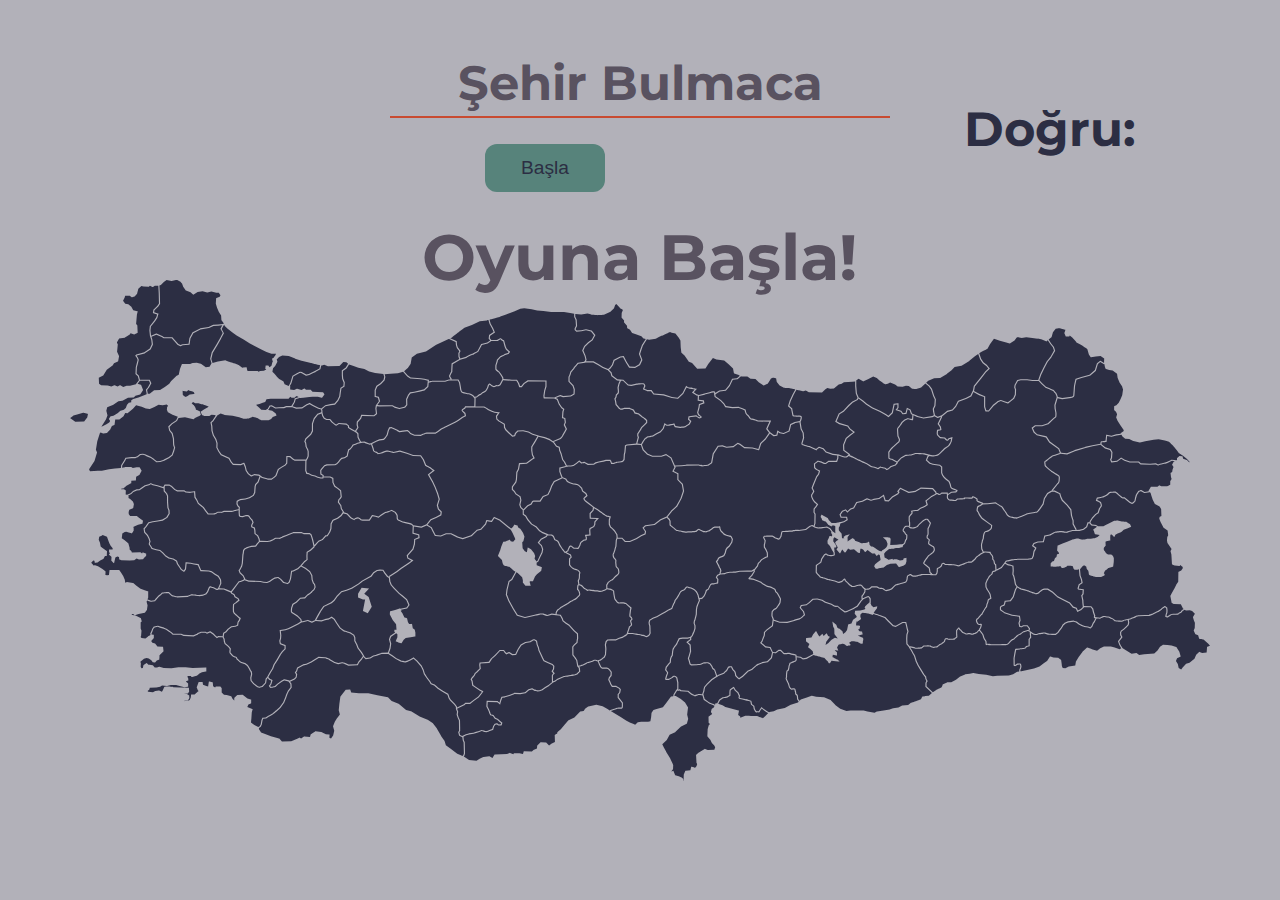
<file: index.html>
<!DOCTYPE html>
<html lang="en">

<head>
    <meta charset="UTF-8">
    <meta name="viewport" content="width=device-width, initial-scale=1.0">
    <link rel="preconnect" href="https://fonts.gstatic.com">
    <link href="https://fonts.googleapis.com/css2?family=Montserrat&display=swap" rel="stylesheet">
    <link href="https://fonts.googleapis.com/css2?family=Montserrat:wght@100&display=swap" rel="stylesheet">
    <link rel="stylesheet" href="style.css">
    <title>Şehir Bulmaca</title>
</head>

<body>



    <div class="header">
        <h1>Şehir Bulmaca</h1>
        <div class="start" id="start">
            <button id="startBtn" onclick="startGame()">Başla</button>
            <h2 id="city"></h2>
        </div>
        <div class="score">
            <h2 id="counter">Oyuna Başla!</h2>

        </div>

    </div>
    <div id="trueCounter">
        <h2>Doğru: <span id="dogruSayisi"></span></h2>


    </div>

    <div class="il-isimleri"></div>
    <div class="svg-turkiye-haritasi">
        <svg version="1.1" id="svg-turkiye-haritasi" xmlns="http://www.w3.org/2000/svg"
            xmlns:xlink="http://www.w3.org/1999/xlink" viewBox="0 0 1007.478 527.323" xml:space="preserve">
            <g id="turkiye">
                <g id="adana" data-plakakodu="01" data-alankodu="322" data-iladi="Adana">
                    <path
                        d="M545.408,271.835c-0.276,0-0.514,0.209-0.812,0.594c-0.298,0.385-0.571,0.883-0.97,1.28 c-0.469,0.469-1.273,0.823-2.063,1.218c-0.395,0.197-0.768,0.397-1.062,0.561c-0.294,0.165-0.525,0.346-0.5,0.312 c-0.047,0.062-0.208,0.342-0.375,0.656s-0.356,0.697-0.563,1.094c-0.414,0.794-0.824,1.587-1.22,2.061 c-0.519,0.623-0.954,1.969-2.096,2.968c-0.41,0.358-0.525,0.729-0.626,1.156s-0.125,0.904-0.407,1.375 c-0.162,0.269-0.705,1.3-1.189,2.311c-0.242,0.506-0.461,1.02-0.626,1.438s-0.25,0.786-0.25,0.781c0,0.289-0.146,0.497-0.281,0.656 s-0.285,0.299-0.469,0.438c-0.368,0.276-0.827,0.538-1.281,0.78c-0.877,0.47-1.691,0.817-1.75,0.843 c-0.002,0.001-0.062,0.031-0.062,0.031l-2.845,1.717v0.031h-0.033l-2.876,1.498l-4.189,2.404h-0.031l-0.031,0.031l-2.97,1.092 l-0.062,0.031l-3.032,1.748l-0.439,1.688v0.031l0.124,1.312v0.031l0.499,1.531v0.062v0.062l0.123,2.781c0,0,0.016,0.717,0.03,1.469 c0.008,0.376,0.014,0.74,0.03,1.062c0.017,0.322,0.057,0.635,0.062,0.656c0.084,0.336-0.003,0.562-0.094,0.812 s-0.219,0.485-0.344,0.719c-0.25,0.468-0.531,0.875-0.531,0.875v0.031l-0.062,0.031c0,0-0.343,0.381-0.812,0.75 c-0.469,0.369-1.003,0.811-1.688,0.811c-0.545,0-1.063-0.237-1.5-0.439c-0.351-0.162-0.495-0.286-0.594-0.344c0,0-0.06,0-0.062,0 c-0.054-0.01-0.672-0.128-1.406-0.282c-0.383-0.08-0.783-0.164-1.125-0.251c-0.342-0.086-0.582-0.166-0.812-0.281 c0.015,0.008-0.275-0.076-0.594-0.125s-0.708-0.078-1.125-0.126c-0.834-0.094-1.702-0.188-2.25-0.345 c-0.755-0.216-3.191-0.613-3.281-0.627v0.031l-4-0.002c-0.016,0.032-0.127,0.263-0.344,0.562c-0.231,0.319-0.514,0.712-1,0.905 c-0.177,0.071-0.953,0.53-1.563,0.937c-0.609,0.407-1.125,0.78-1.125,0.78l-0.062,0.031l-0.062,0.031l-3.095,0.967l-0.062,0.031 l-2.845,1.373l-0.125,0.031h-0.094l-4.406-0.002l-2.719,0.155l-1.126,1.218l-0.595,2.469v0.031c0.004,0.027,0.109,0.84,0.218,1.781 c0.111,0.958,0.237,1.972,0.155,2.625c-0.115,0.924-0.252,4.125-0.252,4.125v0.094l-0.031,0.062c0,0-0.22,0.625-0.532,1.281 c-0.156,0.328-0.338,0.676-0.532,0.969c-0.193,0.293-0.376,0.538-0.75,0.688c-0.14,0.056-0.476,0.367-0.906,0.781 s-0.968,0.93-1.657,1.343c-0.97,0.581-1.526,0.626-2.031,0.749l1.061,2.751l0.031,0.031v0.031l0.968,1.813l0.031,0.031 c0.02,0.033,0.153,0.27,0.375,0.531c0.237,0.279,0.58,0.469,0.562,0.469c0.282,0,1.048-0.046,1.844-0.061s1.597-0.012,2.125,0.063 c0.943,0.136,1.735,0.455,2.437,1.157c0.726,0.726,1.937,2.439,1.937,2.439l0.125,0.156l-0.031,0.156l-0.127,3.156v0.188 l-0.094,0.125l-1.47,1.718l-0.407,1.562l0.78,1.594l0.031,0.031v0.031l0.843,2.156l1.093,1.689l3.156,0.002h0.125l0.125,0.062 l2.655,1.501l0.031,0.031l0.062,0.062l0.999,1.001l0.188,0.188l-0.033,0.229l-0.126,1.156v0.031l-0.407,1.906v0.125l-0.094,0.094 l-1.157,1.28l-0.001,2.5l1.687,2.157l1.874,2.376l0.125,0.156v0.156l-0.002,2.781c0,0-0.018,0.526-0.126,1.062 c-0.054,0.268-0.124,0.551-0.281,0.812c-0.157,0.261-0.477,0.531-0.875,0.531c-0.379,0-1.217-0.017-2.031-0.001 c-0.407,0.008-0.803,0.045-1.125,0.061c-0.322,0.017-0.599,0.025-0.625,0.031c-0.315,0.079-1.176,0.629-2.281,0.905 c-0.934,0.233-3.099,0.937-3.189,0.967l-0.062,0.031l-0.189,0.098l2.155,1.313l6.248,3.753l5.498,3.378l0.031,0.031l3.343,1.752 h0.031l2.437,1.063l1.844,0.782l2.095-2.093l0.125-0.125l0.156-0.031l2.875-0.342h0.031h0.031l6.125,0.003l2-0.468l0.658-3.562 v-0.031l0.346-3.719l0.031-0.125l0.062-0.094l1.439-2.155l0.062-0.125l0.156-0.062l2.689-1.061h0.031l0.031-0.031l5.563-1.372 l3.252-4.31l3.753-4.998l0.125-0.156l0.219-0.031l1.781-0.28l0.251-1.531l0.031-0.094l0.031-0.094l1.783-3.03l0.031-0.031v-0.031 l1.407-1.749c0-0.248,0.002-3.016,0.002-3.5c0-0.505,0.001-2.125,0.001-2.125c-0.034-0.14-0.734-2.996-0.873-3.969 c-0.034-0.237-0.168-0.372-0.5-0.531s-0.802-0.276-1.25-0.501c-0.016-0.008-0.085-0.031-0.25,0.031s-0.364,0.195-0.562,0.344 c-0.396,0.297-0.75,0.656-0.75,0.656l-0.029,0.061l-0.094,0.031l-2.782,1.529l-0.094,0.031l-0.094,0.031 c0,0-1.74,0.124-2.438,0.124c-0.274,0-0.563-0.145-0.719-0.344s-0.207-0.393-0.219-0.562c-0.024-0.339,0.062-0.625,0.062-0.625 l0.657-2.375v-0.031v-0.031l0.939-2.311l-0.25-0.5l-0.031-0.062l-1.343-1.845l-0.123-0.157l0.031-0.219l0.501-2.406l0.031-0.125 l0.062-0.094l2.158-2.749l0.031-0.062h0.031c0,0,0.357-0.358,0.719-0.75c0.181-0.196,0.379-0.391,0.5-0.562 c0.091-0.128,0.118-0.246,0.125-0.25c0.003-0.614,0.126-2.531,0.126-2.531v-0.062l0.031-0.062l0.626-1.906l0.031-0.062l0.031-0.062 l0.813-1.125l0.377-3.562v-0.031c0,0,0.073-0.43,0.189-0.969s0.231-1.144,0.501-1.594c0.374-0.623,1.239-2.143,2.096-2.999 c0.62-0.62,1.157-1.968,1.157-1.968v-0.031l0.031-0.031l1.877-3.78l0.125-0.25l0.281-0.031l2.906-0.373h0.031h0.031l4.375,0.002 h0.031l2.156-0.655v-0.219l0.656-0.031c0.105-0.118,0.263-0.275,0.531-0.625c0.348-0.454,0.697-1.08,0.72-1.219 c0.088-0.53,0.382-1.137,0.657-1.688s0.532-1,0.532-1l0.813-2.781v-0.035l0.001-2.281l-0.718-2.062l-0.031-0.125v-0.094 l0.251-2.031v-0.062l0.031-0.062c0,0,0.533-1.191,0.626-1.562c0.131-0.524,0.501-1.906,0.501-1.906l0.501-2.25l0.127-3.719v-0.031 l0.376-2.656v-0.062l0.031-0.031l0.626-1.906v-0.031l1.596-3.624l-0.842-3.25c0,0-0.252-1.139-0.374-1.625 c-0.002-0.007-0.138-0.276-0.281-0.562s-0.32-0.64-0.5-0.969c-0.342-0.624-0.624-1.133-0.655-1.188c0,0-1.022-1.23-1.905-1.782 c-0.985-0.616-1.907-1.102-3.624-1.471c-0.916-0.197-1.31-0.39-1.531-0.501S545.871,271.835,545.408,271.835z" />
                </g>
                <g id="adiyaman" data-plakakodu="02" data-alankodu="416" data-iladi="Adıyaman">
                    <path
                        d="M705.466,280.329c-0.12,0.034-0.464,0.146-0.875,0.312 c-0.429,0.173-0.949,0.382-1.438,0.593c-0.911,0.393-1.64,0.7-1.75,0.749l-1.72,1.687l-0.031,0.062l-3.534,4.936l-0.062,0.094 l-0.094,0.062l-3.751,2.123l-0.031,0.031l-5.001,2.309l-0.062,0.031h-0.031l-2.157,0.562l-0.219,0.031l-0.188-0.125l-3.218-2.314 v-0.031h-0.031l-3.03-2.565c-0.14,0.01-0.503,0.031-1.094,0.03c-0.692,0-1.419,0.039-2-0.251c-0.796-0.398-2.291-1.492-2.437-1.595 l-0.062-0.031l-5.311-1.753l-0.062-0.031l-0.031-0.031l-2.811-1.752l-4.155-1.033h-0.031l-3.438,0.186l-3.44,3.092l-0.031,0.031 l-2.157,1.593l-0.094,0.062l-0.125,0.031l-4.375,0.686l-0.658,1.437l2.654,3.126l0.094,0.094v0.093l0.904,3.031l0.094,0.312 l-0.219,0.188c0,0-0.783,0.731-1.689,1.499c-0.452,0.384-0.924,0.794-1.376,1.124s-0.86,0.589-1.25,0.718 c-1.087,0.361-5.001,1.591-5.001,1.591l-6.251,1.809h-0.094h-0.062l-6.438-0.191h-0.062h-0.062l-5.343-1.784l-0.627,4.562 l-0.031,0.219l-0.156,0.125l-4.783,3.528l-0.062,0.031l-1.939,1.968c-0.001,0.159,0.007,0.54-0.032,1.156 c-0.023,0.366-0.071,0.768-0.126,1.125c-0.054,0.357-0.109,0.655-0.251,0.938c-0.134,0.268-0.6,1.463-1.001,2.53 c-0.402,1.068-0.751,2.062-0.751,2.062l-0.031,0.062l-0.031,0.062l-0.813,1.062l3.654,3.19l3.938,0.502l0.281,0.031l0.125,0.25 l1.967,4.095l-0.156,0.062l2.375,0.22l2.626-1.999l0.156-0.125h0.156l1.781,0.001h0.188l0.156,0.156l2.155,2.157l0.094,0.094 l0.031,0.125c0.007,0.013,0.023,0.041,0.094,0.094c0.141,0.105,0.5,0.281,1.312,0.282c0.836,0,1.511-0.12,2.188-0.187 c0.677-0.067,1.375-0.064,2.156,0.22c0.632,0.23,1.651,0.469,2.594,0.657c0.943,0.189,1.748,0.313,2.219,0.501 c0.15,0.06,0.246,0.09,0.375,0.156s0.305,0.219,0.375,0.406c0.14,0.374,0.062,0.547,0.061,1.031c0,0.092,0.022,0.313,0.031,0.438 l0.062-0.438l3.375,0.346l0.125,0.031l0.094,0.062l2.03,1.313l2.719-0.343l6.314-3.466l-0.437-2.438l-2.374-2.063l-1.53-1.251 l-0.281-0.25l0.156-0.344l1.095-2.311l-2.843-2.408l-0.188-0.156v-0.219l0.001-2.031v-0.438l0.438-0.062l4.406-0.592l1.282-2.405 l0.031-0.062l0.031-0.031l2.251-2.655l0.469-0.562l0.375,0.625l1.717,3.095l0.031,0.062l0.874,1.156l2.126-2.03l0.469-0.438 l0.312,0.562l0.811,1.438l2.063-2.03l0.5-0.5l0.312,0.594l1.061,2.001l0.969,0.439l0.562,0.25l-0.375,0.5l-2.814,3.873v0.031 l-0.627,2.719v0.031l2.563-1.749c0,0,0.06-0.06,0.062-0.062c0.094-0.094,1.735-1.753,2.157-2.28 c0.197-0.247,0.49-0.458,0.812-0.688s0.678-0.471,1.031-0.687c0.706-0.433,1.344-0.78,1.344-0.78l0.188-0.094l0.188,0.031 l2.406,0.595l-0.78-1.062l-2.029-2.782l-0.091-0.122v-0.156l-0.123-4.438l-0.937-1.782l-0.062-0.062v-0.094l-0.498-3.281 l-0.218-1.312l1.031,0.845l2.405,2.032l0.094,0.094l0.031,0.125c0,0,0.187,0.529,0.405,1.125c0.219,0.596,0.504,1.291,0.593,1.469 c-0.041-0.082,0.074,0.094,0.281,0.219c0.207,0.125,0.477,0.254,0.75,0.375c0.546,0.243,1.094,0.407,1.094,0.407l0.094,0.062 l0.062,0.062l2.03,1.876l0.125,0.125l0.031,0.156l0.468,2.156l2.095-1.53l1.407-1.999l0.972-4.687l0.062-0.281l0.281-0.094 l2.562-0.811l1.314-2.968l0.031-0.094l0.125-0.094l2.376-1.749l0.938-0.78l-0.624-1.281l-0.062-0.094l-1.061-1.157l-0.156-0.188 l0.031-0.219l0.251-2.031l0.062-0.406l0.406-0.031l4.156-0.248l3.625-0.842l1-0.843c-0.074-0.051-0.082-0.032-0.156-0.094 c-0.19-0.16-0.401-0.379-0.5-0.688s-0.024-0.709,0.219-1c0.38-0.456,1.38-1.394,2.313-2.28c0.917-0.869,1.721-1.628,1.751-1.655 l0.002-2.812c-0.043-0.085-0.232-0.477-0.531-0.906c-0.165-0.238-0.352-0.465-0.5-0.594 C705.549,280.358,705.489,280.341,705.466,280.329z" />
                </g>
                <g id="afyonkarahisar" data-plakakodu="03" data-alankodu="272" data-iladi="Afyonkarahisar">
                    <path
                        d="M284.288,204.223c-0.181,0.067-1.091,0.432-2.281,0.843 c-0.651,0.224-1.343,0.453-1.906,0.624c-0.282,0.085-0.535,0.135-0.75,0.188c-0.192,0.047-0.334,0.086-0.5,0.094 c0.005,0.012-0.137,0.049-0.281,0.125c-0.193,0.101-0.456,0.249-0.75,0.438c-0.589,0.376-1.322,0.895-2.032,1.405 c-1.422,1.02-2.751,2.029-2.751,2.029l-0.219,0.156l-0.219-0.062l-2.688-0.72l-2.5-0.595l-2.471,3.78l-0.156,0.219h-0.281 c0,0-1.598-0.001-2.312-0.001c-0.357,0-1.264,0.022-2.188-0.001c-0.924-0.023-1.828-0.079-2.375-0.189 c-0.654-0.131-1.024-0.578-1.405-0.939c-0.382-0.361-0.778-0.69-1.469-0.845c-0.585-0.13-1.436,0.154-2.125,0.53 c-0.689,0.376-1.188,0.811-1.188,0.811l-0.219,0.156l-0.25-0.094c0,0-0.726-0.207-1.562-0.626s-1.811-1.01-2.437-1.845 c-0.999-1.334-2.491-2.656-2.561-2.72l-2.906-0.721l-1.407,2.155l-0.031,0.062l-0.062,0.062l-3.22,2.498l-0.062,0.031l-0.062,0.031 l-3.907,1.717l-1.502,2.78l-0.19,4.156v0.062v0.094l-1.097,3.035v0.062l-0.062,0.031l-2.127,3.218l-0.125,0.188l-0.219,0.031 l-1.25,0.155l-2.752,3.092l-0.062,0.062l-0.094,0.031l-3.314,1.593l-3.658,4.029l-0.188-0.156l-0.062,0.75v0.188l-0.156,0.125 l-3.127,2.873l-0.031,0.031h-0.031l-2.626,1.655l-0.19,2.844v0.031l0.092,3.344v0.25l-0.188,0.156l-2.345,1.811l-0.031,0.031 l-0.031,0.031l-2.596,3.03l3.405,1.846l0.031,0.031l0.031,0.031l3.936,3.033l0.094,0.062l0.031,0.094l1.81,3.313l0.031,0.094v0.094 l0.342,3.781l0.031,0.062l0.999,2.72l0.905,1l0.094,0.094l0.031,0.125l0.53,2.406l0.031,0.156l-0.062,0.156l-0.97,2.311 l-0.031,0.125l-0.094,0.062c0,0-0.605,0.545-1.251,1.155c-0.322,0.306-0.634,0.638-0.906,0.905 c-0.272,0.268-0.518,0.506-0.562,0.562c-0.183,0.229-0.407,0.365-0.719,0.594s-0.671,0.508-1.031,0.749 c-0.71,0.477-1.354,0.892-1.375,0.905h-0.031l-2.22,2.405l-0.125,0.156h-0.188l-3.844,0.342l-3.44,3.436l-0.062,0.062l-0.062,0.031 l-2.782,1.592l-1.064,3.187v0.031c-0.002,0.028-0.05,0.58-0.095,1.188c-0.045,0.623-0.095,1.342-0.095,1.438 c0-0.03,0.088,0.238,0.188,0.438c0.071,0.142,0.09,0.191,0.125,0.25l3.124,2.002l1.968,1.345l0.062,0.031l0.031,0.031l2.655,2.689 l0.094,0.094l0.062,0.125l0.468,1.844l0.781-0.062l4.376-1.154l0.156-0.031l0.156,0.062l3.405,1.408l2.907-1.404l-0.156-0.094 l1.908-3.53l2.283-4.03v-0.031l0.031-0.031l3.158-4.529l0.062-0.125l0.125-0.031l6.564-3.215l2.532-2.155l2.721-3.811v-0.031 l0.031-0.031l3.533-3.529l0.094-0.094l0.125-0.031l4.532-1.404l4.439-1.717l5.877-3.622l0.062-0.031l3.251-2.623l0.031-0.031h0.031 l7.752-4.277l2.19-3.03l0.062-0.094l0.094-0.031l3.157-1.904l0.062-0.062h0.094l2.531-0.374h0.062h0.037l2.656,0.126h0.25 l0.156,0.219l1.624,2.501v0.031l2.279,2.876l1.469,0.813l-0.5-0.812l6.533-4.277h0.031l4.002-3.029h0.031l6.283-4.278l2.907-2.06 l-3.343-1.908l-0.188-0.094l-0.062-0.219l-0.499-2.031l-0.062-0.25l0.156-0.188l5.003-5.747l1.19-4.311l0.283-4.031v-0.312 l0.312-0.125l3.439-1.373l-0.187-1.812l-4.749-1.409l-0.344-0.125v-0.375l0.253-6.281l-1.311-1.157 c-0.168-0.049-4.211-1.228-6.061-1.565c-1.061-0.194-2.202-0.643-3.218-1.096c-1.017-0.453-1.95-0.911-2.405-1.063 c-0.426-0.142-0.704-0.484-0.875-0.844s-0.264-0.757-0.311-1.156c-0.097-0.799-0.03-1.649-0.03-2.062 c0-0.073-0.082-0.328-0.219-0.625s-0.337-0.625-0.53-0.938c-0.376-0.606-0.726-1.094-0.749-1.125l-0.031-0.031L284.288,204.223z" />
                </g>
                <g id="agri" data-plakakodu="04" data-alankodu="472" data-iladi="Ağrı">
                    <path
                        d="M910.727,145.691l-6.97,1.34l-6.22,1.403h-0.031l-9.377,2.839l-0.062,0.031l-6.721,2.808 l-0.125,0.062h-0.125l-5.688-0.534c-0.007,0.002-0.024-0.003-0.031,0c-0.554,0.206-1.048,0.423-2.219,0.843 c-1.677,0.6-3.456,1.22-4.22,1.373c-0.121,0.024-0.678,0.277-1.281,0.687c-0.603,0.411-1.294,0.949-2.001,1.499 c-0.707,0.55-1.408,1.135-2.001,1.593s-1.049,0.789-1.407,0.968c-0.111,0.055-0.172,0.13-0.219,0.312 c-0.047,0.182-0.029,0.463,0,0.781c0.058,0.637,0.249,1.37,0.249,2c0.015,0.045,0.061,0.128,0.125,0.219 c0.128,0.181,0.343,0.426,0.594,0.688c0.501,0.524,1.186,1.157,1.874,1.751c1.358,1.175,2.684,2.194,2.718,2.22l0.031,0.031 c0.054,0.033,4.492,2.727,6.029,3.753c0.902,0.601,1.187,1.538,1.187,2.407s-0.189,1.75-0.189,2.562 c-0.001,1.835-1.162,2.694-1.377,2.843l-0.031,0.031c-0.011,0.008-0.094,0.094-0.094,0.094l-4.534,5.748l1.469,0.001h0.125 l0.094,0.062l4.687,2.253l0.188,0.125l0.062,0.188l0.749,2.594l0.031,0.062l1.279,2.97l4.123,4.158h0.031v0.031l3.404,4.158 l0.094,0.125l0.031,0.156l0.622,5.219v0.062c0.016,0.053,0.258,0.806,0.53,1.688c0.141,0.456,0.278,0.928,0.405,1.312 c0.128,0.384,0.259,0.706,0.281,0.75c0.156,0.313,0.162,0.575,0.187,0.938s0.031,0.786,0.03,1.188c0,0.737-0.028,1.3-0.032,1.406 l2.716,5.063l-0.531,0.281l2.812-0.06h0.031l3.626-1.029l0.031-0.031l2.345-1.843l1.127-3.437l0.094-0.344h0.375l1.344,0.001 c0.03-0.156,0.051-0.32,0.094-0.469c0.132-0.456,0.312-0.844,0.312-0.844v-0.062l0.031-0.031l1.626-2.405v-0.031l0.031-0.031 l3.033-3.404l0.031-0.031l0.062-0.031l1.97-1.311l1.221-3.624l0.031-0.062l0.031-0.062c0,0,0.313-0.428,0.657-0.938 c0.343-0.51,0.751-1.124,0.845-1.312c-0.035,0.07,0.002-0.109-0.031-0.344s-0.102-0.543-0.188-0.844s-0.198-0.595-0.281-0.844 c-0.069-0.207-0.087-0.336-0.125-0.469c-0.011-0.009-0.016,0.012-0.031,0c-0.078-0.059-0.214-0.155-0.375-0.25 c-0.321-0.19-0.752-0.436-1.188-0.657c-0.871-0.441-1.75-0.813-1.75-0.813l-0.406-0.188l0.156-0.438l0.626-1.969l0.094-0.281 l0.281-0.062l3.125-0.529v0.031c0.027-0.008,0.689-0.21,1.438-0.437c0.382-0.116,0.772-0.234,1.094-0.343 c0.322-0.11,0.589-0.247,0.594-0.25c0.455-0.273,2.212-1.232,2.407-1.343c0,0,0.113-0.082,0.125-0.094 c0.087-0.087,0.365-0.385,0.781-0.781c0.237-0.226,0.501-0.465,0.719-0.656c0.218-0.191,0.332-0.322,0.562-0.438 c0.216-0.108,0.294-0.099,0.469-0.125s0.378-0.068,0.625-0.094c0.494-0.051,1.113-0.079,1.719-0.124 c1.211-0.089,2.375-0.155,2.375-0.155l0.188-0.031l0.125,0.094l1.53,1.001l0.031,0.031l0.031,0.031l1.655,1.657l0.031,0.031 c0.032,0.025,0.645,0.475,1.311,1.001c0.343,0.27,0.682,0.541,0.969,0.782c0.247,0.207,0.416,0.327,0.562,0.5 c0.018,0.008,0.078,0.053,0.156,0.062c0.157,0.019,0.401,0.01,0.625,0c0.448-0.021,0.875-0.062,0.875-0.062l0.219-0.031 l0.188,0.125l2.749,2.314l1.811,1.501l0.062,0.031c0.052,0.031,0.426,0.255,0.875,0.5c0.24,0.131,0.488,0.251,0.688,0.344 c0.1,0.046,0.19,0.073,0.25,0.094c0.063-0.039,0.146-0.109,0.25-0.188c0.225-0.171,0.507-0.415,0.781-0.656 c0.481-0.423,0.834-0.746,0.938-0.843l0.501-2.438v-0.031c0,0,0.608-2.26,0.814-2.875c0.079-0.237,0.207-0.474,0.375-0.75 s0.392-0.567,0.594-0.875s0.405-0.626,0.562-0.875s0.275-0.484,0.281-0.5c0.16-0.4,0.395-0.463,0.656-0.594 s0.584-0.245,0.875-0.344c0.582-0.198,1.125-0.343,1.125-0.343l0.188-0.031l0.188,0.094l2.874,1.596l3.75-0.592l-0.281-0.25 l0.188-0.344l1.783-3.03l0.156-0.25h0.281l5.5,0.003l1.376-1.155l0.219-0.188l0.281,0.125l1.531,0.595l5.031,0.003h0.062 l1.281-0.437l0.094-0.031l1.406-0.843l0.002-3v-0.125l0.094-0.125l1.126-1.843l-0.53-1.531l-0.031-0.031v-0.062l-0.373-3.281 l-0.062-0.312l0.281-0.156l1.188-0.78l0.345-2.062l0.031-0.031v-0.031l0.813-2.312l-1.124-1.689l-0.188-0.25l0.156-0.25l1.251-2.28 l0.094-0.125l0.125-0.062l0.812-0.438l-2.5-0.345l-4.313,2.092h-0.031l-0.031,0.031c0,0-1.133,0.31-2.344,0.624 c-0.606,0.157-1.222,0.317-1.75,0.437s-0.894,0.188-1.219,0.187c-0.149,0-0.826,0.191-1.344,0.405 c-0.518,0.215-0.938,0.437-0.938,0.437l-0.219,0.125l-0.219-0.125l-1.999-1.001l-4.906,0.341h-0.031h-0.027l-8.375-0.349 l-0.188-0.031l-0.125-0.094l-1.655-1.501l-7.469-0.004h-0.094l-0.094-0.031l-4.624-1.597l-0.062-0.031h-0.031l-2.749-1.626 l-3.313,2.467l-0.094,0.094h-0.125l-4.812,0.716l-0.406,0.062l-0.126-0.378l-0.905-2.126l-0.094-0.219l0.125-0.188l0.657-1.406 l0.347-4.688l-1.249-2.22l-4.468-1.346l-0.094-0.031l-0.062-0.062L910.727,145.691z" />
                </g>
                <g id="amasya" data-plakakodu="05" data-alankodu="358" data-iladi="Amasya">
                    <path
                        d="M486.914,88.991l-1.157,2.655l-0.031,0.062c-0.017,0.06-0.196,0.75-0.407,1.562 c-0.11,0.423-0.232,0.861-0.313,1.219c-0.08,0.358-0.125,0.707-0.125,0.688c0,0.043,0.052,0.381,0.094,0.781 s0.084,0.901,0.124,1.406s0.068,1.025,0.061,1.469s0.003,0.786-0.22,1.156c-0.247,0.412-0.658,0.814-1.032,1.187 c-0.305,0.305-0.473,0.481-0.562,0.562l-0.376,1.969v0.094l-0.062,0.094l-0.751,1.219l0.437,1.531v0.031v0.031l0.498,3.156 l2.433,2.908c0.043,0.039,0.265,0.254,0.594,0.5c0.179,0.134,0.373,0.255,0.531,0.344c0.158,0.089,0.311,0.125,0.25,0.125 c0.001,0,0.26-0.026,0.531-0.094s0.595-0.188,0.906-0.281c0.623-0.187,1.188-0.343,1.188-0.343l0.062-0.031h0.094 c0,0,3.9,0.002,4.531,0.002c0.358,0,0.642,0.102,1.031,0.251s0.826,0.339,1.25,0.532c0.847,0.384,1.625,0.782,1.625,0.782 l0.125,0.062l0.094,0.125l1.374,2.439c0.281,0.053,1.846,0.383,2.438,0.501c0.205,0.041,0.347,0.092,0.5,0.188 s0.293,0.24,0.469,0.375c0.351,0.27,0.76,0.597,1.155,0.939c0.396,0.341,0.799,0.671,1.124,0.939 c0.326,0.267,0.627,0.47,0.625,0.469c0.318,0.127,0.575,0.353,0.969,0.657c0.394,0.303,0.875,0.666,1.311,1.032 c0.874,0.731,1.655,1.439,1.655,1.439l0.156,0.156v0.219l-0.001,1.906v0.188l-0.125,0.156l-1.782,1.78l-2.72,2.687l-0.72,1.469 v0.031l-0.031,0.031l-2.44,3.655l-0.001,1.656l0.468,1.156l0.062,0.156l-0.031,0.156l-0.782,2.906l-0.626,2.562l3.281,0.314 l1.501-2.624v-0.031l0.031-0.031l1.876-2.499l0.062-0.062l0.062-0.062c0,0,0.511-0.363,1.094-0.718 c0.291-0.178,0.593-0.359,0.875-0.5s0.488-0.25,0.844-0.25c0.001,0,0.354-0.055,0.75-0.125s0.872-0.156,1.344-0.249 c0.894-0.179,1.665-0.325,1.75-0.343l3.22-1.998h0.031l3.439-1.748l2.157-2.499l1.502-4.061l0.219-0.625l0.531,0.375 c0,0,0.38,0.261,0.875,0.531s1.116,0.501,1.344,0.501c0.114,0,0.603-0.051,1.156-0.155c0.553-0.105,1.208-0.233,1.844-0.374 c1.273-0.282,2.438-0.561,2.438-0.561l0.406-0.125l0.188,0.406l0.905,2l4.094,0.721c0.082-0.008,0.973-0.1,2.031-0.249 c0.553-0.078,1.14-0.178,1.625-0.28s0.898-0.223,1-0.28c0.79-0.451,2.764-1.768,2.97-1.904l1.063-2.218l-1.593-1.376l-0.219-0.188 l0.062-0.312l0.501-2.25l0.062-0.344l0.375-0.062l6.312-0.747l0.188-0.031l0.188,0.125c0,0,0.526,0.445,1.125,0.876 c0.3,0.215,0.61,0.443,0.875,0.594s0.513,0.188,0.438,0.188c0.216,0,0.678-0.069,0.938-0.187c0.025-0.011,0.011-0.019,0.031-0.031 c-0.183-0.185-0.589-0.558-1.031-0.907c-0.513-0.404-0.969-0.751-0.969-0.751l-0.125-0.062l-0.062-0.156l-0.749-1.875l-0.062-0.156 l0.031-0.156l1.253-4.874l0.282-2.125l0.031-0.312l0.281-0.094l3.501-1.373l-0.218-1l-4.188-0.596l-0.438-0.062v-0.438l0.127-3.781 h0.281L553.562,102h-0.094l-0.062-0.062l-3.217-2.132l-0.5-0.344l0.406-0.438l2.063-2.187c-0.435-0.085-0.69-0.142-1.469-0.282 c-1.244-0.223-2.697-0.439-3.094-0.44c-0.758,0-1.484-0.407-2.094-0.782c-0.325-0.2-0.368-0.263-0.562-0.406l-1.189,2.343 l-1.596,3.061l-0.031,0.062l-0.062,0.062l-4.658,4.466l-0.156,0.156l-0.25-0.031l-5.188-0.722h-0.031l-0.031-0.031l-7.218-2.285 h-0.031l-8.719-0.724l-0.25-0.031l-0.125-0.188l-1.967-2.813l-3.344-0.002h-0.094l-0.094-0.062l-3.216-1.407l-0.438-0.188 l0.188-0.469l0.97-2.499c-0.036-0.121-0.083-0.383-0.25-0.75c-0.101-0.223-0.239-0.435-0.344-0.562 c-0.052-0.064-0.077-0.11-0.094-0.125c-0.274,0-1.756,0.066-3.094,0.154c-1.306,0.086-2.473,0.182-2.531,0.187 c-0.001,0-0.062,0-0.062,0l-4.939,1.059h-0.062h-0.094l-2.875-0.346l-0.156-0.031l-0.125-0.125l-4.154-3.971L486.914,88.991z" />
                </g>
                <g id="ankara" data-plakakodu="06" data-alankodu="312" data-iladi="Ankara">
                    <path
                        d="M349.776,112.635l-0.47,0.969l-0.062,0.125l-0.125,0.062l-1.939,1.187 c-0.027,0.051-0.064,0.094-0.094,0.188c-0.017,0.052-0.029,0.072-0.031,0.094c0.143,0.115,0.289,0.261,0.5,0.469 c0.238,0.234,0.543,0.507,0.812,0.781c0.538,0.55,1.03,1.063,1.03,1.063l0.094,0.125l0.031,0.125l0.437,2.156l0.062,0.375 l-0.344,0.156l-2.439,1.218l-0.062,0.031l-3.939,2.748h-0.031l-2.689,1.624h-0.031l-6.314,3.028c0,0-0.03,0.031-0.031,0.031 c-0.034,0.019-0.626,0.327-1.281,0.687c-0.337,0.185-0.677,0.381-0.969,0.53c-0.146,0.075-0.262,0.135-0.375,0.188 s-0.182,0.092-0.312,0.125c0.058-0.015-0.245,0.115-0.531,0.25s-0.656,0.297-1,0.468c-0.688,0.344-1.312,0.687-1.312,0.687 l-3.157,2.342v0.031h-0.031l-1.876,1.249l-0.125,0.094h-0.125c0,0-6.978-0.004-7.781-0.004c-0.198,0-1.069,0.195-1.781,0.437 c-0.678,0.229-1.226,0.446-1.281,0.468l-0.062,0.031l-1.813,0.968l-0.125,0.031h-0.125l-5.719-0.065h-0.094l-0.094-0.062 l-3.561-1.596l-0.125-0.062l-0.062-0.062l-1.343-1.532l-1.094-0.782l-3.625,0.404h-0.031l-3,0.529l-0.156,0.031l-0.159-0.066 l-2.03-1.157l-0.031-0.031l-2.843-1.314l-2.03-1.001l-1.344,0.124l-0.907,1.874l-0.031,0.062v0.031l-1.064,4.03v0.094l-0.062,0.062 l-1.501,2.218l-0.031,0.031l-0.031,0.031l-1.532,1.624l-0.094,0.125l-0.188,0.031l-3.531,0.404l-0.125,0.031l-2.345,1.03h-0.031 l-2.657,1.311l-1.625,0.843l1.248,3.563v0.031h0.031l0.499,2.031c0.063,0.07,0.213,0.233,0.5,0.469 c0.342,0.282,0.787,0.531,1,0.532c0.713,0,1.241,0.454,1.656,0.845c0.285,0.268,0.387,0.39,0.5,0.531 c0.169-0.003,1.266-0.005,2.5-0.468c1.386-0.519,1.703-0.886,2.532-1.093c0.319-0.08,0.889-0.246,1.438-0.405 c0.549-0.16,1.08-0.311,1.562-0.311c0.324,0,0.706,0.1,1.25,0.22c0.544,0.119,1.185,0.282,1.812,0.439 c1.206,0.302,2.225,0.571,2.312,0.595l5.595-1.216l0.125-0.031l0.125,0.031l6.249,1.972l5.405,1.941h0.031l6.562,0.192h0.25 l0.156,0.219l2.31,3.376l0.031,0.031l0.031,0.062l2.059,5.001c0.125,0.063,0.818,0.409,1.75,0.907 c1.011,0.54,2.082,1.13,2.624,1.563c0.861,0.689,2.655,1.97,2.655,1.97l0.562,0.375l-0.531,0.406l-4.314,3.467l3.372,5.908v0.031 l2.154,4.47v0.031l2.309,5.876l0.031,0.031v0.031l1.435,5.001l0.031,0.125l-0.031,0.156l-1.597,5.218l0.842,3.125l2.405,2.407 l0.156,0.156l-0.031,0.25l-0.345,2.688l-0.031,0.25l-0.216,0.127l-4.313,2.31v0.031h-0.031l-4.532,1.936l-3.128,3.905l3.593,2.252 l0.125,0.062l0.062,0.125l1.748,3.532l1.623,3.063l4.438,0.471l4.657-1.966l0.094-0.062h0.094l4.312,0.002h0.125l0.094,0.062 l5.467,2.753l0.094,0.031l4.593,1.441l7.282-2.434l4.972-4.716l0.094-0.094l0.125-0.031l3.345-0.936l3.908-4.342l1.002-2.968 l0.125-0.438l0.438,0.094l3.969,0.69l2.096-3.249l0.219-0.375l0.406,0.188l5.311,2.534l0.031,0.031l0.062,0.031l9.371,7.693 l1.563-1.405v-0.031l1.063-1.749l0.188-0.344l0.375,0.125l2.344,0.72l0.281,0.094l0.062,0.312l0.155,1.031l1.937,1.313l0.094,0.031 l0.062,0.094l2.498,3.751l0.031,0.062v0.031l1.092,2.876l0.031,0.125l-0.031,0.156l-0.877,3.75l-0.031,0.125l-0.125,0.125 l-0.906,0.906l0.341,5.281l1.968,2.532l1.812,0.876l0.596-3.438l0.125-0.688l0.594,0.344l2.311,1.251l0.094,0.031l0.062,0.094 l2.498,3.22l0.062,0.062l0.031,0.062l0.874,2.312l0.062,0.156l-0.031,0.125l-0.501,2.312l1.655,2.313l0.062,0.062l0.75-0.469 l1.752-3.624l1.94-4.093v-0.031l0.47-2.625l-0.937-2.719l-2.624-2.657l-0.312-0.312l0.25-0.344l2.346-3.03l0.063-0.086l0.094-0.062 l4.563-2.467l0.625-0.938l-4.249-1.752l-0.062-0.031h-0.031l-2.155-1.439l-0.031-0.031l-0.062-0.062l-3.092-3.471h-0.031 l-3.874-2.314l-0.094-0.062l-0.031-0.062l-3.217-3.752l-0.031-0.031l-0.031-0.031l-1.904-3.282l-2.061-1.563l-0.219-0.156v-0.25 l0.002-3.719l-1.968-1.813l-0.094-0.062l-0.033-0.129l-0.905-2.5l-0.031-0.125l0.031-0.156l0.846-3.969l-0.655-2.781l-3.561-2.377 l-0.094-0.062l-0.062-0.094l-0.999-1.689l-0.062-0.094l-1.874-1.876l-0.156-0.156v-0.188l0.001-2.312v-0.188l0.094-0.125 l2.971-4.186l0.501-2.156l0.378-6.25v-0.094l0.031-0.094l1.439-2.687l0.847-4.844l0.062-0.406l0.406-0.031l6.094-0.341l4.158-3.123 h0.031h0.031l1.907-1.187l-1.218-2.47l-0.031-0.062v-0.094l-0.529-3.562l-0.031-0.031v-0.031l0.002-3.594v-0.125l0.094-0.125 l2.658-4.28l2.722-4.624l-4.407-1.438h-0.031l-0.031-0.031l-3.624-1.908l-4.624-1.066h-0.031l-4.344,0.186l-1.876,1.905 l-0.689,2.031l-0.094,0.281l-0.281,0.062l-1.969,0.343l-0.25,0.031l-0.188-0.156l-3.217-3.033v-0.031l-2.687-2.657l-0.062-0.062 l-0.031-0.062l-1.061-1.97l-0.062-0.094v-0.094l-0.155-2.625l-4.779-2.878l-0.031-0.031l-0.031-0.031l-1.624-1.439l-0.125-0.125 l-0.031-0.188l-0.343-2.656l-0.031-0.219l0.094-0.156l1.657-2.343l-2.906-0.346h-0.062l-0.031-0.031l-2.5-0.876l-0.031-0.031 h-0.031l-2.843-1.346h-0.031l-0.031-0.031l-1.655-1.126l-0.062-0.031l-2.218-1.157L349.776,112.635z" />
                </g>
                <g id="antalya" data-plakakodu="07" data-alankodu="242" data-iladi="Antalya">
                    <path
                        d="M280.969,330.315l-5.625,0.216h-0.031l-4.157,1.498h-0.031l-2.75,0.779h-0.031 l-2.907,1.717l-0.094,0.031l-0.094,0.031l-3.781,0.498l-0.25,0.031l-0.188-0.188l-1.655-1.689l-1.22,1.78v0.031l-0.031,0.031 l-2.533,2.937l-0.031,0.062l-0.031,0.031l-1.095,2.124l-0.125,0.281h-0.281l-7.781,0.34l-0.125,0.031l-0.094-0.062l-3.499-1.564 l-0.094-0.031l-1.938-0.501l-3.344,0.873l-0.156,0.033l-0.125-0.031l-3.218-1.096h-0.031l-0.062-0.031l-3.03-1.69l-0.031-0.031 c0,0-0.565-0.381-1.188-0.782c-0.311-0.2-0.642-0.397-0.906-0.562s-0.502-0.298-0.531-0.312c0.008,0.004-0.231-0.106-0.5-0.188 s-0.616-0.161-0.938-0.25c-0.593-0.163-1.042-0.292-1.125-0.313l-5.531-0.284l-3.189,2.06l-0.031,0.031l-3.126,1.779h-0.032 l-4.282,2.06l-0.062,0.031h-0.062l-2.72,0.592l-2.939,1.592l-1.876,1.03l-0.751,2.594l-0.031,0.125l-0.062,0.062l-0.751,0.906 l0.811,1.375l0.094,0.156l-0.031,0.188l-0.376,2.406v0.156l-0.125,0.094l-1.501,1.687l-0.062,0.094l-0.094,0.031l-4.095,1.936 l1.155,1.626l0.094,0.094v0.156l0.186,3.031v0.188l-0.125,0.125l-2.44,3.311v0.031l-0.062,0.062l-1.157,2.53l-0.031,0.062 l-0.971,2.811v0.031l-1.783,4.374l-0.031,0.031l-0.031,0.062l-3.315,4.654l-0.031,0.031l-0.031,0.031l-3.036,2.783h-0.031 c0,0-0.643,0.526-1.345,1.093c-0.701,0.568-1.505,1.222-1.657,1.374c-0.235,0.235-0.529,0.396-0.969,0.655 c-0.44,0.26-0.978,0.557-1.5,0.843c-1.012,0.554-1.913,1.032-1.97,1.061c-0.002,0.001-0.062,0.031-0.062,0.031l-2.001,1.405 l-0.094,0.063h-0.125l-2.438,0.249l-0.595,1.594l-0.533,3.281l-0.031,0.094l-0.031,0.062l-1.063,2.061l-0.062,0.125l-0.125,0.062 l-1.219,0.78l-0.125,0.812l1.966,3.128l3.561,1.346l5.155,1.972h0.031l7.093,1.973l0.156,0.031l0.094,0.094l2.343,2.689 l8.219-0.339l5.782-2.435l0.031-0.031l1.219-0.687l0.25-0.125l0.25,0.156l1.156,0.72l2.595-1.78l0.156-0.125l0.156,0.031 l4.969,0.503l0.595-2.094l0.031-0.188l0.156-0.094l3.751-2.498l0.156-0.125l0.188,0.031l5,0.534l0.094,0.031l0.094,0.031 l3.968,2.096l2.75,0.002h0.531l-0.031,0.531l-0.157,2.344l1.469,0.72l1.845-2.655l0.031-0.031l0.971-4.155l-1.029-3.813 l-0.031-0.156l0.062-0.156l1.596-3.937l0.031-0.031v-0.031l1.626-2.687v-0.031h0.031l2.69-3.405l-0.998-3.845l-0.031-0.094 l0.031-0.094l0.534-5.344v-0.031l0.878-6.25l0.031-0.125l0.062-0.094l4.472-5.904l0.156-0.188h0.219l3.406-0.186h0.375l0.125,0.344 l0.749,2.188l6.812,0.692h0.031l8.188,0.004h0.031h0.062l8.03,1.785l9.28,1.817l0.156,0.031l0.094,0.094l3.06,3.096l0.062,0.031 l5.999,2.472l0.062,0.031l0.062,0.062l6.559,5.473l4.311,1.033l0.062,0.031l0.094,0.031l7.935,4.785l0.094,0.031l6.53,2.66h0.031 l0.062,0.031l4.279,2.877l0.062,0.031l0.062,0.062l3.747,4.814v0.031l0.031,0.031l3.715,6.596l0.031,0.031l2.842,4.064l0.031,0.062 l0.031,0.062l1.217,3.782l3.936,2.94h0.031l6.122,4.753l3.218,1.252v0.031l1.312,0.563l0.719-0.531l0.595-1.594l-0.245-9.75 l-0.718-1.719l-0.031-0.062l-0.031-0.062l-0.342-2.75l-2.655-1.282l-0.188-0.094l-0.062-0.219l-0.748-2.781l-0.062-0.219 l0.094-0.156l0.689-1.125l0.002-2.906l-0.122-6l-1.093-2.407v-0.031l-0.905-2.656l-0.031-0.125l0.031-0.125l0.345-2.375 l-0.937-2.407l-0.062-0.094v-0.094l0.001-1.75l-1.624-2.063l-0.031-0.031l-3.748-3.877l-0.031-0.062l-0.031-0.031l-0.999-1.657 l-0.031-0.031l-0.031-0.062l-0.936-2.969l-4.53-2.69l-3.78-2.408l-0.031-0.031l-0.031-0.031l-3.498-2.971l-0.031-0.031 l-2.778-1.187l-0.156-0.062l-0.094-0.156l-1.093-1.845l-0.031-0.031l-2.498-3.251V351.8l-2.279-3.407l-0.031-0.062l-0.031-0.062 l-0.967-3.345l-0.031-0.062l-1.56-3.251l-0.062-0.094l-3.936-4.533l-0.031-0.031l-2.468-2.22l-3.22,1.81l-0.031,0.031 c0,0-0.82,0.366-1.75,0.718c-0.465,0.176-0.949,0.332-1.406,0.468s-0.852,0.25-1.219,0.249c-0.651,0-1.573-0.245-2.406-0.47 s-1.531-0.439-1.531-0.439l-0.031-0.031h-0.062l-4.03-2.033h-0.034l-0.031-0.031l-3.124-2.252l-0.031-0.031l-3.78-2.377 L280.969,330.315z" />
                </g>
                <g id="artvin" data-plakakodu="08" data-alankodu="466" data-iladi="Artvin">
                    <path
                        d="M837.06,50.525c-0.012,0.005-0.01,0.015-0.031,0.031c-0.07,0.056-0.193,0.15-0.312,0.281 c-0.24,0.262-0.534,0.628-0.812,1c-0.558,0.743-1.063,1.499-1.063,1.499l-0.062,0.094l-0.062,0.062l-3.782,2.498l-0.188,0.125 l-0.219-0.031l-3.937-1.033l-4.811-1.378v-0.031l-5.218-1.659l-2.283,3.124c0,0-0.749,1.075-1.47,2.218 c-0.36,0.572-0.706,1.149-0.97,1.624c-0.132,0.238-0.243,0.438-0.312,0.594c-0.044,0.097-0.081,0.159-0.094,0.188 c0,0.028-0.003,0.031,0,0.031c-0.008,0.207-0.085,0.345-0.156,0.438c-0.075,0.098-0.156,0.17-0.25,0.25 c-0.188,0.161-0.441,0.324-0.719,0.5c-0.555,0.352-1.252,0.75-1.97,1.124c-1.39,0.725-2.699,1.335-2.782,1.373l-2.032,1.374 l1.716,4.876l2.06,3.063l3.124,2.44l0.062,0.031l0.031,0.062l2.124,2.657l0.312,0.375l-0.344,0.312l-2.813,2.623l-0.062,0.062 l-4.565,5.998h-0.031l-5.473,6.716l-0.658,3.781l-0.031,0.062l-0.034,0.064l-0.094,0.219l4.999,2.659l0.062,0.031l4.593,1.784 l0.312,0.125v0.344l-0.005,8.875v0.031l0.967,3.126l1.875,0.095l3.784-4.592l0.031-0.031l0.031-0.031l3.94-3.217l0.031-0.062 l0.062-0.031l2.876-1.248l0.188-0.062l0.156,0.062l3.749,1.252h0.031l2.25,0.813l1.907-1.468v0.031l2.907-2.404l1.377-3.061 l0.158-4.25l-0.655-1.875l-0.062-0.125l0.031-0.125l0.345-2.125l0.031-0.094l0.031-0.094l2.158-3.905l0.091-0.19l0.219-0.062 l2.844-0.717h0.062h0.062l5.531,0.003h0.031h0.031l4.75,0.691l5.031,0.003l1.847-5.187V83.1v-0.031l2.691-5.53l3.034-5.717 l0.031-0.062l0.031-0.031l3.158-3.842l0.062-0.094l3.065-5.436l-0.967-2.939l-2.28-2.751v-0.031l-0.031-0.031l-2.186-3.282 l-0.969,0.78l-0.219,0.188l-0.281-0.125l-4.311-1.846l-0.125-0.031l-3-0.502v0.031l-4.812-0.534l-5.188-0.628h-0.125l-4.156,0.498 l-0.094,0.031l-0.062-0.031c0,0-0.838-0.155-1.75-0.313c-0.456-0.079-0.928-0.161-1.312-0.22c-0.322-0.049-0.525-0.084-0.625-0.094 C837.091,50.525,837.065,50.525,837.06,50.525z" />
                </g>
                <g id="aydin" data-plakakodu="09" data-alankodu="256" data-iladi="Aydın">
                    <path
                        d="M124.064,271.699l-0.594,0.562l-1.502,3.593v0.062l-0.062,0.062l-1.501,1.905l-0.094,0.094 l-0.125,0.031l-2.281,0.905h-0.062l-0.031,0.031l-3.688,0.498h-0.062H114c0,0-0.49-0.077-1.062-0.157 c-0.572-0.079-1.171-0.169-1.5-0.251c0.007,0.002-0.4-0.033-0.844-0.062c-0.444-0.029-0.997-0.071-1.531-0.095 c-1.037-0.047-1.974-0.062-2.031-0.063l-2.751,1.217l-0.062,0.031h-0.094l-9.094,0.495h-0.062h-0.062c0,0-0.986-0.186-2.062-0.407 s-2.175-0.465-2.656-0.626c-0.355-0.118-0.627-0.348-0.938-0.625c-0.311-0.277-0.645-0.614-0.968-0.939 c-0.324-0.324-0.646-0.613-0.906-0.844s-0.535-0.361-0.441-0.342c0.011,0.002-0.106-0.033-0.281-0.031s-0.429,0.017-0.688,0.031 c-0.517,0.029-1.13,0.1-1.75,0.155c-1.177,0.103-2.17,0.206-2.281,0.218c-0.106,0.093-0.466,0.425-1,0.874 c-0.303,0.255-0.626,0.499-0.906,0.719s-0.496,0.388-0.719,0.5c0.09-0.045-0.05,0.053-0.188,0.188 c-0.138,0.135-0.328,0.341-0.531,0.562c-0.407,0.442-0.92,0.996-1.407,1.561c-0.976,1.131-1.876,2.249-1.876,2.249l-0.125,0.125 l-0.188,0.031l-3.281,0.498l-0.125,0.031l-0.125-0.031l-1.75-0.626l-1.625-0.563l-0.407,1.094l0.842,3.031l0.031,0.094 l-0.031,0.094l-0.533,3.938v0.125l-0.094,0.094l-1.595,2.155l-0.125,0.155l-0.188,0.031l-5.313,1.059h-0.031l-3.345,1.06 l-0.312,0.094l-0.188-0.219l-0.968-0.939l-1.406-0.001v0.312l0.781,0.531l2.562,0.501h0.062l0.062,0.031l4.468,2.158l0.188,0.094 l0.062,0.219l0.718,2.5l0.094,0.375l-0.312,0.188l-0.656,0.375l-0.003,5.688l0.687,1.719l0.031,0.094v0.125l-0.346,4.469 l-0.031,0.094l-0.031,0.094l-0.375,0.75l0.875,0.875l3.406,0.471l2.313-1.811v-0.031h0.031l2.157-1.311l-0.219-0.812l-0.062-0.188 l0.062-0.156l0.971-2.188l0.031-0.031l0.782-2.219l0.031-0.062l0.062-0.062l1.251-1.624l0.094-0.125l0.188-0.031l3.125-0.623 l0.125-0.031l0.156,0.031l2.094,0.813h0.031l3.188,0.877h0.031l0.031,0.031l2.125,0.876l0.062,0.031l0.031,0.031l2.218,1.595 l2.155,1.439l0.031,0.031h0.031l1.468,1.313l6.844,0.004h0.125l0.094,0.031l2.218,1.032h0.062l8.406,0.38l2.626-1.061 c0,0,0.03-0.03,0.031-0.031c0.029-0.025,0.31-0.253,0.688-0.531c0.198-0.146,0.409-0.279,0.625-0.406s0.425-0.237,0.688-0.281 c0.103-0.017,0.659-0.231,1.094-0.437c0.435-0.207,0.812-0.406,0.812-0.406l0.094-0.062h0.125l3.844,0.002h0.125l0.125,0.062 l1.125,0.689l2.626-1.061l0.25-0.125l0.219,0.156l2.78,1.877l0.031,0.031l0.031,0.031l1.843,1.939l0.031,0.031l1.093,0.97 l0.844-0.594l0.156-0.062h0.156l3.845,0.002l0.376-2.719l0.031-0.25l0.219-0.094l1.751-0.968l0.031-0.031l2.095-2.468l0.062-0.062 l0.031-0.031l2.876-2.029l0.094-0.094h0.125l3.312-0.467l1.719-0.718l0.439-2.5v-0.125l0.094-0.094l0.782-1.094l0.782-1.781 c-0.19-0.144-0.401-0.271-0.812-0.594c-0.287-0.225-0.566-0.48-0.812-0.688c-0.246-0.208-0.412-0.33-0.562-0.531 c-0.017-0.023-0.179-0.186-0.375-0.375s-0.441-0.406-0.688-0.625c-0.247-0.219-0.514-0.459-0.719-0.625 c-0.205-0.166-0.398-0.293-0.375-0.281c-0.305-0.153-0.39-0.325-0.531-0.531s-0.279-0.456-0.406-0.688 c-0.254-0.463-0.438-0.875-0.438-0.875l-0.062-0.094v-0.125l-0.092-3.125v-0.031l0.19-3.406v-0.219l0.219-0.156l2.47-1.749 l0.031-0.031l1.876-1.561l-0.469-0.906l-2.718-1.689l-0.156-0.094l-0.062-0.188l-0.468-1.344c-0.073-0.056-0.321-0.239-0.688-0.5 c-0.208-0.148-0.415-0.293-0.594-0.406s-0.39-0.207-0.312-0.188c-0.337-0.084-0.421-0.24-0.562-0.406 c-0.141-0.166-0.288-0.379-0.406-0.562c-0.165-0.255-0.211-0.373-0.281-0.5l-3.187-1.314l-2.907-1.222l-4.688-0.097 c-0.121,0.11-0.092,0.159-0.281,0.25c-0.534,0.256-1.352,0.29-2.281-0.282c-1.565-0.965-2.874-1.221-2.874-1.221h-0.031h-0.031 L124.064,271.699z" />
                </g>
                <g id="balikesir" data-plakakodu="10" data-alankodu="266" data-iladi="Balıkesir">
                    <path
                        d="M104.629,97.282l0.312,0.156c0,0,1.312,0.699,2.688,0.813c0.907,0.076,1.528,0.579,1.843,1.032 c0.316,0.453,0.375,0.906,0.375,0.906l0.094,0.5l-0.5,0.062l-3.5,0.529c-0.002,0.001-0.029-0.001-0.031,0 c-0.142,0.086-0.645,0.424-1.344,0.843c-0.791,0.475-1.58,0.96-1.907,1.124c-0.22,0.11-0.432,0.072-0.594,0.031 s-0.296-0.109-0.438-0.188c-0.284-0.156-0.578-0.347-0.844-0.562c-0.531-0.431-1-0.907-1-0.907l-0.125-0.125v-0.188l-0.123-2.781 l-0.031-0.625l0.594,0.094l3.094,0.471l1.189-0.999L104.629,97.282z M108.435,108.127l-0.781,0.875c0,0-0.058,0.094-0.094,0.188c-0.012,0.033-0.03,0.051-0.031,0.062 c0.128,0.114,0.618,0.436,1.031,0.72c0.206,0.141,0.403,0.281,0.562,0.406c0.08,0.063,0.12,0.118,0.188,0.188 c0.034,0.035,0.087,0.067,0.125,0.125c0.02,0.03,0.042,0.105,0.062,0.156c0.006,0.009,0.025,0.019,0.062,0.062 c0.075,0.088,0.189,0.212,0.312,0.344c0.123,0.132,0.26,0.298,0.375,0.438c0.115,0.14,0.211,0.223,0.281,0.469 c0.023,0.081,0.22,0.564,0.374,0.969c0.155,0.405,0.281,0.781,0.281,0.781l0.094,0.219l-0.125,0.188c0,0-0.003,0.066,0,0.125 c0.003,0.058-0.052,0.098,0.219,0.219c0.758,0.337,2.999,1.19,2.999,1.19l0.219,0.094l0.094,0.219l0.843,2.562l0.094,0.281 l-0.219,0.219l-0.938,0.905l-0.312-0.344l0.156,0.375c-0.646,0.299-1.601,0.68-2.532,1.124s-1.812,0.973-2.282,1.53l-0.188,0.25 l-0.312-0.094l-7.374-1.754l-5.562,0.747l-0.031-0.219l-1.376,2.718l-0.062,0.125l-0.094,0.094l-3.97,2.56l-0.094,0.062 l-2.501,2.53l0.654,2.906l2.093,2.563l0.062,0.094l0.031,0.094l1.122,4.689l0.031,0.031v0.062l0.123,3.906l0.124,1.719v0.031 l0.718,2.031l0.062,0.125l-0.031,0.156l-0.907,3.283v0.031v0.031l-1.252,3.28l-0.062,0.125l-0.094,0.094l-3.032,2.373 l-0.062,0.031l-0.031,0.031l-4.157,2.154h-0.064l-0.031,0.031l-3.407,1.123l-0.062,0.031h-0.062l-3,0.248h-0.219l-0.125-0.094 l-2.53-1.907l-2.405-1.751l-3.437-1.471h-0.031l-1.905-0.97l-1.595-0.374l-2.125,0.218l-2.439,1.811l-0.031,0.031l-0.062,0.031 l-1.782,0.75l-0.094,0.062H57.82l-3.469-0.002h-0.062l-4.625,0.591l-0.751,1.406v0.031l-1.658,2.78l-1.095,1.718l-0.157,2 l2.531-0.561l0.062-0.031h0.031l5.188-0.153h0.156l0.125,0.062l1.405,0.939l3.375-0.81l0.094-0.031h0.062l2.344,0.189l0.25,0.031 l0.125,0.219l1.437,2.501l0.125,0.25l-0.125,0.25l-1.783,3.374l-0.062,0.156l-0.156,0.062l-2.751,1.467l-0.19,2.938l-0.031,0.438 l-0.438,0.031l-3.625,0.154l-0.001,1.844v0.281l-0.281,0.156l-1.939,1.061l-2.407,1.374l-0.031,0.031l-0.062,0.031l-2.063,1.905 l-0.156,0.125h-0.188l-1.375-0.001l-0.531,0.594l2.281,0.001h0.125l0.125,0.094l1.438,0.876l0.25,0.156l-0.031,0.312l-0.127,3.188 l1.281,0.376l3.095-1.467l1.907-1.749l0.031-0.062l0.093-0.032l3.282-1.529l0.094-0.031h0.094l2-0.124l2.157-1.437l2.907-1.998 l0.062-0.062l0.094-0.031l3.188-0.842l0.094-0.031l1.656-0.843l0.219-0.125l0.219,0.125l1.812,0.845l0.094,0.031l3.812,0.846 h0.031v0.031l4.937,1.628l1.189-1.937l0.156-0.219h0.281l3.906,0.002h0.125l0.094,0.031l1.656,0.907l0.062,0.031l0.031,0.031 l3.154,3.033l2.03,1.001l5.97,0.003h0.156l0.125,0.094l1.28,0.939l3.688,0.252h0.094l3.688-0.498l0.531-0.094l0.031,0.531 l0.372,4.781l1.437,2.313l0.031,0.031v0.031l1.31,2.782l1.968,1.595l2.374,1.876l0.062,0.062l0.062,0.062l2.092,3.126l0.031,0.031 l2.093,2.563l4.312,0.002c0,0,0.593-0.146,1.25-0.374c0.657-0.229,1.412-0.598,1.562-0.749c0.305-0.305,0.69-0.377,1.094-0.437 c0.404-0.061,0.847-0.071,1.281-0.061c0.434,0.009,0.843,0.037,1.188,0.063c0.345,0.025,0.655,0.031,0.719,0.031 c-0.02,0,0.158-0.018,0.375-0.094c0.217-0.076,0.504-0.174,0.75-0.281c0.491-0.215,0.906-0.438,0.906-0.438l0.125-0.062h0.094 c0,0,5.804,0.003,6.688,0.004c0.251,0,1.299-0.25,2.156-0.499c0.857-0.249,1.625-0.468,1.625-0.468l0.031-0.031h0.031l2.406-0.437 l0.095-1.5l-0.969-0.876l-0.094-0.062l-0.031-0.094l-0.874-1.875l-0.062-0.125v-0.125l0.126-2.281l0.031-0.25l0.219-0.156 l1.5-0.874h0.032l1.125-0.624l0.094-0.062h0.094l4.469-0.498l3.532-1.092l3.407-2.06l1.032-2.311l0.378-5.312v-0.062l0.031-0.031 l0.501-1.781l0.031-0.125l0.094-0.094l1.939-1.937l1.784-4.811l-0.875-0.594l-3.844-0.377l-2.345,1.093l-0.281,0.094l-0.219-0.156 l-2.53-1.782l-0.062-0.031l-0.062-0.094l-2.029-3.032l-0.031-0.062l-0.031-0.094l-0.717-3.188l-0.031-0.062v-0.031l-1.061-2.501 l-2.313,0.968l-0.094,0.031h-0.125l-6.688-0.254l-0.219-0.031l-0.125-0.156l-1.655-1.876l-0.031-0.062l-0.031-0.031l-1.904-3.376 l-6.81-2.973l-0.125-0.062l-0.094-0.125l-1.998-2.907l-0.031-0.031v-0.031l-1.779-3.407l-0.062-0.094v-0.156l0.127-3.938 l-1.06-3.22l-2.123-3.532l-0.031-0.062l-0.031-0.062l-1.123-3.782l-0.036-0.065v-0.062l-0.248-4.344v-0.062l-0.623-2.844 l-0.062-0.25l0.188-0.219l1.845-1.811l0.062-0.062l2.658-3.999l-1.094-0.595l-2.719-0.033l-1.562,0.874l-0.125,0.062h-0.125 l-4.625-0.003h-0.094l-0.094-0.062l-1.438-0.563l-0.188-0.062l-0.062-0.188l-1.187-2.376l-0.188-0.375l0.375-0.25l1.657-1.155 l1.344-0.905l0.031-0.031l2.313-1.155l0.062-0.031l1.312-0.905l-0.031-0.156l-2.312-0.876v-0.031c0,0-0.571-0.226-1.156-0.47 c-0.293-0.121-0.576-0.256-0.812-0.344c-0.118-0.044-0.241-0.072-0.312-0.094c-0.036-0.011-0.08-0.026-0.094-0.031 c-0.256-0.009-0.528-0.072-0.844-0.125c-0.34-0.057-0.656-0.094-0.656-0.094h-0.031l-0.031-0.031l-2.594-0.907h-0.03l-2.812-0.033 l-0.156-0.031l-0.125-0.062c0,0-0.24-0.174-0.5-0.344c-0.13-0.085-0.272-0.194-0.375-0.25c-0.051-0.028-0.104-0.023-0.125-0.031 C109.18,108.127,108.667,108.127,108.435,108.127z" />
                </g>
                <g id="bilecik" data-plakakodu="11" data-alankodu="228" data-iladi="Bilecik">
                    <path
                        d="M222.273,117.908l-3.095,1.123l-2.94,3.779l-0.031,0.031l-1.44,4.28l-0.003,6.281v0.125 l-0.031,0.125l-1.533,2.874l-0.031,0.095l-0.062,0.062l-4.314,4.092l-0.657,2.031l0.5,0.812l0.062,0.094v0.094l0.529,3.469v0.062 l1.187,2.251l0.031,0.031v0.062l0.53,1.781v0.062v0.062l-0.002,4.034v0.094l-0.031,0.094l-0.751,1.906v0.031h-0.031l-0.876,1.656 l-0.156,0.25h-0.156l-0.13,8.656l0.749,2.125l1.469,0.22l0.062,0.031l0.094,0.031l2.53,1.345l2.906,0.627l0.031,0.031h0.062 l2.311,1.126l0.094,0.031l2.562,0.595l1.344,0.001l0.157-1.406l-1.78-1.095l-0.219-0.156v-0.25l-0.123-3.281v-0.188l0.094-0.125 l1.126-1.53h0.031l2.157-2.53l0.062-0.094l0.125-0.062l2.125-0.874l0.094-0.031H227l6.938-0.121l1.625-0.811l0.062-0.031 l1.22-1.249l1.657-2.124v-0.031l0.031-0.031l1.126-1.124l0.125-0.125l0.156-0.031l2.406-0.468l2.157-1.343l0.439-2.188v-0.032 l0.846-3.156l0.062-0.219l0.188-0.094l1.281-0.749l0.031-0.031l1.095-1.343l0.031-0.031l1.22-1.968l0.125-0.188l0.156-0.031 l2.094-0.593v-0.031l1.906-0.874l0.031-0.031h0.062l1.875-0.405l-0.031-0.312l0.219-0.031l-0.749-1.281v-0.031h-0.031l-0.624-1.25 v-0.031l-0.624-1.375l-0.031-0.094l-0.031-0.094l-0.123-2.875l-0.999-1.126h-0.031l-2.093-1.157h-0.031l-2.155-1.282l-2.749-1.626 l-0.25-0.156v-0.281l0.001-1.281l-1.624-1.251l-6.219-0.503l-2.126,1.311l-0.25,0.156l-0.25-0.125l-1.25-0.626l-0.062-0.031 l-0.031-0.031l-2.781-2.285l-0.031-0.031l-0.031-0.031l-1.499-1.845l-2.688-0.001h-0.125l-0.094-0.062l-2.155-1.127l-0.125-0.062 l-0.062-0.125l-1.249-2.032l-0.031-0.062l-0.031-0.062L222.273,117.908z" />
                </g>
                <g id="bingol" data-plakakodu="12" data-alankodu="426" data-iladi="Bingöl">
                    <path
                        d="M770.579,188.896c0.009,0-0.074-0.001-0.219,0.094s-0.344,0.247-0.562,0.406 c-0.437,0.319-1.019,0.709-1.781,0.624c-0.716-0.08-1.111-0.49-1.375-0.689c-0.165-0.124-0.476-0.1-0.719-0.125l0.031,0.219 l-0.281,0.156l-4.47,2.498l-4.127,3.31l0.967,3.063l0.094,0.344l-0.312,0.219l-2.313,1.593l-0.031,0.031l-0.062,0.031 c0,0-2.501,1.077-3.532,1.592c-0.446,0.223-1.017,0.692-1.563,1.124c-0.273,0.216-0.543,0.43-0.812,0.594s-0.53,0.281-0.875,0.281 c-0.619,0-3.029,0.179-3.125,0.186c-0.002,0-0.062,0-0.062,0l-1,0.218c0.071,0.184,0.11,0.202,0.156,0.469 c0.106,0.609,0.044,1.478-0.657,2.062c-0.914,0.761-1.718,2.139-1.782,2.249l-0.002,3.438l0.343,1.5v0.062v0.031l-0.002,3.031 h-0.562c0.026,0.025,0.073,0.035,0.094,0.062c0.244,0.326,0.129,0.32,0.406,0.562c0.295,0.258,0.522,0.361,0.875,0.438 s0.818,0.111,1.406,0.157c0.421,0.032,1.139-0.177,1.781-0.405c0.321-0.114,0.632-0.217,0.906-0.311 c0.252-0.088,0.438-0.174,0.688-0.188c-0.01-0.006,0.121-0.035,0.25-0.156c0.171-0.162,0.382-0.432,0.625-0.719 c0.485-0.573,1.058-1.28,1.657-1.78c1.026-0.853,1.902-1.908,2.782-2.592c0.457-0.356,0.967-0.598,1.406-0.811 s0.798-0.423,0.844-0.469c0.244-0.244,0.536-0.291,0.781-0.312s0.488,0.007,0.719,0.031c0.462,0.049,0.844,0.125,0.844,0.125 l0.188,0.062l0.094,0.125l2.498,3.126l0.182,0.22l-0.094,0.25c0,0-0.65,1.804-0.813,2.375c-0.128,0.449-0.409,0.946-0.689,1.438 c-0.14,0.246-0.275,0.494-0.375,0.688s-0.158,0.355-0.156,0.344c-0.001,0.005-0.027,0.28-0.031,0.594s-0.006,0.708-0.001,1.125 c0.01,0.833,0.03,1.732,0.03,2.281c-0.001,1.099-0.159,1.627-0.626,2.281c-0.133,0.186-0.209,0.462-0.219,0.781 c-0.009,0.285,0.024,0.541,0.031,0.781c0.011,0.026,0.044,0.097,0.094,0.156c0.099,0.118,0.263,0.247,0.438,0.406 c0.35,0.318,0.774,0.663,1,0.845c0.183,0.146,0.304,0.37,0.344,0.594s-0.011,0.402-0.062,0.562 c-0.102,0.321-0.241,0.589-0.312,0.875c-0.142,0.57-0.155,1.313-0.157,1.781c0.009,0.011,0.014,0.013,0.031,0.031 c0.071,0.073,0.182,0.187,0.344,0.312c0.324,0.252,0.772,0.567,1.25,0.876c0.478,0.308,0.99,0.603,1.406,0.845 s0.782,0.429,0.875,0.469c0.379,0.163,0.53,0.477,0.656,0.781s0.185,0.662,0.249,1c0.13,0.676,0.187,1.301,0.187,1.562 c0,0.339-0.101,0.435-0.219,0.656s-0.275,0.475-0.438,0.719c-0.325,0.487-0.655,0.935-0.907,1.188 c-0.17,0.17-0.44,0.346-0.812,0.625s-0.802,0.644-1.25,0.968c-0.895,0.649-1.751,1.249-1.751,1.249 c-0.077,0.108-0.418,0.63-0.907,1.312c-0.536,0.749-1.099,1.513-1.313,1.78c-0.203,0.254-1.589,2.662-1.752,2.999 c0.01,0.015,0.017,0.012,0.031,0.031c0.087,0.113,0.231,0.288,0.406,0.438c0.351,0.299,0.75,0.562,0.75,0.562h0.031l3.404,2.783 l0.125,0.094l0.031,0.156c0,0,0.561,2.029,0.56,3.344c0,0.298,0.333,0.812,0.78,1.188s0.906,0.625,0.906,0.625l-0.25,0.469 c0.395,0.027,0.858,0.07,1.312,0.095c0.52,0.028,1.034,0.036,1.406,0.032c0.172-0.002,0.288,0.01,0.375,0 c0.003-0.005,0.028,0.005,0.031,0c0.208-0.347,0.464-0.733,0.689-1.031c-0.033,0.044,0.041-0.143,0.094-0.344 s0.113-0.458,0.156-0.719c0.086-0.521,0.126-1.079,0.126-1.188c0-0.127-0.031-0.55-0.03-0.969c0-0.209,0.017-0.442,0.062-0.656 s0.123-0.432,0.344-0.625c0.307-0.269,0.626-0.373,0.969-0.499s0.697-0.266,0.938-0.437c0.595-0.425,0.885-0.648,1.188-0.905 c-0.003-0.017,0.07-0.146,0.125-0.281c0.073-0.18,0.158-0.407,0.25-0.656c0.092-0.249,0.188-0.516,0.312-0.75 s0.241-0.479,0.562-0.625c0.189-0.086,0.281-0.191,0.562-0.281s0.598-0.063,1.094,0.032c0.592,0.113,0.929,0.465,1.125,0.657 s0.187,0.219,0.5,0.219c0.893,0,0.204,0.005,2.656,0.095c2.464,0.091,3.092,0.171,4.312,0.127c0.767-0.027,1.652,0.233,2.469,0.47 c0.408,0.118,0.782,0.231,1.094,0.313c0.312,0.081,0.598,0.127,0.625,0.125c0.34-0.023,0.316-0.01,0.375-0.031 c0.059-0.021,0.287-0.138,0.812-0.344c1.043-0.407,1.061-0.338,1.844-0.687c0.846-0.376,1.675-0.621,2.094-0.811 c0.304-0.138,1.098-0.453,1.875-0.749c0.777-0.296,1.5-0.561,1.5-0.561l0.094-0.031h0.125c0,0,1.695,0.056,2.438-0.093 c0.021-0.004,0.422-0.183,0.812-0.469s0.823-0.651,1.251-1.03c0.427-0.38,0.837-0.767,1.126-1.061 c0.144-0.148,0.273-0.259,0.344-0.344c0.035-0.042,0.057-0.086,0.062-0.094c0.019-0.046,0.042-0.118,0.062-0.156 c0.044-0.082,0.067-0.168,0.125-0.25c0.115-0.164,0.276-0.346,0.438-0.531c0.323-0.371,0.682-0.738,1.001-0.968 c0.281-0.204,0.7-0.448,1.125-0.718c0.425-0.271,0.871-0.575,1.031-0.718c0.538-0.484,1.532-1.093,1.532-1.093h0.031l1.469-0.749 l-1.374-2.72l-0.031-0.094v-0.094c0,0-0.249-2.258-0.248-3.469c0-0.661,0.153-1.252,0.313-1.781s0.313-0.979,0.313-1.219 c0-0.601,0.279-1.225,0.532-1.875c0.127-0.325,0.255-0.646,0.344-0.906c0.089-0.26,0.125-0.507,0.125-0.531 c0-0.698,0.126-2.343,0.658-3.938c0.271-0.813,0.641-1.415,1.157-1.811c0.516-0.397,1.146-0.53,1.844-0.53 c0.348,0,1.246-0.458,1.97-1.03c0.362-0.286,0.685-0.587,0.938-0.843c0.253-0.257,0.445-0.515,0.438-0.5 c0.007-0.014,0.081-0.246,0.125-0.5s0.094-0.551,0.125-0.844c0.046-0.439,0.051-0.668,0.062-0.844l-4.309-3.125l-3.81-2.783 l-0.031-0.031l-0.062-0.062c0,0-1.881-2.38-2.56-3.47c-0.339-0.542-0.468-0.923-0.593-1.25s-0.213-0.598-0.499-1 c-0.646-0.906-0.937-1.439-0.937-1.439l-0.062-0.125v-0.125c0,0,0.131-1.77,0.408-2.875c0.194-0.776,0.876-1.16,1.439-1.405 c0.465-0.204,0.77-0.251,0.906-0.281l2.22-1.499c0.01,0,0.038,0.021-0.094-0.031c-0.535-0.214-1.506-0.35-3.437-1.252 c-0.499-0.233-0.846-0.458-1.094-0.689c-0.248-0.23-0.409-0.511-0.438-0.781s0.061-0.481,0.094-0.625s0.046-0.223,0.031-0.312 c-0.006-0.038-0.054-0.129-0.188-0.25s-0.351-0.258-0.625-0.406c-0.548-0.296-1.316-0.612-2.093-1.001 c-0.209-0.105-0.189-0.078-0.25-0.094c-0.006,0.088-0.006,0.151-0.031,0.281c-0.044,0.23-0.221,0.582-0.562,0.719 c-0.318,0.127-0.626,0.144-1.062,0.155c-0.436,0.012-0.959-0.016-1.531-0.032c-1.144-0.033-2.478-0.095-3.531-0.096 c-0.111,0-0.097,0-0.188,0c-0.058,0.097-0.091,0.233-0.156,0.281c-0.3,0.225-0.568,0.274-0.969,0.343 c-0.401,0.07-0.907,0.115-1.438,0.155c-1.061,0.079-2.292,0.093-3.312,0.092c-0.489,0-0.784,0.03-0.938,0.061 c-0.154,0.032-0.147,0.053-0.156,0.062c-0.018,0.02-0.182,0.438-0.781,0.812c-0.743,0.465-1.746,0.392-2.75,0.311 c-1.004-0.082-2.014-0.22-2.562-0.22c-0.748,0-1.33-0.293-1.719-0.626s-0.632-0.681-0.875-0.875 c-0.328-0.262-0.406-0.618-0.469-0.969s-0.102-0.742-0.093-1.094c0.015-0.637,0.11-1.085,0.126-1.188v-0.062 c0-0.003,0-0.062,0-0.062l-0.187-1.312C774.204,188.898,771.151,188.896,770.579,188.896z" />
                </g>
                <g id="bitlis" data-plakakodu="13" data-alankodu="434" data-iladi="Bitlis">
                    <path
                        d="M899.97,215.091l-1.002,3.187l-0.062,0.156l-0.094,0.094l-2.532,1.999l-0.094,0.062 l-0.094,0.031l-3.907,1.154h-0.062h-0.062l-5.938,0.122c0,0-1.131,0.309-2.344,0.655c-0.607,0.173-1.238,0.346-1.75,0.499 s-0.932,0.303-1.031,0.343c-0.353,0.141-0.655,0.09-1.062,0.061c-0.407-0.028-0.878-0.084-1.344-0.157 c-0.932-0.146-1.878-0.345-2.188-0.407c0.015,0.003-0.433,0-0.938,0.03c-0.505,0.031-1.115,0.093-1.75,0.155 c-1.271,0.125-2.608,0.288-2.938,0.342c-0.021,0.003-0.463,0.149-0.938,0.374s-1.045,0.521-1.594,0.811 c-1.098,0.579-2.095,1.155-2.095,1.155l-0.062,0.031h-0.062l-4.126,0.967l-1.19,4.593l-0.094,0.375h-0.375l-4.781,0.278 l-3.345,1.404l-0.72,1.312l2.405,1.657l0.312,0.219l-0.123,0.377c0,0-0.146,0.446-0.376,0.969s-0.491,1.084-0.876,1.469 c-0.001,0.001-0.122,0.211-0.219,0.5s-0.205,0.682-0.282,1.062c-0.152,0.762-0.251,1.579-0.251,1.875 c-0.001,0.98-0.538,2.112-1.064,3.03c-0.316,0.553-0.823,0.829-1.313,0.937c-0.489,0.109-1.011,0.136-1.656,0.311 c-0.844,0.23-2.209,0.234-3.781,0.217s-3.282-0.064-4.656-0.065c-2.717-0.001-5.075,0.489-6.406,0.621 c-0.559,0.056-2.022,0.325-3.312,0.592c-1.192,0.246-2.096,0.465-2.25,0.499l-0.656,0.906c0.169,0.113,0.475,0.335,1.031,0.657 c0.345,0.2,0.709,0.389,1.031,0.532c0.322,0.142,0.621,0.219,0.688,0.219c0.632,0,1.495,0.276,2.312,0.532s1.531,0.501,1.531,0.501 l0.312,0.125l0.031,0.312c0,0,0.062,0.863,0.124,1.812c0.062,0.949,0.124,1.972,0.124,2.406c0,0.49-0.127,1.282-0.189,2.062 c-0.031,0.39-0.051,0.765-0.032,1.031c0.02,0.266,0.13,0.379,0,0.281c0.284,0.213,0.407,0.477,0.531,0.781s0.215,0.665,0.311,1.031 c0.195,0.733,0.379,1.519,0.499,2c0.267,1.072,0.857,4.442,0.872,4.531c0.043,0.081,0.273,0.483,0.593,1 c0.176,0.283,0.352,0.579,0.531,0.812s0.37,0.416,0.406,0.438c0.337,0.202,1.121,0.679,1.937,1.126 c0.408,0.223,0.826,0.445,1.188,0.595c0.362,0.149,0.664,0.219,0.781,0.219c0.388,0,0.864,0.124,1.469,0.282 c0.605,0.157,1.302,0.357,1.969,0.563c1.334,0.414,2.531,0.813,2.531,0.813l0.031,0.031h0.031c0,0,0.831,0.376,1.781,0.751 c0.475,0.187,0.98,0.364,1.406,0.501s0.797,0.219,0.875,0.219c0.585,0,1.013,0.268,1.281,0.47s0.384,0.281,0.5,0.281 c0.149,0,0.846-0.122,1.438-0.343c0.296-0.111,0.565-0.248,0.781-0.375s0.362-0.26,0.375-0.281c0.17-0.284,0.42-0.499,0.75-0.781 s0.743-0.614,1.156-0.905c0.413-0.292,0.838-0.565,1.219-0.78c0.381-0.216,0.689-0.38,1.031-0.437 c0.459-0.076,1.362-0.108,2.219-0.155s1.625-0.093,1.625-0.093h0.156l0.125,0.062l4.155,2.533l0.031,0.031l0.062,0.031l4.436,4.096 l0.062,0.031l0.031,0.031l4.561,2.346l6.186,3.284l0.094,0.031l0.064,0.099l2.81,3.408l2.78,0.971l0.219,0.094l0.062,0.188 l0.937,2.157l2.563-1.311l1.782-1.655l-0.031-0.375l-0.373-3.188v-0.032v-0.031l-0.093-2.219l-0.873-4.188l-0.062-0.219 l0.156-0.188l0.97-1.311l0.158-3.156c-0.255-0.039-0.5-0.077-1.094-0.157c-0.831-0.111-1.803-0.22-2.219-0.22 c-0.359,0-0.716-0.159-0.906-0.407c-0.19-0.247-0.242-0.522-0.25-0.75c-0.015-0.457,0.125-0.812,0.125-0.812l0.813-2.781 l0.062-0.156l0.125-0.094l2.251-1.561l-0.374-2.156l-0.029-0.095l-1.31-3.657l-0.031-0.062v-0.062l-0.497-5.5 c-0.143,0.019-0.325,0.063-0.656,0.125c-0.426,0.08-0.951,0.165-1.469,0.218c-0.518,0.053-1.023,0.078-1.5-0.032 c-0.477-0.11-0.981-0.428-1.124-0.97c-0.336-1.264-0.668-1.901-0.874-2.188c-0.013-0.004-0.016,0.004-0.031,0 c-0.127-0.031-0.328-0.062-0.562-0.094c-0.47-0.064-1.105-0.113-1.719-0.157c-1.116-0.081-1.999-0.15-2.188-0.157 c-0.071,0.077-0.08,0.119-0.219,0.25c-0.23,0.218-0.513,0.48-0.875,0.625c-0.133,0.053-0.576,0.312-0.938,0.53 s-0.688,0.406-0.688,0.406l-0.062,0.031l-0.094,0.031c0,0-0.481,0.127-1,0.187c-0.259,0.03-0.522,0.029-0.781,0 c-0.13-0.014-0.26-0.019-0.406-0.094s-0.329-0.24-0.375-0.469c0.007,0.036-0.058-0.131-0.156-0.281 c-0.098-0.15-0.21-0.335-0.344-0.5c-0.17-0.211-0.245-0.265-0.344-0.375l-1.375,0.374h-0.062h-0.031c0,0-0.444,0.049-0.938,0.093 c-0.494,0.045-0.988,0.093-1.25,0.093c-0.22,0-1.294-0.01-2.344-0.032c-1.05-0.023-2.031-0.063-2.031-0.063h-0.5v-0.5l0.001-2.062 v-0.156l0.094-0.156l1.188-1.408l0.094-0.125l0.125-0.031l1.375-0.468l0.907-2.375l0.031-0.125l0.094-0.062l1.22-1.093l0.407-1.938 l0.062-0.312l0.344-0.094l1.5-0.311l-0.437-1.375l-1.187-1.439l-0.125-0.156l0.031-0.188l0.346-3.844l0.031-0.312l0.281-0.094 l4.095-1.717h0.031l4.095-1.592l4.282-1.873l0.031-0.031h0.031c0,0,1.143-0.272,2.344-0.53c0.6-0.129,1.219-0.253,1.719-0.343 c0.25-0.045,0.474-0.071,0.656-0.094s0.27-0.046,0.5,0c0.324,0.065,1.25,0.307,2.219,0.563c0.484,0.128,0.966,0.253,1.344,0.345 c0.189,0.046,0.348,0.1,0.469,0.125s0.226,0.031,0.156,0.031c-0.036,0,0.22-0.043,0.5-0.094s0.638-0.115,1-0.187 c0.724-0.145,1.482-0.291,1.844-0.343c0.219-0.031,0.706-0.07,1.406-0.124s1.552-0.125,2.406-0.187 c1.693-0.121,3.283-0.246,3.312-0.248h0.031l2.532-1.155l0.062-0.031l1.876-1.843l-3.875-0.502l-0.281-0.062l-0.125-0.281 l-0.78-2.312l-0.53-1.312l-0.156-0.375l0.344-0.25l3.063-2.092c-0.13-0.082-0.134-0.098-0.281-0.188 c-0.251-0.153-0.511-0.298-0.719-0.406c-0.104-0.054-0.189-0.101-0.25-0.125s-0.132,0-0.031,0c-0.152,0-0.354-0.036-0.656-0.062 s-0.66-0.054-1.031-0.095c-0.371-0.04-0.759-0.087-1.062-0.126c-0.303-0.038-0.486-0.051-0.656-0.094 c-0.303-0.076-0.426-0.22-0.594-0.375c-0.168-0.155-0.331-0.339-0.5-0.531c-0.337-0.384-0.671-0.811-0.811-1 c-0.009-0.012,0.008-0.02,0-0.031L899.97,215.091L899.97,215.091z" />
                </g>
                <g id="bolu" data-plakakodu="14" data-alankodu="374" data-iladi="Bolu">
                    <path
                        d="M334.945,88.877l-3.439,1.029l-0.062,0.031h-0.094l-10.938-0.006c0,0-0.753,0.154-1.594,0.374 c-0.741,0.195-1.468,0.458-1.812,0.593l-0.314,3.344v0.188l-0.156,0.125l-3.033,2.904l-0.094,0.094l-0.125,0.031l-4.407,1.123 h-0.031l-4.532,1.029h-0.031l-3.344,0.467c-0.095,0.127-0.419,0.553-0.845,1.156c-0.242,0.343-0.468,0.704-0.657,1 c-0.188,0.296-0.328,0.595-0.312,0.531c-0.101,0.405-0.386,0.988-0.657,1.562c-0.255,0.54-0.442,0.945-0.47,1l0.122,4.875v0.219 l-0.126,0.125l-1.876,2.155l-0.125,0.125l-0.156,0.031l-4.657,1.122l-0.125,0.031l-0.156-0.031l-4.155-1.252l-0.062-0.031 l-0.062-0.031l-1.905-1.189l-11.188,0.119h-0.031h-0.031l-2.094-0.251h-0.062h-0.156l-0.313,2.094v0.062v0.062l0.529,4.562 l0.031,0.281l-0.25,0.156l-2.282,1.655l-0.125,0.094h-0.156l-10.5-0.256l-0.782,2.312l-0.031,0.094l-0.066,0.065l-2.783,3.029 l-0.126,2.312v0.031l0.624,2.25l0.062,0.219l-0.125,0.188l-0.782,1.125v0.031l-1.282,1.843l0.594,0.312l0.094,0.062l0.062,0.062 l1.249,1.376l0.125,0.125v0.188l0.123,2.906l0.593,1.312l0.624,1.25v0.031l0.999,1.657l2.781-0.217h0.125l0.125,0.031l1.562,0.72 h0.031l2.624,1.032l1.5-0.187l2.157-1.093l2.689-1.343l2.501-1.093l0.094-0.031h0.062l3.469-0.404l1.345-1.437l0.062-0.062 l1.439-2.093l1.033-4.03v-0.031l0.031-0.031l1.063-2.249l0.125-0.25l0.281-0.031l1.781-0.187h0.156l0.125,0.062l2.124,1.063 l2.874,1.346h0.031l1.874,1.095l2.875-0.498h0.031l3.844-0.467h0.188l0.156,0.094l1.343,1.001l0.031,0.031l0.031,0.031l1.249,1.439 l3.437,1.533l5.469,0.065l1.75-0.905l0.031-0.031c0,0,0.636-0.25,1.375-0.499c0.739-0.25,1.52-0.499,2.125-0.499 c0.784,0,7.274,0.004,7.594,0.004l1.751-1.155l0.031-0.031l3.189-2.373l0.031-0.031l0.031-0.031c0,0,0.648-0.34,1.344-0.687 c0.348-0.174,0.701-0.328,1-0.468c0.299-0.141,0.482-0.253,0.719-0.312c-0.041,0.01,0.033-0.02,0.125-0.062 c0.092-0.042,0.205-0.085,0.344-0.156c0.277-0.143,0.636-0.348,0.969-0.53c0.665-0.366,1.281-0.718,1.281-0.718h0.031l6.314-3.028 h0.031l2.626-1.593l4.001-2.748l0.031-0.031h0.031l2.157-1.093l-0.343-1.625c-0.079-0.082-0.422-0.443-0.905-0.938 c-0.267-0.272-0.551-0.555-0.781-0.781s-0.449-0.423-0.469-0.438c-0.215-0.161-0.327-0.421-0.344-0.625s0.048-0.388,0.094-0.531 c0.091-0.287,0.219-0.5,0.219-0.5l0.062-0.094l0.094-0.062l1.939-1.187l0.563-1.094l0.125-0.281h0.312l7.812,0.035l0.192-6.844 c-0.052-0.077-0.321-0.483-0.718-1c-0.217-0.282-0.439-0.58-0.656-0.812c-0.217-0.232-0.441-0.408-0.5-0.438 c-0.432-0.216-0.993-0.595-1.594-0.939s-1.221-0.626-1.562-0.626c-0.675,0-1.662-0.231-2.719-0.501 c-1.057-0.271-2.159-0.578-2.938-0.752c-0.572-0.127-0.996-0.548-1.28-1.001c-0.285-0.453-0.462-0.97-0.593-1.469 c-0.26-0.998-0.311-1.938-0.311-1.938h0.031l-0.903-4.688l-1.03-1.782l-7.719-0.004h-0.029L334.945,88.877L334.945,88.877z" />
                </g>
                <g id="burdur" data-plakakodu="15" data-alankodu="248" data-iladi="Burdur">
                    <path
                        d="M231.206,298.632l-2.22,1.28l-0.062,0.031l-0.062,0.031l-3.438,0.686l-3.126,1.06 l-0.094,0.031h-0.125l-4.969-0.441l-3.157,1.56l-0.188,0.094l-0.219-0.094l-3.405-1.471l-4.219,1.125l-0.031,0.031h-0.062 l-1.281,0.093l-2.876,1.717h-0.031l-4.813,2.497l-3.657,1.779l-0.031,0.031h-0.031l-2.689,0.905h-0.031h-0.062l-4,0.56l0.404,3.906 v0.031v0.031l-0.157,2.688l-0.031,0.062v0.062l-0.595,2.031l0.374,2.094l3.937,1.596l0.312,0.125v0.344l-0.002,2.938v0.219 l-0.156,0.156l-2.157,2.155l-0.062,0.062l-1.97,2.655l-0.031,0.062l-2.659,4.593v0.031l-2.627,3.999l-1.44,3.749l-0.031,0.031 l-0.031,0.062l-2.033,3.28l-2.064,3.718c0.07,0.101,0.21,0.287,0.438,0.594c0.142,0.191,0.273,0.371,0.406,0.531 c0.133,0.16,0.275,0.308,0.281,0.312c0.031,0.023,0.241,0.155,0.469,0.281s0.484,0.268,0.75,0.406 c0.531,0.277,1.031,0.501,1.031,0.501l0.375,0.188l-0.125,0.406l-0.971,3.311l-0.031,0.094l-0.062,0.062l-0.97,1.249 c0.069,0.122,0.1,0.197,0.219,0.375c0.103,0.155,0.228,0.284,0.312,0.375c0.026,0.028,0.047,0.022,0.062,0.031 c0.033-0.005,0.022,0.007,0.062,0c0.124-0.021,0.31-0.057,0.5-0.094c0.38-0.074,0.845-0.181,1.312-0.28 c0.84-0.18,1.502-0.308,1.656-0.343l2.439-2.249l0.031-0.031h0.031l3.563-2.498l0.031-0.031h0.031l1.97-1.061l0.156-0.094 l0.188,0.031l3.999,0.908l0.188,0.031l0.125,0.156l0.156,0.219l4.157-1.967l1.345-1.468l0.282-2.125l-0.874-1.531l-0.188-0.312 l0.219-0.25l0.876-1v-0.031l0.813-2.719l0.062-0.188l0.188-0.125l2.032-1.155h0.031l2.939-1.592l0.062-0.031l0.062-0.031 l2.75-0.592h0.031l4.22-2.029h0.031l3.063-1.779h0.031l3.282-2.123l0.125-0.094h0.188l5.688,0.284h0.062h0.062 c0,0,0.598,0.164,1.25,0.345c0.326,0.09,0.654,0.195,0.938,0.281s0.47,0.126,0.656,0.219c0.149,0.074,0.354,0.206,0.625,0.375 s0.593,0.361,0.906,0.563c0.616,0.396,1.167,0.769,1.188,0.782h0.031l2.905,1.658l0.094,0.031l2.999,1.002l3.312-0.873l0.125-0.031 l0.125,0.031l2.156,0.532l0.031,0.031h0.062l3.405,1.564l7.406-0.34l1.032-1.968l0.031-0.031l0.031-0.062l2.564-2.999l0.031-0.031 l1.47-2.187l-1.779-2.813v-0.031l-2.936-3.908l-0.031-0.062l-0.031-0.062l-1.217-3.251l-0.031-0.031l-1.592-3.001l-0.031-0.094 v-0.125l0.001-2.594l-0.843-2.094l-3.124-1.94c-0.111-0.034-1.135-0.328-2.312-0.689c-0.62-0.19-1.242-0.404-1.75-0.563 s-0.85-0.24-1.031-0.313c-0.136-0.054-0.238-0.133-0.375-0.219s-0.288-0.189-0.469-0.312c-0.362-0.247-0.798-0.541-1.219-0.845 c-0.841-0.605-1.624-1.189-1.624-1.189l-0.062-0.062l-0.062-0.062l-3.122-4.564l-2.123-3.345L231.206,298.632z" />
                </g>
                <g id="bursa" data-plakakodu="16" data-alankodu="224" data-iladi="Bursa">
                    <path
                        d="M211.747,109.715l-2.22,0.999l-4.063,2.654l-0.094,0.062l-0.156,0.031l-5.156,0.247h-0.125 l-0.094-0.031l-3.53-1.283l0.25-0.688l-0.281,0.469l-0.125,0.25h-0.281l-4.562-0.002l-2.094,0.843l-0.062,0.031l-0.094,0.031 l-4.406,0.123l-2.906,0.123h-0.156l-0.125-0.062l-3.155-1.721l-1.344,0.093l-1.376,2.437l-0.062,0.125l-0.125,0.062l-0.378,0.219 l0.344,0.188l1.125,0.157h0.031h0.031l2.188,0.501l0.094,0.031l0.094,0.062l1.249,1.001l1.593,1.22l0.125,0.094l0.062,0.156 l0.405,1.188l0.125,0.438l-0.406,0.188l-2.907,1.217l-1.251,1.561l-0.062,0.094l-0.094,0.062l-2.282,1.061l-0.094,0.062h-0.125 c0,0-5.135,0.028-5.656,0.028c-0.252,0-0.444-0.075-0.656-0.156s-0.428-0.181-0.625-0.281c-0.394-0.2-0.719-0.375-0.719-0.375 s-0.464-0.294-0.969-0.595c-0.505-0.3-1.114-0.642-1.219-0.689c0.003,0.001-0.337-0.111-0.719-0.219 c-0.382-0.108-0.871-0.219-1.344-0.345c-0.473-0.125-0.919-0.251-1.281-0.345c-0.31-0.079-0.499-0.11-0.562-0.125 c-0.003-0.001-0.029,0.001-0.031,0c-0.087,0.03-0.221,0.061-0.375,0.125c-0.308,0.128-0.723,0.317-1.125,0.499 c-0.402,0.183-0.81,0.356-1.125,0.499c-0.157,0.072-0.27,0.141-0.375,0.188c-0.052,0.023-0.117,0.046-0.156,0.062 s-0.038,0.041-0.125,0.062c-0.078,0.019-0.081-0.006-0.125,0s-0.123,0.024-0.188,0.031c-0.129,0.014-0.299,0.012-0.5,0.031 c-0.402,0.038-0.912,0.086-1.438,0.124c-0.526,0.039-1.042,0.077-1.469,0.093c-0.213,0.008-0.408,0.003-0.562,0 c-0.077-0.002-0.151,0.007-0.219,0s-0.125-0.009-0.25-0.062c0.029,0.012-0.299-0.1-0.688-0.219s-0.893-0.264-1.375-0.407 c-0.964-0.285-1.875-0.563-1.875-0.563l-5.811-1.503l-7.219-0.66h-0.062l-0.062-0.031l-3.311-1.127l-2.97,1.717l-0.094,0.125 l-3.033,4.529l-0.031,0.031l-0.031,0.062l-1.72,1.687l0.561,2.625l0.031,0.062v0.031l0.248,4.406l1.123,3.657v0.031l2.092,3.407 l0.031,0.062v0.031l1.123,3.439l0.031,0.062v0.094l-0.127,3.938l1.686,3.22l0.03,0.065l1.905,2.72l6.81,2.973l0.156,0.062 l0.094,0.156l1.998,3.532l1.468,1.657l6.344,0.253l2.689-1.093l0.469-0.188l0.188,0.438l1.248,3.032l0.031,0.031v0.062l0.717,3.188 l1.936,2.876l2.185,1.565l2.282-1.03l0.125-0.062l0.125,0.031l4.062,0.377h0.125l0.094,0.094l2.999,2.096l0.031,0.031l4.78,1.315 l3.126,0.002l2.001-1.437v0.031l1.626-1.53l2.003-5.343l0.062-0.125l0.125-0.094l2.657-1.78l3.345-1.967l1.22-1.437l0.128-5.781 l0.031-0.5h0.5l2.906,0.127l0.156,0.031l0.156,0.094l2.561,2.22l0.062,0.062l1.062,0.626l9.969,0.005l0.689-1.312l0.031-0.062 l0.689-1.75l0.002-3.906v-0.031l-0.437-1.531l-0.031-0.094l-1.218-2.313l-0.062-0.062v-0.094l-0.467-3.406l-0.593-0.938 l-0.125-0.219l0.062-0.219l0.751-2.375l0.062-0.125l0.097-0.094l4.377-4.154l0.031-0.031l1.345-2.624l0.003-6.344v-0.094 l0.031-0.062l1.533-4.437l0.031-0.062l0.031-0.062l3.033-3.904l0.094-0.125l0.125-0.062l3.345-1.217v-0.031l0.125-0.031l-0.03-1.25 l-0.249-1.094l-2.375-0.72h-0.062l-0.031-0.031l-4.937-2.534L211.747,109.715z" />
                </g>
                <g id="canakkale" data-plakakodu="17" data-alankodu="286" data-iladi="Çanakkale">
                    <path
                        d="M90.617,119.149l4.655,1.815l-1.44,2.937l-3.939,2.592l-0.062,0.031l-0.031,0.031l-2.783,2.779 l-0.186,0.191l0.062,0.281l0.748,3.282l0.031,0.094l0.062,0.094l2.093,2.563l1.091,4.562l0.123,3.813v0.031l0.124,1.75v0.094 l0.031,0.062l0.718,2l-0.846,3.062l-1.189,3.155l-2.877,2.279l-0.064,0.031l-4.032,2.06l-0.062,0.031l-3.219,1.092h-0.031 l-2.813,0.218l-2.374-1.752v-0.031l-2.405-1.751l-0.033-0.032l-0.062-0.031l-3.499-1.502h-0.031l-1.999-1.001l-0.062-0.031 l-0.062-0.031l-1.75-0.376h-0.093h-0.094l-2.25,0.249h-0.156l-0.094,0.094l-2.439,1.842h-0.031l-0.062,0.062l-1.595,0.655 l-3.406-0.002h-0.031h-0.031l-4.938,0.623l-0.25,0.031l-0.125,0.218l-0.876,1.656l-1.626,2.749l-1.126,1.75l-0.062,0.124 l-0.032,0.094l-0.22,2.375l-5.25,0.591h-0.031l-5.156,0.623h-0.031l-0.001,0.031l-6.375,1.246h-0.062l-3.344,0.123l-7.094,0.246 l-0.781-1.625l4.785-7.341l0.032-0.062l0.031-0.062l2.128-7.187l0.063-0.188l-0.062-0.156l-0.937-2.22l1.223-7.593l2.348-7.28 l0.625-0.437l2.156,0.907l0.125,0.031h0.156l3.031-0.529h0.156l0.125-0.125l2.502-2.655l0.062-0.062l0.031-0.062l1.595-3.155 l2.094-1.031l0.25-0.125l0.031-0.281l0.565-4.343l3.344,0.001l0.188,0.001l0.125-0.125l3.689-2.904l0.062-0.062l0.062-0.094 l1.346-2.594l1.969,0.095l0.188,0.001l0.156-0.125l4.285-3.53l0.031-0.031h0.031l2.97-3.217l4.906,1.19l0.094,0.031l3.593,1.596 l0.062,0.031l0.062,0.031l3.156,0.377h0.157l0.125-0.062l4.032-1.747h0.031l3.626-1.842l3.53,0.376h0.064l0.062,0.001l3.563-0.624 l1.155,1.002l-0.813,1.406l-0.031,0.094l-0.031,0.094l-0.126,1.906v0.125l0.062,0.094l0.749,1.781l0.062,0.156l0.125,0.094 l3.937,2.252l0.031,0.031H90.617z M69.789,89.138l0.999,2.125l-1.846,3.374l-0.031,0.062l-1.72,2.061l-0.156,0.188l0.061,0.252l0.592,2.907 v0.812l-7.19,2.996l-0.062,0.031l-4.501,1.247l-0.062,0.031l-0.062,0.031l-1.531,0.999l-0.25,0.156l0.031,0.313l0.093,1.219 l-2.125,0.53l-0.157,0.031l-0.094,0.125l-1.376,1.655l-0.062,0.062l-0.031,0.094l-1.002,2.781l-1.72,1.468l-2.906,0.842 l-0.095,0.031l-0.062,0.062l-2.47,2.124l-0.062,0.031l-3.627,2.279l-2.312,0.248l-0.219,0.031l-0.125,0.219l-1.282,2l-0.156,0.28 l0.188,0.282l1.061,1.5l-0.907,1.406l-2.407,1.436v-0.031l-3.47,1.873h-0.031l-0.031,0.031l-0.969,0.375l4.16-6.748l0.031-0.031 l0.031-0.062l1.126-3.155l0.063-0.125l-0.031-0.156l-0.998-3.907l0.783-3.062l4.939-1.904l0.063-0.031l0.063-0.033l4.845-3.247 l3.407-0.592h0.062l0.094-0.031l4.907-2.466l4.719-0.248l0.188-0.031l0.156-0.124l1.532-1.562l4.063-1.091l0.188-0.062 l0.094-0.156l2.283-3.53l0.125-0.219l-0.094-0.25l-1.654-4.032l-0.094-0.219l-0.219-0.062l-2.811-0.814l2.032-2.624L69.789,89.138 z M15.429,118.295l0.438,0.125l-0.094,0.469l-0.501,2.5l-0.032,0.125l-0.062,0.094l-2.532,3.28l-0.125,0.188 l-0.25-0.001l-7.313,0.246l-0.188,0.031l-0.125-0.094l-4.029-2.783l-0.562-0.406l0.531-0.406l2.282-1.78l0.062-0.031l0.093-0.033 l3.282-1.029l5.313-1.497l0.126-0.031l0.156,0.031L15.429,118.295z" />
                </g>
                <g id="cankiri" data-plakakodu="18" data-alankodu="376" data-iladi="Çankırı">
                    <path
                        d="M382.759,88.527l-1.126,2.311v0.031l-1.095,1.905l-0.062,0.125l-0.125,0.094 c0,0-0.393,0.185-0.812,0.406c-0.21,0.111-0.403,0.253-0.594,0.344c-0.191,0.091-0.287,0.147-0.531,0.188 c-0.169,0.028-0.312,0.033-0.5,0.031s-0.384-0.023-0.594-0.031c-0.354-0.014-0.595-0.026-0.688-0.031 c-0.1,0.052-0.369,0.205-0.781,0.406c-0.239,0.116-0.48,0.224-0.688,0.312c-0.104,0.044-0.222,0.096-0.312,0.125 c-0.045,0.015-0.07,0.021-0.125,0.031s-0.123,0.04-0.281,0c-0.173-0.043-0.219-0.088-0.375-0.156s-0.341-0.163-0.531-0.25 c-0.38-0.173-0.844-0.365-0.875-0.375c-0.233-0.078-0.306-0.17-0.438-0.281c-0.131-0.111-0.275-0.25-0.406-0.375 s-0.246-0.221-0.344-0.312c-0.043-0.04-0.09-0.097-0.125-0.125c-0.01-0.005-0.022,0.005-0.031,0c-0.017-0.014-0.001-0.029,0-0.031 c-0.193-0.104-0.318-0.202-0.469-0.281c-0.081-0.043-0.127-0.055-0.156-0.062c-0.008,0.011-0.121,0.091-0.219,0.281 c-0.104,0.204-0.213,0.463-0.312,0.688c-0.054,0.121-0.204,0.615-0.345,1.062c-0.07,0.224-0.157,0.441-0.219,0.625 c-0.062,0.184-0.086,0.299-0.188,0.469c0.009-0.016-0.072,0.163-0.156,0.344s-0.185,0.407-0.312,0.656 c-0.255,0.499-0.556,1.055-0.97,1.468c-0.717,0.717-1.466,1.157-1.813,1.374c-0.294,0.184-0.561,0.225-0.781,0.281 s-0.365,0.095-0.469,0.188c-0.174,0.155-0.529,0.526-0.875,0.844c-0.173,0.159-0.367,0.313-0.531,0.438s-0.255,0.237-0.562,0.281 c-0.22,0.031-0.792,0.198-1.062,0.468c-0.26,0.26-0.761,0.675-1.251,1.061s-0.938,0.718-0.938,0.718l-0.094,0.094l-0.156,0.031 l-1.312,0.124c0.059,0.085,0.25,0.344,0.25,0.344l0.094,0.125v0.156l-0.194,7.061l7.531,0.035h0.125l0.125,0.031l2.405,1.251 l0.031,0.031l1.624,1.126l0.094,0.062l2.78,1.283v0.031l2.344,0.813l3.75,0.471l0.844,0.094l-0.5,0.688l-2.033,2.905l0.311,2.281 l1.405,1.22l0.062,0.062l4.936,2.972l0.219,0.156v0.25l0.186,2.75l0.937,1.751l2.655,2.689l3.029,2.846l1.438-0.249l0.595-1.875 l0.062-0.094l0.062-0.094l2.157-2.155l0.125-0.125h0.219l4.625-0.185h0.062h0.062l4.655,1.097h0.062l0.062,0.031l3.655,1.94 l0.094,0.031l4.905,1.565l0.594,0.188l-0.091,0.158l4.999,1.097h0.031h0.031l4.655,1.784l0.031,0.031l0.062,0.031l2.937,2.033 l-0.188-0.469l6.189-2.653c0.072-0.073,0.332-0.368,0.719-0.812c0.434-0.499,0.911-1.135,1.032-1.437 c0.206-0.516,0.608-1.202,0.97-1.811c0.35-0.59,0.638-1.063,0.657-1.094l0.031-0.031l1.44-2.78l-1.654-3.345l-0.094-0.188 l0.062-0.188l0.845-2.219l-0.467-2.969l-1.656-0.595l-0.375-0.156l0.031-0.375l0.347-5.156l0.031-0.062v-0.062l0.595-1.969 l-1.468-1.032l-0.062-0.062l-0.062-0.062l-2.31-3.407l-0.032-0.032l-0.031-0.062l-1.498-3.907l-2.437-0.97l-8.812-0.162 l-0.469-0.031l-0.031-0.438l-0.187-1.781v-0.062v-0.062l0.722-4.812V97.43l0.031-0.031l1.033-3.437V93.9l0.002-4.094l-15.219-0.164 l-3.157,2.123l-0.031,0.031l-2.314,2.811l-0.125,0.188h-0.25l-1.594-0.001h-0.375l-0.125-0.312l-1.06-3.063l-1.437-2.345 l-3.969-0.002h-0.031L382.759,88.527z" />
                </g>
                <g id="corum" data-plakakodu="19" data-alankodu="364" data-iladi="Çorum">
                    <path
                        d="M455.548,72.849l-0.062,0.125l-0.281,0.062l-5.907,1.028 c-0.106,0.112-0.839,0.892-1.689,1.843c-0.454,0.51-0.901,1.03-1.251,1.468c-0.175,0.22-0.335,0.441-0.438,0.594 s-0.138,0.27-0.125,0.219c-0.101,0.402-0.336,0.656-0.626,1c-0.289,0.344-0.656,0.716-1.001,1.093s-0.671,0.757-0.907,1.062 c-0.118,0.153-0.227,0.278-0.281,0.375c-0.054,0.097-0.031,0.161-0.031,0.094c0,0.345-0.111,0.676-0.251,1.094 s-0.319,0.892-0.501,1.344c-0.323,0.807-0.624,1.353-0.689,1.5v0.062l-0.002,3.688l3.436,3.596l0.062,0.062l0.031,0.125 l1.092,3.376l0.031,0.094l-0.031,0.094l-0.158,3.938l-0.031,0.25l-0.219,0.156l-3.032,1.779l-0.094,0.062h-0.125l-6.625,0.527 l-0.094,0.031l-0.094-0.062l-2.344-0.813l-1.406,0.437l-0.031,0.031l-2.532,1.155l1.469,0.595l0.218,0.061l0.062,0.219l1.623,4.095 l2.123,3.157l0.031,0.031l1.749,1.22l0.312,0.219l-0.094,0.344l-0.72,2.344l-0.315,4.688l1.594,0.563l0.281,0.125l0.062,0.281 l0.529,3.406v0.125l-0.031,0.125l-0.813,2.094l1.686,3.376l0.125,0.25l-0.125,0.219l-1.627,3.03v0.031c0,0-0.335,0.499-0.689,1.094 c-0.353,0.595-0.725,1.31-0.876,1.688c-0.236,0.59-0.761,1.191-1.22,1.718c-0.459,0.528-0.876,0.938-0.876,0.938l-0.062,0.094 l-0.094,0.031l-5.907,2.559l0.031,0.062l2.404,3.282l2.405,1.032l0.25,0.094l0.031,0.281l0.343,2.562l0.031,0.062v0.062 l1.217,2.907v0.031v0.031l1.372,5.032l0.031,0.031l1.561,2.095l0.031,0.031v0.031l1.779,3.407v-0.125c0,0,2.115-0.124,2.812-0.123 c0.216,0,0.922-0.093,1.531-0.187c0.577-0.089,1.042-0.177,1.094-0.187l2.595-1.78l0.031-0.031l2.376-1.999l0.281-0.219 l0.312,0.188c0,0,0.353,0.234,0.75,0.531c0.356,0.267,0.722,0.543,0.968,0.939c0.029,0.008,0.097,0.031,0.219,0.031 c0.243,0,0.621-0.064,0.969-0.124c0.696-0.121,1.375-0.28,1.375-0.28l0.188-0.062l0.188,0.094l3.03,1.721l4.594-0.122l1.813-1.187 l0.062-0.062h0.094l2.625-0.749l0.031-0.031h0.031l4-0.748h0.031l2.25-0.624l0.062-0.031h0.062c0,0,3.151,0.002,3.656,0.002 c0.282,0,0.448,0.161,0.562,0.281c0.114,0.12,0.198,0.261,0.281,0.406c0.166,0.29,0.306,0.624,0.437,0.969 c0.191,0.501,0.274,0.767,0.343,1c0.323,0.021,1.206,0.118,1.719,0.032c0.268-0.045,0.793-0.271,1.219-0.468 c0.426-0.198,0.75-0.375,0.75-0.375l0.094-0.031l0.062-0.031c0,0,1.142-0.184,2.344-0.374c0.601-0.095,1.217-0.177,1.719-0.249 c0.473-0.068,0.757-0.119,1-0.124c-0.008-0.011,0.131-0.052,0.25-0.156c0.158-0.139,0.351-0.352,0.531-0.562 c0.308-0.36,0.491-0.62,0.562-0.719l0.252-4.406v-0.062l0.031-0.031l0.47-1.938l0.503-5.688l0.031-0.281l0.25-0.125l1.281-0.624 l0.062-0.062h0.094l8.25-0.714l0.658-2.812l0.72-2.719l-0.437-1.156l-0.031-0.062v-0.125l0.001-1.875v-0.156l0.094-0.125 l2.471-3.718l0.031-0.062l0.751-1.469l0.031-0.062l0.062-0.062l2.783-2.779l1.595-1.624l0.001-1.469 c-0.149-0.13-0.703-0.61-1.468-1.251c-0.431-0.361-0.875-0.743-1.249-1.032s-0.752-0.501-0.75-0.5 c-0.318-0.127-0.561-0.343-0.906-0.625s-0.732-0.631-1.124-0.97s-0.774-0.66-1.093-0.907c-0.16-0.123-0.298-0.214-0.406-0.281 s-0.203-0.103-0.156-0.094c-0.619-0.124-2.656-0.501-2.656-0.501l-0.219-0.062l-0.125-0.188l-1.437-2.532 c-0.125-0.062-0.691-0.318-1.438-0.657c-0.413-0.187-0.831-0.395-1.188-0.532c-0.357-0.136-0.73-0.188-0.688-0.188 c-0.623,0-4.364-0.002-4.469-0.002c-0.004,0.001-0.056-0.002-0.062,0c-0.118,0.039-0.502,0.176-1.062,0.343 c-0.32,0.096-0.641,0.207-0.938,0.28c-0.297,0.074-0.53,0.125-0.781,0.125c-0.314,0-0.498-0.126-0.719-0.25 s-0.456-0.256-0.656-0.406c-0.4-0.3-0.719-0.625-0.719-0.625h-0.031l-0.031-0.031l-2.529-3.032l-0.062-0.125l-0.031-0.125 l-0.498-3.219v-0.062l-0.499-1.719l-0.062-0.219l0.125-0.188l0.845-1.312l0.345-2.031l0.031-0.156l0.125-0.125 c0,0,0.303-0.272,0.656-0.625s0.775-0.812,0.907-1.031c-0.033,0.054,0.057-0.268,0.062-0.656s-0.024-0.886-0.061-1.375 c-0.038-0.489-0.083-0.974-0.124-1.375s-0.094-0.665-0.094-0.875c0-0.272,0.071-0.53,0.157-0.906 c0.085-0.376,0.201-0.821,0.313-1.25c0.222-0.858,0.439-1.656,0.439-1.656V91.34l0.031-0.031l1.032-2.374l-2.367-0.162h-0.156 l-0.125-0.094l-4.623-3.597l-0.156-0.094l-0.031-0.156l-0.686-2.75l-2.218-2.032l0.156-0.156l-0.188-0.094l-4.624-1.972h-0.062 l-0.031-0.031l-4.249-2.658l-0.031-0.031l-4.124-2.252L455.548,72.849L455.548,72.849z" />
                </g>
                <g id="denizli" data-plakakodu="20" data-alankodu="258" data-iladi="Denizli">
                    <path
                        d="M204.138,253.211l-2.532,2.311l-0.031,0.062l-0.064,0.032l-4.032,2.06l-0.062,0.031h-0.062 l-1.094,0.218l-0.753,5.094v0.031l-0.376,1.594v0.031v0.031l-1.001,2.687l-0.031,0.125l-0.126,0.094l-1.439,1.093l-0.188,0.125 l-0.219-0.062l-3.5-0.877l-0.125-0.062l-0.125-0.094l-2.748-3.033l-1.905-1.251l-2.844,0.498l-1.469,0.905l-0.031,0.031 l-2.813,2.029l-0.062,0.031h-0.062l-2.219,0.905l-0.125,0.031h-0.125l-2.938-0.252l-0.031-0.031h-0.031l-2.75-0.689l-10.188-0.287 h-0.062l-0.093-0.031l-3.749-1.221l-0.25,0.281l-0.094,0.094l-0.094,0.031l-2.876,1.154l-0.031,0.031h-0.062l-1.156,0.249 l-2.19,2.874l-2.221,3.03h-0.031l-2.158,2.78c0.049,0.083,0.036,0.098,0.094,0.188c0.105,0.162,0.219,0.328,0.312,0.438 s0.221,0.133,0.062,0.094c0.256,0.064,0.388,0.151,0.594,0.281s0.44,0.315,0.656,0.469c0.433,0.308,0.812,0.594,0.812,0.594 l0.125,0.094l0.031,0.125l0.468,1.375l2.718,1.689l0.125,0.062l0.062,0.125l0.718,1.344l0.188,0.344l-0.312,0.25l-2.251,1.874 v0.031h-0.031l-2.282,1.624l-0.19,3.125v0.031v0.031l0.092,2.938c0.026,0.055,0.156,0.383,0.375,0.781 c0.118,0.215,0.265,0.432,0.375,0.594s0.252,0.282,0.125,0.219c0.201,0.101,0.372,0.195,0.594,0.375s0.463,0.429,0.719,0.656 c0.256,0.227,0.51,0.454,0.719,0.656s0.352,0.344,0.469,0.5c-0.017-0.023,0.207,0.181,0.438,0.375s0.499,0.435,0.781,0.656 c0.564,0.442,1.094,0.845,1.094,0.845l0.312,0.219l-0.156,0.375l-0.97,2.218l-0.031,0.062l-0.033,0.031l-0.751,1l-0.407,2.625 l-0.031,0.281l-0.282,0.094l-2.126,0.905l-0.062,0.031h-0.062l-3.156,0.404l-2.689,1.937l-2.251,2.593l-0.062,0.062l-0.062,0.031 l-1.562,0.874l-0.408,2.875l-0.031,0.25l0.749,1.406l0.062,0.062v0.094l0.28,2.156l0.53,1.812l2.843,2.314l0.062,0.062l0.031,0.031 l1.687,2.251l0.156,0.156l-0.062,0.25c0,0-0.164,0.81-0.251,1.656c-0.043,0.423-0.06,0.84-0.032,1.156 c0.021,0.237,0.095,0.374,0.094,0.406c0.495,0.316,0.909,0.86,1.311,1.376c0.204,0.261,0.376,0.523,0.531,0.719 c0.155,0.196,0.33,0.357,0.312,0.344c0.004,0.003,0.222,0.101,0.469,0.219c0.247,0.118,0.536,0.274,0.844,0.406 c0.308,0.132,0.625,0.246,0.875,0.344s0.456,0.184,0.469,0.188c0.379,0.095,0.462,0.281,0.594,0.469 c0.132,0.188,0.269,0.418,0.375,0.625c0.18,0.349,0.272,0.591,0.312,0.688c0.062,0.055,0.795,0.714,1.655,1.439 c0.448,0.376,0.914,0.758,1.28,1.032c0.183,0.137,0.356,0.243,0.469,0.312c0.056,0.035,0.106,0.054,0.125,0.062 c0.1,0.009,0.178,0.038,0.281,0.062c0.136,0.033,0.298,0.073,0.469,0.125c0.342,0.104,0.736,0.24,1.125,0.376 c0.777,0.27,1.5,0.532,1.5,0.532l0.062,0.031l0.062,0.062l2.061,1.595l0.062,0.062l0.062,0.062l1.779,2.876l0.031,0.031v0.031 c0,0,0.21,0.493,0.468,1c0.129,0.254,0.29,0.509,0.406,0.688c0.058,0.089,0.095,0.155,0.125,0.188 c0.223,0.086,0.315,0.233,0.375,0.344c0.068,0.127,0.113,0.265,0.156,0.406c0.086,0.283,0.13,0.609,0.187,0.938 c0.115,0.658,0.187,1.312,0.187,1.312l0.031,0.062l-0.031,0.094l-0.721,3.25l0.249,2.156l2.249,2.657l0.031,0.031l0.062,0.062 l3.155,2.408l0.062,0.031l1.219,0.407l2.312-0.655l2.752-2.936l0.502-3.406l0.034-0.118l0.094-0.125l1.376-1.53l-0.094-0.062 l2.221-4.03h0.031l2.033-3.311l1.408-3.655v-0.062l0.031-0.031l2.658-4.093l0.031-0.031l2.659-4.624l0.031-0.031l2.064-2.78 l0.031-0.031v-0.031l2.095-2.061l0.001-2.406l-3.874-1.564l-0.25-0.125l-0.062-0.25l-0.437-2.5l-0.029-0.13l0.031-0.125 l0.626-2.125l0.157-2.5v-0.094l-0.436-4.281l-0.031-0.469l0.469-0.062l4.375-0.623l2.625-0.843v-0.031l3.626-1.748l4.813-2.497 h0.031l2.72-1.593l-0.468-1.781l-2.499-2.47l-0.062-0.062l-1.874-1.282l-3.218-2.064l-0.094-0.062l-0.062-0.094 c0,0-0.126-0.19-0.25-0.438s-0.281-0.488-0.281-0.875c0-0.262,0.049-0.905,0.095-1.531c0.045-0.626,0.095-1.188,0.095-1.188v-0.062 l0.031-0.062l1.158-3.499l0.062-0.156l0.156-0.094l2.939-1.717l3.471-3.467l0.156-0.156h0.156l3.875-0.373l2.157-2.311l0.031-0.062 l0.062-0.031c0,0,0.668-0.431,1.375-0.905c0.354-0.238,0.709-0.473,1-0.687s0.536-0.443,0.531-0.438 c0.134-0.167,0.345-0.38,0.625-0.656s0.613-0.598,0.938-0.905c0.633-0.601,1.19-1.128,1.22-1.155l0.031-0.031l0.813-1.969 l-0.468-2.125l-0.905-1l-0.062-0.062l-0.031-0.094l-1.06-2.845l-0.031-0.062v-0.094l-0.373-3.812l-1.686-3.157l-3.748-2.908 l-0.062-0.031L204.138,253.211z" />
                </g>
                <g id="diyarbakir" data-plakakodu="21" data-alankodu="412" data-iladi="Diyarbakır">
                    <path
                        d="M808.925,240.917l-0.906,0.125h-0.031l-2.251,1.187h-0.031 c-0.031,0.019-1.026,0.653-1.375,0.968c-0.286,0.258-0.691,0.536-1.125,0.811c-0.434,0.276-0.883,0.534-1.094,0.687 c-0.173,0.126-0.553,0.48-0.844,0.812c-0.145,0.166-0.26,0.349-0.344,0.469c-0.042,0.06-0.082,0.102-0.094,0.125s0,0.03,0-0.125 c0,0.297-0.085,0.316-0.125,0.375s-0.076,0.098-0.125,0.156c-0.099,0.117-0.22,0.248-0.375,0.406 c-0.309,0.317-0.713,0.73-1.157,1.124c-0.443,0.395-0.914,0.777-1.345,1.093c-0.43,0.316-0.762,0.571-1.188,0.655 c-0.996,0.198-2.452,0.102-2.594,0.093c-0.059,0.022-0.666,0.249-1.406,0.53c-0.774,0.295-1.656,0.633-1.844,0.718 c-0.564,0.256-1.333,0.473-2.094,0.811c-0.824,0.366-0.896,0.323-1.906,0.718c-0.501,0.196-0.626,0.276-0.812,0.344 c-0.186,0.068-0.327,0.072-0.656,0.094c-0.308,0.021-0.595-0.067-0.938-0.157c-0.343-0.089-0.724-0.196-1.125-0.313 c-0.801-0.232-1.673-0.456-2.156-0.439c-1.28,0.045-1.929-0.037-4.375-0.127c-2.459-0.09-1.732-0.095-2.625-0.095 c-0.58,0-0.971-0.322-1.188-0.532s-0.279-0.309-0.625-0.375c-0.442-0.084-0.563-0.041-0.594-0.031s-0.167,0.082-0.469,0.219 c-0.014,0.025-0.042,0.09-0.094,0.188c-0.082,0.155-0.163,0.389-0.25,0.625s-0.161,0.467-0.25,0.688s-0.13,0.415-0.375,0.625 c-0.312,0.268-0.675,0.544-1.313,0.999c-0.385,0.275-0.807,0.433-1.156,0.561c-0.349,0.129-0.606,0.269-0.656,0.312 c0.042-0.036-0.009-0.01-0.031,0.094s-0.031,0.266-0.031,0.436c0,0.34,0.031,0.694,0.03,0.969c0,0.293-0.032,0.813-0.126,1.375 c-0.046,0.281-0.123,0.534-0.188,0.781s-0.083,0.465-0.25,0.688c-0.268,0.357-0.707,0.914-0.782,1.062 c-0.123,0.245-0.256,0.283-0.344,0.312c-0.088,0.029-0.171,0.021-0.25,0.031c-0.158,0.021-0.324,0.029-0.531,0.031 c-0.415,0.004-0.939-0.004-1.469-0.032c-0.53-0.028-1.073-0.065-1.5-0.095s-0.786-0.062-0.812-0.062 c-0.439,0-2.159-0.032-4.25-0.033c-2.091-0.001-2.916,0.029-3.438,0.029c0.052,0-0.063,0.028-0.219,0.062s-0.387,0.094-0.625,0.156 c-0.477,0.124-1.051,0.269-1.656,0.437s-1.223,0.34-1.719,0.468c-0.248,0.064-0.474,0.117-0.656,0.156s-0.298,0.062-0.469,0.062 c-0.536,0-1.397-0.001-2.469-0.001c-0.702,0-1.226-0.336-1.625-0.657s-0.72-0.612-0.844-0.656 c-0.011-0.004-0.067-0.009-0.188,0.031s-0.291,0.115-0.469,0.219c-0.343,0.199-0.684,0.508-1.219,0.53 c-0.003,0.004-0.028,0.014-0.062,0.062c-0.07,0.096-0.147,0.269-0.219,0.469s-0.118,0.414-0.156,0.594s-0.062,0.361-0.062,0.344 c0,0.455-0.124,1.846-0.627,3c-0.245,0.564-0.529,0.974-0.907,1.219s-0.787,0.337-1.25,0.468c-0.944,0.27-1.757,0.481-3.219,0.967 c-0.767,0.256-1.831,0.52-2.719,0.749c-0.444,0.114-0.822,0.228-1.125,0.311c-0.152,0.042-0.287,0.064-0.375,0.094 s-0.168,0.081-0.094,0.031c-0.016,0.011-0.215,0.163-0.438,0.344c-0.223,0.181-0.49,0.404-0.781,0.656 c-0.582,0.505-1.213,1.107-1.47,1.437c-0.714,0.918-1.62,1.272-2.345,1.655c-0.918,0.485-2.741,0.936-3.782,0.936 c-0.652,0-1.169-0.366-1.656-0.72s-0.955-0.721-1.281-0.876c-0.663-0.314-1.789-0.275-2.906-0.471 c-0.647-0.112-1.143-0.449-1.562-0.72s-0.73-0.454-1.031-0.47c-0.894-0.043-2.558-0.001-3.688-0.002 c-0.491,0-0.587,0.076-0.719,0.188s-0.327,0.374-0.719,0.688c-0.34,0.272-0.683,0.539-1.031,0.749 c-0.348,0.211-0.713,0.375-1.125,0.374c-0.17,0-0.805,0.069-1.406,0.124c-0.481,0.045-0.835,0.046-1.125,0.061 c-0.003,0.206,0.002,0.409,0,0.656c-0.003,0.306-0.005,0.634-0.031,0.906c-0.013,0.136-0.032,0.251-0.062,0.375 s-0.058,0.245-0.219,0.406c-0.003,0.003-0.117,0.157-0.219,0.312s-0.202,0.34-0.312,0.531s-0.237,0.382-0.312,0.531 c-0.075,0.149-0.117,0.336-0.094,0.219c-0.041,0.207-0.104,0.239-0.156,0.312s-0.121,0.14-0.188,0.219 c-0.132,0.158-0.28,0.347-0.438,0.531s-0.301,0.377-0.406,0.531s-0.163,0.288-0.156,0.219c-0.011,0.124,0.024,0.786,0.061,1.344 c0.018,0.262,0.016,0.31,0.031,0.5l0.219-0.219l0.062-0.094l0.094-0.031c0,0,0.889-0.387,1.875-0.811 c0.493-0.213,1.027-0.446,1.469-0.624c0.442-0.178,0.777-0.311,1.031-0.374c0.435-0.109,0.777,0.121,1.031,0.345 c0.254,0.223,0.465,0.506,0.656,0.781c0.383,0.551,0.655,1.094,0.655,1.094l0.062,0.125v0.125l-0.002,3.75h-0.375 c-0.01,0.009-0.159,0.161-0.188,0.188l0.562-0.156l0.468,1.906l1.937,1.813l2.625-0.78l0.719-0.219l-0.062,0.75 c0,0-0.032,0.368-0.156,0.812s-0.311,0.992-0.845,1.312c0.021-0.012-0.277,0.28-0.531,0.625s-0.54,0.759-0.813,1.188 c-0.417,0.655-0.63,1.021-0.782,1.281c0.585,0.164,1.584,0.478,2.781,0.846c1.385,0.425,2.688,0.845,2.688,0.845h0.031l4.655,1.784 l0.094,0.062l0.094,0.062l3.186,3.377l3.998,3.846l2.031,0.47l5.877-3.309l0.125-0.062h0.125l2.688,0.001h0.375l0.094,0.375 l0.718,2.688v0.031l0.53,2.469v0.031l0.718,2.625l0.031,0.156l-0.031,0.125l-0.876,2.75v0.031l-0.19,3.5v0.031l0.186,4.469 l2.093,2.532l0.188-0.156l0.219-0.188l0.25,0.062l3.031,0.721h0.031c0,0,0.379,0.151,0.812,0.281s0.993,0.251,1.094,0.251 c0.078,0,0.463-0.029,0.938-0.061c0.475-0.033,1.057-0.079,1.625-0.124c1.057-0.082,1.928-0.175,2.062-0.187l1.813-1.561 l0.156-0.125h0.188l2.5,0.001c0.121-0.05,0.245-0.049,0.406-0.062c0.323-0.027,0.852-0.028,1.938,0.063 c0.536,0.045,0.813,0.064,1,0.095c0.093,0.015,0.184,0.016,0.312,0.094c0.113,0.068,0.161,0.204,0.188,0.25 c0.007,0.007,0.042,0.054,0.031,0.031c0.01,0.008,0.023-0.024,0.062,0c0.131,0.08,0.454,0.251,1.062,0.47 c0.613,0.219,0.983,0.312,1.188,0.345s0.169,0.023,0.219,0s0.205-0.157,0.469-0.25s0.627-0.125,1.156-0.124 c0.476,0,0.762-0.033,0.906-0.062c0.144-0.029,0.103-0.042,0.094-0.031c-0.019,0.022,0.167-0.419,0.719-0.75 c0.817-0.49,1.095-0.905,1.095-0.905l0.062-0.125l0.125-0.062c0,0,0.711-0.353,1.625-0.718c0.414-0.166,0.384-0.165,0.562-0.344 c0.178-0.179,0.488-0.481,1.313-1.03c0.391-0.261,0.601-0.443,0.688-0.531c0.043-0.044,0.058-0.038,0.062-0.031 c0.005-0.052-0.051-0.617,0.345-1.406c0.18-0.361,0.287-0.593,0.406-0.781c0.119-0.188,0.285-0.345,0.5-0.438 s0.359-0.065,0.469-0.062s0.227,0.005,0.406-0.031c0.534-0.107,0.966,0.054,1.188,0.22c0.222,0.166,0.248,0.243,0.594,0.312 c0.428,0.086,0.465,0.084,0.719,0.062c0.254-0.022,0.69-0.094,1.688-0.093c1.964,0.001,0.967,0.028,2.25-0.155 c0.284-0.041,0.464-0.094,0.531-0.125s0.041-0.032,0.062-0.062c0.044-0.061,0.226-0.426,0.688-0.656 c0.512-0.256,0.886-0.743,0.969-0.843l-0.155-2.25v-0.031c0,0,0.001-1.616,0.001-2.688c0-0.282-0.001-0.48,0.062-0.688 s0.203-0.373,0.312-0.469c0.219-0.191,0.428-0.329,0.939-1.093c0.296-0.444,0.55-0.727,1-0.78c0.225-0.027,0.455,0.042,0.594,0.156 s0.21,0.254,0.281,0.375c0.143,0.243,0.242,0.492,0.344,0.688s0.219,0.313,0.219,0.312c0.164,0.082,0.238,0.107,0.344,0.156 s0.269,0.144,0.375,0.25c0.213,0.212,0.343,0.447,0.874,1.156c0.506,0.674,0.825,0.901,1.249,1.095 c0.425,0.193,1.015,0.351,1.938,0.72c0.43,0.172,0.695,0.227,0.844,0.25s0.177,0.032,0.281,0c0.208-0.064,0.676-0.312,1.719-0.311 c0.491,0,0.721,0.024,0.875,0.031c0.077,0.003,0.156-0.011,0.281,0.031c0.062,0.021,0.126,0.093,0.188,0.156 c-0.006-0.006,0.005-0.028,0-0.031c0.095,0.032,0.352,0.1,0.875,0.188c0.521,0.087,0.847,0.127,1.031,0.126 c0.184-0.002,0.221-0.015,0.25-0.031c0.058-0.032,0.352-0.336,1.062-0.437c0.284-0.041,0.427-0.082,0.469-0.094 c0.003-0.001,0.03,0.001,0.031,0c0.053-0.062,0.121-0.166,0.25-0.25c0.17-0.11,0.405-0.203,0.781-0.344 c0.629-0.236,0.858-0.497,1.094-0.811s0.442-0.746,0.907-1.094c0.29-0.218,0.553-0.098,0.844-0.094l-0.312-0.156 c0,0,0.1-0.245,0.219-0.5s0.239-0.513,0.344-0.688c0.087-0.145,0.251-0.373,0.406-0.625c0.078-0.126,0.141-0.255,0.188-0.344 c0.023-0.044,0.025-0.079,0.031-0.094c0.008-0.053,0.019-0.11,0.031-0.156c0.019-0.073,0.066-0.157,0.094-0.25 c0.056-0.186,0.116-0.418,0.188-0.656c0.124-0.414,0.224-0.831,0.251-1.031c-0.222,0.01-0.601,0.053-1.188,0.03 c-0.711-0.026-1.24-0.3-1.594-0.626c-0.354-0.326-0.552-0.686-0.656-0.875c-0.148-0.267-0.356-0.71-0.53-1.219 c-0.175-0.509-0.322-0.984-0.28-1.469c0.067-0.806,0.618-1.451,1.22-1.811c0.08-0.048,0.492-0.448,0.906-0.906 s0.884-1.013,1.282-1.499c0.812-0.992,0.927-0.964,1.376-1.249c0.041-0.026,0.206-0.312,0.344-0.656s0.236-0.694,0.532-1.031 c-0.004,0.005,0.185-0.275,0.375-0.594s0.419-0.71,0.657-1.125c0.474-0.83,0.931-1.675,1.189-2.061 c0.264-0.397,0.612-0.747,0.845-1.062s0.359-0.562,0.344-0.875c-0.03-0.623,0.186-1.255,0.407-1.812s0.468-1.099,0.501-1.219 c0.064-0.236,0.177-0.711,0.282-1.156c0.052-0.223,0.091-0.424,0.125-0.594c0.034-0.17,0.062-0.325,0.062-0.281 c0-0.19,0.049-0.278,0.094-0.344c0.045-0.066,0.112-0.112,0.156-0.156c0.089-0.089,0.167-0.194,0.281-0.281 c0.229-0.174,0.528-0.349,0.812-0.531c0.431-0.276,0.661-0.424,0.844-0.531l-0.499-2.688v-0.031l-0.843-1.812l-1.687-2.563 l-0.031-0.031c0,0-0.29-0.54-0.561-1.125c-0.136-0.292-0.268-0.606-0.375-0.875s-0.188-0.427-0.188-0.75 c0-0.145-0.06-0.793-0.093-1.406c-0.034-0.613-0.061-1.179-0.061-1.406c0-0.158,0.033-0.21,0.062-0.312 c0.029-0.102,0.08-0.219,0.125-0.344c0.089-0.25,0.195-0.549,0.312-0.844c0.117-0.295,0.249-0.604,0.344-0.844 s0.155-0.431,0.156-0.438c0.093-0.374,0.303-0.656,0.501-0.969c0.185-0.294,0.323-0.533,0.344-0.562c0,0,0.031-0.03,0.031-0.031 c0.019-0.034,0.361-0.629,0.751-1.281c0.2-0.336,0.409-0.656,0.594-0.938c0.093-0.141,0.17-0.27,0.25-0.375 s0.133-0.175,0.281-0.281c0.206-0.147,0.734-0.718,1.439-1.28c0.437-0.349,0.457-1.106,0.626-1.781 c0.093-0.373,0.381-0.561,0.625-0.688c0.244-0.127,0.509-0.207,0.781-0.281c0.544-0.149,1.156-0.243,1.281-0.28 c-0.045,0.013,0.179-0.161,0.312-0.375c0.095-0.153,0.123-0.241,0.156-0.312c-0.014-0.203-0.267-3.739-0.31-4.344 c-0.004-0.061,0.003-0.059,0-0.062s-0.027-0.004-0.094-0.031c-0.067-0.027-0.162-0.052-0.281-0.094 c-0.119-0.042-0.281-0.086-0.438-0.281c-0.204-0.254-0.235-0.527-0.281-0.844s-0.088-0.752-0.218-1.406 c-0.128-0.642-0.258-0.879-0.343-1s-0.22-0.215-0.5-0.469c-0.444-0.403-0.424-0.958-0.405-1.406 c0.019-0.448,0.053-0.888,0.032-1.031c-0.059-0.382-0.561-1.53-1.468-2.439c-0.537-0.537-0.78-0.98-0.874-1.344 c-0.006-0.024,0.005-0.039,0-0.062l-3.656-0.314h-0.093v-0.002L808.925,240.917L808.925,240.917z" />
                </g>
                <g id="edirne" data-plakakodu="22" data-alankodu="284" data-iladi="Edirne">
                    <path
                        d="M70.647,5.013l-0.781,0.75L69.71,5.919h-0.219l-4.406-0.127h-0.062L64.961,5.76 l-1.876-0.532l-2.72,2.593l-1.096,4.28l-0.031,0.125l-0.094,0.094l-1.876,2.124l-0.094,0.125L57.017,14.6l-2.125,0.624l-0.25,0.094 l-0.188-0.156l-1.655-1.157l-4.031-0.002l-0.5,1.53v0.031l-0.031,0.062L46.86,18.28l1.968,2.689l2.719,0.501h0.125l0.094,0.094 l2.155,1.782l0.062,0.031l0.062,0.094l1.873,3.313l3.468,0.753l0.531,0.094l-0.156,0.531l-0.626,2.25l-0.724,8.406l0.999,1.251 l0.094,0.125v0.188l0.278,5.906v0.344l-0.281,0.125l-2.407,1.28l-0.156,0.094l-0.219-0.062L53.5,47.161l-0.907,1.125l-0.062,0.062 l-0.062,0.031l-3.908,2.529l-0.094,0.062h-0.125l-4.938,0.747l-2.002,3.593l0.749,1.5l0.062,0.156v0.125l-0.251,2.656l-0.377,3.688 l1.717,3.751l0.062,0.156l-0.031,0.156l-0.752,4.156l-0.062,0.25l-0.218,0.126l-3.439,1.592l-1.157,1.874l-0.062,0.094 l-0.062,0.062l-5.096,3.591l-2.972,4.967l-0.094,0.094l-0.094,0.062l-3.907,2.123l0.247,5.281l1.811,1.251l5.781,0.128h0.031 l0.062,0.031l3.156,0.846l2.626-0.968l0.188-0.062l0.156,0.094l2.593,1.032l1.907-1.03l0.25-0.125l0.219,0.125l2.594,1.438 l2.97-0.967h0.062h0.062l2.907-0.154l5.189-1.372l0.25-0.312l2.408-3.093l-0.967-3.563l-1.905-1.751l-0.156-0.156v-0.25 l0.253-5.938v-0.031l0.031-0.062l0.752-2.781l0.846-3.5l-0.624-1.625l-0.031-0.031l-1.249-1.751l-0.219-0.312l0.25-0.281l0.5-0.625 l0.094-0.156l0.156-0.031l7.001-1.84l4.877-3.309l1.752-3.78l-0.467-4.031l-1.123-3.313v-0.031l-0.031-0.062l-0.497-4.688v-0.031 v-0.062l0.377-3.781l0.031-0.156l0.094-0.125l3.627-4.498l0.031-0.031l1.971-3.061l0.031-0.062l0.689-2.531l-3.311-1.002 l-0.438-0.125l0.062-0.438l0.407-2.531v-0.156l0.156-0.125l3.19-2.936v-0.038l1.563-2.218l-0.245-9.312l-0.339-6.469h-0.031 L74.93,5.047l-1.595,1.061l-0.251,0.126l-0.25-0.125L70.647,5.013z" />
                </g>
                <g id="elazig" data-plakakodu="23" data-alankodu="424" data-iladi="Elazığ">
                    <path
                        d="M756.378,211.981c-0.311,0.311-0.693,0.446-1.125,0.655c-0.432,0.21-0.904,0.45-1.25,0.718 c-0.727,0.565-1.633,1.661-2.751,2.592c-0.472,0.393-1.035,1.068-1.532,1.655c-0.249,0.294-0.457,0.564-0.688,0.781 s-0.449,0.438-0.875,0.438c0.019,0-0.19,0.039-0.438,0.125s-0.569,0.224-0.906,0.343c-0.675,0.24-1.417,0.493-2.156,0.437 c-0.573-0.044-1.059-0.086-1.531-0.189s-0.956-0.29-1.375-0.657c-0.404-0.354-0.519-0.681-0.5-0.688c-0.009,0-0.007,0.006-0.031,0 c-0.097-0.024-0.32-0.072-0.688-0.094c-0.724-0.043-1.26,0.004-1.656,0.124s-0.638,0.288-0.844,0.562 c-0.488,0.65-1.032,1.718-1.032,1.718v0.031c0,0-0.137,0.221-0.188,0.5c-0.051,0.279-0.031,0.492,0.156,0.656 c0.705,0.617,1.15,0.96,1.468,1.595c0.164,0.327,0.19,0.586,0.219,0.688s0.021,0.086,0.188,0.219 c0.207,0.166,0.415,0.317,0.625,0.5s0.446,0.41,0.531,0.75c0.033,0.133,0.025,0.216,0.031,0.344c0.006,0.128,0.001,0.265,0,0.438 c-0.001,0.344-0.003,0.763-0.032,1.188s-0.094,0.859-0.157,1.219c-0.031,0.18-0.047,0.351-0.094,0.5s-0.088,0.275-0.25,0.438 c-0.208,0.208-0.305,0.25-0.406,0.406s-0.22,0.491-0.439,1.188c-0.222,0.711-0.337,1.097-0.501,1.438s-0.398,0.585-0.719,0.906 c-0.325,0.325-0.677,0.467-1,0.593v0.031l-0.626,1.75l-0.094,0.25l-0.25,0.062c0,0-2.387,0.655-4.156,0.654 c-1.513-0.001-3.233,0.605-4.375,0.748c-0.984,0.122-3.168,0.321-3.375,0.342l-2.97,2.498l-0.031,0.031l-0.062,0.062l-1.032,1.499 l0.436,3.312c0.203,0.081,0.605,0.228,1.25,0.532c0.396,0.186,0.806,0.415,1.156,0.626c0.35,0.21,0.638,0.376,0.844,0.719 c0.004,0.007,0.012,0.007,0.125,0.031s0.288,0.02,0.469,0c0.362-0.04,0.719-0.125,0.719-0.125l1.875-0.655l0.312-0.094l0.219,0.25 l0.656,0.75l0.5-0.531l0.156-0.125h0.219l2,0.001h0.094l0.094,0.031l2.905,1.064l2.781-0.436l0.501-1.25l0.094-0.25l0.281-0.031 l1.531-0.249l0.562-0.125v0.594l-0.001,2.531v0.062l-0.031,0.094l-0.626,2.125l-0.031,0.188l-0.156,0.094l-1.907,1.28l-0.031,0.031 h-0.062l-3.407,1.279l-0.344,0.125l-0.219-0.312l-1.655-2.126l-0.688-0.938l-5,0.247l-3.189,1.155l-2.532,1.999l-0.094,0.094 h-0.156l-4.469,0.779l-0.625,0.406l-0.125,0.094h-0.156l-1.375-0.001h-0.281l-0.156-0.219l-1.124-1.782l-0.156-0.219l0.125-0.25 l0.626-1.406l0.031-0.094l0.094-0.062l2.407-2.03h0.03l2.407-1.843c-0.03-0.213-0.116-0.768-0.249-1.625 c-0.156-1.005-0.355-2.193-0.437-2.438c-0.06-0.181-0.306-0.372-0.562-0.5c-0.205-0.102-0.308-0.108-0.375-0.125 c-0.101,0.031-0.244,0.07-0.5,0.188c-0.336,0.154-0.635,0.415-0.656,0.469c-0.039,0.098-0.115,0.22-0.25,0.312 s-0.336,0.123-0.469,0.094c-0.266-0.058-0.337-0.199-0.438-0.312c-0.201-0.226-0.366-0.506-0.531-0.812 c-0.25-0.463-0.373-0.752-0.469-0.969l-2.468-0.001h-0.188l-0.125-0.125l-1.78-1.376l-2.03-1.501l-1.595,1.593l-0.281,0.25 l-0.344-0.188c0,0-0.778-0.459-1.093-1.407c-0.01-0.031-0.118-0.201-0.312-0.375c-0.194-0.174-0.464-0.366-0.719-0.531 c-0.466-0.302-0.834-0.495-0.906-0.531l-1.062,0.093l-0.44,3.281l-0.062,0.5l-0.531-0.094l-0.75-0.125h-0.125l-0.125-0.094 l-3.623-3.158l-3.031,0.467l-0.188,0.031l-0.125-0.062l-1.874-1.063c-0.332,0.51-1.69,2.637-2.002,3.155 c-0.119,0.199-0.425,0.353-0.656,0.344s-0.389-0.092-0.531-0.188c-0.285-0.191-0.523-0.473-0.781-0.781 c-0.444-0.529-0.818-1.121-1.093-1.532c-0.195,0.205-0.49,0.604-0.751,1.031c-0.519,0.855-0.97,1.843-0.97,1.843l-0.344,0.688 l-0.5-0.594l-2.404-2.907l-0.219-0.281l0.188-0.312l0.97-1.374l-0.718-1.25l-1.53-2.657l-0.156-0.281l0.188-0.25 c0,0,1.046-1.639,2.782-2.217c0.023-0.008,0.014,0.007,0.031,0c-0.043-0.055-0.088-0.15-0.25-0.281 c-0.438-0.356-1.125-0.689-1.125-0.689v-0.031h-0.031l-2.155-1.407l-0.876,1.094l-0.22,2.625l1.749,2.251l0.062,0.062v0.062 c0,0,0.198,0.395,0.406,0.875s0.441,0.987,0.53,1.344c0.033,0.132,0.043,0.299-0.031,0.469c-0.074,0.17-0.22,0.29-0.344,0.344 c-0.247,0.107-0.445,0.103-0.625,0.094c-0.311-0.016-0.586-0.044-0.781-0.031c-0.012,0.043-0.022,0.053-0.031,0.125 c-0.034,0.254-0.023,0.645-0.001,1.031c0.045,0.772,0.155,1.562,0.155,1.562l0.156,0.844l-0.438-0.188l0.469,0.875l0.062,0.094 v0.125l0.093,1.906l0.031,0.281l-0.219,0.156c0,0-1.159,0.843-2.688,0.843c-1.406-0.001-2.839-0.266-3.281-0.377 c-0.227-0.057-0.351-0.148-0.5-0.25s-0.289-0.206-0.438-0.312c-0.297-0.212-0.621-0.344-0.625-0.344 c-0.101,0-0.406,0.089-0.656,0.219c-0.209,0.109-0.343,0.194-0.5,0.281c-0.002,0.002-0.011,0.005-0.031,0.031 c-0.04,0.052-0.12,0.148-0.188,0.25c-0.136,0.203-0.303,0.479-0.469,0.75c-0.331,0.541-0.626,1.062-0.626,1.062l-0.031,0.031 l-0.97,1.343c-0.018,0.085-0.124,0.64-0.282,1.281c-0.085,0.345-0.197,0.689-0.282,0.969c-0.042,0.14-0.082,0.268-0.125,0.375 c-0.022,0.054-0.029,0.099-0.062,0.156s-0.039,0.145-0.25,0.25c0.052-0.026-0.075,0.042-0.188,0.125s-0.259,0.199-0.406,0.312 c-0.294,0.227-0.599,0.464-0.781,0.594c-0.296,0.211-1.973,1.396-2.251,1.593l-0.128,5.625c0.04,0.073,0.145,0.255,0.312,0.531 c0.099,0.163,0.187,0.337,0.281,0.469s0.22,0.211,0.188,0.188c0.112,0.08,0.158,0.154,0.25,0.25s0.192,0.21,0.312,0.344 c0.241,0.268,0.555,0.609,0.844,0.938s0.583,0.662,0.812,0.906c0.115,0.122,0.209,0.213,0.281,0.281s0.157,0.117,0.031,0.062 c0.159,0.068,0.642,0.279,1.156,0.47c0.514,0.19,1.128,0.345,1.25,0.345c0.467,0,0.93,0.171,1.406,0.345s0.92,0.357,1.125,0.439 c0.025,0.01,0.37,0.122,0.75,0.219s0.836,0.198,1.312,0.313c0.952,0.229,1.895,0.452,2.188,0.532 c0.196,0.053,0.883,0.187,1.594,0.345s1.436,0.342,1.844,0.47c0.406,0.127,1.161,0.41,1.875,0.689 c0.357,0.139,0.703,0.275,0.969,0.376c0.133,0.05,0.26,0.096,0.344,0.125s0.148,0.04,0.094,0.031 c0.161,0.027,0.137,0.043,0.219,0.031s0.288-0.065,0.75-0.219c0.498-0.166,1.067-0.299,1.5-0.437 c0.216-0.069,0.379-0.158,0.5-0.219c0.061-0.031,0.105-0.048,0.125-0.062c0.159-0.286,0.495-0.69,0.876-1.094 c0.19-0.202,0.379-0.406,0.594-0.562c0.215-0.156,0.446-0.312,0.781-0.312c0.321,0,0.598,0.234,0.719,0.438 c0.121,0.204,0.172,0.414,0.219,0.594c0.094,0.359,0.231,0.624,0.188,0.594c0.34,0.238,0.818,0.729,1.311,1.22 s0.938,0.939,0.938,0.939s0.453,0.449,0.938,0.907c0.242,0.229,0.475,0.456,0.688,0.625c0.146,0.116,0.294,0.215,0.344,0.25 c0.03,0.006,0.041,0.009,0.031,0c0.492,0.101,0.713,0.441,0.938,0.657c0.23,0.219,0.403,0.331,0.625,0.344 c0.688,0.038,1.69-0.142,2.281-0.311s1.422-0.479,1.906-0.624c0.47-0.141,1.248-0.343,2.375-0.343c0.536,0,0.888-0.022,1.25,0.095 c0.362,0.116,0.652,0.385,0.938,0.719c0.297,0.347,0.578,0.754,0.874,1.125s0.613,0.666,0.844,0.781 c0.38,0.19,0.657,0.367,0.875,0.594c0.109,0.114,0.204,0.256,0.25,0.438c0.232-0.018,0.523-0.021,0.969-0.061 c0.604-0.056,1.179-0.124,1.5-0.124c0.079,0,0.317-0.051,0.594-0.219s0.608-0.424,0.938-0.687c0.278-0.222,0.395-0.441,0.688-0.688 c0.293-0.247,0.75-0.406,1.375-0.405c1.103,0.001,2.738-0.046,3.719,0.002c0.637,0.03,1.134,0.35,1.562,0.626 c0.428,0.276,0.807,0.528,1.188,0.595c0.936,0.163,2.123,0.043,3.156,0.533c0.522,0.247,0.988,0.643,1.437,0.97 s0.866,0.531,1.062,0.532c0.655,0,2.713-0.493,3.312-0.81c0.793-0.42,1.495-0.716,2.032-1.405c0.368-0.474,0.994-1.04,1.595-1.561 c0.301-0.261,0.581-0.5,0.812-0.688s0.382-0.328,0.5-0.406c0.141-0.094,0.228-0.087,0.344-0.125 c0.116-0.038,0.246-0.08,0.406-0.125c0.32-0.09,0.713-0.198,1.156-0.311c0.887-0.229,1.95-0.482,2.656-0.718 c1.485-0.494,2.319-0.733,3.251-0.998c0.475-0.136,0.777-0.22,0.969-0.343c0.192-0.124,0.361-0.288,0.562-0.75 c0.391-0.9,0.532-2.455,0.532-2.625c0-0.173,0.016-0.313,0.062-0.531c0.046-0.218,0.128-0.497,0.219-0.75s0.183-0.496,0.344-0.719 s0.43-0.469,0.812-0.469c0.008,0,0.389-0.178,0.781-0.406c0.196-0.114,0.415-0.231,0.656-0.312s0.543-0.108,0.844,0 c0.501,0.179,0.788,0.542,1.125,0.813c0.337,0.27,0.631,0.438,1,0.439c1.071,0.001,1.933,0.001,2.469,0.001 c-0.037,0,0.091,0.003,0.25-0.031s0.384-0.094,0.625-0.156c0.482-0.124,1.082-0.3,1.688-0.468s1.198-0.309,1.688-0.437 c0.245-0.064,0.479-0.117,0.656-0.156s0.262-0.094,0.438-0.094c0.461,0,1.332-0.03,3.438-0.029s3.885,0.033,4.25,0.033 c0.037,0,0.14-0.002,0.188,0c-0.173-0.117-0.203-0.11-0.406-0.281c-0.535-0.45-1.155-1.076-1.155-1.939 c0-0.946-0.443-2.68-0.498-2.906l-3.218-2.658l-0.031-0.031c-0.033-0.022-0.421-0.26-0.812-0.594 c-0.204-0.174-0.399-0.35-0.562-0.562c-0.082-0.107-0.165-0.231-0.219-0.375s-0.083-0.355,0-0.562 c0.277-0.692,1.466-2.712,1.971-3.343c0.143-0.179,0.747-1.003,1.282-1.749s1.001-1.437,1.001-1.437l0.062-0.062l0.062-0.031 c0,0,0.86-0.604,1.751-1.249c0.445-0.323,0.886-0.664,1.25-0.937c0.364-0.274,0.679-0.523,0.688-0.531 c0.105-0.105,0.481-0.612,0.782-1.062c0.15-0.225,0.312-0.45,0.406-0.625c0.041-0.077,0.081-0.139,0.094-0.188 c0-0.095-0.041-0.779-0.155-1.375c-0.058-0.298-0.136-0.581-0.219-0.781s-0.192-0.279-0.125-0.25 c-0.22-0.094-0.539-0.282-0.969-0.532c-0.43-0.249-0.945-0.559-1.438-0.876s-0.978-0.654-1.344-0.939 c-0.183-0.142-0.31-0.244-0.438-0.375c-0.064-0.065-0.134-0.137-0.188-0.219s-0.125-0.18-0.125-0.375 c0-0.446-0.014-1.378,0.189-2.188c0.107-0.428,0.289-0.736,0.344-0.906c0.021-0.065,0.03-0.089,0.031-0.094 c-0.22-0.176-0.676-0.523-1.062-0.876c-0.193-0.176-0.351-0.353-0.5-0.531c-0.149-0.178-0.344-0.307-0.344-0.688 c0-0.095-0.044-0.488-0.031-0.906s0.094-0.905,0.407-1.344c0.425-0.596,0.438-0.644,0.439-1.688c0-0.522-0.019-1.44-0.03-2.281 c-0.006-0.421-0.004-0.794,0.001-1.125s-0.012-0.563,0.031-0.781c0.047-0.234,0.136-0.405,0.25-0.625s0.267-0.474,0.406-0.719 c0.279-0.49,0.576-1.011,0.626-1.188c0.172-0.601,0.606-1.831,0.72-2.156l-2.248-2.813c-0.118-0.025-0.273-0.063-0.562-0.094 c-0.193-0.02-0.391-0.012-0.531,0S756.313,212.047,756.378,211.981z" />
                </g>
                <g id="erzincan" data-plakakodu="24" data-alankodu="446" data-iladi="Erzincan">
                    <path
                        d="M747.285,153.883c0,0-0.861,0.261-1.812,0.561s-1.939,0.635-2.438,0.718 c-0.472,0.079-1.465,0.108-2.469,0.187c-0.502,0.039-0.987,0.108-1.375,0.155s-0.748,0.124-0.688,0.094 c-0.416,0.208-3.151,1.786-3.845,2.248c-0.096,0.064-0.416,0.361-0.75,0.719s-0.734,0.796-1.095,1.218 c-0.72,0.845-1.345,1.624-1.345,1.624l-0.062,0.094l0.188,0.156c0,0-0.422,0.56-0.939,1.155c-0.258,0.298-0.558,0.627-0.812,0.875 c-0.127,0.124-0.254,0.219-0.375,0.312s-0.205,0.168-0.406,0.219c-0.205,0.051-1.088,0.315-1.938,0.624 c-0.425,0.155-0.84,0.337-1.188,0.499c-0.348,0.163-0.624,0.343-0.688,0.406c-0.339,0.339-0.987,0.883-1.626,1.374 c-0.319,0.245-0.612,0.49-0.906,0.656c-0.147,0.083-0.289,0.138-0.438,0.188s-0.309,0.118-0.531,0.062 c-0.307-0.077-0.48-0.245-0.656-0.406s-0.352-0.342-0.531-0.5c-0.359-0.315-0.675-0.54-1.031-0.501 c-0.76,0.084-1.529-0.188-2.188-0.407c-0.329-0.11-0.622-0.208-0.844-0.25s-0.338-0.016-0.312-0.031 c-0.253,0.152-0.565,0.432-0.906,0.688s-0.734,0.531-1.25,0.53c-0.341,0-0.577-0.114-0.906-0.25s-0.699-0.33-1.094-0.501 c-0.79-0.341-1.676-0.657-2.281-0.657c-1.793-0.001-3.368-1.383-4.061-1.846c-0.662-0.441-2.599-1.363-3.624-1.877 c-0.951-0.476-1.918-0.65-2.593-1.157c-0.167-0.125-0.678-0.393-1.188-0.626c-0.51-0.232-1.033-0.471-1.344-0.595 c-0.412-0.165-1.179-0.575-2.03-1.032c-0.852-0.457-1.77-0.96-2.155-1.126c-0.797-0.342-3.816-1.66-4.593-2.003 c-0.468,0.467-0.957,0.977-1.439,1.218c-0.305,0.153-0.619,0.169-0.969,0.187c-0.35,0.019-0.715,0.023-1.062-0.001 c-0.695-0.046-1.312-0.157-1.312-0.157h-0.031l-0.062-0.031l-3.624-1.377l-0.125-0.031l-0.469-0.031l-0.001,2.156v0.062 l-0.031,0.094l-1.002,2.937l-0.094,0.344h-0.375l-7.062-0.004l-2.47,1.78l-0.125,0.094h-0.188l-1.25-0.095h-0.094l-0.094-0.062 l-2.249-1.157l-2.875-0.69l-2.72,1.999l0.154,3.094l1.187,1.063l0.062,0.031l0.031,0.031l2.749,1.44l0.375,0.188l-0.125,0.406 l-0.814,2.75l-0.031,0.094l-0.03,0.09l-1.689,2.187l-0.031,0.031l-2.597,6.311l-1.283,3.374l0.438,0.844l0.905,1.812l0.125,0.219 l-0.125,0.219c0,0-0.274,0.613-0.626,1.281c-0.175,0.334-0.383,0.668-0.563,0.969c-0.179,0.301-0.306,0.525-0.5,0.719 c0.012-0.012-0.065,0.088-0.094,0.25s-0.036,0.386-0.031,0.594c0.01,0.399,0.058,0.722,0.062,0.75c0,0.001,0,0.031,0,0.031 l0.905,2.126l0.062,0.094l1.124,1.689l2.843,2.502l0.344,0.281l-0.25,0.375l-1.626,2.405v0.031l-0.031,0.031l-1.22,1.437 l-0.095,2.719l0.811,1.312l0.094,0.125v0.156l-0.097,5.531l-0.002,2.75v0.094l-0.031,0.062l-0.782,2.438 c0.148,0.087,0.314,0.183,0.438,0.25c0.223,0.122,0.449,0.198,0.375,0.188c0.336,0.048,0.834,0.195,1.375,0.345 c0.271,0.075,0.535,0.136,0.75,0.188s0.405,0.094,0.375,0.094c-0.036,0,0.163-0.011,0.375-0.031s0.478-0.058,0.812-0.094 c0.668-0.071,1.542-0.154,2.406-0.249s1.727-0.209,2.406-0.28c0.34-0.036,0.62-0.041,0.844-0.062s0.373-0.062,0.5-0.062 c0.301,0,0.481,0.114,0.75,0.219s0.545,0.234,0.844,0.375c0.597,0.282,1.162,0.561,1.375,0.689c0.151,0.091,0.192,0.155,0.281,0.25 s0.172,0.214,0.281,0.344c0.218,0.26,0.476,0.592,0.719,0.906c0.486,0.629,0.937,1.22,0.937,1.22l2.499,1.782 c0-0.48,0-0.813,0.001-1.156c0-0.601,0.003-4.539,0.003-4.938c-0.189-0.167-0.905-0.751-1.906-0.751c-0.604,0-0.856,0.135-1,0.249 c-0.144,0.115-0.156,0.156-0.156,0.156l-0.188,0.531l-0.5-0.25l-2.155-1.001l-0.094-0.031l-0.062-0.094l-2.436-2.907 c-0.1-0.033-0.492-0.175-1.062-0.376c-0.636-0.222-1.314-0.455-1.656-0.626c-0.491-0.246-0.611-0.717-0.687-1.062 c-0.055-0.246-0.058-0.361-0.062-0.469l-1.187-1.813l0.531-0.375l-0.281-0.188l0.625-0.875l0.281-0.406l0.406,0.281l1.468,0.97 l0.062,0.031l3.218,1.752l0.125,0.062l0.094,0.125l0.937,1.689l0.031,0.031l0.031,0.062l2.311,2.376l3.562,0.002l2.031-0.343 c0,0,0.03,0,0.031,0c0.026-0.007,0.47-0.125,1-0.249c0.545-0.128,1.081-0.28,1.5-0.28v0.125l2.531-0.843l0.094-0.031l2.439-1.405 l-0.343-1.562l-4.436-0.002h-0.344l-0.125-0.312l-0.905-2.344l-0.094-0.219l0.156-0.219l1.971-2.874l0.094-0.125l0.125-0.031 l2.845-1.248l0.344-0.156l0.25,0.281l1.249,1.407l2.501-2.343l0.062-0.062l0.125-0.031l2.469-0.843l2.597-4.655l0.125-0.188 l0.219-0.062l4.876-1.028l4.095-2.123l0.188-0.094l0.219,0.062l3.405,1.19l2.156-0.655h0.031l0.031-0.031l4.688-0.841l3.876-2.623 l0.562-0.406l0.188,0.656l0.904,2.875l0.437,1.438l2.438,0.157l3.064-3.217l0.062-0.062l0.062-0.031l4.908-2.809l0.563-0.938 l-0.531-0.438l-0.406-0.312l0.312-0.375l2.157-2.687l0.25-0.312l0.344,0.156l3.03,1.44l4.311,2.064l5.625-0.809l4.596-2.809 l0.125-0.094h0.156l10.531,0.381h0.219l0.156,0.156l2.842,3.221l0.094,0.125l0.031,0.156l0.094,0.75 c0.562,0.031,1.135,0.11,1.406,0.313c0.367,0.275,0.454,0.422,0.875,0.469c0.374,0.042,0.741-0.126,1.125-0.405 c0.192-0.14,0.384-0.3,0.594-0.438s0.425-0.281,0.75-0.281c0.631,0,4.688,0.003,4.688,0.003h0.438l0.062,0.438l0.094,0.688 l2.939-1.81l0.094-0.062h0.125l3.75-0.373c0.091-0.078,0.257-0.225,0.438-0.438c0.038-0.044,0.034-0.053,0.062-0.094 c-0.913-0.362-3.905-1.564-3.905-1.564h-0.031l-0.031-0.031c0,0-0.359-0.22-0.719-0.562s-0.781-0.82-0.78-1.5 c0-0.114-0.077-0.505-0.188-0.938s-0.236-0.944-0.405-1.438s-0.363-0.949-0.53-1.312c-0.084-0.182-0.154-0.362-0.219-0.469 s-0.139-0.159-0.094-0.125c-0.274-0.205-1.02-0.789-1.78-1.407c-0.761-0.618-1.5-1.221-1.811-1.532s-0.805-0.928-1.249-1.501 s-0.811-1.094-0.811-1.094l-0.062-0.062l-0.031-0.062l-0.749-2.156l-0.031-0.062v-0.094l0.003-4.844l-1.374-1.251l-6-0.878h-0.062 h-0.031l-2.656-0.907l-0.094-0.031l-0.094-0.062l-3.029-2.783l-0.25-0.219l0.125-0.344l1.408-3.405l0.062-0.156l0.125-0.094 l0.531-0.312c-0.424-0.099-0.595-0.133-1.25-0.282c-1.181-0.269-2.506-0.573-2.875-0.627c-0.148-0.021-0.745-0.033-1.469-0.063 s-1.61-0.071-2.469-0.095C748.805,153.932,747.427,153.886,747.285,153.883z" />
                </g>
                <g id="erzurum" data-plakakodu="25" data-alankodu="442" data-iladi="Erzurum">
                    <path
                        d="M845.821,88.593v0.031l-5.531-0.003l-2.5,0.624l-2.002,3.593V92.9l-0.345,1.906 l0.655,1.875l0.062,0.094l-0.031,0.094l-0.158,4.469v0.094l-0.062,0.094l-1.408,3.218l-0.062,0.094l-0.094,0.094l-3.032,2.498 h-0.031l-2.126,1.624l-0.219,0.156l-0.25-0.094l-2.5-0.907l-3.53-1.19l-2.595,1.124l-0.032,0.031l-3.814,3.092l-3.941,4.81 l-0.156,0.219l-0.281-0.031l-2.5-0.157l-0.344-0.031l-0.094-0.344l-1.06-3.563l-0.031-0.062v-0.094l0.005-8.564l-4.311-1.69h-0.031 h-0.031l-5.03-2.691l-1.783,3.687l-0.062,0.156l-0.188,0.094l-4.439,2.123l-0.031,0.031h-0.031l-6.439,2.434l-2.221,4.28 l-0.033,0.063l-0.031,0.031l-2.846,3.217l-0.125,0.125l-0.125,0.031l-4.532,1.217l-4.564,3.873l-0.062,0.031l-0.094,0.031 l-0.344,0.125l0.375,0.156l-1.252,2.905l-0.031,0.031l-1.627,3.405l1.593,2.282l0.062,0.062l0.031,0.125 c0,0,0.382,1.783,0.499,2.25c0.037,0.149-0.004,0.32-0.062,0.438s-0.148,0.191-0.219,0.25c-0.142,0.118-0.278,0.186-0.438,0.25 c-0.319,0.127-0.709,0.199-1.094,0.28c-0.567,0.121-0.865,0.183-1.125,0.218c-0.047,0.394-0.22,1.785-0.221,2.719 c0,0.099,0.1,0.395,0.312,0.719c0.212,0.324,0.509,0.673,0.811,1c0.552,0.594,0.996,1.011,1.093,1.095l3.781,0.346l0.188,0.031 l0.125,0.125c0,0,0.355,0.416,0.812,0.844c0.457,0.428,1.085,0.852,1.25,0.907c0.039,0.013,0.044,0.046,0.125,0 s0.21-0.154,0.312-0.281c0.204-0.255,0.344-0.562,0.344-0.562l0.094-0.219l0.188-0.062l2.781-0.873l0.781-0.25l-0.125,0.812 c0,0-0.122,0.766-0.282,1.594c-0.08,0.414-0.165,0.821-0.251,1.188s-0.159,0.629-0.281,0.875c-0.126,0.253-0.43,0.907-0.782,1.562 c-0.351,0.655-0.719,1.296-1.032,1.687c-0.194,0.242-0.481,0.467-0.812,0.719s-0.695,0.502-1.062,0.749 c-0.698,0.47-1.281,0.834-1.344,0.874c0,0-0.061,0.061-0.062,0.062c-0.09,0.085-2.214,2.087-3.064,2.936 c-0.85,0.85-1.543,1.79-3.001,2.717c-1.545,0.982-3.539,1.107-4.595,1.341c-0.74,0.165-1.606,0.007-2.344-0.157 c-0.615-0.137-0.94-0.264-1.094-0.313l-1.188,0.687l-1.19,2.937l2.718,2.47l2.531,0.845l6.094,0.878l0.156,0.031l0.125,0.094 l1.624,1.532l0.156,0.125v0.219l-0.003,5l0.749,2.031c0.074,0.098,0.331,0.439,0.719,0.938c0.439,0.564,0.993,1.214,1.187,1.407 c0.194,0.194,0.964,0.857,1.718,1.47c0.755,0.613,1.518,1.234,1.749,1.407c0.171,0.128,0.249,0.25,0.344,0.406 s0.187,0.326,0.281,0.531c0.188,0.41,0.385,0.921,0.561,1.438c0.177,0.517,0.318,1.033,0.437,1.5s0.219,0.859,0.218,1.188 c0,0.204,0.198,0.524,0.469,0.781c0.244,0.232,0.422,0.377,0.469,0.406c0,0,0.061,0.031,0.062,0.031 c0.106,0.042,3.492,1.343,4.124,1.596c0.168,0.067,0.327,0.212,0.406,0.406s0.072,0.392,0.031,0.531 c-0.081,0.279-0.251,0.474-0.406,0.656c-0.31,0.365-0.688,0.656-0.688,0.656l-0.094,0.094h-0.156l-3.812,0.373l-3.189,1.967v0.125 v0.094v0.062c0,0-0.11,0.565-0.126,1.188c-0.007,0.311,0.019,0.633,0.062,0.875s0.137,0.385,0.125,0.375 c0.389,0.311,0.632,0.64,0.906,0.875s0.548,0.406,1.062,0.407c0.715,0,1.703,0.143,2.656,0.22c0.953,0.078,1.858,0.012,2.125-0.155 c0.411-0.257,0.296-0.329,0.594-0.656c0.149-0.164,0.376-0.285,0.656-0.344c0.28-0.059,0.636-0.094,1.156-0.093 c1,0.001,2.228-0.015,3.25-0.092c0.511-0.039,0.964-0.095,1.312-0.155v-0.25c0,0,0.125-0.187,0.125-0.188s0.065-0.076,0.094-0.094 c0.116-0.071,0.156-0.056,0.188-0.062c0.064-0.012,0.086-0.029,0.125-0.031c0.158-0.008,0.432,0,0.969,0.001 c1.093,0.001,2.434,0.063,3.562,0.096c0.564,0.016,1.068,0.044,1.469,0.032c0.366-0.01,0.609-0.086,0.656-0.094 c0.012-0.083,0.029-0.236,0.062-0.438c0.018-0.108,0.028-0.233,0.125-0.375s0.286-0.276,0.469-0.312 c0.366-0.072,0.678,0.073,1.094,0.282c0.738,0.369,1.473,0.666,2.093,1.001c0.31,0.168,0.58,0.352,0.812,0.562 c0.232,0.21,0.443,0.472,0.5,0.812c0.048,0.289,0.007,0.519-0.031,0.688s-0.066,0.282-0.062,0.312 c0.004,0.03,0.002,0.043,0.125,0.156s0.365,0.291,0.812,0.5c1.857,0.867,2.679,0.96,3.405,1.252 c0.348,0.139,0.461,0.424,0.562,0.688l4-0.092h0.034l7.031-0.746l0.188-0.031l0.156,0.094c0,0,0.869,0.605,1.905,1.282 c1.037,0.677,2.24,1.434,2.811,1.721c0.846,0.423,1.468,1.367,2.03,2.251c0.281,0.442,0.53,0.877,0.749,1.219 s0.43,0.594,0.469,0.625c0.487,0.39,0.879,1.076,1.311,1.813c0.432,0.736,0.841,1.513,1.061,1.845 c0.16,0.24,0.697,0.688,1.249,1.032c0.553,0.343,1.192,0.627,1.344,0.657c0.309,0.062,1.445,0.265,2.562,0.47 c0.558,0.102,1.12,0.21,1.562,0.282s0.811,0.125,0.812,0.125c-0.04,0,0.279-0.063,0.594-0.156s0.702-0.211,1.094-0.343 c0.784-0.266,1.518-0.535,1.875-0.624c-0.02,0.005,0.145-0.046,0.344-0.125s0.45-0.186,0.75-0.312 c0.6-0.253,1.353-0.582,2.094-0.905c1.482-0.645,2.907-1.279,2.907-1.279l0.062-0.031h0.062c0,0,1.822-0.339,3.75-0.686 c0.964-0.173,1.952-0.368,2.75-0.499c0.399-0.065,0.752-0.117,1.031-0.155c0.266-0.037,0.431-0.06,0.594-0.062 c0.021-0.008,0.077-0.032,0.125-0.062c0.095-0.061,0.229-0.146,0.375-0.281c0.293-0.271,0.645-0.677,0.97-1.061 c0.648-0.771,1.189-1.53,1.189-1.53l2.752-3.967l1.097-4.811l0.031-0.094l0.031-0.062l2.783-4.436l0.062-0.094l0.094-0.062 l3.657-2.154l0.125-0.062h0.156h0.656l-0.562-0.438l4.815-6.059l0.062-0.062l0.062-0.062c0,0,1.031-0.563,1.032-2.093 c0.001-0.955,0.189-1.853,0.189-2.562s-0.104-1.153-0.718-1.562c-1.482-0.99-6.06-3.784-6.06-3.784h-0.031v-0.031 c0,0-1.409-1.071-2.811-2.283c-0.701-0.605-1.396-1.248-1.937-1.813c-0.27-0.283-0.512-0.534-0.688-0.781s-0.312-0.457-0.312-0.812 c0-0.38-0.181-1.155-0.249-1.906c-0.034-0.376-0.064-0.755,0.032-1.125c0.095-0.37,0.356-0.772,0.751-0.969 c0.148-0.074,0.636-0.425,1.219-0.874c0.583-0.45,1.287-1.007,2.001-1.561s1.427-1.097,2.063-1.53s1.146-0.772,1.656-0.874 c0.499-0.1,2.394-0.713,4.063-1.31c1.028-0.368,1.376-0.498,1.969-0.718l-1.373-3.501l-8.091-5.785l-0.062-0.062l-0.062-0.094 l-2.717-4.282l-8.061-1.942h-0.094l-0.094-0.094l-2.499-2.157l-0.094-0.062l-0.062-0.094l-1.592-3.751l-0.156-0.375l0.312-0.25 l2.689-1.937l0.125-0.125h0.156l5.844,0.003h0.067l5.095-1.716c0.088-0.086,1.402-1.352,2.877-2.717 c0.762-0.706,1.543-1.416,2.189-1.968c0.323-0.276,0.604-0.508,0.844-0.688c0.209-0.157,0.333-0.266,0.562-0.344 c0.027-0.049,0.089-0.16,0.125-0.312c0.071-0.306,0.103-0.746,0.126-1.188c0.044-0.883,0.001-1.781,0.001-1.781h0.031l-0.717-3.844 v-0.031l-0.031-0.031l-0.154-3.031v-0.094v-0.103l2.035-6.905c-0.069-0.264-0.166-0.686-0.405-1.406 c-0.152-0.457-0.331-0.929-0.499-1.281c-0.169-0.352-0.395-0.572-0.312-0.531c-0.596-0.298-0.927-0.868-1.28-1.376 c-0.177-0.254-0.32-0.491-0.469-0.656s-0.305-0.248-0.312-0.25c-0.49-0.123-1.248-0.476-1.969-0.813 c-0.708-0.332-1.289-0.646-1.312-0.657h-0.031l-3.343-1.408l-0.094-0.031l-0.062-0.062l-3.404-3.221V91.85l-2.499-2.501V89.32 l-5.375-0.003h-0.031h-0.031L845.821,88.593z" />
                </g>
                <g id="eskisehir" data-plakakodu="26" data-alankodu="222" data-iladi="Eskişehir">
                    <path
                        d="M260.04,143.742l-2.219,0.187l0.031,0.062l-0.656,0.156l-2.812,0.592l-0.094,0.031 l-1.812,0.843l-0.031,0.031h-0.031l-1.906,0.561l-1.22,1.874v0.031l-0.031,0.031l-1.282,1.53l-0.031,0.062l-0.094,0.031 l-1.156,0.687l-0.783,2.906v0.031l-0.47,2.344l-0.031,0.219l-0.188,0.125l-2.407,1.499l-0.064,0.064h-0.094l-2.406,0.499 l-0.97,0.968l-0.031,0.062l-1.595,2.093l-0.031,0.031h-0.031l-1.376,1.405l-0.062,0.062l-0.062,0.031l-1.781,0.874l-0.094,0.062 h-0.125l-6.938,0.121l-2,0.811l-2.032,2.374l-0.031,0.031l-1.001,1.374l0.123,2.844l1.779,1.097l0.281,0.188l-0.062,0.312 l-0.094,0.75l1.438,0.001l4.281,0.002h0.125l0.094,0.062l2.405,1.126l0.281,0.125v0.312l0.186,3.656l1.404,3.032l2.561,1.813v0.031 h0.031l2.53,2.095l0.156,0.125v0.188l0.591,5.438v0.188l-0.094,0.156c0,0-0.347,0.499-0.751,1.031 c-0.202,0.266-0.427,0.557-0.625,0.781c-0.099,0.112-0.185,0.194-0.281,0.281c-0.063,0.057-0.167,0.107-0.25,0.156 c-0.02,0.033-0.056,0.115-0.094,0.219c-0.076,0.207-0.15,0.516-0.219,0.812c-0.115,0.5-0.164,0.856-0.189,1l1.999,2.72l0.094,0.094 v0.125l0.467,2.781l1.81,2.845l0.188,0.281l-0.156,0.25l2.719,0.689l0.125,0.031l0.062,0.094c0,0,1.63,1.415,2.748,2.908 c0.446,0.594,1.354,1.178,2.124,1.563c0.65,0.325,1.03,0.446,1.188,0.501c0.174-0.138,0.471-0.379,1.094-0.718 c0.784-0.428,1.791-0.851,2.812-0.623c0.917,0.204,1.516,0.697,1.937,1.095s0.667,0.64,0.906,0.689 c0.346,0.069,1.311,0.135,2.219,0.157s1.799,0.001,2.156,0.001c0.637,0,1.779,0.001,2.062,0.001l2.502-3.874l0.219-0.281 l0.344,0.062l2.844,0.721l2.469,0.657c0.185-0.142,1.238-0.953,2.563-1.905c0.718-0.516,1.478-1.042,2.095-1.437 c0.308-0.197,0.576-0.345,0.812-0.469c0.236-0.124,0.359-0.25,0.688-0.25c-0.015,0,0.158-0.017,0.344-0.062 s0.417-0.105,0.688-0.188c0.542-0.164,1.2-0.371,1.844-0.593c1.288-0.443,2.5-0.905,2.5-0.905l0.219-0.062l0.188,0.094l3.218,1.783 l0.094,0.062l0.062,0.094c0,0,0.428,0.55,0.843,1.219c0.208,0.335,0.398,0.675,0.561,1.031c0.164,0.356,0.312,0.689,0.311,1.062 c0,0.48-0.051,1.264,0.03,1.938c0.041,0.337,0.122,0.639,0.219,0.844c0.097,0.205,0.172,0.307,0.281,0.344 c0.615,0.205,1.508,0.623,2.499,1.063c0.992,0.441,2.065,0.899,2.968,1.064c2.04,0.372,6.311,1.597,6.311,1.597l0.094,0.031 l0.094,0.094l1.311,1.191l6.905,1.254l4.689-1.966l-0.062-0.062l3.408-4.279l0.062-0.094l0.125-0.062l4.595-1.936l0.031-0.031 h0.031l4.001-2.154l0.313-2.188l-2.343-2.345l-0.094-0.094l-0.031-0.125l-0.904-3.375l-0.031-0.156l0.062-0.125l1.565-5.218 l-1.403-4.845l-2.278-5.845l-0.031-0.031l-2.091-4.375l-0.031-0.031l-3.528-6.221l-0.219-0.375l0.312-0.281l4.158-3.342 c-0.483-0.34-1.445-1.002-2.187-1.595c-0.351-0.281-1.47-0.938-2.468-1.47c-0.998-0.533-1.905-0.97-1.905-0.97l-0.156-0.094 l-0.062-0.156l-2.153-5.189l-2.123-3.063l-6.344-0.191h-0.094l-0.062-0.031l-5.53-1.972l-6.093-1.909l-5.595,1.216l-0.125,0.031 l-0.125-0.031c0,0-1.162-0.315-2.406-0.626c-0.622-0.156-1.254-0.323-1.781-0.439s-0.999-0.189-1.031-0.189 c-0.232,0-0.789,0.129-1.312,0.28s-1.042,0.338-1.438,0.437c-0.6,0.15-0.966,0.479-2.439,1.03c-1.531,0.573-3.031,0.56-3.031,0.56 h-0.25l-0.156-0.188c0,0-0.25-0.333-0.594-0.656c-0.344-0.323-0.789-0.562-0.969-0.563c-0.68,0-1.208-0.408-1.625-0.751 s-0.719-0.688-0.719-0.688l-0.062-0.094l-0.031-0.094l-0.561-2.156l-1.186-3.47l-1.562,0.187h-0.125l-0.094-0.031l-2.78-1.064 v-0.031h-0.031L260.04,143.742z" />
                </g>
                <g id="gaziantep" data-plakakodu="27" data-alankodu="342" data-iladi="Gaziantep">
                    <path
                        d="M626.503,327.817l-2.657,2.061l-0.156,0.125l-0.188-0.031l-2.219-0.22l-0.908,4.249 l-0.031,0.156l-0.125,0.094l-3.533,3.529l-0.125,0.125h-0.157l-4.438,0.748c0,0-0.09,0.03-0.094,0.031 c-0.133,0.054-2.717,1.105-3.563,1.467c-0.32,0.137-1.021,0.644-1.595,1.093s-1.031,0.843-1.031,0.843l-2.907,2.529l-0.062,0.031 l-0.062,0.031l-3.47,1.623l-0.062,0.031l-4.533,4.436l-0.031,0.031l-0.033,0.032l-2.907,2.029l-0.312,0.188l-0.282-0.219 l-1.125-0.876l-0.031-0.031l-0.031-0.031l-1.905-2.001l-0.125-0.156v-0.156c0,0-0.07-0.893-0.28-1.844 c-0.106-0.475-0.26-0.964-0.437-1.344s-0.383-0.613-0.531-0.688c-0.846-0.423-1.297-1.329-1.655-2.095 c-0.179-0.383-0.31-0.74-0.437-1c-0.08-0.163-0.183-0.262-0.219-0.312c0.018-0.003,0.054-0.02,0.031-0.031 c-0.044-0.022-0.073,0.013-0.062,0.031c-0.065,0.001-0.162-0.01-0.281,0c-0.239,0.021-0.556,0.064-0.844,0.125 c-0.46,0.097-0.722,0.175-0.875,0.219l-1.564,2.843l-0.062,0.094l-0.094,0.094l-0.719,0.5h-0.031l-1.563,1.687l-0.062,0.062 l-0.094,0.062l-5.128,2.09l-0.062,0.031l-2.189,1.343l-2.97,1.967l-0.062,0.062l-3.94,3.81l-0.031,0.031l-2.313,2.687 c-0.028,0.097-0.143,0.491-0.282,1.031c-0.155,0.606-0.282,1.351-0.282,1.5c0,0.291-0.087,0.545-0.188,0.906 s-0.24,0.774-0.376,1.188c-0.226,0.691-0.405,1.26-0.501,1.594h0.062l0.094,0.344l1.06,3.845l3.843,2.658 c0,0,0.06,0.03,0.062,0.031c0.055,0.028,0.659,0.344,1.406,0.689c0.39,0.18,0.801,0.357,1.156,0.501s0.69,0.235,0.781,0.25 c0.503,0.084,0.972,0.344,1.344,0.563c0.303,0.179,0.422,0.287,0.5,0.344l0.532-1.125l0.188-0.406l0.406,0.125l0.719,0.25 l1.721-3.28l0.062-0.094l0.094-0.094l3.032-1.998l0.094-0.062l0.125-0.031c0,0,0.811-0.125,1.688-0.28 c0.438-0.078,0.882-0.17,1.25-0.249c0.368-0.08,0.695-0.191,0.688-0.188c0.371-0.185,1.787-0.985,2.126-1.187 c-0.006-0.228-0.027-1.005,0.001-2.062c0.016-0.601,0.063-1.241,0.126-1.75c0.031-0.254,0.069-0.455,0.125-0.656 c0.056-0.201,0.085-0.399,0.344-0.594c0.558-0.419,2.907-2.029,2.907-2.029l0.438-0.312l0.281,0.469l1.405,2.407l0.031,0.031 l2.249,2.001l0.094,0.062l0.031,0.094l1.373,3.032l0.125,0.219l-0.125,0.219c0,0-0.221,0.411-0.281,0.781 c-0.03,0.185-0.01,0.349,0.031,0.438s0.075,0.154,0.312,0.219c1.347,0.368,2.984,0.615,4.53,1.002 c0.729,0.182,2.034,0.447,3.156,0.721c0.561,0.136,1.096,0.257,1.5,0.407c0.202,0.075,0.374,0.149,0.531,0.25 s0.375,0.26,0.375,0.625c0,0.128,0.093,0.62,0.187,1.094c0.088,0.44,0.174,0.859,0.187,1.219c0.029,0.038,0.094,0.106,0.188,0.188 c0.186,0.164,0.464,0.379,0.75,0.594s0.599,0.423,0.844,0.656s0.5,0.448,0.5,0.906c0,0.249,0.07,0.829,0.187,1.344 s0.346,1.003,0.437,1.094c0.415,0.415,0.492,0.913,0.687,1.219c0.196,0.306,0.331,0.457,0.938,0.407 c0.795-0.066,1.255,0.019,1.406,0.032c0.013-0.02,0.006-0.012,0.062-0.125c0.234-0.468,0.758-1.238,1.251-1.937 c0.493-0.7,0.939-1.311,0.939-1.311l0.344-0.469l0.406,0.406c0,0,1.285,1.243,2.311,1.813c1.18,0.656,2.931,1.983,2.999,2.033 c0.001,0.001,0.062,0.031,0.062,0.031l0.875,0.438l0.125-0.125l0.125-0.031l3.812-0.717h0.031l3.126-1.498l0.062-0.031h0.062 l6.501-1.277l5.221-2.966l0.031-0.031h0.062l6.282-1.997l0.719-0.719l-1.311-1.813l-0.094-0.125l-0.031-0.156 c0,0-0.127-1.77-0.248-2.75c-0.053-0.424-0.123-0.509-0.281-0.656s-0.45-0.325-0.812-0.688c-0.193-0.193-0.341-0.372-0.406-0.594 s-0.049-0.446-0.031-0.594c0.035-0.295,0.072-0.478-0.093-1.031c-0.384-1.282-0.382-1.805-0.593-2.344 c-0.054-0.014-0.233-0.021-0.438,0c-0.409,0.042-0.983,0.155-1.625,0.155c-0.846,0-1.474-0.58-1.937-1.095 c-0.464-0.515-0.78-1.031-0.78-1.031l-0.031-0.064v-0.062l-0.842-3c0,0-0.06-0.152-0.062-0.156 c-0.049-0.076-0.499-0.788-1.467-2.97c-0.262-0.589-0.408-0.997-0.468-1.344c-0.061-0.347-0.022-0.657,0.062-0.875 c0.169-0.436,0.27-0.304,0.219-0.812c-0.136-1.371,0.128-3.042,0.252-4.281c0.067-0.667,0.163-1.071,0.47-1.344 c0.154-0.136,0.327-0.183,0.438-0.219s0.168-0.053,0.25-0.094c-0.142,0.071,0.053-0.068,0.156-0.312 c0.103-0.244,0.19-0.582,0.281-0.938c0.182-0.711,0.313-1.536,0.313-1.719c0-0.516,0.217-1.007,0.407-1.531 c0.095-0.262,0.184-0.513,0.25-0.719s0.094-0.405,0.094-0.406c0-0.355,0.22-0.566,0.406-0.719c0.186-0.153,0.397-0.286,0.594-0.375 c0.378-0.172,0.692-0.243,0.719-0.25h0.031c0.025-0.01,0.783-0.305,1.656-0.687c0.444-0.195,0.901-0.426,1.281-0.624 s0.718-0.405,0.781-0.469c0.034-0.034,0.091-0.187,0.125-0.438s0.054-0.584,0.031-0.938c-0.045-0.708-0.187-1.474-0.187-2.062 c0-0.43-0.018-0.549,0-0.562c-0.052-0.022-0.075-0.049-0.188-0.094c-0.161-0.064-1.08-0.28-2.031-0.47s-1.993-0.413-2.75-0.69 c-0.608-0.221-1.101-0.217-1.719-0.157s-1.35,0.187-2.281,0.187c-0.955-0.001-1.542-0.196-1.906-0.47 c-0.182-0.137-0.303-0.277-0.375-0.406c-0.032-0.058-0.046-0.074-0.062-0.125l-1.937-1.907L626.503,327.817L626.503,327.817z" />
                </g>
                <g id="giresun" data-plakakodu="28" data-alankodu="454" data-iladi="Giresun">
                    <path
                        d="M693.883,89.541l-0.062,0.031l-0.125,0.031l-2.25,0.374h-0.031h-0.031l-7.438,0.371 l-1.657,1.155l-0.062,0.062l-0.094,0.031l-2.781,0.717l-3.971,3.342l-0.125,0.094l-0.125,0.031l-3.031,0.373h-0.094h-0.094 l-2.594-0.626l-1.719,0.937l-2.783,2.81l-0.156,0.156h-0.219l-11.25-0.256h-0.094l-0.125-0.062l-2.718-1.407l-2.188,0.687 l-0.156,0.031l-0.125-0.031l-3.53-1.002h-0.031c-0.028-0.006-1.058-0.256-2.219-0.501l-2.346,4.374L637,106.887l-0.031,0.062 l-1.283,4.28l2.405,2.095l0.156,0.125l0.031,0.188c0,0,0.201,1.286,0.468,2.688c0.133,0.701,0.304,1.428,0.437,2.031 c0.129,0.589,0.255,1.07,0.311,1.219c0.003,0.007-0.007,0.014,0,0.031c0.013,0.008,0.032-0.013,0.062,0 c0.101,0.044,0.269,0.088,0.5,0.125c0.462,0.073,1.118,0.115,1.812,0.126c1.39,0.023,2.92-0.054,3.875,0.158 c0.31,0.069,0.585,0.258,0.75,0.5s0.224,0.508,0.25,0.781c0.053,0.547-0.067,1.122-0.22,1.688 c-0.307,1.131-0.813,2.188-0.813,2.188l-0.062,0.125l0.654,4.219l0.311,2v0.031l1.779,3.376l0.031,0.094l0.031,0.094l0.342,4.281 v0.094v0.094l-1.096,3.749v0.031l-0.031,0.062c0,0-0.229,0.439-0.281,0.875c-0.026,0.218-0.006,0.421,0.062,0.562 c0.068,0.141,0.17,0.244,0.469,0.344c1.576,0.526,6.937,2.16,6.937,2.16h0.031h0.031l4.499,2.002 c0.164-0.202,0.355-0.453,0.812-0.875c0.309-0.286,0.65-0.581,1.031-0.78c0.381-0.2,0.851-0.341,1.312-0.187 c1.071,0.358,3.187,1.096,3.187,1.096l0.156,0.031l0.062,0.094l2.373,2.751l5.905,2.097l5.531,0.722h0.062l0.062,0.031l3.749,1.408 c0.098,0.015,0.515,0.086,1.094,0.126c0.322,0.021,0.651,0.015,0.938,0.001c0.287-0.015,0.542-0.068,0.594-0.094 c0.193-0.097,0.801-0.613,1.282-1.093c0.215-0.215,0.253-0.244,0.406-0.406c0.041-0.044,0.06-0.088,0.094-0.125l-4.529-3.221 l-0.188-0.156l-0.031-0.25l-0.154-4.625l-0.031-0.125l0.062-0.094l2.315-5.874l0.031-0.125l0.094-0.094l3.596-3.029l0.031-0.031 l2.845-2.092l-3.03-2.283l-0.059-0.031l-0.031-0.062l-1.874-2.532l-7.155-2.098l-0.062-0.031l-0.062-0.031l-3.218-1.971 l-0.375-0.219l0.188-0.406l2.848-6.592l0.062-0.156l0.125-0.062l4.032-2.623l4.628-4.997h0.031v-0.031l3.221-2.842l0.062-0.031 l0.031-0.031l3.97-2.092l0.532-1.25l-1.498-3.72l-0.031-0.062v-0.094l-0.558-6.406v-0.031v-0.031L693.883,89.541L693.883,89.541z" />
                </g>
                <g id="gumushane" data-plakakodu="29" data-alankodu="456" data-iladi="Gümüşhane">
                    <path
                        d="M696.781,104.824l-0.501,1.094l-0.094,0.156l-0.125,0.062l-4.032,2.092l-0.031,0.031 l-0.062,0.031l-3.064,2.748l-4.659,4.997l-0.031,0.062l-0.062,0.031l-3.97,2.56l-2.628,6.093l2.718,1.689h0.031l7.28,2.16 l0.156,0.031l0.094,0.125l1.874,2.595l0.062,0.031l0.031,0.062l3.468,2.564l0.562,0.406l-0.562,0.406l-3.345,2.467l-0.031,0.031 l-3.471,2.936l-2.222,5.624l0.154,4.344l4.81,3.441l0.438,0.312l-0.375,0.438c0,0-0.19,0.215-0.25,0.281 c1.091,0.482,3.513,1.544,4.218,1.846c0.497,0.213,1.366,0.668,2.218,1.126c0.853,0.458,1.717,0.944,1.937,1.032 c0.321,0.128,0.843,0.321,1.375,0.563c0.532,0.241,1.037,0.498,1.375,0.751c0.334,0.251,1.399,0.56,2.468,1.095 c0.995,0.499,2.833,1.339,3.687,1.908c0.822,0.548,2.293,1.689,3.53,1.69c0.91,0.001,1.836,0.397,2.656,0.751 c0.41,0.177,0.795,0.345,1.094,0.47s0.557,0.188,0.531,0.188c0.116,0,0.366-0.126,0.656-0.344c0.29-0.218,0.621-0.492,1-0.718 c0.341-0.204,0.678-0.186,1-0.124c0.322,0.061,0.635,0.17,0.969,0.282c0.667,0.222,1.374,0.449,1.75,0.407 c0.78-0.087,1.382,0.341,1.812,0.72c0.215,0.19,0.419,0.369,0.562,0.5c0.122,0.111,0.191,0.15,0.188,0.156 c0.055-0.018,0.138-0.062,0.25-0.125c0.223-0.126,0.516-0.334,0.812-0.562c0.593-0.456,1.209-1.019,1.501-1.311 c0.252-0.252,0.578-0.41,0.969-0.593c0.391-0.184,0.838-0.37,1.281-0.53c0.886-0.322,1.731-0.58,2.031-0.655 c-0.075,0.019-0.01,0.024,0.062-0.031c0.072-0.055,0.172-0.143,0.281-0.25c0.219-0.214,0.471-0.527,0.719-0.812 c0.345-0.398,0.496-0.58,0.656-0.781l-4.436-2.471c-0.006-0.001-0.054-0.03-0.062-0.031c-0.15-0.024-0.577-0.076-1.156-0.251 c-0.338-0.101-0.669-0.226-0.969-0.407c-0.3-0.18-0.656-0.439-0.656-0.906c0-0.702-0.122-5.156-0.122-5.156v-0.156l0.094-0.156 c0,0,0.471-0.731,1.095-1.593c0.623-0.863,1.389-1.834,2.032-2.405c1.123-0.996,5.618-5.029,5.722-5.122 c0.027-0.051,0.151-0.261,0.281-0.625c0.143-0.401,0.206-0.882,0.157-1.031c-0.216-0.647-1.248-2.876-1.248-2.876l-0.031-0.062 v-0.094c0,0-0.062-0.833-0.124-1.719s-0.124-1.789-0.124-2.125c0-0.064-0.038-0.336-0.062-0.656s-0.031-0.694-0.03-1.094 c0-0.4,0.009-0.811,0.095-1.188c0.085-0.377,0.228-0.756,0.595-1c0.024-0.016,0.411-0.421,0.782-0.906 c0.37-0.485,0.781-1.092,1.189-1.687c0.816-1.192,1.563-2.311,1.563-2.311l0.031-0.062l0.062-0.062l2.282-1.874l0.031-0.062 l0.062-0.031l2.532-1.124l0.156-0.062l0.156,0.031c0,0,2.238,0.49,2.781,0.627c0.236,0.059,0.603,0.08,0.938,0.095l0.314-3.688 l-1-0.439l-0.188-0.094l-0.062-0.188l-1.185-3.191l-1.781-0.907l-0.908,3.688l-0.094,0.312l-0.344,0.062l-2.844,0.342l-0.281,0.031 l-0.188-0.219l-1.468-2.001l-3.999-1.408l-0.687-0.218l0.469-0.562l1.313-1.655l0.001-2.656l-2.469,0.28l-0.658,3.031l-0.908,4.094 l-0.031,0.156l-0.094,0.094l-3.408,3.404l-0.281,0.281l-0.344-0.25l-2.468-1.751l-0.031-0.031l-5.092-2.815h-0.031l-6.404-3.034 h-0.031l-0.031-0.031l-5.154-3.222h-0.031l-0.031-0.031l-3.373-2.846h-0.031L696.781,104.824z" />
                </g>
                <g id="hakkari" data-plakakodu="30" data-alankodu="438" data-iladi="Hakkari">
                    <path
                        d="M967.742,289.222c-0.202,0.118-0.589,0.343-1.188,0.718 c-0.369,0.231-0.759,0.459-1.031,0.655c-0.136,0.099-0.246,0.19-0.312,0.25c-0.053,0.168-0.144,0.261-0.219,0.344 c-0.085,0.093-0.173,0.159-0.281,0.25c-0.216,0.182-0.477,0.4-0.75,0.594c-0.546,0.387-1.15,0.775-1.312,0.905 c-0.363,0.29-0.934,0.521-1.469,0.749c-0.5,0.213-0.882,0.354-0.938,0.374c0,0-0.061,0.03-0.062,0.031 c-0.088,0.049-2.164,1.221-2.907,1.592c-0.454,0.227-1.325,0.511-2.156,0.78s-1.594,0.499-1.594,0.499h-0.062h-0.062l-3.281-0.002 h-0.031l-5.158,0.278h-0.031c0,0-1.042,0.023-1.719,0.249c-0.333,0.111-0.911,0.393-1.531,0.687s-1.266,0.597-1.875,0.749 c-0.932,0.232-2.563,1.093-2.563,1.093l-0.062,0.031l-0.094,0.031c0,0-0.718,0.156-1.312,0.28l0.374,2.281l0.031,0.094 l-0.031,0.094l-0.439,2.125l-0.031,0.156l-0.094,0.094l-1.876,1.968h-0.031v0.031l-2.157,1.937l-0.031,0.031l-0.031,0.031 l-1.845,1.28l-0.595,1.156l0.093,1.938l0.905,1.75l0.156,0.281l-0.188,0.25l-1.689,2.311v0.031h-0.031l-0.97,1.28l0.655,1.938 h0.031l0.749,1.562l0.031,0.031l1.405,2.189l-0.094,0.062l2.749,1.814l5.404,3.315l4.219-0.717l0.219-0.062l0.188,0.156 l2.093,1.626l4.438-0.717h0.031h0.031l8.812-0.526l2.876-2.748l2.064-3.061l0.062-0.094l0.062-0.062l2.407-1.624l0.125-0.094h0.156 l3.94,0.002h0.031h0.031l3.406,0.502l0.031,0.031h0.062l4.155,1.377l0.156,0.062l0.125,0.156l2.498,4.032l0.062,0.062v0.094 l0.998,3.532l0.125,0.375l-0.375,0.188l-2.845,1.436l-0.97,2.499l1.624,2.563l0.031,0.062l0.031,0.094l0.717,3.344l2.218,1.407 l1.47-2.03l0.031-0.031v-0.031l2.658-2.874l0.094-0.125l0.125-0.031l2.969-0.842l4.377-3.592l1.439-3.374l0.031-0.094l0.094-0.062 l2.532-2.405l0.219-0.219l0.281,0.125l2.188,0.845l4-0.342l0.347-4.75l0.031-0.312l0.312-0.125l2.312-0.749l-1.749-1.939 l-0.031-0.031l-3.998-3.658c-0.106-0.019-0.631-0.119-1.313-0.22c-0.373-0.054-0.747-0.097-1.062-0.126 c-0.316-0.028-0.617,0.014-0.563,0c-0.167,0.042-0.356-0.001-0.469-0.062s-0.19-0.148-0.25-0.219 c-0.121-0.142-0.2-0.296-0.281-0.469c-0.162-0.345-0.308-0.757-0.436-1.188c-0.218-0.723-0.325-1.255-0.374-1.469l-2.281-0.782 l-0.188-0.094l-0.094-0.188l-1.279-2.907l-0.062-0.188l0.062-0.188l0.845-2.094v-0.031l0.128-4.531l-0.687-1.406l-0.031-0.031 v-0.031l-0.998-3.282l-0.062-0.219l0.094-0.188l1.69-2.811l-2.468-2.282l-0.031-0.031l-2-0.813l-3.406,0.248h-0.188l-0.156-0.094 l-0.781-0.594c-0.128,0.097-0.153,0.114-0.344,0.25c-0.401,0.286-0.876,0.608-1.281,0.78c-0.18,0.077-0.295,0.244-0.469,0.5 s-0.392,0.579-0.719,0.906c-0.376,0.376-0.807,0.556-1.188,0.718c-0.381,0.163-0.693,0.301-0.812,0.469 c-0.272,0.38-0.635,0.687-1.094,0.811c-0.459,0.125-0.994,0.124-1.719,0.124c-1.429-0.001-1.612-0.001-2.594-0.001 c-0.922,0-1.184,0.126-1.969,0.561c-0.809,0.449-1.126,0.608-2.095,1.311c-0.543,0.395-1.006,0.541-1.406,0.468 s-0.594-0.25-0.812-0.312c-0.273-0.078-0.554-0.332-0.625-0.594s-0.018-0.449,0.031-0.625c0.099-0.352,0.219-0.698,0.219-0.688 c0-0.567,0.154-1.257,0.532-1.781c0.004-0.015,0.022-0.058,0.031-0.094c0.018-0.071,0.045-0.155,0.062-0.281 c0.034-0.252,0.046-0.591,0.062-0.906c0.031-0.599,0.032-1.1,0.032-1.156v-0.062l-0.218-1.688L967.742,289.222z" />
                </g>
                <g id="hatay" data-plakakodu="31" data-alankodu="326" data-iladi="Hatay">
                    <path
                        d="M536.859,362.674l-0.782,0.969l-1.752,2.937l-0.157,1.156l0.906-0.124h0.156l0.156,0.062 l4.093,2.346h0.031l0.031,0.031l3.748,3.033l0.094,0.062l0.031,0.062l2.686,4.47l0.094,0.156l-0.031,0.188l-0.345,2.656 l-0.377,3.406v0.031l0.873,3.531l0.031,0.125l-0.031,0.125l-1.064,3.937l-0.062,0.219L545,392.147l-4.939,2.466l-0.062,0.031 l-5.065,4.903l-0.064,0.063l-0.062,0.031l-4.876,2.247l-2.409,4.499l-0.031,0.062l-0.062,0.062l-4.002,3.842l1.405,2.72l1.967,3.72 v0.031l3.685,6.158v0.031l0.031,0.031l1.998,4.282l0.031,0.031l0.499,1.25l0.031,0.094v0.125l-0.127,3.281v0.125l-0.095,0.127 l-1.47,2.061l1.375-0.53l0.469-0.188l0.188,0.469l1.404,3.439l3.218,1.064l2.406,0.907l0.094,0.031l0.094,0.062l1.124,1.157 l0.125,0.125l0.031,0.156l0.218,1.688l0.156,0.031l0.128-5.719v-0.094l0.031-0.062l1.283-3.03l0.125-0.281l0.281-0.031l4.156-0.342 l0.595-2.688l0.094-0.5l0.5,0.125l1.906,0.501l0.031,0.031l1.062,0.376l1.313-1.687v-0.062l0.47-1.594l-0.531-0.844l-0.062-0.122 v-0.125l-0.371-6.688l-0.031-0.219l0.188-0.156l1.876-1.78l0.062-0.031l0.031-0.031l2.157-1.249l3.282-2.029l0.188-0.125 l0.25,0.094l2.281,0.845l5.875-0.122l0.72-2.219l-0.718-1.375l-0.062-0.094l-1.937-2.032l-0.062-0.062l-0.031-0.062l-1.467-2.939 l-0.031-0.064l-0.031-0.031l-2.436-2.939l-0.125-0.156v-0.188l0.253-5.812v-0.031v-0.062l0.908-3.406l0.031-0.125l0.094-0.094 l1.032-1.061l-1.03-1.032l-0.156-0.125v-0.219l-0.122-4.781v-0.25l0.188-0.156l3.063-2.373l-0.999-1.501l-0.125-0.189l0.031-0.219 l0.657-2.406l0.031-0.156l0.156-0.125l1.657-1.187l0.782-1.656l-0.188,0.25c0,0-0.209-0.184-0.531-0.375s-0.746-0.364-1-0.407 c-0.287-0.048-0.621-0.191-1-0.345c-0.379-0.153-0.789-0.316-1.188-0.501c-0.798-0.367-1.5-0.72-1.5-0.72l-0.031-0.031 l-0.031-0.031l-4.029-2.752l-0.156-0.125l-0.062-0.156l-1.029-3.72c-0.238-0.027-0.67-0.081-1.375-0.157 c-0.441-0.047-0.875-0.09-1.25-0.126c-0.375-0.035-0.717-0.063-0.78-0.063c0.061,0-0.244,0.054-0.562,0.156 c-0.318,0.102-0.719,0.235-1.094,0.374c-0.749,0.281-1.438,0.561-1.438,0.561l-0.188,0.094l-0.188-0.094 c0,0-0.687-0.289-1.469-0.657s-1.637-0.787-2.155-1.157c-0.913-0.653-2.435-2.042-2.593-2.189l-6.125-0.378h-0.156l-0.125-0.125 l-0.812-0.688l-1.625,0.53L536.859,362.674z" />
                </g>
                <g id="isparta" data-plakakodu="32" data-alankodu="246" data-iladi="Isparta">
                    <path
                        d="M273.917,256.936l-2.312,0.343l-2.97,1.779l-2.252,3.093l-0.062,0.094l-0.094,0.031 l-7.752,4.246l-0.031,0.031l-0.062,0.031l-3.189,2.592l-0.031,0.031h-0.031l-5.94,3.653l-0.031,0.031l-0.062,0.031l-4.532,1.748 l-0.031,0.031l-4.439,1.342l-3.377,3.373l-0.062,0.062l-2.723,3.876l-0.031,0.031l-0.062,0.031l-2.532,2.155l-0.031,0.031 l-0.064,0.032l-6.564,3.215l-3.064,4.404l-0.031,0.062l-2.252,3.968l-1.658,3.093l4.469,0.377l3.001-1.029l0.031-0.031h0.031 l3.406-0.717l2.407-1.374l0.312-0.156l0.25,0.188l2.218,1.72l0.094,0.031l0.031,0.094l2.123,3.376l3.029,4.44h0.031 c0.019,0.014,0.74,0.595,1.561,1.189c0.417,0.3,0.869,0.605,1.219,0.845c0.175,0.119,0.318,0.206,0.438,0.281 c0.12,0.075,0.243,0.135,0.219,0.125c0.042,0.017,0.433,0.154,0.938,0.313s1.131,0.343,1.75,0.532 c1.238,0.38,2.438,0.751,2.438,0.751h0.062l0.062,0.062l3.28,2.033l0.156,0.094l0.062,0.156l0.905,2.312l0.031,0.094v0.094 l-0.001,2.562l1.529,2.939h0.031v0.031l1.186,3.189l0.031,0.031l2.904,3.908l0.031,0.031l1.967,3.126l0.156,0.281l-0.094,0.156 l1.624,1.626l3.469-0.467l2.939-1.717l0.062-0.031h0.062l2.719-0.749l0.062-0.031l4.251-1.498l0.062-0.031h0.062l5.719-0.247 l1.408-4.187l0.471-3.562l-0.967-3.72l-0.027-0.156l0.031-0.156l1.033-2.78l0.031-0.156l0.156-0.094l4.283-2.936l-0.531-0.406 l-0.188-0.156v-0.25l0.001-1.125v-0.5h0.5l1.375,0.001l-0.372-4.781l-3.029-3.877l-0.031-0.062l-0.031-0.031l-1.623-3.157h-0.031 v-0.033l-0.749-1.625l-0.062-0.125l0.031-0.125l0.126-2.125v-0.375l0.375-0.094l4.126-0.998h0.031l4.001-1.373l0.375-0.125 l0.219,0.312l0.031,0.062l5.407-1.122l1.657-2.249l-0.905-2.156l-0.968-2.189l-3.685-3.188l-2.655-2.126l-0.031-0.031l-4.81-4.816 v-0.031l-2.405-2.782l-0.062-0.062l-0.031-0.062l-1.248-3.032l-0.032-0.064v-0.062l-0.373-3.281l-1.406-0.751l-0.094-0.062 l-0.062-0.094l-2.404-3.032v-0.031l-1.499-2.282l-2.312-0.126h-0.095L273.917,256.936L273.917,256.936z M257.689,271.897 l6.625,0.785l-4.284,4.686l3.905,2.721l2.745,8.626l-3.534,5.842l-4.28-1.971l1.944-10.124l-1.938-0.001l-4.311-1.971l0.002-3.125 L257.689,271.897z" />
                </g>
                <g id="mersin" data-plakakodu="33" data-alankodu="324" data-iladi="Mersin">
                    <path
                        d="M463.592,336.54c-0.3,0.1-0.747,0.358-1.156,0.593c-0.409,0.236-0.752,0.461-1.156,0.561 c-0.417,0.104-4.194,1.157-4.407,1.217c0,0-1.744,1.12-2.813,1.654c-0.609,0.305-1.605,0.557-2.5,0.78 c-0.879,0.22-1.63,0.4-1.656,0.405l0.562,0.625l0.125,0.125v0.156l0.31,3.219l0.031,0.25l-0.188,0.156l-2.626,2.53l-0.094,0.094 l-0.125,0.033c0,0-0.646,0.161-1.344,0.343c-0.698,0.183-1.375,0.358-1.75,0.405c-0.23,0.029-1.26,0.193-2.219,0.343 c-0.479,0.075-0.95,0.153-1.312,0.218c-0.181,0.032-0.328,0.039-0.438,0.062s-0.239,0.088-0.125,0.031 c-0.199,0.1-0.21,0.069-0.344,0.094s-0.31,0.067-0.5,0.094c-0.38,0.054-0.876,0.101-1.344,0.155 c-0.87,0.103-1.574,0.174-1.688,0.187l-0.125,0.031l-2.939,1.279l-3.032,1.404l-0.062,0.031l-1.939,1.405l-0.062,0.031 l-0.062,0.031l-1.687,0.656v0.125l-0.188,0.156l-3.282,2.654h-0.031l-0.031,0.031l-3.001,1.873l-3.157,2.155l-0.062,0.031 l-0.062,0.031c0,0-0.641,0.214-1.344,0.437c-0.351,0.112-0.711,0.226-1.031,0.311c-0.32,0.086-0.54,0.156-0.812,0.156 c-0.251,0-0.5-0.052-0.875-0.125s-0.821-0.155-1.25-0.251c-0.857-0.191-1.656-0.407-1.656-0.407h-0.094l-0.062-0.031l-1.687-1.032 l-2.625,0.78l-3.063,2.592l-0.094,0.094h-0.127l-4.438,0.779h-0.031h-0.062l-5.031-0.253l-0.75,0.438h-0.031l-0.062,0.031 l-3.532,1.373l-0.033,0.031l-3.907,1.123h-0.031l-0.062,0.031l-2.344,0.343l-1.032,2.624l-0.751,2.719l-0.188,0.719l-0.594-0.469 l-1.124-0.876l-0.031-0.031h-0.031l-0.719-0.75l-8.438-0.255l-0.221,3.812l1.343,2.657v0.031l0.905,2.156v0.031v0.031 c0,0,0.168,0.608,0.405,1.219c0.119,0.305,0.241,0.607,0.375,0.812c0.134,0.205,0.285,0.261,0.219,0.25 c0.838,0.14,1.969,0.532,1.969,0.532l0.156,0.062l0.094,0.125l1.561,2.282l1.875,0.813l0.094,0.031l0.062,0.062l1.999,1.751 l1.874,1.532l0.281,0.188l-0.094,0.344l-0.532,1.625l-0.094,0.344l-0.344,0.031l-2.281,0.124h-0.156l-0.125-0.094l-1.344-0.876 l-1.375,0.374l-0.97,1.499l-0.029,0.066l-0.845,2.719l-0.062,0.219l-0.25,0.094l-3.22,1.092v0.031c0,0-0.411,0.177-0.906,0.374 c-0.495,0.198-1.048,0.437-1.594,0.437c-0.301,0-0.636-0.09-1.062-0.189c-0.426-0.098-0.913-0.216-1.375-0.345 c-0.859-0.237-1.52-0.437-1.625-0.47l-2.689,1.093h-0.031h-0.031l-2,0.499h-0.031l-2.375,0.749l-0.031,0.031h-0.031l-3.969,0.623 l-2.469,0.718l-0.062,0.031l-2.47,1.155l0.031,0.188l0.342,2.906l0.031,0.062v0.062l0.718,1.625l0.062,0.094v0.094l0.245,9.969 v0.094l-0.031,0.094l-0.626,1.781l-0.062,0.125l-0.125,0.094l-0.408,0.312l0.125,0.062h0.031l0.031,0.031l4.592,3.003l6.625,0.816 l2.72-1.843l0.031-0.031l3.22-1.592l0.094-0.062h0.094l5-0.528l0.156-0.031l0.125,0.094l2.624,1.376l1.721-2.811l0.125-0.219 l0.281-0.031l10.75-0.338l2.282-1.03l0.188-0.094l0.188,0.094l2.968,1.252l0.344-0.656l0.125-0.281h0.312l4.469,0.002h0.031h0.062 l3.125,0.627l0.595-2.031l0.094-0.375h0.375l6.781,0.192l1.282-1.124l0.062-0.062l0.062-0.031l3.126-1.31l0.157-2.375v-0.188 l0.156-0.125l2.846-2.842l0.156-0.188l0.25,0.031l4.438,0.346l0.188,0.031l0.125,0.125l2.374,2.376l2.345-1.718l0.031-0.031h0.062 l2.751-1.311l-0.185-5.906v-0.312l0.25-0.125l1.939-1.124l0.126-1.031l0.031-0.188l0.156-0.125l2.626-2.249l0.062-0.062l3.502-4.06 l3.408-3.904l0.062-0.094l0.094-0.062l5.126-2.278l4.909-5.278l0.125-0.125l0.188-0.031l2.969-0.31l1.126-1.937l0.031-0.094 l0.094-0.062l2.689-1.937l0.094-0.094h0.094l6.97-1.434l0.094-0.031l0.125,0.031l5.343,1.253l0.062,0.031l0.062,0.031l4.655,2.691 l1.499,0.907l0.812-0.406h0.031l0.031-0.031c0,0,2.245-0.732,3.313-0.998c0.915-0.229,1.586-0.731,2.281-0.905 c0.226-0.057,0.471-0.044,0.812-0.062s0.743-0.055,1.156-0.061c0.827-0.016,1.684,0.001,2.062,0.001 c-0.019,0-0.025,0.031,0.031-0.062c0.056-0.093,0.115-0.295,0.156-0.5c0.082-0.411,0.094-0.844,0.094-0.844l0.001-2.594 l-1.811-2.251v-0.031l-1.749-2.251l-0.125-0.156v-0.156l0.002-2.906v-0.188l0.156-0.156l1.157-1.249l0.345-1.75v-0.037l0.094-0.875 l-0.84-0.813l-2.405-1.376l-3.281-0.002h-0.281l-0.156-0.219l-1.249-1.907l-0.031-0.031l-0.031-0.062l-0.843-2.219l-0.031-0.062 l-0.874-1.719l-0.062-0.156l0.031-0.188l0.501-1.906l0.031-0.094l0.094-0.094l1.376-1.655l0.127-2.781 c-0.124-0.171-1.24-1.711-1.749-2.22c-0.561-0.561-1.019-0.758-1.844-0.876c-0.356-0.051-1.186-0.048-1.969-0.032 s-1.526,0.061-1.875,0.061c-0.649,0-1.013-0.461-1.312-0.813s-0.5-0.719-0.5-0.719h-0.031l-0.999-1.907v-0.031l-0.031-0.031 l-1.092-2.813l-0.125-0.062c0,0-0.551-0.193-1.188-0.376c-0.318-0.091-0.652-0.177-0.938-0.22S463.627,336.529,463.592,336.54z" />
                </g>

                <g id="istanbul" data-plakakodu="34" data-alankodu="216" data-iladi="İstanbul">
                    <path
                        d="M187.613,66.733l-2.876,1.342l-2.063,2.218l0.561,1.719l0.062,0.188l-0.125,0.188l-2.002,3.78 l-0.031,0.062l-0.062,0.062l-1.657,1.78l-0.564,3l1.593,1.595l0.031,0.031l2.093,2.47l0.031,0.031l2.249,2.282l0.062,0.031 l3.499,1.877l0.156,0.094l0.062,0.156l1.03,2.439l3.593,1.533l1.376-2.53l0.031-0.094l1.221-3.937l0.657-2.156l0.031-0.188 l0.188-0.094l3.657-2.154h0.031l2.626-1.405l0.188-0.062l0.188,0.031l1.625,0.376l0.094,0.031l0.062,0.031l3.593,2.158 l2.219-0.53l3.032-1.529h0.031l2.595-1.249h0.031l3.689-2.123l0.627-2.875c-0.638-0.155-3.737-0.913-4.593-1.159 c-0.842-0.24-4.405-1.127-4.405-1.127l-7.437-1.629l-0.031-0.031h-0.031l-5.561-1.878v-0.031h-0.031l-5.624-2.347L187.613,66.733z M136.272,39.497l-0.25,0.25l0.031,0.344l-0.344,0.031l-1.658,3.155l1.873,3.532l0.125,0.219l-0.125,0.25 l-2.408,4.53v0.031l-3.284,5.904v0.031l-4.098,6.686v0.031l-1.253,5.249l1.092,3.563l4.689-1.372h0.031h0.031l6.594-0.902h0.125 l0.125,0.031l2.874,1.158v-0.031c0,0,1.118,0.405,2.312,0.782c0.597,0.189,1.23,0.361,1.719,0.501 c0.245,0.07,0.433,0.118,0.594,0.156c0.161,0.039,0.312,0.062,0.25,0.062c0.178,0,0.291,0.05,0.438,0.094s0.321,0.088,0.5,0.156 c0.358,0.136,0.757,0.324,1.156,0.501c0.798,0.351,1.531,0.689,1.531,0.689l0.062,0.031l0.031,0.031l3.499,2.596v-0.062v-0.469 l0.469-0.031l2.656-0.124h0.406l0.094,0.406c0,0,0.122,0.564,0.249,1.219c0.105,0.539,0.182,1.038,0.218,1.469 c0.028,0.008,0.025,0.023,0.062,0.031c0.213,0.045,0.573,0.093,1,0.126c0.854,0.063,1.994,0.087,3.156,0.096 c2.325,0.017,4.656-0.059,4.656-0.059h0.219l0.125,0.125l0.781,0.656l1.312-0.718l0.094-0.031l0.094-0.031l3.188-0.248 l2.157-1.124l-0.594-0.344l-0.312-0.156l0.031-0.312l0.251-2.281l0.062-0.438h0.438l1.656,0.001h0.281l0.125,0.219l0.874,1.344 l1.782-1.249l0.626-2.719v-0.094l0.062-0.094l0.5-0.688l-0.687-2.281l-0.125-0.344l0.344-0.219l1.219-0.749l0.031-0.031 l1.439-2.03l0.062-0.094l0.532-1.219l-3.906-0.002h-0.094l-0.062-0.031l-4.311-1.502l-0.031-0.031h-0.031l-4.53-2.283 l-4.687-2.409l-5.436-2.784h-0.031l-5.529-3.534l-5.81-3.409l-0.031-0.031l-3.405-2.408h-0.031l-4.529-3.408l-0.031-0.031 l-0.031-0.031l-2.779-2.783L136.71,40.5l-0.031-0.062L136.272,39.497z" />
                </g>
                <g id="izmir" data-plakakodu="35" data-alankodu="232" data-iladi="İzmir">
                    <path
                        d="M71.427,180.607l-1.531,0.78h-0.031l-0.062,0.031l-3.188,0.842l-2.845,1.998l-2.282,1.499 l-0.125,0.094h-0.126l-2.094,0.124l-3.095,1.436l-0.062,0.031l-1.751,1.687l-0.062,0.031l-0.062,0.031l-2.845,1.373l0.438,0.531 l0.125,0.188l-0.031,0.188l-0.157,1.281l1.125,0.563h0.062l0.062,0.062l2.655,2.313l0.125,0.094l0.031,0.125l0.718,2.156 l0.031,0.125v0.094l-0.564,3.062l-0.031,0.25l-0.25,0.125l-3.189,1.31l-0.439,1.314l-0.189,1.312v0.062v0.062l0.187,1.346 l1.155,1.47l5.844,0.003h0.188l0.125,0.125l1.937,1.595h0.031l2.999,2.127l0.25,0.188l-0.031,0.312l-0.376,2.125l-0.031,0.344 l-0.344,0.062l-3.5,0.873l-0.062,0.031l-2.94,1.218h-0.031l-1.312,0.655l0.312,0.625l0.062,0.125v0.094l-0.001,2.344v0.125 l-0.062,0.125l-1.251,1.968l-0.219,0.312l-0.344-0.094l-2.5-0.72h-0.031l-2.188-0.689l-1.25,0.343h-0.031l-2.157,1.249 l-0.471,4.094l2.249,1.626h0.031l3.404,2.877l0.125,0.094l0.031,0.156l1.06,3.751l0.031,0.062v0.062l-0.001,1.375l1.437,1.282 l0.094,0.095l0.031,0.125l0.437,1.25l7.281-0.34h0.188l0.125,0.094l1.374,0.97l0.438-0.656l0.219-0.344l0.375,0.156l2.312,0.876 l0.312,0.125v0.344l-0.001,1.438v0.219l-0.125,0.125l-1.407,1.405l-0.031,0.031l-1.032,1.218l-0.156,0.156l-0.219,0.031 l-3.562,0.186h-0.125l-0.094-0.062l-1.75-0.782l-2.063,1.468l-0.094,0.062h-0.125l-3.75,0.373h-0.064H52.67l-7.125-0.379h-0.094 h-0.062l-1.594-0.563l-0.312-0.094l-0.031-0.312l-0.155-1.844l-1.469-0.532l-1.75,0.874l-1.002,4.405l-0.188,0.875l-0.656-0.625 l-1.593-1.595l-0.156-0.156v-0.25l0.19-3l-0.531-0.656l-1.405-1.095l-0.375-0.281l0.25-0.375l0.782-1.219l-0.656-0.406 l-0.219-0.156v-0.281l0.001-1.594v-0.5h0.5l2.594,0.001l0.095-1.156l-1.624-1.97l-0.031-0.031l-0.031-0.031l-1.249-2.345 l-0.031-0.031v-0.031l-1.06-2.845l-1.029-2.845l-3.843-1.596l-0.812,0.562l-0.062,0.031l-0.031,0.031l-2.094,0.811l-0.44,2.75 l1.03,2.376v0.062l0.031,0.031l0.654,3.562l1.624,1.313l0.031,0.031l3.718,2.658l0.219,0.156v0.281l-0.19,3.375l-0.031,0.469 h-0.469l-1.094-0.001l-1.313,2.593l-0.062,0.156l-0.188,0.062l-2.22,1.03l-0.094,0.062l-2.407,1.718l-0.094,0.062l-0.125,0.031 l-1.969,0.343l-0.471,0.097l-0.094-0.469l-0.311-1.469l-1-0.22l-1.813,1.937l2.405,2.72l0.531-0.438l0.219-0.156l0.281,0.094 l2.5,0.876l0.031,0.031l0.031,0.031l3.593,2.127l0.031,0.031l0.031,0.031l2.843,2.314l0.188,0.156v0.25l-0.158,2.906l1.562,0.157 h0.094l1.5-0.155l0.471-4.062l0.062-0.436h0.438l2.656,0.001l5.188,0.003h0.25l0.156,0.219l1.249,1.782h0.031l1.936,3.063 l0.031,0.031l0.031,0.031l1.404,3.22l0.031,0.062l0.031,0.062l0.436,2.875l1.156-0.561l0.125-0.094L50.254,267l5.375,0.722h0.125 l0.125,0.094l2.843,2.314l3.592,2.783l0.062,0.031l4.218,1.408l2.156,0.72l0.344,0.094v0.377l-0.003,5.188v0.094l-0.062,0.094 l-0.563,1.438l1.562,0.501l1.656,0.595l2.938-0.436c0.09-0.108,0.883-1.044,1.813-2.124c0.491-0.57,1.017-1.135,1.439-1.593 c0.211-0.229,0.372-0.438,0.531-0.594s0.253-0.236,0.469-0.344c0.029-0.015,0.267-0.199,0.531-0.406s0.578-0.468,0.875-0.719 c0.594-0.501,1.126-0.968,1.126-0.968l0.125-0.094l0.156-0.031c0,0,1.185-0.107,2.438-0.218c0.626-0.056,1.276-0.125,1.812-0.155 c0.268-0.015,0.487-0.029,0.688-0.031c0.201-0.002,0.363-0.002,0.531,0.031c0.409,0.082,0.61,0.331,0.906,0.594 s0.614,0.583,0.938,0.907s0.629,0.627,0.906,0.875s0.57,0.43,0.594,0.438c0.276,0.092,1.493,0.375,2.562,0.595 c1.003,0.208,1.796,0.355,1.906,0.376l9.062-0.495h0.031l2.751-1.217l0.094-0.031H107c0,0,1.016,0.016,2.094,0.063 c0.539,0.024,1.106,0.065,1.562,0.095s0.741,0.029,1,0.095c0.176,0.044,0.842,0.172,1.406,0.251 c0.499,0.069,0.84,0.113,0.938,0.126c0.013,0.002,0.125,0,0.125,0l3.5-0.498h0.031l2.062-0.811l1.376-1.749l0.031-0.031l1.44-3.53 l0.062-0.094l0.062-0.094l0.875-0.875l0.219-0.219l0.281,0.094l1.844,0.626h0.062v0.031c0.058,0.011,1.443,0.247,3.124,1.283 c0.712,0.438,1.088,0.374,1.344,0.251s0.375-0.312,0.375-0.312l0.72-1.719l1.221-2.874l-0.249-2.75l-1.748-2.907l-2.937-1.846 h-0.031l-2.624-1.939h-0.062l-2.469-0.751l-7.062-0.379l-0.312-0.031l-0.125-0.281l-0.624-1.375l-1.529-3.657l-3.5-0.471h-0.031 l-0.031-0.031l-2.812-0.721l-3.563-0.222l-0.472,4.938v0.125l-0.094,0.125l-1.376,1.874l-0.281,0.375l-0.375-0.219l-2.28-1.407 l-0.094-0.062l-0.062-0.094l-1.249-1.876l-2.154-3.032l-0.031-0.062l-0.031-0.062l-0.811-2.469l-2.749-1.627h-0.033l-3.75-0.877 l-0.094-0.031l-0.062-0.031l-3.03-2.033l-0.063-0.034l-0.031-0.062l-2.529-2.751l-2.03-1.657l-3.25-0.721l-0.031-0.031h-0.031 l-3.78-1.127l-0.188-0.062l-0.094-0.188c0,0-0.317-0.617-0.718-1.312c-0.402-0.695-0.955-1.495-1.187-1.689 c-0.351-0.293-0.454-0.738-0.468-1.125c-0.015-0.387,0.071-0.76,0.157-1.125c0.143-0.615,0.313-1,0.376-1.156l-0.687-2.312 l-0.031-0.094l-1.343-2.626l-0.031-0.062l-2.437-2.657l-0.094-0.125l-0.031-0.125l-0.498-3.156l-0.03-0.252l0.156-0.188 l1.595-1.718l0.031-0.031l2.377-3.499l0.094-0.156l0.188-0.031l3.656-0.904h0.031h0.031l4.281-0.623l4.094-0.748l3.563-2.154 l2.033-3.311l-0.123-2.626l-0.843-2.094l-0.031-0.062l-0.031-0.094l-0.372-5.156v-0.031v-0.031l0.003-5.375v-0.031l-0.718-1.563 v-0.031l-2.061-2.376l-0.094-0.156l-0.031-0.156l-0.093-2.344l-0.312-0.125l-5.249-1.753h-0.062l-3.844-0.877h-0.062l-0.062-0.031 L71.427,180.607z" />
                </g>
                <g id="kars" data-plakakodu="36" data-alankodu="474" data-iladi="Kars">
                    <path
                        d="M910.517,72.503l-2.095,1.811l-1.753,5.749l-0.031,0.156l-0.125,0.094l-5.002,4.278 l-0.094,0.062l-0.094,0.031l-7.313,1.965h-0.031l-4.501,1.498c-0.093,0.436-1.025,4.798-1.191,5.624 c-0.026,0.129-0.095,0.791-0.157,1.594s-0.122,1.788-0.19,2.781s-0.158,1.993-0.221,2.781c-0.031,0.394-0.066,0.728-0.095,1 c-0.028,0.272-0.021,0.46-0.062,0.625c-0.093,0.374-0.369,0.597-0.625,0.781s-0.536,0.317-0.812,0.438 c-0.553,0.241-1.062,0.374-1.062,0.374h-0.032l-0.031,0.03l-8.032,1.246h-0.094l-0.094-0.031l-3.968-0.971l-1.847,6.187v0.031 l0.154,2.938v0.062l0.717,3.875v0.031v0.031c0,0,0.046,0.897-0.001,1.844c-0.023,0.474-0.061,0.961-0.157,1.375 c-0.048,0.207-0.119,0.382-0.219,0.562c-0.1,0.18-0.249,0.398-0.531,0.469c-0.05,0.031-0.176,0.116-0.312,0.219 c-0.21,0.157-0.468,0.388-0.781,0.656c-0.627,0.536-1.401,1.236-2.157,1.937c-1.514,1.4-2.94,2.779-2.94,2.779l-0.094,0.062 l-0.125,0.031l-5.345,1.809h-0.062h-0.094l-5.719-0.003l-2.251,1.655l1.404,3.251l2.311,2.001l8.124,1.942l0.188,0.062l0.094,0.156 l2.842,4.408l8.122,5.816l0.094,0.094l0.062,0.125l1.436,3.626c0.022-0.008,0.281-0.094,0.281-0.094l0.125,0.344l4.906,0.472 l6.721-2.808v-0.031h0.031l9.471-2.839v-0.031h0.031l6.251-1.403v-0.031h0.031l7.095-1.34c-0.009-0.219-0.029-0.336,0-0.688 c0.025-0.295,0.067-0.618,0.188-0.906c0.06-0.144,0.143-0.278,0.281-0.406s0.348-0.219,0.562-0.219 c0.274,0,1.298-0.098,2.188-0.187c0.676-0.068,1.02-0.095,1.281-0.124l0.503-4.969l0.031-0.531l0.562,0.094l4.125,0.877 l4.189-1.217h0.062h0.031l4.062-0.467l-0.062-0.125l-0.25-0.406l0.375-0.25l2.501-1.718l-0.249-1.156l-2.748-3.876v-0.031 l-2.654-4.313l-0.031-0.031v-0.029l-1.03-2.407l-0.062-0.156l0.062-0.156l0.813-2.719l-0.999-2.032l-0.031-0.062l-1.437-1.407 l-0.156-0.125v-0.219l0.002-2.906v-0.344l0.344-0.125l1.625-0.561l2.095-2.343l1.533-2.999l0.031-0.031l1.471-3.499l0.031-0.125 l0.722-5l-0.749-2.562v-0.062l-2.06-3.16l-0.031-0.031l-0.031-0.031l-1.873-4.313l-0.031-0.062V86.51l-0.498-3.688l-3.904-2.877 l-3.031-0.471h-0.031l-2.781-0.752l-0.25-0.062l-0.094-0.25l-0.624-1.625l-0.031-0.062v-0.031l-0.563-2.657l-0.25,0.438 L910.517,72.503z" />
                </g>
                <g id="kastamonu" data-plakakodu="37" data-alankodu="366" data-iladi="Kastamonu">
                    <path
                        d="M401.449,24.913l-3.438,0.467l-0.031,0.031l-5.532,2.497h-0.031l-6.563,2.402 c0,0-1.743,0.678-3.595,1.373c-0.926,0.347-1.897,0.705-2.657,0.968c-0.38,0.132-0.703,0.233-0.969,0.311 c-0.266,0.079-0.394,0.156-0.656,0.156c0.048,0-0.036-0.017-0.125,0s-0.195,0.058-0.344,0.094c-0.297,0.071-0.694,0.158-1.156,0.28 c-0.924,0.246-2.123,0.605-3.282,0.936c-1.181,0.336-1.458,0.405-2.312,0.655l0.904,3.25v0.031l0.031,0.062l2.092,3.813 l0.031,0.031v0.031l1.592,3.751l0.188,0.375l-0.375,0.25l-3.909,2.531l-0.282,2.25l1.28,1.532c0.013-0.001,0.051,0.002,0.062,0 c0.035-0.005,0.062-0.029,0.094-0.031c0.063-0.005,0.134,0.002,0.219,0c0.169-0.004,0.396,0,0.656,0 c0.521,0.001,1.171-0.002,1.844,0.001s1.37,0.017,1.875,0.001c0.253-0.008,0.456-0.048,0.594-0.062c0.052-0.005,0.07,0.004,0.094,0 c0.021-0.017,0.038-0.043,0.062-0.062c0.082-0.065,0.201-0.139,0.312-0.219c0.224-0.159,0.49-0.357,0.781-0.531 c0.291-0.174,0.596-0.348,0.875-0.469c0.14-0.06,0.268-0.092,0.406-0.125s0.291-0.063,0.5,0c0.288,0.086,0.409,0.212,0.594,0.375 s0.402,0.353,0.594,0.531c0.192,0.178,0.369,0.355,0.531,0.469c0.162,0.114,0.308,0.156,0.312,0.156 c0.277,0.018,0.54,0.139,0.719,0.312s0.264,0.392,0.344,0.594c0.16,0.404,0.229,0.833,0.311,1.188 c0.166,0.705,0.923,3.361,0.936,3.407v0.031l0.843,2.062c0.051,0.055,0.307,0.328,0.656,0.688c0.191,0.196,0.394,0.398,0.562,0.562 s0.335,0.306,0.344,0.312c0.213,0.152,0.495,0.392,0.75,0.625s0.469,0.438,0.469,0.438l0.312,0.312l-0.281,0.375l-1.063,1.374 l-0.094,0.125l-0.156,0.031l-3.157,0.998c-0.075,0.047-0.266,0.162-0.562,0.344c-0.174,0.106-0.351,0.223-0.5,0.312 s-0.247,0.139-0.344,0.188c-0.112,0.056-0.222,0.114-0.406,0.188c-0.184,0.074-0.398,0.159-0.625,0.25s-0.45,0.174-0.625,0.25 c-0.088,0.038-0.166,0.069-0.219,0.094s-0.113,0.07-0.062,0.031c0.066-0.049-0.04,0.042-0.125,0.125s-0.18,0.178-0.312,0.312 c-0.266,0.268-0.603,0.626-0.939,0.968c-0.621,0.637-1.138,1.164-1.22,1.249l-0.282,1.344l-0.031,0.031l-1.033,3.249 c0,0,0,0.06,0,0.062c-0.002,0.057-0.021,0.787-0.032,1.594c-0.006,0.419-0.004,0.85-0.001,1.188c0.002,0.169-0.006,0.3,0,0.406 c0.003,0.053-0.002,0.035,0,0.062c0.007,0.007,0.011,0.037,0.031,0.062c0.04,0.052,0.105,0.131,0.188,0.219 c0.166,0.175,0.382,0.406,0.625,0.625c0.487,0.438,1.099,0.91,1.218,0.97c0.3,0.15,0.465,0.362,0.688,0.625 s0.466,0.568,0.688,0.875s0.431,0.611,0.594,0.844c0.081,0.117,0.135,0.209,0.188,0.281c0.053,0.072,0.106,0.138,0.062,0.094 c0.114,0.114,0.126,0.156,0.188,0.25c0.062,0.094,0.138,0.209,0.219,0.344c0.162,0.269,0.372,0.607,0.561,0.938 c0.381,0.662,0.749,1.312,0.749,1.312l0.031,0.094l0.031,0.094l0.093,1.219l7.438,0.504h0.031l4.25,0.002h0.278l0.156,0.25 l1.593,2.689l0.031,0.031v0.062l0.968,2.689l1.031,0.001l2.157-2.655l0.031-0.062l0.062-0.031l3.407-2.342l0.125-0.062h0.156 l15.906,0.165h0.469v0.5l-0.003,4.656v0.062v0.062l-1.064,3.499l-0.03,0.094l-0.691,4.688v0.062l0.155,1.219l8.562,0.161 l3.439-1.56h0.031h0.031l1.594-0.53l0.156-0.062l0.188,0.062l2.375,0.845l6.375-0.528l2.72-1.593l0.158-3.562v-0.062l-0.998-3.126 l-3.498-3.658l-0.125-0.156v-0.188l0.002-3.94v-0.094l0.031-0.094c0,0,0.366-0.805,0.72-1.688c0.176-0.441,0.34-0.895,0.47-1.281 c0.129-0.386,0.219-0.769,0.219-0.781c0-0.246,0.063-0.393,0.156-0.562c0.093-0.169,0.208-0.355,0.344-0.531 c0.272-0.353,0.621-0.712,0.97-1.093s0.705-0.78,0.97-1.093c0.264-0.314,0.417-0.639,0.406-0.594 c0.057-0.23,0.185-0.342,0.312-0.531c0.127-0.189,0.284-0.424,0.469-0.656c0.37-0.465,0.821-0.983,1.282-1.499 c0.923-1.035,1.813-1.999,1.813-1.999l0.125-0.094l0.156-0.031l5.439-0.966v-0.312h0.469l0.626-1.5l-0.81-3.312l-0.031-0.094 l-1.936-4.376l-0.094-0.219l0.094-0.188l1.596-3.561l0.031-0.094l0.094-0.062l3.564-3.56l0.031-0.031l0.032-0.033l3.095-2.217 l1.94-3.749l-2.686-3.345l-4.405-1.033l-3.969,0.873h-0.031h-0.031l-4.281,0.373h-0.219l-0.156-0.125c0,0-0.348-0.299-0.688-0.688 s-0.75-0.82-0.749-1.469c0-0.324,0.124-0.613,0.25-0.938s0.277-0.679,0.439-1c0.288-0.575,0.507-0.965,0.563-1.062l-0.341-5.062 l-1.218-2.625l-0.031-0.094v-0.125l0.001-2.719l-3.5-0.721h-0.031l-5.438-0.878h-0.094l-11.281-0.006h-0.031h-0.031l-6.781-0.879 h-0.031l-5.406-0.378h-0.031l-0.031-0.031l-4.905-1.003L401.449,24.913z" />
                </g>
                <g id="kayseri" data-plakakodu="38" data-alankodu="352" data-iladi="Kayseri">
                    <path
                        d="M527.348,210.013l-5.563,2.591l-0.062,0.031l-0.031,0.031l-4.908,3.872l-0.125,0.094 h-0.125l-7.72,1.058l-1.689,1.405l1.904,2.845l0.094,0.156l-0.031,0.188l-0.345,2.156l-0.031,0.25l-0.25,0.125l-3.157,1.404 l-0.062,0.031l-4.596,2.809l-0.031,0.031h-0.031l-5.72,2.497l-0.094,0.031h-0.094l-3.938-0.002h-0.188l-0.156-0.125l-2.717-2.718 l-3.906-0.002l-0.47,1.25l-0.378,5.344v0.062l-0.031,0.062c0,0-0.189,0.535-0.376,1.125c-0.093,0.295-0.183,0.616-0.25,0.875 s-0.125,0.499-0.125,0.5c0,0.293-0.058,0.511-0.156,0.844s-0.247,0.726-0.376,1.094c-0.255,0.735-0.501,1.375-0.501,1.375 l-0.031,0.062l-0.031,0.062c0,0-0.531,0.823-0.532,1.469c0,0.789,0.33,2.143,0.749,2.562c0.327,0.327,0.71,0.733,1.03,1.157 c0.321,0.423,0.625,0.8,0.624,1.344c0,0.336-0.064,0.737-0.095,1.219c-0.03,0.482-0.043,1.018,0.061,1.438 c0.149,0.595,0.109,1.108,0.124,1.531c0.015,0.423,0.07,0.723,0.311,1.062c0.275,0.385,0.668,0.777,1.03,1.157 s0.718,0.774,0.811,1.344c0.057,0.343,0.228,1.065,0.311,1.812s0.119,1.541-0.251,2.188c-0.335,0.587-0.956,1.081-1.563,1.593 s-1.212,1.044-1.376,1.249c-0.283,0.354-0.92,1.013-1.563,1.655c-0.322,0.322-0.621,0.632-0.906,0.875 c-0.143,0.122-0.28,0.225-0.406,0.312s-0.251,0.172-0.438,0.219c0.045-0.011-0.235,0.104-0.531,0.281 c-0.296,0.177-0.656,0.43-1,0.655c-0.657,0.433-1.198,0.807-1.25,0.843l-1.376,2.405l0.124,2.531l3.375,0.627l0.062,0.031h0.062 c0,0,0.624,0.267,1.25,0.657c0.313,0.195,0.618,0.416,0.875,0.688s0.502,0.64,0.437,1.094c-0.015,0.102-0.02,0.504,0.03,0.969 c0.051,0.465,0.132,1.039,0.218,1.562c0.171,1.047,0.374,1.969,0.374,1.969v0.031c0,0,0.067,0.473,0.187,1s0.342,1.124,0.468,1.281 c0.487,0.609,1.4,1.76,1.468,1.845c0,0,0.03,0.03,0.031,0.031s0.031,0.031,0.031,0.031c0.046,0.044,0.215,0.208,0.5,0.406 c0.324,0.225,0.749,0.406,1,0.407c0.789,0,2.578-0.265,3.844-0.123c1.245,0.139,2.406,0.689,2.406,0.689l0.062,0.031l0.062,0.031 l1.53,1.407l2.905,2.502l0.219,0.219l-0.094,0.312c0,0-0.095,0.458-0.22,1c-0.124,0.542-0.251,1.193-0.251,1.375 c0,0.291-0.078,0.65-0.157,1.156c-0.078,0.506-0.158,1.096-0.22,1.688c-0.062,0.592-0.104,1.169-0.063,1.562 c0.02,0.197,0.064,0.343,0.094,0.406c0.739,0.198,1.13,0.882,1.374,1.407c0.248,0.532,0.343,1,0.343,1l0.062,0.25l-0.156,0.188 l-1.125,1.316l0.561,1.969l0.031,0.062c0.021,0.053,0.12,0.315,0.188,0.719c0.073,0.441,0.114,1.072-0.345,1.531 c-0.311,0.311-0.736,0.608-1.094,0.905c-0.179,0.149-0.345,0.297-0.438,0.406c-0.037,0.044-0.055,0.07-0.062,0.094 c0,0.041-0.004,0.051,0,0.031c-0.007,0.298-0.112,0.532-0.219,0.875c-0.11,0.356-0.263,0.758-0.407,1.156 c-0.28,0.778-0.519,1.465-0.532,1.5l-0.376,1.25l3.656,0.002h0.062h0.031c0,0,2.47,0.341,3.469,0.627 c0.336,0.096,1.224,0.219,2.062,0.313c0.419,0.047,0.839,0.103,1.188,0.157c0.349,0.053,0.607,0.085,0.875,0.219 c0.022,0.011,0.304,0.107,0.625,0.188s0.719,0.172,1.094,0.251c0.75,0.156,1.438,0.282,1.438,0.282h0.094l0.062,0.062 c0,0,0.304,0.167,0.688,0.344s0.85,0.344,1.062,0.345c0.073,0,0.648-0.268,1.062-0.593c0.378-0.297,0.636-0.543,0.688-0.594 c0,0,0.058-0.056,0.062-0.062c0.039-0.059,0.204-0.342,0.406-0.719c0.112-0.208,0.218-0.418,0.281-0.594s0.042-0.333,0.062-0.25 c-0.058-0.231-0.076-0.472-0.094-0.812s-0.023-0.743-0.03-1.125c-0.016-0.748-0.03-1.409-0.03-1.438c0-0.001,0-0.031,0-0.031 l-0.121-2.717v-0.031l-0.468-1.5l-0.031-0.062v-0.062l-0.124-1.5v-0.094l0.031-0.094l0.501-1.875l0.062-0.219l0.156-0.094 l3.282-1.904h0.062l0.031-0.031l2.939-1.092l0.094-0.031l4.095-2.373l2.876-1.498l0.031-0.031l2.876-1.748h0.031l0.031-0.031 c0,0,0.891-0.352,1.75-0.811c0.43-0.23,0.83-0.498,1.125-0.718c0.147-0.111,0.286-0.213,0.344-0.281 c0.029-0.034,0.031-0.059,0.031-0.062c0.013-0.357,0.143-0.664,0.313-1.094c0.179-0.454,0.409-0.98,0.657-1.5 c0.497-1.039,1.034-2.012,1.251-2.374c0.096-0.16,0.129-0.574,0.251-1.094s0.369-1.162,0.97-1.687 c0.879-0.769,1.226-1.951,1.971-2.843c0.235-0.282,0.718-1.122,1.126-1.905c0.204-0.392,0.39-0.768,0.563-1.094 c0.172-0.326,0.295-0.591,0.438-0.781c0.215-0.286,0.483-0.408,0.812-0.594s0.73-0.365,1.125-0.561 c0.789-0.395,1.62-0.868,1.782-1.03c0.233-0.233,0.511-0.751,0.876-1.219c0.364-0.468,0.892-0.969,1.626-0.968 c0.547,0,0.842,0.139,1.062,0.251s0.46,0.224,1.312,0.407c1.819,0.391,2.901,0.949,3.937,1.596 c1.137,0.712,2.155,2.001,2.155,2.001l0.031,0.031v0.031c0,0,0.352,0.581,0.718,1.25c0.183,0.335,0.379,0.695,0.53,1 c0.152,0.305,0.282,0.536,0.344,0.781c0.131,0.524,0.374,1.625,0.374,1.625l0.343,1.281l2.031-0.218l1.657-1.749l1.063-2.155 c0,0,0.031-0.03,0.031-0.031c0.012-0.034,0.163-0.468,0.345-1c0.188-0.552,0.382-1.223,0.407-1.375 c0.065-0.389,0.28-0.555,0.5-0.75s0.467-0.367,0.719-0.531c0.425-0.277,0.725-0.437,0.844-0.5c0.053-0.127,0.308-0.731,0.689-1.562 c0.417-0.913,0.878-1.885,1.282-2.405c0.435-0.56,1.105-0.731,1.688-0.78s1.127,0.007,1.5-0.03c0.359-0.036,1.2-0.249,1.906-0.437 c0.537-0.143,0.803-0.193,1-0.249l0.126-2.688l-1.124-1.439l-0.188-0.25l0.125-0.281l0.439-0.969l0.031-0.094l0.062-0.062 c0,0-0.014,0.032,0.031-0.031c0.045-0.063,0.121-0.191,0.25-0.406c0.374-0.623,1.031-0.905,1.031-0.905h0.031 c0,0,0.964-0.424,1.312-0.593c-0.006,0.003-0.011,0.004,0-0.031c0.023-0.07,0.047-0.194,0.062-0.344 c0.03-0.3,0.011-0.607,0.094-0.938c0.068-0.274,0.217-0.567,0.344-0.844c0.086-0.187,0.113-0.256,0.156-0.344l-0.468-1.688 l-0.625-0.812l-0.062-0.062l-0.031-0.094c0,0-0.168-0.434-0.374-0.969c-0.207-0.535-0.474-1.165-0.624-1.375 c-0.533-0.746-0.593-1.406-1.343-2.407c-0.249-0.332-0.396-0.682-0.311-1.031s0.364-0.563,0.562-0.688s0.371-0.194,0.469-0.25 c0.029-0.017,0.023-0.025,0.031-0.031c0.023-0.161,0.032-0.328,0.094-0.5c0.084-0.236,0.212-0.492,0.344-0.75 c0.264-0.516,0.546-1.009,1.001-1.311c0.632-0.421,1.696-0.846,2.532-1.124c0.62-0.207,1.602-0.859,1.719-0.937l1.095-2.218 c0.024-0.123,0.101-0.512,0.22-1.062c0.068-0.316,0.149-0.66,0.219-0.938s0.083-0.448,0.188-0.656 c0.208-0.417,0.813-1.482,1.563-2.124c0.589-0.505,1.657-1.593,1.657-1.593l1.877-2.968l0.47-2.344l-1.061-1.97 c-0.118-0.046-0.451-0.144-0.938-0.313c-0.285-0.099-0.56-0.21-0.812-0.281s-0.491-0.094-0.5-0.094 c-0.178,0-0.283-0.049-0.438-0.094c-0.155-0.045-0.34-0.087-0.531-0.156c-0.382-0.139-0.822-0.32-1.25-0.501 c-0.857-0.361-1.656-0.72-1.656-0.72l-0.094-0.062l-0.094-0.094c0,0-0.38-0.47-0.874-1.031s-1.108-1.214-1.437-1.47 c-0.594-0.462-0.868-1.244-1.093-2.001c-0.198-0.668-0.287-1.223-0.311-1.656c-0.253,0.062-0.602,0.188-1.25,0.187 c-1.408-0.001-2.879,0.093-3.188,0.154c0.046-0.009-0.144,0.047-0.312,0.156s-0.374,0.261-0.562,0.406 c-0.377,0.291-0.688,0.594-0.688,0.594h-0.031l-0.031,0.031c0,0-1.749,1.102-2.189,1.468c-0.402,0.335-0.884,0.459-1.344,0.593 c-0.46,0.135-0.897,0.297-1.094,0.437c-0.569,0.406-1.251,0.308-1.875,0.249c-0.312-0.029-0.607-0.09-0.844-0.125 s-0.452-0.031-0.438-0.031c-0.318,0-0.429-0.119-0.656-0.219s-0.479-0.218-0.719-0.344c-0.468-0.245-0.853-0.487-0.875-0.5h-0.031 c-0.023-0.012-0.483-0.247-1-0.47c-0.265-0.114-0.529-0.21-0.75-0.281c-0.166-0.053-0.326-0.08-0.344-0.094 c-0.012,0.017-0.142,0.098-0.312,0.219c-0.213,0.151-0.473,0.36-0.719,0.562c-0.492,0.404-0.938,0.811-0.938,0.811l-0.125,0.094 l-0.156,0.031c0,0-0.994,0.106-2.125,0.218c-1.131,0.111-2.387,0.218-3.031,0.217c-1.109-0.001-2.89,0.186-4.188,0.186 c-0.72,0-1.697-0.204-2.625-0.407s-1.777-0.414-2.125-0.501c-0.314-0.079-0.968-0.194-1.562-0.282s-1.228-0.157-1.281-0.157 c-0.295,0-0.346-0.083-0.469-0.156c-0.123-0.073-0.264-0.175-0.406-0.281c-0.284-0.213-0.589-0.478-0.906-0.751 c-0.617-0.529-1.156-1.036-1.187-1.063c-0.001-0.001-0.031-0.031-0.031-0.031c-0.032-0.025-0.685-0.526-1.405-1.095 c-0.369-0.291-0.75-0.59-1.062-0.845c-0.312-0.254-0.547-0.422-0.688-0.562c-0.159-0.159-0.207-0.322-0.25-0.469 c-0.043-0.147-0.071-0.299-0.094-0.469c-0.046-0.339-0.051-0.73-0.061-1.125c-0.023-0.79,0.001-1.591,0.001-1.781 c0,0.022-0.035-0.146-0.094-0.312s-0.133-0.344-0.219-0.531c-0.132-0.289-0.196-0.46-0.25-0.562c0,0-0.03-0.03-0.031-0.031 c-0.029-0.027-0.486-0.446-0.999-0.939c-0.265-0.254-0.52-0.512-0.75-0.75C527.417,210.111,527.397,210.065,527.348,210.013z" />
                </g>
                <g id="kirklareli" data-plakakodu="39" data-alankodu="288" data-iladi="Kırklareli">
                    <path
                        d="M94.432-0.224l-4.595,1.216l-0.094,0.031l-0.125-0.031l-4.249-0.971l-2.47,1.718 l-2.407,2.53l-0.094,0.094l-0.125,0.031l-1.281,0.374l0.371,6.688v0.031l0.245,9.469v0.156l-0.094,0.125l-1.626,2.405l-0.031,0.031 l-0.062,0.062l-3.158,2.904l-0.283,1.907l3.374,1.033l0.469,0.125l-0.125,0.469l-0.877,3.156l-0.031,0.094l-0.031,0.062L75.1,36.64 l-0.032,0.032l-3.564,4.436l-0.377,3.531v0.031v0.062l0.498,4.469v0.062h0.031l4.47-1.873l0.188-0.094l0.188,0.094l4.935,2.16 h0.031h0.031l1.655,0.97l6.907,0.004h0.25l0.125,0.156l5.341,5.972l1.875,0.876l1.688-0.78l0.062-0.031h0.094l5.312-0.466 l0.691-4.906v-0.094l0.062-0.094l2.628-4.78l0.094-0.156l0.125-0.062l6.564-3.402l0.062-0.031l0.094-0.031l7.313-1.215l0.031-0.031 l4.001-1.842l0.094-0.062h0.125l4.125-0.123h0.031l4.438-0.436l0.625-0.625l-0.031-0.031l-1.998-2.782l-0.094-0.125v-0.125 l-0.248-4l-1.811-2.722l-0.031-0.031l-0.031-0.031l-1.623-3.782l-0.031-0.031V24.67l-1.123-3.657l-0.031-0.094v-0.095l0.252-4.406 l0.031-0.344l0.312-0.094l2.845-1.092l0.657-1.344l-1.468-2.282l-2.125-0.001h-0.062l-0.031-0.031l-4.311-0.971l-3.562,0.842 l-0.125,0.031l-0.125-0.031l-3.937-1.096l-4.438,0.686l-3.47,2.123l-0.312,0.188l-0.281-0.25l-2.218-1.939l-4.061-1.502 l-0.156-0.062l-0.094-0.125l-1.998-2.907l-0.031-0.031l-0.031-0.062l-1.123-3.063c-0.051-0.058-0.401-0.464-0.874-0.938 c-0.253-0.253-0.518-0.53-0.75-0.719s-0.456-0.291-0.406-0.281c-0.268-0.054-0.53-0.168-0.812-0.312s-0.562-0.331-0.844-0.5 C94.844,0.03,94.564-0.137,94.432-0.224z" />
                </g>
                <g id="kirsehir" data-plakakodu="40" data-alankodu="386" data-iladi="Kırşehir">
                    <path
                        d="M435.336,175.275l-0.062,0.031l-7.002,3.152l-2.221,3.874l-0.031,0.094l-1.564,4.187 v0.031l-0.031,0.031l-1.596,3.218l-0.094,0.156l-0.156,0.062l-4.157,1.748l-2.596,3.811l-0.156,0.219h-0.25 c0,0-4.647-0.003-5.719-0.003c-0.073,0-0.222,0.035-0.406,0.219c-0.184,0.184-0.397,0.492-0.562,0.781 c-0.33,0.578-0.532,1.156-0.532,1.156l-0.062,0.188l-0.188,0.094l-3.157,1.56l-3.502,3.529l-0.219-0.219l-0.002,3.533l1.968,1.47 l0.062,0.062l0.062,0.062l1.967,3.407l3.029,3.564l0.031,0.031l3.905,2.314l0.062,0.031l0.031,0.062l3.123,3.471h0.031l2.03,1.376 l4.811,1.972l0.562,0.25l-0.031,0.031c0.387,0.001,0.742-0.01,1.219,0.001c0.367,0.008,0.725,0.013,1.031,0.032 c0.306,0.018,0.538,0.041,0.75,0.094c0.367,0.092,0.765,0.309,1.156,0.595c0.391,0.285,0.778,0.618,0.968,1.095 c0.222,0.556,0.918,2.213,1.03,2.47c0.122,0.054,0.443,0.19,0.938,0.439c0.581,0.291,1.177,0.585,1.561,0.97 c0.37,0.37,0.677,0.931,0.968,1.532c0.292,0.6,0.556,1.205,0.687,1.531c0.018,0.046,0.201,0.449,0.469,0.875 s0.606,0.942,0.937,1.439c0.647,0.972,1.257,1.843,1.28,1.876c0,0.001,0.031,0.031,0.031,0.031l1.843,2.407l2.001-1.218 c0.053-0.158,0.277-0.865,0.626-1.75c0.193-0.489,0.423-0.976,0.626-1.375c0.101-0.2,0.204-0.38,0.312-0.531s0.175-0.325,0.5-0.406 c0.186-0.046,0.501-0.176,0.906-0.218c0.405-0.043,0.934,0.09,1.344,0.501c0.655,0.655,1.209,1.345,2.53,1.345 c0.799,0,1.397,0.113,1.781,0.157c0.384,0.044,0.454,0.05,0.562-0.031c-0.002,0.001,0.19-0.19,0.344-0.438s0.315-0.575,0.469-0.875 c0.291-0.568,0.507-1.038,0.532-1.094c0,0,0.03-0.059,0.031-0.062c0.016-0.058,0.129-0.542,0.345-1.156 c0.114-0.325,0.266-0.662,0.407-0.969c0.14-0.307,0.278-0.59,0.5-0.812c0.311-0.311,0.707-0.57,1.125-0.843 c0.418-0.274,0.847-0.557,1.062-0.718c0.268-0.201,0.541-0.234,0.812-0.281c0.271-0.047,0.535-0.082,0.781-0.125 s0.473-0.105,0.562-0.156s0.031,0.011,0.031-0.031c0-0.848,0.001-1.42,0.001-1.469V227.6l-0.593-1.719l-0.188-0.594l0.625-0.062 l3.406-0.31l-0.217-3.719v-0.062V221.1l0.282-1.531l0.031-0.25l0.219-0.094l3.126-1.686l0.782-1.562l0.126-2.281v-0.156 l0.125-0.156l1.845-2.093l-5.531-0.222l-0.469-0.031l-0.031-0.438l-0.124-1.781v-0.031l0.001-2.5v-0.219l0.156-0.125l2.501-2.78 l0.22-2.25l-3.686-2.814l-3.155-2.408v-0.031l-0.031-0.031c0,0-0.453-0.411-0.843-0.938c-0.195-0.263-0.372-0.567-0.5-0.875 s-0.226-0.686,0.001-1.062c0.149-0.248,0.36-0.485,0.625-0.75s0.579-0.548,0.875-0.812c0.443-0.395,0.662-0.567,0.844-0.719 l-0.655-1.375l-2.843-2.252l-0.089-0.096l-0.062-0.156l-0.843-2.406l-2.124-2.032c0,0-0.06-0.029-0.062-0.031 c-0.072-0.051-0.986-0.684-1.562-0.876c-0.276-0.092-1.095-0.251-1.781-0.345s-1.283-0.158-1.283-0.158h-0.062l-0.062-0.031 l-3.28-1.127l-0.031-0.031l-2.155-1.001l-0.125-0.062l-0.094-0.125l-1.28-2.126L435.336,175.275z" />
                </g>
                <g id="kocaeli" data-plakakodu="41" data-alankodu="262" data-iladi="Kocaeli">
                    <path
                        d="M241.517,72.45l-3.346,3.498l-0.156,0.125l-0.219,0.031l-9.719,0.12h-0.094l-0.094-0.031 l-3.218-1.221l-2,0.593l-0.375,0.125l-0.188-0.594l-0.752,3.5l-0.031,0.219l-0.188,0.094l-3.939,2.279l-0.031,0.031l-2.626,1.249 l-3.032,1.498l-0.062,0.031l-0.062,0.031l-2.5,0.624l-0.219,0.031l-0.188-0.094l-3.718-2.252l-1.375-0.313l-2.47,1.311h-0.031 l-3.47,2.029l-0.563,1.969l-1.252,4.03l-0.031,0.062l-0.031,0.031l-1.22,2.28h0.281c0,0.443-0.001,2.546-0.002,3.125l3.438,0.408 l2.407-1.061l0.188-0.094l0.156,0.062l3.843,0.971l2.376-1.187l0.312-0.156l0.25,0.219l1,0.907l3.969,0.002h0.25l0.125,0.188 l1.374,1.689l9.25,0.505l0.281,0.031l0.125,0.219l0.749,1.281l0.188,0.281l-0.188,0.25l-1.782,2.405l-0.188,0.25l-0.312-0.062 L219,103.216l-4.562-0.002l-2.844,0.123h-0.062l-5.375,0.747h-0.031l-2.656,0.28h-0.156l-0.156-0.094l-0.188-0.125l-0.844,0.312 v0.031l-2.688,0.874l-0.689,2.656l-0.031,0.062l-0.031,0.062l-2.002,3.343l3.405,1.221l4.938-0.247l3.939-2.592h0.031l0.031-0.031 l2.532-1.124l0.219-0.125l0.25,0.125l2.874,1.658l4.843,2.472l0.062,0.031l2.219,0.657l3.313-2.717l0.094-0.094l0.125-0.031 l4.782-0.997h0.031l3.344-0.467l2.658-3.155l1.533-3.28l0.378-3.151h0.031l0.627-4.031l0.031-0.25l0.188-0.125l2.439-1.468 l0.252-3.062l-1.373-3.313l-0.031-0.062v-0.062l-0.248-3.156v-0.031v-0.031l0.002-3.781v-0.25l0.188-0.156l3.313-2.436l2.033-3.374 l-1.468-1.282L241.517,72.45z" />
                </g>
                <g id="konya" data-plakakodu="42" data-alankodu="332" data-iladi="Konya">
                    <path
                        d="M375.035,210.523l-2.033,3.187l-0.188,0.25l-0.312-0.031l-3.875-0.69l-0.876,2.625 l-0.031,0.094l-0.062,0.062l-4.065,4.56l-0.094,0.094l-0.126,0.032l-3.439,0.998l-4.941,4.716l-0.094,0.062l-0.094,0.031 l-7.595,2.527l-0.156,0.062l-0.156-0.062l-4.78-1.503l-0.031-0.031h-0.062l-5.467-2.753l-4-0.002l-4.751,1.997l-0.125,0.031h-0.125 l-4.781-0.503l-0.281-0.031l-0.125-0.25l-1.748-3.282h-0.031l-1.686-3.439l-3.687-2.283l-4.563,1.904l-0.156,0.062l-0.125-0.031 l-6.53-1.16l-0.222,5.594l4.687,1.409l0.344,0.094l0.031,0.344l0.249,2.531l0.031,0.375l-0.344,0.125l-3.532,1.404l-0.221,3.719 v0.062v0.062l-1.283,4.53l-0.031,0.125l-0.062,0.062l-4.878,5.591l0.374,1.594l3.874,2.158l0.688,0.375l-0.656,0.469l-3.532,2.529 l-6.314,4.278l-4.033,3.029l-0.031,0.031l-6.533,4.277l0.062,0.031l0.219,0.125l0.031,0.25l0.373,3.469v0.062l1.217,2.813 l2.342,2.72l4.716,4.753l0.031,0.031l2.624,2.126h0.031l3.779,3.283l0.062,0.062l0.062,0.125l0.999,2.251v0.036l1.03,2.376 l0.094,0.281l-0.156,0.219l-1.907,2.655l-0.094,0.156l-0.188,0.031l-5.251,1.059l0.125,0.188l0.5,0.781l-0.906-0.001h-0.062 l1.843,2.626l0.031,0.031l0.031,0.062c0,0,0.348,0.853,0.749,1.688c0.201,0.417,0.411,0.835,0.593,1.125 c0.091,0.145,0.169,0.258,0.219,0.312c0.412,0.03,0.802,0.164,1.188,0.313c0.426,0.164,0.781,0.344,0.781,0.344l0.219,0.094 l0.062,0.25l0.717,3.062l1.061,1.72l2.125-0.124l0.438-0.031l0.062,0.438l0.623,3.375l1.593,1.251l0.156,0.125l0.031,0.156 l0.499,2.281l0.031,0.062v0.031l-0.002,3.031v0.438l-0.438,0.062l-3.781,0.623l-4.312,0.623l-1.784,1.564l-0.031,0.031 l-1.751,2.749l-0.188,0.312l-0.344-0.094l-2.531-0.626l-0.062-0.031l-0.031-0.031l-1.781-0.876l-0.406-0.219l0.188-0.438 l1.346-3.093l0.001-2.625l-1.062-0.845l-4.471,3.06l-0.909,2.44l0.967,3.689l0.031,0.094v0.094l-0.533,3.781v0.031v0.062 l-1.471,4.343l3.405,2.158h0.031l3.155,2.283l3.874,1.94c0,0,0.088,0.03,0.094,0.031c0.079,0.025,0.649,0.202,1.406,0.407 c0.808,0.218,1.797,0.439,2.156,0.439c0.138,0,0.518-0.094,0.938-0.218c0.42-0.125,0.893-0.267,1.344-0.437 c0.867-0.329,1.569-0.631,1.625-0.655v-0.031l3.532-1.998l0.312-0.188l0.281,0.25l2.78,2.533h0.031v0.031l4.059,4.69l0.031,0.031 l0.031,0.062l1.623,3.407l0.031,0.031v0.062l0.967,3.251l0.031,0.031l2.217,3.376l2.529,3.282l0.031,0.031l1.03,1.751l2.78,1.221 l0.062,0.031l0.062,0.031l3.467,3.002l0.062,0.031l3.718,2.346l4.654,2.784l0.156,0.094l0.062,0.188l1.029,3.157l0.874,1.438 l0.062,0.094l3.717,3.846h0.031v0.031l1.78,2.282l0.094,0.125v0.188v0.531l2.313-1.124h0.031l3.595-1.623l0.062-0.031l1.126-1.155 l0.125-0.125h0.219l3.844,0.002l3.157-2.56h0.031l3.94-2.81l0.094-0.094l2.658-3.28l0.031-0.031l0.689-1.031l-1.781-0.876h-0.031 l-0.031-0.031l-3.78-2.533l-2.655-1.751l-0.188-0.125l-0.031-0.219l-0.592-3.656l-0.031-0.031l-0.718-1.625l-0.125-0.281 l0.188-0.219c0,0,1.515-1.885,2.157-2.655c0.256-0.307,0.615-0.946,0.876-1.469c0.261-0.523,0.439-0.938,0.439-0.938l0.062-0.125 l0.062-0.062l1.626-1.374l0.031-0.031l2.563-2.561l-0.342-3.062v-0.062v-0.062l0.251-1.625l0.062-0.406l0.406-0.031l7.688-0.59 l1.908-2.968l0.031-0.062l0.062-0.031l3.377-2.998l0.031-0.031l4.002-4.248l0.156-0.156h0.219l3.406,0.002h0.25l0.156,0.188 l1.187,1.689l1,0.907l1.97-0.968l0.25-0.125l0.25,0.156l2.811,1.814l2.406-0.124l2.284-4.655v-0.031l0.031-0.031l2.252-3.405 l0.094-0.094l0.094-0.062l4.032-2.279l0.094-0.031h0.062l4.062-0.748c0.054-0.032,0.684-0.381,1.438-0.78 c0.393-0.208,0.788-0.431,1.156-0.593c0.368-0.163,0.625-0.312,1-0.311c0.308,0,0.552,0.13,0.812,0.25s0.541,0.257,0.781,0.406 c0.48,0.298,0.875,0.594,0.875,0.594l0.156,0.125l0.031,0.188l0.592,3.188l0.031,0.062v0.031l0.968,2.282l0.031,0.062v0.031 l0.53,2.406l1.717,3.563l1.498,3.376l0.031,0.031l0.999,1.97l3.655,1.69l3.655,1.658l0.094,0.031l0.094,0.094l1.249,1.376 l0.156,0.156l-0.031,0.219l-0.251,2.656v0.156l-0.094,0.094c0,0-0.357,0.539-0.657,1.062c-0.141,0.247-0.258,0.47-0.312,0.625 c0.103,0.064,0.217,0.109,0.312,0.188c0.191,0.157,0.396,0.325,0.562,0.5c0.333,0.35,0.594,0.688,0.594,0.688l0.281,0.344 l-0.344,0.312c0,0-0.355,0.388-0.719,0.812c-0.182,0.212-0.346,0.44-0.469,0.625c-0.077,0.115-0.136,0.209-0.156,0.25 c0,0.211,0.03,1.736,0.06,3.188c0.02,0.973,0.019,1.389,0.03,1.906l1.25-0.468l0.125-0.062l1.907-1.374l0.031-0.031l0.031-0.031 l3.095-1.436h0.031l3.095-1.342l0.062-0.031h0.062c0,0,0.917-0.108,1.844-0.218c0.464-0.055,0.916-0.103,1.281-0.155 c0.183-0.026,0.358-0.042,0.469-0.062c0.111-0.02,0.23-0.099,0.094-0.031c0.177-0.088,0.213-0.066,0.344-0.094 c0.131-0.028,0.312-0.06,0.5-0.094c0.376-0.067,0.829-0.143,1.312-0.218c0.967-0.15,1.975-0.277,2.25-0.311 c0.13-0.016,0.934-0.225,1.625-0.405c0.641-0.167,1.137-0.289,1.219-0.311l2.376-2.28l-0.31-2.844l-1.187-1.282l-0.094-0.125 l-0.031-0.125l-0.903-5.001c-0.035-0.054-0.43-0.633-0.874-1.312c-0.233-0.355-0.465-0.743-0.655-1.031s-0.362-0.513-0.375-0.531 c-0.063-0.084-0.443-0.559-0.78-0.969s-0.656-0.781-0.656-0.781l-0.094-0.125v-0.188l-0.09-7.188v-0.188l0.125-0.156l1.407-1.687 v-0.031l0.031-0.031l2.157-1.905c0.018-0.168,0.067-0.666,0.157-1.344c0.052-0.395,0.098-0.79,0.157-1.125 c0.029-0.168,0.063-0.309,0.094-0.438c0.025-0.106,0.037-0.199,0.094-0.312c0.004-0.023,0.026-0.062,0.031-0.125 c0.01-0.125-0.001-0.317,0-0.531c0.003-0.428-0.011-0.987-0.03-1.531c-0.034-0.977-0.082-1.722-0.093-1.906l-2.749-2.408v-0.031 h-0.031l-4.341-4.908l-0.031-0.031l-2.718-1.751h-0.031l-0.017-0.039l-2.687-2.22l-0.125-0.062l-0.031-0.156l-0.687-1.875 l-0.031-0.062l-1.405-2.627l-7.249-0.973l-3.907,1.248l-0.156,0.031l-0.156-0.031c0,0-2.032-0.782-3.53-1.283 c-0.24-0.08-0.81-0.108-1.469-0.063s-1.409,0.156-2.125,0.28c-1.431,0.248-2.688,0.561-2.688,0.561l-9.595,2.276l-0.156,0.031 l-0.125-0.062l-6.811-2.004l-0.188-0.062l-0.094-0.156l-3.278-5.314l-4.058-7.346v-0.031v-0.031l-2.278-5.532l-0.062-0.125 l0.031-0.125l0.502-4.312v-0.031l1.785-7.343l0.031-0.188l0.156-0.094l2.439-1.718l3.535-6.592l-1-0.532l-0.062-0.031l-0.031-0.031 c0,0-2.895-2.719-3.717-3.377c-0.288-0.23-1.17-0.516-2.031-0.689c-0.861-0.173-1.745-0.282-2.125-0.282 c-0.407,0-0.741-0.178-1-0.407c-0.259-0.228-0.474-0.514-0.656-0.781c-0.364-0.534-0.593-1.062-0.593-1.062l-0.031-0.031v-0.062 l-0.686-3.094l-3.279-3.283l-0.219-0.219l0.094-0.312l1.783-4.405l0.031-0.062l1.033-3.53h0.031v-0.031l1.596-3.937l0.125-0.281 l0.312-0.031l1.844-0.155c0.079-0.046,0.512-0.282,1.094-0.593c0.634-0.34,1.303-0.715,1.812-0.843 c0.34-0.085,0.69,0.043,0.906,0.219s0.33,0.392,0.438,0.594c0.125,0.234,0.138,0.314,0.188,0.469l2.125,0.282l1.939-2.218 l-0.593-1.5v-0.031l-1.936-4.032v-0.031l-1.499-2.657l-9.59-7.911l-0.094-0.062L375.035,210.523z" />
                </g>
                <g id="kutahya" data-plakakodu="43" data-alankodu="274" data-iladi="Kütahya">
                    <path
                        d="M192.158,156.517l-0.128,5.438v0.156l-0.125,0.156l-1.376,1.624l-0.062,0.062l-0.062,0.062 l-3.407,1.998l-2.501,1.655l-1.972,5.28l-0.031,0.125l-0.094,0.094l-1.782,1.624v0.031h-0.031l-2.157,1.53l-0.125,0.094h-0.156 l-3.406-0.002h-0.062l-0.094-0.031l-4.905-1.378l-0.094-0.031l-0.062-0.062l-1.188-0.845l-1.722,4.655l-0.031,0.125l-0.094,0.062 l-1.907,1.937l-0.47,1.625l-0.378,5.344v0.094l-0.03,0.061l-1.157,2.53l-0.062,0.156l-0.125,0.062l-3.532,2.154l-0.062,0.031 h-0.062l-3.657,1.154h-0.031h-0.062l-4.438,0.529l-1.031,0.561l-1.281,0.749l-0.126,1.844l0.811,1.75l1.031,0.907l0.188,0.156v0.25 l-0.131,2.129v0.062h0.125l-0.095,2.438v0.031v0.031l0.187,2.375l0.531,0.656l1.781,0.095h0.062l2.406-0.78h0.062h0.031 c0,0,0.548-0.094,1.188-0.093c0.64,0,1.364,0.009,1.938,0.439c0.501,0.376,0.807,0.965,1.124,1.47s0.658,0.918,0.843,1 c0.392,0.174,0.617,0.461,0.844,0.812c0.227,0.351,0.415,0.764,0.593,1.156c0.358,0.785,0.624,1.531,0.624,1.531l0.062,0.188 l-0.093,0.219c0,0-0.308,0.523-0.595,1.094c-0.143,0.286-0.273,0.576-0.375,0.812c-0.051,0.118-0.1,0.209-0.125,0.281 c-0.009,0.025-0.027,0.043-0.031,0.062c0,0.045-0.005,0.049,0,0.031c0,0.257,0,0.607,0,0.875l2.124,0.97l0.25,0.094l0.031,0.281 l0.374,2.125v0.031v0.031l0.187,2.656l2.124,1.72l0.094,0.062l0.062,0.125l1.248,2.751v0.062l0.031,0.062l0.28,1.781l0.781-0.062 h0.031h0.031l5.688,0.191h0.031l2.469-0.499l0.063-0.029h0.031l2.251-0.999c0,0,0.03-0.031,0.031-0.031h0.031 c0.052-0.03,0.454-0.258,0.938-0.53c0.515-0.291,1.027-0.606,1.25-0.718c0.175-0.088,0.273-0.079,0.406-0.094 c0.133-0.015,0.301-0.027,0.469-0.031c0.335-0.009,0.719,0.02,1.125,0.032c0.813,0.023,1.694,0.063,1.906,0.063 c-0.061,0,0.169-0.049,0.406-0.156c0.237-0.107,0.51-0.254,0.781-0.406c0.543-0.304,1.031-0.624,1.031-0.624l0.062-0.031h0.031 l3.282-1.248l2.595-1.061l3.501-1.436l0.094-0.031h0.094l7.5,0.004h0.094l0.094,0.031l1.656,0.751l5.188,0.003h0.219l0.125,0.156 l1.155,1.063l0.094,0.094l0.062,0.094l0.78,2.344h0.031v0.031l0.718,2.5l0.53,2.25l0.468,2.125l3.314-3.592l0.062-0.094 l0.094-0.031l3.22-1.498l2.877-3.186l0.125-0.156l0.188-0.031l1.188-0.124l1.971-2.937l1.033-2.937l0.19-4.219v-0.125l0.062-0.094 l1.596-3.03l0.094-0.156l0.156-0.094l4.001-1.717l0.031-0.031l3.095-2.404l1.782-2.718l-1.687-2.626l-0.062-0.094v-0.094 l-0.467-2.781l-2.092-2.813l-0.125-0.156l0.031-0.219c0,0,0.103-0.613,0.251-1.25c0.074-0.319,0.148-0.659,0.251-0.938 c0.051-0.139,0.114-0.252,0.188-0.375s0.145-0.288,0.406-0.375c0.053-0.048,0.134-0.124,0.219-0.219 c0.169-0.19,0.37-0.464,0.562-0.719c0.337-0.445,0.553-0.772,0.625-0.875l-0.497-5.031l-2.374-1.939h-0.031l-2.624-1.876 l-0.094-0.094l-0.062-0.094l-1.498-3.22l-0.062-0.094v-0.094l-0.186-3.5l-2.029-0.966l-4.156-0.002l-1.563-0.001L223.966,175 l-0.031,0.469h-0.469l-1.875-0.001h-0.062l-0.062-0.031l-2.656-0.626l-0.031-0.031h-0.062l-2.28-1.095l-2.906-0.658h-0.062 l-0.062-0.031l-2.499-1.345h-0.062l-1.688-0.251l-0.312-0.031l-0.094-0.281l-0.905-2.531v-0.094v-0.094l0.13-8.719l-9.5-0.005 h-0.125l-0.125-0.062l-1.25-0.751l-0.031-0.031l-0.031-0.031l-2.566-2.159L192.158,156.517z" />
                </g>
                <g id="malatya" data-plakakodu="44" data-alankodu="422" data-iladi="Malatya">
                    <path
                        d="M655.875,217.614c0.03,0.007-0.137,0.006-0.344,0.062s-0.482,0.121-0.719,0.219 c-0.439,0.181-0.759,0.348-0.812,0.375c-0.004,0.002-0.062,0.031-0.062,0.031l-3.47,2.623l-0.094,0.062l-0.125,0.031l-6.125,0.809 h-0.031h-0.031c0,0-3.136,0.123-4.188,0.123c-0.422,0-0.713,0.122-0.906,0.218c-0.193,0.097-0.25,0.156-0.25,0.156l-0.125,0.125 l-0.219,0.031c0,0-2.01,0.076-4.094,0.154c-1.042,0.038-2.12,0.063-2.938,0.092c-0.783,0.028-1.252,0.059-1.438,0.061 c0.006,0.017-0.124,0.074-0.219,0.188c-0.103,0.124-0.161,0.207-0.188,0.25l-0.69,3.438v0.125l-0.094,0.094 c0,0-0.159,0.227-0.344,0.5s-0.376,0.663-0.375,0.656c-0.043,0.302-0.195,0.469-0.344,0.625s-0.308,0.289-0.469,0.406 c-0.322,0.235-0.625,0.406-0.625,0.406l-0.219,0.125l-0.219-0.094c0,0-0.545-0.226-1.188-0.47s-1.406-0.517-1.719-0.595 c-0.572-0.143-0.994-0.534-1.438-0.876s-0.882-0.626-1.188-0.689c-0.122-0.024-0.681-0.061-1.344-0.063s-1.46,0.007-2.25,0.03 s-1.559,0.063-2.156,0.093c-0.299,0.015-0.561,0.019-0.75,0.031c-0.171,0.011-0.273,0.031-0.281,0.031 c-0.044,0.052-0.135,0.148-0.188,0.25c-0.057,0.111-0.063,0.14-0.094,0.219l1.311,2.657l0.062,0.156l-0.031,0.156 c0,0-0.115,0.719-0.251,1.5c-0.068,0.39-0.148,0.799-0.22,1.125c-0.035,0.163-0.058,0.314-0.094,0.438 c-0.032,0.111-0.027,0.199-0.125,0.344c-0.01,0.059-0.024,0.165-0.031,0.281c-0.014,0.233-0.004,0.542,0,0.844 c0.007,0.57,0.027,1.036,0.03,1.094c0.136,0.213,0.927,1.422,1.124,1.751c0.086,0.144,0.172,0.329,0.312,0.625s0.307,0.648,0.468,1 c0.324,0.704,0.624,1.375,0.624,1.375l0.062,0.094V241c0,0,0.066,2.427,0.123,3.125c0.027,0.327-0.113,0.652-0.312,0.844 c-0.199,0.192-0.447,0.304-0.656,0.375s-0.406,0.119-0.562,0.156s-0.266,0.091-0.219,0.062c-0.341,0.205-2.916,1.704-3.376,1.967 c-0.096,0.055-0.453,0.361-0.719,0.656c-0.133,0.148-0.259,0.29-0.344,0.406c-0.036,0.049-0.076,0.09-0.094,0.125 c-0.016,0.064-0.017,0.064,0,0.031c-0.042,0.148-0.103,0.212-0.156,0.281c-0.058,0.075-0.116,0.145-0.188,0.219 c-0.142,0.147-0.32,0.305-0.5,0.469c-0.36,0.328-0.772,0.687-0.906,0.843c-0.016,0.018-0.126,0.186-0.219,0.406 s-0.166,0.494-0.25,0.75c-0.168,0.513-0.313,1-0.313,1v0.094l-0.062,0.062l-2.94,3.873l0.156,0.75l0.062,0.219l-0.125,0.188 l-2.314,3.655l-0.031,0.062l-0.062,0.031c0,0-0.315,0.294-0.656,0.625c-0.342,0.331-0.715,0.725-0.781,0.812 c-0.113,0.151-0.24,0.298-0.375,0.438c-0.053,0.055-0.075,0.102-0.125,0.156c0.903,0.018,1.561,0.061,2.75,0.22 c0.432,0.058,1.017,0.254,1.719,0.501c0.702,0.247,1.493,0.573,2.25,0.876c1.515,0.607,2.843,1.19,2.843,1.19h0.062l0.062,0.062 c0,0,0.626,0.47,1.312,0.97c0.343,0.249,0.716,0.497,1,0.689c0.142,0.095,0.252,0.196,0.344,0.25s0.189,0.055,0.094,0.031 c0.145,0.036,0.209,0.101,0.312,0.156s0.215,0.11,0.344,0.188c0.257,0.155,0.581,0.364,0.906,0.562 c0.651,0.397,1.395,0.81,1.75,0.907c0.933,0.254,3.191,0.672,4.499,1.377c0.593,0.319,1.191,0.677,1.687,1.032 c0.248,0.177,0.477,0.352,0.656,0.531c0.179,0.179,0.346,0.353,0.406,0.656c0.047,0.236,0.098,0.597,0.188,0.906 c0.045,0.155,0.112,0.289,0.156,0.375c0.022,0.043,0.027,0.053,0.031,0.062c0.227,0.119,0.335,0.264,0.5,0.438 c0.172,0.181,0.36,0.388,0.531,0.594c0.343,0.412,0.625,0.812,0.625,0.812l0.031,0.031v0.031l1.437,2.501h0.031l0.968,1.97 l0.062,0.125v0.156c0,0-0.086,0.758-0.189,1.594c-0.051,0.418-0.091,0.844-0.157,1.219s-0.113,0.664-0.25,0.938 c-0.164,0.327-0.528,0.939-0.876,1.5s-0.689,1.031-0.689,1.031v0.031c0,0-0.409,0.574-0.876,1.188 c-0.233,0.307-0.46,0.616-0.688,0.875c-0.114,0.129-0.238,0.245-0.344,0.344s-0.194,0.209-0.375,0.281 c-0.127,0.051-0.622,0.304-1.062,0.593c-0.44,0.29-0.892,0.654-0.969,0.749c-0.237,0.296-0.471,0.485-0.625,0.656 c-0.154,0.171-0.25,0.29-0.25,0.562c0,0.476-0.082,1.316-0.126,2.125c-0.022,0.404-0.016,0.8-0.001,1.094 c0.011,0.221,0.07,0.408,0.062,0.438c0.153,0.202,0.227,0.408,0.344,0.688c0.123,0.295,0.261,0.645,0.374,0.969 c0.227,0.647,0.405,1.219,0.405,1.219l-0.312,0.094l5.561,1.878h0.062l6.344,0.191h0.031l6.063-1.747c0,0,3.945-1.271,5.001-1.622 c0.145-0.048,0.55-0.256,0.969-0.561c0.419-0.306,0.872-0.688,1.313-1.061c0.749-0.637,1.227-1.081,1.407-1.249l-0.749-2.625 l-2.81-3.346l-0.188-0.219l0.125-0.312l0.907-1.938l0.094-0.25l0.281-0.062l4.5-0.686l2.032-1.499l0.031-0.031l3.533-3.186 l0.125-0.125h0.188l3.75-0.186h0.062l0.094,0.031l4.28,1.064l0.062,0.031l0.062,0.031l2.874,1.783l5.249,1.753h0.062l0.062,0.062 c0,0,1.841,1.266,2.437,1.563c0.134,0.067,0.915,0.157,1.562,0.157c0.647,0,1.219-0.03,1.219-0.03h0.188l0.156,0.125l3.187,2.658 h0.045l2.999,2.158l1.812-0.437l0.031-0.031h0.062l4.876-2.247l0.031-0.031l3.657-2.092l3.472-4.873l0.031-0.031l0.031-0.031 l0.938-0.937l-0.312,0.031c0,0-0.054-0.493-0.093-1.062c-0.04-0.569-0.095-1.165-0.061-1.531c0.029-0.315,0.17-0.479,0.312-0.688 c0.142-0.209,0.333-0.43,0.5-0.625s0.321-0.393,0.438-0.531c0.058-0.069,0.101-0.122,0.125-0.156 c0.042-0.172,0.11-0.254,0.188-0.406c0.087-0.173,0.194-0.358,0.312-0.562c0.118-0.204,0.227-0.416,0.344-0.594 c0.108-0.164,0.197-0.285,0.312-0.406c0.011-0.045,0.021-0.112,0.031-0.219c0.02-0.213,0.029-0.516,0.031-0.812 s-0.007-0.588,0-0.844c0.003-0.128,0.021-0.269,0.031-0.375c0.006-0.058,0.019-0.127,0.031-0.188 c-0.069-0.067-0.271-0.214-0.594-0.375c-0.484-0.242-0.828-0.652-1.155-1.063c-0.328-0.41-0.635-0.847-0.874-1.125 c-0.25-0.292-0.309-0.334-0.438-0.375c-0.129-0.041-0.433-0.062-0.969-0.063c-1.016-0.001-1.64,0.153-2.062,0.28 c-0.408,0.122-1.279,0.436-1.938,0.624c-0.658,0.188-1.706,0.425-2.625,0.374c-0.582-0.032-0.977-0.365-1.25-0.626 c-0.273-0.261-0.491-0.41-0.469-0.406c-0.367-0.067-0.53-0.238-0.781-0.438c-0.251-0.2-0.496-0.447-0.75-0.688 c-0.509-0.48-0.968-0.939-0.968-0.939s-0.419-0.425-0.906-0.906c-0.487-0.481-1.08-1.051-1.187-1.126 c-0.49-0.343-0.509-0.835-0.593-1.156c-0.03-0.114-0.071-0.16-0.094-0.219c-0.036,0.017-0.01,0.024-0.062,0.062 c-0.136,0.099-0.307,0.265-0.469,0.438c-0.324,0.344-0.655,0.759-0.719,0.875c-0.142,0.256-0.326,0.397-0.531,0.5 s-0.446,0.174-0.688,0.25c-0.482,0.153-1.029,0.29-1.469,0.437c-0.476,0.159-0.718,0.217-0.938,0.249s-0.393,0.018-0.5,0 c-0.121-0.02-0.182-0.059-0.281-0.094s-0.206-0.073-0.344-0.125c-0.275-0.104-0.612-0.235-0.969-0.376 c-0.714-0.279-1.505-0.592-1.812-0.689c-0.306-0.096-1.075-0.251-1.781-0.407s-1.361-0.296-1.656-0.376 c-0.199-0.054-1.169-0.303-2.125-0.532c-0.478-0.115-0.955-0.214-1.344-0.313s-0.677-0.171-0.875-0.25 c-0.242-0.097-0.655-0.277-1.094-0.439c-0.439-0.161-0.905-0.281-1.062-0.282c-0.503,0-1.047-0.206-1.594-0.407 s-1.034-0.435-1.188-0.501c-0.204-0.087-0.245-0.157-0.344-0.25s-0.221-0.182-0.344-0.312c-0.245-0.261-0.521-0.607-0.812-0.938 s-0.579-0.647-0.812-0.906c-0.117-0.13-0.234-0.262-0.312-0.344s-0.159-0.149-0.125-0.125c-0.189-0.135-0.287-0.272-0.406-0.438 s-0.236-0.354-0.344-0.531c-0.215-0.354-0.375-0.656-0.375-0.656l-0.062-0.125v-0.125l0.128-6.031l0.031-0.25l0.188-0.156 c0,0,2.165-1.5,2.47-1.718c0.131-0.093,0.452-0.363,0.75-0.594c0.149-0.115,0.283-0.221,0.406-0.312 c0.063-0.047,0.137-0.059,0.188-0.094c0.002-0.006-0.003-0.025,0-0.031c0.023-0.059,0.06-0.138,0.094-0.25 c0.075-0.248,0.136-0.602,0.219-0.938c0.165-0.672,0.313-1.344,0.313-1.344l0.031-0.094l0.062-0.062l1.001-1.405 c0,0,0.031-0.03,0.031-0.031c0.02-0.034,0.298-0.528,0.626-1.062c0.169-0.276,0.351-0.558,0.5-0.781 c0.075-0.112,0.125-0.199,0.188-0.281c0.031-0.041,0.058-0.086,0.094-0.125s0.05-0.087,0.188-0.156 c-0.015,0.008,0.286-0.184,0.594-0.344s0.69-0.312,1.125-0.311c0.532,0,0.859,0.297,1.188,0.532 c0.164,0.117,0.319,0.231,0.438,0.312s0.236,0.106,0.188,0.094c0.272,0.068,1.759,0.345,3.031,0.346 c0.947,0.001,1.626-0.372,1.875-0.53l-0.093-1.5l-0.968-1.72l0.062-0.031l-0.188-0.062l-0.094-0.188c0,0-0.37-0.724-0.78-1.531 s-0.843-1.641-0.999-2.032c-0.01-0.024-0.162-0.28-0.375-0.531s-0.487-0.541-0.75-0.812c-0.527-0.542-1.03-1.001-1.03-1.001 l-0.156-0.156v-0.188l-0.124-2.156v-0.125l0.062-0.125c0,0,0.312-0.639,0.657-1.406c0.344-0.767,0.711-1.674,0.813-2.031 c0.078-0.274,0.168-0.541,0.469-0.688c0.301-0.147,0.593-0.042,0.75,0.031c0.314,0.147,0.506,0.281,0.781,0.281 c0.054,0,0.119-0.021,0.219-0.125s0.193-0.279,0.281-0.469c0.141-0.303,0.19-0.51,0.219-0.625l-0.905-1.844l-0.062-0.125v-0.156 l0.126-1.031c-0.146-0.197-0.33-0.444-0.688-0.906c-0.239-0.309-0.485-0.601-0.688-0.844c-0.101-0.121-0.182-0.24-0.25-0.312 c-0.068-0.072-0.166-0.106-0.094-0.062c-0.103-0.062-0.679-0.386-1.25-0.657c-0.285-0.135-0.58-0.284-0.812-0.375 s-0.455-0.125-0.375-0.125c0.016,0-0.189,0.011-0.406,0.031s-0.506,0.058-0.844,0.094c-0.676,0.071-1.542,0.154-2.406,0.249 s-1.704,0.209-2.375,0.28c-0.336,0.036-0.626,0.073-0.844,0.094s-0.338,0.031-0.469,0.031c-0.22,0-0.388-0.068-0.625-0.125 s-0.507-0.112-0.781-0.188c-0.548-0.151-1.145-0.33-1.25-0.345c-0.295-0.042-0.468-0.144-0.719-0.281 c-0.251-0.137-0.529-0.299-0.812-0.469s-0.574-0.339-0.812-0.469C656.104,217.701,655.899,217.619,655.875,217.614z" />
                </g>
                <g id="manisa" data-plakakodu="45" data-alankodu="236" data-iladi="Manisa">
                    <path
                        d="M84.208,181.833l-0.689,1.125h0.156l0.123,3.312l2.03,2.439l0.062,0.062l0.031,0.062 l0.749,1.75l0.031,0.094v0.125l-0.003,5.375v0.031l0.372,5.062l0.843,2.094l0.064,0.064v0.094l0.123,2.906v0.156l-0.094,0.125 l-2.127,3.53l-0.062,0.094l-0.125,0.094l-3.782,2.248l-0.062,0.062h-0.094l-4.188,0.779l-4.25,0.623h-0.062l-3.438,0.842 l-2.283,3.343v0.031l-0.031,0.031L66,219.979l0.467,2.781l2.405,2.657l0.062,0.062l0.031,0.064l1.373,2.782l0.031,0.031v0.031 l0.78,2.531l0.031,0.156l-0.062,0.188c0,0-0.229,0.56-0.376,1.188c-0.073,0.314-0.134,0.634-0.125,0.875s0.066,0.352,0.094,0.375 c0.526,0.438,0.986,1.245,1.405,1.97c0.362,0.627,0.583,1.014,0.655,1.156l3.561,1.096v-0.031l3.406,0.783h0.094l0.094,0.094 l2.155,1.751l0.032,0.031l0.031,0.031l2.437,2.689l2.999,2.002l0.031,0.031l3.594,0.814l0.094,0.031l0.062,0.031l3.03,1.752 l0.156,0.094l0.062,0.188l0.843,2.594l0.031,0.062l2.092,2.907l1.218,1.813l1.78,1.095l1.001-1.405l0.534-5.312l0.031-0.469 l0.5,0.031l4.031,0.252h0.031h0.062l2.844,0.752l3.781,0.502l0.281,0.062l0.125,0.25l1.623,3.907l0.499,1.094l6.781,0.379h0.062 l0.031,0.031l2.656,0.751l0.094,0.031l0.062,0.031l2.749,2.001l0.031,0.031l2.999,1.877l0.094,0.062l0.062,0.094l1.904,3.157 l0.062,0.094v0.125l0.248,2.906l0.031,0.125l-0.062,0.125l-1.252,3.03l-0.563,1.281l4.094,0.096h0.094l0.094,0.031l2.937,1.252 l3.155,1.283l2.063-2.624l2.221-3.03l2.346-3.061l0.094-0.125l0.188-0.062l1.25-0.218l0.062-0.031h0.031l2.626-1.061l0.656-0.75 l-1.03-2.251l-0.031-0.031l-2.811-2.752l-0.094-0.062l-0.031-0.125l-0.811-2.125l-0.094-0.281l0.188-0.219l0.656-0.719 c0,0,0.059-0.088,0.062-0.094c0.082-0.164,1.172-2.404,1.346-2.749c-0.008,0.015,0.092-0.196,0.156-0.438 c0.064-0.242,0.121-0.557,0.188-0.844c0.125-0.543,0.24-0.978,0.251-1.031v-0.062l0.535-7.438v-0.031v-0.031l0.376-1.75h-0.031 l0.282-2.219v-0.125l0.094-0.125l0.782-1.156l0.062-0.094l0.094-0.031l1.782-1.093h0.062l0.031-0.031l2.25-0.811h0.031l2.062-0.53 l0.031-0.031h0.062l3.5-0.217l1.313-1.718v-0.031l1.845-2.155l-0.311-1.781v-0.031l-1.218-2.626l-2.187-1.782l-0.188-0.156v-0.219 l-0.186-2.812v-0.031l-0.311-1.812l-2.155-0.97l-0.312-0.156v-0.314c0,0,0-0.893,0.001-1.25c0-0.18,0.055-0.262,0.094-0.375 s0.099-0.242,0.156-0.375c0.115-0.266,0.259-0.549,0.406-0.844c0.231-0.463,0.38-0.741,0.469-0.906 c-0.045-0.128-0.202-0.629-0.499-1.281c-0.167-0.366-0.348-0.715-0.53-1c-0.183-0.285-0.397-0.465-0.406-0.469 c-0.618-0.275-0.951-0.853-1.28-1.376s-0.661-1.028-0.874-1.188c-0.141-0.106-0.778-0.25-1.344-0.251 c-0.516,0-0.894,0.053-0.969,0.061l-2.594,0.811h-0.094h-0.062l-2.062-0.095h-0.219l-0.156-0.156l-0.811-1l-0.094-0.125v-0.156 l-0.187-2.594v-0.031l0.063-1.969l-2.219,0.405h-0.062c-0.05,0.017-0.745,0.253-1.594,0.499c-0.879,0.256-1.805,0.53-2.438,0.53 c-0.872,0-6.435-0.004-6.594-0.004c-0.096,0.048-0.392,0.209-0.844,0.406c-0.26,0.114-0.525,0.223-0.781,0.312 s-0.447,0.156-0.719,0.156c-0.189,0-0.443-0.006-0.781-0.031c-0.338-0.025-0.754-0.055-1.156-0.063 c-0.402-0.007-0.783-0.015-1.094,0.03c-0.311,0.046-0.521,0.177-0.531,0.188c-0.481,0.481-1.238,0.724-1.939,0.968 c-0.7,0.244-1.337,0.407-1.337,0.407l-0.062,0.031h-0.062l-4.656-0.003h-0.25l-0.156-0.188l-2.248-2.782l-0.031-0.031l-2.154-3.157 l-2.28-1.782l-2.03-1.657l-0.094-0.062l-0.031-0.094l-1.373-2.876l-0.031-0.031l-1.468-2.345l-0.094-0.125v-0.125l-0.342-4.406 l-3.25,0.436l-0.062,0.031h-0.031l-3.938-0.252l-0.125-0.031l-0.125-0.094l-1.25-0.907l-5.906-0.003h-0.125l-0.094-0.031 l-2.28-1.157l-0.062-0.031l-0.062-0.062l-3.029-2.94l-0.062-0.031l-1.469-0.782l-3.535-0.002 C84.208,181.836,84.208,181.833,84.208,181.833z" />
                </g>
                <g id="kahramanmaras" data-plakakodu="46" data-alankodu="344" data-iladi="Kahramanmaraş">
                    <path
                        d="M604.073,256.898l-1.188,0.78l-0.125,0.094h-0.156l-4-0.002l-6.625,0.09 l-3.906,0.779h-0.062h-0.031c0,0-1.363,0.057-2.844,0.123c-1.481,0.066-3.14,0.151-3.5,0.217c-0.838,0.152-2.845,0.967-2.845,0.967 l-0.094,0.031h-0.062l-3.969,0.342c-0.052,0.049-0.05,0.119-0.125,0.156c-0.409,0.205-1.401,0.609-1.438,0.624 c-0.001,0-0.031,0-0.031,0c-0.025,0.015-0.406,0.238-0.562,0.5c-0.139,0.232-0.246,0.376-0.312,0.469 c-0.013,0.018-0.019,0.015-0.031,0.031l-0.031,0.062l-0.281,0.625l1.061,1.376l0.125,0.156l-0.031,0.188l-0.158,3.219l-0.031,0.344 l-0.344,0.094c0,0-0.59,0.183-1.312,0.374c-0.722,0.192-1.56,0.414-2.094,0.468c-0.52,0.052-1.065-0.009-1.531,0.03 s-0.779,0.162-0.969,0.405c-0.22,0.283-0.748,1.292-1.157,2.187c-0.409,0.896-0.751,1.688-0.751,1.688l-0.062,0.188l-0.156,0.062 c0,0-0.451,0.266-0.906,0.562c-0.228,0.148-0.468,0.298-0.625,0.438c-0.118,0.104-0.174,0.193-0.188,0.188 c-0.067,0.383-0.251,0.948-0.439,1.5c-0.192,0.564-0.376,1.062-0.376,1.062v0.031l-0.031,0.031l-1.157,2.311l-0.031,0.062 l-0.065,0.063l-1.782,1.874l-0.126,0.125l-0.188,0.031l-2.062,0.218l0.28,1.156l0.031,0.188l-0.062,0.156l-1.627,3.749v0.031 l-0.595,1.75l-0.031,0.094l-0.376,2.531h0.031l-0.127,3.781v0.031l-0.031,0.062l-0.501,2.25v0.031c0,0-0.379,1.389-0.501,1.875 c-0.154,0.614-0.591,1.612-0.626,1.688c-0.001,0.003-0.031,0.062-0.031,0.062l-0.22,1.75l0.718,2.031l0.031,0.094v0.062 l-0.001,2.406v0.062v0.094l-0.908,3.033v0.031l-0.031,0.062c0,0-0.239,0.446-0.501,0.969c-0.261,0.523-0.557,1.178-0.595,1.406 c-0.103,0.619-0.529,1.132-0.907,1.625s-0.719,0.906-0.719,0.906l-0.094,0.094l-0.094,0.031l0.061,1.656v0.25l-0.219,0.156 l-2.657,1.905l2.218,2.001l0.125,0.125l0.031,0.219l0.372,5.688v0.062l-0.031,0.094l-1.252,4.53v0.031l-0.031,0.031l-0.563,1.438 l0.718,2.125v0.031l0.687,2.594l0.906,0.594l4.312-0.123h0.031c0.028-0.004,0.744-0.111,1.562-0.218 c0.834-0.11,1.772-0.228,2.031-0.28c0.184-0.037,0.801-0.299,1.312-0.53c0.511-0.232,0.938-0.437,0.938-0.437l0.094-0.062h0.094 c0,0,0.864-0.062,1.781-0.124c0.917-0.062,1.852-0.124,2.188-0.124c0.293,0,0.481,0.082,0.719,0.188s0.489,0.244,0.719,0.375 c0.46,0.263,0.844,0.531,0.844,0.531l0.094,0.062l0.062,0.062l1.624,2.407l0.062,0.062v0.062c0,0,0.167,0.446,0.375,0.906 c0.104,0.23,0.208,0.468,0.312,0.625c0.052,0.078,0.098,0.133,0.125,0.156c0.446,0.121,0.762,0.435,1.031,0.689 c0.275,0.258,0.469,0.5,0.469,0.5l0.062,0.062l0.031,0.094l1.653,4.97l0.5-0.312l0.031-0.031h0.062l5.095-2.122l1.532-1.687 l0.031-0.031l0.062-0.031l0.656-0.438l1.596-2.905l0.094-0.188l0.188-0.062c0,0,0.564-0.181,1.188-0.311 c0.312-0.066,0.632-0.098,0.938-0.125c0.306-0.027,0.579-0.07,0.906,0.095c0.395,0.197,0.445,0.477,0.594,0.781 c0.149,0.304,0.301,0.641,0.468,1c0.336,0.718,0.77,1.417,1.187,1.626c0.483,0.241,0.774,0.672,0.999,1.157 c0.226,0.484,0.384,1.043,0.499,1.562c0.211,0.955,0.27,1.678,0.28,1.812l1.78,1.876l0.781,0.625l2.563-1.78l0.062-0.031 l4.596-4.497l0.062-0.062l0.062-0.031l3.532-1.623l0.031-0.031l2.782-2.436c0,0,0.468-0.409,1.062-0.874 c0.594-0.466,1.281-0.976,1.845-1.218c0.9-0.385,3.657-1.529,3.657-1.529l0.062-0.031h0.062l4.344-0.717l3.346-3.31l1.002-4.53 l0.031-0.125l-0.188,0.094l-1.842-3.845l-3.844-0.533h-0.15l-0.125-0.094l-4.092-3.596l-0.344-0.281l0.281-0.375l1.032-1.405 c0.001-0.002,0.03-0.029,0.031-0.031c0.041-0.113,0.311-0.931,0.689-1.938c0.404-1.074,0.84-2.178,1.063-2.624 c0.037-0.074,0.109-0.344,0.156-0.656s0.072-0.683,0.095-1.031c0.044-0.696,0.032-1.312,0.032-1.312v-0.188l0.156-0.156 l2.157-2.155v-0.031h0.031l4.658-3.435l0.691-5l0.062-0.469c-0.065-0.206-0.095-0.402-0.25-0.844 c-0.11-0.313-0.233-0.641-0.344-0.906s-0.242-0.49-0.25-0.5c-0.267-0.334-0.232-0.641-0.25-1s-0.023-0.766,0.001-1.188 c0.047-0.843,0.126-1.735,0.126-2.062c0-0.531,0.253-0.944,0.501-1.219s0.474-0.475,0.594-0.625c0.28-0.35,0.744-0.656,1.22-0.968 c0.475-0.313,0.9-0.56,1.219-0.687c-0.07,0.028-0.005,0,0.062-0.062s0.181-0.168,0.281-0.281c0.2-0.227,0.432-0.517,0.656-0.812 c0.449-0.592,0.845-1.156,0.845-1.156s0.281-0.476,0.626-1.031s0.741-1.198,0.845-1.406c-0.003,0.005,0.096-0.311,0.156-0.656 s0.107-0.78,0.157-1.188c0.087-0.717,0.144-1.224,0.157-1.375l-0.905-1.844v-0.031l-1.374-2.439c0,0-0.03-0.03-0.031-0.031 c-0.024-0.031-0.282-0.344-0.594-0.719c-0.163-0.196-0.322-0.408-0.469-0.562c-0.147-0.154-0.317-0.252-0.25-0.219 c-0.253-0.127-0.376-0.321-0.469-0.5s-0.163-0.371-0.219-0.562c-0.108-0.371-0.177-0.753-0.218-0.969 c-0.006,0.003-0.037-0.069-0.125-0.156c-0.117-0.117-0.28-0.28-0.5-0.438c-0.441-0.315-1.057-0.664-1.624-0.97 c-1.013-0.546-3.217-1.002-4.249-1.283c-0.627-0.171-1.365-0.626-2.03-1.032c-0.333-0.203-0.632-0.385-0.875-0.531 c-0.121-0.073-0.236-0.147-0.312-0.188s-0.149-0.045-0.094-0.031c-0.185-0.046-0.225-0.117-0.344-0.188 c-0.119-0.071-0.255-0.149-0.406-0.25c-0.302-0.203-0.683-0.466-1.031-0.72c-0.679-0.493-1.279-0.945-1.311-0.97 c-0.001,0-0.03-0.031-0.031-0.031c-0.113-0.049-1.288-0.554-2.718-1.126c-0.749-0.3-1.539-0.606-2.219-0.845 s-1.263-0.407-1.5-0.439c-1.341-0.18-1.925-0.251-2.969-0.252c-0.172,0-0.337-0.028-0.5-0.094s-0.345-0.232-0.406-0.438 c-0.061-0.206-0.019-0.376,0.031-0.5s0.12-0.22,0.188-0.312c0.136-0.186,0.296-0.354,0.438-0.5c0.142-0.146,0.26-0.285,0.281-0.312 c0.202-0.269,0.556-0.598,0.906-0.937c0.3-0.291,0.521-0.464,0.594-0.531v-0.031l2.221-3.468L604.073,256.898z" />
                </g>
                <g id="mardin" data-plakakodu="47" data-alankodu="482" data-iladi="Mardin">
                    <path
                        d="M785.451,308.247c0,0.016-0.037,0.008-0.219,0.281c-0.562,0.843-0.987,1.159-1.126,1.28 c-0.069,0.061-0.028,0.021-0.031,0.031s0,0.121,0,0.375c-0.001,1.059-0.001,2.62-0.001,2.656v0.031l0.155,2.469l0.031,0.188 l-0.125,0.125c0,0-0.574,0.787-1.439,1.218c-0.253,0.126-0.133,0.123-0.312,0.375c-0.09,0.126-0.262,0.278-0.469,0.375 s-0.441,0.17-0.781,0.219c-1.217,0.173-0.442,0.156-2.406,0.155c-0.967-0.001-1.312,0.069-1.594,0.093s-0.535-0.001-1-0.095 c-0.547-0.109-0.864-0.398-1-0.501c-0.136-0.102-0.048-0.103-0.406-0.031c-0.267,0.053-0.464,0.066-0.594,0.062 c-0.049-0.001-0.074,0.002-0.094,0c-0.004,0.004-0.039-0.002-0.031,0c-0.007,0.01,0.009,0.018,0,0.031 c-0.076,0.119-0.198,0.365-0.375,0.719c-0.32,0.64-0.179,0.637-0.22,1.031c-0.02,0.197-0.156,0.465-0.344,0.656 s-0.431,0.35-0.844,0.625c-0.782,0.521-1.009,0.758-1.189,0.937c-0.179,0.179-0.397,0.371-0.875,0.562 c-0.872,0.349-1.562,0.687-1.562,0.687c-0.102,0.136-0.377,0.558-1.22,1.061c-0.341,0.205-0.182,0.196-0.469,0.531 c-0.144,0.167-0.356,0.289-0.625,0.344s-0.619,0.094-1.125,0.093c-0.453,0-0.68,0.047-0.812,0.094s-0.18,0.099-0.375,0.188 s-0.487,0.114-0.812,0.062s-0.738-0.147-1.375-0.376c-0.641-0.229-1.013-0.389-1.25-0.532c-0.119-0.072-0.206-0.17-0.281-0.25 c-0.11-0.015-0.345-0.052-0.844-0.094c-0.93-0.078-1.338-0.075-1.594-0.063v0.063h-0.5l-2.531-0.001l-1.813,1.561l-0.094,0.125 h-0.188c0,0-1.048,0.097-2.188,0.187c-0.57,0.045-1.177,0.09-1.656,0.124s-0.811,0.062-1,0.061c-0.435,0-0.915-0.175-1.375-0.313 c-0.444-0.133-0.787-0.241-0.812-0.25h-0.031l-2.75-0.658l-0.188,0.188c0.165,0.268,0.489,0.817,0.999,1.657 c0.313,0.514,0.622,1.017,0.874,1.438s0.418,0.711,0.5,0.875c0.052,0.104,0.505,0.872,0.905,1.563 c0.401,0.69,0.78,1.344,0.78,1.344l0.031,0.062v0.031l1.591,5.032l0.031,0.062l1.623,3.47l0.031,0.031l1.936,3.095l2.841,4.69 l0.031,0.031l1.749,2.189l0.094,0.125v0.125l0.187,1.594v0.031l0.937,1.876l0.125,0.25l-0.156,0.219c0,0-0.221,0.37-0.438,0.781 c-0.108,0.206-0.206,0.421-0.281,0.594c-0.047,0.108-0.082,0.206-0.094,0.25c0,0.03-0.003,0.036,0,0.031 c0,0.366-0.001,2.393-0.001,2.719l5.559,5.315l3.001-2.06l0.031-0.031h0.031c0,0,0.892-0.493,1.907-0.999 c1.014-0.506,2.058-1.018,2.563-1.187c-0.036,0.012,0.16-0.1,0.312-0.344s0.302-0.575,0.438-0.906 c0.271-0.663,0.439-1.312,0.439-1.312l0.062-0.219l0.219-0.094l3.532-1.654l0.094-0.031h0.125l3.531,0.002l4.126-2.31l0.062-0.031 l3.596-2.873l0.031-0.031l0.094-0.031l4.282-1.748l0.062-0.031h0.062l4.031-0.529v0.031l3-0.654h0.094h0.094l4.781,0.753 l6.562,0.785h0.031h0.031l5.843,1.347l3.812-0.592h0.031h0.031l10.219-0.119l3.72-1.123h0.062l3.532-2.217l0.125-0.062h0.094 l1.781-0.187h-0.188c0,0,0.015-0.44,0.062-0.938c0.024-0.249,0.066-0.503,0.125-0.75s0.083-0.49,0.312-0.719 c-0.013,0.013,0.187-0.381,0.281-0.781s0.157-0.786,0.22-1.031c-0.013,0.053,0.014-0.126,0-0.312s-0.056-0.422-0.094-0.656 c-0.038-0.234-0.08-0.466-0.125-0.656c-0.03-0.127-0.042-0.187-0.062-0.25c-0.058,0-0.099,0.017-0.219,0.031 c-0.342,0.041-0.868,0.125-1.5,0.124c-0.529,0-0.599,0.043-0.75,0.156s-0.43,0.407-0.969,0.749 c-0.593,0.377-1.152,0.38-1.531,0.218c-0.379-0.162-0.562-0.469-0.562-0.469l-0.094-0.094v-0.156l-0.091-6.344v-0.031l0.031-0.062 l0.783-4.469l0.627-3.125l0.094-0.344l0.344-0.062l3.562-0.436c0,0,3.639-0.463,4.438-0.623c0.226-0.045,0.499-0.292,0.688-0.594 c0.189-0.302,0.281-0.594,0.281-0.594l0.094-0.25l0.25-0.062l2.125-0.53l0.003-5.344v-0.156l0.094-0.125l0.625-0.781v-0.034 l0.625-0.875l-0.279-2.781v-0.031v-0.031l0.001-1.531c-0.065-0.057-0.278-0.257-0.625-0.5c-0.396-0.277-0.919-0.501-1-0.501 c-0.033,0-0.407,0.074-0.812,0.188c-0.405,0.114-0.911,0.251-1.375,0.405c-0.859,0.286-1.513,0.52-1.625,0.561l-0.031,0.031 l-2.12,1.561l-0.031,0.031l-0.031,0.031c0,0-0.538,0.263-1.156,0.593c-0.618,0.331-1.332,0.748-1.625,0.968 c-0.282,0.212-1.134,0.967-1.845,1.655s-1.313,1.311-1.313,1.311l-0.094,0.094l-0.094,0.031c0,0-1.908,0.719-2.845,1.81 c-0.536,0.625-1.051,1.268-1.563,1.78c-0.512,0.512-0.966,0.92-1.532,1.061c-0.638,0.16-0.796,0.375-2.094,0.374 c-1.202-0.001-3.539,0.186-6.062,0.185c-2.5-0.001-4.638-0.003-5.531-0.003s-2.365-0.008-3.562-0.408 c-0.338-0.113-0.597,0.041-1,0.155c-0.101,0.029-0.22,0.07-0.375,0.062s-0.368-0.109-0.5-0.25c-0.265-0.282-0.25-0.57-0.249-0.969 c0.001-1.344-0.146-1.931-0.155-1.969l-1.374-2.032l-0.031-0.031v-0.062c0,0-0.567-1.274-0.937-2.75 c-0.173-0.691-0.283-0.932-0.405-1.125s-0.306-0.395-0.594-0.875c-0.473-0.788-1.68-2.176-1.718-2.22c0,0-0.027-0.028-0.031-0.031 c-0.026-0.023-0.105-0.096-0.25-0.156c-0.166-0.069-0.292-0.093-0.5,0.062c-0.25,0.188-0.388,0.475-0.688,0.875 s-0.763,0.856-1.563,1.155c-0.338,0.127-0.523,0.204-0.594,0.25s-0.021,0.007-0.062,0.062c-0.041,0.055-0.24,0.224-0.406,0.281 s-0.334,0.079-0.656,0.125c-0.539,0.077-0.406,0.153-0.75,0.344c-0.172,0.096-0.398,0.153-0.688,0.156s-0.669-0.033-1.219-0.126 c-0.548-0.091-0.83-0.182-1.031-0.251c-0.068-0.023-0.128-0.061-0.188-0.094c-0.004,0-0.027,0-0.031,0 c-0.104-0.004-0.34-0.031-0.812-0.031c-0.922,0-1.065,0.134-1.438,0.249c-0.186,0.057-0.438,0.106-0.719,0.062 c-0.281-0.044-0.6-0.159-1.062-0.345c-0.864-0.345-1.411-0.466-1.969-0.72s-1.059-0.653-1.624-1.407 c-0.54-0.72-0.756-1.007-0.811-1.062c-0.028-0.028-0.001-0.002-0.062-0.031c-0.061-0.029-0.182-0.091-0.375-0.188 c-0.357-0.179-0.523-0.462-0.656-0.719C785.606,308.63,785.529,308.388,785.451,308.247z" />
                </g>
                <g id="mugla" data-plakakodu="48" data-alankodu="252" data-iladi="Muğla">
                    <path
                        d="M77.545,306.517l-2.812,0.56l-1.126,1.468l-0.751,2.094v0.031l-0.907,2.094l0.156,0.5 l1.5,0.189l0.469,0.031v0.469l-0.001,2.312v0.188l-0.125,0.125l-2.22,2.561l1.061,1.345l2.375,0.845l0.125,0.062l0.094,0.125 l1.843,2.47l4.562,0.158l0.438,0.031l0.031,0.438l0.373,3.219l0.031,0.219l-0.188,0.188l-3.408,3.404l-0.001,1.594v0.031 l-0.189,1.969l-0.031,0.344l-0.344,0.094l-1.812,0.499l-1.313,1.655l-0.188,0.219l-0.25-0.031l-1.625-0.189l-0.219-0.031 l-0.125-0.188l-1.124-1.626l-0.031-0.031l-2.218-1.376l-1.938-0.47l-2.281,0.624l-3.189,2.592l0.405,1.281l0.031,0.094v0.094 l-0.19,2.906l0.687,1.344l1.25-0.124l0.47-2.281l0.031-0.219l0.188-0.094l2.313-1.624l0.344-0.219l0.281,0.281l1.28,1.282 l1.062,0.001h0.031h0.034l2.5,0.376h0.188l0.125,0.156l1.624,1.969l2.031,0.001l1.875-0.687l0.125-0.062l0.156,0.062l3.811,1.033 l6.719,0.192h0.062l6.188-0.872h0.031h0.031l6.25,0.003h0.031h0.031l6.156,0.722v-0.031l11.625-0.525h0.5v0.5l-0.001,2.687v0.438 l-0.406,0.062l-3.469,0.498l-2.563,1.53l-0.031,0.031l-1.907,1.561l-0.094,0.094h-0.093l-3.939,1.092l-0.281,0.062l-0.219-0.188 L106.74,350l-2.312-0.001l-0.875,0.656l0.719,0.844l0.094,0.094l0.031,0.156l0.187,1.812l0.031,0.375l-0.344,0.125l-1.938,0.749 l1.874,1.626l0.188,0.156v0.219l-0.001,2.156v0.438l-0.438,0.031l-2.688,0.374h-0.062h-0.094l-3.406-0.721l-3.999-1.064 l-4.625-0.003l-3.281,0.873l-0.094,0.031l-0.094-0.031l-4.25-0.502l-1.469,0.969l-0.094,0.062h-0.094l-3.375,0.717h-0.062h-0.031 l-5.719,0.185l-0.439,1.594l-0.031,0.188L69.89,362.2l-1.345,0.937l0.562,0.688l4.188,0.502l1.97-0.999l0.062-0.031l0.094-0.031 l3.031-0.529l0.156-0.031l0.156,0.062l2.437,1.22l0.813-1.312l0.031-0.062l1.221-2.811l0.094-0.25l0.281-0.031 c0,0,0.674-0.098,1.438-0.187c0.764-0.09,1.591-0.187,2.031-0.187c0.262,0,0.605,0.057,1.031,0.126 c0.426,0.068,0.903,0.16,1.375,0.251c0.893,0.171,1.635,0.327,1.719,0.345l13.375,0.382h0.469l0.031,0.469l0.186,2.844v0.156 l-0.094,0.156l-0.876,1.406l-0.156,0.219l-0.25,0.031l-3.25,0.279l2.719,0.158h0.125l0.094,0.062l1.438,0.907l0.219,0.125 l0.031,0.25l0.155,1.969l0.031,0.156l-0.094,0.124l-1.063,1.78l-0.156,0.25h-0.25l-2.75,0.154l-0.282,0.594l0.469-0.25l0.062-0.062 h0.125l2.625-0.187h0.031l1.625-0.749l0.97-2.28l0.157-2.031l0.062-0.469h0.438l2.656,0.001l2.72-2.53l0.062-0.062l0.031-0.031 l0.969-0.53l-0.5-0.156l-0.219-0.062l-0.094-0.219l-1.061-2.501l-0.094-0.188l0.062-0.188l0.907-2.312l0.72-1.969l0.125-0.312 h0.344l2.656,0.001h0.438l0.062,0.406l0.311,2.031l2.905,1.127l0.062,0.031l1.531,0.376l0.627-3.906l0.094-0.531l0.5,0.125 l2.5,0.532l0.375,0.062l0.031,0.375l0.31,3.125l1.749,1.095l0.625-0.75l0.156-0.188h0.219l3.406,0.002h0.254l0.156,0.219 l0.905,1.25l0.094,0.125v0.156l-0.002,3.75l2.03,1.845l2.312,0.157l0.062,0.031h0.062l3.905,1.252l0.219,0.062l0.094,0.219 l0.874,1.906l1.53,1.501l0.031,0.031l0.001-2.156v-0.219l0.156-0.156l2.501-2.311l0.156-0.125l0.156-0.031l4.125-0.154l0.188-0.031 l0.156,0.125l4.217,3.346l2.906,0.69l0.375,0.062v0.406l-0.001,2.688v0.312l-0.281,0.125l-2.157,0.999l-0.97,2.218l4.311,1.596 l0.438,0.156l-0.125,0.438l-0.689,2.562l-0.347,5.562h-0.031l-0.314,3.281l2.937,2.127l0.031,0.031l3.437,1.908l1.25-0.749 l0.97-1.811v-0.062l0.533-3.25v-0.031l0.031-0.031l0.72-1.969l0.094-0.312l0.312-0.031l2.594-0.218l2.001-1.374l0.031-0.031h0.031 c0,0,0.968-0.527,2.001-1.093c0.516-0.283,1.046-0.561,1.469-0.811c0.423-0.25,0.793-0.512,0.781-0.5 c0.294-0.294,1.013-0.897,1.72-1.468c0.688-0.557,1.282-1.036,1.313-1.061l0.031-0.031l2.939-2.654l0.031-0.031l3.221-4.498 l0.062-0.125l1.721-4.218v-0.031l0.971-2.843l0.031-0.031l1.251-2.687l0.031-0.062l0.031-0.031l2.408-3.218l-0.187-2.75 l-1.655-2.376l-3.656-0.846l-1.751,0.968l-0.062,0.031l-3.47,2.436l-0.062,0.031l-2.439,2.28l-0.094,0.094l-0.125,0.031 c0,0-0.903,0.204-1.844,0.405c-0.47,0.101-0.953,0.204-1.344,0.28c-0.195,0.038-0.36,0.07-0.5,0.094s-0.237,0.031-0.375,0.031 c-0.402,0-0.507-0.215-0.656-0.375s-0.286-0.351-0.406-0.531c-0.24-0.36-0.438-0.688-0.438-0.688l-0.156-0.312l0.188-0.25 l1.126-1.405l0.814-2.844c-0.192-0.097-0.319-0.168-0.656-0.344c-0.27-0.141-0.541-0.273-0.781-0.406s-0.415-0.233-0.562-0.344 c-0.172-0.129-0.286-0.286-0.438-0.469c-0.152-0.183-0.32-0.394-0.469-0.594c-0.096-0.13-0.108-0.139-0.188-0.25l-0.907,1 l-0.502,3.469l-0.031,0.125l-0.125,0.125l-2.936,3.121l-0.094,0.094l-0.125,0.062l-2.594,0.687l-0.156,0.062l-0.125-0.062 l-1.438-0.439l-0.094-0.031l-0.062-0.062l-3.374-2.564l-0.062-0.031l-0.031-0.062l-2.404-2.845l-0.094-0.125l-0.031-0.156 l-0.249-2.406l-0.031-0.094l0.031-0.062l0.721-3.25c-0.009-0.082-0.088-0.556-0.187-1.125c-0.054-0.307-0.123-0.602-0.188-0.812 c-0.027-0.087-0.042-0.149-0.062-0.188c-0.096-0.052-0.162-0.125-0.219-0.188c-0.087-0.096-0.174-0.197-0.25-0.312 c-0.151-0.232-0.299-0.51-0.438-0.781c-0.26-0.51-0.443-0.943-0.468-1l-0.031-0.062l-1.655-2.689l-0.031-0.031l-1.968-1.535 c-0.002-0.001-0.028-0.03-0.031-0.031c-0.11-0.041-0.649-0.227-1.344-0.47c-0.382-0.133-0.774-0.247-1.094-0.345 c-0.16-0.049-0.3-0.099-0.406-0.125s-0.2-0.031-0.156-0.031c-0.17,0-0.233-0.058-0.312-0.094c-0.079-0.036-0.171-0.077-0.25-0.125 c-0.158-0.097-0.334-0.196-0.531-0.344c-0.395-0.295-0.857-0.68-1.311-1.063c-0.912-0.766-1.78-1.532-1.78-1.532l-0.062-0.094 l-0.062-0.094c0,0-0.155-0.351-0.344-0.719c-0.094-0.184-0.195-0.378-0.281-0.5c-0.043-0.061-0.079-0.111-0.094-0.125 c-0.149-0.043-0.307-0.1-0.531-0.188c-0.263-0.103-0.558-0.239-0.875-0.375s-0.64-0.279-0.906-0.406s-0.45-0.213-0.625-0.344 c-0.196-0.147-0.332-0.289-0.5-0.5s-0.334-0.466-0.531-0.719c-0.395-0.505-0.882-1.024-1.093-1.157 c-0.445-0.278-0.493-0.728-0.53-1.156c-0.038-0.428-0.015-0.916,0.032-1.375c0.081-0.803,0.215-1.357,0.251-1.531l-1.499-1.97 l-0.031-0.031l-0.031-0.031l-2.874-2.346l-0.125-0.094l-0.031-0.156l-0.624-2.031l-0.035-0.062v-0.031l-0.218-1.969v-0.031 l-0.874-1.562l0.156-0.094l-3.75-0.002l-1.031,0.687l-0.344,0.25l-0.281-0.281l-1.437-1.251l-0.031-0.031l-1.78-1.876l-2.561-1.751 l-2.595,1.061l-0.25,0.094l-0.219-0.125l-1.219-0.72l-3.594-0.002c-0.091,0.048-0.328,0.19-0.719,0.375 c-0.458,0.217-0.911,0.427-1.344,0.499c-0.005,0.001-0.175,0.057-0.344,0.156s-0.35,0.242-0.531,0.375 c-0.362,0.266-0.656,0.531-0.656,0.531l-0.062,0.031l-0.094,0.031l-2.845,1.186l-0.094,0.031h-0.125l-8.562-0.38h-0.093 l-0.094-0.031l-2.343-1.033l-6.906-0.004h-0.219l-0.125-0.125l-1.561-1.407v0.031l-2.124-1.439h-0.031l-2.124-1.563H84.85 l-2.062-0.876l-0.062-0.031l-3.156-0.877h-0.031L77.545,306.517z" />
                </g>
                <g id="mus" data-plakakodu="49" data-alankodu="436" data-iladi="Muş">
                    <path
                        d="M867.736,187.042l-3.47,2.029l-2.69,4.249l-1.097,4.811l-0.031,0.094l-0.062,0.094 l-2.783,4.029c0,0-0.572,0.818-1.251,1.624c-0.339,0.404-0.685,0.804-1.032,1.124c-0.173,0.161-0.357,0.295-0.531,0.406 c-0.174,0.111-0.357,0.219-0.625,0.219c-0.018,0-0.234,0.025-0.5,0.062s-0.606,0.092-1,0.155c-0.788,0.129-1.757,0.294-2.719,0.468 c-1.873,0.337-3.566,0.637-3.656,0.654c0,0-0.091,0.03-0.094,0.031c-0.084,0.037-1.373,0.621-2.813,1.248 c-0.743,0.324-1.487,0.649-2.094,0.905c-0.304,0.128-0.572,0.229-0.781,0.312s-0.322,0.151-0.469,0.188 c-0.148,0.037-1.018,0.323-1.812,0.593c-0.397,0.135-0.785,0.275-1.125,0.374c-0.34,0.1-0.582,0.188-0.875,0.188 c-0.251,0-0.515-0.051-0.969-0.126c-0.454-0.074-1.032-0.179-1.594-0.282c-1.124-0.207-2.241-0.437-2.562-0.501 c-0.479-0.096-1.073-0.4-1.688-0.782s-1.186-0.796-1.53-1.313c-0.285-0.427-0.704-1.19-1.124-1.907 c-0.42-0.716-0.917-1.416-1.061-1.532c-0.277-0.221-0.453-0.511-0.688-0.875s-0.479-0.793-0.749-1.219 c-0.542-0.852-1.207-1.668-1.624-1.876c-0.691-0.345-1.859-1.101-2.905-1.783c-0.976-0.637-1.703-1.115-1.811-1.189l-6.875,0.746 h-0.031l-4.281,0.123l-2.284,1.562l-0.062,0.031l-0.125,0.031c0,0-0.427,0.085-0.875,0.281s-0.817,0.516-0.875,0.75 c-0.214,0.851-0.327,2.281-0.345,2.5c0.031,0.06,0.209,0.449,0.78,1.25c0.344,0.482,0.497,0.851,0.624,1.188 c0.128,0.337,0.238,0.625,0.53,1.094c0.562,0.902,2.26,3.138,2.373,3.282l0.062,0.031c0.001,0.001,0.031,0.062,0.031,0.062 l3.687,2.69l4.56,3.283l0.219,0.156L815,216.856c0,0-0.029,0.543-0.095,1.156c-0.032,0.307-0.075,0.616-0.125,0.906 s-0.068,0.543-0.188,0.781c-0.134,0.268-0.341,0.462-0.625,0.75s-0.635,0.624-1.031,0.937c-0.792,0.627-1.68,1.249-2.595,1.249 c-0.565,0-0.946,0.077-1.25,0.311s-0.547,0.641-0.782,1.344c-0.48,1.436-0.627,3.06-0.627,3.625c0,0.291-0.087,0.548-0.188,0.844 s-0.218,0.615-0.344,0.938c-0.252,0.645-0.47,1.375-0.47,1.531c0,0.518-0.189,0.987-0.345,1.5c-0.156,0.513-0.282,1.024-0.282,1.5 c-0.001,1.053,0.243,3.302,0.248,3.344v0.031l1.28,2.563l0.125-0.062l0.062-0.031l0.094-0.031l1.031-0.124h0.065h0.031l4.219,0.346 l0.656,0.062l-0.219,0.594c-0.001,0.01-0.02,0.05,0,0.125c0.039,0.15,0.179,0.461,0.625,0.906c1.056,1.058,1.629,2.223,1.748,3.001 c0.067,0.437-0.016,0.852-0.032,1.219c-0.015,0.367,0.046,0.582,0.094,0.625c0.211,0.192,0.441,0.29,0.656,0.594 s0.329,0.709,0.468,1.406c0.137,0.685,0.206,1.171,0.249,1.469c0.036,0.245,0.065,0.272,0.062,0.281 c0.067,0.024,0.173,0.068,0.312,0.125c0.139,0.057,0.32,0.15,0.469,0.312s0.232,0.405,0.25,0.656 c0.042,0.584,0.247,3.688,0.279,4.156l4.063-2.092l2.564-3.437l1.376-2.03l0.125-0.156l0.188-0.062c0,0,1.139-0.23,2.438-0.499 c1.299-0.268,2.734-0.553,3.438-0.623c1.194-0.118,3.661-0.623,6.5-0.621c1.404,0.001,3.135,0.049,4.688,0.065 s2.955-0.037,3.5-0.186c0.744-0.203,1.325-0.231,1.688-0.311s0.467-0.138,0.656-0.469c0.485-0.848,0.939-1.995,0.939-2.531 c0-0.462,0.119-1.277,0.282-2.094c0.082-0.408,0.165-0.806,0.282-1.156c0.116-0.35,0.217-0.624,0.469-0.875 c0.12-0.12,0.443-0.7,0.657-1.188c0.125-0.285,0.154-0.361,0.219-0.531l-2.437-1.689l-0.375-0.25l0.219-0.406l1.001-1.874 l0.094-0.188l0.156-0.062l3.689-1.498l0.062-0.031h0.094l4.438-0.217l1.159-4.593l0.094-0.312l0.281-0.062l4.376-0.998h0.031 c0.107-0.06,0.952-0.539,2.001-1.093c0.556-0.294,1.129-0.607,1.625-0.843c0.496-0.236,0.86-0.409,1.219-0.468 c0.428-0.071,1.683-0.216,2.969-0.342c0.643-0.064,1.287-0.123,1.812-0.155s0.888-0.066,1.219,0.001 c0.322,0.064,1.226,0.237,2.125,0.376c0.449,0.07,0.892,0.132,1.25,0.157c0.358,0.024,0.662-0.015,0.625,0 c0.217-0.087,0.607-0.189,1.125-0.343c0.518-0.155,1.141-0.356,1.75-0.53c1.218-0.347,2.344-0.655,2.344-0.655l0.062-0.031h0.062 l2.75-0.06l-2.653-5.001l-0.094-0.123l0.031-0.125c0,0,0.031-0.724,0.032-1.5c0-0.388-0.008-0.801-0.03-1.125 c-0.022-0.324-0.124-0.591-0.094-0.531c-0.104-0.208-0.18-0.51-0.312-0.906c-0.132-0.396-0.294-0.884-0.437-1.344 c-0.284-0.919-0.53-1.75-0.53-1.75l-0.031-0.062v-0.031l-0.591-5.156l-3.279-4.033l-0.031-0.031l-4.155-4.129l-0.062-0.062 l-0.031-0.094l-1.404-3.157v-0.031v-0.031l-0.718-2.438l-4.405-2.127L867.736,187.042L867.736,187.042z" />
                </g>
                <g id="nevsehir" data-plakakodu="50" data-alankodu="384" data-iladi="Nevşehir">
                    <path
                        d="M463.009,201.759l-0.157,1.656v0.156l-0.125,0.125l-2.533,2.78l-0.001,2.282v0.031 l0.093,1.312l6.125,0.222l1.062,0.032l-0.688,0.812l-2.408,2.749l-0.126,2.25l-0.031,0.094l-0.031,0.094l-0.876,1.75l-0.094,0.156 l-0.125,0.062l-3.063,1.654l-0.22,1.25v0.031l0.248,4.062l0.031,0.469l-0.469,0.062l-3.312,0.31l0.437,1.281l0.031,0.094v0.062 c0,0,0,0.647-0.001,1.531c0,0.4-0.25,0.745-0.532,0.906s-0.585,0.23-0.875,0.281c-0.29,0.051-0.587,0.086-0.812,0.125 s-0.39,0.105-0.375,0.094c-0.29,0.217-0.691,0.455-1.094,0.718c-0.403,0.264-0.806,0.556-1,0.749 c-0.031,0.031-0.161,0.238-0.281,0.5s-0.236,0.6-0.344,0.906c-0.215,0.613-0.376,1.156-0.376,1.156v0.031l-0.031,0.031 c0,0-0.239,0.588-0.563,1.219c-0.162,0.315-0.353,0.652-0.531,0.938c-0.178,0.286-0.308,0.497-0.562,0.688 c-0.397,0.297-0.876,0.3-1.312,0.249c-0.436-0.05-0.94-0.157-1.656-0.157c-1.71-0.001-2.641-1.049-3.249-1.658 c-0.221-0.221-0.337-0.208-0.531-0.188c-0.162,0.017-0.381,0.089-0.625,0.156c-0.002,0.004-0.034,0.022-0.062,0.062 c-0.058,0.081-0.162,0.202-0.25,0.375c-0.176,0.347-0.376,0.839-0.563,1.312c-0.374,0.947-0.689,1.875-0.689,1.875l-0.062,0.188 l-0.156,0.094l-1.375,0.811c0.178,0.13,0.311,0.265,0.719,0.469c0.643,0.322,0.812,0.431,0.969,0.532 c0.157,0.1,0.343,0.218,1.156,0.595c0.411,0.19,0.664,0.3,0.844,0.406c0.09,0.053,0.161,0.081,0.25,0.188s0.156,0.291,0.156,0.406 c0,0.23-0.034,0.223-0.031,0.281s0.019,0.195,0.156,0.469c0.182,0.363,0.273,0.684,0.249,1c-0.023,0.316-0.17,0.577-0.344,0.75 c-0.347,0.347-0.693,0.468-0.844,0.656c-0.194,0.243-0.169,0.267-0.156,0.5s0.07,0.654-0.001,1.281 c-0.119,1.064,0.03,2.162,0.029,3.094c0,0.221-0.006,0.352,0,0.406s-0.009,0.017,0,0.031c0.019,0.028,0.259,0.252,0.656,0.781 c0.765,1.021,0.384,0.639,2.03,1.907c0.756,0.581,1.311,0.739,1.938,0.876c0.627,0.137,1.352,0.264,2.188,0.751 c0.784,0.457,1.074,0.737,1.249,1.001c0.176,0.264,0.142,0.291,0.469,0.562c0.252,0.21,0.409,0.467,0.469,0.75 s0.022,0.549-0.031,0.781c-0.107,0.465-0.281,0.896-0.282,1.5c-0.001,1.389,0.009,2.189-0.127,3 c-0.126,0.758-0.182,0.897-0.689,1.781c-0.162,0.284-0.151,0.654-0.063,1.156c0.089,0.502,0.249,1.089,0.249,1.75 c0,0.507,0.088,0.679,0.062,0.656c0.037,0.004,0.079,0,0.188,0c0.336,0,0.64,0.079,0.875,0.188s0.435,0.23,0.719,0.344 c0.529,0.212,0.953,0.688,1.437,1.189c0.485,0.501,0.957,1.021,1.249,1.313c0.269,0.269,0.434,0.358,0.781,0.531 c0.347,0.173,0.843,0.414,1.561,0.939c0.325,0.236,0.528,0.344,0.625,0.375s0.059,0.033,0.062,0.031s0.065-0.058,0.219-0.156 s0.401-0.219,0.688-0.219c0.273,0,0.65,0.053,1.156,0.126s1.104,0.188,1.719,0.282c1.23,0.19,2.557,0.376,2.938,0.377 c1.01,0.001,1.35-0.004,2.625,0.251c1.219,0.245,2.023,0.242,2.719,0.126c0.254-0.042,0.894-0.283,1.531-0.561 c0.637-0.279,1.29-0.583,1.75-0.78c0.664-0.285,0.932-0.775,0.969-0.843l-0.124-2.719v-0.156l0.062-0.125l1.532-2.655l0.031-0.094 l0.094-0.062c0,0,0.642-0.444,1.344-0.905c0.351-0.231,0.712-0.466,1.031-0.655c0.319-0.19,0.546-0.332,0.844-0.406 c-0.061,0.015,0.011-0.006,0.094-0.062s0.187-0.143,0.312-0.25c0.252-0.215,0.565-0.503,0.875-0.812 c0.62-0.62,1.248-1.315,1.47-1.593c0.341-0.427,0.939-0.876,1.532-1.374c0.592-0.498,1.175-1.046,1.345-1.343 c0.135-0.237,0.17-0.921,0.095-1.594s-0.211-1.336-0.28-1.75c-0.031-0.188-0.231-0.466-0.562-0.812s-0.769-0.751-1.124-1.251 c-0.389-0.545-0.482-1.132-0.499-1.625s0.01-0.898-0.093-1.312c-0.148-0.591-0.126-1.222-0.093-1.75s0.095-0.987,0.095-1.156 c0,0.039-0.159-0.353-0.438-0.719s-0.634-0.759-0.937-1.063c-0.843-0.843-1.03-2.303-1.029-3.282 c0.001-1.012,0.542-1.779,0.657-1.938c0,0,0.058-0.114,0.062-0.125c0.041-0.108,0.212-0.601,0.439-1.25 c0.125-0.359,0.253-0.725,0.345-1.031c0.091-0.306,0.125-0.603,0.125-0.562c0-0.251,0.082-0.464,0.156-0.75s0.154-0.633,0.25-0.938 c0.172-0.544,0.34-0.901,0.376-1v-0.062l0.378-5.375V229.8l0.031-0.062l0.563-1.531v-0.436h0.156l-0.249-2.625 c-0.048-0.081-0.409-0.709-0.937-1.532c-0.562-0.874-1.255-1.882-1.687-2.313c-0.505-0.505-1.035-1.068-1.499-1.501 c-0.464-0.433-0.913-0.753-1.031-0.813c-0.395-0.197-0.468-0.467-0.625-0.781c-0.157-0.314-0.307-0.705-0.437-1.062 c-0.26-0.715-0.468-1.375-0.468-1.375v-0.062v-0.062l0.002-3.562v-0.062v-0.062l0.626-2.25c-0.533-0.1-1.57-0.292-2.031-0.407 c-0.269-0.067-0.49-0.188-0.844-0.375s-0.787-0.432-1.219-0.689c-0.863-0.512-1.709-1.067-2.155-1.439 c-0.703-0.586-2.093-1.47-2.093-1.47l-0.031-0.031l-2.593-2.001l-0.062-0.031L463.009,201.759z" />
                </g>
                <g id="nigde" data-plakakodu="51" data-alankodu="388" data-iladi="Niğde">
                    <path
                        d="M449.722,269.782c-0.127,0.055-0.337,0.081-0.406,0.562 c-0.108,0.758-0.203,2.504-0.221,2.781c0.095,0.087,0.148,0.138,0.312,0.312c0.272,0.289,0.575,0.655,0.749,1.094 c0.24,0.599,0.932,2.013,0.779,3.375c-0.086,0.772-0.598,1.347-1.095,1.843c-0.497,0.497-0.999,0.959-1.251,1.311 c-0.75,1.049-2.091,1.671-3.001,2.06c-0.82,0.352-1.155,0.702-1.751,0.999c-0.714,0.357-0.564-0.16-2.032,1.061 c-1.588,1.321-3.439,2.117-3.97,2.436c-0.631,0.379-2.526,1.526-3.157,1.904c-0.248,0.149-0.838,0.589-1.407,1.03 s-1.117,0.894-1.501,1.124c-0.053,0.032-0.248,0.175-0.438,0.406c-0.19,0.231-0.406,0.544-0.594,0.844s-0.353,0.588-0.469,0.844 c-0.116,0.256-0.156,0.509-0.156,0.5c0,0.537,0,0.914-0.001,1.062l3.344,0.471l0.25,0.031l0.125,0.219l1.592,2.907v0.031 l0.031,0.031l0.655,1.844l2.53,2.063l0.062,0.031l2.78,1.814l0.062,0.031l0.031,0.062l4.372,4.908l2.843,2.502l0.156,0.125 l0.031,0.219c0,0,0.053,1.052,0.093,2.156c0.02,0.552,0.033,1.108,0.03,1.562c-0.002,0.227-0.018,0.427-0.031,0.594 c-0.006,0.083,0.013,0.176,0,0.25s-0.012,0.114-0.094,0.25c0.049-0.082-0.009-0.001-0.031,0.094s-0.035,0.251-0.062,0.406 c-0.054,0.31-0.137,0.707-0.189,1.094c-0.102,0.774-0.157,1.5-0.157,1.5l-0.031,0.188l-0.156,0.125l-2.251,2.03l-1.251,1.53 l0.09,6.844c0.091,0.109,0.258,0.294,0.531,0.625c0.34,0.411,0.686,0.831,0.811,1c0.081,0.108,0.213,0.302,0.406,0.594 s0.423,0.644,0.655,1c0.466,0.711,0.905,1.406,0.905,1.406l0.062,0.062v0.094l0.903,4.812l0.469-0.094c0,0,0.752-0.157,1.625-0.374 s1.881-0.517,2.281-0.718c0.951-0.474,2.751-1.592,2.751-1.592l0.062-0.062h0.062c0,0,3.982-1.134,4.563-1.279 c0.1-0.025,0.495-0.231,0.906-0.469s0.886-0.504,1.344-0.655c0.344-0.115,0.646-0.084,1-0.03s0.749,0.152,1.094,0.251 c0.586,0.168,0.923,0.322,1.062,0.376c0.066-0.013,1.271-0.255,2.407-0.937c0.575-0.345,1.046-0.78,1.47-1.187 c0.423-0.407,0.758-0.772,1.251-0.968c-0.058,0.023,0.131-0.116,0.281-0.344s0.325-0.54,0.469-0.844 c0.272-0.574,0.448-1.067,0.47-1.125c0.005-0.132,0.118-3.053,0.252-4.125c0.045-0.358-0.046-1.47-0.155-2.406 s-0.218-1.75-0.218-1.75l-0.031-0.094l0.031-0.094l0.627-2.781l0.031-0.125l0.094-0.094l1.407-1.499l0.125-0.156h0.219l2.906-0.123 v-0.031l4.344,0.002l2.782-1.311l0.031-0.031h0.031l3.126-1.029h0.031c0.113-0.079,0.488-0.356,1.031-0.718 c0.622-0.415,1.264-0.848,1.72-1.03c0.145-0.058,0.383-0.282,0.562-0.531c0.158-0.218,0.258-0.362,0.281-0.406l0.031-0.062 l0.595-2.062v-0.031v-0.027c0,0,0.281-0.719,0.563-1.5c0.141-0.391,0.304-0.794,0.407-1.125s0.156-0.655,0.156-0.594 c0-0.335,0.152-0.56,0.312-0.75s0.363-0.365,0.562-0.531c0.4-0.333,0.838-0.65,1.031-0.843c0.046-0.046,0.084-0.308,0.031-0.625 s-0.156-0.594-0.156-0.594v-0.031v-0.031l-0.655-2.281l-0.062-0.25l0.188-0.188l1.063-1.311c-0.036-0.137-0.047-0.293-0.188-0.594 c-0.194-0.415-0.497-0.78-0.75-0.844c-0.302-0.076-0.517-0.302-0.625-0.531s-0.16-0.456-0.188-0.719 c-0.054-0.526-0.001-1.157,0.063-1.781s0.141-1.242,0.22-1.75s0.157-0.975,0.157-1c0-0.449,0.122-1.031,0.251-1.594 c0.09-0.396,0.142-0.574,0.188-0.75l-2.655-2.313h-0.031v-0.031l-1.374-1.282h-0.031c-0.029-0.013-1.08-0.482-2.094-0.595 c-1.007-0.113-2.74,0.124-3.719,0.123c-0.632,0-1.16-0.315-1.562-0.595s-0.688-0.562-0.688-0.562l-0.021-0.032 c0,0-1.025-1.276-1.53-1.907c-0.38-0.474-0.523-1.11-0.655-1.688s-0.218-1.094-0.218-1.094h0.031 c-0.006-0.028-0.202-0.917-0.374-1.969c-0.088-0.534-0.163-1.1-0.218-1.594s-0.11-0.91-0.061-1.25 c-0.002,0.012,0.001-0.084-0.156-0.25s-0.417-0.363-0.688-0.531c-0.53-0.329-1.069-0.553-1.094-0.563h-0.031l-3.5-0.627 c-0.245,0.293-0.605,0.639-1.156,0.874c-0.423,0.181-1.093,0.492-1.75,0.78s-1.278,0.54-1.781,0.624 c-0.82,0.137-1.756,0.135-3.062-0.127c-1.25-0.251-1.427-0.22-2.438-0.22c-0.63,0-1.861-0.218-3.094-0.408 c-0.616-0.095-1.192-0.181-1.688-0.251s-0.925-0.125-1.031-0.126c-0.092,0-0.101,0.027-0.156,0.062s-0.142,0.126-0.344,0.219 s-0.511,0.118-0.781,0.031c-0.27-0.087-0.537-0.263-0.906-0.531c-0.669-0.487-1.059-0.671-1.406-0.845 c-0.347-0.174-0.7-0.356-1.062-0.72c-0.339-0.339-0.788-0.866-1.249-1.345c-0.462-0.478-0.992-0.898-1.093-0.939 c-0.348-0.139-0.606-0.294-0.781-0.375c-0.175-0.081-0.268-0.094-0.438-0.094c-0.126,0-0.242-0.001-0.406-0.031 C449.853,269.866,449.786,269.809,449.722,269.782z" />
                </g>
                <g id="ordu" data-plakakodu="52" data-alankodu="452" data-iladi="Ordu">
                    <path
                        d="M593.01,84.986l-3.095,2.654l-0.125,0.094l-0.156,0.031l-3.844,0.498l-2.565,5.28v0.062 l-0.062,0.031l-3.377,4.123l-0.125,0.125l-0.188,0.031l-5.219,0.685l-3.751,2.404l-0.125,0.344l0.187,1.312l4.654,3.284 l0.031,0.031l0.031,0.031l3.029,3.221l0.031,0.031l0.031,0.062l1.311,2.095l5.75,0.878h0.094l5.438-0.185h0.125l0.094,0.031 l3.218,1.252l2.499,1.095l0.281,0.094l0.031,0.312c0,0,0.068,0.81,0.343,1.719c0.275,0.909,0.76,1.864,1.343,2.189 c0.981,0.546,1.524,1.562,2.03,2.376c0.253,0.407,0.496,0.773,0.718,1s0.403,0.312,0.594,0.312c0.902,0,2.249,0.407,3.469,0.814 c1.169,0.391,2.076,0.751,2.156,0.782l11,0.194h0.75l-0.312,0.688l-1.627,3.561l-1.283,2.937l2.03,2.72l0.062,0.031l0.031,0.062 l3.654,2.814l2.125-0.437l0.658-3.062l0.156-0.688l0.594,0.375l1.905,1.22l2.969,0.658l4.439-1.998l1.378-5.468l0.062-0.219 l0.219-0.125l3.751-1.779h0.031l0.062-0.031l4.407-0.998c0.086-0.185,0.412-0.912,0.657-1.812c0.137-0.506,0.188-1.02,0.157-1.344 c-0.016-0.162-0.059-0.261-0.094-0.312c-0.035-0.051-0.034-0.073-0.125-0.094c-0.652-0.145-2.265-0.103-3.688-0.127 c-0.711-0.011-1.378-0.037-1.938-0.126c-0.28-0.044-0.522-0.12-0.75-0.219s-0.477-0.238-0.594-0.531 c-0.125-0.311-0.239-0.788-0.374-1.406c-0.136-0.618-0.271-1.357-0.405-2.062c-0.249-1.314-0.44-2.37-0.468-2.531l-2.53-2.22 l-0.25-0.219l0.094-0.312l1.441-4.624v-0.031l0.031-0.031l2.659-5.718l0.031-0.031l2.19-4.093c-0.25-0.049-0.53-0.116-0.75-0.156 c-0.513-0.093-0.953-0.157-1.031-0.157c-0.545,0-1.177-0.217-1.812-0.407c-0.318-0.095-0.627-0.182-0.875-0.25 s-0.467-0.094-0.469-0.094c-0.21,0-0.57-0.046-1.094-0.095c-0.524-0.048-1.149-0.094-1.781-0.157 c-1.264-0.127-2.469-0.251-2.469-0.251l-0.125-0.031l-0.062-0.031l-3.405-1.908l-0.094-0.062l-0.062-0.062l-2.279-2.907 l-0.062-0.094l-0.031-0.125l-0.56-3.094c-0.311-0.09-1.877-0.532-2.875-0.533c-0.959-0.001-1.55,0.725-1.594,0.78 c-0.002,0.002-0.031,0.031-0.031,0.031l-2.877,4.498l-0.062,0.125l-0.156,0.062l-3.282,1.404l-0.25,0.094l-0.219-0.156 l-3.687-2.533h-0.031l-0.031-0.031l-3.154-3.033l-4.094-0.252h-0.126l-0.125-0.094l-2.811-1.94c-0.303,0-3.987-0.002-4.594-0.003 c-0.331,0-0.619-0.119-0.969-0.251L593.01,84.986L593.01,84.986z" />
                </g>
                <g id="rize" data-plakakodu="53" data-alankodu="464" data-iladi="Rize">
                    <path
                        d="M802.646,65.413l-2.626,1.78l-0.031,0.031l-5.158,4.247l-0.031,0.031l-0.031,0.031 l-6.814,4.152l-0.062,0.062h-0.094l-6.001,1.091l-2.94,3.186l-0.031,0.031h-0.031l-3.814,2.904v0.031h-0.031l-5.94,3.559 l-0.094,0.062h-0.125l-5.094,0.247l-5.189,2.185l-0.031,0.031l-1.845,1.718l2.905,2.408l0.031,0.062l0.062,0.031l2.123,2.876 l0.062,0.062l0.031,0.062l1.903,6.032h0.031l1.404,3.032l0.062,0.094v0.156l-0.378,5.531v0.094l-0.031,0.094l-1.345,2.687 l0.311,2.5v0.062l0.686,3.062l2.405,1.282l3.47-1.342l4.596-3.841l0.062-0.094l0.125-0.031l4.532-1.217l2.658-2.999l0.062-0.094 l2.252-4.343l0.094-0.188l0.188-0.062l6.563-2.465l0.031-0.031l4.251-2.029l2.253-4.655v-0.031l0.69-3.781l0.031-0.125l0.062-0.125 l5.535-6.747l4.659-6.091l0.031-0.031v-0.031l2.532-2.343l-1.78-2.251l-0.062-0.062l-3.124-2.44l-0.059-0.026l-0.062-0.094 l-2.123-3.189l-0.062-0.062v-0.062L802.646,65.413z" />
                </g>
                <g id="sakarya" data-plakakodu="54" data-alankodu="264" data-iladi="Sakarya">
                    <path
                        d="M246.578,74.578l-2.033,3.405l-0.062,0.094l-0.062,0.062l-3.22,2.373l-0.002,3.5v0.031 l0.248,3.031l1.342,3.345l0.062,0.125l-0.031,0.125l-0.252,3.406v0.25l-0.219,0.125l-2.47,1.53l-0.596,3.781l-0.377,3.156v0.094 l-0.031,0.062l-1.658,3.53l-0.031,0.062l-0.031,0.062l-2.783,3.279l-0.125,0.125l-0.188,0.031l-3.531,0.529v-0.031l-4.689,0.997 l-3.063,2.529l0.28,1.188v0.062l0.031,0.062l0.03,1.719v0.031l0.718,2.688l1.124,1.845l1.937,1.032l2.781,0.002h0.25l0.156,0.188 l1.561,1.939l0.031,0.031l0.031,0.031l2.624,2.157l0.031,0.031l0.062,0.031l0.938,0.439l2.032-1.249l0.125-0.062h0.156l6.562,0.504 l0.156,0.031l0.125,0.094l1.905,1.501l0.188,0.156v0.25l-0.001,1.219l2.53,1.501l2.124,1.251l0.656,0.344l1.345-1.937l0.626-0.969 l-0.561-2.031l-0.031-0.094v-0.062l0.126-2.656v-0.188l0.125-0.125l2.846-3.092l0.845-2.531l0.125-0.375l0.375,0.031l10.688,0.256 l1.907-1.405l-0.466-4.372l-0.031-0.031l0.031-0.062l0.376-2.656v-0.125l0.094-0.125l2.627-3.561l-0.842-3.031l-2.5-0.563 l-0.406-0.094v-0.406l0.003-5.531v-0.094l0.031-0.094l1.408-3.53l0.062-0.156l0.125-0.094l3.282-2.154l2.971-3.092l0.564-2.688 l-0.749-2.531l-7.25-0.879h-0.031h-0.031l-5.155-1.253l-0.062-0.031l-0.062-0.031l-4.155-2.127l-5.311-1.222l-0.031-0.031h-0.031 l-4.78-1.628L246.578,74.578z" />
                </g>
                <g id="samsun" data-plakakodu="55" data-alankodu="362" data-iladi="Samsun">
                    <path
                        d="M530.251,45.983c-0.191,0.094-1.617,0.82-3.345,1.623c-0.918,0.427-1.857,0.863-2.626,1.187 c-0.384,0.162-0.753,0.276-1.031,0.374c-0.278,0.099-0.405,0.188-0.688,0.188c0.044,0-0.117,0.002-0.281,0.062 s-0.354,0.167-0.594,0.281c-0.481,0.229-1.093,0.53-1.656,0.843c-1.126,0.625-2.157,1.249-2.157,1.249l-0.062,0.062l-0.125,0.031 l-5.781,0.872h-0.094h-0.094l-1.844-0.407l-3.597,5.654l-1.377,3.999l-1.033,3.374l1.903,5.063l0.062,0.188l-0.062,0.188 l-1.971,4.28l-0.062,0.156l-0.156,0.062l-3.907,2.31l-0.125,0.094h-0.156l-5-0.191h-0.281l-0.125-0.219l-2.498-3.939v-0.031h-0.031 l-2.685-5.063l-2.156,0.28h-0.031L481.24,71.3l-1.346,3.905l-0.031,0.094l-0.062,0.062l-1.97,2.655l-0.031,0.062l-0.031,0.031 l-1.47,1.311l2.187,2.063l0.125,0.094l0.031,0.125l0.686,2.719l4.404,3.346l5.156,0.347l0.188,0.031l0.125,0.125l4.186,4.002 l2.688,0.313l4.845-1.059h0.031h0.031c0,0,1.253-0.097,2.594-0.187c1.341-0.089,2.716-0.155,3.156-0.154 c0.408,0,0.678,0.228,0.875,0.469c0.197,0.241,0.347,0.513,0.469,0.781c0.244,0.537,0.374,1.062,0.374,1.062l0.062,0.156 l-0.062,0.156l-0.907,2.25l2.718,1.189l3.438,0.002h0.25l0.156,0.219l1.998,2.845l8.5,0.693h0.062l0.062,0.031l7.249,2.285 l4.906,0.691l4.44-4.217l1.564-2.968l1.44-2.874l0.25-0.531l0.5,0.375c0,0,0.418,0.348,0.969,0.689 c0.551,0.34,1.249,0.626,1.562,0.626c0.675,0,2.025,0.245,3.281,0.471s2.375,0.439,2.375,0.439l0.875,0.188l-0.625,0.656 l-2.282,2.405l2.561,1.751h0.031l2,0.501l4.876-1.185l5.313-1.435h0.031c0.028-0.011,0.894-0.365,1.844-0.53 c0.482-0.084,0.968-0.128,1.438,0.001c0.235,0.065,0.477,0.196,0.656,0.406s0.281,0.488,0.281,0.781c0,0.332,0,0.173,0,0.406 l3.501-2.248l0.094-0.062l0.125-0.031l5.125-0.653l3.252-3.873l0.062-0.094l2.597-5.437l0.125-0.25l0.281-0.031l3.969-0.498 l2.595-2.249c-0.041-0.018-0.085-0.013-0.125-0.031c-0.752-0.338-1.382-0.661-1.438-0.689c-0.002-0.001-0.062-0.031-0.062-0.031 l-3.343-1.221l-0.281-0.125l-0.031-0.281l-0.748-4l-3.907-3.655l-3.904-3.44l-6.812-0.879h-0.062h-0.031l-3.061-1.158l-3.784,4.717 l-0.065,0.062l-2.596,4.249l-0.156,0.219h-0.281l-6.812,0.121h-0.219l-0.156-0.156l-1.405-1.657l-2.936-3.283l-2.78-1.002 l-0.156-0.031l-0.094-0.156l-0.874-1.375l-2.779-4.033l-2.687-2.439l-0.156-0.125v-0.188l-0.529-4.562v-0.031l-0.247-5.844 l-1.779-2.845l-0.031-0.031l-2.623-3.47l-3.219-0.596l-0.062-0.031h-0.031L530.251,45.983z" />
                </g>
                <g id="siirt" data-plakakodu="56" data-alankodu="484" data-iladi="Siirt">
                    <path
                        d="M837.189,271.869l-1.126,1.937l-1.033,3.155l-0.877,3.031l-0.031,0.062l-0.031,0.094 l-2.658,3.655l-0.156,0.188h-0.219l-4.188,0.342c-0.055,0.257-0.134,0.74-0.345,1.5c-0.129,0.468-0.281,0.933-0.439,1.312 c-0.079,0.19-0.146,0.38-0.25,0.531s-0.26,0.375-0.625,0.375c0.04,0-0.226,0.028-0.5,0.125s-0.595,0.25-0.906,0.406 c-0.311,0.156-0.624,0.32-0.812,0.469c-0.142,0.112-0.179,0.21-0.188,0.188c0,0.58-0.001,1.686-0.001,1.969l3.249,2.346 l0.062,0.031l6.561,2.192l6.5,0.879l0.375,0.031l0.031,0.375l0.498,3.562l0.031,0.094l-0.031,0.125l-0.845,2.375l0.53,2.469 l1.031,0.282l1.594-0.811l0.125-0.062h0.125l3.406,0.002h0.219l0.156,0.219l1.905,2.376l0.156,0.188l-0.062,0.25l-0.376,1.625 l-0.469-0.094c0.188,0.111,0.424,0.131,0.594,0.25c0.45,0.315,0.812,0.625,0.812,0.625l-0.031,0.062l0.094,0.062l1.53,1.126 l0.062,0.031c0.055,0.028,0.475,0.253,1,0.501c0.279,0.131,0.575,0.25,0.812,0.344s0.495,0.125,0.406,0.125 c0.428,0,1.355,0.001,1.438,0.001l1.594-0.593h0.034h0.062c0,0,1.077-0.195,2.219-0.374c0.571-0.09,1.143-0.181,1.625-0.249 s0.817-0.125,1.062-0.124c0.301,0,0.557,0.085,0.969,0.189s0.903,0.24,1.375,0.376c0.944,0.27,1.812,0.532,1.812,0.532 c0.181,0.007,2.074,0.095,2.625,0.095c0.591,0,2.945,0.002,3.219,0.002c0.094-0.075,0.339-0.291,0.75-0.625 c0.477-0.388,1.044-0.854,1.22-1.03c0.105-0.105,0.561-0.753,1.001-1.405s0.884-1.346,1.345-1.749 c0.258-0.226,0.626-0.785,0.939-1.343c0.312-0.559,0.593-1.11,0.72-1.406c0.133-0.311,0.337-0.534,0.594-0.781 s0.552-0.484,0.844-0.719c0.583-0.469,1.125-0.843,1.125-0.843l0.062-0.062h0.062l2.406-0.999h0.062l0.062-0.031l4.906-0.622h0.094 l0.125,0.031l2.312,0.72l0.094,0.031l0.062,0.062c0,0,0.667,0.501,1.437,1.063c0.385,0.281,0.794,0.583,1.156,0.813 c0.362,0.229,0.699,0.404,0.812,0.438c0.52,0.156,0.851,0.406,1.031,0.563c0.09,0.078,0.141,0.116,0.156,0.125 c0.262,0,0.448,0.075,0.688,0.156s0.504,0.178,0.75,0.281c0.479,0.2,0.883,0.395,0.906,0.406h0.031l3.062,0.408h0.062l0.031,0.031 l1.844,0.689l1.063-1.03l1.032-2.499l0.031-0.062l0.031-0.031l1.095-1.53l0.062-0.094l1.251-2.593 c-0.247-0.031-0.563-0.094-0.594-0.094c-0.197,0-0.401-0.102-0.531-0.25s-0.194-0.298-0.219-0.438 c-0.049-0.279-0.013-0.53,0.031-0.781c0.068-0.388,0.139-0.602,0.188-0.75l-0.905-2.376v-0.031l-0.031-0.031l-0.748-3.344 l-1.311-1.626l-6.188-0.097l0.25,0.281l-2.157,1.999l-0.058,0.063l-0.062,0.031l-3.157,1.623l-0.469,0.25l-0.219-0.469l-1.03-2.439 l-2.718-0.97l-0.125-0.031l-0.094-0.125l-2.842-3.471l-6.092-3.222l-4.655-2.409l-0.062-0.031l-0.062-0.031l-4.467-4.127 l-0.062-0.031l-3.968-2.408c-0.128,0.005-0.672,0.02-1.438,0.061c-0.848,0.047-1.826,0.137-2.125,0.187 c-0.036,0.006-0.346,0.119-0.688,0.312s-0.765,0.474-1.156,0.749c-0.391,0.276-0.765,0.558-1.062,0.811 c-0.297,0.254-0.512,0.5-0.531,0.531c-0.177,0.294-0.43,0.487-0.719,0.656s-0.633,0.312-0.969,0.437 c-0.671,0.251-1.299,0.405-1.781,0.405c-0.516,0-0.857-0.291-1.094-0.47c-0.237-0.178-0.388-0.281-0.688-0.281 c-0.364,0-0.726-0.102-1.188-0.251s-0.981-0.34-1.469-0.532c-0.955-0.377-1.747-0.736-1.781-0.751c0,0-1.183-0.406-2.5-0.813 c-0.659-0.204-1.358-0.413-1.938-0.563s-1.102-0.251-1.219-0.251c-0.388,0-0.772-0.141-1.188-0.313 c-0.416-0.171-0.853-0.391-1.281-0.626C838.219,272.519,837.516,272.069,837.189,271.869z" />
                </g>
                <g id="sinop" data-plakakodu="57" data-alankodu="368" data-iladi="Sinop">
                    <path
                        d="M482.764,21.3l-0.969,0.718l-1.064,2.874l-0.031,0.094l-0.094,0.094l-3.283,3.154 l-0.062,0.062l-0.094,0.031l-5.282,2.278l-0.094,0.031h-0.062c0,0-1.297,0.123-2.656,0.249c-0.679,0.063-1.379,0.108-1.938,0.155 s-0.947,0.093-1.156,0.093c-0.251,0-0.596-0.054-1.156-0.126c-0.56-0.071-1.258-0.156-1.938-0.251 c-1.359-0.191-2.656-0.376-2.656-0.376l-0.031-0.031h-0.031l-2.812-0.846l-5.532,0.997h-0.062h-0.062l-4.812-0.378h-0.031 l-0.031-0.031l-0.281-0.062l-0.001,2.406l1.187,2.563l0.062,0.094v0.094l0.341,5.344l0.031,0.156l-0.099,0.125 c0,0-0.29,0.548-0.595,1.156c-0.152,0.304-0.329,0.628-0.438,0.906c-0.109,0.278-0.156,0.53-0.156,0.562 c0,0.065,0.215,0.486,0.5,0.812c0.21,0.24,0.34,0.35,0.438,0.438l4.062-0.342l4.031-0.873l0.125-0.031l0.094,0.031l4.655,1.097 l0.156,0.031l0.126,0.127l3.029,3.752l0.219,0.25l-0.156,0.312l-2.158,4.093l-0.062,0.094l-0.094,0.094l-3.189,2.31l-3.44,3.373 l-0.031,0.062l-1.471,3.311l1.873,4.251v0.031l0.031,0.031l0.873,3.594l0.062,0.156l-0.062,0.156l-0.532,1.25l6.5,0.004h0.125 l0.094,0.062l4.28,2.346h0.031l4.218,2.658l0.062,0.031l4.281,1.817l1.501-1.343l0.062-0.062l1.813-2.468l1.44-4.124l0.062-0.188 l0.188-0.094l5.533-2.841l0.062-0.031l0.094-0.031l2.688-0.343l0.344-0.031l0.156,0.281l2.841,5.346l0.031,0.031l2.342,3.657 l4.562,0.19l3.689-2.186l1.814-3.968l-1.903-4.97l-0.062-0.156l0.062-0.156l1.064-3.561v-0.031l1.44-4.093l0.031-0.062l0.031-0.062 l3.409-5.342l-1.812-0.407l-0.156-0.031l-0.094-0.094l-1.811-1.939l-4.28-1.596l-3.812-1.283l-0.156-0.031l-0.094-0.156 l-1.718-2.563l-2.28-1.313l-0.219-0.156l-0.031-0.25l-0.124-1.969l-2.529-2.782l-0.125-0.156V37.18l0.095-1.312l-2.124-2.501 l-0.125-0.125v-0.221l0.127-3.906l0.031-0.094l0.031-0.094l1.001-2.311c-0.129-0.124-0.242-0.22-0.531-0.469 c-0.426-0.365-0.983-0.776-1.188-0.845c-0.367-0.122-0.603-0.365-0.906-0.656s-0.616-0.63-0.905-0.969 c-0.542-0.633-0.941-1.143-0.999-1.22L482.764,21.3z" />
                </g>
                <g id="sivas" data-plakakodu="58" data-alankodu="346" data-iladi="Sivas">
                    <path
                        d="M644.675,125.608l-3.844,0.873l-0.094,0.031l-3.439,1.654l-1.378,5.499l-0.062,0.219 l-0.219,0.094l-4.813,2.153l-0.156,0.062l-0.156-0.031l-3.219-0.721l-0.094-0.031l-0.062-0.031l-1.375-0.876l-0.532,2.688 l-0.094,0.344l-0.312,0.062l-2.688,0.53l-0.219,0.031l-0.188-0.125l-3.155-2.471l-3.441,5.029l-0.031,0.031l-0.031,0.031 l-4.19,4.06l-1.753,5.374l-0.156,0.469l-0.438-0.125l-5.437-1.409l-7.156-0.379h-0.156l-0.125-0.094l-3.936-3.033l-1.562-0.563 l-3.533,2.686l-0.125,0.094l-0.125,0.031l-6.094,0.528h-0.094l-0.094-0.031l-3.624-1.221l-3.406,0.31l-4.097,6.404v0.064 l-1.442,7.811l-0.029,0.188l-0.188,0.125l-3.22,2.154L564,164.159h-0.125c0,0-1.014,0.146-2.156,0.28s-2.36,0.28-2.906,0.279 c-0.58,0-1.358-0.194-2.062-0.376c-0.621-0.16-1.007-0.309-1.125-0.345c-0.006-0.002-0.059,0.001-0.062,0l-10.781,0.15h-0.062 l-4.062,0.529v0.031h-0.031l-5.594,0.122l0.156,0.406l0.094,0.219l-0.125,0.219l-1.567,3.125l3.843,1.908l0.281,0.156v0.281 l-0.003,5.188l3.779,3.752l0.094,0.125l0.031,0.156l1.091,6.063v0.125l-0.031,0.125l-2.16,6.437v0.031l-0.031,0.031l-3.91,7.154 l-0.062,0.062l-0.062,0.062l-4.564,4.217v0.031l-0.062,0.031l-3.691,4.686c0.028,0.031,0.032,0.031,0.062,0.062 c0.214,0.222,0.491,0.47,0.75,0.719c0.519,0.497,1,0.939,1,0.939l0.062,0.062l0.031,0.062c0,0,0.189,0.343,0.375,0.75 c0.093,0.204,0.175,0.446,0.25,0.656s0.156,0.38,0.156,0.625c0,0.257-0.023,0.999-0.001,1.75c0.011,0.375,0.025,0.754,0.061,1.031 c0.019,0.139,0.042,0.242,0.062,0.312c0.004,0.014-0.005,0.021,0,0.031c0.038,0.038,0.287,0.251,0.594,0.5s0.695,0.554,1.062,0.845 c0.735,0.579,1.405,1.126,1.405,1.126h0.031v0.031c0,0,0.571,0.534,1.187,1.063c0.308,0.264,0.654,0.499,0.906,0.688 c0.126,0.094,0.209,0.175,0.281,0.219c0.036,0.022,0.085,0.029,0.094,0.031c0.306,0.012,0.734,0.075,1.281,0.157 c0.611,0.091,1.256,0.214,1.656,0.313c0.367,0.092,1.222,0.303,2.125,0.501s1.876,0.376,2.406,0.376 c1.202,0.001,2.976-0.186,4.188-0.186c0.516,0,1.814-0.107,2.938-0.217c1.038-0.102,1.805-0.172,1.938-0.187 c0.091-0.082,0.393-0.379,0.844-0.75c0.256-0.211,0.534-0.419,0.781-0.594c0.247-0.175,0.387-0.309,0.719-0.375 c0.354-0.071,0.571,0.037,0.844,0.125s0.562,0.192,0.844,0.312c0.563,0.241,1.062,0.501,1.062,0.501h0.031 c0,0,0.418,0.261,0.875,0.5c0.229,0.12,0.465,0.228,0.656,0.312c0.12,0.053,0.209,0.106,0.25,0.125c0.035,0,0.033,0.005,0.031,0 c0.181,0.003,0.34,0.03,0.562,0.062c0.235,0.035,0.502,0.067,0.781,0.094c0.559,0.053,1.163-0.022,1.219-0.061 c0.428-0.306,0.919-0.428,1.375-0.561c0.456-0.133,0.866-0.295,1-0.405c0.616-0.514,2.141-1.481,2.22-1.53 c0,0,0.059-0.028,0.062-0.031c0.044-0.038,0.312-0.273,0.688-0.562c0.202-0.156,0.417-0.304,0.625-0.438s0.356-0.259,0.625-0.312 c0.585-0.117,1.957-0.187,3.406-0.186c0.652,0,0.988-0.12,1.281-0.187c0.073-0.017,0.144-0.029,0.25-0.031s0.264,0.012,0.406,0.125 s0.226,0.266,0.25,0.375s0.031,0.217,0.031,0.312c0,0.193,0.081,0.921,0.28,1.594c0.2,0.673,0.539,1.337,0.749,1.5 c0.475,0.369,1.085,0.987,1.593,1.563c0.453,0.514,0.736,0.876,0.811,0.969c0.079,0.036,0.738,0.354,1.531,0.689 c0.42,0.177,0.864,0.371,1.219,0.501c0.177,0.064,0.319,0.091,0.438,0.125s0.232,0.062,0.188,0.062c0.259,0,0.466,0.045,0.75,0.125 s0.61,0.179,0.906,0.281c0.592,0.205,1.125,0.439,1.125,0.439l0.156,0.062l0.094,0.156l1.249,2.313l0.094,0.156l-0.062,0.188 l-0.532,2.601v0.094l-0.062,0.062l-1.971,3.124l-0.031,0.062l-0.031,0.031c0,0-1.059,1.058-1.72,1.624 c-0.5,0.429-1.165,1.514-1.313,1.811c0.015-0.03-0.06,0.21-0.125,0.469c-0.065,0.259-0.152,0.566-0.219,0.875 c-0.133,0.619-0.251,1.219-0.251,1.219v0.062l-0.031,0.062l-1.157,2.311l-0.062,0.125l-0.096,0.065c0,0-1.143,0.807-2.095,1.124 c-0.772,0.257-1.873,0.737-2.313,1.03c-0.081,0.054-0.429,0.493-0.656,0.938c-0.114,0.222-0.215,0.44-0.281,0.625 s-0.062,0.365-0.062,0.344c0,0.206-0.12,0.364-0.219,0.469s-0.192,0.167-0.281,0.219c-0.179,0.103-0.334,0.185-0.438,0.25 s-0.102,0.096-0.094,0.062s-0.028,0.015,0.125,0.219c0.856,1.143,0.983,1.903,1.343,2.407c0.297,0.415,0.532,1.034,0.749,1.594 c0.203,0.524,0.325,0.914,0.344,0.969l0.656,0.812l0.062,0.094l0.031,0.094l0.53,1.969l0.062,0.188l-0.094,0.156 c0,0-0.1,0.21-0.219,0.469s-0.26,0.604-0.281,0.688c-0.006,0.025-0.028,0.393-0.062,0.75l3.438-0.31h0.031 c0.144-0.06,1.825-0.771,2.907-0.967c0.622-0.113,2.168-0.182,3.656-0.248c1.488-0.066,2.844-0.123,2.844-0.123l3.938-0.779h0.031 h0.062l6.594-0.09h0.031l3.812,0.002l1.72-1.093l0.594-0.375l0.031,0.156l2.408-3.155c0.001-0.004,0.03-0.026,0.031-0.031 c0.032-0.119,0.068-0.416,0.219-0.875c0.089-0.272,0.204-0.553,0.312-0.812s0.201-0.485,0.375-0.688 c0.244-0.285,0.65-0.618,1.001-0.937c0.175-0.16,0.325-0.291,0.438-0.406c0.037-0.038,0.07-0.067,0.094-0.094 c0.063-0.253,0.169-0.316,0.281-0.469s0.255-0.332,0.406-0.5c0.303-0.336,0.592-0.646,0.938-0.843 c0.424-0.242,3.054-1.792,3.345-1.967c0.205-0.123,0.364-0.117,0.531-0.156s0.331-0.078,0.469-0.125s0.221-0.129,0.25-0.156 s0.036,0.021,0.031-0.031c-0.065-0.785-0.119-2.89-0.123-3.062c-0.026-0.058-0.286-0.614-0.593-1.281 c-0.161-0.35-0.331-0.71-0.468-1s-0.242-0.549-0.25-0.562c-0.164-0.274-1.218-1.876-1.218-1.876l-0.062-0.125v-0.125 c0,0-0.023-0.59-0.03-1.219c-0.004-0.314-0.016-0.63,0-0.906c0.008-0.138,0.012-0.258,0.031-0.375 c0.018-0.107,0.016-0.214,0.125-0.375c0.008-0.02,0.019-0.05,0.031-0.094c0.025-0.087,0.061-0.224,0.094-0.375 c0.065-0.301,0.152-0.68,0.22-1.062c0.122-0.701,0.172-1.265,0.189-1.375l-1.311-2.689l-0.094-0.188l0.094-0.188 c0,0,0.071-0.245,0.219-0.531c0.074-0.143,0.159-0.294,0.281-0.438s0.279-0.328,0.562-0.375c0.121-0.02,0.24-0.018,0.438-0.031 s0.448-0.016,0.75-0.031c0.604-0.03,1.391-0.069,2.188-0.093s1.6-0.032,2.281-0.03s1.179-0.007,1.531,0.063 c0.641,0.128,1.168,0.555,1.625,0.907s0.877,0.641,1.062,0.689c0.445,0.111,1.16,0.379,1.812,0.626 c0.519,0.196,0.803,0.309,0.969,0.376c0.099-0.059,0.175-0.096,0.344-0.219c0.131-0.096,0.262-0.195,0.344-0.281 c0.034-0.036,0.078-0.069,0.094-0.094c0.064-0.449,0.29-0.751,0.501-1.062c0.176-0.261,0.293-0.405,0.344-0.469l0.658-3.406 l0.031-0.094l0.031-0.062c0,0,0.123-0.21,0.312-0.438c0.189-0.227,0.415-0.562,0.938-0.561c0.025,0,0.652-0.033,1.469-0.061 c0.817-0.029,1.865-0.053,2.906-0.092c2.02-0.076,3.882-0.15,4-0.154c0.085-0.069,0.116-0.121,0.312-0.219 c0.312-0.156,0.755-0.312,1.344-0.311c0.968,0.001,4.156-0.123,4.156-0.123v0.028l5.938-0.809l3.439-2.592h0.031l0.031-0.031 c0,0,0.448-0.222,0.969-0.437c0.261-0.108,0.54-0.207,0.812-0.281c0.272-0.074,0.529-0.164,0.844-0.094 c0.261,0.058,0.484,0.199,0.75,0.344c0.096,0.052,0.211,0.098,0.312,0.156l0.689-2.062v-0.062l0.001-2.688v-0.031l0.097-5.344 l-0.811-1.344l-0.094-0.125v-0.156l0.096-3.031v-0.156l0.125-0.156l1.313-1.561l0.031-0.031l1.313-1.999l-2.53-2.22l-0.031-0.031 l-0.031-0.062l-1.249-1.876l-0.031-0.031l-0.031-0.062l-0.968-2.313l-0.031-0.062v-0.062c0,0-0.082-0.407-0.094-0.906 c-0.006-0.25,0.016-0.516,0.062-0.781s0.108-0.546,0.344-0.781c0.029-0.029,0.211-0.255,0.375-0.531s0.329-0.613,0.5-0.938 c0.283-0.539,0.456-0.876,0.532-1.031l-0.78-1.562l-0.53-1.094l-0.094-0.188l0.062-0.188l1.346-3.593l2.692-6.437l0.031-0.062 l0.031-0.031l1.595-2.093v-0.067l0.689-2.312l-2.468-1.313l-0.062-0.031l-0.031-0.031l-1.437-1.251l-0.156-0.156l-0.031-0.188 l-0.154-3.594l-0.031-0.25l0.219-0.156l3.126-2.342l0.188-0.125l0.25,0.062l3.188,0.783l0.062,0.031l0.062,0.031l2.124,1.095 l1,0.095l2.407-1.78l0.156-0.094h0.156l6.875,0.004l0.845-2.5l0.001-2.25l-3.938-0.502h-0.062l-0.063-0.031l-6.061-2.159 l-0.125-0.031l-0.094-0.094l-2.404-2.751c-0.153-0.051-2.032-0.689-3.061-1.033c-0.074-0.025-0.276-0.009-0.531,0.125 s-0.542,0.344-0.812,0.594c-0.542,0.5-0.97,1.061-0.97,1.061l-0.25,0.312l-0.344-0.156l-4.78-2.128l-0.062-0.031 c-0.099-0.03-5.282-1.587-6.905-2.129c-0.505-0.168-0.88-0.466-1.062-0.845c-0.182-0.378-0.197-0.785-0.155-1.125 c0.075-0.628,0.335-1.049,0.376-1.125h-0.031l1.064-3.624l-0.342-4.125l-1.748-3.313l-0.031-0.062v-0.094l-0.374-2.125v-0.031 L644.675,125.608z" />
                </g>
                <g id="tekirdag" data-plakakodu="59" data-alankodu="282" data-iladi="Tekirdağ">
                    <path
                        d="M134.566,40.079l-3.656,0.342h-0.031l-4.031,0.123l-3.97,1.842l-0.062,0.031l-0.062,0.031 l-7.407,1.246h-0.062l-6.283,3.278l-2.565,4.687l-0.722,5.125l-0.062,0.375l-0.375,0.031l-5.656,0.528h-0.031l-1.719,0.811 l-0.219,0.125l-0.219-0.125l-2.155-1.001l-0.094-0.031l-0.062-0.094l-5.247-5.878l-6.875-0.004h-0.125l-0.125-0.062l-1.718-1.001 l-0.031-0.031l-4.687-2.034l-4.345,1.81l0.78,2.406v0.062l0.031,0.031l0.498,4.188v0.125l-0.062,0.125l-1.879,4.06l-0.062,0.125 l-0.125,0.062l-5.033,3.403l-0.094,0.062h-0.062l-6.911,1.874l-0.156,0.219l1.03,1.439l0.031,0.062l0.031,0.031l0.749,1.906 l0.063,0.156l-0.062,0.156L59.86,74.35l-0.752,2.781l-0.253,5.594l1.874,1.751l0.094,0.094l0.031,0.125l0.936,3.439l8.312,0.005 h0.312l0.156,0.281l1.249,2.657l0.094,0.219l-0.125,0.219l-2.002,3.687l-0.031,0.031l-0.031,0.031l-1.595,1.968l0.56,2.781v0.062 v0.031v0.406l1.719,0.001l3.658-2.936l0.125-0.094h0.156l5.188-0.372l3.907-2.31l0.031-0.031l4.252-3.123l1.657-2.405l0.031-0.031 l0.031-0.031l4.314-4.186l0.031-0.031l0.062-0.031l2.22-1.28l1.065-4.843l0.031-0.031v-0.031l1.658-4.187l0.094-0.281l0.344-0.031 l6.844-0.121l2.219-0.843l0.062-0.031h0.094l3.406-0.123h0.062h0.062l3.531,0.783h0.094l0.094,0.062l4.248,3.158l3.344-0.56 l1.752-3.093l-1.154-3.751l-0.031-0.125l0.031-0.125l1.253-5.437l0.031-0.062l0.031-0.062l4.16-6.81l3.284-5.936l2.283-4.28 l-1.9-3.564l-0.125-0.25l0.125-0.219L134.566,40.079z" />
                </g>
                <g id="tokat" data-plakakodu="60" data-alankodu="356" data-iladi="Tokat">
                    <path
                        d="M568.628,99.316c-0.181,0.006-0.388,0.027-0.594,0.062c-0.821,0.144-1.656,0.468-1.656,0.468 h-0.031l-0.031,0.031l-5.376,1.403v0.031l-5.001,1.247h-0.094l-0.127,3.188l4.125,0.596l0.344,0.031l0.062,0.344l0.374,1.781 l0.094,0.406l-0.406,0.156l-3.626,1.436l-0.22,1.812v0.031v0.031l-1.222,4.749l0.624,1.625c0.075,0.055,0.425,0.308,0.906,0.688 c0.529,0.417,1.078,0.823,1.374,1.22c0.193,0.257,0.166,0.733-0.001,0.969s-0.376,0.339-0.594,0.438 c-0.435,0.198-0.928,0.28-1.344,0.28c-0.391,0-0.622-0.163-0.938-0.345s-0.653-0.398-0.969-0.626c-0.529-0.38-0.861-0.637-1-0.751 l-5.75,0.685l-0.376,1.625l1.655,1.439l0.312,0.25l-0.188,0.344l-1.251,2.655l-0.062,0.125l-0.123,0.062 c0,0-2.251,1.526-3.189,2.06c-0.34,0.194-0.76,0.296-1.281,0.405c-0.521,0.11-1.12,0.2-1.688,0.28 c-1.134,0.159-2.156,0.249-2.156,0.249h-0.062h-0.062l-4.406-0.752l-0.281-0.062l-0.094-0.25l-0.843-1.875 c-0.298,0.072-0.99,0.229-2.062,0.468c-0.642,0.143-1.304,0.297-1.875,0.405s-1.016,0.155-1.344,0.155 c-0.656,0-1.266-0.328-1.812-0.626c-0.237-0.129-0.27-0.145-0.438-0.25l-1.314,3.593l-0.031,0.094l-0.062,0.062l-2.251,2.655 l-0.094,0.062l-0.062,0.062l-3.501,1.717v0.031l-3.282,1.998l-0.094,0.062h-0.062c0,0-0.893,0.185-1.844,0.374 c-0.476,0.095-0.966,0.208-1.375,0.28s-0.686,0.125-0.938,0.124c0.103,0-0.136,0.037-0.375,0.156s-0.535,0.299-0.812,0.469 c-0.485,0.296-0.835,0.493-0.938,0.561l-0.031,0.031l-1.847,2.44l-0.031,0.062l-1.532,2.718l1.498,4.251l3.686,3.721l0.062,0.031 l4.155,1.721l7.656,0.004l4.189-1.404l0.25-0.062l0.188,0.125l4.279,2.846l0.125,0.094l0.062,0.125l2.996,6.846l5.938-0.153h0.062 l4.062-0.529l0.031-0.031h0.031l10.875-0.15h0.094h0.062c0,0,0.571,0.2,1.25,0.376c0.679,0.175,1.499,0.345,1.812,0.345 c0.346,0,1.647-0.147,2.781-0.279c1.052-0.123,1.866-0.2,2-0.218l2.97-1.967l1.41-7.655l0.031-0.094l0.031-0.094l4.285-6.779 l0.156-0.219l0.219-0.031l3.75-0.342h0.125l0.094,0.031l3.624,1.221l5.844-0.528l3.658-2.748l0.221-0.19l0.25,0.094l1.969,0.72 l0.062,0.031l0.062,0.031l3.779,2.94l7,0.379h0.062h0.031l5.093,1.315l1.628-5.093l0.062-0.094l0.094-0.094l4.283-4.123 l3.378-4.998l-0.031-0.031l-2.342-3.032l-0.156-0.25l0.125-0.281l1.408-3.187v-0.031l1.314-2.843l-10.312-0.194h-0.094 l-0.094-0.031c0,0-0.996-0.416-2.188-0.813c-1.192-0.398-2.629-0.751-3.156-0.752c-0.524,0-0.952-0.29-1.281-0.626 s-0.615-0.737-0.874-1.156c-0.521-0.838-1.029-1.684-1.655-2.032c-1.025-0.57-1.506-1.772-1.81-2.782 c-0.256-0.845-0.315-1.368-0.343-1.594l-2.247-0.97l-3.124-1.221l-5.438,0.185h-0.031h-0.062l-6.062-0.909l-0.219-0.031 l-0.125-0.188l-1.374-2.251l-0.063-0.094l-2.904-3.064l-0.062-0.062l-4.748-3.315l-0.156-0.125l-0.062-0.219l-0.218-1.469 l-0.125-0.031c0,0,0-0.628,0-0.812c0-0.262,0-0.212,0.001-1.156c0-0.108-0.015-0.137-0.031-0.156s-0.056-0.035-0.156-0.062 C568.967,99.324,568.809,99.311,568.628,99.316z" />
                </g>
                <g id="trabzon" data-plakakodu="61" data-alankodu="462" data-iladi="Trabzon">
                    <path
                        d="M709.853,85.363l-4.626,2.403l-0.031,0.031l-3.907,1.748l-0.25,0.125l-0.219-0.125 l-3.874-2.252l-2.22,1.624h0.156l-0.003,4.781v0.031l0.559,6.406l1.56,3.782l0.062,0.156l0.125-0.188l3.749,2.658v0.031h0.031 l3.31,2.814l0.062,0.031l5.092,3.159l0.031,0.031l6.373,3.003h0.031v0.031l5.186,2.847l0.031,0.031l2.155,1.532l3.002-2.998 l0.877-3.938l0.69-3.406l0.094-0.344l0.344-0.031l3.406-0.373l0.562-0.031v0.531l-0.002,3.406v0.156l-0.125,0.156l-1.001,1.218 l3.468,1.221l0.125,0.031l0.094,0.125l1.437,1.907l2.25-0.28l0.971-3.937l0.156-0.625l0.562,0.281l2.499,1.251l0.156,0.094 l0.094,0.188l1.186,3.22l4.874,2.191l0.094,0.031l5.249,1.378h0.031l7.657-1.246l1.438-0.687l-0.592-2.812h-0.031v-0.031 l-0.343-2.688l-0.031-0.156l0.062-0.125l1.377-2.718l0.378-5.344l-1.373-2.939l-0.031-0.031v-0.031l-1.903-5.907l-0.031-0.031 l-2.03-2.751l-2.968-2.502l-0.188,0.156l-3.314,3.154l-0.062,0.094l-0.123,0.036c0,0-1.019,0.323-2.094,0.655 s-2.14,0.636-2.469,0.718c-0.259,0.065-0.491,0.069-0.812,0.062s-0.71-0.038-1.062-0.063c-0.704-0.048-1.344-0.095-1.344-0.095 l-0.156-0.031l-0.094-0.094l-2.905-2.408l-2.562-0.251l-2.906,0.873h-0.094h-0.094l-4.156-0.252h-0.156l-0.125-0.094l-2.03-1.689 h-0.031l-4.311-1.721l-2.063,1.061l-0.031,0.031h-0.062l-1.906,0.499l-0.188,0.062l-0.188-0.094l-1.999-1.157h-0.031v-0.029 l-2.905-2.002l-0.031-0.031l-0.031-0.031l-2.374-2.282h-0.031L709.853,85.363z" />
                </g>
                <g id="tunceli" data-plakakodu="62" data-alankodu="428" data-iladi="Tunceli">
                    <path
                        d="M751.987,184.448l-4.532,2.779l-0.094,0.062h-0.094l-5.875,0.903l-0.156,0.031 l-0.156-0.062l-4.437-2.158l-2.687-1.251l-1.595,1.968l0.5,0.406l0.344,0.281l-0.218,0.376l-0.907,1.438l-0.062,0.094l-0.094,0.062 l-4.908,2.778l-0.032,0.031l-3.19,3.342l-0.156,0.188l-0.219-0.031l-3.031-0.19h-0.344l-0.125-0.344l-0.53-1.781l-0.687-2.219 l-3.376,2.31l-0.062,0.062h-0.125l-4.812,0.903l-2.281,0.687l-0.156,0.062l-0.156-0.062l-3.343-1.19l-3.939,2.06l-0.062,0.031 h-0.062l-4.782,1.028l-2.567,4.626l-0.094,0.156l-0.187,0.063l-2.562,0.874l-2.782,2.592l-0.376,0.343l-0.344-0.375l-1.343-1.501 l-2.438,1.062l-1.72,2.53l0.687,1.719l4.469,0.002h0.406l0.094,0.375l0.53,2.344l0.094,0.344l-0.344,0.188l-2.845,1.623h-0.031 l-0.062,0.031l-3.376,1.123c-0.025,0.189-0.098,0.653-0.251,1.344c-0.09,0.409-0.172,0.826-0.313,1.188 c-0.128,0.33-0.256,0.648-0.625,0.844c-0.013,0.009-0.042,0.042-0.094,0.062c0.035-0.014,0.063-0.015,0.094-0.031 c-0.022,0.05-0.071,0.167-0.094,0.312c-0.045,0.291-0.07,0.714-0.063,1.125c0.014,0.743,0.109,1.336,0.124,1.469l2.28,2.657 l0.094,0.125l0.031,0.156l0.342,3.719c0.245,0.001,0.408-0.01,0.875,0c0.435,0.01,0.775,0.037,1.156,0.063 c-0.221-0.304-0.5-0.625-0.5-0.625l-0.312-0.406l0.406-0.312l1.125-0.905l0.062-0.031l0.094-0.031l2.406-0.78l1.562-0.468 l-1.032,1.28l-0.907,1.125c-0.004,0.131-0.014,0.898-0.001,1.906c0.008,0.546,0.022,1.103,0.061,1.594 c0.032,0.39,0.077,0.644,0.125,0.844c0.018-0.02,0.013-0.009,0.031-0.031c0.25-0.316,0.5-0.812,0.5-0.812l0.062-0.125l0.125-0.062 l3.282-2.029l0.25-0.156l0.25,0.156c0,0,0.462,0.28,0.906,0.656c0.222,0.188,0.437,0.41,0.625,0.656s0.375,0.505,0.375,0.875 c0.043,0.025,0.185,0.101,0.406,0.156c0.472,0.118,1.249,0.255,2.188,0.657c1.784,0.765,2.431,1.119,2.937,1.221 c-0.006-0.001,0.451,0.049,0.969,0.032c0.518-0.018,1.161-0.053,1.781-0.093c1.177-0.074,2.17-0.178,2.281-0.187l1.125-0.78 l0.594-0.406l0.188,0.656c0,0,0.281,0.913,0.28,1.781c0,0.323-0.037,0.283,0.094,0.438s0.476,0.438,0.937,1.032 c0.218,0.28,0.34,0.436,0.406,0.5c0.033,0.032,0.045,0.031,0.031,0.031c0.052-0.02,0.408-0.093,1.031,0.032 c1.527,0.306,2.503,1.633,4.187,2.596c0.895,0.511,1.36,0.845,1.78,1.063s0.825,0.347,1.625,0.532 c0.354,0.082,0.525,0.063,0.625,0.031s0.158-0.068,0.219-0.156s0.101-0.231,0.188-0.406s0.21-0.417,0.5-0.562 c0.595-0.297,1.81-0.726,3.126-2.279c0.64-0.756,0.888-1.419,1.001-1.968s0.079-0.942,0.189-1.375 c-0.024,0.096-0.012,0.035-0.031-0.062s-0.073-0.246-0.125-0.406c-0.105-0.32-0.243-0.706-0.405-1.094 c-0.312-0.742-0.628-1.38-0.655-1.438l-1.937-1.813l-0.969-0.907l1.344,0.032c0,0,3.039,0.127,3.875,0.127 c0.656,0,1.121,0.449,1.344,0.813s0.281,0.719,0.281,0.719l0.031,0.094v0.062l-0.378,4.906l5.594-0.122h0.062l3.219-0.498 l0.031-0.031h0.062l1.688,0.001v-0.094c0,0,0.745-0.089,1.219-0.561c0.304-0.304,0.396-0.408,0.5-0.625s0.213-0.595,0.439-1.312 c0.229-0.732,0.406-1.116,0.595-1.406c0.177-0.272,0.327-0.422,0.469-0.562c0.006-0.007,0.018-0.022,0.031-0.062 c0.026-0.081,0.068-0.223,0.094-0.375c0.052-0.304,0.098-0.692,0.126-1.094c0.027-0.402,0.031-0.805,0.032-1.125 c0.001-0.16,0.005-0.303,0-0.406s-0.011-0.2,0-0.156c-0.004-0.017-0.071-0.09-0.219-0.219s-0.355-0.277-0.594-0.469 c-0.28-0.224-0.44-0.508-0.5-0.719s-0.083-0.323-0.188-0.531c-0.218-0.436-0.496-0.648-1.218-1.282 c-0.527-0.461-0.551-1.136-0.468-1.594s0.281-0.781,0.281-0.781s0.511-1.097,1.095-1.874c0.33-0.44,0.811-0.736,1.375-0.905 c0.564-0.17,1.206-0.233,2-0.187c0.391,0.023,0.656,0.071,0.875,0.125c0.014,0.004,0.017,0.027,0.031,0.031l0.002-2.781l-0.343-1.5 v-0.031v-0.062l0.002-3.562v-0.156l0.062-0.094c0,0,0.87-1.662,2.063-2.655c0.37-0.308,0.417-0.676,0.345-1.094 c-0.073-0.418-0.281-0.781-0.281-0.781l-0.312-0.562l0.656-0.156l1.594-0.343l0.031-0.031h0.062c0,0,2.452-0.187,3.25-0.186 c0.012,0,0.144-0.035,0.344-0.156s0.456-0.292,0.719-0.5c0.526-0.417,1.125-0.936,1.751-1.249c1.08-0.539,3.368-1.503,3.501-1.56 l0.094-0.062l1.907-1.311l-0.936-3.063l-0.125-0.312l0.281-0.219l4.471-3.592h0.031l0.031-0.031l4.189-2.342l-0.124-1.125 l-2.592-2.907L751.987,184.448z" />
                </g>
                <g id="sanliurfa" data-plakakodu="63" data-alankodu="414" data-iladi="Şanlıurfa">
                    <path
                        d="M700.708,294.139c-0.142-0.019-0.248,0.003-0.625,0.219 c-0.426,0.244-0.846,0.515-1.125,0.78c-0.279,0.266-0.406,0.472-0.406,0.656c0,0.869-0.191,1.572-0.032,1.969 c0.261,0.653,0.499,1.406,0.499,1.406l0.125,0.344l-0.281,0.219l-2.782,2.029l-0.438,0.312l-0.281-0.438 c0,0-0.008-0.016-0.031-0.031c-0.077,0.106-0.195,0.375-0.312,0.875c-0.249,1.052-0.355,1.884-0.282,2.344 c0.036,0.23,0.08,0.361,0.156,0.438s0.204,0.133,0.438,0.156c1.233,0.124,2.344,0.126,2.344,0.126h0.594l-0.094,0.594l-0.376,1.875 l-0.062,0.25l-0.219,0.125l-1.062,0.468l1.218,1.501l1.938,0.22l0.375,0.062l0.062,0.344l0.374,1.75l0.125,0.5l-0.469,0.094 l-3.939,0.998c-0.033,0.034-0.048,0.073-0.094,0.125c0.038,0.02,0.015,0.031,0.188,0.062c0.807,0.147,1.868,0.585,2.78,1.002 s1.656,0.813,1.656,0.813l0.156,0.062l0.062,0.156c0,0,0.15,0.285,0.188,0.719c0.038,0.434-0.006,1.053-0.282,1.812 c-0.211,0.579-0.144,0.978-0.126,1.406c0.009,0.214,0.017,0.523-0.219,0.781s-0.535,0.281-0.875,0.281 c-0.79,0-1.496-0.426-2.156-0.845c-0.66-0.419-1.322-0.855-1.656-0.939c-0.481-0.12-1.244-0.268-1.969-0.376 s-1.479-0.149-1.594-0.126c-0.429,0.086-0.861,0.051-1.219-0.001c-0.213-0.03-0.261-0.038-0.375-0.062l-1.751,1.249l-0.125,0.125 l-0.219-0.031c0,0-0.054-0.002-0.094,0c0.019,0.041-0.001,0.009,0.062,0.094c0.331,0.441,0.74,0.761,1.03,1.095 c0.073,0.083,0.16,0.161,0.219,0.312s0.035,0.485-0.125,0.656c-0.16,0.171-0.3,0.194-0.438,0.219s-0.294,0.031-0.469,0.031 c-0.565,0-0.946,0.111-1.281,0.218s-0.682,0.267-1.125,0.155c-0.462-0.115-0.671-0.452-0.875-0.688s-0.386-0.429-0.562-0.5 c-0.791-0.317-1.25-0.817-2.031-0.72c-0.421,0.053-1.404,0.295-2.25,0.53c-0.743,0.206-1.229,0.361-1.375,0.405l-1.314,2.534 l0.78,1.781l0.375,0.844l-0.906-0.156c0,0-0.724-0.127-1.438-0.189c-0.321-0.027-0.609-0.043-0.844-0.031 c0.17,0.217,0.451,0.49,0.719,0.75c0.535,0.52,1.094,1.001,1.094,1.001l0.156,0.156v0.219l-0.001,2.031v0.594l-0.562-0.125 l-3.062-0.533c-0.069,0.277-0.163,0.561-0.251,1.125c-0.06,0.392-0.08,0.8-0.063,1.031c0.007,0.094,0.028,0.111,0.031,0.125 c0.248,0.044,0.5,0.102,0.75,0.219c0.333,0.156,0.682,0.333,1.031,0.532c0.349,0.198,0.677,0.411,0.969,0.563 c0.292,0.151,0.56,0.239,0.625,0.25c0.534,0.089,0.967,0.398,1.312,0.657c0.345,0.259,0.594,0.5,0.594,0.5l0.968,0.97l-1.344-0.126 l-5.875-0.472c-0.109,0.203-0.27,0.508-0.594,1c-0.207,0.314-0.449,0.644-0.688,0.875c-0.119,0.115-0.231,0.214-0.438,0.281 c-0.103,0.034-0.229,0.039-0.375,0s-0.267-0.116-0.344-0.219c-0.261-0.349-0.362-0.71-0.499-1c-0.138-0.29-0.291-0.552-0.656-0.812 c-0.543-0.388-1.074-1.029-1.593-1.626c-0.519-0.597-1.069-1.13-1.249-1.22c-0.21-0.105-0.96-0.25-1.656-0.345 c-0.348-0.047-0.69-0.092-1-0.157c-0.31-0.064-0.581-0.116-0.844-0.312c0.044,0.033-0.27-0.142-0.656-0.25 s-0.876-0.211-1.344-0.313c-0.936-0.204-1.812-0.345-1.812-0.345l-0.031-0.031h-0.031l-2.094-0.626l-6.096,3.372l-0.094,0.062 h-0.094l-3.031,0.373h-0.188l-0.156-0.094l-1.999-1.345l-3.219-0.377c0.038,0.36,0.068,0.631,0.093,1.031 c0.025,0.388,0.049,0.795-0.001,1.156c-0.049,0.361-0.156,0.718-0.439,1c-0.252,0.252-0.587,0.44-1,0.655 c-0.413,0.216-0.888,0.424-1.344,0.624c-0.912,0.4-1.75,0.718-1.75,0.718h-0.031c0,0-0.323,0.113-0.625,0.25 c-0.151,0.069-0.301,0.127-0.375,0.188c-0.037,0.03-0.033,0.034-0.031,0.031c-0.008,0.22-0.055,0.407-0.125,0.625 c-0.076,0.24-0.187,0.522-0.281,0.781c-0.188,0.518-0.345,1.072-0.345,1.188c0,0.449-0.147,1.196-0.345,1.969 c-0.099,0.386-0.21,0.774-0.345,1.094s-0.199,0.584-0.594,0.781c-0.171,0.085-0.323,0.129-0.406,0.156s-0.074,0.041-0.062,0.031 c0.023-0.02-0.097,0.092-0.156,0.688c-0.13,1.286-0.367,2.908-0.252,4.062c0.075,0.754-0.231,1.18-0.282,1.312 c-0.026,0.066-0.069,0.13-0.031,0.344s0.163,0.546,0.405,1.094c1.001,2.255,1.467,2.97,1.467,2.97l0.031,0.062l0.031,0.094 l0.842,3.031c0,0,0.267,0.411,0.656,0.844c0.389,0.433,0.897,0.781,1.188,0.782c0.494,0,1.025-0.103,1.531-0.155 c0.253-0.026,0.515-0.038,0.781,0.031s0.537,0.295,0.656,0.594c0.287,0.717,0.287,1.21,0.655,2.438 c0.213,0.709,0.152,1.196,0.124,1.438c-0.014,0.121-0.005,0.138,0,0.156s0.003,0.096,0.125,0.219 c0.269,0.269,0.529,0.393,0.812,0.656s0.52,0.664,0.593,1.25c0.122,0.983,0.236,2.48,0.249,2.656l1.155,1.563l0.907-0.938 l0.062-0.094l0.125-0.031l5.313-1.903l4.282-1.529l0.156-0.031l0.125,0.031l3.719,0.877h0.062l6.75,0.504h0.094l0.062,0.031 l5.811,2.409l0.094,0.031l0.062,0.094l3.873,4.096l0.062,0.062l4.436,3.314l0.031,0.031l5.437,2.159l3.531-0.467h0.031h0.031 l11.5-0.119h0.062h0.062l3.375,0.877h0.031l6.218,1.253l2.001-1.187l0.094-0.031l0.094-0.031l5.781-0.747l5.344-0.872l3.032-1.123 h0.031l0.062-0.031l4.625-0.747h0.062l3.251-1.717l0.094-0.031l0.094-0.031l5.125-0.497l2.439-1.78l0.062-0.062l0.094-0.031 c0,0,1.13-0.37,2.344-0.78c1.214-0.409,2.531-0.867,2.782-0.967c0.595-0.238,3.267-1.273,3.595-1.404l1.095-2.124l0.125-0.25 l0.25-0.031l2.188-0.218l-0.031-0.156l3.344-0.342l2.72-2.311l-5.591-5.378l-0.156-0.156v-0.188c0,0,0.001-2.612,0.002-2.969 c0-0.298,0.095-0.413,0.188-0.625s0.198-0.438,0.312-0.656c0.163-0.31,0.263-0.455,0.344-0.594l-0.874-1.844l-0.058-0.061v-0.094 l-0.187-1.469l-1.655-2.094l-0.031-0.031l-0.031-0.031l-2.842-4.721l-1.967-3.126v-0.031l-0.031-0.031l-1.686-3.563v-0.031 l-0.031-0.031l-1.559-5.001c0,0-0.028-0.089-0.031-0.094c-0.043-0.073-0.373-0.6-0.749-1.25c-0.402-0.693-0.779-1.372-0.905-1.625 c-0.007-0.015-0.219-0.364-0.469-0.781s-0.562-0.956-0.874-1.469c-0.623-1.026-1.249-2.001-1.249-2.001l-0.219-0.344l0.094-0.094 l-2.248-2.72l-0.094-0.125v-0.188l-0.185-4.625v-0.031v-0.031l0.19-3.562v-0.062l0.031-0.062l0.846-2.719l-0.687-2.531v-0.031 l-0.53-2.469v-0.031l-0.624-2.281l-2.156-0.001l-5.971,3.341l-0.156,0.094l-0.188-0.062l-2.312-0.532l-0.156-0.031l-0.094-0.098 l-4.092-3.94h-0.031l-3.123-3.314l-4.499-1.752h-0.031c-0.027-0.008-1.288-0.394-2.656-0.813c-1.26-0.387-2.452-0.719-2.906-0.846 l-0.156,0.375l-0.188,0.438l-0.438-0.157l-3.593-1.096c0,0-0.868-0.124-1.812-0.251c-0.472-0.063-0.977-0.142-1.375-0.189 s-0.738-0.062-0.781-0.062C701.081,294.295,700.85,294.158,700.708,294.139z" />
                </g>
                <g id="usak" data-plakakodu="64" data-alankodu="276" data-iladi="Uşak">
                    <path
                        d="M197.404,223.802l-3.439,1.372l-2.563,1.061l-0.031,0.031l-3.313,1.248 c-0.079,0.05-0.447,0.302-0.969,0.593c-0.286,0.16-0.593,0.31-0.875,0.438s-0.484,0.25-0.812,0.25 c-0.323,0-1.112-0.041-1.906-0.063c-0.397-0.011-0.792-0.039-1.094-0.032c-0.151,0.004-0.287,0.022-0.375,0.031 c-0.026,0.003-0.044-0.004-0.062,0c-0.043,0.021-0.047,0.035-0.031,0.031c-0.157,0.08-0.722,0.375-1.219,0.655 c-0.512,0.289-0.969,0.561-0.969,0.561h-0.031l-2.439,1.093h-0.031l-0.062,0.031l-2.594,0.53h-0.031h-0.062l-5.781-0.191h-0.031 l-1.031,0.061l-1.782,2.061v0.034l-1.407,1.843l-0.156,0.188l-0.219,0.031l-3.656,0.248l-2,0.499l-0.062,0.031l-2.094,0.749 l-0.094,0.031l-1.563,0.968l-0.72,1l-0.251,2.094v0.031l-0.345,1.719v0.062l-0.535,7.438v0.031l-0.036,0.031 c0,0-0.115,0.538-0.251,1.125c-0.068,0.293-0.118,0.615-0.188,0.875s-0.122,0.431-0.219,0.625c-0.179,0.357-1.44,2.874-1.44,2.874 l-0.031,0.062l-0.031,0.031l-0.531,0.594l0.687,1.75l2.749,2.689l0.094,0.062l0.031,0.094l1.249,2.657l0.125,0.312l-0.156,0.188 l3.249,1.096h0.031l10.156,0.287h0.031h0.062l2.781,0.721h0.062l2.75,0.252l2.094-0.843h0.031l2.751-1.999h0.031v-0.031 l1.626-0.968l0.062-0.062h0.094l3.125-0.529l0.219-0.062l0.156,0.125l2.155,1.439l0.031,0.031l0.062,0.031l2.686,2.939l3.094,0.783 l1.062-0.811l0.939-2.499l0.031-0.062l0.345-1.5h-0.031l0.815-5.438l0.062-0.375l0.344-0.062l1.281-0.218l3.97-2.029l0.062-0.031 l2.657-2.499l0.188-0.188l-0.062-0.031l2.877-3.31l0.031-0.031l0.031-0.031l2.22-1.718l-0.092-3.156v-0.031l0.19-3.125v-0.25 l0.25-0.156l2.782-1.717l0.062-0.062l2.876-2.623l0.094-0.812l-0.593-2.625l-0.53-2.219l-0.718-2.469v-0.035l-0.78-2.219 l-0.906-0.812l-5.062-0.003h-0.125l-0.094-0.031l-1.656-0.751L197.404,223.802L197.404,223.802z" />
                </g>
                <g id="van" data-plakakodu="65" data-alankodu="432" data-iladi="Van">
                    <path
                        d="M946.486,186.648c-0.153,0.04-0.42,0.106-0.844,0.25c-0.267,0.091-0.528,0.217-0.719,0.312 c-0.143,0.072-0.243,0.155-0.25,0.125c-0.078,0.185-0.162,0.357-0.312,0.594c-0.166,0.262-0.394,0.569-0.594,0.875 s-0.375,0.619-0.531,0.875s-0.271,0.5-0.281,0.531c-0.151,0.452-0.801,2.734-0.814,2.781v0.032l-0.532,2.562l-0.031,0.156 l-0.094,0.094c0,0-0.526,0.5-1.095,0.999c-0.284,0.25-0.583,0.521-0.844,0.719c-0.13,0.099-0.257,0.18-0.375,0.25 s-0.195,0.156-0.469,0.156c-0.17,0-0.238-0.056-0.344-0.094s-0.226-0.071-0.344-0.125c-0.235-0.109-0.499-0.238-0.75-0.375 c-0.502-0.274-0.938-0.562-0.938-0.562h-0.031l-0.031-0.031l-1.874-1.532l-2.624-2.189c-0.155,0.021-0.366,0.045-0.75,0.062 c-0.256,0.012-0.497,0.031-0.75,0s-0.536-0.048-0.781-0.375c0.033,0.044-0.226-0.177-0.5-0.406s-0.599-0.515-0.938-0.782 c-0.676-0.532-1.343-1.032-1.343-1.032l-0.031-0.031l-1.624-1.626l-1.344-0.907c-0.113,0.007-1.082,0.071-2.219,0.155 c-0.6,0.044-1.211,0.075-1.688,0.124c-0.238,0.025-0.446,0.071-0.594,0.094c-0.074,0.011-0.143,0.026-0.188,0.031 c-0.007,0.005-0.031-0.002-0.031,0c0.007,0.007-0.131,0.121-0.312,0.281c-0.201,0.177-0.456,0.404-0.688,0.625 c-0.463,0.441-0.875,0.844-0.875,0.844l-0.062,0.062l-0.061,0.032c0,0-2.057,1.158-2.47,1.405 c-0.219,0.131-0.473,0.228-0.812,0.344s-0.737,0.226-1.125,0.343c-0.776,0.236-1.5,0.437-1.5,0.437l-0.031,0.031l-2.844,0.467 l-0.407,1.25c0.264,0.123,0.674,0.333,1.375,0.689c0.446,0.226,0.893,0.445,1.25,0.657c0.178,0.106,0.339,0.215,0.469,0.312 c0.065,0.049,0.128,0.095,0.188,0.156s0.141,0.126,0.188,0.312c0.007,0.027,0.072,0.247,0.156,0.5s0.189,0.55,0.281,0.875 s0.174,0.688,0.218,1c0.045,0.312,0.075,0.569-0.094,0.906c-0.174,0.347-0.527,0.92-0.876,1.438 c-0.336,0.499-0.604,0.906-0.626,0.938c-0.001,0.001-0.031,0.031-0.031,0.031l-1.19,3.593l-0.062,0.188l-0.156,0.094l-2.032,1.343 l-3.002,3.342l-0.031,0.031l-1.563,2.374c-0.03,0.074-0.12,0.313-0.219,0.656c-0.057,0.196-0.109,0.388-0.125,0.531 c-0.006,0.057-0.006,0.098,0,0.125c0.003,0.003,0.002,0.04,0,0.031c0.138,0.184,0.426,0.542,0.719,0.875 c0.155,0.176,0.312,0.322,0.438,0.438c0.094,0.087,0.199,0.144,0.188,0.156c0.054,0.006,0.239,0.03,0.5,0.062 c0.294,0.037,0.665,0.086,1.031,0.126s0.737,0.068,1.031,0.095c0.294,0.026,0.536,0.062,0.562,0.062 c0.19,0,0.265,0.019,0.375,0.062s0.222,0.124,0.344,0.188c0.244,0.126,0.519,0.278,0.781,0.438c0.474,0.289,0.828,0.51,0.906,0.562 l4.531-0.092l1.939-1.03l2.345-1.155l2.563-1.343h0.031l2.595-1.249l0.062-0.031l0.094-0.031c0,0,0.66-0.029,1.438-0.061 c0.778-0.033,1.658-0.05,2.219,0.001c0.575,0.052,1.412,0.246,2.125,0.439c0.644,0.174,1.058,0.315,1.156,0.345 c0.002,0.001,0.029-0.001,0.031,0c0.029,0.001,0.821,0.038,1.688,0.095c0.441,0.028,0.902,0.045,1.281,0.095 c0.189,0.024,0.35,0.06,0.5,0.094s0.25,0.047,0.438,0.188c0.093,0.07,0.863,0.557,1.53,0.97c0.668,0.412,1.281,0.782,1.281,0.782 l0.156,0.094l0.062,0.125l0.78,1.688l0.219,0.469l-0.438,0.219l-3.126,1.404l-0.031,0.031h-0.031l-3.001,1.029 c-0.072,0.092-0.285,0.349-0.656,0.75c-0.429,0.464-0.902,0.997-1.47,1.249c-0.845,0.375-3.507,1.382-3.563,1.404 c0,0-0.03,0.031-0.031,0.031c-0.035,0.018-0.457,0.224-0.906,0.499c-0.234,0.143-0.475,0.311-0.625,0.438 c-0.075,0.063-0.137,0.1-0.156,0.125c-0.04,0.377-0.19,0.686-0.345,0.938c-0.173,0.284-0.344,0.5-0.344,0.5l-0.375,0.5 l-0.406-0.469c0,0-0.42-0.472-0.875-0.938c-0.227-0.233-0.473-0.475-0.656-0.625c-0.075-0.061-0.114-0.098-0.156-0.125 c-0.588,0.11-1.055-0.007-1.219,0.593c-0.089,0.327-0.137,1.439-0.126,2.375c0.01,0.936,0.061,1.75,0.061,1.75l0.031,0.438 l-0.44,0.089l-3.031,0.623l-0.812,0.406l0.154,3.25v0.219l-0.125,0.156l-1.063,1.249l-0.062,0.062l-0.064,0.032 c0,0-0.019-0.001-0.094,0.094s-0.186,0.268-0.219,0.531c-0.039,0.314-0.062,0.862-0.032,1.312c0.015,0.225,0.06,0.406,0.094,0.531 s0.102,0.145-0.062,0.062c0.168,0.084,0.225,0.156,0.312,0.25c0.087,0.094,0.188,0.192,0.281,0.312 c0.187,0.241,0.401,0.529,0.594,0.812c0.341,0.502,0.559,0.894,0.624,1c0,0,0.03,0.03,0.031,0.031 c0.03,0.027,0.38,0.368,0.844,0.719c0.241,0.182,0.501,0.344,0.719,0.469s0.421,0.188,0.375,0.188c0.289,0,0.921-0.042,1.531-0.03 c0.61,0.012,1.17,0.008,1.656,0.251c0.417,0.208,0.675,0.556,0.875,0.844s0.312,0.531,0.312,0.531l0.031,0.031l0.624,1.531 l0.031,0.094v0.094c0,0,0.011,0.735-0.001,1.531c-0.011,0.797-0.035,1.613-0.095,2.031c-0.086,0.599-0.44,3.469-0.44,3.469 l-0.031,0.312l-0.312,0.094l-3.782,1.186c0,0-0.03,0.031-0.031,0.031c-0.032,0.024-0.641,0.48-1.313,0.999 c-0.345,0.267-0.679,0.519-0.969,0.749c-0.29,0.231-0.556,0.462-0.594,0.5c0.006-0.006-0.151,0.202-0.312,0.469 s-0.355,0.617-0.532,0.938c-0.253,0.459-0.358,0.664-0.469,0.875c0.096,0.078,0.109,0.078,0.219,0.188 c0.144,0.144,0.294,0.319,0.406,0.531s0.196,0.505,0.094,0.812c-0.072,0.215-0.162,0.329-0.281,0.438s-0.258,0.215-0.406,0.312 c-0.296,0.195-0.655,0.359-1,0.53c-0.69,0.345-1.344,0.624-1.344,0.624l-0.094,0.031h-0.094c0,0-3.571-0.002-4.375-0.002 c-0.587,0-1.202-0.242-1.781-0.47c-0.29-0.114-0.571-0.233-0.781-0.312s-0.432-0.094-0.312-0.094c-0.345,0-0.726-0.109-1.219-0.251 c-0.493-0.141-1-0.314-1.375-0.563c-0.215-0.143-0.412-0.144-0.656-0.438c-0.244-0.294-0.281-0.655-0.28-1.219 c0-0.988-0.307-2.377-0.967-2.907c-1.033-0.827-0.993-1.871-1.061-2.282c-0.055-0.33-0.053-0.503-0.062-0.531 c-0.009-0.028-0.028-0.084-0.344-0.281c-0.41-0.256-0.666-0.517-0.875-0.656s-0.345-0.222-0.688-0.188 c-0.802,0.08-0.945,0.195-1.5,0.593l-2.22,2.593l0.497,5.5v0.062l1.31,3.626l0.031,0.062v0.031l0.437,2.594l0.062,0.314 l-0.281,0.188l-2.345,1.561l-0.751,2.625c0,0-0.101,0.287-0.094,0.5c0.004,0.106,0.029,0.184,0.031,0.188s-0.007,0,0.125,0 c0.567,0,1.5,0.139,2.344,0.251s1.562,0.22,1.562,0.22l0.438,0.062v0.438l-0.19,3.75v0.156l-0.094,0.125l-0.939,1.25l0.842,3.969 v0.062v0.031l0.093,2.281v0.031l0.31,2.75l6.344,0.097h0.219l0.156,0.188l1.53,1.876l0.062,0.062l0.031,0.125l0.779,3.406 l0.968,2.501l0.062,0.188l-0.062,0.156c0,0-0.119,0.422-0.188,0.812c-0.027,0.154-0.034,0.259-0.031,0.344 c0.231,0.018,0.474,0.041,0.844,0.094c0.479,0.069,1.063,0.148,1.625,0.22s1.1,0.146,1.5,0.157c0.2,0.006,0.35-0.018,0.438-0.031 c0.044-0.007,0.073-0.037,0.062-0.031c0.134-0.154,0.285-0.256,0.469-0.375c0.241-0.157,0.519-0.328,0.812-0.469 c0.587-0.282,1.171-0.497,1.625-0.561c0.262-0.037,0.516-0.03,0.875,0s0.788,0.075,1.219,0.126c0.861,0.102,1.784,0.22,2.25,0.22 c0.73,0,1.379,0.389,1.938,0.72s1.074,0.606,1.25,0.626c0.379,0.042,0.676,0.223,1,0.439c0.324,0.215,0.633,0.491,0.938,0.751 c0.539,0.457,0.901,0.777,1,0.876c0.186,0.022,2.033,0.251,3.156,0.252c1.321,0.001,2.476,0.217,3.031-0.029 c0.813-0.361,1.849-0.826,2.626-0.937c0.243-0.035,1.361-0.256,2.375-0.468c0.934-0.194,1.681-0.346,1.812-0.374 c0,0,1.602-0.884,2.813-1.186c0.463-0.116,1.111-0.399,1.719-0.687s1.155-0.592,1.625-0.749c0.93-0.309,2.031-0.28,2.031-0.28 l5.156-0.278h0.031l3.25,0.002c0.003-0.001,0.058,0.001,0.062,0c0.122-0.037,0.665-0.228,1.406-0.468 c0.82-0.266,1.771-0.588,2.031-0.718c0.67-0.335,2.907-1.592,2.907-1.592l0.031-0.031h0.062c0,0,0.455-0.187,0.969-0.405 s1.135-0.526,1.219-0.593c0.284-0.227,0.819-0.566,1.344-0.937c0.263-0.186,0.513-0.384,0.688-0.531 c0.088-0.074,0.151-0.147,0.188-0.188c0.078-0.245,0.21-0.282,0.312-0.375c0.112-0.101,0.253-0.202,0.406-0.312 c0.306-0.221,0.684-0.481,1.062-0.718c0.758-0.475,1.5-0.905,1.5-0.905l0.281-0.156l0.281,0.188l1.437,1.189l0.156,0.125v0.188 l0.28,1.969v0.031v0.031c0,0,0.003,0.618-0.032,1.281c-0.017,0.332-0.053,0.668-0.095,0.969c-0.021,0.15-0.029,0.277-0.062,0.406 s-0.073,0.254-0.188,0.406c-0.14,0.186-0.344,0.906-0.345,1.219c0,0.457-0.192,0.732-0.25,0.938c-0.007,0.024,0.003,0.013,0,0.031 c0.309,0.105,0.515,0.236,0.594,0.25c0.091,0.017,0.217,0.038,0.656-0.281c0.997-0.724,1.389-0.931,2.189-1.374 c0.823-0.457,1.426-0.687,2.469-0.687c0.982,0.001,1.165,0.001,2.594,0.001c0.704,0,1.16-0.017,1.438-0.093 s0.388-0.162,0.562-0.406c0.327-0.457,0.818-0.672,1.219-0.843c0.401-0.172,0.746-0.309,0.906-0.468 c0.209-0.209,0.357-0.479,0.562-0.781s0.493-0.653,0.938-0.844c0.22-0.094,0.682-0.416,1.062-0.687 c0.039-0.028,0.025-0.036,0.062-0.062l-0.594-0.438l-0.125-0.062l-0.031-0.125l-1.779-3.626l-6.125-0.128h-0.125l-0.094-0.062 l-1.5-0.751l-0.219-0.094l-0.062-0.25l-1.122-5.813l-0.031-0.156l0.062-0.156l1.157-2.28v-0.031l2.127-3.624l0.031-0.031 l1.877-3.874v-0.031l0.031-0.031l1.689-2.405l0.13-8.438v-0.312l0.25-0.125l2.282-1.187l1.47-2.218 c-0.038-0.133-0.103-0.348-0.25-0.688c-0.093-0.215-0.219-0.409-0.312-0.531c-0.093-0.122-0.123-0.125-0.031-0.125 c-0.358,0-0.616-0.187-0.812-0.375s-0.368-0.383-0.5-0.594c-0.067-0.107-0.04-0.12-0.094-0.219l-0.781,0.688l-0.188,0.156 l-0.219-0.031l-4.031-0.377h-0.094l-0.094-0.062l-1.999-1.001l-0.25-0.125l-0.031-0.281l-0.495-8.25l-0.748-2.906l-0.031-0.188 l0.062-0.156l0.876-1.75l-1.218-1.782l-2.404-3.532l-0.031-0.094l-0.031-0.094l-0.374-1.906l-0.031-0.062l0.031-0.062l0.252-2.781 v-0.094l0.031-0.094l0.813-1.5l-0.56-4.312l-3.499-2.377l-0.094-0.094l-0.062-0.094l-2.528-4.939v-0.031l-1.149-2.786l-0.031-0.156 l0.031-0.156l0.251-1.125l0.031-0.25l0.25-0.094l1.344-0.624l-0.247-6.344l-1.374-2.063l-4.062-2.19l-0.125-0.094l-0.062-0.125 l-1.904-3.939v-0.031l-0.031-0.031l-1.249-3.782v-0.031l-0.499-1.781l-0.781-0.781l0.031,0.156l-4.562,0.717l-0.156,0.031 l-0.156-0.094L946.486,186.648z" />
                </g>
                <g id="yozgat" data-plakakodu="66" data-alankodu="354" data-iladi="Yozgat">
                    <path
                        d="M500.82,145.56l-8.5,0.745l-0.937,0.468l-0.472,5.406v0.031v0.031l-0.501,2.031 l-0.252,4.438v0.156l-0.094,0.125c0,0-0.322,0.443-0.719,0.906c-0.198,0.231-0.405,0.463-0.625,0.656 c-0.22,0.193-0.426,0.406-0.844,0.406c-0.001,0-0.413,0.023-0.906,0.094s-1.12,0.186-1.719,0.28 c-1.181,0.186-2.284,0.369-2.312,0.374c-0.003,0.002-0.027-0.002-0.031,0c-0.101,0.054-0.283,0.17-0.656,0.344 c-0.458,0.213-0.979,0.449-1.469,0.53c-0.909,0.151-2.281-0.001-2.281-0.001l-0.344-0.031l-0.094-0.312 c0,0-0.195-0.644-0.437-1.281c-0.121-0.318-0.257-0.637-0.375-0.844c-0.049-0.086-0.066-0.153-0.094-0.188 c-0.633,0-3.211-0.002-3.406-0.002l-2.281,0.624h-0.031l-4.031,0.779v-0.031l-2.594,0.78h-0.031l-1.751,1.187l-0.125,0.062 l-0.125,0.031l-4.938,0.122h-0.125l-0.125-0.062l-2.999-1.69c-0.169,0.045-0.608,0.17-1.25,0.28 c-0.378,0.066-0.776,0.125-1.125,0.124c-0.175,0-0.329-0.015-0.5-0.062s-0.407-0.157-0.531-0.406 c-0.014-0.029-0.389-0.417-0.75-0.688c-0.199-0.149-0.244-0.193-0.375-0.281l-2.126,1.78h-0.031v0.031l-2.782,1.873l-0.094,0.062 l-0.125,0.031c0,0-0.534,0.092-1.156,0.187c-0.622,0.096-1.272,0.187-1.688,0.187c-0.481,0-1.864,0.066-2.344,0.093l0.031,0.094 l-0.625,0.125l-5.689,1.341l-0.002,2.75l1.029,2.907v0.031l0.874,2.031l2.968,1.158l0.156,0.062l0.094,0.125l1.343,2.157 l1.937,0.939h0.031l3.125,1.098l0.125,0.031c0.102,0.011,0.552,0.038,1.188,0.126c0.703,0.096,1.487,0.215,1.969,0.376 c0.916,0.305,1.905,1.095,1.905,1.095h0.031v0.031l2.28,2.157l0.094,0.062l0.031,0.125l0.843,2.406l2.78,2.158l0.094,0.094 l0.062,0.094l0.874,1.906l0.156,0.344l-0.281,0.25c0,0-0.55,0.424-1.126,0.937c-0.288,0.257-0.569,0.538-0.812,0.781 c-0.243,0.243-0.46,0.495-0.5,0.562c0.036-0.061,0.02-0.021,0.094,0.156s0.207,0.43,0.375,0.656 c0.315,0.424,0.644,0.737,0.688,0.781l3.155,2.408l3.904,3.033l0.219,0.188l-0.031,0.156l3.155,1.752l0.031,0.031l0.031,0.031 l2.624,2.001h0.031c0.026,0.017,1.352,0.862,2.155,1.532c0.312,0.26,1.221,0.846,2.061,1.345c0.421,0.249,0.823,0.48,1.156,0.657 c0.333,0.176,0.641,0.317,0.625,0.312c0.429,0.107,2.5,0.501,2.5,0.501l0.531,0.094l-0.125,0.531l-0.751,2.625v0.031l-0.002,3.469 v0.062c0.036,0.122,0.189,0.589,0.405,1.188c0.123,0.337,0.248,0.652,0.375,0.906c0.127,0.254,0.33,0.415,0.188,0.344 c0.387,0.193,0.798,0.549,1.28,1.001c0.483,0.451,0.994,0.996,1.499,1.501c0.579,0.579,1.268,1.576,1.843,2.47 c0.574,0.894,1.03,1.657,1.03,1.657l0.062,0.125v0.094l0.248,2.844l3.844,0.002h0.188l0.156,0.156l2.687,2.689l3.688,0.002 l5.501-2.403l0.062-0.031l4.596-2.841h0.031l0.031-0.031l2.939-1.279l0.313-1.688l-2.029-3.063l-0.25-0.375l0.344-0.281 l2.126-1.811l0.125-0.094h0.125l7.72-1.027l4.908-3.872l0.063-0.03l0.031-0.031l5.971-2.809l3.847-4.904l0.031-0.031h0.031 l4.596-4.247l3.848-6.967l0.031-0.094l2.065-6.187l-0.997-5.813l-3.81-3.846l-0.156-0.156v-0.188l0.003-5.062l-3.999-2.002 l-0.469-0.219l0.219-0.438l1.69-3.343l-3.402-7.908l-3.999-2.627l-4.032,1.342l-0.062,0.031h-0.094l-7.844-0.004h-0.094 l-0.094-0.031l-4.28-1.783l-0.094-0.062l-0.094-0.062l-3.904-3.94l-0.094-0.062l-0.031-0.125l-1.498-4.313l-3.688-0.346h-0.032 L500.82,145.56L500.82,145.56z" />
                </g>
                <g id="zonguldak" data-plakakodu="67" data-alankodu="372" data-iladi="Zonguldak">
                    <path
                        d="M335.122,51.877l-2.407,1.124l-9.033,4.245l-0.062,0.031l-9.034,5.901l-0.062,0.031 l-0.062,0.031l-7.876,1.996l-4.564,3.342l-0.972,5.499l-0.031,0.094l-0.062,0.094l-2.411,3.405l-0.031,0.062l-0.031,0.031 l-3.252,2.904l3.092,3.502l2.749,1.94l8.844,0.63h0.031h0.031l3.156,0.533h0.031l3.656,0.877l0.438,0.094l-0.063,0.438 l-0.095,1.125c0.466-0.155,0.883-0.323,1.438-0.468c0.856-0.225,1.625-0.405,1.625-0.405h0.062h0.062l11.031,0.006h0.031 l3.439-1.06h0.062h0.094l1.469,0.001c-0.117-0.175-0.349-0.533-0.687-1.125c-0.207-0.362-0.415-0.738-0.561-1.094 c-0.147-0.356-0.314-0.652-0.187-1.094c0.074-0.258,0.218-0.534,0.406-0.906c0.188-0.372,0.431-0.809,0.657-1.219 c0.421-0.769,0.765-1.384,0.813-1.469l0.158-3.438l0.19-3.469l0.031-0.281l0.219-0.125l6.596-3.902l-0.718-1.812l-0.031-0.094 l-0.031-0.094l-0.06-3.031l-0.031-0.125l0.062-0.094l0.782-1.594l-2.154-2.813l-0.062-0.062v-0.094l-0.718-2.312l-0.03-0.063 v-0.031l-0.248-2.844l-5.78-2.565L335.122,51.877z" />
                </g>
                <g id="aksaray" data-plakakodu="68" data-alankodu="382" data-iladi="Aksaray">
                    <path
                        d="M422.059,225.83l-0.72,1.062l-0.062,0.125l-0.125,0.062l-4.563,2.467l-1.97,2.561 l2.374,2.376l0.094,0.094l0.031,0.094l1.06,3.032l0.062,0.125l-0.031,0.156l-0.533,2.844l-0.031,0.062l-0.031,0.062l-1.971,4.093 l-1.783,3.749l-0.062,0.125l-0.094,0.094l-1.344,0.874l0.093,2.25l4.155,1.533l0.406,0.125l-0.063,0.439l-0.532,2.656l-0.062,0.188 l-0.125,0.125l-3.313,2.592l-0.062,0.062l-0.031,0.031l-1.876,2.249l-1.721,3.811l-0.125,0.281h-0.344l-2.219-0.001l-0.406,0.75 l0.406,0.844l0.031,0.062v0.062l0.373,1.783l0.125,0.625l-0.656-0.031l-3.75-0.158l-0.219-0.031l-0.125-0.156l-1.968-2.313 l-0.125-0.156v-0.188l0.001-1.938l-0.654-2.781l-3.904-3.752l-1.156-0.626l-3.598,6.717l-0.062,0.094l-0.094,0.062l-2.345,1.687 l-1.723,7.061l-0.502,4.188l2.185,5.376l0.031,0.031l3.996,7.252l0.031,0.03l3.153,5.127l6.499,1.942l9.47-2.245 c0,0,1.277-0.337,2.75-0.592c0.737-0.128,1.536-0.231,2.25-0.28s1.327-0.046,1.844,0.126c1.439,0.481,3.123,1.139,3.343,1.221 l3.939-1.217l0.094-0.031h0.125l3.219,0.44c0-0.207,0-0.464,0-0.938c0-0.324,0.109-0.594,0.251-0.906 c0.141-0.312,0.324-0.637,0.532-0.969c0.207-0.332,0.431-0.663,0.657-0.938s0.425-0.499,0.688-0.656 c0.248-0.149,0.838-0.589,1.407-1.03s1.117-0.894,1.501-1.124c0.631-0.379,2.526-1.495,3.157-1.873 c0.732-0.439,2.401-1.14,3.845-2.342c1.565-1.302,1.955-1.07,2.251-1.218c0.416-0.208,0.865-0.625,1.813-1.03 c0.857-0.367,2.05-0.999,2.563-1.718c0.38-0.532,0.926-0.956,1.376-1.405s0.772-0.886,0.813-1.25 c0.102-0.91-0.484-2.274-0.748-2.938c-0.077-0.193-0.329-0.502-0.562-0.75s-0.438-0.438-0.438-0.438l-0.188-0.156l0.031-0.25 c0,0,0.115-2.113,0.252-3.062c0.116-0.809,0.587-1.158,0.907-1.344c-0.035-0.205-0.156-0.342-0.156-0.625 c0-0.476-0.148-0.992-0.249-1.562s-0.154-1.212,0.189-1.812c0.505-0.884,0.467-0.742,0.595-1.5 c0.117-0.704,0.095-1.424,0.096-2.812c0-0.785,0.231-1.363,0.313-1.719c0.041-0.178,0.043-0.288,0.031-0.344 s-0.03-0.113-0.156-0.219c-0.431-0.359-0.549-0.635-0.625-0.75s-0.206-0.292-0.938-0.72c-0.68-0.397-1.238-0.448-1.906-0.595 s-1.427-0.382-2.311-1.063c-1.635-1.259-1.499-1.127-2.249-2.126c-0.361-0.481-0.517-0.557-0.688-0.812 c-0.085-0.128-0.139-0.314-0.156-0.469s0-0.31,0-0.531c0-0.836-0.133-2.01,0.002-3.219c0.057-0.51-0.013-0.79-0.03-1.125 c-0.018-0.335,0.064-0.768,0.376-1.156c0.354-0.443,0.779-0.623,0.906-0.75c0.063-0.063,0.058-0.066,0.062-0.125 s0.009-0.201-0.125-0.469c-0.179-0.357-0.269-0.649-0.281-0.875c-0.004-0.067-0.003-0.04,0-0.094 c-0.11-0.059-0.266-0.147-0.625-0.312c-0.828-0.382-1.091-0.536-1.281-0.657s-0.256-0.19-0.875-0.5 c-0.631-0.315-0.98-0.571-1.219-0.782l-0.219,0.125l-0.375,0.25l-0.25-0.375l-2.155-2.751v-0.031h-0.031 c0,0-0.616-0.908-1.28-1.907c-0.333-0.499-0.691-1.03-0.968-1.47c-0.277-0.439-0.455-0.761-0.561-1.031 c-0.122-0.305-0.38-0.901-0.655-1.469s-0.614-1.115-0.749-1.25c-0.12-0.12-0.758-0.535-1.312-0.813 c-0.554-0.277-1.062-0.47-1.062-0.47l-0.188-0.094l-0.062-0.188c0,0-0.89-1.993-1.155-2.657c-0.062-0.156-0.321-0.435-0.625-0.656 s-0.643-0.403-0.781-0.438c-0.041-0.01-0.308-0.045-0.594-0.062c-0.286-0.017-0.609-0.023-0.969-0.032 C423.215,225.815,422.438,225.831,422.059,225.83z" />
                </g>
                <g id="bayburt" data-plakakodu="69" data-alankodu="458" data-iladi="Bayburt">
                    <path
                        d="M745.429,119.569l-0.314,3.812l-0.031,0.469h-0.469c0,0-0.968,0.007-1.625-0.157 c-0.441-0.11-2.395-0.543-2.625-0.595l-2.345,1.093h-0.031l-2.032,1.687l-0.031,0.031c-0.022,0.034-0.719,1.123-1.532,2.311 c-0.413,0.604-0.863,1.241-1.251,1.749s-0.646,0.857-1.001,1.093c-0.013,0.009-0.13,0.151-0.188,0.406s-0.062,0.611-0.063,0.969 s0.008,0.721,0.03,1.031c0.023,0.31,0.062,0.53,0.062,0.719c0,0.169,0.061,1.18,0.124,2.062s0.124,1.688,0.124,1.688 c0.095,0.199,0.944,1.96,1.217,2.782c0.203,0.608,0.015,1.204-0.157,1.688c-0.172,0.484-0.375,0.875-0.375,0.875l-0.031,0.062 l-0.062,0.062c0,0-4.676,4.173-5.815,5.185c-0.493,0.439-1.268,1.407-1.876,2.249c-0.572,0.792-0.95,1.389-1.001,1.468 c0.008,0.293,0.122,4.151,0.122,4.969c0.017,0.014,0.069,0.042,0.156,0.094c0.174,0.104,0.456,0.224,0.75,0.312 c0.587,0.176,1.188,0.251,1.188,0.251l0.094,0.031l0.094,0.031l4.437,2.471c0.183-0.227,0.505-0.652,1.095-1.343 c0.366-0.43,0.742-0.874,1.095-1.249c0.352-0.376,0.655-0.687,0.938-0.874c0.822-0.548,3.375-1.982,3.97-2.279 c0.313-0.156,0.583-0.168,1-0.218c0.417-0.051,0.898-0.085,1.406-0.124c1.016-0.078,2.121-0.17,2.406-0.218 c0.259-0.043,1.339-0.357,2.281-0.655s1.812-0.593,1.812-0.593l0.062-0.031h0.094c0,0,1.621,0.047,3.344,0.096 c0.861,0.024,1.737,0.065,2.469,0.095s1.269,0.053,1.562,0.095c0.515,0.074,1.783,0.357,2.969,0.627s2.281,0.501,2.281,0.501 l-0.031,0.094l0.188,0.062c0,0,0.536,0.161,1.219,0.313c0.683,0.151,1.542,0.276,1.938,0.189c1.217-0.269,3.017-0.432,4.251-1.217 c1.32-0.839,1.896-1.644,2.813-2.56c0.901-0.901,3.158-3.06,3.158-3.06l0.062-0.031l0.031-0.031c0,0,0.659-0.392,1.375-0.874 c0.358-0.241,0.724-0.517,1.031-0.749s0.566-0.458,0.625-0.531c0.192-0.239,0.595-0.892,0.939-1.531s0.656-1.279,0.782-1.531 c0.004-0.007,0.107-0.312,0.188-0.656c0.081-0.344,0.141-0.75,0.22-1.156c0.076-0.398,0.074-0.493,0.125-0.781l-1.781,0.593 c-0.067,0.134-0.126,0.29-0.344,0.562c-0.15,0.188-0.343,0.357-0.594,0.5s-0.598,0.238-0.938,0.124 c-0.592-0.197-1.136-0.701-1.624-1.157c-0.419-0.391-0.66-0.653-0.75-0.75l-3.719-0.346l-0.156-0.031l-0.125-0.094 c0,0-0.626-0.546-1.28-1.251c-0.328-0.352-0.676-0.757-0.937-1.157c-0.262-0.399-0.469-0.781-0.468-1.25 c0.001-1.21,0.252-3.219,0.252-3.219l0.062-0.375l0.375-0.062c0,0,0.755-0.098,1.469-0.249c0.357-0.076,0.692-0.164,0.906-0.25 c0.036-0.014,0.036-0.018,0.062-0.031c-0.153-0.655-0.411-1.818-0.437-1.938l-1.718-2.439l-0.156-0.219l0.125-0.281l1.752-3.655 l1.063-2.343l-2.657,0.999l-0.219,0.094l-0.188-0.125l-2.749-1.44l-1.625,0.749l-0.062,0.031h-0.062l-7.689,1.246l-0.094,0.031 l-0.125-0.031l-5.53-1.441h-0.031l-0.031-0.031L745.429,119.569z" />
                </g>
                <g id="karaman" data-plakakodu="70" data-alankodu="338" data-iladi="Karaman">
                    <path
                        d="M410.133,318.48c0.059,0-0.264,0.073-0.594,0.219s-0.713,0.361-1.094,0.561 c-0.761,0.404-1.438,0.811-1.438,0.811l-0.093,0.032l-0.094,0.031l-4.094,0.748l-3.845,2.154l-2.19,3.249l-0.031,0.062 l-2.347,4.874l-0.156,0.25l-0.281,0.031l-2.906,0.123h-0.156l-0.125-0.094l-2.687-1.72L386,330.809l-0.312,0.156l-0.25-0.25 l-1.249-1.126l-0.062-0.031l-0.031-0.062l-1.093-1.532l-3-0.002l-3.846,4.123l-0.031,0.031l-3.314,2.936v0.031l-2.033,3.124 l-0.125,0.188l-0.25,0.031l-7.562,0.59l-0.189,1.188v0.062l0.373,3.156l0.031,0.25l-0.188,0.156l-2.752,2.78h-0.031v0.031 l-1.595,1.311c-0.041,0.095-0.166,0.394-0.406,0.875c-0.275,0.551-0.595,1.206-0.97,1.655c-0.564,0.677-1.736,2.113-1.97,2.405 l0.624,1.375l0.031,0.031l0.031,0.094l0.592,3.562l2.468,1.657l3.718,2.502l0.062,0.031l2.218,1.095l0.5,0.25l-0.312,0.469 l-1.001,1.53h-0.031v0.031l-2.783,3.404l-0.031,0.062l-0.062,0.031l-4.033,2.904v-0.031l-3.282,2.654l-0.125,0.125h-0.188 l-3.844-0.002l-1.095,1.093l-0.062,0.062l-0.094,0.062l-3.657,1.623l-2.751,1.311v0.125l0.999,2.47l0.031,0.125v0.125l-0.376,2.375 l0.811,2.531h0.031l1.124,2.532l0.031,0.094v0.094l0.122,6.062l-0.002,3.031v0.156l-0.062,0.125l-0.626,1.062l0.624,2.344 l1.812,0.876l3.22-1.467l0.031-0.031h0.062l2.5-0.749h0.031l0.031-0.031l3.969-0.592l0.094-0.031l2.312-0.718l0.031-0.031 l1.969-0.468l0.062-0.031l2.845-1.123l0.156-0.062l0.156,0.062c0,0,0.812,0.25,1.719,0.501c0.453,0.125,0.942,0.253,1.344,0.345 s0.765,0.156,0.844,0.156c0.212,0,0.767-0.163,1.219-0.343c0.452-0.181,0.812-0.375,0.812-0.375h0.031l0.031-0.031l3.032-1.029 l0.845-2.562v-0.062l0.062-0.062l1.126-1.749l0.094-0.156l0.188-0.062l1.781-0.499l0.219-0.062l0.188,0.125l1.405,0.939 l1.719-0.093l0.313-1l-1.624-1.313h-0.031l-1.874-1.689l-0.031-0.031l-2-0.876l-0.124-0.028l-0.094-0.125l-1.53-2.251 c-0.167-0.054-1.036-0.335-1.656-0.439c-0.445-0.074-0.677-0.384-0.875-0.688s-0.367-0.658-0.499-1 c-0.254-0.651-0.39-1.222-0.405-1.281l-0.031-0.062l-0.843-2.062v-0.031l-1.374-2.72l-0.062-0.125v-0.156l0.252-4.406l0.031-0.469 h0.5l9.094,0.255h0.188l0.125,0.156l0.844,0.844l0.062,0.031l0.469,0.375l0.595-2.031v-0.031v-0.031l1.127-2.905l0.125-0.281 l0.281-0.031l2.594-0.374h0.062l3.813-1.123h0.031l3.439-1.342l0.031-0.031h0.031l0.812-0.469l0.125-0.062h0.156l5.062,0.253h0.094 l4.188-0.717l3.063-2.592l0.062-0.062l0.094-0.031l2.906-0.873l0.219-0.062l0.188,0.125l1.843,1.095 c0.083,0.02,0.764,0.166,1.562,0.345c0.424,0.094,0.86,0.212,1.219,0.282c0.359,0.069,0.686,0.094,0.688,0.094 c-0.02,0,0.267-0.045,0.562-0.125s0.626-0.172,0.969-0.28c0.686-0.218,1.312-0.437,1.312-0.437l3.063-2.092v-0.034l3.001-1.842 l0.031-0.031l3.063-2.467c-0.005-0.213-0.033-1.269-0.061-2.594c-0.031-1.452-0.06-2.925-0.06-3.219 c0-0.376,0.151-0.571,0.312-0.812s0.365-0.489,0.562-0.719c0.235-0.274,0.319-0.344,0.469-0.5 c-0.098-0.115-0.132-0.156-0.281-0.312c-0.149-0.156-0.297-0.291-0.438-0.406c-0.141-0.115-0.276-0.194-0.25-0.188 c-0.127-0.032-0.29-0.103-0.375-0.219s-0.115-0.246-0.125-0.344c-0.019-0.196,0.047-0.326,0.094-0.469 c0.093-0.286,0.24-0.585,0.406-0.875c0.293-0.513,0.55-0.893,0.626-1l0.22-2.312l-0.999-1.157l-3.593-1.596v-0.031l-3.78-1.752 l-0.156-0.062l-0.094-0.156l-1.124-2.157l-0.031-0.031l-1.498-3.376l-1.779-3.689v-0.031l-0.031-0.062l-0.468-2.312l-0.031-0.094 l-0.968-2.313l-0.031-0.031v-0.062l-0.623-3.094c-0.117-0.085-0.289-0.229-0.625-0.438c-0.218-0.135-0.455-0.251-0.656-0.344 C410.338,318.545,410.141,318.48,410.133,318.48z" />
                </g>
                <g id="kirikkale" data-plakakodu="71" data-alankodu="318" data-iladi="Kırıkkale">
                    <path
                        d="M413.981,138.638l-2.753,4.654v0.031l-2.627,4.187l-0.002,3.312v0.094l0.498,3.344v0.031 l1.436,2.813l0.188,0.406l-0.375,0.25l-2.282,1.405L408,159.198l-4.252,3.186l-0.094,0.094h-0.156l-5.844,0.309l-0.847,4.625v0.094 l-0.062,0.062l-1.345,2.593l-0.378,6.125v0.031v0.062l-0.532,2.312l-0.031,0.094l-0.062,0.094l-2.94,4.154l-0.001,1.969 l1.811,1.782l0.031,0.062l0.031,0.031l1.03,1.72l3.655,2.44l0.156,0.094l0.062,0.188l0.686,3.031l0.031,0.125l-0.031,0.094 l-0.846,4l0.811,2.219l1.874,1.751l3.408-3.404l0.062-0.062l0.062-0.031l3.063-1.56c0.062-0.166,0.21-0.532,0.532-1.094 c0.192-0.336,0.403-0.684,0.689-0.969c0.285-0.285,0.663-0.531,1.125-0.53c1.019,0.001,5.022,0.003,5.438,0.003l2.533-3.718 l0.094-0.125l0.125-0.062l4.126-1.717l1.502-2.999l0.031-0.031l1.564-4.249l0.031-0.031v-0.031l2.346-4.124l0.062-0.125 l0.156-0.062l6.721-3.027l-0.905-2.031v-0.031l-1.06-3.032l-0.031-0.094v-0.094l0.002-3.219v-0.375l0.375-0.094l5.439-1.278 l-1.623-3.126l-0.031-0.062l-1.561-2.063l-0.062-0.094l-0.031-0.094l-1.403-5.095l-1.248-3.063l-0.031-0.062v-0.062l-0.311-2.375 l-2.249-0.97l-0.125-0.062l-0.062-0.094l-2.436-3.313l-3.343-2.283l-4.468-1.721l-0.062-0.031L413.981,138.638z" />
                </g>
                <g id="batman" data-plakakodu="72" data-alankodu="488" data-iladi="Batman">
                    <path
                        d="M826.326,250.738l-0.062,0.094l-2.658,3.53l-0.062,0.094l-0.094,0.062l-4.563,2.404 l-0.188-0.344c-0.051,0.104-0.057,0.152-0.156,0.312c-0.179,0.288-0.384,0.634-0.875,0.781c-0.321,0.096-0.809,0.183-1.281,0.311 c-0.236,0.065-0.46,0.149-0.594,0.219c-0.067,0.035-0.084,0.058-0.094,0.062c-0.09,0.437-0.13,1.585-1.001,2.28 c-0.62,0.496-1.06,0.979-1.47,1.28c0.009-0.012,0.004,0.006-0.031,0.031c-0.012,0.015-0.013,0.039-0.031,0.062 c-0.058,0.076-0.133,0.183-0.219,0.312c-0.171,0.259-0.398,0.609-0.594,0.938c-0.392,0.657-0.751,1.281-0.751,1.281v0.031 c0,0-0.192,0.273-0.375,0.562c-0.183,0.29-0.379,0.673-0.375,0.656c-0.043,0.172-0.121,0.346-0.219,0.594s-0.196,0.553-0.312,0.844 s-0.232,0.586-0.312,0.812c-0.04,0.113-0.074,0.213-0.094,0.281c-0.006,0.021-0.027,0.018-0.031,0.031 c0,0.085,0.029,0.73,0.061,1.344c0.033,0.614,0.093,1.212,0.093,1.469c0-0.122,0.031,0.138,0.125,0.375s0.212,0.53,0.344,0.812 c0.248,0.532,0.471,0.977,0.499,1.031c0.002,0.003,0.031,0.062,0.031,0.062l1.655,2.501l0.031,0.031l0.031,0.031l0.874,1.906 l0.031,0.062v0.07l0.592,3.188l0.062,0.344l-0.312,0.156c0,0-0.548,0.338-1.094,0.687c-0.273,0.175-0.53,0.356-0.719,0.5 c-0.079,0.06-0.149,0.09-0.188,0.125c-0.012,0.101-0.006,0.187-0.031,0.312c-0.037,0.189-0.102,0.427-0.156,0.656 c-0.108,0.459-0.212,0.932-0.282,1.188c-0.101,0.372-0.328,0.799-0.532,1.312c-0.203,0.513-0.36,1.061-0.345,1.375 c0.03,0.624-0.27,1.132-0.563,1.531c-0.293,0.399-0.599,0.727-0.782,1c-0.189,0.284-0.713,1.198-1.189,2.03 c-0.238,0.416-0.46,0.795-0.657,1.125c-0.196,0.33-0.309,0.567-0.469,0.75c-0.017,0.02-0.191,0.369-0.344,0.75 s-0.3,0.839-0.751,1.125c-0.534,0.34-0.33,0.091-1.126,1.061c-0.405,0.495-0.88,1.052-1.313,1.53 c-0.433,0.479-0.79,0.843-1.157,1.061c-0.291,0.175-0.697,0.797-0.72,1.062c-0.004,0.051,0.09,0.569,0.249,1.031 c0.16,0.462,0.362,0.959,0.437,1.094c0.118,0.213,0.234,0.437,0.438,0.625s0.475,0.325,0.969,0.345 c0.557,0.021,0.926-0.03,1.281-0.03c0.178,0,0.407,0.009,0.625,0.188s0.281,0.441,0.281,0.656c0,0.457-0.166,0.974-0.313,1.469 c-0.074,0.247-0.166,0.481-0.219,0.656c-0.026,0.088-0.05,0.17-0.062,0.219c0,0.158-0.036,0.215-0.062,0.281 s-0.06,0.124-0.094,0.188c-0.067,0.127-0.135,0.27-0.219,0.406c-0.168,0.273-0.359,0.547-0.406,0.625 c-0.029,0.049-0.166,0.346-0.281,0.594c-0.047,0.1-0.058,0.109-0.094,0.188c0.278,0.147,0.531,0.344,0.531,0.344v0.031 c0,0,1.252,1.391,1.843,2.376c0.248,0.413,0.404,0.577,0.594,0.875s0.347,0.668,0.53,1.406c0.332,1.332,0.808,2.448,0.843,2.531 l1.405,2.157l0.062,0.062l0.031,0.094c0,0,0.188,0.78,0.187,2.25c0,0.189-0.005,0.156,0,0.188c0.27-0.093,0.776-0.346,1.438-0.124 c0.945,0.316,2.357,0.345,3.25,0.346s3.031,0.002,5.531,0.003c2.476,0.001,4.765-0.185,6.062-0.185 c1.202,0.001,1.053-0.145,1.844-0.343c0.148-0.037,0.593-0.343,1.062-0.811c0.469-0.469,0.997-1.093,1.532-1.718 c1.141-1.33,2.923-1.956,3.126-2.029c0.055-0.055,0.597-0.618,1.282-1.28c0.718-0.695,1.507-1.425,1.939-1.749 c0.421-0.316,1.118-0.692,1.751-1.03c0.579-0.31,1.014-0.521,1.094-0.561l0.094-0.062l2.063-1.561l0.062-0.031l0.062-0.031 c0,0,0.835-0.309,1.781-0.624c0.473-0.158,0.974-0.316,1.406-0.437s0.769-0.219,1.094-0.218c0.202,0,0.323,0.157,0.5,0.219 l0.282-1.312l-1.593-2.032l-3-0.002l-1.719,0.843l-0.156,0.091l-0.188-0.062l-1.5-0.376l-0.312-0.063l-0.062-0.312l-0.623-2.906 l-0.031-0.125l0.031-0.156l0.845-2.438l-0.404-3l-6.219-0.847h-0.032h-0.062l-6.687-2.285l-0.062-0.031l-0.062-0.031l-3.53-2.533 l-0.219-0.156v-0.25c0,0,0.001-1.65,0.001-2.281c0-0.475,0.286-0.688,0.562-0.906s0.617-0.418,0.969-0.593 c0.352-0.176,0.713-0.325,1.031-0.437c0.237-0.084,0.425-0.127,0.625-0.156c0.034-0.049,0.093-0.159,0.156-0.312 c0.127-0.307,0.283-0.74,0.407-1.188c0.247-0.895,0.439-1.812,0.439-1.812l0.062-0.375l0.375-0.031l4.344-0.342l2.408-3.311v-0.031 l0.908-3v-0.031l1.002-3.155l0.031-0.031l0.031-0.062l1.251-2.155l0.344,0.219c-0.109-0.114-0.238-0.206-0.344-0.344 c-0.211-0.275-0.438-0.574-0.625-0.875c-0.374-0.601-0.655-1.156-0.655-1.156l-0.031-0.062v-0.094c0,0-0.671-3.566-0.904-4.5 c-0.132-0.529-0.284-1.312-0.468-2c-0.092-0.344-0.185-0.67-0.281-0.906s-0.219-0.367-0.188-0.344 c-0.382-0.287-0.379-0.639-0.405-1c-0.027-0.361-0.001-0.773,0.032-1.188c0.065-0.829,0.189-1.732,0.189-2 c0-0.323-0.061-1.399-0.124-2.344c-0.052-0.779-0.076-1.241-0.093-1.469c-0.196-0.07-0.547-0.174-1.188-0.376 c-0.792-0.249-1.78-0.501-2.031-0.501c-0.376,0-0.687-0.116-1.062-0.282c-0.375-0.165-0.791-0.383-1.156-0.595 C826.826,251.082,826.497,250.853,826.326,250.738z" />
                </g>
                <g id="sirnak" data-plakakodu="73" data-alankodu="486" data-iladi="Şırnak">
                    <path
                        d="M913.363,297.943c-0.171,0.024-0.783,0.215-1.312,0.468 c-0.265,0.127-0.53,0.284-0.719,0.406c-0.189,0.122-0.306,0.261-0.281,0.219c-0.195,0.326-0.434,0.315-0.625,0.344 s-0.392,0.038-0.625,0.031c-0.465-0.013-1.017-0.084-1.594-0.157c-0.37-0.047-0.717-0.106-1.062-0.157l0.094,0.062l-1.44,2.968 v0.031l-0.031,0.031l-1.157,1.593l-1.032,2.499l-0.031,0.094l-0.062,0.062l-1.345,1.343l-0.25,0.219l-0.281-0.094l-2.031-0.782 l-0.125-0.031l-3.094-0.408l-0.094-0.031l-0.062-0.031c0,0-0.408-0.179-0.875-0.375c-0.234-0.098-0.484-0.212-0.688-0.281 s-0.413-0.094-0.375-0.094c-0.195,0-0.393-0.074-0.531-0.156s-0.204-0.152-0.281-0.219c-0.155-0.134-0.283-0.263-0.656-0.375 c-0.333-0.1-0.671-0.283-1.062-0.532c-0.391-0.248-0.823-0.555-1.219-0.845c-0.744-0.542-1.299-1.003-1.374-1.063l-2.125-0.657 l-4.688,0.591l-0.125,0.031l-2.188,0.905c0,0-0.539,0.366-1.094,0.811c-0.278,0.223-0.561,0.475-0.781,0.688 c-0.22,0.213-0.374,0.405-0.375,0.406c-0.141,0.328-0.415,0.93-0.751,1.531s-0.701,1.195-1.157,1.593 c-0.254,0.222-0.756,0.889-1.189,1.53c-0.432,0.642-0.785,1.253-1.126,1.593c-0.27,0.27-0.767,0.7-1.251,1.093 c-0.483,0.394-0.938,0.718-0.938,0.718l-0.125,0.125h-0.156c0,0-2.781-0.002-3.406-0.002c-0.673,0-2.781-0.096-2.781-0.096h-0.062 l-0.062-0.031c0,0-0.881-0.266-1.812-0.532c-0.466-0.133-0.951-0.278-1.344-0.376s-0.751-0.156-0.719-0.156 c-0.023,0-0.434,0.059-0.906,0.124c-0.472,0.066-1.057,0.16-1.625,0.249c-1.086,0.169-2.038,0.297-2.125,0.311l-0.094,0.031 l-1.594,0.593l-0.094,0.031h-0.094c0,0-1.054-0.001-1.5-0.001c-0.312,0-0.509-0.08-0.781-0.188s-0.553-0.238-0.844-0.375 c-0.581-0.273-1.125-0.563-1.125-0.563h-0.031l-0.031-0.031l-0.812-0.594v0.688v0.031l0.279,2.906v0.188l-0.097,0.122l-0.72,1.094 v0.031l-0.531,0.656l-0.003,5.531v0.406l-0.375,0.094l-2.281,0.561c-0.058,0.146-0.081,0.26-0.25,0.531 c-0.258,0.413-0.678,0.929-1.345,1.061c-0.987,0.196-4.5,0.623-4.5,0.623l-3.188,0.406l-0.564,2.75l-0.814,4.375v0.094l0.091,6 c0.018,0.017,0.012,0.041,0.062,0.062c0.09,0.039,0.204,0.092,0.594-0.156c0.443-0.282,0.61-0.466,0.906-0.688 s0.712-0.375,1.344-0.374c0.529,0,0.98-0.076,1.375-0.124c0.197-0.024,0.386-0.029,0.594,0s0.498,0.153,0.625,0.406 c0.089,0.179,0.104,0.34,0.156,0.562c0.052,0.222,0.115,0.494,0.156,0.75s0.077,0.524,0.094,0.75s0.027,0.362-0.031,0.594 c-0.028,0.112-0.113,0.583-0.22,1.031c-0.106,0.448-0.162,0.911-0.532,1.281c0.051-0.051-0.021,0.047-0.062,0.219 s-0.073,0.405-0.094,0.625c-0.037,0.392-0.062,0.674-0.062,0.75l0.906-0.094h0.031l5.126-1.122v-0.031l6.001-1.216l0.062-0.031 l4.813-1.872h0.031l3.439-2.592l3.501-2.498l0.031-0.031l2.158-3.374l0.188-0.312l0.375,0.094l2.625,0.751l4.219,0.377h0.125 l0.125,0.094l2.124,1.501l0.188,0.125l0.031,0.219c0,0,0.153,1.111,0.311,2.281c0.079,0.585,0.158,1.167,0.218,1.656 s0.094,0.832,0.093,1.062c0-0.04,0.036,0.213,0.125,0.469c0.089,0.256,0.22,0.55,0.344,0.844c0.186,0.441,0.293,0.667,0.375,0.844 l2.312,0.126l2.939-1.467l0.062-0.031l0.094-0.031l5.594-0.935l0.564-3.312v-0.094l0.062-0.094l2.533-4.155v-0.031h0.031 l3.158-4.31v-0.031l0.031-0.031l3.814-3.654l0.188-0.188l0.281,0.062l2.656,0.782h0.031l0.062,0.031l1.905,0.97l0.094,0.031 l3.844,0.908l2.345-1.749l0.031-0.031h0.031l3.689-1.779l0.094-0.062h0.125l5.781,0.003h0.062l0.031,0.031l2.656,0.501h0.031 l0.062,0.031l5.061,1.784l1.406-0.905l-1.187-1.876l-0.031-0.031l-0.811-1.625v-0.031l-0.031-0.031l-0.78-2.219l-0.094-0.25 l0.156-0.219l1.157-1.499l1.501-2.093l-0.843-1.594l-0.031-0.094v-0.125l-0.093-2.125v-0.125l0.031-0.125l0.72-1.438l0.062-0.094 l0.125-0.094l1.939-1.343v0.031l2.063-1.905l0.031-0.031l1.751-1.843l0.407-1.906l-0.374-2.156c-0.86,0.179-1.77,0.39-2.094,0.437 c-0.473,0.068-1.55,0.49-2.344,0.843c-1.052,0.466-2.259,0.124-3.438,0.123c-1.321-0.001-3.438-0.252-3.438-0.252l-0.188-0.031 l-0.125-0.125c0,0-0.458-0.482-1.031-0.97c-0.286-0.243-0.605-0.477-0.875-0.656c-0.27-0.179-0.539-0.279-0.562-0.281 c-0.628-0.07-1.121-0.466-1.656-0.782c-0.535-0.316-1.065-0.563-1.406-0.563c-0.605,0-1.517-0.119-2.375-0.22 c-0.429-0.05-0.821-0.097-1.156-0.126S913.413,297.935,913.363,297.943z" />
                </g>
                <g id="bartin" data-plakakodu="74" data-alankodu="378" data-iladi="Bartın">
                    <path
                        d="M369.788,35.364c-0.297,0.087-1.25,0.374-1.25,0.374h-0.062h-0.031l-6.281,0.778h-0.031 l-6.94,3.215v0.031h-0.031l-6.563,2.527c-0.215,0.161-4.978,3.771-5.533,4.216c-0.65,0.52-5.314,4.153-5.314,4.153l-0.065,0.032 l-0.031,0.031l-1.625,0.749l5.468,2.441l0.281,0.094v0.312l0.279,3.094v0.031l0.624,2.062l0.031,0.031l2.279,3.001l0.188,0.25 l-0.125,0.251l-0.845,1.75l0.06,2.844l0.718,1.75l4.97-1.497h0.031c0.109-0.062,1.117-0.64,2.313-1.28 c0.629-0.337,1.262-0.679,1.813-0.937c0.275-0.129,0.534-0.232,0.75-0.312c0.216-0.08,0.379-0.156,0.625-0.156 c-0.067,0,0.055-0.029,0.219-0.094s0.382-0.16,0.625-0.281c0.486-0.243,1.081-0.573,1.656-0.905 c1.101-0.634,2.039-1.195,2.126-1.249l3.128-5.936l0.125-0.219l0.219-0.062l5.126-1.216l2.626-1.78l-1.249-1.532l-0.125-0.188 l0.031-0.219l0.345-2.656l0.031-0.25l0.188-0.125l3.782-2.436l-1.436-3.313l-0.031-0.062l-2.092-3.876l-0.031-0.031l-0.03-0.064 L369.788,35.364z" />
                </g>
                <g id="ardahan" data-plakakodu="75" data-alankodu="478" data-iladi="Ardahan">
                    <path
                        d="M874.409,42.702c-0.127,0.005-0.306,0.011-0.5,0.031c-0.389,0.04-0.843,0.117-1.312,0.187 c-0.843,0.126-1.503,0.253-1.656,0.28l-2.252,2.968v0.031l-1.19,4.249l-0.062,0.156l-0.125,0.094l-2.407,1.968l2.217,3.345 l0.031,0.062l2.279,2.813l0.062,0.062l0.031,0.094l1.06,3.22l0.094,0.188l-0.125,0.219l-3.222,5.686v0.062l-0.031,0.031 l-3.158,3.842l-3.035,5.685l-2.659,5.499l-0.031,0.031l-1.878,5.343l0.188-0.188l2.468,2.501l3.342,3.127l3.311,1.408h0.031 c0,0,0.605,0.325,1.312,0.657c0.707,0.331,1.557,0.695,1.781,0.751c0.35,0.087,0.573,0.3,0.781,0.531s0.413,0.491,0.594,0.75 c0.361,0.519,0.755,1.003,0.874,1.062c0.439,0.22,0.582,0.583,0.781,1c0.199,0.417,0.37,0.926,0.53,1.406 c0.267,0.8,0.408,1.33,0.468,1.562l0.094,0.031l3.843,0.94l7.845-1.215c0,0,0.059,0.001,0.062,0 c0.051-0.014,0.43-0.119,0.875-0.312c0.237-0.103,0.494-0.227,0.656-0.344c0.162-0.117,0.223-0.235,0.219-0.219 c0.003-0.013,0.036-0.21,0.062-0.469s0.032-0.61,0.063-1c0.061-0.78,0.153-1.757,0.221-2.75s0.127-2.002,0.19-2.812 c0.062-0.81,0.094-1.37,0.157-1.688c0.185-0.918,1.253-5.905,1.253-5.905l0.062-0.281l0.281-0.094l4.813-1.591l0.031-0.031 l7.251-1.934l4.752-4.091l1.753-5.749l0.062-0.156l0.094-0.094l2.501-2.155l0.281-0.219l0.312,0.188l3.155,1.877l-0.031-0.188 v-0.062V73.03l0.127-3.625l-3.218-2.283l-4.188,0.498l-4.156,0.623l-0.312,0.031l-0.188-0.25l-1.499-2.282l-0.031-0.062 l-0.031-0.062l-1.123-4.001c0,0-0.028-0.056-0.031-0.062c-0.023-0.05-0.098-0.216-0.25-0.469c-0.172-0.286-0.456-0.572-0.5-0.594 c-0.216-0.108-0.531-0.335-1.031-0.657c-0.5-0.321-1.118-0.731-1.718-1.126c-1.171-0.772-2.226-1.465-2.28-1.501l-0.062-0.031 l-3.468-1.627l-0.125-0.031l-0.062-0.125l-1.093-1.47l-0.031-0.031l-3.06-3.314l-0.062-0.062l-1.968-1.47l-0.25,0.594l-0.125,0.281 h-0.344l-2.375-0.001h-0.342l-0.125-0.281l-1.124-2.532l-0.094-0.188l0.062-0.188l0.97-2.655c-0.81-0.217-4.749-1.277-5.155-1.378 C874.647,42.715,874.536,42.698,874.409,42.702z" />
                </g>
                <g id="igdir" data-plakakodu="76" data-alankodu="476" data-iladi="Iğdır">
                    <path
                        d="M929.263,136.794v0.062l-4.406,0.529h-0.062l-4.22,1.248l-0.125,0.031l-0.125-0.031 l-3.75-0.752l-0.472,4.781l-0.031,0.406l-0.406,0.031c0,0-0.791,0.098-1.688,0.187c-0.86,0.086-1.726,0.179-2.188,0.187 c-0.006,0.009-0.017-0.003-0.031,0.031c-0.047,0.113-0.074,0.322-0.094,0.562c-0.04,0.481-0.001,1-0.001,1v0.125l3.28,2.69 l4.561,1.408l0.188,0.062l0.094,0.156l1.437,2.501l0.062,0.125v0.156l-0.347,5l-0.031,0.094l-0.031,0.094l-0.626,1.219l0.655,1.562 l4.312-0.592l3.47-2.623l0.281-0.188l0.282,0.159l2.937,1.752l0.094,0.031l4.468,1.533l7.594,0.004h0.219l0.125,0.125l1.655,1.501 l8.156,0.348h0.062l4.938-0.341l0.125-0.031l0.125,0.062l1.937,1.001c0.142-0.069,0.347-0.194,0.781-0.375 c0.554-0.231,1.153-0.499,1.719-0.499c0.033,0,0.49-0.041,1-0.155s1.119-0.281,1.719-0.437c1.165-0.301,2.189-0.576,2.25-0.593 l0.062-0.031l4.376-2.123l0.156-0.062l0.125,0.031l4,0.533l0.438-0.25l0.001-1.344v-0.219l0.156-0.156l1.782-1.624l0.156-0.156 h0.219l2.156,0.126l0.344,0.031l0.094,0.344l0.561,1.875l3.155,1.064l0.125,0.062l0.094,0.094l1.093,1.345l1.688,0.907 l-2.779-3.096l-3.529-3.064l-3.405-2.033l-0.094-0.062l-0.062-0.062l-2.248-3.032c0,0-0.605-0.76-1.28-1.595 c-0.676-0.834-1.461-1.775-1.718-2.032c-0.597-0.597-3.489-3.341-3.592-3.44l-3.624-1.096h-0.031l-5.468-1.222l-4.406,0.592 l-7.439,1.277v-0.031l-4.657,1.028h-0.096h-0.125l-5.655-1.159h-0.094l-0.062-0.031l-3.437-1.846l-3.281-0.127h-0.188l-0.125-0.125 l-2.405-2.001l-0.062-0.062l-0.031-0.062L929.263,136.794z" />
                </g>
                <g id="yalova" data-plakakodu="77" data-alankodu="226" data-iladi="Yalova">
                    <path
                        d="M200.251,102.427l-0.906,0.781l-0.875,0.781l-0.156,0.125h-0.219l-2.25-0.126l-0.156-0.031 l-0.125-0.062l-0.906-0.656l-1.345,1.468l-0.125,0.156h-0.219l-15.594,0.116h-0.062l-3.688,0.467l-0.907,2l-0.094,0.188 l-0.219,0.094l-2.751,0.998l-2.156,0.873l-0.031,0.031h-0.062l-2.781,0.529l0.125,0.594l2.249,1.907l0.031,0.031l1.999,2.001 l3.875,0.127l1.876-1.124l1.439-2.53l0.156-0.219l0.25-0.031l1.781-0.124h0.125l0.156,0.062l3.155,1.721l2.75-0.123l4.312-0.123 l2.094-0.874l0.094-0.031h0.094l4.406,0.002l2.19-3.655v-0.031l0.752-2.875l0.062-0.25l0.25-0.094l2.939-0.998v0.031l0.219-0.094 l-0.812-0.531L200.251,102.427z" />
                </g>
                <g id="karabuk" data-plakakodu="78" data-alankodu="370" data-iladi="Karabük">
                    <path
                        d="M380.434,52.464c-0.053,0.013-0.144,0.048-0.25,0.094 c-0.212,0.091-0.514,0.246-0.781,0.406s-0.518,0.326-0.719,0.469c-0.1,0.071-0.191,0.14-0.25,0.188s-0.103,0.082-0.062,0.031 c-0.202,0.252-0.293,0.2-0.375,0.219s-0.159,0.022-0.25,0.031c-0.183,0.019-0.391,0.054-0.656,0.062 c-0.53,0.016-1.229,0.002-1.906-0.001s-1.33,0-1.844-0.001c-0.257,0-0.474-0.004-0.625,0c-0.076,0.002-0.154-0.003-0.188,0 c0.005-0.001-0.017,0.024,0.094-0.031l-0.031-0.094l-0.219,0.156l-3.22,2.123l-0.062,0.062l-0.094,0.031l-4.97,1.185l-3.097,5.873 l-0.062,0.125l-0.125,0.062c0,0-1.08,0.668-2.251,1.343c-0.585,0.338-1.169,0.677-1.689,0.937c-0.259,0.13-0.511,0.23-0.719,0.312 c-0.208,0.082-0.348,0.156-0.594,0.156c0.067,0-0.106,0.028-0.281,0.094c-0.175,0.066-0.396,0.159-0.656,0.281 c-0.521,0.244-1.161,0.573-1.781,0.905c-1.241,0.664-2.407,1.343-2.407,1.343l-0.031,0.031h-0.062l-5.376,1.591l-6.69,3.934 l-0.19,3.219l-0.158,3.562v0.125l-0.062,0.094c0,0-0.432,0.753-0.876,1.562c-0.222,0.405-0.445,0.801-0.626,1.156 c-0.171,0.338-0.285,0.64-0.312,0.719c0.021,0.028,0.035,0.221,0.125,0.438c0.12,0.289,0.305,0.659,0.499,1 c0.39,0.682,0.811,1.312,0.811,1.312l-0.469,0.312l6.031,0.003h0.281l0.156,0.25l1.249,2.126l0.031,0.094v0.062l0.903,4.844v0.031 v0.031c0,0,0.052,0.842,0.28,1.719c0.115,0.438,0.269,0.87,0.468,1.188c0.2,0.318,0.425,0.511,0.656,0.562 c0.828,0.184,1.928,0.485,2.969,0.752s2.072,0.47,2.469,0.47c0.73,0,1.413,0.38,2.062,0.751c0.649,0.371,1.249,0.766,1.531,0.907 c0.298,0.149,0.53,0.387,0.781,0.656s0.521,0.577,0.75,0.875v-0.125l1.625-0.155c0.073-0.056,0.377-0.311,0.812-0.656 c0.482-0.382,1.046-0.826,1.189-0.968c0.509-0.509,1.152-0.713,1.562-0.78c0.027-0.015,0.096-0.048,0.156-0.094 c0.12-0.091,0.276-0.227,0.438-0.375c0.323-0.296,0.679-0.642,0.906-0.844c0.298-0.265,0.616-0.34,0.875-0.406 s0.469-0.117,0.531-0.156c0.367-0.229,0.971-0.627,1.595-1.249c0.256-0.256,0.577-0.758,0.813-1.219 c0.118-0.231,0.198-0.446,0.281-0.625s0.142-0.279,0.219-0.406c-0.035,0.058,0.037-0.114,0.094-0.281s0.118-0.371,0.188-0.594 c0.139-0.446,0.281-0.907,0.407-1.188c0.079-0.177,0.171-0.443,0.312-0.719c0.141-0.276,0.323-0.568,0.688-0.75 c0.439-0.22,0.801-0.044,1.062,0.095c0.261,0.138,0.545,0.304,0.5,0.281c0.209,0.104,0.232,0.177,0.344,0.281 s0.218,0.223,0.344,0.344s0.275,0.259,0.375,0.344c0.042,0.035,0.068,0.076,0.094,0.094c0.05,0.017,0.055,0.017,0.031,0 c0.236,0.081,0.569,0.238,0.938,0.407c0.19,0.086,0.385,0.186,0.531,0.25c0.068,0.03,0.044,0.044,0.094,0.062 c0.013,0.005,0.022-0.004,0.031,0c0.044-0.015,0.081-0.031,0.156-0.062c0.177-0.075,0.426-0.2,0.656-0.312 c0.46-0.225,0.906-0.438,0.906-0.438l0.125-0.094l0.125,0.031c0,0,0.374,0.015,0.781,0.031c0.204,0.008,0.422,0.029,0.594,0.031 s0.348-0.037,0.312-0.031c-0.111,0.018,0.081-0.013,0.25-0.094s0.359-0.205,0.562-0.312c0.342-0.18,0.563-0.292,0.656-0.344 l1.001-1.78l0.031-0.031l1.313-2.624l-0.124-1.219c-0.048-0.086-0.338-0.582-0.687-1.188c-0.189-0.328-0.375-0.648-0.531-0.906 c-0.078-0.129-0.136-0.265-0.188-0.344s-0.132-0.132-0.062-0.062c-0.089-0.089-0.128-0.136-0.188-0.219s-0.105-0.195-0.188-0.312 c-0.164-0.236-0.38-0.517-0.594-0.812s-0.432-0.616-0.625-0.844s-0.408-0.391-0.375-0.375c-0.417-0.208-0.92-0.629-1.437-1.095 c-0.259-0.233-0.525-0.482-0.719-0.688c-0.097-0.103-0.178-0.189-0.25-0.281c-0.072-0.092-0.134-0.155-0.188-0.344 c-0.045-0.158-0.025-0.215-0.031-0.344c-0.006-0.129,0.002-0.292,0-0.469c-0.004-0.353-0.006-0.795,0.001-1.219 c0.011-0.847,0.032-1.625,0.032-1.625V75.3v-0.062l1.096-3.343h-0.031l0.313-1.469l0.031-0.156l0.094-0.094 c0,0,0.673-0.656,1.345-1.343c0.335-0.344,0.668-0.697,0.939-0.968c0.135-0.136,0.253-0.255,0.344-0.344 c0.091-0.089,0.108-0.136,0.219-0.219c0.096-0.072,0.146-0.059,0.219-0.094s0.155-0.084,0.25-0.125 c0.19-0.082,0.426-0.189,0.656-0.281c0.23-0.092,0.444-0.177,0.625-0.25s0.366-0.136,0.344-0.125 c-0.008,0.004,0.106-0.07,0.25-0.156s0.328-0.207,0.5-0.312c0.344-0.211,0.688-0.406,0.688-0.406l0.031-0.031l0.062-0.031 l3.032-0.904l0.688-0.906c-0.06-0.056-0.055-0.061-0.125-0.125c-0.247-0.225-0.557-0.491-0.656-0.562 c-0.148-0.106-0.258-0.231-0.438-0.406s-0.399-0.394-0.594-0.594c-0.389-0.4-0.719-0.75-0.719-0.75l-0.062-0.062l-0.062-0.094 l-0.874-2.188v-0.031l-0.026-0.029c0,0-0.746-2.693-0.936-3.501c-0.095-0.404-0.153-0.819-0.249-1.062 c-0.048-0.122-0.093-0.188-0.125-0.219c-0.032-0.031-0.036-0.027-0.094-0.031c-0.33-0.022-0.58-0.181-0.812-0.344 s-0.452-0.341-0.656-0.531s-0.408-0.396-0.562-0.531C380.491,52.505,380.431,52.471,380.434,52.464z" />
                </g>
                <g id="kilis" data-plakakodu="79" data-alankodu="348" data-iladi="Kilis">
                    <path
                        d="M586.36,360.857c-0.529,0.363-1.942,1.305-2.376,1.624c-0.005,0.013-0.014,0.065-0.031,0.125 c-0.034,0.12-0.097,0.306-0.125,0.531c-0.056,0.45-0.079,1.042-0.095,1.625c-0.032,1.166-0.001,2.312-0.001,2.312v0.281 l-0.25,0.156c0,0-1.813,1.108-2.407,1.405c-0.26,0.13-0.548,0.196-0.938,0.28c-0.39,0.085-0.836,0.17-1.281,0.249 c-0.86,0.154-1.601,0.272-1.656,0.28l-2.813,1.873l-1.533,2.999l3.718,1.221l0.031,0.031h0.062l2.53,1.47h0.031l11.592,3.037 l0.438,0.125l-0.094,0.469l-0.69,3.594l1.624,1.063l0.188,0.125l0.031,0.25l0.062,0.969l4.439-1.779l0.094-0.031h0.094 c0,0,2.366,0.063,4.812,0.128c2.446,0.064,5.032,0.128,5.281,0.128c0.212,0,0.327,0.065,0.531,0.125s0.45,0.122,0.719,0.219 c0.538,0.193,1.186,0.466,1.812,0.72c1.107,0.45,1.928,0.778,2.156,0.876l1.751-1.53l0.031-0.031l3.002-2.998l-0.625-0.344h-0.031 l-0.062-0.031c0,0-1.897-1.406-2.968-2.002c-1.028-0.572-1.729-1.303-2.061-1.626c-0.164,0.225-0.296,0.408-0.625,0.875 c-0.486,0.689-1.013,1.522-1.157,1.811c-0.105,0.209-0.186,0.381-0.375,0.531s-0.458,0.167-0.625,0.156 c-0.334-0.022-0.61-0.09-1.312-0.032c-0.909,0.076-1.534-0.392-1.844-0.876s-0.471-0.941-0.561-1.031 c-0.415-0.415-0.583-1.004-0.718-1.594c-0.129-0.564-0.182-1.117-0.187-1.5c-0.01,0.008-0.052-0.12-0.188-0.25 c-0.181-0.173-0.468-0.382-0.75-0.594s-0.572-0.414-0.812-0.625c-0.12-0.106-0.218-0.22-0.312-0.344s-0.219-0.249-0.219-0.5 c0-0.128-0.093-0.651-0.187-1.125c-0.079-0.393-0.129-0.731-0.155-1.062c-0.055-0.033-0.16-0.1-0.312-0.156 c-0.33-0.122-0.8-0.243-1.344-0.376c-1.088-0.265-2.37-0.523-3.156-0.721c-1.484-0.372-3.131-0.612-4.561-1.002 c-0.457-0.125-0.808-0.432-0.969-0.782c-0.161-0.349-0.174-0.696-0.124-1c0.073-0.454,0.225-0.644,0.312-0.812l-1.28-2.813 l-2.187-1.907l-0.062-0.062l-0.031-0.062L586.36,360.857z" />
                </g>
                <g id="osmaniye" data-plakakodu="80" data-alankodu="328" data-iladi="Osmaniye">
                    <path
                        d="M547.977,316.43l-2.062,0.593l-0.094,0.031h-0.062l-4.344-0.002h-0.062l-2.594,0.343 l-1.752,3.499l-0.031,0.031c-0.015,0.044-0.464,1.4-1.345,2.28c-0.659,0.659-1.555,2.172-1.94,2.811 c-0.109,0.181-0.3,0.779-0.407,1.281c-0.106,0.502-0.156,0.906-0.156,0.906l-0.377,3.688l-0.031,0.125l-0.062,0.094l-0.813,1.125 l-0.031,0.062l-0.031,0.062l-0.563,1.656v0.031c-0.003,0.05-0.126,2.052-0.126,2.469c0,0.376-0.149,0.55-0.312,0.781 s-0.364,0.473-0.562,0.688c-0.372,0.403-0.707,0.679-0.75,0.719l-0.031,0.062l-2.032,2.624l-0.439,2.094l1.249,1.689l0.031,0.031 l0.031,0.031l0.375,0.781l0.094,0.188l-0.094,0.219l-0.97,2.468l-0.031,0.062l-0.626,2.344c0,0-0.039,0.147-0.031,0.25 c0.578-0.006,2.021-0.113,2.188-0.124l2.626-1.437c0.003-0.004,0.057-0.025,0.062-0.031c0.084-0.089,0.298-0.341,0.719-0.656 c0.244-0.183,0.535-0.384,0.844-0.5s0.699-0.15,1.062,0.032c0.309,0.155,0.762,0.281,1.219,0.501s0.97,0.604,1.061,1.251 c0.11,0.772,0.873,4,0.873,4v0.062v0.062c0,0-0.001,1.62-0.001,2.125s-0.002,3.656-0.002,3.656v0.188l-0.097,0.127l-0.25,0.312 l1.344-0.468l0.25-0.062l0.219,0.188l0.906,0.75l6.125,0.378h0.188l0.125,0.125c0,0,1.786,1.675,2.593,2.251 c0.365,0.261,1.266,0.705,2.03,1.063c0.663,0.311,1.107,0.502,1.25,0.563c0.166-0.068,0.599-0.256,1.25-0.499 c0.383-0.144,0.78-0.295,1.125-0.405s0.561-0.188,0.875-0.188c0.189,0,0.492,0.027,0.875,0.062s0.838,0.078,1.281,0.126 c0.508,0.054,0.646,0.057,0.969,0.095c0.114-0.449,0.329-1.065,0.563-1.781c0.133-0.408,0.251-0.791,0.345-1.125 c0.093-0.334,0.156-0.632,0.156-0.656c0-0.482,0.153-1.124,0.313-1.75s0.345-1.188,0.345-1.188l0.031-0.094l0.062-0.094 l2.408-2.749v-0.031h0.031l4.033-3.936l0.031-0.031l0.031-0.031l3.032-1.998l0.031-0.031l0.875-0.531l-1.685-5.095 c-0.043-0.049-0.149-0.161-0.344-0.344c-0.23-0.216-0.55-0.427-0.594-0.438c-0.388-0.097-0.531-0.328-0.688-0.562 s-0.289-0.522-0.406-0.781c-0.204-0.451-0.308-0.771-0.344-0.875l-0.062-0.125l-1.53-2.189c-0.073-0.048-0.345-0.224-0.719-0.438 c-0.212-0.121-0.437-0.229-0.625-0.312s-0.353-0.125-0.312-0.125c-0.169,0-1.211,0.061-2.125,0.124 c-0.881,0.061-1.63,0.12-1.688,0.124c-0.094,0.047-0.412,0.196-0.875,0.406c-0.531,0.241-1.084,0.503-1.531,0.593 c-0.372,0.074-1.255,0.201-2.094,0.311s-1.594,0.187-1.594,0.187l-0.031,0.031h-0.031l-4.531,0.123h-0.156l-0.156-0.094 l-1.125-0.751l-0.156-0.125l-0.062-0.156l-0.749-2.75v-0.031l-0.749-2.25l-0.062-0.188l0.062-0.156l0.626-1.594l0.031-0.062 l1.221-4.374l-0.372-5.406l-2.499-2.282l-0.438-0.406l0.5-0.375l2.939-2.123L547.977,316.43z" />
                </g>
                <g id="duzce" data-plakakodu="81" data-alankodu="380" data-iladi="Düzce">
                    <path
                        d="M294.325,81.136l-4.501,1.279h-0.062l-0.031,0.031l-6.312,0.372l-5.376,0.466l0.624,2.156 l0.031,0.125v0.125l-0.658,2.907l-0.031,0.156l-0.094,0.094l-3.158,3.279l-0.031,0.031l-0.031,0.031l-3.157,2.06l-1.314,3.28 l-0.003,5.094l2.406,0.532l0.281,0.062l0.094,0.281l0.998,3.532l0.062,0.25l-0.156,0.188l-2.221,3.03l1.812,0.22h0.062 l11.312-0.119h0.157l0.125,0.062l1.874,1.22h0.062l3.999,1.221l4.376-1.06l1.657-1.874l-0.122-4.875v-0.094l0.062-0.125 c0,0,0.235-0.5,0.501-1.062c0.265-0.562,0.57-1.275,0.595-1.375c0.079-0.316,0.235-0.493,0.438-0.812s0.44-0.68,0.689-1.031 c0.495-0.702,0.97-1.343,0.97-1.343l0.125-0.188l0.219-0.031l3.531-0.498v0.031l4.501-1.029l4.282-1.092l2.813-2.686l0.441-4.938 l-3.188-0.783h-0.062l-3.062-0.502h-0.031l-8.938-0.63h-0.125l-0.125-0.094l-2.905-2.002l-0.031-0.062l-0.062-0.031L294.325,81.136 z" />
                </g>
            </g>


        </svg>
    </div>




    <script src="app.js"></script>

</body>

</html>
</file>
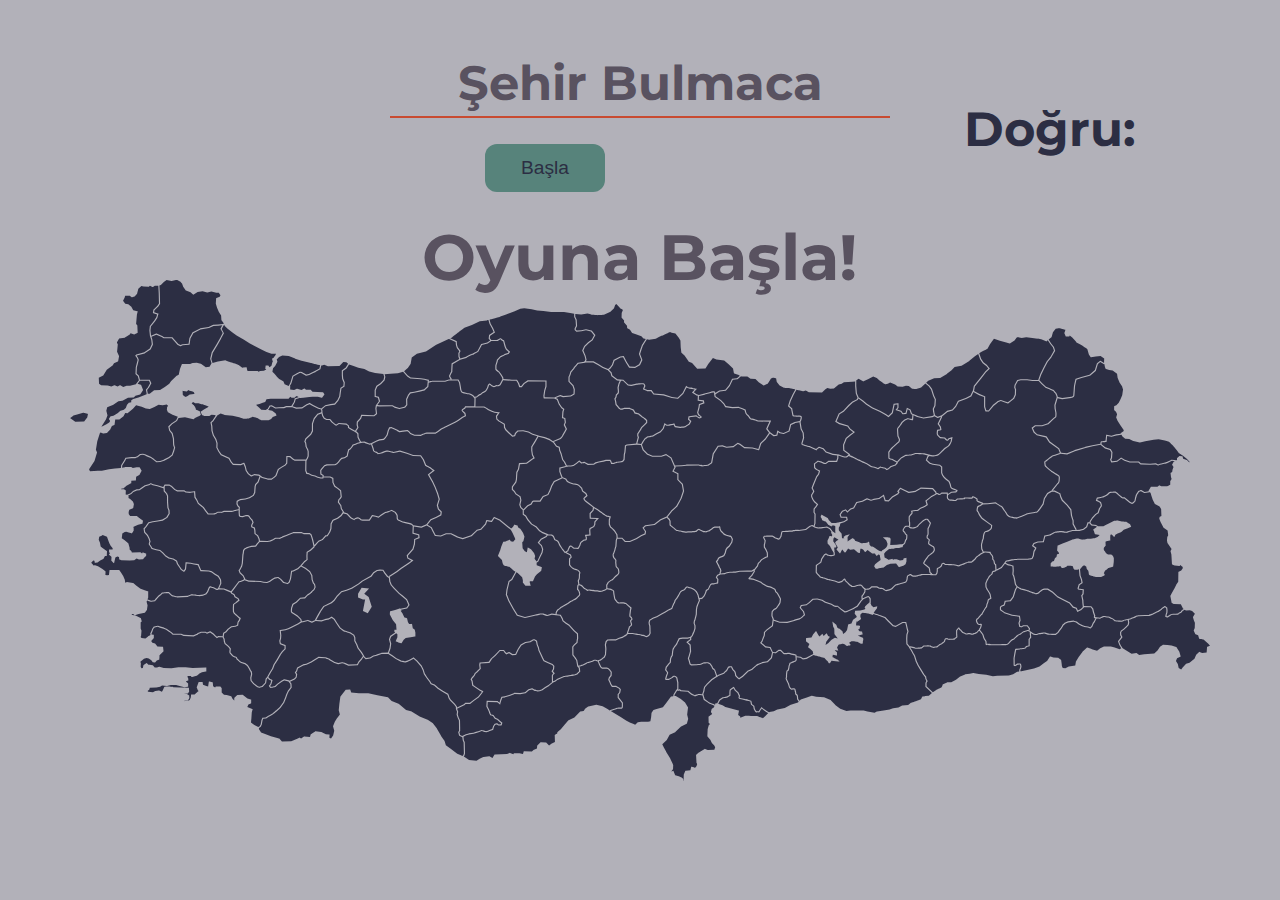
<file: docs/index.html>
<!DOCTYPE html>
<html lang="en">

<head>
    <meta charset="UTF-8">
    <meta name="viewport" content="width=device-width, initial-scale=1.0">
    <link rel="preconnect" href="https://fonts.gstatic.com">
    <link href="https://fonts.googleapis.com/css2?family=Montserrat&display=swap" rel="stylesheet">
    <link href="https://fonts.googleapis.com/css2?family=Montserrat:wght@100&display=swap" rel="stylesheet">
    <link rel="stylesheet" href="style.css">
    <title>Şehir Bulmaca</title>
</head>

<body>



    <div class="header">
        <h1>Şehir Bulmaca</h1>
        <div class="start" id="start">
            <button id="startBtn" onclick="startGame()">Başla</button>
            <h2 id="city"></h2>
        </div>
        <div class="score">
            <h2 id="counter">Oyuna Başla!</h2>

        </div>

    </div>
    <div id="trueCounter">
        <h2>Doğru: <span id="dogruSayisi"></span></h2>


    </div>

    <div class="il-isimleri"></div>
    <div class="svg-turkiye-haritasi">
        <svg version="1.1" id="svg-turkiye-haritasi" xmlns="http://www.w3.org/2000/svg"
            xmlns:xlink="http://www.w3.org/1999/xlink" viewBox="0 0 1007.478 527.323" xml:space="preserve">
            <g id="turkiye">
                <g id="adana" data-plakakodu="01" data-alankodu="322" data-iladi="Adana">
                    <path
                        d="M545.408,271.835c-0.276,0-0.514,0.209-0.812,0.594c-0.298,0.385-0.571,0.883-0.97,1.28 c-0.469,0.469-1.273,0.823-2.063,1.218c-0.395,0.197-0.768,0.397-1.062,0.561c-0.294,0.165-0.525,0.346-0.5,0.312 c-0.047,0.062-0.208,0.342-0.375,0.656s-0.356,0.697-0.563,1.094c-0.414,0.794-0.824,1.587-1.22,2.061 c-0.519,0.623-0.954,1.969-2.096,2.968c-0.41,0.358-0.525,0.729-0.626,1.156s-0.125,0.904-0.407,1.375 c-0.162,0.269-0.705,1.3-1.189,2.311c-0.242,0.506-0.461,1.02-0.626,1.438s-0.25,0.786-0.25,0.781c0,0.289-0.146,0.497-0.281,0.656 s-0.285,0.299-0.469,0.438c-0.368,0.276-0.827,0.538-1.281,0.78c-0.877,0.47-1.691,0.817-1.75,0.843 c-0.002,0.001-0.062,0.031-0.062,0.031l-2.845,1.717v0.031h-0.033l-2.876,1.498l-4.189,2.404h-0.031l-0.031,0.031l-2.97,1.092 l-0.062,0.031l-3.032,1.748l-0.439,1.688v0.031l0.124,1.312v0.031l0.499,1.531v0.062v0.062l0.123,2.781c0,0,0.016,0.717,0.03,1.469 c0.008,0.376,0.014,0.74,0.03,1.062c0.017,0.322,0.057,0.635,0.062,0.656c0.084,0.336-0.003,0.562-0.094,0.812 s-0.219,0.485-0.344,0.719c-0.25,0.468-0.531,0.875-0.531,0.875v0.031l-0.062,0.031c0,0-0.343,0.381-0.812,0.75 c-0.469,0.369-1.003,0.811-1.688,0.811c-0.545,0-1.063-0.237-1.5-0.439c-0.351-0.162-0.495-0.286-0.594-0.344c0,0-0.06,0-0.062,0 c-0.054-0.01-0.672-0.128-1.406-0.282c-0.383-0.08-0.783-0.164-1.125-0.251c-0.342-0.086-0.582-0.166-0.812-0.281 c0.015,0.008-0.275-0.076-0.594-0.125s-0.708-0.078-1.125-0.126c-0.834-0.094-1.702-0.188-2.25-0.345 c-0.755-0.216-3.191-0.613-3.281-0.627v0.031l-4-0.002c-0.016,0.032-0.127,0.263-0.344,0.562c-0.231,0.319-0.514,0.712-1,0.905 c-0.177,0.071-0.953,0.53-1.563,0.937c-0.609,0.407-1.125,0.78-1.125,0.78l-0.062,0.031l-0.062,0.031l-3.095,0.967l-0.062,0.031 l-2.845,1.373l-0.125,0.031h-0.094l-4.406-0.002l-2.719,0.155l-1.126,1.218l-0.595,2.469v0.031c0.004,0.027,0.109,0.84,0.218,1.781 c0.111,0.958,0.237,1.972,0.155,2.625c-0.115,0.924-0.252,4.125-0.252,4.125v0.094l-0.031,0.062c0,0-0.22,0.625-0.532,1.281 c-0.156,0.328-0.338,0.676-0.532,0.969c-0.193,0.293-0.376,0.538-0.75,0.688c-0.14,0.056-0.476,0.367-0.906,0.781 s-0.968,0.93-1.657,1.343c-0.97,0.581-1.526,0.626-2.031,0.749l1.061,2.751l0.031,0.031v0.031l0.968,1.813l0.031,0.031 c0.02,0.033,0.153,0.27,0.375,0.531c0.237,0.279,0.58,0.469,0.562,0.469c0.282,0,1.048-0.046,1.844-0.061s1.597-0.012,2.125,0.063 c0.943,0.136,1.735,0.455,2.437,1.157c0.726,0.726,1.937,2.439,1.937,2.439l0.125,0.156l-0.031,0.156l-0.127,3.156v0.188 l-0.094,0.125l-1.47,1.718l-0.407,1.562l0.78,1.594l0.031,0.031v0.031l0.843,2.156l1.093,1.689l3.156,0.002h0.125l0.125,0.062 l2.655,1.501l0.031,0.031l0.062,0.062l0.999,1.001l0.188,0.188l-0.033,0.229l-0.126,1.156v0.031l-0.407,1.906v0.125l-0.094,0.094 l-1.157,1.28l-0.001,2.5l1.687,2.157l1.874,2.376l0.125,0.156v0.156l-0.002,2.781c0,0-0.018,0.526-0.126,1.062 c-0.054,0.268-0.124,0.551-0.281,0.812c-0.157,0.261-0.477,0.531-0.875,0.531c-0.379,0-1.217-0.017-2.031-0.001 c-0.407,0.008-0.803,0.045-1.125,0.061c-0.322,0.017-0.599,0.025-0.625,0.031c-0.315,0.079-1.176,0.629-2.281,0.905 c-0.934,0.233-3.099,0.937-3.189,0.967l-0.062,0.031l-0.189,0.098l2.155,1.313l6.248,3.753l5.498,3.378l0.031,0.031l3.343,1.752 h0.031l2.437,1.063l1.844,0.782l2.095-2.093l0.125-0.125l0.156-0.031l2.875-0.342h0.031h0.031l6.125,0.003l2-0.468l0.658-3.562 v-0.031l0.346-3.719l0.031-0.125l0.062-0.094l1.439-2.155l0.062-0.125l0.156-0.062l2.689-1.061h0.031l0.031-0.031l5.563-1.372 l3.252-4.31l3.753-4.998l0.125-0.156l0.219-0.031l1.781-0.28l0.251-1.531l0.031-0.094l0.031-0.094l1.783-3.03l0.031-0.031v-0.031 l1.407-1.749c0-0.248,0.002-3.016,0.002-3.5c0-0.505,0.001-2.125,0.001-2.125c-0.034-0.14-0.734-2.996-0.873-3.969 c-0.034-0.237-0.168-0.372-0.5-0.531s-0.802-0.276-1.25-0.501c-0.016-0.008-0.085-0.031-0.25,0.031s-0.364,0.195-0.562,0.344 c-0.396,0.297-0.75,0.656-0.75,0.656l-0.029,0.061l-0.094,0.031l-2.782,1.529l-0.094,0.031l-0.094,0.031 c0,0-1.74,0.124-2.438,0.124c-0.274,0-0.563-0.145-0.719-0.344s-0.207-0.393-0.219-0.562c-0.024-0.339,0.062-0.625,0.062-0.625 l0.657-2.375v-0.031v-0.031l0.939-2.311l-0.25-0.5l-0.031-0.062l-1.343-1.845l-0.123-0.157l0.031-0.219l0.501-2.406l0.031-0.125 l0.062-0.094l2.158-2.749l0.031-0.062h0.031c0,0,0.357-0.358,0.719-0.75c0.181-0.196,0.379-0.391,0.5-0.562 c0.091-0.128,0.118-0.246,0.125-0.25c0.003-0.614,0.126-2.531,0.126-2.531v-0.062l0.031-0.062l0.626-1.906l0.031-0.062l0.031-0.062 l0.813-1.125l0.377-3.562v-0.031c0,0,0.073-0.43,0.189-0.969s0.231-1.144,0.501-1.594c0.374-0.623,1.239-2.143,2.096-2.999 c0.62-0.62,1.157-1.968,1.157-1.968v-0.031l0.031-0.031l1.877-3.78l0.125-0.25l0.281-0.031l2.906-0.373h0.031h0.031l4.375,0.002 h0.031l2.156-0.655v-0.219l0.656-0.031c0.105-0.118,0.263-0.275,0.531-0.625c0.348-0.454,0.697-1.08,0.72-1.219 c0.088-0.53,0.382-1.137,0.657-1.688s0.532-1,0.532-1l0.813-2.781v-0.035l0.001-2.281l-0.718-2.062l-0.031-0.125v-0.094 l0.251-2.031v-0.062l0.031-0.062c0,0,0.533-1.191,0.626-1.562c0.131-0.524,0.501-1.906,0.501-1.906l0.501-2.25l0.127-3.719v-0.031 l0.376-2.656v-0.062l0.031-0.031l0.626-1.906v-0.031l1.596-3.624l-0.842-3.25c0,0-0.252-1.139-0.374-1.625 c-0.002-0.007-0.138-0.276-0.281-0.562s-0.32-0.64-0.5-0.969c-0.342-0.624-0.624-1.133-0.655-1.188c0,0-1.022-1.23-1.905-1.782 c-0.985-0.616-1.907-1.102-3.624-1.471c-0.916-0.197-1.31-0.39-1.531-0.501S545.871,271.835,545.408,271.835z" />
                </g>
                <g id="adiyaman" data-plakakodu="02" data-alankodu="416" data-iladi="Adıyaman">
                    <path
                        d="M705.466,280.329c-0.12,0.034-0.464,0.146-0.875,0.312 c-0.429,0.173-0.949,0.382-1.438,0.593c-0.911,0.393-1.64,0.7-1.75,0.749l-1.72,1.687l-0.031,0.062l-3.534,4.936l-0.062,0.094 l-0.094,0.062l-3.751,2.123l-0.031,0.031l-5.001,2.309l-0.062,0.031h-0.031l-2.157,0.562l-0.219,0.031l-0.188-0.125l-3.218-2.314 v-0.031h-0.031l-3.03-2.565c-0.14,0.01-0.503,0.031-1.094,0.03c-0.692,0-1.419,0.039-2-0.251c-0.796-0.398-2.291-1.492-2.437-1.595 l-0.062-0.031l-5.311-1.753l-0.062-0.031l-0.031-0.031l-2.811-1.752l-4.155-1.033h-0.031l-3.438,0.186l-3.44,3.092l-0.031,0.031 l-2.157,1.593l-0.094,0.062l-0.125,0.031l-4.375,0.686l-0.658,1.437l2.654,3.126l0.094,0.094v0.093l0.904,3.031l0.094,0.312 l-0.219,0.188c0,0-0.783,0.731-1.689,1.499c-0.452,0.384-0.924,0.794-1.376,1.124s-0.86,0.589-1.25,0.718 c-1.087,0.361-5.001,1.591-5.001,1.591l-6.251,1.809h-0.094h-0.062l-6.438-0.191h-0.062h-0.062l-5.343-1.784l-0.627,4.562 l-0.031,0.219l-0.156,0.125l-4.783,3.528l-0.062,0.031l-1.939,1.968c-0.001,0.159,0.007,0.54-0.032,1.156 c-0.023,0.366-0.071,0.768-0.126,1.125c-0.054,0.357-0.109,0.655-0.251,0.938c-0.134,0.268-0.6,1.463-1.001,2.53 c-0.402,1.068-0.751,2.062-0.751,2.062l-0.031,0.062l-0.031,0.062l-0.813,1.062l3.654,3.19l3.938,0.502l0.281,0.031l0.125,0.25 l1.967,4.095l-0.156,0.062l2.375,0.22l2.626-1.999l0.156-0.125h0.156l1.781,0.001h0.188l0.156,0.156l2.155,2.157l0.094,0.094 l0.031,0.125c0.007,0.013,0.023,0.041,0.094,0.094c0.141,0.105,0.5,0.281,1.312,0.282c0.836,0,1.511-0.12,2.188-0.187 c0.677-0.067,1.375-0.064,2.156,0.22c0.632,0.23,1.651,0.469,2.594,0.657c0.943,0.189,1.748,0.313,2.219,0.501 c0.15,0.06,0.246,0.09,0.375,0.156s0.305,0.219,0.375,0.406c0.14,0.374,0.062,0.547,0.061,1.031c0,0.092,0.022,0.313,0.031,0.438 l0.062-0.438l3.375,0.346l0.125,0.031l0.094,0.062l2.03,1.313l2.719-0.343l6.314-3.466l-0.437-2.438l-2.374-2.063l-1.53-1.251 l-0.281-0.25l0.156-0.344l1.095-2.311l-2.843-2.408l-0.188-0.156v-0.219l0.001-2.031v-0.438l0.438-0.062l4.406-0.592l1.282-2.405 l0.031-0.062l0.031-0.031l2.251-2.655l0.469-0.562l0.375,0.625l1.717,3.095l0.031,0.062l0.874,1.156l2.126-2.03l0.469-0.438 l0.312,0.562l0.811,1.438l2.063-2.03l0.5-0.5l0.312,0.594l1.061,2.001l0.969,0.439l0.562,0.25l-0.375,0.5l-2.814,3.873v0.031 l-0.627,2.719v0.031l2.563-1.749c0,0,0.06-0.06,0.062-0.062c0.094-0.094,1.735-1.753,2.157-2.28 c0.197-0.247,0.49-0.458,0.812-0.688s0.678-0.471,1.031-0.687c0.706-0.433,1.344-0.78,1.344-0.78l0.188-0.094l0.188,0.031 l2.406,0.595l-0.78-1.062l-2.029-2.782l-0.091-0.122v-0.156l-0.123-4.438l-0.937-1.782l-0.062-0.062v-0.094l-0.498-3.281 l-0.218-1.312l1.031,0.845l2.405,2.032l0.094,0.094l0.031,0.125c0,0,0.187,0.529,0.405,1.125c0.219,0.596,0.504,1.291,0.593,1.469 c-0.041-0.082,0.074,0.094,0.281,0.219c0.207,0.125,0.477,0.254,0.75,0.375c0.546,0.243,1.094,0.407,1.094,0.407l0.094,0.062 l0.062,0.062l2.03,1.876l0.125,0.125l0.031,0.156l0.468,2.156l2.095-1.53l1.407-1.999l0.972-4.687l0.062-0.281l0.281-0.094 l2.562-0.811l1.314-2.968l0.031-0.094l0.125-0.094l2.376-1.749l0.938-0.78l-0.624-1.281l-0.062-0.094l-1.061-1.157l-0.156-0.188 l0.031-0.219l0.251-2.031l0.062-0.406l0.406-0.031l4.156-0.248l3.625-0.842l1-0.843c-0.074-0.051-0.082-0.032-0.156-0.094 c-0.19-0.16-0.401-0.379-0.5-0.688s-0.024-0.709,0.219-1c0.38-0.456,1.38-1.394,2.313-2.28c0.917-0.869,1.721-1.628,1.751-1.655 l0.002-2.812c-0.043-0.085-0.232-0.477-0.531-0.906c-0.165-0.238-0.352-0.465-0.5-0.594 C705.549,280.358,705.489,280.341,705.466,280.329z" />
                </g>
                <g id="afyonkarahisar" data-plakakodu="03" data-alankodu="272" data-iladi="Afyonkarahisar">
                    <path
                        d="M284.288,204.223c-0.181,0.067-1.091,0.432-2.281,0.843 c-0.651,0.224-1.343,0.453-1.906,0.624c-0.282,0.085-0.535,0.135-0.75,0.188c-0.192,0.047-0.334,0.086-0.5,0.094 c0.005,0.012-0.137,0.049-0.281,0.125c-0.193,0.101-0.456,0.249-0.75,0.438c-0.589,0.376-1.322,0.895-2.032,1.405 c-1.422,1.02-2.751,2.029-2.751,2.029l-0.219,0.156l-0.219-0.062l-2.688-0.72l-2.5-0.595l-2.471,3.78l-0.156,0.219h-0.281 c0,0-1.598-0.001-2.312-0.001c-0.357,0-1.264,0.022-2.188-0.001c-0.924-0.023-1.828-0.079-2.375-0.189 c-0.654-0.131-1.024-0.578-1.405-0.939c-0.382-0.361-0.778-0.69-1.469-0.845c-0.585-0.13-1.436,0.154-2.125,0.53 c-0.689,0.376-1.188,0.811-1.188,0.811l-0.219,0.156l-0.25-0.094c0,0-0.726-0.207-1.562-0.626s-1.811-1.01-2.437-1.845 c-0.999-1.334-2.491-2.656-2.561-2.72l-2.906-0.721l-1.407,2.155l-0.031,0.062l-0.062,0.062l-3.22,2.498l-0.062,0.031l-0.062,0.031 l-3.907,1.717l-1.502,2.78l-0.19,4.156v0.062v0.094l-1.097,3.035v0.062l-0.062,0.031l-2.127,3.218l-0.125,0.188l-0.219,0.031 l-1.25,0.155l-2.752,3.092l-0.062,0.062l-0.094,0.031l-3.314,1.593l-3.658,4.029l-0.188-0.156l-0.062,0.75v0.188l-0.156,0.125 l-3.127,2.873l-0.031,0.031h-0.031l-2.626,1.655l-0.19,2.844v0.031l0.092,3.344v0.25l-0.188,0.156l-2.345,1.811l-0.031,0.031 l-0.031,0.031l-2.596,3.03l3.405,1.846l0.031,0.031l0.031,0.031l3.936,3.033l0.094,0.062l0.031,0.094l1.81,3.313l0.031,0.094v0.094 l0.342,3.781l0.031,0.062l0.999,2.72l0.905,1l0.094,0.094l0.031,0.125l0.53,2.406l0.031,0.156l-0.062,0.156l-0.97,2.311 l-0.031,0.125l-0.094,0.062c0,0-0.605,0.545-1.251,1.155c-0.322,0.306-0.634,0.638-0.906,0.905 c-0.272,0.268-0.518,0.506-0.562,0.562c-0.183,0.229-0.407,0.365-0.719,0.594s-0.671,0.508-1.031,0.749 c-0.71,0.477-1.354,0.892-1.375,0.905h-0.031l-2.22,2.405l-0.125,0.156h-0.188l-3.844,0.342l-3.44,3.436l-0.062,0.062l-0.062,0.031 l-2.782,1.592l-1.064,3.187v0.031c-0.002,0.028-0.05,0.58-0.095,1.188c-0.045,0.623-0.095,1.342-0.095,1.438 c0-0.03,0.088,0.238,0.188,0.438c0.071,0.142,0.09,0.191,0.125,0.25l3.124,2.002l1.968,1.345l0.062,0.031l0.031,0.031l2.655,2.689 l0.094,0.094l0.062,0.125l0.468,1.844l0.781-0.062l4.376-1.154l0.156-0.031l0.156,0.062l3.405,1.408l2.907-1.404l-0.156-0.094 l1.908-3.53l2.283-4.03v-0.031l0.031-0.031l3.158-4.529l0.062-0.125l0.125-0.031l6.564-3.215l2.532-2.155l2.721-3.811v-0.031 l0.031-0.031l3.533-3.529l0.094-0.094l0.125-0.031l4.532-1.404l4.439-1.717l5.877-3.622l0.062-0.031l3.251-2.623l0.031-0.031h0.031 l7.752-4.277l2.19-3.03l0.062-0.094l0.094-0.031l3.157-1.904l0.062-0.062h0.094l2.531-0.374h0.062h0.037l2.656,0.126h0.25 l0.156,0.219l1.624,2.501v0.031l2.279,2.876l1.469,0.813l-0.5-0.812l6.533-4.277h0.031l4.002-3.029h0.031l6.283-4.278l2.907-2.06 l-3.343-1.908l-0.188-0.094l-0.062-0.219l-0.499-2.031l-0.062-0.25l0.156-0.188l5.003-5.747l1.19-4.311l0.283-4.031v-0.312 l0.312-0.125l3.439-1.373l-0.187-1.812l-4.749-1.409l-0.344-0.125v-0.375l0.253-6.281l-1.311-1.157 c-0.168-0.049-4.211-1.228-6.061-1.565c-1.061-0.194-2.202-0.643-3.218-1.096c-1.017-0.453-1.95-0.911-2.405-1.063 c-0.426-0.142-0.704-0.484-0.875-0.844s-0.264-0.757-0.311-1.156c-0.097-0.799-0.03-1.649-0.03-2.062 c0-0.073-0.082-0.328-0.219-0.625s-0.337-0.625-0.53-0.938c-0.376-0.606-0.726-1.094-0.749-1.125l-0.031-0.031L284.288,204.223z" />
                </g>
                <g id="agri" data-plakakodu="04" data-alankodu="472" data-iladi="Ağrı">
                    <path
                        d="M910.727,145.691l-6.97,1.34l-6.22,1.403h-0.031l-9.377,2.839l-0.062,0.031l-6.721,2.808 l-0.125,0.062h-0.125l-5.688-0.534c-0.007,0.002-0.024-0.003-0.031,0c-0.554,0.206-1.048,0.423-2.219,0.843 c-1.677,0.6-3.456,1.22-4.22,1.373c-0.121,0.024-0.678,0.277-1.281,0.687c-0.603,0.411-1.294,0.949-2.001,1.499 c-0.707,0.55-1.408,1.135-2.001,1.593s-1.049,0.789-1.407,0.968c-0.111,0.055-0.172,0.13-0.219,0.312 c-0.047,0.182-0.029,0.463,0,0.781c0.058,0.637,0.249,1.37,0.249,2c0.015,0.045,0.061,0.128,0.125,0.219 c0.128,0.181,0.343,0.426,0.594,0.688c0.501,0.524,1.186,1.157,1.874,1.751c1.358,1.175,2.684,2.194,2.718,2.22l0.031,0.031 c0.054,0.033,4.492,2.727,6.029,3.753c0.902,0.601,1.187,1.538,1.187,2.407s-0.189,1.75-0.189,2.562 c-0.001,1.835-1.162,2.694-1.377,2.843l-0.031,0.031c-0.011,0.008-0.094,0.094-0.094,0.094l-4.534,5.748l1.469,0.001h0.125 l0.094,0.062l4.687,2.253l0.188,0.125l0.062,0.188l0.749,2.594l0.031,0.062l1.279,2.97l4.123,4.158h0.031v0.031l3.404,4.158 l0.094,0.125l0.031,0.156l0.622,5.219v0.062c0.016,0.053,0.258,0.806,0.53,1.688c0.141,0.456,0.278,0.928,0.405,1.312 c0.128,0.384,0.259,0.706,0.281,0.75c0.156,0.313,0.162,0.575,0.187,0.938s0.031,0.786,0.03,1.188c0,0.737-0.028,1.3-0.032,1.406 l2.716,5.063l-0.531,0.281l2.812-0.06h0.031l3.626-1.029l0.031-0.031l2.345-1.843l1.127-3.437l0.094-0.344h0.375l1.344,0.001 c0.03-0.156,0.051-0.32,0.094-0.469c0.132-0.456,0.312-0.844,0.312-0.844v-0.062l0.031-0.031l1.626-2.405v-0.031l0.031-0.031 l3.033-3.404l0.031-0.031l0.062-0.031l1.97-1.311l1.221-3.624l0.031-0.062l0.031-0.062c0,0,0.313-0.428,0.657-0.938 c0.343-0.51,0.751-1.124,0.845-1.312c-0.035,0.07,0.002-0.109-0.031-0.344s-0.102-0.543-0.188-0.844s-0.198-0.595-0.281-0.844 c-0.069-0.207-0.087-0.336-0.125-0.469c-0.011-0.009-0.016,0.012-0.031,0c-0.078-0.059-0.214-0.155-0.375-0.25 c-0.321-0.19-0.752-0.436-1.188-0.657c-0.871-0.441-1.75-0.813-1.75-0.813l-0.406-0.188l0.156-0.438l0.626-1.969l0.094-0.281 l0.281-0.062l3.125-0.529v0.031c0.027-0.008,0.689-0.21,1.438-0.437c0.382-0.116,0.772-0.234,1.094-0.343 c0.322-0.11,0.589-0.247,0.594-0.25c0.455-0.273,2.212-1.232,2.407-1.343c0,0,0.113-0.082,0.125-0.094 c0.087-0.087,0.365-0.385,0.781-0.781c0.237-0.226,0.501-0.465,0.719-0.656c0.218-0.191,0.332-0.322,0.562-0.438 c0.216-0.108,0.294-0.099,0.469-0.125s0.378-0.068,0.625-0.094c0.494-0.051,1.113-0.079,1.719-0.124 c1.211-0.089,2.375-0.155,2.375-0.155l0.188-0.031l0.125,0.094l1.53,1.001l0.031,0.031l0.031,0.031l1.655,1.657l0.031,0.031 c0.032,0.025,0.645,0.475,1.311,1.001c0.343,0.27,0.682,0.541,0.969,0.782c0.247,0.207,0.416,0.327,0.562,0.5 c0.018,0.008,0.078,0.053,0.156,0.062c0.157,0.019,0.401,0.01,0.625,0c0.448-0.021,0.875-0.062,0.875-0.062l0.219-0.031 l0.188,0.125l2.749,2.314l1.811,1.501l0.062,0.031c0.052,0.031,0.426,0.255,0.875,0.5c0.24,0.131,0.488,0.251,0.688,0.344 c0.1,0.046,0.19,0.073,0.25,0.094c0.063-0.039,0.146-0.109,0.25-0.188c0.225-0.171,0.507-0.415,0.781-0.656 c0.481-0.423,0.834-0.746,0.938-0.843l0.501-2.438v-0.031c0,0,0.608-2.26,0.814-2.875c0.079-0.237,0.207-0.474,0.375-0.75 s0.392-0.567,0.594-0.875s0.405-0.626,0.562-0.875s0.275-0.484,0.281-0.5c0.16-0.4,0.395-0.463,0.656-0.594 s0.584-0.245,0.875-0.344c0.582-0.198,1.125-0.343,1.125-0.343l0.188-0.031l0.188,0.094l2.874,1.596l3.75-0.592l-0.281-0.25 l0.188-0.344l1.783-3.03l0.156-0.25h0.281l5.5,0.003l1.376-1.155l0.219-0.188l0.281,0.125l1.531,0.595l5.031,0.003h0.062 l1.281-0.437l0.094-0.031l1.406-0.843l0.002-3v-0.125l0.094-0.125l1.126-1.843l-0.53-1.531l-0.031-0.031v-0.062l-0.373-3.281 l-0.062-0.312l0.281-0.156l1.188-0.78l0.345-2.062l0.031-0.031v-0.031l0.813-2.312l-1.124-1.689l-0.188-0.25l0.156-0.25l1.251-2.28 l0.094-0.125l0.125-0.062l0.812-0.438l-2.5-0.345l-4.313,2.092h-0.031l-0.031,0.031c0,0-1.133,0.31-2.344,0.624 c-0.606,0.157-1.222,0.317-1.75,0.437s-0.894,0.188-1.219,0.187c-0.149,0-0.826,0.191-1.344,0.405 c-0.518,0.215-0.938,0.437-0.938,0.437l-0.219,0.125l-0.219-0.125l-1.999-1.001l-4.906,0.341h-0.031h-0.027l-8.375-0.349 l-0.188-0.031l-0.125-0.094l-1.655-1.501l-7.469-0.004h-0.094l-0.094-0.031l-4.624-1.597l-0.062-0.031h-0.031l-2.749-1.626 l-3.313,2.467l-0.094,0.094h-0.125l-4.812,0.716l-0.406,0.062l-0.126-0.378l-0.905-2.126l-0.094-0.219l0.125-0.188l0.657-1.406 l0.347-4.688l-1.249-2.22l-4.468-1.346l-0.094-0.031l-0.062-0.062L910.727,145.691z" />
                </g>
                <g id="amasya" data-plakakodu="05" data-alankodu="358" data-iladi="Amasya">
                    <path
                        d="M486.914,88.991l-1.157,2.655l-0.031,0.062c-0.017,0.06-0.196,0.75-0.407,1.562 c-0.11,0.423-0.232,0.861-0.313,1.219c-0.08,0.358-0.125,0.707-0.125,0.688c0,0.043,0.052,0.381,0.094,0.781 s0.084,0.901,0.124,1.406s0.068,1.025,0.061,1.469s0.003,0.786-0.22,1.156c-0.247,0.412-0.658,0.814-1.032,1.187 c-0.305,0.305-0.473,0.481-0.562,0.562l-0.376,1.969v0.094l-0.062,0.094l-0.751,1.219l0.437,1.531v0.031v0.031l0.498,3.156 l2.433,2.908c0.043,0.039,0.265,0.254,0.594,0.5c0.179,0.134,0.373,0.255,0.531,0.344c0.158,0.089,0.311,0.125,0.25,0.125 c0.001,0,0.26-0.026,0.531-0.094s0.595-0.188,0.906-0.281c0.623-0.187,1.188-0.343,1.188-0.343l0.062-0.031h0.094 c0,0,3.9,0.002,4.531,0.002c0.358,0,0.642,0.102,1.031,0.251s0.826,0.339,1.25,0.532c0.847,0.384,1.625,0.782,1.625,0.782 l0.125,0.062l0.094,0.125l1.374,2.439c0.281,0.053,1.846,0.383,2.438,0.501c0.205,0.041,0.347,0.092,0.5,0.188 s0.293,0.24,0.469,0.375c0.351,0.27,0.76,0.597,1.155,0.939c0.396,0.341,0.799,0.671,1.124,0.939 c0.326,0.267,0.627,0.47,0.625,0.469c0.318,0.127,0.575,0.353,0.969,0.657c0.394,0.303,0.875,0.666,1.311,1.032 c0.874,0.731,1.655,1.439,1.655,1.439l0.156,0.156v0.219l-0.001,1.906v0.188l-0.125,0.156l-1.782,1.78l-2.72,2.687l-0.72,1.469 v0.031l-0.031,0.031l-2.44,3.655l-0.001,1.656l0.468,1.156l0.062,0.156l-0.031,0.156l-0.782,2.906l-0.626,2.562l3.281,0.314 l1.501-2.624v-0.031l0.031-0.031l1.876-2.499l0.062-0.062l0.062-0.062c0,0,0.511-0.363,1.094-0.718 c0.291-0.178,0.593-0.359,0.875-0.5s0.488-0.25,0.844-0.25c0.001,0,0.354-0.055,0.75-0.125s0.872-0.156,1.344-0.249 c0.894-0.179,1.665-0.325,1.75-0.343l3.22-1.998h0.031l3.439-1.748l2.157-2.499l1.502-4.061l0.219-0.625l0.531,0.375 c0,0,0.38,0.261,0.875,0.531s1.116,0.501,1.344,0.501c0.114,0,0.603-0.051,1.156-0.155c0.553-0.105,1.208-0.233,1.844-0.374 c1.273-0.282,2.438-0.561,2.438-0.561l0.406-0.125l0.188,0.406l0.905,2l4.094,0.721c0.082-0.008,0.973-0.1,2.031-0.249 c0.553-0.078,1.14-0.178,1.625-0.28s0.898-0.223,1-0.28c0.79-0.451,2.764-1.768,2.97-1.904l1.063-2.218l-1.593-1.376l-0.219-0.188 l0.062-0.312l0.501-2.25l0.062-0.344l0.375-0.062l6.312-0.747l0.188-0.031l0.188,0.125c0,0,0.526,0.445,1.125,0.876 c0.3,0.215,0.61,0.443,0.875,0.594s0.513,0.188,0.438,0.188c0.216,0,0.678-0.069,0.938-0.187c0.025-0.011,0.011-0.019,0.031-0.031 c-0.183-0.185-0.589-0.558-1.031-0.907c-0.513-0.404-0.969-0.751-0.969-0.751l-0.125-0.062l-0.062-0.156l-0.749-1.875l-0.062-0.156 l0.031-0.156l1.253-4.874l0.282-2.125l0.031-0.312l0.281-0.094l3.501-1.373l-0.218-1l-4.188-0.596l-0.438-0.062v-0.438l0.127-3.781 h0.281L553.562,102h-0.094l-0.062-0.062l-3.217-2.132l-0.5-0.344l0.406-0.438l2.063-2.187c-0.435-0.085-0.69-0.142-1.469-0.282 c-1.244-0.223-2.697-0.439-3.094-0.44c-0.758,0-1.484-0.407-2.094-0.782c-0.325-0.2-0.368-0.263-0.562-0.406l-1.189,2.343 l-1.596,3.061l-0.031,0.062l-0.062,0.062l-4.658,4.466l-0.156,0.156l-0.25-0.031l-5.188-0.722h-0.031l-0.031-0.031l-7.218-2.285 h-0.031l-8.719-0.724l-0.25-0.031l-0.125-0.188l-1.967-2.813l-3.344-0.002h-0.094l-0.094-0.062l-3.216-1.407l-0.438-0.188 l0.188-0.469l0.97-2.499c-0.036-0.121-0.083-0.383-0.25-0.75c-0.101-0.223-0.239-0.435-0.344-0.562 c-0.052-0.064-0.077-0.11-0.094-0.125c-0.274,0-1.756,0.066-3.094,0.154c-1.306,0.086-2.473,0.182-2.531,0.187 c-0.001,0-0.062,0-0.062,0l-4.939,1.059h-0.062h-0.094l-2.875-0.346l-0.156-0.031l-0.125-0.125l-4.154-3.971L486.914,88.991z" />
                </g>
                <g id="ankara" data-plakakodu="06" data-alankodu="312" data-iladi="Ankara">
                    <path
                        d="M349.776,112.635l-0.47,0.969l-0.062,0.125l-0.125,0.062l-1.939,1.187 c-0.027,0.051-0.064,0.094-0.094,0.188c-0.017,0.052-0.029,0.072-0.031,0.094c0.143,0.115,0.289,0.261,0.5,0.469 c0.238,0.234,0.543,0.507,0.812,0.781c0.538,0.55,1.03,1.063,1.03,1.063l0.094,0.125l0.031,0.125l0.437,2.156l0.062,0.375 l-0.344,0.156l-2.439,1.218l-0.062,0.031l-3.939,2.748h-0.031l-2.689,1.624h-0.031l-6.314,3.028c0,0-0.03,0.031-0.031,0.031 c-0.034,0.019-0.626,0.327-1.281,0.687c-0.337,0.185-0.677,0.381-0.969,0.53c-0.146,0.075-0.262,0.135-0.375,0.188 s-0.182,0.092-0.312,0.125c0.058-0.015-0.245,0.115-0.531,0.25s-0.656,0.297-1,0.468c-0.688,0.344-1.312,0.687-1.312,0.687 l-3.157,2.342v0.031h-0.031l-1.876,1.249l-0.125,0.094h-0.125c0,0-6.978-0.004-7.781-0.004c-0.198,0-1.069,0.195-1.781,0.437 c-0.678,0.229-1.226,0.446-1.281,0.468l-0.062,0.031l-1.813,0.968l-0.125,0.031h-0.125l-5.719-0.065h-0.094l-0.094-0.062 l-3.561-1.596l-0.125-0.062l-0.062-0.062l-1.343-1.532l-1.094-0.782l-3.625,0.404h-0.031l-3,0.529l-0.156,0.031l-0.159-0.066 l-2.03-1.157l-0.031-0.031l-2.843-1.314l-2.03-1.001l-1.344,0.124l-0.907,1.874l-0.031,0.062v0.031l-1.064,4.03v0.094l-0.062,0.062 l-1.501,2.218l-0.031,0.031l-0.031,0.031l-1.532,1.624l-0.094,0.125l-0.188,0.031l-3.531,0.404l-0.125,0.031l-2.345,1.03h-0.031 l-2.657,1.311l-1.625,0.843l1.248,3.563v0.031h0.031l0.499,2.031c0.063,0.07,0.213,0.233,0.5,0.469 c0.342,0.282,0.787,0.531,1,0.532c0.713,0,1.241,0.454,1.656,0.845c0.285,0.268,0.387,0.39,0.5,0.531 c0.169-0.003,1.266-0.005,2.5-0.468c1.386-0.519,1.703-0.886,2.532-1.093c0.319-0.08,0.889-0.246,1.438-0.405 c0.549-0.16,1.08-0.311,1.562-0.311c0.324,0,0.706,0.1,1.25,0.22c0.544,0.119,1.185,0.282,1.812,0.439 c1.206,0.302,2.225,0.571,2.312,0.595l5.595-1.216l0.125-0.031l0.125,0.031l6.249,1.972l5.405,1.941h0.031l6.562,0.192h0.25 l0.156,0.219l2.31,3.376l0.031,0.031l0.031,0.062l2.059,5.001c0.125,0.063,0.818,0.409,1.75,0.907 c1.011,0.54,2.082,1.13,2.624,1.563c0.861,0.689,2.655,1.97,2.655,1.97l0.562,0.375l-0.531,0.406l-4.314,3.467l3.372,5.908v0.031 l2.154,4.47v0.031l2.309,5.876l0.031,0.031v0.031l1.435,5.001l0.031,0.125l-0.031,0.156l-1.597,5.218l0.842,3.125l2.405,2.407 l0.156,0.156l-0.031,0.25l-0.345,2.688l-0.031,0.25l-0.216,0.127l-4.313,2.31v0.031h-0.031l-4.532,1.936l-3.128,3.905l3.593,2.252 l0.125,0.062l0.062,0.125l1.748,3.532l1.623,3.063l4.438,0.471l4.657-1.966l0.094-0.062h0.094l4.312,0.002h0.125l0.094,0.062 l5.467,2.753l0.094,0.031l4.593,1.441l7.282-2.434l4.972-4.716l0.094-0.094l0.125-0.031l3.345-0.936l3.908-4.342l1.002-2.968 l0.125-0.438l0.438,0.094l3.969,0.69l2.096-3.249l0.219-0.375l0.406,0.188l5.311,2.534l0.031,0.031l0.062,0.031l9.371,7.693 l1.563-1.405v-0.031l1.063-1.749l0.188-0.344l0.375,0.125l2.344,0.72l0.281,0.094l0.062,0.312l0.155,1.031l1.937,1.313l0.094,0.031 l0.062,0.094l2.498,3.751l0.031,0.062v0.031l1.092,2.876l0.031,0.125l-0.031,0.156l-0.877,3.75l-0.031,0.125l-0.125,0.125 l-0.906,0.906l0.341,5.281l1.968,2.532l1.812,0.876l0.596-3.438l0.125-0.688l0.594,0.344l2.311,1.251l0.094,0.031l0.062,0.094 l2.498,3.22l0.062,0.062l0.031,0.062l0.874,2.312l0.062,0.156l-0.031,0.125l-0.501,2.312l1.655,2.313l0.062,0.062l0.75-0.469 l1.752-3.624l1.94-4.093v-0.031l0.47-2.625l-0.937-2.719l-2.624-2.657l-0.312-0.312l0.25-0.344l2.346-3.03l0.063-0.086l0.094-0.062 l4.563-2.467l0.625-0.938l-4.249-1.752l-0.062-0.031h-0.031l-2.155-1.439l-0.031-0.031l-0.062-0.062l-3.092-3.471h-0.031 l-3.874-2.314l-0.094-0.062l-0.031-0.062l-3.217-3.752l-0.031-0.031l-0.031-0.031l-1.904-3.282l-2.061-1.563l-0.219-0.156v-0.25 l0.002-3.719l-1.968-1.813l-0.094-0.062l-0.033-0.129l-0.905-2.5l-0.031-0.125l0.031-0.156l0.846-3.969l-0.655-2.781l-3.561-2.377 l-0.094-0.062l-0.062-0.094l-0.999-1.689l-0.062-0.094l-1.874-1.876l-0.156-0.156v-0.188l0.001-2.312v-0.188l0.094-0.125 l2.971-4.186l0.501-2.156l0.378-6.25v-0.094l0.031-0.094l1.439-2.687l0.847-4.844l0.062-0.406l0.406-0.031l6.094-0.341l4.158-3.123 h0.031h0.031l1.907-1.187l-1.218-2.47l-0.031-0.062v-0.094l-0.529-3.562l-0.031-0.031v-0.031l0.002-3.594v-0.125l0.094-0.125 l2.658-4.28l2.722-4.624l-4.407-1.438h-0.031l-0.031-0.031l-3.624-1.908l-4.624-1.066h-0.031l-4.344,0.186l-1.876,1.905 l-0.689,2.031l-0.094,0.281l-0.281,0.062l-1.969,0.343l-0.25,0.031l-0.188-0.156l-3.217-3.033v-0.031l-2.687-2.657l-0.062-0.062 l-0.031-0.062l-1.061-1.97l-0.062-0.094v-0.094l-0.155-2.625l-4.779-2.878l-0.031-0.031l-0.031-0.031l-1.624-1.439l-0.125-0.125 l-0.031-0.188l-0.343-2.656l-0.031-0.219l0.094-0.156l1.657-2.343l-2.906-0.346h-0.062l-0.031-0.031l-2.5-0.876l-0.031-0.031 h-0.031l-2.843-1.346h-0.031l-0.031-0.031l-1.655-1.126l-0.062-0.031l-2.218-1.157L349.776,112.635z" />
                </g>
                <g id="antalya" data-plakakodu="07" data-alankodu="242" data-iladi="Antalya">
                    <path
                        d="M280.969,330.315l-5.625,0.216h-0.031l-4.157,1.498h-0.031l-2.75,0.779h-0.031 l-2.907,1.717l-0.094,0.031l-0.094,0.031l-3.781,0.498l-0.25,0.031l-0.188-0.188l-1.655-1.689l-1.22,1.78v0.031l-0.031,0.031 l-2.533,2.937l-0.031,0.062l-0.031,0.031l-1.095,2.124l-0.125,0.281h-0.281l-7.781,0.34l-0.125,0.031l-0.094-0.062l-3.499-1.564 l-0.094-0.031l-1.938-0.501l-3.344,0.873l-0.156,0.033l-0.125-0.031l-3.218-1.096h-0.031l-0.062-0.031l-3.03-1.69l-0.031-0.031 c0,0-0.565-0.381-1.188-0.782c-0.311-0.2-0.642-0.397-0.906-0.562s-0.502-0.298-0.531-0.312c0.008,0.004-0.231-0.106-0.5-0.188 s-0.616-0.161-0.938-0.25c-0.593-0.163-1.042-0.292-1.125-0.313l-5.531-0.284l-3.189,2.06l-0.031,0.031l-3.126,1.779h-0.032 l-4.282,2.06l-0.062,0.031h-0.062l-2.72,0.592l-2.939,1.592l-1.876,1.03l-0.751,2.594l-0.031,0.125l-0.062,0.062l-0.751,0.906 l0.811,1.375l0.094,0.156l-0.031,0.188l-0.376,2.406v0.156l-0.125,0.094l-1.501,1.687l-0.062,0.094l-0.094,0.031l-4.095,1.936 l1.155,1.626l0.094,0.094v0.156l0.186,3.031v0.188l-0.125,0.125l-2.44,3.311v0.031l-0.062,0.062l-1.157,2.53l-0.031,0.062 l-0.971,2.811v0.031l-1.783,4.374l-0.031,0.031l-0.031,0.062l-3.315,4.654l-0.031,0.031l-0.031,0.031l-3.036,2.783h-0.031 c0,0-0.643,0.526-1.345,1.093c-0.701,0.568-1.505,1.222-1.657,1.374c-0.235,0.235-0.529,0.396-0.969,0.655 c-0.44,0.26-0.978,0.557-1.5,0.843c-1.012,0.554-1.913,1.032-1.97,1.061c-0.002,0.001-0.062,0.031-0.062,0.031l-2.001,1.405 l-0.094,0.063h-0.125l-2.438,0.249l-0.595,1.594l-0.533,3.281l-0.031,0.094l-0.031,0.062l-1.063,2.061l-0.062,0.125l-0.125,0.062 l-1.219,0.78l-0.125,0.812l1.966,3.128l3.561,1.346l5.155,1.972h0.031l7.093,1.973l0.156,0.031l0.094,0.094l2.343,2.689 l8.219-0.339l5.782-2.435l0.031-0.031l1.219-0.687l0.25-0.125l0.25,0.156l1.156,0.72l2.595-1.78l0.156-0.125l0.156,0.031 l4.969,0.503l0.595-2.094l0.031-0.188l0.156-0.094l3.751-2.498l0.156-0.125l0.188,0.031l5,0.534l0.094,0.031l0.094,0.031 l3.968,2.096l2.75,0.002h0.531l-0.031,0.531l-0.157,2.344l1.469,0.72l1.845-2.655l0.031-0.031l0.971-4.155l-1.029-3.813 l-0.031-0.156l0.062-0.156l1.596-3.937l0.031-0.031v-0.031l1.626-2.687v-0.031h0.031l2.69-3.405l-0.998-3.845l-0.031-0.094 l0.031-0.094l0.534-5.344v-0.031l0.878-6.25l0.031-0.125l0.062-0.094l4.472-5.904l0.156-0.188h0.219l3.406-0.186h0.375l0.125,0.344 l0.749,2.188l6.812,0.692h0.031l8.188,0.004h0.031h0.062l8.03,1.785l9.28,1.817l0.156,0.031l0.094,0.094l3.06,3.096l0.062,0.031 l5.999,2.472l0.062,0.031l0.062,0.062l6.559,5.473l4.311,1.033l0.062,0.031l0.094,0.031l7.935,4.785l0.094,0.031l6.53,2.66h0.031 l0.062,0.031l4.279,2.877l0.062,0.031l0.062,0.062l3.747,4.814v0.031l0.031,0.031l3.715,6.596l0.031,0.031l2.842,4.064l0.031,0.062 l0.031,0.062l1.217,3.782l3.936,2.94h0.031l6.122,4.753l3.218,1.252v0.031l1.312,0.563l0.719-0.531l0.595-1.594l-0.245-9.75 l-0.718-1.719l-0.031-0.062l-0.031-0.062l-0.342-2.75l-2.655-1.282l-0.188-0.094l-0.062-0.219l-0.748-2.781l-0.062-0.219 l0.094-0.156l0.689-1.125l0.002-2.906l-0.122-6l-1.093-2.407v-0.031l-0.905-2.656l-0.031-0.125l0.031-0.125l0.345-2.375 l-0.937-2.407l-0.062-0.094v-0.094l0.001-1.75l-1.624-2.063l-0.031-0.031l-3.748-3.877l-0.031-0.062l-0.031-0.031l-0.999-1.657 l-0.031-0.031l-0.031-0.062l-0.936-2.969l-4.53-2.69l-3.78-2.408l-0.031-0.031l-0.031-0.031l-3.498-2.971l-0.031-0.031 l-2.778-1.187l-0.156-0.062l-0.094-0.156l-1.093-1.845l-0.031-0.031l-2.498-3.251V351.8l-2.279-3.407l-0.031-0.062l-0.031-0.062 l-0.967-3.345l-0.031-0.062l-1.56-3.251l-0.062-0.094l-3.936-4.533l-0.031-0.031l-2.468-2.22l-3.22,1.81l-0.031,0.031 c0,0-0.82,0.366-1.75,0.718c-0.465,0.176-0.949,0.332-1.406,0.468s-0.852,0.25-1.219,0.249c-0.651,0-1.573-0.245-2.406-0.47 s-1.531-0.439-1.531-0.439l-0.031-0.031h-0.062l-4.03-2.033h-0.034l-0.031-0.031l-3.124-2.252l-0.031-0.031l-3.78-2.377 L280.969,330.315z" />
                </g>
                <g id="artvin" data-plakakodu="08" data-alankodu="466" data-iladi="Artvin">
                    <path
                        d="M837.06,50.525c-0.012,0.005-0.01,0.015-0.031,0.031c-0.07,0.056-0.193,0.15-0.312,0.281 c-0.24,0.262-0.534,0.628-0.812,1c-0.558,0.743-1.063,1.499-1.063,1.499l-0.062,0.094l-0.062,0.062l-3.782,2.498l-0.188,0.125 l-0.219-0.031l-3.937-1.033l-4.811-1.378v-0.031l-5.218-1.659l-2.283,3.124c0,0-0.749,1.075-1.47,2.218 c-0.36,0.572-0.706,1.149-0.97,1.624c-0.132,0.238-0.243,0.438-0.312,0.594c-0.044,0.097-0.081,0.159-0.094,0.188 c0,0.028-0.003,0.031,0,0.031c-0.008,0.207-0.085,0.345-0.156,0.438c-0.075,0.098-0.156,0.17-0.25,0.25 c-0.188,0.161-0.441,0.324-0.719,0.5c-0.555,0.352-1.252,0.75-1.97,1.124c-1.39,0.725-2.699,1.335-2.782,1.373l-2.032,1.374 l1.716,4.876l2.06,3.063l3.124,2.44l0.062,0.031l0.031,0.062l2.124,2.657l0.312,0.375l-0.344,0.312l-2.813,2.623l-0.062,0.062 l-4.565,5.998h-0.031l-5.473,6.716l-0.658,3.781l-0.031,0.062l-0.034,0.064l-0.094,0.219l4.999,2.659l0.062,0.031l4.593,1.784 l0.312,0.125v0.344l-0.005,8.875v0.031l0.967,3.126l1.875,0.095l3.784-4.592l0.031-0.031l0.031-0.031l3.94-3.217l0.031-0.062 l0.062-0.031l2.876-1.248l0.188-0.062l0.156,0.062l3.749,1.252h0.031l2.25,0.813l1.907-1.468v0.031l2.907-2.404l1.377-3.061 l0.158-4.25l-0.655-1.875l-0.062-0.125l0.031-0.125l0.345-2.125l0.031-0.094l0.031-0.094l2.158-3.905l0.091-0.19l0.219-0.062 l2.844-0.717h0.062h0.062l5.531,0.003h0.031h0.031l4.75,0.691l5.031,0.003l1.847-5.187V83.1v-0.031l2.691-5.53l3.034-5.717 l0.031-0.062l0.031-0.031l3.158-3.842l0.062-0.094l3.065-5.436l-0.967-2.939l-2.28-2.751v-0.031l-0.031-0.031l-2.186-3.282 l-0.969,0.78l-0.219,0.188l-0.281-0.125l-4.311-1.846l-0.125-0.031l-3-0.502v0.031l-4.812-0.534l-5.188-0.628h-0.125l-4.156,0.498 l-0.094,0.031l-0.062-0.031c0,0-0.838-0.155-1.75-0.313c-0.456-0.079-0.928-0.161-1.312-0.22c-0.322-0.049-0.525-0.084-0.625-0.094 C837.091,50.525,837.065,50.525,837.06,50.525z" />
                </g>
                <g id="aydin" data-plakakodu="09" data-alankodu="256" data-iladi="Aydın">
                    <path
                        d="M124.064,271.699l-0.594,0.562l-1.502,3.593v0.062l-0.062,0.062l-1.501,1.905l-0.094,0.094 l-0.125,0.031l-2.281,0.905h-0.062l-0.031,0.031l-3.688,0.498h-0.062H114c0,0-0.49-0.077-1.062-0.157 c-0.572-0.079-1.171-0.169-1.5-0.251c0.007,0.002-0.4-0.033-0.844-0.062c-0.444-0.029-0.997-0.071-1.531-0.095 c-1.037-0.047-1.974-0.062-2.031-0.063l-2.751,1.217l-0.062,0.031h-0.094l-9.094,0.495h-0.062h-0.062c0,0-0.986-0.186-2.062-0.407 s-2.175-0.465-2.656-0.626c-0.355-0.118-0.627-0.348-0.938-0.625c-0.311-0.277-0.645-0.614-0.968-0.939 c-0.324-0.324-0.646-0.613-0.906-0.844s-0.535-0.361-0.441-0.342c0.011,0.002-0.106-0.033-0.281-0.031s-0.429,0.017-0.688,0.031 c-0.517,0.029-1.13,0.1-1.75,0.155c-1.177,0.103-2.17,0.206-2.281,0.218c-0.106,0.093-0.466,0.425-1,0.874 c-0.303,0.255-0.626,0.499-0.906,0.719s-0.496,0.388-0.719,0.5c0.09-0.045-0.05,0.053-0.188,0.188 c-0.138,0.135-0.328,0.341-0.531,0.562c-0.407,0.442-0.92,0.996-1.407,1.561c-0.976,1.131-1.876,2.249-1.876,2.249l-0.125,0.125 l-0.188,0.031l-3.281,0.498l-0.125,0.031l-0.125-0.031l-1.75-0.626l-1.625-0.563l-0.407,1.094l0.842,3.031l0.031,0.094 l-0.031,0.094l-0.533,3.938v0.125l-0.094,0.094l-1.595,2.155l-0.125,0.155l-0.188,0.031l-5.313,1.059h-0.031l-3.345,1.06 l-0.312,0.094l-0.188-0.219l-0.968-0.939l-1.406-0.001v0.312l0.781,0.531l2.562,0.501h0.062l0.062,0.031l4.468,2.158l0.188,0.094 l0.062,0.219l0.718,2.5l0.094,0.375l-0.312,0.188l-0.656,0.375l-0.003,5.688l0.687,1.719l0.031,0.094v0.125l-0.346,4.469 l-0.031,0.094l-0.031,0.094l-0.375,0.75l0.875,0.875l3.406,0.471l2.313-1.811v-0.031h0.031l2.157-1.311l-0.219-0.812l-0.062-0.188 l0.062-0.156l0.971-2.188l0.031-0.031l0.782-2.219l0.031-0.062l0.062-0.062l1.251-1.624l0.094-0.125l0.188-0.031l3.125-0.623 l0.125-0.031l0.156,0.031l2.094,0.813h0.031l3.188,0.877h0.031l0.031,0.031l2.125,0.876l0.062,0.031l0.031,0.031l2.218,1.595 l2.155,1.439l0.031,0.031h0.031l1.468,1.313l6.844,0.004h0.125l0.094,0.031l2.218,1.032h0.062l8.406,0.38l2.626-1.061 c0,0,0.03-0.03,0.031-0.031c0.029-0.025,0.31-0.253,0.688-0.531c0.198-0.146,0.409-0.279,0.625-0.406s0.425-0.237,0.688-0.281 c0.103-0.017,0.659-0.231,1.094-0.437c0.435-0.207,0.812-0.406,0.812-0.406l0.094-0.062h0.125l3.844,0.002h0.125l0.125,0.062 l1.125,0.689l2.626-1.061l0.25-0.125l0.219,0.156l2.78,1.877l0.031,0.031l0.031,0.031l1.843,1.939l0.031,0.031l1.093,0.97 l0.844-0.594l0.156-0.062h0.156l3.845,0.002l0.376-2.719l0.031-0.25l0.219-0.094l1.751-0.968l0.031-0.031l2.095-2.468l0.062-0.062 l0.031-0.031l2.876-2.029l0.094-0.094h0.125l3.312-0.467l1.719-0.718l0.439-2.5v-0.125l0.094-0.094l0.782-1.094l0.782-1.781 c-0.19-0.144-0.401-0.271-0.812-0.594c-0.287-0.225-0.566-0.48-0.812-0.688c-0.246-0.208-0.412-0.33-0.562-0.531 c-0.017-0.023-0.179-0.186-0.375-0.375s-0.441-0.406-0.688-0.625c-0.247-0.219-0.514-0.459-0.719-0.625 c-0.205-0.166-0.398-0.293-0.375-0.281c-0.305-0.153-0.39-0.325-0.531-0.531s-0.279-0.456-0.406-0.688 c-0.254-0.463-0.438-0.875-0.438-0.875l-0.062-0.094v-0.125l-0.092-3.125v-0.031l0.19-3.406v-0.219l0.219-0.156l2.47-1.749 l0.031-0.031l1.876-1.561l-0.469-0.906l-2.718-1.689l-0.156-0.094l-0.062-0.188l-0.468-1.344c-0.073-0.056-0.321-0.239-0.688-0.5 c-0.208-0.148-0.415-0.293-0.594-0.406s-0.39-0.207-0.312-0.188c-0.337-0.084-0.421-0.24-0.562-0.406 c-0.141-0.166-0.288-0.379-0.406-0.562c-0.165-0.255-0.211-0.373-0.281-0.5l-3.187-1.314l-2.907-1.222l-4.688-0.097 c-0.121,0.11-0.092,0.159-0.281,0.25c-0.534,0.256-1.352,0.29-2.281-0.282c-1.565-0.965-2.874-1.221-2.874-1.221h-0.031h-0.031 L124.064,271.699z" />
                </g>
                <g id="balikesir" data-plakakodu="10" data-alankodu="266" data-iladi="Balıkesir">
                    <path
                        d="M104.629,97.282l0.312,0.156c0,0,1.312,0.699,2.688,0.813c0.907,0.076,1.528,0.579,1.843,1.032 c0.316,0.453,0.375,0.906,0.375,0.906l0.094,0.5l-0.5,0.062l-3.5,0.529c-0.002,0.001-0.029-0.001-0.031,0 c-0.142,0.086-0.645,0.424-1.344,0.843c-0.791,0.475-1.58,0.96-1.907,1.124c-0.22,0.11-0.432,0.072-0.594,0.031 s-0.296-0.109-0.438-0.188c-0.284-0.156-0.578-0.347-0.844-0.562c-0.531-0.431-1-0.907-1-0.907l-0.125-0.125v-0.188l-0.123-2.781 l-0.031-0.625l0.594,0.094l3.094,0.471l1.189-0.999L104.629,97.282z M108.435,108.127l-0.781,0.875c0,0-0.058,0.094-0.094,0.188c-0.012,0.033-0.03,0.051-0.031,0.062 c0.128,0.114,0.618,0.436,1.031,0.72c0.206,0.141,0.403,0.281,0.562,0.406c0.08,0.063,0.12,0.118,0.188,0.188 c0.034,0.035,0.087,0.067,0.125,0.125c0.02,0.03,0.042,0.105,0.062,0.156c0.006,0.009,0.025,0.019,0.062,0.062 c0.075,0.088,0.189,0.212,0.312,0.344c0.123,0.132,0.26,0.298,0.375,0.438c0.115,0.14,0.211,0.223,0.281,0.469 c0.023,0.081,0.22,0.564,0.374,0.969c0.155,0.405,0.281,0.781,0.281,0.781l0.094,0.219l-0.125,0.188c0,0-0.003,0.066,0,0.125 c0.003,0.058-0.052,0.098,0.219,0.219c0.758,0.337,2.999,1.19,2.999,1.19l0.219,0.094l0.094,0.219l0.843,2.562l0.094,0.281 l-0.219,0.219l-0.938,0.905l-0.312-0.344l0.156,0.375c-0.646,0.299-1.601,0.68-2.532,1.124s-1.812,0.973-2.282,1.53l-0.188,0.25 l-0.312-0.094l-7.374-1.754l-5.562,0.747l-0.031-0.219l-1.376,2.718l-0.062,0.125l-0.094,0.094l-3.97,2.56l-0.094,0.062 l-2.501,2.53l0.654,2.906l2.093,2.563l0.062,0.094l0.031,0.094l1.122,4.689l0.031,0.031v0.062l0.123,3.906l0.124,1.719v0.031 l0.718,2.031l0.062,0.125l-0.031,0.156l-0.907,3.283v0.031v0.031l-1.252,3.28l-0.062,0.125l-0.094,0.094l-3.032,2.373 l-0.062,0.031l-0.031,0.031l-4.157,2.154h-0.064l-0.031,0.031l-3.407,1.123l-0.062,0.031h-0.062l-3,0.248h-0.219l-0.125-0.094 l-2.53-1.907l-2.405-1.751l-3.437-1.471h-0.031l-1.905-0.97l-1.595-0.374l-2.125,0.218l-2.439,1.811l-0.031,0.031l-0.062,0.031 l-1.782,0.75l-0.094,0.062H57.82l-3.469-0.002h-0.062l-4.625,0.591l-0.751,1.406v0.031l-1.658,2.78l-1.095,1.718l-0.157,2 l2.531-0.561l0.062-0.031h0.031l5.188-0.153h0.156l0.125,0.062l1.405,0.939l3.375-0.81l0.094-0.031h0.062l2.344,0.189l0.25,0.031 l0.125,0.219l1.437,2.501l0.125,0.25l-0.125,0.25l-1.783,3.374l-0.062,0.156l-0.156,0.062l-2.751,1.467l-0.19,2.938l-0.031,0.438 l-0.438,0.031l-3.625,0.154l-0.001,1.844v0.281l-0.281,0.156l-1.939,1.061l-2.407,1.374l-0.031,0.031l-0.062,0.031l-2.063,1.905 l-0.156,0.125h-0.188l-1.375-0.001l-0.531,0.594l2.281,0.001h0.125l0.125,0.094l1.438,0.876l0.25,0.156l-0.031,0.312l-0.127,3.188 l1.281,0.376l3.095-1.467l1.907-1.749l0.031-0.062l0.093-0.032l3.282-1.529l0.094-0.031h0.094l2-0.124l2.157-1.437l2.907-1.998 l0.062-0.062l0.094-0.031l3.188-0.842l0.094-0.031l1.656-0.843l0.219-0.125l0.219,0.125l1.812,0.845l0.094,0.031l3.812,0.846 h0.031v0.031l4.937,1.628l1.189-1.937l0.156-0.219h0.281l3.906,0.002h0.125l0.094,0.031l1.656,0.907l0.062,0.031l0.031,0.031 l3.154,3.033l2.03,1.001l5.97,0.003h0.156l0.125,0.094l1.28,0.939l3.688,0.252h0.094l3.688-0.498l0.531-0.094l0.031,0.531 l0.372,4.781l1.437,2.313l0.031,0.031v0.031l1.31,2.782l1.968,1.595l2.374,1.876l0.062,0.062l0.062,0.062l2.092,3.126l0.031,0.031 l2.093,2.563l4.312,0.002c0,0,0.593-0.146,1.25-0.374c0.657-0.229,1.412-0.598,1.562-0.749c0.305-0.305,0.69-0.377,1.094-0.437 c0.404-0.061,0.847-0.071,1.281-0.061c0.434,0.009,0.843,0.037,1.188,0.063c0.345,0.025,0.655,0.031,0.719,0.031 c-0.02,0,0.158-0.018,0.375-0.094c0.217-0.076,0.504-0.174,0.75-0.281c0.491-0.215,0.906-0.438,0.906-0.438l0.125-0.062h0.094 c0,0,5.804,0.003,6.688,0.004c0.251,0,1.299-0.25,2.156-0.499c0.857-0.249,1.625-0.468,1.625-0.468l0.031-0.031h0.031l2.406-0.437 l0.095-1.5l-0.969-0.876l-0.094-0.062l-0.031-0.094l-0.874-1.875l-0.062-0.125v-0.125l0.126-2.281l0.031-0.25l0.219-0.156 l1.5-0.874h0.032l1.125-0.624l0.094-0.062h0.094l4.469-0.498l3.532-1.092l3.407-2.06l1.032-2.311l0.378-5.312v-0.062l0.031-0.031 l0.501-1.781l0.031-0.125l0.094-0.094l1.939-1.937l1.784-4.811l-0.875-0.594l-3.844-0.377l-2.345,1.093l-0.281,0.094l-0.219-0.156 l-2.53-1.782l-0.062-0.031l-0.062-0.094l-2.029-3.032l-0.031-0.062l-0.031-0.094l-0.717-3.188l-0.031-0.062v-0.031l-1.061-2.501 l-2.313,0.968l-0.094,0.031h-0.125l-6.688-0.254l-0.219-0.031l-0.125-0.156l-1.655-1.876l-0.031-0.062l-0.031-0.031l-1.904-3.376 l-6.81-2.973l-0.125-0.062l-0.094-0.125l-1.998-2.907l-0.031-0.031v-0.031l-1.779-3.407l-0.062-0.094v-0.156l0.127-3.938 l-1.06-3.22l-2.123-3.532l-0.031-0.062l-0.031-0.062l-1.123-3.782l-0.036-0.065v-0.062l-0.248-4.344v-0.062l-0.623-2.844 l-0.062-0.25l0.188-0.219l1.845-1.811l0.062-0.062l2.658-3.999l-1.094-0.595l-2.719-0.033l-1.562,0.874l-0.125,0.062h-0.125 l-4.625-0.003h-0.094l-0.094-0.062l-1.438-0.563l-0.188-0.062l-0.062-0.188l-1.187-2.376l-0.188-0.375l0.375-0.25l1.657-1.155 l1.344-0.905l0.031-0.031l2.313-1.155l0.062-0.031l1.312-0.905l-0.031-0.156l-2.312-0.876v-0.031c0,0-0.571-0.226-1.156-0.47 c-0.293-0.121-0.576-0.256-0.812-0.344c-0.118-0.044-0.241-0.072-0.312-0.094c-0.036-0.011-0.08-0.026-0.094-0.031 c-0.256-0.009-0.528-0.072-0.844-0.125c-0.34-0.057-0.656-0.094-0.656-0.094h-0.031l-0.031-0.031l-2.594-0.907h-0.03l-2.812-0.033 l-0.156-0.031l-0.125-0.062c0,0-0.24-0.174-0.5-0.344c-0.13-0.085-0.272-0.194-0.375-0.25c-0.051-0.028-0.104-0.023-0.125-0.031 C109.18,108.127,108.667,108.127,108.435,108.127z" />
                </g>
                <g id="bilecik" data-plakakodu="11" data-alankodu="228" data-iladi="Bilecik">
                    <path
                        d="M222.273,117.908l-3.095,1.123l-2.94,3.779l-0.031,0.031l-1.44,4.28l-0.003,6.281v0.125 l-0.031,0.125l-1.533,2.874l-0.031,0.095l-0.062,0.062l-4.314,4.092l-0.657,2.031l0.5,0.812l0.062,0.094v0.094l0.529,3.469v0.062 l1.187,2.251l0.031,0.031v0.062l0.53,1.781v0.062v0.062l-0.002,4.034v0.094l-0.031,0.094l-0.751,1.906v0.031h-0.031l-0.876,1.656 l-0.156,0.25h-0.156l-0.13,8.656l0.749,2.125l1.469,0.22l0.062,0.031l0.094,0.031l2.53,1.345l2.906,0.627l0.031,0.031h0.062 l2.311,1.126l0.094,0.031l2.562,0.595l1.344,0.001l0.157-1.406l-1.78-1.095l-0.219-0.156v-0.25l-0.123-3.281v-0.188l0.094-0.125 l1.126-1.53h0.031l2.157-2.53l0.062-0.094l0.125-0.062l2.125-0.874l0.094-0.031H227l6.938-0.121l1.625-0.811l0.062-0.031 l1.22-1.249l1.657-2.124v-0.031l0.031-0.031l1.126-1.124l0.125-0.125l0.156-0.031l2.406-0.468l2.157-1.343l0.439-2.188v-0.032 l0.846-3.156l0.062-0.219l0.188-0.094l1.281-0.749l0.031-0.031l1.095-1.343l0.031-0.031l1.22-1.968l0.125-0.188l0.156-0.031 l2.094-0.593v-0.031l1.906-0.874l0.031-0.031h0.062l1.875-0.405l-0.031-0.312l0.219-0.031l-0.749-1.281v-0.031h-0.031l-0.624-1.25 v-0.031l-0.624-1.375l-0.031-0.094l-0.031-0.094l-0.123-2.875l-0.999-1.126h-0.031l-2.093-1.157h-0.031l-2.155-1.282l-2.749-1.626 l-0.25-0.156v-0.281l0.001-1.281l-1.624-1.251l-6.219-0.503l-2.126,1.311l-0.25,0.156l-0.25-0.125l-1.25-0.626l-0.062-0.031 l-0.031-0.031l-2.781-2.285l-0.031-0.031l-0.031-0.031l-1.499-1.845l-2.688-0.001h-0.125l-0.094-0.062l-2.155-1.127l-0.125-0.062 l-0.062-0.125l-1.249-2.032l-0.031-0.062l-0.031-0.062L222.273,117.908z" />
                </g>
                <g id="bingol" data-plakakodu="12" data-alankodu="426" data-iladi="Bingöl">
                    <path
                        d="M770.579,188.896c0.009,0-0.074-0.001-0.219,0.094s-0.344,0.247-0.562,0.406 c-0.437,0.319-1.019,0.709-1.781,0.624c-0.716-0.08-1.111-0.49-1.375-0.689c-0.165-0.124-0.476-0.1-0.719-0.125l0.031,0.219 l-0.281,0.156l-4.47,2.498l-4.127,3.31l0.967,3.063l0.094,0.344l-0.312,0.219l-2.313,1.593l-0.031,0.031l-0.062,0.031 c0,0-2.501,1.077-3.532,1.592c-0.446,0.223-1.017,0.692-1.563,1.124c-0.273,0.216-0.543,0.43-0.812,0.594s-0.53,0.281-0.875,0.281 c-0.619,0-3.029,0.179-3.125,0.186c-0.002,0-0.062,0-0.062,0l-1,0.218c0.071,0.184,0.11,0.202,0.156,0.469 c0.106,0.609,0.044,1.478-0.657,2.062c-0.914,0.761-1.718,2.139-1.782,2.249l-0.002,3.438l0.343,1.5v0.062v0.031l-0.002,3.031 h-0.562c0.026,0.025,0.073,0.035,0.094,0.062c0.244,0.326,0.129,0.32,0.406,0.562c0.295,0.258,0.522,0.361,0.875,0.438 s0.818,0.111,1.406,0.157c0.421,0.032,1.139-0.177,1.781-0.405c0.321-0.114,0.632-0.217,0.906-0.311 c0.252-0.088,0.438-0.174,0.688-0.188c-0.01-0.006,0.121-0.035,0.25-0.156c0.171-0.162,0.382-0.432,0.625-0.719 c0.485-0.573,1.058-1.28,1.657-1.78c1.026-0.853,1.902-1.908,2.782-2.592c0.457-0.356,0.967-0.598,1.406-0.811 s0.798-0.423,0.844-0.469c0.244-0.244,0.536-0.291,0.781-0.312s0.488,0.007,0.719,0.031c0.462,0.049,0.844,0.125,0.844,0.125 l0.188,0.062l0.094,0.125l2.498,3.126l0.182,0.22l-0.094,0.25c0,0-0.65,1.804-0.813,2.375c-0.128,0.449-0.409,0.946-0.689,1.438 c-0.14,0.246-0.275,0.494-0.375,0.688s-0.158,0.355-0.156,0.344c-0.001,0.005-0.027,0.28-0.031,0.594s-0.006,0.708-0.001,1.125 c0.01,0.833,0.03,1.732,0.03,2.281c-0.001,1.099-0.159,1.627-0.626,2.281c-0.133,0.186-0.209,0.462-0.219,0.781 c-0.009,0.285,0.024,0.541,0.031,0.781c0.011,0.026,0.044,0.097,0.094,0.156c0.099,0.118,0.263,0.247,0.438,0.406 c0.35,0.318,0.774,0.663,1,0.845c0.183,0.146,0.304,0.37,0.344,0.594s-0.011,0.402-0.062,0.562 c-0.102,0.321-0.241,0.589-0.312,0.875c-0.142,0.57-0.155,1.313-0.157,1.781c0.009,0.011,0.014,0.013,0.031,0.031 c0.071,0.073,0.182,0.187,0.344,0.312c0.324,0.252,0.772,0.567,1.25,0.876c0.478,0.308,0.99,0.603,1.406,0.845 s0.782,0.429,0.875,0.469c0.379,0.163,0.53,0.477,0.656,0.781s0.185,0.662,0.249,1c0.13,0.676,0.187,1.301,0.187,1.562 c0,0.339-0.101,0.435-0.219,0.656s-0.275,0.475-0.438,0.719c-0.325,0.487-0.655,0.935-0.907,1.188 c-0.17,0.17-0.44,0.346-0.812,0.625s-0.802,0.644-1.25,0.968c-0.895,0.649-1.751,1.249-1.751,1.249 c-0.077,0.108-0.418,0.63-0.907,1.312c-0.536,0.749-1.099,1.513-1.313,1.78c-0.203,0.254-1.589,2.662-1.752,2.999 c0.01,0.015,0.017,0.012,0.031,0.031c0.087,0.113,0.231,0.288,0.406,0.438c0.351,0.299,0.75,0.562,0.75,0.562h0.031l3.404,2.783 l0.125,0.094l0.031,0.156c0,0,0.561,2.029,0.56,3.344c0,0.298,0.333,0.812,0.78,1.188s0.906,0.625,0.906,0.625l-0.25,0.469 c0.395,0.027,0.858,0.07,1.312,0.095c0.52,0.028,1.034,0.036,1.406,0.032c0.172-0.002,0.288,0.01,0.375,0 c0.003-0.005,0.028,0.005,0.031,0c0.208-0.347,0.464-0.733,0.689-1.031c-0.033,0.044,0.041-0.143,0.094-0.344 s0.113-0.458,0.156-0.719c0.086-0.521,0.126-1.079,0.126-1.188c0-0.127-0.031-0.55-0.03-0.969c0-0.209,0.017-0.442,0.062-0.656 s0.123-0.432,0.344-0.625c0.307-0.269,0.626-0.373,0.969-0.499s0.697-0.266,0.938-0.437c0.595-0.425,0.885-0.648,1.188-0.905 c-0.003-0.017,0.07-0.146,0.125-0.281c0.073-0.18,0.158-0.407,0.25-0.656c0.092-0.249,0.188-0.516,0.312-0.75 s0.241-0.479,0.562-0.625c0.189-0.086,0.281-0.191,0.562-0.281s0.598-0.063,1.094,0.032c0.592,0.113,0.929,0.465,1.125,0.657 s0.187,0.219,0.5,0.219c0.893,0,0.204,0.005,2.656,0.095c2.464,0.091,3.092,0.171,4.312,0.127c0.767-0.027,1.652,0.233,2.469,0.47 c0.408,0.118,0.782,0.231,1.094,0.313c0.312,0.081,0.598,0.127,0.625,0.125c0.34-0.023,0.316-0.01,0.375-0.031 c0.059-0.021,0.287-0.138,0.812-0.344c1.043-0.407,1.061-0.338,1.844-0.687c0.846-0.376,1.675-0.621,2.094-0.811 c0.304-0.138,1.098-0.453,1.875-0.749c0.777-0.296,1.5-0.561,1.5-0.561l0.094-0.031h0.125c0,0,1.695,0.056,2.438-0.093 c0.021-0.004,0.422-0.183,0.812-0.469s0.823-0.651,1.251-1.03c0.427-0.38,0.837-0.767,1.126-1.061 c0.144-0.148,0.273-0.259,0.344-0.344c0.035-0.042,0.057-0.086,0.062-0.094c0.019-0.046,0.042-0.118,0.062-0.156 c0.044-0.082,0.067-0.168,0.125-0.25c0.115-0.164,0.276-0.346,0.438-0.531c0.323-0.371,0.682-0.738,1.001-0.968 c0.281-0.204,0.7-0.448,1.125-0.718c0.425-0.271,0.871-0.575,1.031-0.718c0.538-0.484,1.532-1.093,1.532-1.093h0.031l1.469-0.749 l-1.374-2.72l-0.031-0.094v-0.094c0,0-0.249-2.258-0.248-3.469c0-0.661,0.153-1.252,0.313-1.781s0.313-0.979,0.313-1.219 c0-0.601,0.279-1.225,0.532-1.875c0.127-0.325,0.255-0.646,0.344-0.906c0.089-0.26,0.125-0.507,0.125-0.531 c0-0.698,0.126-2.343,0.658-3.938c0.271-0.813,0.641-1.415,1.157-1.811c0.516-0.397,1.146-0.53,1.844-0.53 c0.348,0,1.246-0.458,1.97-1.03c0.362-0.286,0.685-0.587,0.938-0.843c0.253-0.257,0.445-0.515,0.438-0.5 c0.007-0.014,0.081-0.246,0.125-0.5s0.094-0.551,0.125-0.844c0.046-0.439,0.051-0.668,0.062-0.844l-4.309-3.125l-3.81-2.783 l-0.031-0.031l-0.062-0.062c0,0-1.881-2.38-2.56-3.47c-0.339-0.542-0.468-0.923-0.593-1.25s-0.213-0.598-0.499-1 c-0.646-0.906-0.937-1.439-0.937-1.439l-0.062-0.125v-0.125c0,0,0.131-1.77,0.408-2.875c0.194-0.776,0.876-1.16,1.439-1.405 c0.465-0.204,0.77-0.251,0.906-0.281l2.22-1.499c0.01,0,0.038,0.021-0.094-0.031c-0.535-0.214-1.506-0.35-3.437-1.252 c-0.499-0.233-0.846-0.458-1.094-0.689c-0.248-0.23-0.409-0.511-0.438-0.781s0.061-0.481,0.094-0.625s0.046-0.223,0.031-0.312 c-0.006-0.038-0.054-0.129-0.188-0.25s-0.351-0.258-0.625-0.406c-0.548-0.296-1.316-0.612-2.093-1.001 c-0.209-0.105-0.189-0.078-0.25-0.094c-0.006,0.088-0.006,0.151-0.031,0.281c-0.044,0.23-0.221,0.582-0.562,0.719 c-0.318,0.127-0.626,0.144-1.062,0.155c-0.436,0.012-0.959-0.016-1.531-0.032c-1.144-0.033-2.478-0.095-3.531-0.096 c-0.111,0-0.097,0-0.188,0c-0.058,0.097-0.091,0.233-0.156,0.281c-0.3,0.225-0.568,0.274-0.969,0.343 c-0.401,0.07-0.907,0.115-1.438,0.155c-1.061,0.079-2.292,0.093-3.312,0.092c-0.489,0-0.784,0.03-0.938,0.061 c-0.154,0.032-0.147,0.053-0.156,0.062c-0.018,0.02-0.182,0.438-0.781,0.812c-0.743,0.465-1.746,0.392-2.75,0.311 c-1.004-0.082-2.014-0.22-2.562-0.22c-0.748,0-1.33-0.293-1.719-0.626s-0.632-0.681-0.875-0.875 c-0.328-0.262-0.406-0.618-0.469-0.969s-0.102-0.742-0.093-1.094c0.015-0.637,0.11-1.085,0.126-1.188v-0.062 c0-0.003,0-0.062,0-0.062l-0.187-1.312C774.204,188.898,771.151,188.896,770.579,188.896z" />
                </g>
                <g id="bitlis" data-plakakodu="13" data-alankodu="434" data-iladi="Bitlis">
                    <path
                        d="M899.97,215.091l-1.002,3.187l-0.062,0.156l-0.094,0.094l-2.532,1.999l-0.094,0.062 l-0.094,0.031l-3.907,1.154h-0.062h-0.062l-5.938,0.122c0,0-1.131,0.309-2.344,0.655c-0.607,0.173-1.238,0.346-1.75,0.499 s-0.932,0.303-1.031,0.343c-0.353,0.141-0.655,0.09-1.062,0.061c-0.407-0.028-0.878-0.084-1.344-0.157 c-0.932-0.146-1.878-0.345-2.188-0.407c0.015,0.003-0.433,0-0.938,0.03c-0.505,0.031-1.115,0.093-1.75,0.155 c-1.271,0.125-2.608,0.288-2.938,0.342c-0.021,0.003-0.463,0.149-0.938,0.374s-1.045,0.521-1.594,0.811 c-1.098,0.579-2.095,1.155-2.095,1.155l-0.062,0.031h-0.062l-4.126,0.967l-1.19,4.593l-0.094,0.375h-0.375l-4.781,0.278 l-3.345,1.404l-0.72,1.312l2.405,1.657l0.312,0.219l-0.123,0.377c0,0-0.146,0.446-0.376,0.969s-0.491,1.084-0.876,1.469 c-0.001,0.001-0.122,0.211-0.219,0.5s-0.205,0.682-0.282,1.062c-0.152,0.762-0.251,1.579-0.251,1.875 c-0.001,0.98-0.538,2.112-1.064,3.03c-0.316,0.553-0.823,0.829-1.313,0.937c-0.489,0.109-1.011,0.136-1.656,0.311 c-0.844,0.23-2.209,0.234-3.781,0.217s-3.282-0.064-4.656-0.065c-2.717-0.001-5.075,0.489-6.406,0.621 c-0.559,0.056-2.022,0.325-3.312,0.592c-1.192,0.246-2.096,0.465-2.25,0.499l-0.656,0.906c0.169,0.113,0.475,0.335,1.031,0.657 c0.345,0.2,0.709,0.389,1.031,0.532c0.322,0.142,0.621,0.219,0.688,0.219c0.632,0,1.495,0.276,2.312,0.532s1.531,0.501,1.531,0.501 l0.312,0.125l0.031,0.312c0,0,0.062,0.863,0.124,1.812c0.062,0.949,0.124,1.972,0.124,2.406c0,0.49-0.127,1.282-0.189,2.062 c-0.031,0.39-0.051,0.765-0.032,1.031c0.02,0.266,0.13,0.379,0,0.281c0.284,0.213,0.407,0.477,0.531,0.781s0.215,0.665,0.311,1.031 c0.195,0.733,0.379,1.519,0.499,2c0.267,1.072,0.857,4.442,0.872,4.531c0.043,0.081,0.273,0.483,0.593,1 c0.176,0.283,0.352,0.579,0.531,0.812s0.37,0.416,0.406,0.438c0.337,0.202,1.121,0.679,1.937,1.126 c0.408,0.223,0.826,0.445,1.188,0.595c0.362,0.149,0.664,0.219,0.781,0.219c0.388,0,0.864,0.124,1.469,0.282 c0.605,0.157,1.302,0.357,1.969,0.563c1.334,0.414,2.531,0.813,2.531,0.813l0.031,0.031h0.031c0,0,0.831,0.376,1.781,0.751 c0.475,0.187,0.98,0.364,1.406,0.501s0.797,0.219,0.875,0.219c0.585,0,1.013,0.268,1.281,0.47s0.384,0.281,0.5,0.281 c0.149,0,0.846-0.122,1.438-0.343c0.296-0.111,0.565-0.248,0.781-0.375s0.362-0.26,0.375-0.281c0.17-0.284,0.42-0.499,0.75-0.781 s0.743-0.614,1.156-0.905c0.413-0.292,0.838-0.565,1.219-0.78c0.381-0.216,0.689-0.38,1.031-0.437 c0.459-0.076,1.362-0.108,2.219-0.155s1.625-0.093,1.625-0.093h0.156l0.125,0.062l4.155,2.533l0.031,0.031l0.062,0.031l4.436,4.096 l0.062,0.031l0.031,0.031l4.561,2.346l6.186,3.284l0.094,0.031l0.064,0.099l2.81,3.408l2.78,0.971l0.219,0.094l0.062,0.188 l0.937,2.157l2.563-1.311l1.782-1.655l-0.031-0.375l-0.373-3.188v-0.032v-0.031l-0.093-2.219l-0.873-4.188l-0.062-0.219 l0.156-0.188l0.97-1.311l0.158-3.156c-0.255-0.039-0.5-0.077-1.094-0.157c-0.831-0.111-1.803-0.22-2.219-0.22 c-0.359,0-0.716-0.159-0.906-0.407c-0.19-0.247-0.242-0.522-0.25-0.75c-0.015-0.457,0.125-0.812,0.125-0.812l0.813-2.781 l0.062-0.156l0.125-0.094l2.251-1.561l-0.374-2.156l-0.029-0.095l-1.31-3.657l-0.031-0.062v-0.062l-0.497-5.5 c-0.143,0.019-0.325,0.063-0.656,0.125c-0.426,0.08-0.951,0.165-1.469,0.218c-0.518,0.053-1.023,0.078-1.5-0.032 c-0.477-0.11-0.981-0.428-1.124-0.97c-0.336-1.264-0.668-1.901-0.874-2.188c-0.013-0.004-0.016,0.004-0.031,0 c-0.127-0.031-0.328-0.062-0.562-0.094c-0.47-0.064-1.105-0.113-1.719-0.157c-1.116-0.081-1.999-0.15-2.188-0.157 c-0.071,0.077-0.08,0.119-0.219,0.25c-0.23,0.218-0.513,0.48-0.875,0.625c-0.133,0.053-0.576,0.312-0.938,0.53 s-0.688,0.406-0.688,0.406l-0.062,0.031l-0.094,0.031c0,0-0.481,0.127-1,0.187c-0.259,0.03-0.522,0.029-0.781,0 c-0.13-0.014-0.26-0.019-0.406-0.094s-0.329-0.24-0.375-0.469c0.007,0.036-0.058-0.131-0.156-0.281 c-0.098-0.15-0.21-0.335-0.344-0.5c-0.17-0.211-0.245-0.265-0.344-0.375l-1.375,0.374h-0.062h-0.031c0,0-0.444,0.049-0.938,0.093 c-0.494,0.045-0.988,0.093-1.25,0.093c-0.22,0-1.294-0.01-2.344-0.032c-1.05-0.023-2.031-0.063-2.031-0.063h-0.5v-0.5l0.001-2.062 v-0.156l0.094-0.156l1.188-1.408l0.094-0.125l0.125-0.031l1.375-0.468l0.907-2.375l0.031-0.125l0.094-0.062l1.22-1.093l0.407-1.938 l0.062-0.312l0.344-0.094l1.5-0.311l-0.437-1.375l-1.187-1.439l-0.125-0.156l0.031-0.188l0.346-3.844l0.031-0.312l0.281-0.094 l4.095-1.717h0.031l4.095-1.592l4.282-1.873l0.031-0.031h0.031c0,0,1.143-0.272,2.344-0.53c0.6-0.129,1.219-0.253,1.719-0.343 c0.25-0.045,0.474-0.071,0.656-0.094s0.27-0.046,0.5,0c0.324,0.065,1.25,0.307,2.219,0.563c0.484,0.128,0.966,0.253,1.344,0.345 c0.189,0.046,0.348,0.1,0.469,0.125s0.226,0.031,0.156,0.031c-0.036,0,0.22-0.043,0.5-0.094s0.638-0.115,1-0.187 c0.724-0.145,1.482-0.291,1.844-0.343c0.219-0.031,0.706-0.07,1.406-0.124s1.552-0.125,2.406-0.187 c1.693-0.121,3.283-0.246,3.312-0.248h0.031l2.532-1.155l0.062-0.031l1.876-1.843l-3.875-0.502l-0.281-0.062l-0.125-0.281 l-0.78-2.312l-0.53-1.312l-0.156-0.375l0.344-0.25l3.063-2.092c-0.13-0.082-0.134-0.098-0.281-0.188 c-0.251-0.153-0.511-0.298-0.719-0.406c-0.104-0.054-0.189-0.101-0.25-0.125s-0.132,0-0.031,0c-0.152,0-0.354-0.036-0.656-0.062 s-0.66-0.054-1.031-0.095c-0.371-0.04-0.759-0.087-1.062-0.126c-0.303-0.038-0.486-0.051-0.656-0.094 c-0.303-0.076-0.426-0.22-0.594-0.375c-0.168-0.155-0.331-0.339-0.5-0.531c-0.337-0.384-0.671-0.811-0.811-1 c-0.009-0.012,0.008-0.02,0-0.031L899.97,215.091L899.97,215.091z" />
                </g>
                <g id="bolu" data-plakakodu="14" data-alankodu="374" data-iladi="Bolu">
                    <path
                        d="M334.945,88.877l-3.439,1.029l-0.062,0.031h-0.094l-10.938-0.006c0,0-0.753,0.154-1.594,0.374 c-0.741,0.195-1.468,0.458-1.812,0.593l-0.314,3.344v0.188l-0.156,0.125l-3.033,2.904l-0.094,0.094l-0.125,0.031l-4.407,1.123 h-0.031l-4.532,1.029h-0.031l-3.344,0.467c-0.095,0.127-0.419,0.553-0.845,1.156c-0.242,0.343-0.468,0.704-0.657,1 c-0.188,0.296-0.328,0.595-0.312,0.531c-0.101,0.405-0.386,0.988-0.657,1.562c-0.255,0.54-0.442,0.945-0.47,1l0.122,4.875v0.219 l-0.126,0.125l-1.876,2.155l-0.125,0.125l-0.156,0.031l-4.657,1.122l-0.125,0.031l-0.156-0.031l-4.155-1.252l-0.062-0.031 l-0.062-0.031l-1.905-1.189l-11.188,0.119h-0.031h-0.031l-2.094-0.251h-0.062h-0.156l-0.313,2.094v0.062v0.062l0.529,4.562 l0.031,0.281l-0.25,0.156l-2.282,1.655l-0.125,0.094h-0.156l-10.5-0.256l-0.782,2.312l-0.031,0.094l-0.066,0.065l-2.783,3.029 l-0.126,2.312v0.031l0.624,2.25l0.062,0.219l-0.125,0.188l-0.782,1.125v0.031l-1.282,1.843l0.594,0.312l0.094,0.062l0.062,0.062 l1.249,1.376l0.125,0.125v0.188l0.123,2.906l0.593,1.312l0.624,1.25v0.031l0.999,1.657l2.781-0.217h0.125l0.125,0.031l1.562,0.72 h0.031l2.624,1.032l1.5-0.187l2.157-1.093l2.689-1.343l2.501-1.093l0.094-0.031h0.062l3.469-0.404l1.345-1.437l0.062-0.062 l1.439-2.093l1.033-4.03v-0.031l0.031-0.031l1.063-2.249l0.125-0.25l0.281-0.031l1.781-0.187h0.156l0.125,0.062l2.124,1.063 l2.874,1.346h0.031l1.874,1.095l2.875-0.498h0.031l3.844-0.467h0.188l0.156,0.094l1.343,1.001l0.031,0.031l0.031,0.031l1.249,1.439 l3.437,1.533l5.469,0.065l1.75-0.905l0.031-0.031c0,0,0.636-0.25,1.375-0.499c0.739-0.25,1.52-0.499,2.125-0.499 c0.784,0,7.274,0.004,7.594,0.004l1.751-1.155l0.031-0.031l3.189-2.373l0.031-0.031l0.031-0.031c0,0,0.648-0.34,1.344-0.687 c0.348-0.174,0.701-0.328,1-0.468c0.299-0.141,0.482-0.253,0.719-0.312c-0.041,0.01,0.033-0.02,0.125-0.062 c0.092-0.042,0.205-0.085,0.344-0.156c0.277-0.143,0.636-0.348,0.969-0.53c0.665-0.366,1.281-0.718,1.281-0.718h0.031l6.314-3.028 h0.031l2.626-1.593l4.001-2.748l0.031-0.031h0.031l2.157-1.093l-0.343-1.625c-0.079-0.082-0.422-0.443-0.905-0.938 c-0.267-0.272-0.551-0.555-0.781-0.781s-0.449-0.423-0.469-0.438c-0.215-0.161-0.327-0.421-0.344-0.625s0.048-0.388,0.094-0.531 c0.091-0.287,0.219-0.5,0.219-0.5l0.062-0.094l0.094-0.062l1.939-1.187l0.563-1.094l0.125-0.281h0.312l7.812,0.035l0.192-6.844 c-0.052-0.077-0.321-0.483-0.718-1c-0.217-0.282-0.439-0.58-0.656-0.812c-0.217-0.232-0.441-0.408-0.5-0.438 c-0.432-0.216-0.993-0.595-1.594-0.939s-1.221-0.626-1.562-0.626c-0.675,0-1.662-0.231-2.719-0.501 c-1.057-0.271-2.159-0.578-2.938-0.752c-0.572-0.127-0.996-0.548-1.28-1.001c-0.285-0.453-0.462-0.97-0.593-1.469 c-0.26-0.998-0.311-1.938-0.311-1.938h0.031l-0.903-4.688l-1.03-1.782l-7.719-0.004h-0.029L334.945,88.877L334.945,88.877z" />
                </g>
                <g id="burdur" data-plakakodu="15" data-alankodu="248" data-iladi="Burdur">
                    <path
                        d="M231.206,298.632l-2.22,1.28l-0.062,0.031l-0.062,0.031l-3.438,0.686l-3.126,1.06 l-0.094,0.031h-0.125l-4.969-0.441l-3.157,1.56l-0.188,0.094l-0.219-0.094l-3.405-1.471l-4.219,1.125l-0.031,0.031h-0.062 l-1.281,0.093l-2.876,1.717h-0.031l-4.813,2.497l-3.657,1.779l-0.031,0.031h-0.031l-2.689,0.905h-0.031h-0.062l-4,0.56l0.404,3.906 v0.031v0.031l-0.157,2.688l-0.031,0.062v0.062l-0.595,2.031l0.374,2.094l3.937,1.596l0.312,0.125v0.344l-0.002,2.938v0.219 l-0.156,0.156l-2.157,2.155l-0.062,0.062l-1.97,2.655l-0.031,0.062l-2.659,4.593v0.031l-2.627,3.999l-1.44,3.749l-0.031,0.031 l-0.031,0.062l-2.033,3.28l-2.064,3.718c0.07,0.101,0.21,0.287,0.438,0.594c0.142,0.191,0.273,0.371,0.406,0.531 c0.133,0.16,0.275,0.308,0.281,0.312c0.031,0.023,0.241,0.155,0.469,0.281s0.484,0.268,0.75,0.406 c0.531,0.277,1.031,0.501,1.031,0.501l0.375,0.188l-0.125,0.406l-0.971,3.311l-0.031,0.094l-0.062,0.062l-0.97,1.249 c0.069,0.122,0.1,0.197,0.219,0.375c0.103,0.155,0.228,0.284,0.312,0.375c0.026,0.028,0.047,0.022,0.062,0.031 c0.033-0.005,0.022,0.007,0.062,0c0.124-0.021,0.31-0.057,0.5-0.094c0.38-0.074,0.845-0.181,1.312-0.28 c0.84-0.18,1.502-0.308,1.656-0.343l2.439-2.249l0.031-0.031h0.031l3.563-2.498l0.031-0.031h0.031l1.97-1.061l0.156-0.094 l0.188,0.031l3.999,0.908l0.188,0.031l0.125,0.156l0.156,0.219l4.157-1.967l1.345-1.468l0.282-2.125l-0.874-1.531l-0.188-0.312 l0.219-0.25l0.876-1v-0.031l0.813-2.719l0.062-0.188l0.188-0.125l2.032-1.155h0.031l2.939-1.592l0.062-0.031l0.062-0.031 l2.75-0.592h0.031l4.22-2.029h0.031l3.063-1.779h0.031l3.282-2.123l0.125-0.094h0.188l5.688,0.284h0.062h0.062 c0,0,0.598,0.164,1.25,0.345c0.326,0.09,0.654,0.195,0.938,0.281s0.47,0.126,0.656,0.219c0.149,0.074,0.354,0.206,0.625,0.375 s0.593,0.361,0.906,0.563c0.616,0.396,1.167,0.769,1.188,0.782h0.031l2.905,1.658l0.094,0.031l2.999,1.002l3.312-0.873l0.125-0.031 l0.125,0.031l2.156,0.532l0.031,0.031h0.062l3.405,1.564l7.406-0.34l1.032-1.968l0.031-0.031l0.031-0.062l2.564-2.999l0.031-0.031 l1.47-2.187l-1.779-2.813v-0.031l-2.936-3.908l-0.031-0.062l-0.031-0.062l-1.217-3.251l-0.031-0.031l-1.592-3.001l-0.031-0.094 v-0.125l0.001-2.594l-0.843-2.094l-3.124-1.94c-0.111-0.034-1.135-0.328-2.312-0.689c-0.62-0.19-1.242-0.404-1.75-0.563 s-0.85-0.24-1.031-0.313c-0.136-0.054-0.238-0.133-0.375-0.219s-0.288-0.189-0.469-0.312c-0.362-0.247-0.798-0.541-1.219-0.845 c-0.841-0.605-1.624-1.189-1.624-1.189l-0.062-0.062l-0.062-0.062l-3.122-4.564l-2.123-3.345L231.206,298.632z" />
                </g>
                <g id="bursa" data-plakakodu="16" data-alankodu="224" data-iladi="Bursa">
                    <path
                        d="M211.747,109.715l-2.22,0.999l-4.063,2.654l-0.094,0.062l-0.156,0.031l-5.156,0.247h-0.125 l-0.094-0.031l-3.53-1.283l0.25-0.688l-0.281,0.469l-0.125,0.25h-0.281l-4.562-0.002l-2.094,0.843l-0.062,0.031l-0.094,0.031 l-4.406,0.123l-2.906,0.123h-0.156l-0.125-0.062l-3.155-1.721l-1.344,0.093l-1.376,2.437l-0.062,0.125l-0.125,0.062l-0.378,0.219 l0.344,0.188l1.125,0.157h0.031h0.031l2.188,0.501l0.094,0.031l0.094,0.062l1.249,1.001l1.593,1.22l0.125,0.094l0.062,0.156 l0.405,1.188l0.125,0.438l-0.406,0.188l-2.907,1.217l-1.251,1.561l-0.062,0.094l-0.094,0.062l-2.282,1.061l-0.094,0.062h-0.125 c0,0-5.135,0.028-5.656,0.028c-0.252,0-0.444-0.075-0.656-0.156s-0.428-0.181-0.625-0.281c-0.394-0.2-0.719-0.375-0.719-0.375 s-0.464-0.294-0.969-0.595c-0.505-0.3-1.114-0.642-1.219-0.689c0.003,0.001-0.337-0.111-0.719-0.219 c-0.382-0.108-0.871-0.219-1.344-0.345c-0.473-0.125-0.919-0.251-1.281-0.345c-0.31-0.079-0.499-0.11-0.562-0.125 c-0.003-0.001-0.029,0.001-0.031,0c-0.087,0.03-0.221,0.061-0.375,0.125c-0.308,0.128-0.723,0.317-1.125,0.499 c-0.402,0.183-0.81,0.356-1.125,0.499c-0.157,0.072-0.27,0.141-0.375,0.188c-0.052,0.023-0.117,0.046-0.156,0.062 s-0.038,0.041-0.125,0.062c-0.078,0.019-0.081-0.006-0.125,0s-0.123,0.024-0.188,0.031c-0.129,0.014-0.299,0.012-0.5,0.031 c-0.402,0.038-0.912,0.086-1.438,0.124c-0.526,0.039-1.042,0.077-1.469,0.093c-0.213,0.008-0.408,0.003-0.562,0 c-0.077-0.002-0.151,0.007-0.219,0s-0.125-0.009-0.25-0.062c0.029,0.012-0.299-0.1-0.688-0.219s-0.893-0.264-1.375-0.407 c-0.964-0.285-1.875-0.563-1.875-0.563l-5.811-1.503l-7.219-0.66h-0.062l-0.062-0.031l-3.311-1.127l-2.97,1.717l-0.094,0.125 l-3.033,4.529l-0.031,0.031l-0.031,0.062l-1.72,1.687l0.561,2.625l0.031,0.062v0.031l0.248,4.406l1.123,3.657v0.031l2.092,3.407 l0.031,0.062v0.031l1.123,3.439l0.031,0.062v0.094l-0.127,3.938l1.686,3.22l0.03,0.065l1.905,2.72l6.81,2.973l0.156,0.062 l0.094,0.156l1.998,3.532l1.468,1.657l6.344,0.253l2.689-1.093l0.469-0.188l0.188,0.438l1.248,3.032l0.031,0.031v0.062l0.717,3.188 l1.936,2.876l2.185,1.565l2.282-1.03l0.125-0.062l0.125,0.031l4.062,0.377h0.125l0.094,0.094l2.999,2.096l0.031,0.031l4.78,1.315 l3.126,0.002l2.001-1.437v0.031l1.626-1.53l2.003-5.343l0.062-0.125l0.125-0.094l2.657-1.78l3.345-1.967l1.22-1.437l0.128-5.781 l0.031-0.5h0.5l2.906,0.127l0.156,0.031l0.156,0.094l2.561,2.22l0.062,0.062l1.062,0.626l9.969,0.005l0.689-1.312l0.031-0.062 l0.689-1.75l0.002-3.906v-0.031l-0.437-1.531l-0.031-0.094l-1.218-2.313l-0.062-0.062v-0.094l-0.467-3.406l-0.593-0.938 l-0.125-0.219l0.062-0.219l0.751-2.375l0.062-0.125l0.097-0.094l4.377-4.154l0.031-0.031l1.345-2.624l0.003-6.344v-0.094 l0.031-0.062l1.533-4.437l0.031-0.062l0.031-0.062l3.033-3.904l0.094-0.125l0.125-0.062l3.345-1.217v-0.031l0.125-0.031l-0.03-1.25 l-0.249-1.094l-2.375-0.72h-0.062l-0.031-0.031l-4.937-2.534L211.747,109.715z" />
                </g>
                <g id="canakkale" data-plakakodu="17" data-alankodu="286" data-iladi="Çanakkale">
                    <path
                        d="M90.617,119.149l4.655,1.815l-1.44,2.937l-3.939,2.592l-0.062,0.031l-0.031,0.031l-2.783,2.779 l-0.186,0.191l0.062,0.281l0.748,3.282l0.031,0.094l0.062,0.094l2.093,2.563l1.091,4.562l0.123,3.813v0.031l0.124,1.75v0.094 l0.031,0.062l0.718,2l-0.846,3.062l-1.189,3.155l-2.877,2.279l-0.064,0.031l-4.032,2.06l-0.062,0.031l-3.219,1.092h-0.031 l-2.813,0.218l-2.374-1.752v-0.031l-2.405-1.751l-0.033-0.032l-0.062-0.031l-3.499-1.502h-0.031l-1.999-1.001l-0.062-0.031 l-0.062-0.031l-1.75-0.376h-0.093h-0.094l-2.25,0.249h-0.156l-0.094,0.094l-2.439,1.842h-0.031l-0.062,0.062l-1.595,0.655 l-3.406-0.002h-0.031h-0.031l-4.938,0.623l-0.25,0.031l-0.125,0.218l-0.876,1.656l-1.626,2.749l-1.126,1.75l-0.062,0.124 l-0.032,0.094l-0.22,2.375l-5.25,0.591h-0.031l-5.156,0.623h-0.031l-0.001,0.031l-6.375,1.246h-0.062l-3.344,0.123l-7.094,0.246 l-0.781-1.625l4.785-7.341l0.032-0.062l0.031-0.062l2.128-7.187l0.063-0.188l-0.062-0.156l-0.937-2.22l1.223-7.593l2.348-7.28 l0.625-0.437l2.156,0.907l0.125,0.031h0.156l3.031-0.529h0.156l0.125-0.125l2.502-2.655l0.062-0.062l0.031-0.062l1.595-3.155 l2.094-1.031l0.25-0.125l0.031-0.281l0.565-4.343l3.344,0.001l0.188,0.001l0.125-0.125l3.689-2.904l0.062-0.062l0.062-0.094 l1.346-2.594l1.969,0.095l0.188,0.001l0.156-0.125l4.285-3.53l0.031-0.031h0.031l2.97-3.217l4.906,1.19l0.094,0.031l3.593,1.596 l0.062,0.031l0.062,0.031l3.156,0.377h0.157l0.125-0.062l4.032-1.747h0.031l3.626-1.842l3.53,0.376h0.064l0.062,0.001l3.563-0.624 l1.155,1.002l-0.813,1.406l-0.031,0.094l-0.031,0.094l-0.126,1.906v0.125l0.062,0.094l0.749,1.781l0.062,0.156l0.125,0.094 l3.937,2.252l0.031,0.031H90.617z M69.789,89.138l0.999,2.125l-1.846,3.374l-0.031,0.062l-1.72,2.061l-0.156,0.188l0.061,0.252l0.592,2.907 v0.812l-7.19,2.996l-0.062,0.031l-4.501,1.247l-0.062,0.031l-0.062,0.031l-1.531,0.999l-0.25,0.156l0.031,0.313l0.093,1.219 l-2.125,0.53l-0.157,0.031l-0.094,0.125l-1.376,1.655l-0.062,0.062l-0.031,0.094l-1.002,2.781l-1.72,1.468l-2.906,0.842 l-0.095,0.031l-0.062,0.062l-2.47,2.124l-0.062,0.031l-3.627,2.279l-2.312,0.248l-0.219,0.031l-0.125,0.219l-1.282,2l-0.156,0.28 l0.188,0.282l1.061,1.5l-0.907,1.406l-2.407,1.436v-0.031l-3.47,1.873h-0.031l-0.031,0.031l-0.969,0.375l4.16-6.748l0.031-0.031 l0.031-0.062l1.126-3.155l0.063-0.125l-0.031-0.156l-0.998-3.907l0.783-3.062l4.939-1.904l0.063-0.031l0.063-0.033l4.845-3.247 l3.407-0.592h0.062l0.094-0.031l4.907-2.466l4.719-0.248l0.188-0.031l0.156-0.124l1.532-1.562l4.063-1.091l0.188-0.062 l0.094-0.156l2.283-3.53l0.125-0.219l-0.094-0.25l-1.654-4.032l-0.094-0.219l-0.219-0.062l-2.811-0.814l2.032-2.624L69.789,89.138 z M15.429,118.295l0.438,0.125l-0.094,0.469l-0.501,2.5l-0.032,0.125l-0.062,0.094l-2.532,3.28l-0.125,0.188 l-0.25-0.001l-7.313,0.246l-0.188,0.031l-0.125-0.094l-4.029-2.783l-0.562-0.406l0.531-0.406l2.282-1.78l0.062-0.031l0.093-0.033 l3.282-1.029l5.313-1.497l0.126-0.031l0.156,0.031L15.429,118.295z" />
                </g>
                <g id="cankiri" data-plakakodu="18" data-alankodu="376" data-iladi="Çankırı">
                    <path
                        d="M382.759,88.527l-1.126,2.311v0.031l-1.095,1.905l-0.062,0.125l-0.125,0.094 c0,0-0.393,0.185-0.812,0.406c-0.21,0.111-0.403,0.253-0.594,0.344c-0.191,0.091-0.287,0.147-0.531,0.188 c-0.169,0.028-0.312,0.033-0.5,0.031s-0.384-0.023-0.594-0.031c-0.354-0.014-0.595-0.026-0.688-0.031 c-0.1,0.052-0.369,0.205-0.781,0.406c-0.239,0.116-0.48,0.224-0.688,0.312c-0.104,0.044-0.222,0.096-0.312,0.125 c-0.045,0.015-0.07,0.021-0.125,0.031s-0.123,0.04-0.281,0c-0.173-0.043-0.219-0.088-0.375-0.156s-0.341-0.163-0.531-0.25 c-0.38-0.173-0.844-0.365-0.875-0.375c-0.233-0.078-0.306-0.17-0.438-0.281c-0.131-0.111-0.275-0.25-0.406-0.375 s-0.246-0.221-0.344-0.312c-0.043-0.04-0.09-0.097-0.125-0.125c-0.01-0.005-0.022,0.005-0.031,0c-0.017-0.014-0.001-0.029,0-0.031 c-0.193-0.104-0.318-0.202-0.469-0.281c-0.081-0.043-0.127-0.055-0.156-0.062c-0.008,0.011-0.121,0.091-0.219,0.281 c-0.104,0.204-0.213,0.463-0.312,0.688c-0.054,0.121-0.204,0.615-0.345,1.062c-0.07,0.224-0.157,0.441-0.219,0.625 c-0.062,0.184-0.086,0.299-0.188,0.469c0.009-0.016-0.072,0.163-0.156,0.344s-0.185,0.407-0.312,0.656 c-0.255,0.499-0.556,1.055-0.97,1.468c-0.717,0.717-1.466,1.157-1.813,1.374c-0.294,0.184-0.561,0.225-0.781,0.281 s-0.365,0.095-0.469,0.188c-0.174,0.155-0.529,0.526-0.875,0.844c-0.173,0.159-0.367,0.313-0.531,0.438s-0.255,0.237-0.562,0.281 c-0.22,0.031-0.792,0.198-1.062,0.468c-0.26,0.26-0.761,0.675-1.251,1.061s-0.938,0.718-0.938,0.718l-0.094,0.094l-0.156,0.031 l-1.312,0.124c0.059,0.085,0.25,0.344,0.25,0.344l0.094,0.125v0.156l-0.194,7.061l7.531,0.035h0.125l0.125,0.031l2.405,1.251 l0.031,0.031l1.624,1.126l0.094,0.062l2.78,1.283v0.031l2.344,0.813l3.75,0.471l0.844,0.094l-0.5,0.688l-2.033,2.905l0.311,2.281 l1.405,1.22l0.062,0.062l4.936,2.972l0.219,0.156v0.25l0.186,2.75l0.937,1.751l2.655,2.689l3.029,2.846l1.438-0.249l0.595-1.875 l0.062-0.094l0.062-0.094l2.157-2.155l0.125-0.125h0.219l4.625-0.185h0.062h0.062l4.655,1.097h0.062l0.062,0.031l3.655,1.94 l0.094,0.031l4.905,1.565l0.594,0.188l-0.091,0.158l4.999,1.097h0.031h0.031l4.655,1.784l0.031,0.031l0.062,0.031l2.937,2.033 l-0.188-0.469l6.189-2.653c0.072-0.073,0.332-0.368,0.719-0.812c0.434-0.499,0.911-1.135,1.032-1.437 c0.206-0.516,0.608-1.202,0.97-1.811c0.35-0.59,0.638-1.063,0.657-1.094l0.031-0.031l1.44-2.78l-1.654-3.345l-0.094-0.188 l0.062-0.188l0.845-2.219l-0.467-2.969l-1.656-0.595l-0.375-0.156l0.031-0.375l0.347-5.156l0.031-0.062v-0.062l0.595-1.969 l-1.468-1.032l-0.062-0.062l-0.062-0.062l-2.31-3.407l-0.032-0.032l-0.031-0.062l-1.498-3.907l-2.437-0.97l-8.812-0.162 l-0.469-0.031l-0.031-0.438l-0.187-1.781v-0.062v-0.062l0.722-4.812V97.43l0.031-0.031l1.033-3.437V93.9l0.002-4.094l-15.219-0.164 l-3.157,2.123l-0.031,0.031l-2.314,2.811l-0.125,0.188h-0.25l-1.594-0.001h-0.375l-0.125-0.312l-1.06-3.063l-1.437-2.345 l-3.969-0.002h-0.031L382.759,88.527z" />
                </g>
                <g id="corum" data-plakakodu="19" data-alankodu="364" data-iladi="Çorum">
                    <path
                        d="M455.548,72.849l-0.062,0.125l-0.281,0.062l-5.907,1.028 c-0.106,0.112-0.839,0.892-1.689,1.843c-0.454,0.51-0.901,1.03-1.251,1.468c-0.175,0.22-0.335,0.441-0.438,0.594 s-0.138,0.27-0.125,0.219c-0.101,0.402-0.336,0.656-0.626,1c-0.289,0.344-0.656,0.716-1.001,1.093s-0.671,0.757-0.907,1.062 c-0.118,0.153-0.227,0.278-0.281,0.375c-0.054,0.097-0.031,0.161-0.031,0.094c0,0.345-0.111,0.676-0.251,1.094 s-0.319,0.892-0.501,1.344c-0.323,0.807-0.624,1.353-0.689,1.5v0.062l-0.002,3.688l3.436,3.596l0.062,0.062l0.031,0.125 l1.092,3.376l0.031,0.094l-0.031,0.094l-0.158,3.938l-0.031,0.25l-0.219,0.156l-3.032,1.779l-0.094,0.062h-0.125l-6.625,0.527 l-0.094,0.031l-0.094-0.062l-2.344-0.813l-1.406,0.437l-0.031,0.031l-2.532,1.155l1.469,0.595l0.218,0.061l0.062,0.219l1.623,4.095 l2.123,3.157l0.031,0.031l1.749,1.22l0.312,0.219l-0.094,0.344l-0.72,2.344l-0.315,4.688l1.594,0.563l0.281,0.125l0.062,0.281 l0.529,3.406v0.125l-0.031,0.125l-0.813,2.094l1.686,3.376l0.125,0.25l-0.125,0.219l-1.627,3.03v0.031c0,0-0.335,0.499-0.689,1.094 c-0.353,0.595-0.725,1.31-0.876,1.688c-0.236,0.59-0.761,1.191-1.22,1.718c-0.459,0.528-0.876,0.938-0.876,0.938l-0.062,0.094 l-0.094,0.031l-5.907,2.559l0.031,0.062l2.404,3.282l2.405,1.032l0.25,0.094l0.031,0.281l0.343,2.562l0.031,0.062v0.062 l1.217,2.907v0.031v0.031l1.372,5.032l0.031,0.031l1.561,2.095l0.031,0.031v0.031l1.779,3.407v-0.125c0,0,2.115-0.124,2.812-0.123 c0.216,0,0.922-0.093,1.531-0.187c0.577-0.089,1.042-0.177,1.094-0.187l2.595-1.78l0.031-0.031l2.376-1.999l0.281-0.219 l0.312,0.188c0,0,0.353,0.234,0.75,0.531c0.356,0.267,0.722,0.543,0.968,0.939c0.029,0.008,0.097,0.031,0.219,0.031 c0.243,0,0.621-0.064,0.969-0.124c0.696-0.121,1.375-0.28,1.375-0.28l0.188-0.062l0.188,0.094l3.03,1.721l4.594-0.122l1.813-1.187 l0.062-0.062h0.094l2.625-0.749l0.031-0.031h0.031l4-0.748h0.031l2.25-0.624l0.062-0.031h0.062c0,0,3.151,0.002,3.656,0.002 c0.282,0,0.448,0.161,0.562,0.281c0.114,0.12,0.198,0.261,0.281,0.406c0.166,0.29,0.306,0.624,0.437,0.969 c0.191,0.501,0.274,0.767,0.343,1c0.323,0.021,1.206,0.118,1.719,0.032c0.268-0.045,0.793-0.271,1.219-0.468 c0.426-0.198,0.75-0.375,0.75-0.375l0.094-0.031l0.062-0.031c0,0,1.142-0.184,2.344-0.374c0.601-0.095,1.217-0.177,1.719-0.249 c0.473-0.068,0.757-0.119,1-0.124c-0.008-0.011,0.131-0.052,0.25-0.156c0.158-0.139,0.351-0.352,0.531-0.562 c0.308-0.36,0.491-0.62,0.562-0.719l0.252-4.406v-0.062l0.031-0.031l0.47-1.938l0.503-5.688l0.031-0.281l0.25-0.125l1.281-0.624 l0.062-0.062h0.094l8.25-0.714l0.658-2.812l0.72-2.719l-0.437-1.156l-0.031-0.062v-0.125l0.001-1.875v-0.156l0.094-0.125 l2.471-3.718l0.031-0.062l0.751-1.469l0.031-0.062l0.062-0.062l2.783-2.779l1.595-1.624l0.001-1.469 c-0.149-0.13-0.703-0.61-1.468-1.251c-0.431-0.361-0.875-0.743-1.249-1.032s-0.752-0.501-0.75-0.5 c-0.318-0.127-0.561-0.343-0.906-0.625s-0.732-0.631-1.124-0.97s-0.774-0.66-1.093-0.907c-0.16-0.123-0.298-0.214-0.406-0.281 s-0.203-0.103-0.156-0.094c-0.619-0.124-2.656-0.501-2.656-0.501l-0.219-0.062l-0.125-0.188l-1.437-2.532 c-0.125-0.062-0.691-0.318-1.438-0.657c-0.413-0.187-0.831-0.395-1.188-0.532c-0.357-0.136-0.73-0.188-0.688-0.188 c-0.623,0-4.364-0.002-4.469-0.002c-0.004,0.001-0.056-0.002-0.062,0c-0.118,0.039-0.502,0.176-1.062,0.343 c-0.32,0.096-0.641,0.207-0.938,0.28c-0.297,0.074-0.53,0.125-0.781,0.125c-0.314,0-0.498-0.126-0.719-0.25 s-0.456-0.256-0.656-0.406c-0.4-0.3-0.719-0.625-0.719-0.625h-0.031l-0.031-0.031l-2.529-3.032l-0.062-0.125l-0.031-0.125 l-0.498-3.219v-0.062l-0.499-1.719l-0.062-0.219l0.125-0.188l0.845-1.312l0.345-2.031l0.031-0.156l0.125-0.125 c0,0,0.303-0.272,0.656-0.625s0.775-0.812,0.907-1.031c-0.033,0.054,0.057-0.268,0.062-0.656s-0.024-0.886-0.061-1.375 c-0.038-0.489-0.083-0.974-0.124-1.375s-0.094-0.665-0.094-0.875c0-0.272,0.071-0.53,0.157-0.906 c0.085-0.376,0.201-0.821,0.313-1.25c0.222-0.858,0.439-1.656,0.439-1.656V91.34l0.031-0.031l1.032-2.374l-2.367-0.162h-0.156 l-0.125-0.094l-4.623-3.597l-0.156-0.094l-0.031-0.156l-0.686-2.75l-2.218-2.032l0.156-0.156l-0.188-0.094l-4.624-1.972h-0.062 l-0.031-0.031l-4.249-2.658l-0.031-0.031l-4.124-2.252L455.548,72.849L455.548,72.849z" />
                </g>
                <g id="denizli" data-plakakodu="20" data-alankodu="258" data-iladi="Denizli">
                    <path
                        d="M204.138,253.211l-2.532,2.311l-0.031,0.062l-0.064,0.032l-4.032,2.06l-0.062,0.031h-0.062 l-1.094,0.218l-0.753,5.094v0.031l-0.376,1.594v0.031v0.031l-1.001,2.687l-0.031,0.125l-0.126,0.094l-1.439,1.093l-0.188,0.125 l-0.219-0.062l-3.5-0.877l-0.125-0.062l-0.125-0.094l-2.748-3.033l-1.905-1.251l-2.844,0.498l-1.469,0.905l-0.031,0.031 l-2.813,2.029l-0.062,0.031h-0.062l-2.219,0.905l-0.125,0.031h-0.125l-2.938-0.252l-0.031-0.031h-0.031l-2.75-0.689l-10.188-0.287 h-0.062l-0.093-0.031l-3.749-1.221l-0.25,0.281l-0.094,0.094l-0.094,0.031l-2.876,1.154l-0.031,0.031h-0.062l-1.156,0.249 l-2.19,2.874l-2.221,3.03h-0.031l-2.158,2.78c0.049,0.083,0.036,0.098,0.094,0.188c0.105,0.162,0.219,0.328,0.312,0.438 s0.221,0.133,0.062,0.094c0.256,0.064,0.388,0.151,0.594,0.281s0.44,0.315,0.656,0.469c0.433,0.308,0.812,0.594,0.812,0.594 l0.125,0.094l0.031,0.125l0.468,1.375l2.718,1.689l0.125,0.062l0.062,0.125l0.718,1.344l0.188,0.344l-0.312,0.25l-2.251,1.874 v0.031h-0.031l-2.282,1.624l-0.19,3.125v0.031v0.031l0.092,2.938c0.026,0.055,0.156,0.383,0.375,0.781 c0.118,0.215,0.265,0.432,0.375,0.594s0.252,0.282,0.125,0.219c0.201,0.101,0.372,0.195,0.594,0.375s0.463,0.429,0.719,0.656 c0.256,0.227,0.51,0.454,0.719,0.656s0.352,0.344,0.469,0.5c-0.017-0.023,0.207,0.181,0.438,0.375s0.499,0.435,0.781,0.656 c0.564,0.442,1.094,0.845,1.094,0.845l0.312,0.219l-0.156,0.375l-0.97,2.218l-0.031,0.062l-0.033,0.031l-0.751,1l-0.407,2.625 l-0.031,0.281l-0.282,0.094l-2.126,0.905l-0.062,0.031h-0.062l-3.156,0.404l-2.689,1.937l-2.251,2.593l-0.062,0.062l-0.062,0.031 l-1.562,0.874l-0.408,2.875l-0.031,0.25l0.749,1.406l0.062,0.062v0.094l0.28,2.156l0.53,1.812l2.843,2.314l0.062,0.062l0.031,0.031 l1.687,2.251l0.156,0.156l-0.062,0.25c0,0-0.164,0.81-0.251,1.656c-0.043,0.423-0.06,0.84-0.032,1.156 c0.021,0.237,0.095,0.374,0.094,0.406c0.495,0.316,0.909,0.86,1.311,1.376c0.204,0.261,0.376,0.523,0.531,0.719 c0.155,0.196,0.33,0.357,0.312,0.344c0.004,0.003,0.222,0.101,0.469,0.219c0.247,0.118,0.536,0.274,0.844,0.406 c0.308,0.132,0.625,0.246,0.875,0.344s0.456,0.184,0.469,0.188c0.379,0.095,0.462,0.281,0.594,0.469 c0.132,0.188,0.269,0.418,0.375,0.625c0.18,0.349,0.272,0.591,0.312,0.688c0.062,0.055,0.795,0.714,1.655,1.439 c0.448,0.376,0.914,0.758,1.28,1.032c0.183,0.137,0.356,0.243,0.469,0.312c0.056,0.035,0.106,0.054,0.125,0.062 c0.1,0.009,0.178,0.038,0.281,0.062c0.136,0.033,0.298,0.073,0.469,0.125c0.342,0.104,0.736,0.24,1.125,0.376 c0.777,0.27,1.5,0.532,1.5,0.532l0.062,0.031l0.062,0.062l2.061,1.595l0.062,0.062l0.062,0.062l1.779,2.876l0.031,0.031v0.031 c0,0,0.21,0.493,0.468,1c0.129,0.254,0.29,0.509,0.406,0.688c0.058,0.089,0.095,0.155,0.125,0.188 c0.223,0.086,0.315,0.233,0.375,0.344c0.068,0.127,0.113,0.265,0.156,0.406c0.086,0.283,0.13,0.609,0.187,0.938 c0.115,0.658,0.187,1.312,0.187,1.312l0.031,0.062l-0.031,0.094l-0.721,3.25l0.249,2.156l2.249,2.657l0.031,0.031l0.062,0.062 l3.155,2.408l0.062,0.031l1.219,0.407l2.312-0.655l2.752-2.936l0.502-3.406l0.034-0.118l0.094-0.125l1.376-1.53l-0.094-0.062 l2.221-4.03h0.031l2.033-3.311l1.408-3.655v-0.062l0.031-0.031l2.658-4.093l0.031-0.031l2.659-4.624l0.031-0.031l2.064-2.78 l0.031-0.031v-0.031l2.095-2.061l0.001-2.406l-3.874-1.564l-0.25-0.125l-0.062-0.25l-0.437-2.5l-0.029-0.13l0.031-0.125 l0.626-2.125l0.157-2.5v-0.094l-0.436-4.281l-0.031-0.469l0.469-0.062l4.375-0.623l2.625-0.843v-0.031l3.626-1.748l4.813-2.497 h0.031l2.72-1.593l-0.468-1.781l-2.499-2.47l-0.062-0.062l-1.874-1.282l-3.218-2.064l-0.094-0.062l-0.062-0.094 c0,0-0.126-0.19-0.25-0.438s-0.281-0.488-0.281-0.875c0-0.262,0.049-0.905,0.095-1.531c0.045-0.626,0.095-1.188,0.095-1.188v-0.062 l0.031-0.062l1.158-3.499l0.062-0.156l0.156-0.094l2.939-1.717l3.471-3.467l0.156-0.156h0.156l3.875-0.373l2.157-2.311l0.031-0.062 l0.062-0.031c0,0,0.668-0.431,1.375-0.905c0.354-0.238,0.709-0.473,1-0.687s0.536-0.443,0.531-0.438 c0.134-0.167,0.345-0.38,0.625-0.656s0.613-0.598,0.938-0.905c0.633-0.601,1.19-1.128,1.22-1.155l0.031-0.031l0.813-1.969 l-0.468-2.125l-0.905-1l-0.062-0.062l-0.031-0.094l-1.06-2.845l-0.031-0.062v-0.094l-0.373-3.812l-1.686-3.157l-3.748-2.908 l-0.062-0.031L204.138,253.211z" />
                </g>
                <g id="diyarbakir" data-plakakodu="21" data-alankodu="412" data-iladi="Diyarbakır">
                    <path
                        d="M808.925,240.917l-0.906,0.125h-0.031l-2.251,1.187h-0.031 c-0.031,0.019-1.026,0.653-1.375,0.968c-0.286,0.258-0.691,0.536-1.125,0.811c-0.434,0.276-0.883,0.534-1.094,0.687 c-0.173,0.126-0.553,0.48-0.844,0.812c-0.145,0.166-0.26,0.349-0.344,0.469c-0.042,0.06-0.082,0.102-0.094,0.125s0,0.03,0-0.125 c0,0.297-0.085,0.316-0.125,0.375s-0.076,0.098-0.125,0.156c-0.099,0.117-0.22,0.248-0.375,0.406 c-0.309,0.317-0.713,0.73-1.157,1.124c-0.443,0.395-0.914,0.777-1.345,1.093c-0.43,0.316-0.762,0.571-1.188,0.655 c-0.996,0.198-2.452,0.102-2.594,0.093c-0.059,0.022-0.666,0.249-1.406,0.53c-0.774,0.295-1.656,0.633-1.844,0.718 c-0.564,0.256-1.333,0.473-2.094,0.811c-0.824,0.366-0.896,0.323-1.906,0.718c-0.501,0.196-0.626,0.276-0.812,0.344 c-0.186,0.068-0.327,0.072-0.656,0.094c-0.308,0.021-0.595-0.067-0.938-0.157c-0.343-0.089-0.724-0.196-1.125-0.313 c-0.801-0.232-1.673-0.456-2.156-0.439c-1.28,0.045-1.929-0.037-4.375-0.127c-2.459-0.09-1.732-0.095-2.625-0.095 c-0.58,0-0.971-0.322-1.188-0.532s-0.279-0.309-0.625-0.375c-0.442-0.084-0.563-0.041-0.594-0.031s-0.167,0.082-0.469,0.219 c-0.014,0.025-0.042,0.09-0.094,0.188c-0.082,0.155-0.163,0.389-0.25,0.625s-0.161,0.467-0.25,0.688s-0.13,0.415-0.375,0.625 c-0.312,0.268-0.675,0.544-1.313,0.999c-0.385,0.275-0.807,0.433-1.156,0.561c-0.349,0.129-0.606,0.269-0.656,0.312 c0.042-0.036-0.009-0.01-0.031,0.094s-0.031,0.266-0.031,0.436c0,0.34,0.031,0.694,0.03,0.969c0,0.293-0.032,0.813-0.126,1.375 c-0.046,0.281-0.123,0.534-0.188,0.781s-0.083,0.465-0.25,0.688c-0.268,0.357-0.707,0.914-0.782,1.062 c-0.123,0.245-0.256,0.283-0.344,0.312c-0.088,0.029-0.171,0.021-0.25,0.031c-0.158,0.021-0.324,0.029-0.531,0.031 c-0.415,0.004-0.939-0.004-1.469-0.032c-0.53-0.028-1.073-0.065-1.5-0.095s-0.786-0.062-0.812-0.062 c-0.439,0-2.159-0.032-4.25-0.033c-2.091-0.001-2.916,0.029-3.438,0.029c0.052,0-0.063,0.028-0.219,0.062s-0.387,0.094-0.625,0.156 c-0.477,0.124-1.051,0.269-1.656,0.437s-1.223,0.34-1.719,0.468c-0.248,0.064-0.474,0.117-0.656,0.156s-0.298,0.062-0.469,0.062 c-0.536,0-1.397-0.001-2.469-0.001c-0.702,0-1.226-0.336-1.625-0.657s-0.72-0.612-0.844-0.656 c-0.011-0.004-0.067-0.009-0.188,0.031s-0.291,0.115-0.469,0.219c-0.343,0.199-0.684,0.508-1.219,0.53 c-0.003,0.004-0.028,0.014-0.062,0.062c-0.07,0.096-0.147,0.269-0.219,0.469s-0.118,0.414-0.156,0.594s-0.062,0.361-0.062,0.344 c0,0.455-0.124,1.846-0.627,3c-0.245,0.564-0.529,0.974-0.907,1.219s-0.787,0.337-1.25,0.468c-0.944,0.27-1.757,0.481-3.219,0.967 c-0.767,0.256-1.831,0.52-2.719,0.749c-0.444,0.114-0.822,0.228-1.125,0.311c-0.152,0.042-0.287,0.064-0.375,0.094 s-0.168,0.081-0.094,0.031c-0.016,0.011-0.215,0.163-0.438,0.344c-0.223,0.181-0.49,0.404-0.781,0.656 c-0.582,0.505-1.213,1.107-1.47,1.437c-0.714,0.918-1.62,1.272-2.345,1.655c-0.918,0.485-2.741,0.936-3.782,0.936 c-0.652,0-1.169-0.366-1.656-0.72s-0.955-0.721-1.281-0.876c-0.663-0.314-1.789-0.275-2.906-0.471 c-0.647-0.112-1.143-0.449-1.562-0.72s-0.73-0.454-1.031-0.47c-0.894-0.043-2.558-0.001-3.688-0.002 c-0.491,0-0.587,0.076-0.719,0.188s-0.327,0.374-0.719,0.688c-0.34,0.272-0.683,0.539-1.031,0.749 c-0.348,0.211-0.713,0.375-1.125,0.374c-0.17,0-0.805,0.069-1.406,0.124c-0.481,0.045-0.835,0.046-1.125,0.061 c-0.003,0.206,0.002,0.409,0,0.656c-0.003,0.306-0.005,0.634-0.031,0.906c-0.013,0.136-0.032,0.251-0.062,0.375 s-0.058,0.245-0.219,0.406c-0.003,0.003-0.117,0.157-0.219,0.312s-0.202,0.34-0.312,0.531s-0.237,0.382-0.312,0.531 c-0.075,0.149-0.117,0.336-0.094,0.219c-0.041,0.207-0.104,0.239-0.156,0.312s-0.121,0.14-0.188,0.219 c-0.132,0.158-0.28,0.347-0.438,0.531s-0.301,0.377-0.406,0.531s-0.163,0.288-0.156,0.219c-0.011,0.124,0.024,0.786,0.061,1.344 c0.018,0.262,0.016,0.31,0.031,0.5l0.219-0.219l0.062-0.094l0.094-0.031c0,0,0.889-0.387,1.875-0.811 c0.493-0.213,1.027-0.446,1.469-0.624c0.442-0.178,0.777-0.311,1.031-0.374c0.435-0.109,0.777,0.121,1.031,0.345 c0.254,0.223,0.465,0.506,0.656,0.781c0.383,0.551,0.655,1.094,0.655,1.094l0.062,0.125v0.125l-0.002,3.75h-0.375 c-0.01,0.009-0.159,0.161-0.188,0.188l0.562-0.156l0.468,1.906l1.937,1.813l2.625-0.78l0.719-0.219l-0.062,0.75 c0,0-0.032,0.368-0.156,0.812s-0.311,0.992-0.845,1.312c0.021-0.012-0.277,0.28-0.531,0.625s-0.54,0.759-0.813,1.188 c-0.417,0.655-0.63,1.021-0.782,1.281c0.585,0.164,1.584,0.478,2.781,0.846c1.385,0.425,2.688,0.845,2.688,0.845h0.031l4.655,1.784 l0.094,0.062l0.094,0.062l3.186,3.377l3.998,3.846l2.031,0.47l5.877-3.309l0.125-0.062h0.125l2.688,0.001h0.375l0.094,0.375 l0.718,2.688v0.031l0.53,2.469v0.031l0.718,2.625l0.031,0.156l-0.031,0.125l-0.876,2.75v0.031l-0.19,3.5v0.031l0.186,4.469 l2.093,2.532l0.188-0.156l0.219-0.188l0.25,0.062l3.031,0.721h0.031c0,0,0.379,0.151,0.812,0.281s0.993,0.251,1.094,0.251 c0.078,0,0.463-0.029,0.938-0.061c0.475-0.033,1.057-0.079,1.625-0.124c1.057-0.082,1.928-0.175,2.062-0.187l1.813-1.561 l0.156-0.125h0.188l2.5,0.001c0.121-0.05,0.245-0.049,0.406-0.062c0.323-0.027,0.852-0.028,1.938,0.063 c0.536,0.045,0.813,0.064,1,0.095c0.093,0.015,0.184,0.016,0.312,0.094c0.113,0.068,0.161,0.204,0.188,0.25 c0.007,0.007,0.042,0.054,0.031,0.031c0.01,0.008,0.023-0.024,0.062,0c0.131,0.08,0.454,0.251,1.062,0.47 c0.613,0.219,0.983,0.312,1.188,0.345s0.169,0.023,0.219,0s0.205-0.157,0.469-0.25s0.627-0.125,1.156-0.124 c0.476,0,0.762-0.033,0.906-0.062c0.144-0.029,0.103-0.042,0.094-0.031c-0.019,0.022,0.167-0.419,0.719-0.75 c0.817-0.49,1.095-0.905,1.095-0.905l0.062-0.125l0.125-0.062c0,0,0.711-0.353,1.625-0.718c0.414-0.166,0.384-0.165,0.562-0.344 c0.178-0.179,0.488-0.481,1.313-1.03c0.391-0.261,0.601-0.443,0.688-0.531c0.043-0.044,0.058-0.038,0.062-0.031 c0.005-0.052-0.051-0.617,0.345-1.406c0.18-0.361,0.287-0.593,0.406-0.781c0.119-0.188,0.285-0.345,0.5-0.438 s0.359-0.065,0.469-0.062s0.227,0.005,0.406-0.031c0.534-0.107,0.966,0.054,1.188,0.22c0.222,0.166,0.248,0.243,0.594,0.312 c0.428,0.086,0.465,0.084,0.719,0.062c0.254-0.022,0.69-0.094,1.688-0.093c1.964,0.001,0.967,0.028,2.25-0.155 c0.284-0.041,0.464-0.094,0.531-0.125s0.041-0.032,0.062-0.062c0.044-0.061,0.226-0.426,0.688-0.656 c0.512-0.256,0.886-0.743,0.969-0.843l-0.155-2.25v-0.031c0,0,0.001-1.616,0.001-2.688c0-0.282-0.001-0.48,0.062-0.688 s0.203-0.373,0.312-0.469c0.219-0.191,0.428-0.329,0.939-1.093c0.296-0.444,0.55-0.727,1-0.78c0.225-0.027,0.455,0.042,0.594,0.156 s0.21,0.254,0.281,0.375c0.143,0.243,0.242,0.492,0.344,0.688s0.219,0.313,0.219,0.312c0.164,0.082,0.238,0.107,0.344,0.156 s0.269,0.144,0.375,0.25c0.213,0.212,0.343,0.447,0.874,1.156c0.506,0.674,0.825,0.901,1.249,1.095 c0.425,0.193,1.015,0.351,1.938,0.72c0.43,0.172,0.695,0.227,0.844,0.25s0.177,0.032,0.281,0c0.208-0.064,0.676-0.312,1.719-0.311 c0.491,0,0.721,0.024,0.875,0.031c0.077,0.003,0.156-0.011,0.281,0.031c0.062,0.021,0.126,0.093,0.188,0.156 c-0.006-0.006,0.005-0.028,0-0.031c0.095,0.032,0.352,0.1,0.875,0.188c0.521,0.087,0.847,0.127,1.031,0.126 c0.184-0.002,0.221-0.015,0.25-0.031c0.058-0.032,0.352-0.336,1.062-0.437c0.284-0.041,0.427-0.082,0.469-0.094 c0.003-0.001,0.03,0.001,0.031,0c0.053-0.062,0.121-0.166,0.25-0.25c0.17-0.11,0.405-0.203,0.781-0.344 c0.629-0.236,0.858-0.497,1.094-0.811s0.442-0.746,0.907-1.094c0.29-0.218,0.553-0.098,0.844-0.094l-0.312-0.156 c0,0,0.1-0.245,0.219-0.5s0.239-0.513,0.344-0.688c0.087-0.145,0.251-0.373,0.406-0.625c0.078-0.126,0.141-0.255,0.188-0.344 c0.023-0.044,0.025-0.079,0.031-0.094c0.008-0.053,0.019-0.11,0.031-0.156c0.019-0.073,0.066-0.157,0.094-0.25 c0.056-0.186,0.116-0.418,0.188-0.656c0.124-0.414,0.224-0.831,0.251-1.031c-0.222,0.01-0.601,0.053-1.188,0.03 c-0.711-0.026-1.24-0.3-1.594-0.626c-0.354-0.326-0.552-0.686-0.656-0.875c-0.148-0.267-0.356-0.71-0.53-1.219 c-0.175-0.509-0.322-0.984-0.28-1.469c0.067-0.806,0.618-1.451,1.22-1.811c0.08-0.048,0.492-0.448,0.906-0.906 s0.884-1.013,1.282-1.499c0.812-0.992,0.927-0.964,1.376-1.249c0.041-0.026,0.206-0.312,0.344-0.656s0.236-0.694,0.532-1.031 c-0.004,0.005,0.185-0.275,0.375-0.594s0.419-0.71,0.657-1.125c0.474-0.83,0.931-1.675,1.189-2.061 c0.264-0.397,0.612-0.747,0.845-1.062s0.359-0.562,0.344-0.875c-0.03-0.623,0.186-1.255,0.407-1.812s0.468-1.099,0.501-1.219 c0.064-0.236,0.177-0.711,0.282-1.156c0.052-0.223,0.091-0.424,0.125-0.594c0.034-0.17,0.062-0.325,0.062-0.281 c0-0.19,0.049-0.278,0.094-0.344c0.045-0.066,0.112-0.112,0.156-0.156c0.089-0.089,0.167-0.194,0.281-0.281 c0.229-0.174,0.528-0.349,0.812-0.531c0.431-0.276,0.661-0.424,0.844-0.531l-0.499-2.688v-0.031l-0.843-1.812l-1.687-2.563 l-0.031-0.031c0,0-0.29-0.54-0.561-1.125c-0.136-0.292-0.268-0.606-0.375-0.875s-0.188-0.427-0.188-0.75 c0-0.145-0.06-0.793-0.093-1.406c-0.034-0.613-0.061-1.179-0.061-1.406c0-0.158,0.033-0.21,0.062-0.312 c0.029-0.102,0.08-0.219,0.125-0.344c0.089-0.25,0.195-0.549,0.312-0.844c0.117-0.295,0.249-0.604,0.344-0.844 s0.155-0.431,0.156-0.438c0.093-0.374,0.303-0.656,0.501-0.969c0.185-0.294,0.323-0.533,0.344-0.562c0,0,0.031-0.03,0.031-0.031 c0.019-0.034,0.361-0.629,0.751-1.281c0.2-0.336,0.409-0.656,0.594-0.938c0.093-0.141,0.17-0.27,0.25-0.375 s0.133-0.175,0.281-0.281c0.206-0.147,0.734-0.718,1.439-1.28c0.437-0.349,0.457-1.106,0.626-1.781 c0.093-0.373,0.381-0.561,0.625-0.688c0.244-0.127,0.509-0.207,0.781-0.281c0.544-0.149,1.156-0.243,1.281-0.28 c-0.045,0.013,0.179-0.161,0.312-0.375c0.095-0.153,0.123-0.241,0.156-0.312c-0.014-0.203-0.267-3.739-0.31-4.344 c-0.004-0.061,0.003-0.059,0-0.062s-0.027-0.004-0.094-0.031c-0.067-0.027-0.162-0.052-0.281-0.094 c-0.119-0.042-0.281-0.086-0.438-0.281c-0.204-0.254-0.235-0.527-0.281-0.844s-0.088-0.752-0.218-1.406 c-0.128-0.642-0.258-0.879-0.343-1s-0.22-0.215-0.5-0.469c-0.444-0.403-0.424-0.958-0.405-1.406 c0.019-0.448,0.053-0.888,0.032-1.031c-0.059-0.382-0.561-1.53-1.468-2.439c-0.537-0.537-0.78-0.98-0.874-1.344 c-0.006-0.024,0.005-0.039,0-0.062l-3.656-0.314h-0.093v-0.002L808.925,240.917L808.925,240.917z" />
                </g>
                <g id="edirne" data-plakakodu="22" data-alankodu="284" data-iladi="Edirne">
                    <path
                        d="M70.647,5.013l-0.781,0.75L69.71,5.919h-0.219l-4.406-0.127h-0.062L64.961,5.76 l-1.876-0.532l-2.72,2.593l-1.096,4.28l-0.031,0.125l-0.094,0.094l-1.876,2.124l-0.094,0.125L57.017,14.6l-2.125,0.624l-0.25,0.094 l-0.188-0.156l-1.655-1.157l-4.031-0.002l-0.5,1.53v0.031l-0.031,0.062L46.86,18.28l1.968,2.689l2.719,0.501h0.125l0.094,0.094 l2.155,1.782l0.062,0.031l0.062,0.094l1.873,3.313l3.468,0.753l0.531,0.094l-0.156,0.531l-0.626,2.25l-0.724,8.406l0.999,1.251 l0.094,0.125v0.188l0.278,5.906v0.344l-0.281,0.125l-2.407,1.28l-0.156,0.094l-0.219-0.062L53.5,47.161l-0.907,1.125l-0.062,0.062 l-0.062,0.031l-3.908,2.529l-0.094,0.062h-0.125l-4.938,0.747l-2.002,3.593l0.749,1.5l0.062,0.156v0.125l-0.251,2.656l-0.377,3.688 l1.717,3.751l0.062,0.156l-0.031,0.156l-0.752,4.156l-0.062,0.25l-0.218,0.126l-3.439,1.592l-1.157,1.874l-0.062,0.094 l-0.062,0.062l-5.096,3.591l-2.972,4.967l-0.094,0.094l-0.094,0.062l-3.907,2.123l0.247,5.281l1.811,1.251l5.781,0.128h0.031 l0.062,0.031l3.156,0.846l2.626-0.968l0.188-0.062l0.156,0.094l2.593,1.032l1.907-1.03l0.25-0.125l0.219,0.125l2.594,1.438 l2.97-0.967h0.062h0.062l2.907-0.154l5.189-1.372l0.25-0.312l2.408-3.093l-0.967-3.563l-1.905-1.751l-0.156-0.156v-0.25 l0.253-5.938v-0.031l0.031-0.062l0.752-2.781l0.846-3.5l-0.624-1.625l-0.031-0.031l-1.249-1.751l-0.219-0.312l0.25-0.281l0.5-0.625 l0.094-0.156l0.156-0.031l7.001-1.84l4.877-3.309l1.752-3.78l-0.467-4.031l-1.123-3.313v-0.031l-0.031-0.062l-0.497-4.688v-0.031 v-0.062l0.377-3.781l0.031-0.156l0.094-0.125l3.627-4.498l0.031-0.031l1.971-3.061l0.031-0.062l0.689-2.531l-3.311-1.002 l-0.438-0.125l0.062-0.438l0.407-2.531v-0.156l0.156-0.125l3.19-2.936v-0.038l1.563-2.218l-0.245-9.312l-0.339-6.469h-0.031 L74.93,5.047l-1.595,1.061l-0.251,0.126l-0.25-0.125L70.647,5.013z" />
                </g>
                <g id="elazig" data-plakakodu="23" data-alankodu="424" data-iladi="Elazığ">
                    <path
                        d="M756.378,211.981c-0.311,0.311-0.693,0.446-1.125,0.655c-0.432,0.21-0.904,0.45-1.25,0.718 c-0.727,0.565-1.633,1.661-2.751,2.592c-0.472,0.393-1.035,1.068-1.532,1.655c-0.249,0.294-0.457,0.564-0.688,0.781 s-0.449,0.438-0.875,0.438c0.019,0-0.19,0.039-0.438,0.125s-0.569,0.224-0.906,0.343c-0.675,0.24-1.417,0.493-2.156,0.437 c-0.573-0.044-1.059-0.086-1.531-0.189s-0.956-0.29-1.375-0.657c-0.404-0.354-0.519-0.681-0.5-0.688c-0.009,0-0.007,0.006-0.031,0 c-0.097-0.024-0.32-0.072-0.688-0.094c-0.724-0.043-1.26,0.004-1.656,0.124s-0.638,0.288-0.844,0.562 c-0.488,0.65-1.032,1.718-1.032,1.718v0.031c0,0-0.137,0.221-0.188,0.5c-0.051,0.279-0.031,0.492,0.156,0.656 c0.705,0.617,1.15,0.96,1.468,1.595c0.164,0.327,0.19,0.586,0.219,0.688s0.021,0.086,0.188,0.219 c0.207,0.166,0.415,0.317,0.625,0.5s0.446,0.41,0.531,0.75c0.033,0.133,0.025,0.216,0.031,0.344c0.006,0.128,0.001,0.265,0,0.438 c-0.001,0.344-0.003,0.763-0.032,1.188s-0.094,0.859-0.157,1.219c-0.031,0.18-0.047,0.351-0.094,0.5s-0.088,0.275-0.25,0.438 c-0.208,0.208-0.305,0.25-0.406,0.406s-0.22,0.491-0.439,1.188c-0.222,0.711-0.337,1.097-0.501,1.438s-0.398,0.585-0.719,0.906 c-0.325,0.325-0.677,0.467-1,0.593v0.031l-0.626,1.75l-0.094,0.25l-0.25,0.062c0,0-2.387,0.655-4.156,0.654 c-1.513-0.001-3.233,0.605-4.375,0.748c-0.984,0.122-3.168,0.321-3.375,0.342l-2.97,2.498l-0.031,0.031l-0.062,0.062l-1.032,1.499 l0.436,3.312c0.203,0.081,0.605,0.228,1.25,0.532c0.396,0.186,0.806,0.415,1.156,0.626c0.35,0.21,0.638,0.376,0.844,0.719 c0.004,0.007,0.012,0.007,0.125,0.031s0.288,0.02,0.469,0c0.362-0.04,0.719-0.125,0.719-0.125l1.875-0.655l0.312-0.094l0.219,0.25 l0.656,0.75l0.5-0.531l0.156-0.125h0.219l2,0.001h0.094l0.094,0.031l2.905,1.064l2.781-0.436l0.501-1.25l0.094-0.25l0.281-0.031 l1.531-0.249l0.562-0.125v0.594l-0.001,2.531v0.062l-0.031,0.094l-0.626,2.125l-0.031,0.188l-0.156,0.094l-1.907,1.28l-0.031,0.031 h-0.062l-3.407,1.279l-0.344,0.125l-0.219-0.312l-1.655-2.126l-0.688-0.938l-5,0.247l-3.189,1.155l-2.532,1.999l-0.094,0.094 h-0.156l-4.469,0.779l-0.625,0.406l-0.125,0.094h-0.156l-1.375-0.001h-0.281l-0.156-0.219l-1.124-1.782l-0.156-0.219l0.125-0.25 l0.626-1.406l0.031-0.094l0.094-0.062l2.407-2.03h0.03l2.407-1.843c-0.03-0.213-0.116-0.768-0.249-1.625 c-0.156-1.005-0.355-2.193-0.437-2.438c-0.06-0.181-0.306-0.372-0.562-0.5c-0.205-0.102-0.308-0.108-0.375-0.125 c-0.101,0.031-0.244,0.07-0.5,0.188c-0.336,0.154-0.635,0.415-0.656,0.469c-0.039,0.098-0.115,0.22-0.25,0.312 s-0.336,0.123-0.469,0.094c-0.266-0.058-0.337-0.199-0.438-0.312c-0.201-0.226-0.366-0.506-0.531-0.812 c-0.25-0.463-0.373-0.752-0.469-0.969l-2.468-0.001h-0.188l-0.125-0.125l-1.78-1.376l-2.03-1.501l-1.595,1.593l-0.281,0.25 l-0.344-0.188c0,0-0.778-0.459-1.093-1.407c-0.01-0.031-0.118-0.201-0.312-0.375c-0.194-0.174-0.464-0.366-0.719-0.531 c-0.466-0.302-0.834-0.495-0.906-0.531l-1.062,0.093l-0.44,3.281l-0.062,0.5l-0.531-0.094l-0.75-0.125h-0.125l-0.125-0.094 l-3.623-3.158l-3.031,0.467l-0.188,0.031l-0.125-0.062l-1.874-1.063c-0.332,0.51-1.69,2.637-2.002,3.155 c-0.119,0.199-0.425,0.353-0.656,0.344s-0.389-0.092-0.531-0.188c-0.285-0.191-0.523-0.473-0.781-0.781 c-0.444-0.529-0.818-1.121-1.093-1.532c-0.195,0.205-0.49,0.604-0.751,1.031c-0.519,0.855-0.97,1.843-0.97,1.843l-0.344,0.688 l-0.5-0.594l-2.404-2.907l-0.219-0.281l0.188-0.312l0.97-1.374l-0.718-1.25l-1.53-2.657l-0.156-0.281l0.188-0.25 c0,0,1.046-1.639,2.782-2.217c0.023-0.008,0.014,0.007,0.031,0c-0.043-0.055-0.088-0.15-0.25-0.281 c-0.438-0.356-1.125-0.689-1.125-0.689v-0.031h-0.031l-2.155-1.407l-0.876,1.094l-0.22,2.625l1.749,2.251l0.062,0.062v0.062 c0,0,0.198,0.395,0.406,0.875s0.441,0.987,0.53,1.344c0.033,0.132,0.043,0.299-0.031,0.469c-0.074,0.17-0.22,0.29-0.344,0.344 c-0.247,0.107-0.445,0.103-0.625,0.094c-0.311-0.016-0.586-0.044-0.781-0.031c-0.012,0.043-0.022,0.053-0.031,0.125 c-0.034,0.254-0.023,0.645-0.001,1.031c0.045,0.772,0.155,1.562,0.155,1.562l0.156,0.844l-0.438-0.188l0.469,0.875l0.062,0.094 v0.125l0.093,1.906l0.031,0.281l-0.219,0.156c0,0-1.159,0.843-2.688,0.843c-1.406-0.001-2.839-0.266-3.281-0.377 c-0.227-0.057-0.351-0.148-0.5-0.25s-0.289-0.206-0.438-0.312c-0.297-0.212-0.621-0.344-0.625-0.344 c-0.101,0-0.406,0.089-0.656,0.219c-0.209,0.109-0.343,0.194-0.5,0.281c-0.002,0.002-0.011,0.005-0.031,0.031 c-0.04,0.052-0.12,0.148-0.188,0.25c-0.136,0.203-0.303,0.479-0.469,0.75c-0.331,0.541-0.626,1.062-0.626,1.062l-0.031,0.031 l-0.97,1.343c-0.018,0.085-0.124,0.64-0.282,1.281c-0.085,0.345-0.197,0.689-0.282,0.969c-0.042,0.14-0.082,0.268-0.125,0.375 c-0.022,0.054-0.029,0.099-0.062,0.156s-0.039,0.145-0.25,0.25c0.052-0.026-0.075,0.042-0.188,0.125s-0.259,0.199-0.406,0.312 c-0.294,0.227-0.599,0.464-0.781,0.594c-0.296,0.211-1.973,1.396-2.251,1.593l-0.128,5.625c0.04,0.073,0.145,0.255,0.312,0.531 c0.099,0.163,0.187,0.337,0.281,0.469s0.22,0.211,0.188,0.188c0.112,0.08,0.158,0.154,0.25,0.25s0.192,0.21,0.312,0.344 c0.241,0.268,0.555,0.609,0.844,0.938s0.583,0.662,0.812,0.906c0.115,0.122,0.209,0.213,0.281,0.281s0.157,0.117,0.031,0.062 c0.159,0.068,0.642,0.279,1.156,0.47c0.514,0.19,1.128,0.345,1.25,0.345c0.467,0,0.93,0.171,1.406,0.345s0.92,0.357,1.125,0.439 c0.025,0.01,0.37,0.122,0.75,0.219s0.836,0.198,1.312,0.313c0.952,0.229,1.895,0.452,2.188,0.532 c0.196,0.053,0.883,0.187,1.594,0.345s1.436,0.342,1.844,0.47c0.406,0.127,1.161,0.41,1.875,0.689 c0.357,0.139,0.703,0.275,0.969,0.376c0.133,0.05,0.26,0.096,0.344,0.125s0.148,0.04,0.094,0.031 c0.161,0.027,0.137,0.043,0.219,0.031s0.288-0.065,0.75-0.219c0.498-0.166,1.067-0.299,1.5-0.437 c0.216-0.069,0.379-0.158,0.5-0.219c0.061-0.031,0.105-0.048,0.125-0.062c0.159-0.286,0.495-0.69,0.876-1.094 c0.19-0.202,0.379-0.406,0.594-0.562c0.215-0.156,0.446-0.312,0.781-0.312c0.321,0,0.598,0.234,0.719,0.438 c0.121,0.204,0.172,0.414,0.219,0.594c0.094,0.359,0.231,0.624,0.188,0.594c0.34,0.238,0.818,0.729,1.311,1.22 s0.938,0.939,0.938,0.939s0.453,0.449,0.938,0.907c0.242,0.229,0.475,0.456,0.688,0.625c0.146,0.116,0.294,0.215,0.344,0.25 c0.03,0.006,0.041,0.009,0.031,0c0.492,0.101,0.713,0.441,0.938,0.657c0.23,0.219,0.403,0.331,0.625,0.344 c0.688,0.038,1.69-0.142,2.281-0.311s1.422-0.479,1.906-0.624c0.47-0.141,1.248-0.343,2.375-0.343c0.536,0,0.888-0.022,1.25,0.095 c0.362,0.116,0.652,0.385,0.938,0.719c0.297,0.347,0.578,0.754,0.874,1.125s0.613,0.666,0.844,0.781 c0.38,0.19,0.657,0.367,0.875,0.594c0.109,0.114,0.204,0.256,0.25,0.438c0.232-0.018,0.523-0.021,0.969-0.061 c0.604-0.056,1.179-0.124,1.5-0.124c0.079,0,0.317-0.051,0.594-0.219s0.608-0.424,0.938-0.687c0.278-0.222,0.395-0.441,0.688-0.688 c0.293-0.247,0.75-0.406,1.375-0.405c1.103,0.001,2.738-0.046,3.719,0.002c0.637,0.03,1.134,0.35,1.562,0.626 c0.428,0.276,0.807,0.528,1.188,0.595c0.936,0.163,2.123,0.043,3.156,0.533c0.522,0.247,0.988,0.643,1.437,0.97 s0.866,0.531,1.062,0.532c0.655,0,2.713-0.493,3.312-0.81c0.793-0.42,1.495-0.716,2.032-1.405c0.368-0.474,0.994-1.04,1.595-1.561 c0.301-0.261,0.581-0.5,0.812-0.688s0.382-0.328,0.5-0.406c0.141-0.094,0.228-0.087,0.344-0.125 c0.116-0.038,0.246-0.08,0.406-0.125c0.32-0.09,0.713-0.198,1.156-0.311c0.887-0.229,1.95-0.482,2.656-0.718 c1.485-0.494,2.319-0.733,3.251-0.998c0.475-0.136,0.777-0.22,0.969-0.343c0.192-0.124,0.361-0.288,0.562-0.75 c0.391-0.9,0.532-2.455,0.532-2.625c0-0.173,0.016-0.313,0.062-0.531c0.046-0.218,0.128-0.497,0.219-0.75s0.183-0.496,0.344-0.719 s0.43-0.469,0.812-0.469c0.008,0,0.389-0.178,0.781-0.406c0.196-0.114,0.415-0.231,0.656-0.312s0.543-0.108,0.844,0 c0.501,0.179,0.788,0.542,1.125,0.813c0.337,0.27,0.631,0.438,1,0.439c1.071,0.001,1.933,0.001,2.469,0.001 c-0.037,0,0.091,0.003,0.25-0.031s0.384-0.094,0.625-0.156c0.482-0.124,1.082-0.3,1.688-0.468s1.198-0.309,1.688-0.437 c0.245-0.064,0.479-0.117,0.656-0.156s0.262-0.094,0.438-0.094c0.461,0,1.332-0.03,3.438-0.029s3.885,0.033,4.25,0.033 c0.037,0,0.14-0.002,0.188,0c-0.173-0.117-0.203-0.11-0.406-0.281c-0.535-0.45-1.155-1.076-1.155-1.939 c0-0.946-0.443-2.68-0.498-2.906l-3.218-2.658l-0.031-0.031c-0.033-0.022-0.421-0.26-0.812-0.594 c-0.204-0.174-0.399-0.35-0.562-0.562c-0.082-0.107-0.165-0.231-0.219-0.375s-0.083-0.355,0-0.562 c0.277-0.692,1.466-2.712,1.971-3.343c0.143-0.179,0.747-1.003,1.282-1.749s1.001-1.437,1.001-1.437l0.062-0.062l0.062-0.031 c0,0,0.86-0.604,1.751-1.249c0.445-0.323,0.886-0.664,1.25-0.937c0.364-0.274,0.679-0.523,0.688-0.531 c0.105-0.105,0.481-0.612,0.782-1.062c0.15-0.225,0.312-0.45,0.406-0.625c0.041-0.077,0.081-0.139,0.094-0.188 c0-0.095-0.041-0.779-0.155-1.375c-0.058-0.298-0.136-0.581-0.219-0.781s-0.192-0.279-0.125-0.25 c-0.22-0.094-0.539-0.282-0.969-0.532c-0.43-0.249-0.945-0.559-1.438-0.876s-0.978-0.654-1.344-0.939 c-0.183-0.142-0.31-0.244-0.438-0.375c-0.064-0.065-0.134-0.137-0.188-0.219s-0.125-0.18-0.125-0.375 c0-0.446-0.014-1.378,0.189-2.188c0.107-0.428,0.289-0.736,0.344-0.906c0.021-0.065,0.03-0.089,0.031-0.094 c-0.22-0.176-0.676-0.523-1.062-0.876c-0.193-0.176-0.351-0.353-0.5-0.531c-0.149-0.178-0.344-0.307-0.344-0.688 c0-0.095-0.044-0.488-0.031-0.906s0.094-0.905,0.407-1.344c0.425-0.596,0.438-0.644,0.439-1.688c0-0.522-0.019-1.44-0.03-2.281 c-0.006-0.421-0.004-0.794,0.001-1.125s-0.012-0.563,0.031-0.781c0.047-0.234,0.136-0.405,0.25-0.625s0.267-0.474,0.406-0.719 c0.279-0.49,0.576-1.011,0.626-1.188c0.172-0.601,0.606-1.831,0.72-2.156l-2.248-2.813c-0.118-0.025-0.273-0.063-0.562-0.094 c-0.193-0.02-0.391-0.012-0.531,0S756.313,212.047,756.378,211.981z" />
                </g>
                <g id="erzincan" data-plakakodu="24" data-alankodu="446" data-iladi="Erzincan">
                    <path
                        d="M747.285,153.883c0,0-0.861,0.261-1.812,0.561s-1.939,0.635-2.438,0.718 c-0.472,0.079-1.465,0.108-2.469,0.187c-0.502,0.039-0.987,0.108-1.375,0.155s-0.748,0.124-0.688,0.094 c-0.416,0.208-3.151,1.786-3.845,2.248c-0.096,0.064-0.416,0.361-0.75,0.719s-0.734,0.796-1.095,1.218 c-0.72,0.845-1.345,1.624-1.345,1.624l-0.062,0.094l0.188,0.156c0,0-0.422,0.56-0.939,1.155c-0.258,0.298-0.558,0.627-0.812,0.875 c-0.127,0.124-0.254,0.219-0.375,0.312s-0.205,0.168-0.406,0.219c-0.205,0.051-1.088,0.315-1.938,0.624 c-0.425,0.155-0.84,0.337-1.188,0.499c-0.348,0.163-0.624,0.343-0.688,0.406c-0.339,0.339-0.987,0.883-1.626,1.374 c-0.319,0.245-0.612,0.49-0.906,0.656c-0.147,0.083-0.289,0.138-0.438,0.188s-0.309,0.118-0.531,0.062 c-0.307-0.077-0.48-0.245-0.656-0.406s-0.352-0.342-0.531-0.5c-0.359-0.315-0.675-0.54-1.031-0.501 c-0.76,0.084-1.529-0.188-2.188-0.407c-0.329-0.11-0.622-0.208-0.844-0.25s-0.338-0.016-0.312-0.031 c-0.253,0.152-0.565,0.432-0.906,0.688s-0.734,0.531-1.25,0.53c-0.341,0-0.577-0.114-0.906-0.25s-0.699-0.33-1.094-0.501 c-0.79-0.341-1.676-0.657-2.281-0.657c-1.793-0.001-3.368-1.383-4.061-1.846c-0.662-0.441-2.599-1.363-3.624-1.877 c-0.951-0.476-1.918-0.65-2.593-1.157c-0.167-0.125-0.678-0.393-1.188-0.626c-0.51-0.232-1.033-0.471-1.344-0.595 c-0.412-0.165-1.179-0.575-2.03-1.032c-0.852-0.457-1.77-0.96-2.155-1.126c-0.797-0.342-3.816-1.66-4.593-2.003 c-0.468,0.467-0.957,0.977-1.439,1.218c-0.305,0.153-0.619,0.169-0.969,0.187c-0.35,0.019-0.715,0.023-1.062-0.001 c-0.695-0.046-1.312-0.157-1.312-0.157h-0.031l-0.062-0.031l-3.624-1.377l-0.125-0.031l-0.469-0.031l-0.001,2.156v0.062 l-0.031,0.094l-1.002,2.937l-0.094,0.344h-0.375l-7.062-0.004l-2.47,1.78l-0.125,0.094h-0.188l-1.25-0.095h-0.094l-0.094-0.062 l-2.249-1.157l-2.875-0.69l-2.72,1.999l0.154,3.094l1.187,1.063l0.062,0.031l0.031,0.031l2.749,1.44l0.375,0.188l-0.125,0.406 l-0.814,2.75l-0.031,0.094l-0.03,0.09l-1.689,2.187l-0.031,0.031l-2.597,6.311l-1.283,3.374l0.438,0.844l0.905,1.812l0.125,0.219 l-0.125,0.219c0,0-0.274,0.613-0.626,1.281c-0.175,0.334-0.383,0.668-0.563,0.969c-0.179,0.301-0.306,0.525-0.5,0.719 c0.012-0.012-0.065,0.088-0.094,0.25s-0.036,0.386-0.031,0.594c0.01,0.399,0.058,0.722,0.062,0.75c0,0.001,0,0.031,0,0.031 l0.905,2.126l0.062,0.094l1.124,1.689l2.843,2.502l0.344,0.281l-0.25,0.375l-1.626,2.405v0.031l-0.031,0.031l-1.22,1.437 l-0.095,2.719l0.811,1.312l0.094,0.125v0.156l-0.097,5.531l-0.002,2.75v0.094l-0.031,0.062l-0.782,2.438 c0.148,0.087,0.314,0.183,0.438,0.25c0.223,0.122,0.449,0.198,0.375,0.188c0.336,0.048,0.834,0.195,1.375,0.345 c0.271,0.075,0.535,0.136,0.75,0.188s0.405,0.094,0.375,0.094c-0.036,0,0.163-0.011,0.375-0.031s0.478-0.058,0.812-0.094 c0.668-0.071,1.542-0.154,2.406-0.249s1.727-0.209,2.406-0.28c0.34-0.036,0.62-0.041,0.844-0.062s0.373-0.062,0.5-0.062 c0.301,0,0.481,0.114,0.75,0.219s0.545,0.234,0.844,0.375c0.597,0.282,1.162,0.561,1.375,0.689c0.151,0.091,0.192,0.155,0.281,0.25 s0.172,0.214,0.281,0.344c0.218,0.26,0.476,0.592,0.719,0.906c0.486,0.629,0.937,1.22,0.937,1.22l2.499,1.782 c0-0.48,0-0.813,0.001-1.156c0-0.601,0.003-4.539,0.003-4.938c-0.189-0.167-0.905-0.751-1.906-0.751c-0.604,0-0.856,0.135-1,0.249 c-0.144,0.115-0.156,0.156-0.156,0.156l-0.188,0.531l-0.5-0.25l-2.155-1.001l-0.094-0.031l-0.062-0.094l-2.436-2.907 c-0.1-0.033-0.492-0.175-1.062-0.376c-0.636-0.222-1.314-0.455-1.656-0.626c-0.491-0.246-0.611-0.717-0.687-1.062 c-0.055-0.246-0.058-0.361-0.062-0.469l-1.187-1.813l0.531-0.375l-0.281-0.188l0.625-0.875l0.281-0.406l0.406,0.281l1.468,0.97 l0.062,0.031l3.218,1.752l0.125,0.062l0.094,0.125l0.937,1.689l0.031,0.031l0.031,0.062l2.311,2.376l3.562,0.002l2.031-0.343 c0,0,0.03,0,0.031,0c0.026-0.007,0.47-0.125,1-0.249c0.545-0.128,1.081-0.28,1.5-0.28v0.125l2.531-0.843l0.094-0.031l2.439-1.405 l-0.343-1.562l-4.436-0.002h-0.344l-0.125-0.312l-0.905-2.344l-0.094-0.219l0.156-0.219l1.971-2.874l0.094-0.125l0.125-0.031 l2.845-1.248l0.344-0.156l0.25,0.281l1.249,1.407l2.501-2.343l0.062-0.062l0.125-0.031l2.469-0.843l2.597-4.655l0.125-0.188 l0.219-0.062l4.876-1.028l4.095-2.123l0.188-0.094l0.219,0.062l3.405,1.19l2.156-0.655h0.031l0.031-0.031l4.688-0.841l3.876-2.623 l0.562-0.406l0.188,0.656l0.904,2.875l0.437,1.438l2.438,0.157l3.064-3.217l0.062-0.062l0.062-0.031l4.908-2.809l0.563-0.938 l-0.531-0.438l-0.406-0.312l0.312-0.375l2.157-2.687l0.25-0.312l0.344,0.156l3.03,1.44l4.311,2.064l5.625-0.809l4.596-2.809 l0.125-0.094h0.156l10.531,0.381h0.219l0.156,0.156l2.842,3.221l0.094,0.125l0.031,0.156l0.094,0.75 c0.562,0.031,1.135,0.11,1.406,0.313c0.367,0.275,0.454,0.422,0.875,0.469c0.374,0.042,0.741-0.126,1.125-0.405 c0.192-0.14,0.384-0.3,0.594-0.438s0.425-0.281,0.75-0.281c0.631,0,4.688,0.003,4.688,0.003h0.438l0.062,0.438l0.094,0.688 l2.939-1.81l0.094-0.062h0.125l3.75-0.373c0.091-0.078,0.257-0.225,0.438-0.438c0.038-0.044,0.034-0.053,0.062-0.094 c-0.913-0.362-3.905-1.564-3.905-1.564h-0.031l-0.031-0.031c0,0-0.359-0.22-0.719-0.562s-0.781-0.82-0.78-1.5 c0-0.114-0.077-0.505-0.188-0.938s-0.236-0.944-0.405-1.438s-0.363-0.949-0.53-1.312c-0.084-0.182-0.154-0.362-0.219-0.469 s-0.139-0.159-0.094-0.125c-0.274-0.205-1.02-0.789-1.78-1.407c-0.761-0.618-1.5-1.221-1.811-1.532s-0.805-0.928-1.249-1.501 s-0.811-1.094-0.811-1.094l-0.062-0.062l-0.031-0.062l-0.749-2.156l-0.031-0.062v-0.094l0.003-4.844l-1.374-1.251l-6-0.878h-0.062 h-0.031l-2.656-0.907l-0.094-0.031l-0.094-0.062l-3.029-2.783l-0.25-0.219l0.125-0.344l1.408-3.405l0.062-0.156l0.125-0.094 l0.531-0.312c-0.424-0.099-0.595-0.133-1.25-0.282c-1.181-0.269-2.506-0.573-2.875-0.627c-0.148-0.021-0.745-0.033-1.469-0.063 s-1.61-0.071-2.469-0.095C748.805,153.932,747.427,153.886,747.285,153.883z" />
                </g>
                <g id="erzurum" data-plakakodu="25" data-alankodu="442" data-iladi="Erzurum">
                    <path
                        d="M845.821,88.593v0.031l-5.531-0.003l-2.5,0.624l-2.002,3.593V92.9l-0.345,1.906 l0.655,1.875l0.062,0.094l-0.031,0.094l-0.158,4.469v0.094l-0.062,0.094l-1.408,3.218l-0.062,0.094l-0.094,0.094l-3.032,2.498 h-0.031l-2.126,1.624l-0.219,0.156l-0.25-0.094l-2.5-0.907l-3.53-1.19l-2.595,1.124l-0.032,0.031l-3.814,3.092l-3.941,4.81 l-0.156,0.219l-0.281-0.031l-2.5-0.157l-0.344-0.031l-0.094-0.344l-1.06-3.563l-0.031-0.062v-0.094l0.005-8.564l-4.311-1.69h-0.031 h-0.031l-5.03-2.691l-1.783,3.687l-0.062,0.156l-0.188,0.094l-4.439,2.123l-0.031,0.031h-0.031l-6.439,2.434l-2.221,4.28 l-0.033,0.063l-0.031,0.031l-2.846,3.217l-0.125,0.125l-0.125,0.031l-4.532,1.217l-4.564,3.873l-0.062,0.031l-0.094,0.031 l-0.344,0.125l0.375,0.156l-1.252,2.905l-0.031,0.031l-1.627,3.405l1.593,2.282l0.062,0.062l0.031,0.125 c0,0,0.382,1.783,0.499,2.25c0.037,0.149-0.004,0.32-0.062,0.438s-0.148,0.191-0.219,0.25c-0.142,0.118-0.278,0.186-0.438,0.25 c-0.319,0.127-0.709,0.199-1.094,0.28c-0.567,0.121-0.865,0.183-1.125,0.218c-0.047,0.394-0.22,1.785-0.221,2.719 c0,0.099,0.1,0.395,0.312,0.719c0.212,0.324,0.509,0.673,0.811,1c0.552,0.594,0.996,1.011,1.093,1.095l3.781,0.346l0.188,0.031 l0.125,0.125c0,0,0.355,0.416,0.812,0.844c0.457,0.428,1.085,0.852,1.25,0.907c0.039,0.013,0.044,0.046,0.125,0 s0.21-0.154,0.312-0.281c0.204-0.255,0.344-0.562,0.344-0.562l0.094-0.219l0.188-0.062l2.781-0.873l0.781-0.25l-0.125,0.812 c0,0-0.122,0.766-0.282,1.594c-0.08,0.414-0.165,0.821-0.251,1.188s-0.159,0.629-0.281,0.875c-0.126,0.253-0.43,0.907-0.782,1.562 c-0.351,0.655-0.719,1.296-1.032,1.687c-0.194,0.242-0.481,0.467-0.812,0.719s-0.695,0.502-1.062,0.749 c-0.698,0.47-1.281,0.834-1.344,0.874c0,0-0.061,0.061-0.062,0.062c-0.09,0.085-2.214,2.087-3.064,2.936 c-0.85,0.85-1.543,1.79-3.001,2.717c-1.545,0.982-3.539,1.107-4.595,1.341c-0.74,0.165-1.606,0.007-2.344-0.157 c-0.615-0.137-0.94-0.264-1.094-0.313l-1.188,0.687l-1.19,2.937l2.718,2.47l2.531,0.845l6.094,0.878l0.156,0.031l0.125,0.094 l1.624,1.532l0.156,0.125v0.219l-0.003,5l0.749,2.031c0.074,0.098,0.331,0.439,0.719,0.938c0.439,0.564,0.993,1.214,1.187,1.407 c0.194,0.194,0.964,0.857,1.718,1.47c0.755,0.613,1.518,1.234,1.749,1.407c0.171,0.128,0.249,0.25,0.344,0.406 s0.187,0.326,0.281,0.531c0.188,0.41,0.385,0.921,0.561,1.438c0.177,0.517,0.318,1.033,0.437,1.5s0.219,0.859,0.218,1.188 c0,0.204,0.198,0.524,0.469,0.781c0.244,0.232,0.422,0.377,0.469,0.406c0,0,0.061,0.031,0.062,0.031 c0.106,0.042,3.492,1.343,4.124,1.596c0.168,0.067,0.327,0.212,0.406,0.406s0.072,0.392,0.031,0.531 c-0.081,0.279-0.251,0.474-0.406,0.656c-0.31,0.365-0.688,0.656-0.688,0.656l-0.094,0.094h-0.156l-3.812,0.373l-3.189,1.967v0.125 v0.094v0.062c0,0-0.11,0.565-0.126,1.188c-0.007,0.311,0.019,0.633,0.062,0.875s0.137,0.385,0.125,0.375 c0.389,0.311,0.632,0.64,0.906,0.875s0.548,0.406,1.062,0.407c0.715,0,1.703,0.143,2.656,0.22c0.953,0.078,1.858,0.012,2.125-0.155 c0.411-0.257,0.296-0.329,0.594-0.656c0.149-0.164,0.376-0.285,0.656-0.344c0.28-0.059,0.636-0.094,1.156-0.093 c1,0.001,2.228-0.015,3.25-0.092c0.511-0.039,0.964-0.095,1.312-0.155v-0.25c0,0,0.125-0.187,0.125-0.188s0.065-0.076,0.094-0.094 c0.116-0.071,0.156-0.056,0.188-0.062c0.064-0.012,0.086-0.029,0.125-0.031c0.158-0.008,0.432,0,0.969,0.001 c1.093,0.001,2.434,0.063,3.562,0.096c0.564,0.016,1.068,0.044,1.469,0.032c0.366-0.01,0.609-0.086,0.656-0.094 c0.012-0.083,0.029-0.236,0.062-0.438c0.018-0.108,0.028-0.233,0.125-0.375s0.286-0.276,0.469-0.312 c0.366-0.072,0.678,0.073,1.094,0.282c0.738,0.369,1.473,0.666,2.093,1.001c0.31,0.168,0.58,0.352,0.812,0.562 c0.232,0.21,0.443,0.472,0.5,0.812c0.048,0.289,0.007,0.519-0.031,0.688s-0.066,0.282-0.062,0.312 c0.004,0.03,0.002,0.043,0.125,0.156s0.365,0.291,0.812,0.5c1.857,0.867,2.679,0.96,3.405,1.252 c0.348,0.139,0.461,0.424,0.562,0.688l4-0.092h0.034l7.031-0.746l0.188-0.031l0.156,0.094c0,0,0.869,0.605,1.905,1.282 c1.037,0.677,2.24,1.434,2.811,1.721c0.846,0.423,1.468,1.367,2.03,2.251c0.281,0.442,0.53,0.877,0.749,1.219 s0.43,0.594,0.469,0.625c0.487,0.39,0.879,1.076,1.311,1.813c0.432,0.736,0.841,1.513,1.061,1.845 c0.16,0.24,0.697,0.688,1.249,1.032c0.553,0.343,1.192,0.627,1.344,0.657c0.309,0.062,1.445,0.265,2.562,0.47 c0.558,0.102,1.12,0.21,1.562,0.282s0.811,0.125,0.812,0.125c-0.04,0,0.279-0.063,0.594-0.156s0.702-0.211,1.094-0.343 c0.784-0.266,1.518-0.535,1.875-0.624c-0.02,0.005,0.145-0.046,0.344-0.125s0.45-0.186,0.75-0.312 c0.6-0.253,1.353-0.582,2.094-0.905c1.482-0.645,2.907-1.279,2.907-1.279l0.062-0.031h0.062c0,0,1.822-0.339,3.75-0.686 c0.964-0.173,1.952-0.368,2.75-0.499c0.399-0.065,0.752-0.117,1.031-0.155c0.266-0.037,0.431-0.06,0.594-0.062 c0.021-0.008,0.077-0.032,0.125-0.062c0.095-0.061,0.229-0.146,0.375-0.281c0.293-0.271,0.645-0.677,0.97-1.061 c0.648-0.771,1.189-1.53,1.189-1.53l2.752-3.967l1.097-4.811l0.031-0.094l0.031-0.062l2.783-4.436l0.062-0.094l0.094-0.062 l3.657-2.154l0.125-0.062h0.156h0.656l-0.562-0.438l4.815-6.059l0.062-0.062l0.062-0.062c0,0,1.031-0.563,1.032-2.093 c0.001-0.955,0.189-1.853,0.189-2.562s-0.104-1.153-0.718-1.562c-1.482-0.99-6.06-3.784-6.06-3.784h-0.031v-0.031 c0,0-1.409-1.071-2.811-2.283c-0.701-0.605-1.396-1.248-1.937-1.813c-0.27-0.283-0.512-0.534-0.688-0.781s-0.312-0.457-0.312-0.812 c0-0.38-0.181-1.155-0.249-1.906c-0.034-0.376-0.064-0.755,0.032-1.125c0.095-0.37,0.356-0.772,0.751-0.969 c0.148-0.074,0.636-0.425,1.219-0.874c0.583-0.45,1.287-1.007,2.001-1.561s1.427-1.097,2.063-1.53s1.146-0.772,1.656-0.874 c0.499-0.1,2.394-0.713,4.063-1.31c1.028-0.368,1.376-0.498,1.969-0.718l-1.373-3.501l-8.091-5.785l-0.062-0.062l-0.062-0.094 l-2.717-4.282l-8.061-1.942h-0.094l-0.094-0.094l-2.499-2.157l-0.094-0.062l-0.062-0.094l-1.592-3.751l-0.156-0.375l0.312-0.25 l2.689-1.937l0.125-0.125h0.156l5.844,0.003h0.067l5.095-1.716c0.088-0.086,1.402-1.352,2.877-2.717 c0.762-0.706,1.543-1.416,2.189-1.968c0.323-0.276,0.604-0.508,0.844-0.688c0.209-0.157,0.333-0.266,0.562-0.344 c0.027-0.049,0.089-0.16,0.125-0.312c0.071-0.306,0.103-0.746,0.126-1.188c0.044-0.883,0.001-1.781,0.001-1.781h0.031l-0.717-3.844 v-0.031l-0.031-0.031l-0.154-3.031v-0.094v-0.103l2.035-6.905c-0.069-0.264-0.166-0.686-0.405-1.406 c-0.152-0.457-0.331-0.929-0.499-1.281c-0.169-0.352-0.395-0.572-0.312-0.531c-0.596-0.298-0.927-0.868-1.28-1.376 c-0.177-0.254-0.32-0.491-0.469-0.656s-0.305-0.248-0.312-0.25c-0.49-0.123-1.248-0.476-1.969-0.813 c-0.708-0.332-1.289-0.646-1.312-0.657h-0.031l-3.343-1.408l-0.094-0.031l-0.062-0.062l-3.404-3.221V91.85l-2.499-2.501V89.32 l-5.375-0.003h-0.031h-0.031L845.821,88.593z" />
                </g>
                <g id="eskisehir" data-plakakodu="26" data-alankodu="222" data-iladi="Eskişehir">
                    <path
                        d="M260.04,143.742l-2.219,0.187l0.031,0.062l-0.656,0.156l-2.812,0.592l-0.094,0.031 l-1.812,0.843l-0.031,0.031h-0.031l-1.906,0.561l-1.22,1.874v0.031l-0.031,0.031l-1.282,1.53l-0.031,0.062l-0.094,0.031 l-1.156,0.687l-0.783,2.906v0.031l-0.47,2.344l-0.031,0.219l-0.188,0.125l-2.407,1.499l-0.064,0.064h-0.094l-2.406,0.499 l-0.97,0.968l-0.031,0.062l-1.595,2.093l-0.031,0.031h-0.031l-1.376,1.405l-0.062,0.062l-0.062,0.031l-1.781,0.874l-0.094,0.062 h-0.125l-6.938,0.121l-2,0.811l-2.032,2.374l-0.031,0.031l-1.001,1.374l0.123,2.844l1.779,1.097l0.281,0.188l-0.062,0.312 l-0.094,0.75l1.438,0.001l4.281,0.002h0.125l0.094,0.062l2.405,1.126l0.281,0.125v0.312l0.186,3.656l1.404,3.032l2.561,1.813v0.031 h0.031l2.53,2.095l0.156,0.125v0.188l0.591,5.438v0.188l-0.094,0.156c0,0-0.347,0.499-0.751,1.031 c-0.202,0.266-0.427,0.557-0.625,0.781c-0.099,0.112-0.185,0.194-0.281,0.281c-0.063,0.057-0.167,0.107-0.25,0.156 c-0.02,0.033-0.056,0.115-0.094,0.219c-0.076,0.207-0.15,0.516-0.219,0.812c-0.115,0.5-0.164,0.856-0.189,1l1.999,2.72l0.094,0.094 v0.125l0.467,2.781l1.81,2.845l0.188,0.281l-0.156,0.25l2.719,0.689l0.125,0.031l0.062,0.094c0,0,1.63,1.415,2.748,2.908 c0.446,0.594,1.354,1.178,2.124,1.563c0.65,0.325,1.03,0.446,1.188,0.501c0.174-0.138,0.471-0.379,1.094-0.718 c0.784-0.428,1.791-0.851,2.812-0.623c0.917,0.204,1.516,0.697,1.937,1.095s0.667,0.64,0.906,0.689 c0.346,0.069,1.311,0.135,2.219,0.157s1.799,0.001,2.156,0.001c0.637,0,1.779,0.001,2.062,0.001l2.502-3.874l0.219-0.281 l0.344,0.062l2.844,0.721l2.469,0.657c0.185-0.142,1.238-0.953,2.563-1.905c0.718-0.516,1.478-1.042,2.095-1.437 c0.308-0.197,0.576-0.345,0.812-0.469c0.236-0.124,0.359-0.25,0.688-0.25c-0.015,0,0.158-0.017,0.344-0.062 s0.417-0.105,0.688-0.188c0.542-0.164,1.2-0.371,1.844-0.593c1.288-0.443,2.5-0.905,2.5-0.905l0.219-0.062l0.188,0.094l3.218,1.783 l0.094,0.062l0.062,0.094c0,0,0.428,0.55,0.843,1.219c0.208,0.335,0.398,0.675,0.561,1.031c0.164,0.356,0.312,0.689,0.311,1.062 c0,0.48-0.051,1.264,0.03,1.938c0.041,0.337,0.122,0.639,0.219,0.844c0.097,0.205,0.172,0.307,0.281,0.344 c0.615,0.205,1.508,0.623,2.499,1.063c0.992,0.441,2.065,0.899,2.968,1.064c2.04,0.372,6.311,1.597,6.311,1.597l0.094,0.031 l0.094,0.094l1.311,1.191l6.905,1.254l4.689-1.966l-0.062-0.062l3.408-4.279l0.062-0.094l0.125-0.062l4.595-1.936l0.031-0.031 h0.031l4.001-2.154l0.313-2.188l-2.343-2.345l-0.094-0.094l-0.031-0.125l-0.904-3.375l-0.031-0.156l0.062-0.125l1.565-5.218 l-1.403-4.845l-2.278-5.845l-0.031-0.031l-2.091-4.375l-0.031-0.031l-3.528-6.221l-0.219-0.375l0.312-0.281l4.158-3.342 c-0.483-0.34-1.445-1.002-2.187-1.595c-0.351-0.281-1.47-0.938-2.468-1.47c-0.998-0.533-1.905-0.97-1.905-0.97l-0.156-0.094 l-0.062-0.156l-2.153-5.189l-2.123-3.063l-6.344-0.191h-0.094l-0.062-0.031l-5.53-1.972l-6.093-1.909l-5.595,1.216l-0.125,0.031 l-0.125-0.031c0,0-1.162-0.315-2.406-0.626c-0.622-0.156-1.254-0.323-1.781-0.439s-0.999-0.189-1.031-0.189 c-0.232,0-0.789,0.129-1.312,0.28s-1.042,0.338-1.438,0.437c-0.6,0.15-0.966,0.479-2.439,1.03c-1.531,0.573-3.031,0.56-3.031,0.56 h-0.25l-0.156-0.188c0,0-0.25-0.333-0.594-0.656c-0.344-0.323-0.789-0.562-0.969-0.563c-0.68,0-1.208-0.408-1.625-0.751 s-0.719-0.688-0.719-0.688l-0.062-0.094l-0.031-0.094l-0.561-2.156l-1.186-3.47l-1.562,0.187h-0.125l-0.094-0.031l-2.78-1.064 v-0.031h-0.031L260.04,143.742z" />
                </g>
                <g id="gaziantep" data-plakakodu="27" data-alankodu="342" data-iladi="Gaziantep">
                    <path
                        d="M626.503,327.817l-2.657,2.061l-0.156,0.125l-0.188-0.031l-2.219-0.22l-0.908,4.249 l-0.031,0.156l-0.125,0.094l-3.533,3.529l-0.125,0.125h-0.157l-4.438,0.748c0,0-0.09,0.03-0.094,0.031 c-0.133,0.054-2.717,1.105-3.563,1.467c-0.32,0.137-1.021,0.644-1.595,1.093s-1.031,0.843-1.031,0.843l-2.907,2.529l-0.062,0.031 l-0.062,0.031l-3.47,1.623l-0.062,0.031l-4.533,4.436l-0.031,0.031l-0.033,0.032l-2.907,2.029l-0.312,0.188l-0.282-0.219 l-1.125-0.876l-0.031-0.031l-0.031-0.031l-1.905-2.001l-0.125-0.156v-0.156c0,0-0.07-0.893-0.28-1.844 c-0.106-0.475-0.26-0.964-0.437-1.344s-0.383-0.613-0.531-0.688c-0.846-0.423-1.297-1.329-1.655-2.095 c-0.179-0.383-0.31-0.74-0.437-1c-0.08-0.163-0.183-0.262-0.219-0.312c0.018-0.003,0.054-0.02,0.031-0.031 c-0.044-0.022-0.073,0.013-0.062,0.031c-0.065,0.001-0.162-0.01-0.281,0c-0.239,0.021-0.556,0.064-0.844,0.125 c-0.46,0.097-0.722,0.175-0.875,0.219l-1.564,2.843l-0.062,0.094l-0.094,0.094l-0.719,0.5h-0.031l-1.563,1.687l-0.062,0.062 l-0.094,0.062l-5.128,2.09l-0.062,0.031l-2.189,1.343l-2.97,1.967l-0.062,0.062l-3.94,3.81l-0.031,0.031l-2.313,2.687 c-0.028,0.097-0.143,0.491-0.282,1.031c-0.155,0.606-0.282,1.351-0.282,1.5c0,0.291-0.087,0.545-0.188,0.906 s-0.24,0.774-0.376,1.188c-0.226,0.691-0.405,1.26-0.501,1.594h0.062l0.094,0.344l1.06,3.845l3.843,2.658 c0,0,0.06,0.03,0.062,0.031c0.055,0.028,0.659,0.344,1.406,0.689c0.39,0.18,0.801,0.357,1.156,0.501s0.69,0.235,0.781,0.25 c0.503,0.084,0.972,0.344,1.344,0.563c0.303,0.179,0.422,0.287,0.5,0.344l0.532-1.125l0.188-0.406l0.406,0.125l0.719,0.25 l1.721-3.28l0.062-0.094l0.094-0.094l3.032-1.998l0.094-0.062l0.125-0.031c0,0,0.811-0.125,1.688-0.28 c0.438-0.078,0.882-0.17,1.25-0.249c0.368-0.08,0.695-0.191,0.688-0.188c0.371-0.185,1.787-0.985,2.126-1.187 c-0.006-0.228-0.027-1.005,0.001-2.062c0.016-0.601,0.063-1.241,0.126-1.75c0.031-0.254,0.069-0.455,0.125-0.656 c0.056-0.201,0.085-0.399,0.344-0.594c0.558-0.419,2.907-2.029,2.907-2.029l0.438-0.312l0.281,0.469l1.405,2.407l0.031,0.031 l2.249,2.001l0.094,0.062l0.031,0.094l1.373,3.032l0.125,0.219l-0.125,0.219c0,0-0.221,0.411-0.281,0.781 c-0.03,0.185-0.01,0.349,0.031,0.438s0.075,0.154,0.312,0.219c1.347,0.368,2.984,0.615,4.53,1.002 c0.729,0.182,2.034,0.447,3.156,0.721c0.561,0.136,1.096,0.257,1.5,0.407c0.202,0.075,0.374,0.149,0.531,0.25 s0.375,0.26,0.375,0.625c0,0.128,0.093,0.62,0.187,1.094c0.088,0.44,0.174,0.859,0.187,1.219c0.029,0.038,0.094,0.106,0.188,0.188 c0.186,0.164,0.464,0.379,0.75,0.594s0.599,0.423,0.844,0.656s0.5,0.448,0.5,0.906c0,0.249,0.07,0.829,0.187,1.344 s0.346,1.003,0.437,1.094c0.415,0.415,0.492,0.913,0.687,1.219c0.196,0.306,0.331,0.457,0.938,0.407 c0.795-0.066,1.255,0.019,1.406,0.032c0.013-0.02,0.006-0.012,0.062-0.125c0.234-0.468,0.758-1.238,1.251-1.937 c0.493-0.7,0.939-1.311,0.939-1.311l0.344-0.469l0.406,0.406c0,0,1.285,1.243,2.311,1.813c1.18,0.656,2.931,1.983,2.999,2.033 c0.001,0.001,0.062,0.031,0.062,0.031l0.875,0.438l0.125-0.125l0.125-0.031l3.812-0.717h0.031l3.126-1.498l0.062-0.031h0.062 l6.501-1.277l5.221-2.966l0.031-0.031h0.062l6.282-1.997l0.719-0.719l-1.311-1.813l-0.094-0.125l-0.031-0.156 c0,0-0.127-1.77-0.248-2.75c-0.053-0.424-0.123-0.509-0.281-0.656s-0.45-0.325-0.812-0.688c-0.193-0.193-0.341-0.372-0.406-0.594 s-0.049-0.446-0.031-0.594c0.035-0.295,0.072-0.478-0.093-1.031c-0.384-1.282-0.382-1.805-0.593-2.344 c-0.054-0.014-0.233-0.021-0.438,0c-0.409,0.042-0.983,0.155-1.625,0.155c-0.846,0-1.474-0.58-1.937-1.095 c-0.464-0.515-0.78-1.031-0.78-1.031l-0.031-0.064v-0.062l-0.842-3c0,0-0.06-0.152-0.062-0.156 c-0.049-0.076-0.499-0.788-1.467-2.97c-0.262-0.589-0.408-0.997-0.468-1.344c-0.061-0.347-0.022-0.657,0.062-0.875 c0.169-0.436,0.27-0.304,0.219-0.812c-0.136-1.371,0.128-3.042,0.252-4.281c0.067-0.667,0.163-1.071,0.47-1.344 c0.154-0.136,0.327-0.183,0.438-0.219s0.168-0.053,0.25-0.094c-0.142,0.071,0.053-0.068,0.156-0.312 c0.103-0.244,0.19-0.582,0.281-0.938c0.182-0.711,0.313-1.536,0.313-1.719c0-0.516,0.217-1.007,0.407-1.531 c0.095-0.262,0.184-0.513,0.25-0.719s0.094-0.405,0.094-0.406c0-0.355,0.22-0.566,0.406-0.719c0.186-0.153,0.397-0.286,0.594-0.375 c0.378-0.172,0.692-0.243,0.719-0.25h0.031c0.025-0.01,0.783-0.305,1.656-0.687c0.444-0.195,0.901-0.426,1.281-0.624 s0.718-0.405,0.781-0.469c0.034-0.034,0.091-0.187,0.125-0.438s0.054-0.584,0.031-0.938c-0.045-0.708-0.187-1.474-0.187-2.062 c0-0.43-0.018-0.549,0-0.562c-0.052-0.022-0.075-0.049-0.188-0.094c-0.161-0.064-1.08-0.28-2.031-0.47s-1.993-0.413-2.75-0.69 c-0.608-0.221-1.101-0.217-1.719-0.157s-1.35,0.187-2.281,0.187c-0.955-0.001-1.542-0.196-1.906-0.47 c-0.182-0.137-0.303-0.277-0.375-0.406c-0.032-0.058-0.046-0.074-0.062-0.125l-1.937-1.907L626.503,327.817L626.503,327.817z" />
                </g>
                <g id="giresun" data-plakakodu="28" data-alankodu="454" data-iladi="Giresun">
                    <path
                        d="M693.883,89.541l-0.062,0.031l-0.125,0.031l-2.25,0.374h-0.031h-0.031l-7.438,0.371 l-1.657,1.155l-0.062,0.062l-0.094,0.031l-2.781,0.717l-3.971,3.342l-0.125,0.094l-0.125,0.031l-3.031,0.373h-0.094h-0.094 l-2.594-0.626l-1.719,0.937l-2.783,2.81l-0.156,0.156h-0.219l-11.25-0.256h-0.094l-0.125-0.062l-2.718-1.407l-2.188,0.687 l-0.156,0.031l-0.125-0.031l-3.53-1.002h-0.031c-0.028-0.006-1.058-0.256-2.219-0.501l-2.346,4.374L637,106.887l-0.031,0.062 l-1.283,4.28l2.405,2.095l0.156,0.125l0.031,0.188c0,0,0.201,1.286,0.468,2.688c0.133,0.701,0.304,1.428,0.437,2.031 c0.129,0.589,0.255,1.07,0.311,1.219c0.003,0.007-0.007,0.014,0,0.031c0.013,0.008,0.032-0.013,0.062,0 c0.101,0.044,0.269,0.088,0.5,0.125c0.462,0.073,1.118,0.115,1.812,0.126c1.39,0.023,2.92-0.054,3.875,0.158 c0.31,0.069,0.585,0.258,0.75,0.5s0.224,0.508,0.25,0.781c0.053,0.547-0.067,1.122-0.22,1.688 c-0.307,1.131-0.813,2.188-0.813,2.188l-0.062,0.125l0.654,4.219l0.311,2v0.031l1.779,3.376l0.031,0.094l0.031,0.094l0.342,4.281 v0.094v0.094l-1.096,3.749v0.031l-0.031,0.062c0,0-0.229,0.439-0.281,0.875c-0.026,0.218-0.006,0.421,0.062,0.562 c0.068,0.141,0.17,0.244,0.469,0.344c1.576,0.526,6.937,2.16,6.937,2.16h0.031h0.031l4.499,2.002 c0.164-0.202,0.355-0.453,0.812-0.875c0.309-0.286,0.65-0.581,1.031-0.78c0.381-0.2,0.851-0.341,1.312-0.187 c1.071,0.358,3.187,1.096,3.187,1.096l0.156,0.031l0.062,0.094l2.373,2.751l5.905,2.097l5.531,0.722h0.062l0.062,0.031l3.749,1.408 c0.098,0.015,0.515,0.086,1.094,0.126c0.322,0.021,0.651,0.015,0.938,0.001c0.287-0.015,0.542-0.068,0.594-0.094 c0.193-0.097,0.801-0.613,1.282-1.093c0.215-0.215,0.253-0.244,0.406-0.406c0.041-0.044,0.06-0.088,0.094-0.125l-4.529-3.221 l-0.188-0.156l-0.031-0.25l-0.154-4.625l-0.031-0.125l0.062-0.094l2.315-5.874l0.031-0.125l0.094-0.094l3.596-3.029l0.031-0.031 l2.845-2.092l-3.03-2.283l-0.059-0.031l-0.031-0.062l-1.874-2.532l-7.155-2.098l-0.062-0.031l-0.062-0.031l-3.218-1.971 l-0.375-0.219l0.188-0.406l2.848-6.592l0.062-0.156l0.125-0.062l4.032-2.623l4.628-4.997h0.031v-0.031l3.221-2.842l0.062-0.031 l0.031-0.031l3.97-2.092l0.532-1.25l-1.498-3.72l-0.031-0.062v-0.094l-0.558-6.406v-0.031v-0.031L693.883,89.541L693.883,89.541z" />
                </g>
                <g id="gumushane" data-plakakodu="29" data-alankodu="456" data-iladi="Gümüşhane">
                    <path
                        d="M696.781,104.824l-0.501,1.094l-0.094,0.156l-0.125,0.062l-4.032,2.092l-0.031,0.031 l-0.062,0.031l-3.064,2.748l-4.659,4.997l-0.031,0.062l-0.062,0.031l-3.97,2.56l-2.628,6.093l2.718,1.689h0.031l7.28,2.16 l0.156,0.031l0.094,0.125l1.874,2.595l0.062,0.031l0.031,0.062l3.468,2.564l0.562,0.406l-0.562,0.406l-3.345,2.467l-0.031,0.031 l-3.471,2.936l-2.222,5.624l0.154,4.344l4.81,3.441l0.438,0.312l-0.375,0.438c0,0-0.19,0.215-0.25,0.281 c1.091,0.482,3.513,1.544,4.218,1.846c0.497,0.213,1.366,0.668,2.218,1.126c0.853,0.458,1.717,0.944,1.937,1.032 c0.321,0.128,0.843,0.321,1.375,0.563c0.532,0.241,1.037,0.498,1.375,0.751c0.334,0.251,1.399,0.56,2.468,1.095 c0.995,0.499,2.833,1.339,3.687,1.908c0.822,0.548,2.293,1.689,3.53,1.69c0.91,0.001,1.836,0.397,2.656,0.751 c0.41,0.177,0.795,0.345,1.094,0.47s0.557,0.188,0.531,0.188c0.116,0,0.366-0.126,0.656-0.344c0.29-0.218,0.621-0.492,1-0.718 c0.341-0.204,0.678-0.186,1-0.124c0.322,0.061,0.635,0.17,0.969,0.282c0.667,0.222,1.374,0.449,1.75,0.407 c0.78-0.087,1.382,0.341,1.812,0.72c0.215,0.19,0.419,0.369,0.562,0.5c0.122,0.111,0.191,0.15,0.188,0.156 c0.055-0.018,0.138-0.062,0.25-0.125c0.223-0.126,0.516-0.334,0.812-0.562c0.593-0.456,1.209-1.019,1.501-1.311 c0.252-0.252,0.578-0.41,0.969-0.593c0.391-0.184,0.838-0.37,1.281-0.53c0.886-0.322,1.731-0.58,2.031-0.655 c-0.075,0.019-0.01,0.024,0.062-0.031c0.072-0.055,0.172-0.143,0.281-0.25c0.219-0.214,0.471-0.527,0.719-0.812 c0.345-0.398,0.496-0.58,0.656-0.781l-4.436-2.471c-0.006-0.001-0.054-0.03-0.062-0.031c-0.15-0.024-0.577-0.076-1.156-0.251 c-0.338-0.101-0.669-0.226-0.969-0.407c-0.3-0.18-0.656-0.439-0.656-0.906c0-0.702-0.122-5.156-0.122-5.156v-0.156l0.094-0.156 c0,0,0.471-0.731,1.095-1.593c0.623-0.863,1.389-1.834,2.032-2.405c1.123-0.996,5.618-5.029,5.722-5.122 c0.027-0.051,0.151-0.261,0.281-0.625c0.143-0.401,0.206-0.882,0.157-1.031c-0.216-0.647-1.248-2.876-1.248-2.876l-0.031-0.062 v-0.094c0,0-0.062-0.833-0.124-1.719s-0.124-1.789-0.124-2.125c0-0.064-0.038-0.336-0.062-0.656s-0.031-0.694-0.03-1.094 c0-0.4,0.009-0.811,0.095-1.188c0.085-0.377,0.228-0.756,0.595-1c0.024-0.016,0.411-0.421,0.782-0.906 c0.37-0.485,0.781-1.092,1.189-1.687c0.816-1.192,1.563-2.311,1.563-2.311l0.031-0.062l0.062-0.062l2.282-1.874l0.031-0.062 l0.062-0.031l2.532-1.124l0.156-0.062l0.156,0.031c0,0,2.238,0.49,2.781,0.627c0.236,0.059,0.603,0.08,0.938,0.095l0.314-3.688 l-1-0.439l-0.188-0.094l-0.062-0.188l-1.185-3.191l-1.781-0.907l-0.908,3.688l-0.094,0.312l-0.344,0.062l-2.844,0.342l-0.281,0.031 l-0.188-0.219l-1.468-2.001l-3.999-1.408l-0.687-0.218l0.469-0.562l1.313-1.655l0.001-2.656l-2.469,0.28l-0.658,3.031l-0.908,4.094 l-0.031,0.156l-0.094,0.094l-3.408,3.404l-0.281,0.281l-0.344-0.25l-2.468-1.751l-0.031-0.031l-5.092-2.815h-0.031l-6.404-3.034 h-0.031l-0.031-0.031l-5.154-3.222h-0.031l-0.031-0.031l-3.373-2.846h-0.031L696.781,104.824z" />
                </g>
                <g id="hakkari" data-plakakodu="30" data-alankodu="438" data-iladi="Hakkari">
                    <path
                        d="M967.742,289.222c-0.202,0.118-0.589,0.343-1.188,0.718 c-0.369,0.231-0.759,0.459-1.031,0.655c-0.136,0.099-0.246,0.19-0.312,0.25c-0.053,0.168-0.144,0.261-0.219,0.344 c-0.085,0.093-0.173,0.159-0.281,0.25c-0.216,0.182-0.477,0.4-0.75,0.594c-0.546,0.387-1.15,0.775-1.312,0.905 c-0.363,0.29-0.934,0.521-1.469,0.749c-0.5,0.213-0.882,0.354-0.938,0.374c0,0-0.061,0.03-0.062,0.031 c-0.088,0.049-2.164,1.221-2.907,1.592c-0.454,0.227-1.325,0.511-2.156,0.78s-1.594,0.499-1.594,0.499h-0.062h-0.062l-3.281-0.002 h-0.031l-5.158,0.278h-0.031c0,0-1.042,0.023-1.719,0.249c-0.333,0.111-0.911,0.393-1.531,0.687s-1.266,0.597-1.875,0.749 c-0.932,0.232-2.563,1.093-2.563,1.093l-0.062,0.031l-0.094,0.031c0,0-0.718,0.156-1.312,0.28l0.374,2.281l0.031,0.094 l-0.031,0.094l-0.439,2.125l-0.031,0.156l-0.094,0.094l-1.876,1.968h-0.031v0.031l-2.157,1.937l-0.031,0.031l-0.031,0.031 l-1.845,1.28l-0.595,1.156l0.093,1.938l0.905,1.75l0.156,0.281l-0.188,0.25l-1.689,2.311v0.031h-0.031l-0.97,1.28l0.655,1.938 h0.031l0.749,1.562l0.031,0.031l1.405,2.189l-0.094,0.062l2.749,1.814l5.404,3.315l4.219-0.717l0.219-0.062l0.188,0.156 l2.093,1.626l4.438-0.717h0.031h0.031l8.812-0.526l2.876-2.748l2.064-3.061l0.062-0.094l0.062-0.062l2.407-1.624l0.125-0.094h0.156 l3.94,0.002h0.031h0.031l3.406,0.502l0.031,0.031h0.062l4.155,1.377l0.156,0.062l0.125,0.156l2.498,4.032l0.062,0.062v0.094 l0.998,3.532l0.125,0.375l-0.375,0.188l-2.845,1.436l-0.97,2.499l1.624,2.563l0.031,0.062l0.031,0.094l0.717,3.344l2.218,1.407 l1.47-2.03l0.031-0.031v-0.031l2.658-2.874l0.094-0.125l0.125-0.031l2.969-0.842l4.377-3.592l1.439-3.374l0.031-0.094l0.094-0.062 l2.532-2.405l0.219-0.219l0.281,0.125l2.188,0.845l4-0.342l0.347-4.75l0.031-0.312l0.312-0.125l2.312-0.749l-1.749-1.939 l-0.031-0.031l-3.998-3.658c-0.106-0.019-0.631-0.119-1.313-0.22c-0.373-0.054-0.747-0.097-1.062-0.126 c-0.316-0.028-0.617,0.014-0.563,0c-0.167,0.042-0.356-0.001-0.469-0.062s-0.19-0.148-0.25-0.219 c-0.121-0.142-0.2-0.296-0.281-0.469c-0.162-0.345-0.308-0.757-0.436-1.188c-0.218-0.723-0.325-1.255-0.374-1.469l-2.281-0.782 l-0.188-0.094l-0.094-0.188l-1.279-2.907l-0.062-0.188l0.062-0.188l0.845-2.094v-0.031l0.128-4.531l-0.687-1.406l-0.031-0.031 v-0.031l-0.998-3.282l-0.062-0.219l0.094-0.188l1.69-2.811l-2.468-2.282l-0.031-0.031l-2-0.813l-3.406,0.248h-0.188l-0.156-0.094 l-0.781-0.594c-0.128,0.097-0.153,0.114-0.344,0.25c-0.401,0.286-0.876,0.608-1.281,0.78c-0.18,0.077-0.295,0.244-0.469,0.5 s-0.392,0.579-0.719,0.906c-0.376,0.376-0.807,0.556-1.188,0.718c-0.381,0.163-0.693,0.301-0.812,0.469 c-0.272,0.38-0.635,0.687-1.094,0.811c-0.459,0.125-0.994,0.124-1.719,0.124c-1.429-0.001-1.612-0.001-2.594-0.001 c-0.922,0-1.184,0.126-1.969,0.561c-0.809,0.449-1.126,0.608-2.095,1.311c-0.543,0.395-1.006,0.541-1.406,0.468 s-0.594-0.25-0.812-0.312c-0.273-0.078-0.554-0.332-0.625-0.594s-0.018-0.449,0.031-0.625c0.099-0.352,0.219-0.698,0.219-0.688 c0-0.567,0.154-1.257,0.532-1.781c0.004-0.015,0.022-0.058,0.031-0.094c0.018-0.071,0.045-0.155,0.062-0.281 c0.034-0.252,0.046-0.591,0.062-0.906c0.031-0.599,0.032-1.1,0.032-1.156v-0.062l-0.218-1.688L967.742,289.222z" />
                </g>
                <g id="hatay" data-plakakodu="31" data-alankodu="326" data-iladi="Hatay">
                    <path
                        d="M536.859,362.674l-0.782,0.969l-1.752,2.937l-0.157,1.156l0.906-0.124h0.156l0.156,0.062 l4.093,2.346h0.031l0.031,0.031l3.748,3.033l0.094,0.062l0.031,0.062l2.686,4.47l0.094,0.156l-0.031,0.188l-0.345,2.656 l-0.377,3.406v0.031l0.873,3.531l0.031,0.125l-0.031,0.125l-1.064,3.937l-0.062,0.219L545,392.147l-4.939,2.466l-0.062,0.031 l-5.065,4.903l-0.064,0.063l-0.062,0.031l-4.876,2.247l-2.409,4.499l-0.031,0.062l-0.062,0.062l-4.002,3.842l1.405,2.72l1.967,3.72 v0.031l3.685,6.158v0.031l0.031,0.031l1.998,4.282l0.031,0.031l0.499,1.25l0.031,0.094v0.125l-0.127,3.281v0.125l-0.095,0.127 l-1.47,2.061l1.375-0.53l0.469-0.188l0.188,0.469l1.404,3.439l3.218,1.064l2.406,0.907l0.094,0.031l0.094,0.062l1.124,1.157 l0.125,0.125l0.031,0.156l0.218,1.688l0.156,0.031l0.128-5.719v-0.094l0.031-0.062l1.283-3.03l0.125-0.281l0.281-0.031l4.156-0.342 l0.595-2.688l0.094-0.5l0.5,0.125l1.906,0.501l0.031,0.031l1.062,0.376l1.313-1.687v-0.062l0.47-1.594l-0.531-0.844l-0.062-0.122 v-0.125l-0.371-6.688l-0.031-0.219l0.188-0.156l1.876-1.78l0.062-0.031l0.031-0.031l2.157-1.249l3.282-2.029l0.188-0.125 l0.25,0.094l2.281,0.845l5.875-0.122l0.72-2.219l-0.718-1.375l-0.062-0.094l-1.937-2.032l-0.062-0.062l-0.031-0.062l-1.467-2.939 l-0.031-0.064l-0.031-0.031l-2.436-2.939l-0.125-0.156v-0.188l0.253-5.812v-0.031v-0.062l0.908-3.406l0.031-0.125l0.094-0.094 l1.032-1.061l-1.03-1.032l-0.156-0.125v-0.219l-0.122-4.781v-0.25l0.188-0.156l3.063-2.373l-0.999-1.501l-0.125-0.189l0.031-0.219 l0.657-2.406l0.031-0.156l0.156-0.125l1.657-1.187l0.782-1.656l-0.188,0.25c0,0-0.209-0.184-0.531-0.375s-0.746-0.364-1-0.407 c-0.287-0.048-0.621-0.191-1-0.345c-0.379-0.153-0.789-0.316-1.188-0.501c-0.798-0.367-1.5-0.72-1.5-0.72l-0.031-0.031 l-0.031-0.031l-4.029-2.752l-0.156-0.125l-0.062-0.156l-1.029-3.72c-0.238-0.027-0.67-0.081-1.375-0.157 c-0.441-0.047-0.875-0.09-1.25-0.126c-0.375-0.035-0.717-0.063-0.78-0.063c0.061,0-0.244,0.054-0.562,0.156 c-0.318,0.102-0.719,0.235-1.094,0.374c-0.749,0.281-1.438,0.561-1.438,0.561l-0.188,0.094l-0.188-0.094 c0,0-0.687-0.289-1.469-0.657s-1.637-0.787-2.155-1.157c-0.913-0.653-2.435-2.042-2.593-2.189l-6.125-0.378h-0.156l-0.125-0.125 l-0.812-0.688l-1.625,0.53L536.859,362.674z" />
                </g>
                <g id="isparta" data-plakakodu="32" data-alankodu="246" data-iladi="Isparta">
                    <path
                        d="M273.917,256.936l-2.312,0.343l-2.97,1.779l-2.252,3.093l-0.062,0.094l-0.094,0.031 l-7.752,4.246l-0.031,0.031l-0.062,0.031l-3.189,2.592l-0.031,0.031h-0.031l-5.94,3.653l-0.031,0.031l-0.062,0.031l-4.532,1.748 l-0.031,0.031l-4.439,1.342l-3.377,3.373l-0.062,0.062l-2.723,3.876l-0.031,0.031l-0.062,0.031l-2.532,2.155l-0.031,0.031 l-0.064,0.032l-6.564,3.215l-3.064,4.404l-0.031,0.062l-2.252,3.968l-1.658,3.093l4.469,0.377l3.001-1.029l0.031-0.031h0.031 l3.406-0.717l2.407-1.374l0.312-0.156l0.25,0.188l2.218,1.72l0.094,0.031l0.031,0.094l2.123,3.376l3.029,4.44h0.031 c0.019,0.014,0.74,0.595,1.561,1.189c0.417,0.3,0.869,0.605,1.219,0.845c0.175,0.119,0.318,0.206,0.438,0.281 c0.12,0.075,0.243,0.135,0.219,0.125c0.042,0.017,0.433,0.154,0.938,0.313s1.131,0.343,1.75,0.532 c1.238,0.38,2.438,0.751,2.438,0.751h0.062l0.062,0.062l3.28,2.033l0.156,0.094l0.062,0.156l0.905,2.312l0.031,0.094v0.094 l-0.001,2.562l1.529,2.939h0.031v0.031l1.186,3.189l0.031,0.031l2.904,3.908l0.031,0.031l1.967,3.126l0.156,0.281l-0.094,0.156 l1.624,1.626l3.469-0.467l2.939-1.717l0.062-0.031h0.062l2.719-0.749l0.062-0.031l4.251-1.498l0.062-0.031h0.062l5.719-0.247 l1.408-4.187l0.471-3.562l-0.967-3.72l-0.027-0.156l0.031-0.156l1.033-2.78l0.031-0.156l0.156-0.094l4.283-2.936l-0.531-0.406 l-0.188-0.156v-0.25l0.001-1.125v-0.5h0.5l1.375,0.001l-0.372-4.781l-3.029-3.877l-0.031-0.062l-0.031-0.031l-1.623-3.157h-0.031 v-0.033l-0.749-1.625l-0.062-0.125l0.031-0.125l0.126-2.125v-0.375l0.375-0.094l4.126-0.998h0.031l4.001-1.373l0.375-0.125 l0.219,0.312l0.031,0.062l5.407-1.122l1.657-2.249l-0.905-2.156l-0.968-2.189l-3.685-3.188l-2.655-2.126l-0.031-0.031l-4.81-4.816 v-0.031l-2.405-2.782l-0.062-0.062l-0.031-0.062l-1.248-3.032l-0.032-0.064v-0.062l-0.373-3.281l-1.406-0.751l-0.094-0.062 l-0.062-0.094l-2.404-3.032v-0.031l-1.499-2.282l-2.312-0.126h-0.095L273.917,256.936L273.917,256.936z M257.689,271.897 l6.625,0.785l-4.284,4.686l3.905,2.721l2.745,8.626l-3.534,5.842l-4.28-1.971l1.944-10.124l-1.938-0.001l-4.311-1.971l0.002-3.125 L257.689,271.897z" />
                </g>
                <g id="mersin" data-plakakodu="33" data-alankodu="324" data-iladi="Mersin">
                    <path
                        d="M463.592,336.54c-0.3,0.1-0.747,0.358-1.156,0.593c-0.409,0.236-0.752,0.461-1.156,0.561 c-0.417,0.104-4.194,1.157-4.407,1.217c0,0-1.744,1.12-2.813,1.654c-0.609,0.305-1.605,0.557-2.5,0.78 c-0.879,0.22-1.63,0.4-1.656,0.405l0.562,0.625l0.125,0.125v0.156l0.31,3.219l0.031,0.25l-0.188,0.156l-2.626,2.53l-0.094,0.094 l-0.125,0.033c0,0-0.646,0.161-1.344,0.343c-0.698,0.183-1.375,0.358-1.75,0.405c-0.23,0.029-1.26,0.193-2.219,0.343 c-0.479,0.075-0.95,0.153-1.312,0.218c-0.181,0.032-0.328,0.039-0.438,0.062s-0.239,0.088-0.125,0.031 c-0.199,0.1-0.21,0.069-0.344,0.094s-0.31,0.067-0.5,0.094c-0.38,0.054-0.876,0.101-1.344,0.155 c-0.87,0.103-1.574,0.174-1.688,0.187l-0.125,0.031l-2.939,1.279l-3.032,1.404l-0.062,0.031l-1.939,1.405l-0.062,0.031 l-0.062,0.031l-1.687,0.656v0.125l-0.188,0.156l-3.282,2.654h-0.031l-0.031,0.031l-3.001,1.873l-3.157,2.155l-0.062,0.031 l-0.062,0.031c0,0-0.641,0.214-1.344,0.437c-0.351,0.112-0.711,0.226-1.031,0.311c-0.32,0.086-0.54,0.156-0.812,0.156 c-0.251,0-0.5-0.052-0.875-0.125s-0.821-0.155-1.25-0.251c-0.857-0.191-1.656-0.407-1.656-0.407h-0.094l-0.062-0.031l-1.687-1.032 l-2.625,0.78l-3.063,2.592l-0.094,0.094h-0.127l-4.438,0.779h-0.031h-0.062l-5.031-0.253l-0.75,0.438h-0.031l-0.062,0.031 l-3.532,1.373l-0.033,0.031l-3.907,1.123h-0.031l-0.062,0.031l-2.344,0.343l-1.032,2.624l-0.751,2.719l-0.188,0.719l-0.594-0.469 l-1.124-0.876l-0.031-0.031h-0.031l-0.719-0.75l-8.438-0.255l-0.221,3.812l1.343,2.657v0.031l0.905,2.156v0.031v0.031 c0,0,0.168,0.608,0.405,1.219c0.119,0.305,0.241,0.607,0.375,0.812c0.134,0.205,0.285,0.261,0.219,0.25 c0.838,0.14,1.969,0.532,1.969,0.532l0.156,0.062l0.094,0.125l1.561,2.282l1.875,0.813l0.094,0.031l0.062,0.062l1.999,1.751 l1.874,1.532l0.281,0.188l-0.094,0.344l-0.532,1.625l-0.094,0.344l-0.344,0.031l-2.281,0.124h-0.156l-0.125-0.094l-1.344-0.876 l-1.375,0.374l-0.97,1.499l-0.029,0.066l-0.845,2.719l-0.062,0.219l-0.25,0.094l-3.22,1.092v0.031c0,0-0.411,0.177-0.906,0.374 c-0.495,0.198-1.048,0.437-1.594,0.437c-0.301,0-0.636-0.09-1.062-0.189c-0.426-0.098-0.913-0.216-1.375-0.345 c-0.859-0.237-1.52-0.437-1.625-0.47l-2.689,1.093h-0.031h-0.031l-2,0.499h-0.031l-2.375,0.749l-0.031,0.031h-0.031l-3.969,0.623 l-2.469,0.718l-0.062,0.031l-2.47,1.155l0.031,0.188l0.342,2.906l0.031,0.062v0.062l0.718,1.625l0.062,0.094v0.094l0.245,9.969 v0.094l-0.031,0.094l-0.626,1.781l-0.062,0.125l-0.125,0.094l-0.408,0.312l0.125,0.062h0.031l0.031,0.031l4.592,3.003l6.625,0.816 l2.72-1.843l0.031-0.031l3.22-1.592l0.094-0.062h0.094l5-0.528l0.156-0.031l0.125,0.094l2.624,1.376l1.721-2.811l0.125-0.219 l0.281-0.031l10.75-0.338l2.282-1.03l0.188-0.094l0.188,0.094l2.968,1.252l0.344-0.656l0.125-0.281h0.312l4.469,0.002h0.031h0.062 l3.125,0.627l0.595-2.031l0.094-0.375h0.375l6.781,0.192l1.282-1.124l0.062-0.062l0.062-0.031l3.126-1.31l0.157-2.375v-0.188 l0.156-0.125l2.846-2.842l0.156-0.188l0.25,0.031l4.438,0.346l0.188,0.031l0.125,0.125l2.374,2.376l2.345-1.718l0.031-0.031h0.062 l2.751-1.311l-0.185-5.906v-0.312l0.25-0.125l1.939-1.124l0.126-1.031l0.031-0.188l0.156-0.125l2.626-2.249l0.062-0.062l3.502-4.06 l3.408-3.904l0.062-0.094l0.094-0.062l5.126-2.278l4.909-5.278l0.125-0.125l0.188-0.031l2.969-0.31l1.126-1.937l0.031-0.094 l0.094-0.062l2.689-1.937l0.094-0.094h0.094l6.97-1.434l0.094-0.031l0.125,0.031l5.343,1.253l0.062,0.031l0.062,0.031l4.655,2.691 l1.499,0.907l0.812-0.406h0.031l0.031-0.031c0,0,2.245-0.732,3.313-0.998c0.915-0.229,1.586-0.731,2.281-0.905 c0.226-0.057,0.471-0.044,0.812-0.062s0.743-0.055,1.156-0.061c0.827-0.016,1.684,0.001,2.062,0.001 c-0.019,0-0.025,0.031,0.031-0.062c0.056-0.093,0.115-0.295,0.156-0.5c0.082-0.411,0.094-0.844,0.094-0.844l0.001-2.594 l-1.811-2.251v-0.031l-1.749-2.251l-0.125-0.156v-0.156l0.002-2.906v-0.188l0.156-0.156l1.157-1.249l0.345-1.75v-0.037l0.094-0.875 l-0.84-0.813l-2.405-1.376l-3.281-0.002h-0.281l-0.156-0.219l-1.249-1.907l-0.031-0.031l-0.031-0.062l-0.843-2.219l-0.031-0.062 l-0.874-1.719l-0.062-0.156l0.031-0.188l0.501-1.906l0.031-0.094l0.094-0.094l1.376-1.655l0.127-2.781 c-0.124-0.171-1.24-1.711-1.749-2.22c-0.561-0.561-1.019-0.758-1.844-0.876c-0.356-0.051-1.186-0.048-1.969-0.032 s-1.526,0.061-1.875,0.061c-0.649,0-1.013-0.461-1.312-0.813s-0.5-0.719-0.5-0.719h-0.031l-0.999-1.907v-0.031l-0.031-0.031 l-1.092-2.813l-0.125-0.062c0,0-0.551-0.193-1.188-0.376c-0.318-0.091-0.652-0.177-0.938-0.22S463.627,336.529,463.592,336.54z" />
                </g>

                <g id="istanbul" data-plakakodu="34" data-alankodu="216" data-iladi="İstanbul">
                    <path
                        d="M187.613,66.733l-2.876,1.342l-2.063,2.218l0.561,1.719l0.062,0.188l-0.125,0.188l-2.002,3.78 l-0.031,0.062l-0.062,0.062l-1.657,1.78l-0.564,3l1.593,1.595l0.031,0.031l2.093,2.47l0.031,0.031l2.249,2.282l0.062,0.031 l3.499,1.877l0.156,0.094l0.062,0.156l1.03,2.439l3.593,1.533l1.376-2.53l0.031-0.094l1.221-3.937l0.657-2.156l0.031-0.188 l0.188-0.094l3.657-2.154h0.031l2.626-1.405l0.188-0.062l0.188,0.031l1.625,0.376l0.094,0.031l0.062,0.031l3.593,2.158 l2.219-0.53l3.032-1.529h0.031l2.595-1.249h0.031l3.689-2.123l0.627-2.875c-0.638-0.155-3.737-0.913-4.593-1.159 c-0.842-0.24-4.405-1.127-4.405-1.127l-7.437-1.629l-0.031-0.031h-0.031l-5.561-1.878v-0.031h-0.031l-5.624-2.347L187.613,66.733z M136.272,39.497l-0.25,0.25l0.031,0.344l-0.344,0.031l-1.658,3.155l1.873,3.532l0.125,0.219l-0.125,0.25 l-2.408,4.53v0.031l-3.284,5.904v0.031l-4.098,6.686v0.031l-1.253,5.249l1.092,3.563l4.689-1.372h0.031h0.031l6.594-0.902h0.125 l0.125,0.031l2.874,1.158v-0.031c0,0,1.118,0.405,2.312,0.782c0.597,0.189,1.23,0.361,1.719,0.501 c0.245,0.07,0.433,0.118,0.594,0.156c0.161,0.039,0.312,0.062,0.25,0.062c0.178,0,0.291,0.05,0.438,0.094s0.321,0.088,0.5,0.156 c0.358,0.136,0.757,0.324,1.156,0.501c0.798,0.351,1.531,0.689,1.531,0.689l0.062,0.031l0.031,0.031l3.499,2.596v-0.062v-0.469 l0.469-0.031l2.656-0.124h0.406l0.094,0.406c0,0,0.122,0.564,0.249,1.219c0.105,0.539,0.182,1.038,0.218,1.469 c0.028,0.008,0.025,0.023,0.062,0.031c0.213,0.045,0.573,0.093,1,0.126c0.854,0.063,1.994,0.087,3.156,0.096 c2.325,0.017,4.656-0.059,4.656-0.059h0.219l0.125,0.125l0.781,0.656l1.312-0.718l0.094-0.031l0.094-0.031l3.188-0.248 l2.157-1.124l-0.594-0.344l-0.312-0.156l0.031-0.312l0.251-2.281l0.062-0.438h0.438l1.656,0.001h0.281l0.125,0.219l0.874,1.344 l1.782-1.249l0.626-2.719v-0.094l0.062-0.094l0.5-0.688l-0.687-2.281l-0.125-0.344l0.344-0.219l1.219-0.749l0.031-0.031 l1.439-2.03l0.062-0.094l0.532-1.219l-3.906-0.002h-0.094l-0.062-0.031l-4.311-1.502l-0.031-0.031h-0.031l-4.53-2.283 l-4.687-2.409l-5.436-2.784h-0.031l-5.529-3.534l-5.81-3.409l-0.031-0.031l-3.405-2.408h-0.031l-4.529-3.408l-0.031-0.031 l-0.031-0.031l-2.779-2.783L136.71,40.5l-0.031-0.062L136.272,39.497z" />
                </g>
                <g id="izmir" data-plakakodu="35" data-alankodu="232" data-iladi="İzmir">
                    <path
                        d="M71.427,180.607l-1.531,0.78h-0.031l-0.062,0.031l-3.188,0.842l-2.845,1.998l-2.282,1.499 l-0.125,0.094h-0.126l-2.094,0.124l-3.095,1.436l-0.062,0.031l-1.751,1.687l-0.062,0.031l-0.062,0.031l-2.845,1.373l0.438,0.531 l0.125,0.188l-0.031,0.188l-0.157,1.281l1.125,0.563h0.062l0.062,0.062l2.655,2.313l0.125,0.094l0.031,0.125l0.718,2.156 l0.031,0.125v0.094l-0.564,3.062l-0.031,0.25l-0.25,0.125l-3.189,1.31l-0.439,1.314l-0.189,1.312v0.062v0.062l0.187,1.346 l1.155,1.47l5.844,0.003h0.188l0.125,0.125l1.937,1.595h0.031l2.999,2.127l0.25,0.188l-0.031,0.312l-0.376,2.125l-0.031,0.344 l-0.344,0.062l-3.5,0.873l-0.062,0.031l-2.94,1.218h-0.031l-1.312,0.655l0.312,0.625l0.062,0.125v0.094l-0.001,2.344v0.125 l-0.062,0.125l-1.251,1.968l-0.219,0.312l-0.344-0.094l-2.5-0.72h-0.031l-2.188-0.689l-1.25,0.343h-0.031l-2.157,1.249 l-0.471,4.094l2.249,1.626h0.031l3.404,2.877l0.125,0.094l0.031,0.156l1.06,3.751l0.031,0.062v0.062l-0.001,1.375l1.437,1.282 l0.094,0.095l0.031,0.125l0.437,1.25l7.281-0.34h0.188l0.125,0.094l1.374,0.97l0.438-0.656l0.219-0.344l0.375,0.156l2.312,0.876 l0.312,0.125v0.344l-0.001,1.438v0.219l-0.125,0.125l-1.407,1.405l-0.031,0.031l-1.032,1.218l-0.156,0.156l-0.219,0.031 l-3.562,0.186h-0.125l-0.094-0.062l-1.75-0.782l-2.063,1.468l-0.094,0.062h-0.125l-3.75,0.373h-0.064H52.67l-7.125-0.379h-0.094 h-0.062l-1.594-0.563l-0.312-0.094l-0.031-0.312l-0.155-1.844l-1.469-0.532l-1.75,0.874l-1.002,4.405l-0.188,0.875l-0.656-0.625 l-1.593-1.595l-0.156-0.156v-0.25l0.19-3l-0.531-0.656l-1.405-1.095l-0.375-0.281l0.25-0.375l0.782-1.219l-0.656-0.406 l-0.219-0.156v-0.281l0.001-1.594v-0.5h0.5l2.594,0.001l0.095-1.156l-1.624-1.97l-0.031-0.031l-0.031-0.031l-1.249-2.345 l-0.031-0.031v-0.031l-1.06-2.845l-1.029-2.845l-3.843-1.596l-0.812,0.562l-0.062,0.031l-0.031,0.031l-2.094,0.811l-0.44,2.75 l1.03,2.376v0.062l0.031,0.031l0.654,3.562l1.624,1.313l0.031,0.031l3.718,2.658l0.219,0.156v0.281l-0.19,3.375l-0.031,0.469 h-0.469l-1.094-0.001l-1.313,2.593l-0.062,0.156l-0.188,0.062l-2.22,1.03l-0.094,0.062l-2.407,1.718l-0.094,0.062l-0.125,0.031 l-1.969,0.343l-0.471,0.097l-0.094-0.469l-0.311-1.469l-1-0.22l-1.813,1.937l2.405,2.72l0.531-0.438l0.219-0.156l0.281,0.094 l2.5,0.876l0.031,0.031l0.031,0.031l3.593,2.127l0.031,0.031l0.031,0.031l2.843,2.314l0.188,0.156v0.25l-0.158,2.906l1.562,0.157 h0.094l1.5-0.155l0.471-4.062l0.062-0.436h0.438l2.656,0.001l5.188,0.003h0.25l0.156,0.219l1.249,1.782h0.031l1.936,3.063 l0.031,0.031l0.031,0.031l1.404,3.22l0.031,0.062l0.031,0.062l0.436,2.875l1.156-0.561l0.125-0.094L50.254,267l5.375,0.722h0.125 l0.125,0.094l2.843,2.314l3.592,2.783l0.062,0.031l4.218,1.408l2.156,0.72l0.344,0.094v0.377l-0.003,5.188v0.094l-0.062,0.094 l-0.563,1.438l1.562,0.501l1.656,0.595l2.938-0.436c0.09-0.108,0.883-1.044,1.813-2.124c0.491-0.57,1.017-1.135,1.439-1.593 c0.211-0.229,0.372-0.438,0.531-0.594s0.253-0.236,0.469-0.344c0.029-0.015,0.267-0.199,0.531-0.406s0.578-0.468,0.875-0.719 c0.594-0.501,1.126-0.968,1.126-0.968l0.125-0.094l0.156-0.031c0,0,1.185-0.107,2.438-0.218c0.626-0.056,1.276-0.125,1.812-0.155 c0.268-0.015,0.487-0.029,0.688-0.031c0.201-0.002,0.363-0.002,0.531,0.031c0.409,0.082,0.61,0.331,0.906,0.594 s0.614,0.583,0.938,0.907s0.629,0.627,0.906,0.875s0.57,0.43,0.594,0.438c0.276,0.092,1.493,0.375,2.562,0.595 c1.003,0.208,1.796,0.355,1.906,0.376l9.062-0.495h0.031l2.751-1.217l0.094-0.031H107c0,0,1.016,0.016,2.094,0.063 c0.539,0.024,1.106,0.065,1.562,0.095s0.741,0.029,1,0.095c0.176,0.044,0.842,0.172,1.406,0.251 c0.499,0.069,0.84,0.113,0.938,0.126c0.013,0.002,0.125,0,0.125,0l3.5-0.498h0.031l2.062-0.811l1.376-1.749l0.031-0.031l1.44-3.53 l0.062-0.094l0.062-0.094l0.875-0.875l0.219-0.219l0.281,0.094l1.844,0.626h0.062v0.031c0.058,0.011,1.443,0.247,3.124,1.283 c0.712,0.438,1.088,0.374,1.344,0.251s0.375-0.312,0.375-0.312l0.72-1.719l1.221-2.874l-0.249-2.75l-1.748-2.907l-2.937-1.846 h-0.031l-2.624-1.939h-0.062l-2.469-0.751l-7.062-0.379l-0.312-0.031l-0.125-0.281l-0.624-1.375l-1.529-3.657l-3.5-0.471h-0.031 l-0.031-0.031l-2.812-0.721l-3.563-0.222l-0.472,4.938v0.125l-0.094,0.125l-1.376,1.874l-0.281,0.375l-0.375-0.219l-2.28-1.407 l-0.094-0.062l-0.062-0.094l-1.249-1.876l-2.154-3.032l-0.031-0.062l-0.031-0.062l-0.811-2.469l-2.749-1.627h-0.033l-3.75-0.877 l-0.094-0.031l-0.062-0.031l-3.03-2.033l-0.063-0.034l-0.031-0.062l-2.529-2.751l-2.03-1.657l-3.25-0.721l-0.031-0.031h-0.031 l-3.78-1.127l-0.188-0.062l-0.094-0.188c0,0-0.317-0.617-0.718-1.312c-0.402-0.695-0.955-1.495-1.187-1.689 c-0.351-0.293-0.454-0.738-0.468-1.125c-0.015-0.387,0.071-0.76,0.157-1.125c0.143-0.615,0.313-1,0.376-1.156l-0.687-2.312 l-0.031-0.094l-1.343-2.626l-0.031-0.062l-2.437-2.657l-0.094-0.125l-0.031-0.125l-0.498-3.156l-0.03-0.252l0.156-0.188 l1.595-1.718l0.031-0.031l2.377-3.499l0.094-0.156l0.188-0.031l3.656-0.904h0.031h0.031l4.281-0.623l4.094-0.748l3.563-2.154 l2.033-3.311l-0.123-2.626l-0.843-2.094l-0.031-0.062l-0.031-0.094l-0.372-5.156v-0.031v-0.031l0.003-5.375v-0.031l-0.718-1.563 v-0.031l-2.061-2.376l-0.094-0.156l-0.031-0.156l-0.093-2.344l-0.312-0.125l-5.249-1.753h-0.062l-3.844-0.877h-0.062l-0.062-0.031 L71.427,180.607z" />
                </g>
                <g id="kars" data-plakakodu="36" data-alankodu="474" data-iladi="Kars">
                    <path
                        d="M910.517,72.503l-2.095,1.811l-1.753,5.749l-0.031,0.156l-0.125,0.094l-5.002,4.278 l-0.094,0.062l-0.094,0.031l-7.313,1.965h-0.031l-4.501,1.498c-0.093,0.436-1.025,4.798-1.191,5.624 c-0.026,0.129-0.095,0.791-0.157,1.594s-0.122,1.788-0.19,2.781s-0.158,1.993-0.221,2.781c-0.031,0.394-0.066,0.728-0.095,1 c-0.028,0.272-0.021,0.46-0.062,0.625c-0.093,0.374-0.369,0.597-0.625,0.781s-0.536,0.317-0.812,0.438 c-0.553,0.241-1.062,0.374-1.062,0.374h-0.032l-0.031,0.03l-8.032,1.246h-0.094l-0.094-0.031l-3.968-0.971l-1.847,6.187v0.031 l0.154,2.938v0.062l0.717,3.875v0.031v0.031c0,0,0.046,0.897-0.001,1.844c-0.023,0.474-0.061,0.961-0.157,1.375 c-0.048,0.207-0.119,0.382-0.219,0.562c-0.1,0.18-0.249,0.398-0.531,0.469c-0.05,0.031-0.176,0.116-0.312,0.219 c-0.21,0.157-0.468,0.388-0.781,0.656c-0.627,0.536-1.401,1.236-2.157,1.937c-1.514,1.4-2.94,2.779-2.94,2.779l-0.094,0.062 l-0.125,0.031l-5.345,1.809h-0.062h-0.094l-5.719-0.003l-2.251,1.655l1.404,3.251l2.311,2.001l8.124,1.942l0.188,0.062l0.094,0.156 l2.842,4.408l8.122,5.816l0.094,0.094l0.062,0.125l1.436,3.626c0.022-0.008,0.281-0.094,0.281-0.094l0.125,0.344l4.906,0.472 l6.721-2.808v-0.031h0.031l9.471-2.839v-0.031h0.031l6.251-1.403v-0.031h0.031l7.095-1.34c-0.009-0.219-0.029-0.336,0-0.688 c0.025-0.295,0.067-0.618,0.188-0.906c0.06-0.144,0.143-0.278,0.281-0.406s0.348-0.219,0.562-0.219 c0.274,0,1.298-0.098,2.188-0.187c0.676-0.068,1.02-0.095,1.281-0.124l0.503-4.969l0.031-0.531l0.562,0.094l4.125,0.877 l4.189-1.217h0.062h0.031l4.062-0.467l-0.062-0.125l-0.25-0.406l0.375-0.25l2.501-1.718l-0.249-1.156l-2.748-3.876v-0.031 l-2.654-4.313l-0.031-0.031v-0.029l-1.03-2.407l-0.062-0.156l0.062-0.156l0.813-2.719l-0.999-2.032l-0.031-0.062l-1.437-1.407 l-0.156-0.125v-0.219l0.002-2.906v-0.344l0.344-0.125l1.625-0.561l2.095-2.343l1.533-2.999l0.031-0.031l1.471-3.499l0.031-0.125 l0.722-5l-0.749-2.562v-0.062l-2.06-3.16l-0.031-0.031l-0.031-0.031l-1.873-4.313l-0.031-0.062V86.51l-0.498-3.688l-3.904-2.877 l-3.031-0.471h-0.031l-2.781-0.752l-0.25-0.062l-0.094-0.25l-0.624-1.625l-0.031-0.062v-0.031l-0.563-2.657l-0.25,0.438 L910.517,72.503z" />
                </g>
                <g id="kastamonu" data-plakakodu="37" data-alankodu="366" data-iladi="Kastamonu">
                    <path
                        d="M401.449,24.913l-3.438,0.467l-0.031,0.031l-5.532,2.497h-0.031l-6.563,2.402 c0,0-1.743,0.678-3.595,1.373c-0.926,0.347-1.897,0.705-2.657,0.968c-0.38,0.132-0.703,0.233-0.969,0.311 c-0.266,0.079-0.394,0.156-0.656,0.156c0.048,0-0.036-0.017-0.125,0s-0.195,0.058-0.344,0.094c-0.297,0.071-0.694,0.158-1.156,0.28 c-0.924,0.246-2.123,0.605-3.282,0.936c-1.181,0.336-1.458,0.405-2.312,0.655l0.904,3.25v0.031l0.031,0.062l2.092,3.813 l0.031,0.031v0.031l1.592,3.751l0.188,0.375l-0.375,0.25l-3.909,2.531l-0.282,2.25l1.28,1.532c0.013-0.001,0.051,0.002,0.062,0 c0.035-0.005,0.062-0.029,0.094-0.031c0.063-0.005,0.134,0.002,0.219,0c0.169-0.004,0.396,0,0.656,0 c0.521,0.001,1.171-0.002,1.844,0.001s1.37,0.017,1.875,0.001c0.253-0.008,0.456-0.048,0.594-0.062c0.052-0.005,0.07,0.004,0.094,0 c0.021-0.017,0.038-0.043,0.062-0.062c0.082-0.065,0.201-0.139,0.312-0.219c0.224-0.159,0.49-0.357,0.781-0.531 c0.291-0.174,0.596-0.348,0.875-0.469c0.14-0.06,0.268-0.092,0.406-0.125s0.291-0.063,0.5,0c0.288,0.086,0.409,0.212,0.594,0.375 s0.402,0.353,0.594,0.531c0.192,0.178,0.369,0.355,0.531,0.469c0.162,0.114,0.308,0.156,0.312,0.156 c0.277,0.018,0.54,0.139,0.719,0.312s0.264,0.392,0.344,0.594c0.16,0.404,0.229,0.833,0.311,1.188 c0.166,0.705,0.923,3.361,0.936,3.407v0.031l0.843,2.062c0.051,0.055,0.307,0.328,0.656,0.688c0.191,0.196,0.394,0.398,0.562,0.562 s0.335,0.306,0.344,0.312c0.213,0.152,0.495,0.392,0.75,0.625s0.469,0.438,0.469,0.438l0.312,0.312l-0.281,0.375l-1.063,1.374 l-0.094,0.125l-0.156,0.031l-3.157,0.998c-0.075,0.047-0.266,0.162-0.562,0.344c-0.174,0.106-0.351,0.223-0.5,0.312 s-0.247,0.139-0.344,0.188c-0.112,0.056-0.222,0.114-0.406,0.188c-0.184,0.074-0.398,0.159-0.625,0.25s-0.45,0.174-0.625,0.25 c-0.088,0.038-0.166,0.069-0.219,0.094s-0.113,0.07-0.062,0.031c0.066-0.049-0.04,0.042-0.125,0.125s-0.18,0.178-0.312,0.312 c-0.266,0.268-0.603,0.626-0.939,0.968c-0.621,0.637-1.138,1.164-1.22,1.249l-0.282,1.344l-0.031,0.031l-1.033,3.249 c0,0,0,0.06,0,0.062c-0.002,0.057-0.021,0.787-0.032,1.594c-0.006,0.419-0.004,0.85-0.001,1.188c0.002,0.169-0.006,0.3,0,0.406 c0.003,0.053-0.002,0.035,0,0.062c0.007,0.007,0.011,0.037,0.031,0.062c0.04,0.052,0.105,0.131,0.188,0.219 c0.166,0.175,0.382,0.406,0.625,0.625c0.487,0.438,1.099,0.91,1.218,0.97c0.3,0.15,0.465,0.362,0.688,0.625 s0.466,0.568,0.688,0.875s0.431,0.611,0.594,0.844c0.081,0.117,0.135,0.209,0.188,0.281c0.053,0.072,0.106,0.138,0.062,0.094 c0.114,0.114,0.126,0.156,0.188,0.25c0.062,0.094,0.138,0.209,0.219,0.344c0.162,0.269,0.372,0.607,0.561,0.938 c0.381,0.662,0.749,1.312,0.749,1.312l0.031,0.094l0.031,0.094l0.093,1.219l7.438,0.504h0.031l4.25,0.002h0.278l0.156,0.25 l1.593,2.689l0.031,0.031v0.062l0.968,2.689l1.031,0.001l2.157-2.655l0.031-0.062l0.062-0.031l3.407-2.342l0.125-0.062h0.156 l15.906,0.165h0.469v0.5l-0.003,4.656v0.062v0.062l-1.064,3.499l-0.03,0.094l-0.691,4.688v0.062l0.155,1.219l8.562,0.161 l3.439-1.56h0.031h0.031l1.594-0.53l0.156-0.062l0.188,0.062l2.375,0.845l6.375-0.528l2.72-1.593l0.158-3.562v-0.062l-0.998-3.126 l-3.498-3.658l-0.125-0.156v-0.188l0.002-3.94v-0.094l0.031-0.094c0,0,0.366-0.805,0.72-1.688c0.176-0.441,0.34-0.895,0.47-1.281 c0.129-0.386,0.219-0.769,0.219-0.781c0-0.246,0.063-0.393,0.156-0.562c0.093-0.169,0.208-0.355,0.344-0.531 c0.272-0.353,0.621-0.712,0.97-1.093s0.705-0.78,0.97-1.093c0.264-0.314,0.417-0.639,0.406-0.594 c0.057-0.23,0.185-0.342,0.312-0.531c0.127-0.189,0.284-0.424,0.469-0.656c0.37-0.465,0.821-0.983,1.282-1.499 c0.923-1.035,1.813-1.999,1.813-1.999l0.125-0.094l0.156-0.031l5.439-0.966v-0.312h0.469l0.626-1.5l-0.81-3.312l-0.031-0.094 l-1.936-4.376l-0.094-0.219l0.094-0.188l1.596-3.561l0.031-0.094l0.094-0.062l3.564-3.56l0.031-0.031l0.032-0.033l3.095-2.217 l1.94-3.749l-2.686-3.345l-4.405-1.033l-3.969,0.873h-0.031h-0.031l-4.281,0.373h-0.219l-0.156-0.125c0,0-0.348-0.299-0.688-0.688 s-0.75-0.82-0.749-1.469c0-0.324,0.124-0.613,0.25-0.938s0.277-0.679,0.439-1c0.288-0.575,0.507-0.965,0.563-1.062l-0.341-5.062 l-1.218-2.625l-0.031-0.094v-0.125l0.001-2.719l-3.5-0.721h-0.031l-5.438-0.878h-0.094l-11.281-0.006h-0.031h-0.031l-6.781-0.879 h-0.031l-5.406-0.378h-0.031l-0.031-0.031l-4.905-1.003L401.449,24.913z" />
                </g>
                <g id="kayseri" data-plakakodu="38" data-alankodu="352" data-iladi="Kayseri">
                    <path
                        d="M527.348,210.013l-5.563,2.591l-0.062,0.031l-0.031,0.031l-4.908,3.872l-0.125,0.094 h-0.125l-7.72,1.058l-1.689,1.405l1.904,2.845l0.094,0.156l-0.031,0.188l-0.345,2.156l-0.031,0.25l-0.25,0.125l-3.157,1.404 l-0.062,0.031l-4.596,2.809l-0.031,0.031h-0.031l-5.72,2.497l-0.094,0.031h-0.094l-3.938-0.002h-0.188l-0.156-0.125l-2.717-2.718 l-3.906-0.002l-0.47,1.25l-0.378,5.344v0.062l-0.031,0.062c0,0-0.189,0.535-0.376,1.125c-0.093,0.295-0.183,0.616-0.25,0.875 s-0.125,0.499-0.125,0.5c0,0.293-0.058,0.511-0.156,0.844s-0.247,0.726-0.376,1.094c-0.255,0.735-0.501,1.375-0.501,1.375 l-0.031,0.062l-0.031,0.062c0,0-0.531,0.823-0.532,1.469c0,0.789,0.33,2.143,0.749,2.562c0.327,0.327,0.71,0.733,1.03,1.157 c0.321,0.423,0.625,0.8,0.624,1.344c0,0.336-0.064,0.737-0.095,1.219c-0.03,0.482-0.043,1.018,0.061,1.438 c0.149,0.595,0.109,1.108,0.124,1.531c0.015,0.423,0.07,0.723,0.311,1.062c0.275,0.385,0.668,0.777,1.03,1.157 s0.718,0.774,0.811,1.344c0.057,0.343,0.228,1.065,0.311,1.812s0.119,1.541-0.251,2.188c-0.335,0.587-0.956,1.081-1.563,1.593 s-1.212,1.044-1.376,1.249c-0.283,0.354-0.92,1.013-1.563,1.655c-0.322,0.322-0.621,0.632-0.906,0.875 c-0.143,0.122-0.28,0.225-0.406,0.312s-0.251,0.172-0.438,0.219c0.045-0.011-0.235,0.104-0.531,0.281 c-0.296,0.177-0.656,0.43-1,0.655c-0.657,0.433-1.198,0.807-1.25,0.843l-1.376,2.405l0.124,2.531l3.375,0.627l0.062,0.031h0.062 c0,0,0.624,0.267,1.25,0.657c0.313,0.195,0.618,0.416,0.875,0.688s0.502,0.64,0.437,1.094c-0.015,0.102-0.02,0.504,0.03,0.969 c0.051,0.465,0.132,1.039,0.218,1.562c0.171,1.047,0.374,1.969,0.374,1.969v0.031c0,0,0.067,0.473,0.187,1s0.342,1.124,0.468,1.281 c0.487,0.609,1.4,1.76,1.468,1.845c0,0,0.03,0.03,0.031,0.031s0.031,0.031,0.031,0.031c0.046,0.044,0.215,0.208,0.5,0.406 c0.324,0.225,0.749,0.406,1,0.407c0.789,0,2.578-0.265,3.844-0.123c1.245,0.139,2.406,0.689,2.406,0.689l0.062,0.031l0.062,0.031 l1.53,1.407l2.905,2.502l0.219,0.219l-0.094,0.312c0,0-0.095,0.458-0.22,1c-0.124,0.542-0.251,1.193-0.251,1.375 c0,0.291-0.078,0.65-0.157,1.156c-0.078,0.506-0.158,1.096-0.22,1.688c-0.062,0.592-0.104,1.169-0.063,1.562 c0.02,0.197,0.064,0.343,0.094,0.406c0.739,0.198,1.13,0.882,1.374,1.407c0.248,0.532,0.343,1,0.343,1l0.062,0.25l-0.156,0.188 l-1.125,1.316l0.561,1.969l0.031,0.062c0.021,0.053,0.12,0.315,0.188,0.719c0.073,0.441,0.114,1.072-0.345,1.531 c-0.311,0.311-0.736,0.608-1.094,0.905c-0.179,0.149-0.345,0.297-0.438,0.406c-0.037,0.044-0.055,0.07-0.062,0.094 c0,0.041-0.004,0.051,0,0.031c-0.007,0.298-0.112,0.532-0.219,0.875c-0.11,0.356-0.263,0.758-0.407,1.156 c-0.28,0.778-0.519,1.465-0.532,1.5l-0.376,1.25l3.656,0.002h0.062h0.031c0,0,2.47,0.341,3.469,0.627 c0.336,0.096,1.224,0.219,2.062,0.313c0.419,0.047,0.839,0.103,1.188,0.157c0.349,0.053,0.607,0.085,0.875,0.219 c0.022,0.011,0.304,0.107,0.625,0.188s0.719,0.172,1.094,0.251c0.75,0.156,1.438,0.282,1.438,0.282h0.094l0.062,0.062 c0,0,0.304,0.167,0.688,0.344s0.85,0.344,1.062,0.345c0.073,0,0.648-0.268,1.062-0.593c0.378-0.297,0.636-0.543,0.688-0.594 c0,0,0.058-0.056,0.062-0.062c0.039-0.059,0.204-0.342,0.406-0.719c0.112-0.208,0.218-0.418,0.281-0.594s0.042-0.333,0.062-0.25 c-0.058-0.231-0.076-0.472-0.094-0.812s-0.023-0.743-0.03-1.125c-0.016-0.748-0.03-1.409-0.03-1.438c0-0.001,0-0.031,0-0.031 l-0.121-2.717v-0.031l-0.468-1.5l-0.031-0.062v-0.062l-0.124-1.5v-0.094l0.031-0.094l0.501-1.875l0.062-0.219l0.156-0.094 l3.282-1.904h0.062l0.031-0.031l2.939-1.092l0.094-0.031l4.095-2.373l2.876-1.498l0.031-0.031l2.876-1.748h0.031l0.031-0.031 c0,0,0.891-0.352,1.75-0.811c0.43-0.23,0.83-0.498,1.125-0.718c0.147-0.111,0.286-0.213,0.344-0.281 c0.029-0.034,0.031-0.059,0.031-0.062c0.013-0.357,0.143-0.664,0.313-1.094c0.179-0.454,0.409-0.98,0.657-1.5 c0.497-1.039,1.034-2.012,1.251-2.374c0.096-0.16,0.129-0.574,0.251-1.094s0.369-1.162,0.97-1.687 c0.879-0.769,1.226-1.951,1.971-2.843c0.235-0.282,0.718-1.122,1.126-1.905c0.204-0.392,0.39-0.768,0.563-1.094 c0.172-0.326,0.295-0.591,0.438-0.781c0.215-0.286,0.483-0.408,0.812-0.594s0.73-0.365,1.125-0.561 c0.789-0.395,1.62-0.868,1.782-1.03c0.233-0.233,0.511-0.751,0.876-1.219c0.364-0.468,0.892-0.969,1.626-0.968 c0.547,0,0.842,0.139,1.062,0.251s0.46,0.224,1.312,0.407c1.819,0.391,2.901,0.949,3.937,1.596 c1.137,0.712,2.155,2.001,2.155,2.001l0.031,0.031v0.031c0,0,0.352,0.581,0.718,1.25c0.183,0.335,0.379,0.695,0.53,1 c0.152,0.305,0.282,0.536,0.344,0.781c0.131,0.524,0.374,1.625,0.374,1.625l0.343,1.281l2.031-0.218l1.657-1.749l1.063-2.155 c0,0,0.031-0.03,0.031-0.031c0.012-0.034,0.163-0.468,0.345-1c0.188-0.552,0.382-1.223,0.407-1.375 c0.065-0.389,0.28-0.555,0.5-0.75s0.467-0.367,0.719-0.531c0.425-0.277,0.725-0.437,0.844-0.5c0.053-0.127,0.308-0.731,0.689-1.562 c0.417-0.913,0.878-1.885,1.282-2.405c0.435-0.56,1.105-0.731,1.688-0.78s1.127,0.007,1.5-0.03c0.359-0.036,1.2-0.249,1.906-0.437 c0.537-0.143,0.803-0.193,1-0.249l0.126-2.688l-1.124-1.439l-0.188-0.25l0.125-0.281l0.439-0.969l0.031-0.094l0.062-0.062 c0,0-0.014,0.032,0.031-0.031c0.045-0.063,0.121-0.191,0.25-0.406c0.374-0.623,1.031-0.905,1.031-0.905h0.031 c0,0,0.964-0.424,1.312-0.593c-0.006,0.003-0.011,0.004,0-0.031c0.023-0.07,0.047-0.194,0.062-0.344 c0.03-0.3,0.011-0.607,0.094-0.938c0.068-0.274,0.217-0.567,0.344-0.844c0.086-0.187,0.113-0.256,0.156-0.344l-0.468-1.688 l-0.625-0.812l-0.062-0.062l-0.031-0.094c0,0-0.168-0.434-0.374-0.969c-0.207-0.535-0.474-1.165-0.624-1.375 c-0.533-0.746-0.593-1.406-1.343-2.407c-0.249-0.332-0.396-0.682-0.311-1.031s0.364-0.563,0.562-0.688s0.371-0.194,0.469-0.25 c0.029-0.017,0.023-0.025,0.031-0.031c0.023-0.161,0.032-0.328,0.094-0.5c0.084-0.236,0.212-0.492,0.344-0.75 c0.264-0.516,0.546-1.009,1.001-1.311c0.632-0.421,1.696-0.846,2.532-1.124c0.62-0.207,1.602-0.859,1.719-0.937l1.095-2.218 c0.024-0.123,0.101-0.512,0.22-1.062c0.068-0.316,0.149-0.66,0.219-0.938s0.083-0.448,0.188-0.656 c0.208-0.417,0.813-1.482,1.563-2.124c0.589-0.505,1.657-1.593,1.657-1.593l1.877-2.968l0.47-2.344l-1.061-1.97 c-0.118-0.046-0.451-0.144-0.938-0.313c-0.285-0.099-0.56-0.21-0.812-0.281s-0.491-0.094-0.5-0.094 c-0.178,0-0.283-0.049-0.438-0.094c-0.155-0.045-0.34-0.087-0.531-0.156c-0.382-0.139-0.822-0.32-1.25-0.501 c-0.857-0.361-1.656-0.72-1.656-0.72l-0.094-0.062l-0.094-0.094c0,0-0.38-0.47-0.874-1.031s-1.108-1.214-1.437-1.47 c-0.594-0.462-0.868-1.244-1.093-2.001c-0.198-0.668-0.287-1.223-0.311-1.656c-0.253,0.062-0.602,0.188-1.25,0.187 c-1.408-0.001-2.879,0.093-3.188,0.154c0.046-0.009-0.144,0.047-0.312,0.156s-0.374,0.261-0.562,0.406 c-0.377,0.291-0.688,0.594-0.688,0.594h-0.031l-0.031,0.031c0,0-1.749,1.102-2.189,1.468c-0.402,0.335-0.884,0.459-1.344,0.593 c-0.46,0.135-0.897,0.297-1.094,0.437c-0.569,0.406-1.251,0.308-1.875,0.249c-0.312-0.029-0.607-0.09-0.844-0.125 s-0.452-0.031-0.438-0.031c-0.318,0-0.429-0.119-0.656-0.219s-0.479-0.218-0.719-0.344c-0.468-0.245-0.853-0.487-0.875-0.5h-0.031 c-0.023-0.012-0.483-0.247-1-0.47c-0.265-0.114-0.529-0.21-0.75-0.281c-0.166-0.053-0.326-0.08-0.344-0.094 c-0.012,0.017-0.142,0.098-0.312,0.219c-0.213,0.151-0.473,0.36-0.719,0.562c-0.492,0.404-0.938,0.811-0.938,0.811l-0.125,0.094 l-0.156,0.031c0,0-0.994,0.106-2.125,0.218c-1.131,0.111-2.387,0.218-3.031,0.217c-1.109-0.001-2.89,0.186-4.188,0.186 c-0.72,0-1.697-0.204-2.625-0.407s-1.777-0.414-2.125-0.501c-0.314-0.079-0.968-0.194-1.562-0.282s-1.228-0.157-1.281-0.157 c-0.295,0-0.346-0.083-0.469-0.156c-0.123-0.073-0.264-0.175-0.406-0.281c-0.284-0.213-0.589-0.478-0.906-0.751 c-0.617-0.529-1.156-1.036-1.187-1.063c-0.001-0.001-0.031-0.031-0.031-0.031c-0.032-0.025-0.685-0.526-1.405-1.095 c-0.369-0.291-0.75-0.59-1.062-0.845c-0.312-0.254-0.547-0.422-0.688-0.562c-0.159-0.159-0.207-0.322-0.25-0.469 c-0.043-0.147-0.071-0.299-0.094-0.469c-0.046-0.339-0.051-0.73-0.061-1.125c-0.023-0.79,0.001-1.591,0.001-1.781 c0,0.022-0.035-0.146-0.094-0.312s-0.133-0.344-0.219-0.531c-0.132-0.289-0.196-0.46-0.25-0.562c0,0-0.03-0.03-0.031-0.031 c-0.029-0.027-0.486-0.446-0.999-0.939c-0.265-0.254-0.52-0.512-0.75-0.75C527.417,210.111,527.397,210.065,527.348,210.013z" />
                </g>
                <g id="kirklareli" data-plakakodu="39" data-alankodu="288" data-iladi="Kırklareli">
                    <path
                        d="M94.432-0.224l-4.595,1.216l-0.094,0.031l-0.125-0.031l-4.249-0.971l-2.47,1.718 l-2.407,2.53l-0.094,0.094l-0.125,0.031l-1.281,0.374l0.371,6.688v0.031l0.245,9.469v0.156l-0.094,0.125l-1.626,2.405l-0.031,0.031 l-0.062,0.062l-3.158,2.904l-0.283,1.907l3.374,1.033l0.469,0.125l-0.125,0.469l-0.877,3.156l-0.031,0.094l-0.031,0.062L75.1,36.64 l-0.032,0.032l-3.564,4.436l-0.377,3.531v0.031v0.062l0.498,4.469v0.062h0.031l4.47-1.873l0.188-0.094l0.188,0.094l4.935,2.16 h0.031h0.031l1.655,0.97l6.907,0.004h0.25l0.125,0.156l5.341,5.972l1.875,0.876l1.688-0.78l0.062-0.031h0.094l5.312-0.466 l0.691-4.906v-0.094l0.062-0.094l2.628-4.78l0.094-0.156l0.125-0.062l6.564-3.402l0.062-0.031l0.094-0.031l7.313-1.215l0.031-0.031 l4.001-1.842l0.094-0.062h0.125l4.125-0.123h0.031l4.438-0.436l0.625-0.625l-0.031-0.031l-1.998-2.782l-0.094-0.125v-0.125 l-0.248-4l-1.811-2.722l-0.031-0.031l-0.031-0.031l-1.623-3.782l-0.031-0.031V24.67l-1.123-3.657l-0.031-0.094v-0.095l0.252-4.406 l0.031-0.344l0.312-0.094l2.845-1.092l0.657-1.344l-1.468-2.282l-2.125-0.001h-0.062l-0.031-0.031l-4.311-0.971l-3.562,0.842 l-0.125,0.031l-0.125-0.031l-3.937-1.096l-4.438,0.686l-3.47,2.123l-0.312,0.188l-0.281-0.25l-2.218-1.939l-4.061-1.502 l-0.156-0.062l-0.094-0.125l-1.998-2.907l-0.031-0.031l-0.031-0.062l-1.123-3.063c-0.051-0.058-0.401-0.464-0.874-0.938 c-0.253-0.253-0.518-0.53-0.75-0.719s-0.456-0.291-0.406-0.281c-0.268-0.054-0.53-0.168-0.812-0.312s-0.562-0.331-0.844-0.5 C94.844,0.03,94.564-0.137,94.432-0.224z" />
                </g>
                <g id="kirsehir" data-plakakodu="40" data-alankodu="386" data-iladi="Kırşehir">
                    <path
                        d="M435.336,175.275l-0.062,0.031l-7.002,3.152l-2.221,3.874l-0.031,0.094l-1.564,4.187 v0.031l-0.031,0.031l-1.596,3.218l-0.094,0.156l-0.156,0.062l-4.157,1.748l-2.596,3.811l-0.156,0.219h-0.25 c0,0-4.647-0.003-5.719-0.003c-0.073,0-0.222,0.035-0.406,0.219c-0.184,0.184-0.397,0.492-0.562,0.781 c-0.33,0.578-0.532,1.156-0.532,1.156l-0.062,0.188l-0.188,0.094l-3.157,1.56l-3.502,3.529l-0.219-0.219l-0.002,3.533l1.968,1.47 l0.062,0.062l0.062,0.062l1.967,3.407l3.029,3.564l0.031,0.031l3.905,2.314l0.062,0.031l0.031,0.062l3.123,3.471h0.031l2.03,1.376 l4.811,1.972l0.562,0.25l-0.031,0.031c0.387,0.001,0.742-0.01,1.219,0.001c0.367,0.008,0.725,0.013,1.031,0.032 c0.306,0.018,0.538,0.041,0.75,0.094c0.367,0.092,0.765,0.309,1.156,0.595c0.391,0.285,0.778,0.618,0.968,1.095 c0.222,0.556,0.918,2.213,1.03,2.47c0.122,0.054,0.443,0.19,0.938,0.439c0.581,0.291,1.177,0.585,1.561,0.97 c0.37,0.37,0.677,0.931,0.968,1.532c0.292,0.6,0.556,1.205,0.687,1.531c0.018,0.046,0.201,0.449,0.469,0.875 s0.606,0.942,0.937,1.439c0.647,0.972,1.257,1.843,1.28,1.876c0,0.001,0.031,0.031,0.031,0.031l1.843,2.407l2.001-1.218 c0.053-0.158,0.277-0.865,0.626-1.75c0.193-0.489,0.423-0.976,0.626-1.375c0.101-0.2,0.204-0.38,0.312-0.531s0.175-0.325,0.5-0.406 c0.186-0.046,0.501-0.176,0.906-0.218c0.405-0.043,0.934,0.09,1.344,0.501c0.655,0.655,1.209,1.345,2.53,1.345 c0.799,0,1.397,0.113,1.781,0.157c0.384,0.044,0.454,0.05,0.562-0.031c-0.002,0.001,0.19-0.19,0.344-0.438s0.315-0.575,0.469-0.875 c0.291-0.568,0.507-1.038,0.532-1.094c0,0,0.03-0.059,0.031-0.062c0.016-0.058,0.129-0.542,0.345-1.156 c0.114-0.325,0.266-0.662,0.407-0.969c0.14-0.307,0.278-0.59,0.5-0.812c0.311-0.311,0.707-0.57,1.125-0.843 c0.418-0.274,0.847-0.557,1.062-0.718c0.268-0.201,0.541-0.234,0.812-0.281c0.271-0.047,0.535-0.082,0.781-0.125 s0.473-0.105,0.562-0.156s0.031,0.011,0.031-0.031c0-0.848,0.001-1.42,0.001-1.469V227.6l-0.593-1.719l-0.188-0.594l0.625-0.062 l3.406-0.31l-0.217-3.719v-0.062V221.1l0.282-1.531l0.031-0.25l0.219-0.094l3.126-1.686l0.782-1.562l0.126-2.281v-0.156 l0.125-0.156l1.845-2.093l-5.531-0.222l-0.469-0.031l-0.031-0.438l-0.124-1.781v-0.031l0.001-2.5v-0.219l0.156-0.125l2.501-2.78 l0.22-2.25l-3.686-2.814l-3.155-2.408v-0.031l-0.031-0.031c0,0-0.453-0.411-0.843-0.938c-0.195-0.263-0.372-0.567-0.5-0.875 s-0.226-0.686,0.001-1.062c0.149-0.248,0.36-0.485,0.625-0.75s0.579-0.548,0.875-0.812c0.443-0.395,0.662-0.567,0.844-0.719 l-0.655-1.375l-2.843-2.252l-0.089-0.096l-0.062-0.156l-0.843-2.406l-2.124-2.032c0,0-0.06-0.029-0.062-0.031 c-0.072-0.051-0.986-0.684-1.562-0.876c-0.276-0.092-1.095-0.251-1.781-0.345s-1.283-0.158-1.283-0.158h-0.062l-0.062-0.031 l-3.28-1.127l-0.031-0.031l-2.155-1.001l-0.125-0.062l-0.094-0.125l-1.28-2.126L435.336,175.275z" />
                </g>
                <g id="kocaeli" data-plakakodu="41" data-alankodu="262" data-iladi="Kocaeli">
                    <path
                        d="M241.517,72.45l-3.346,3.498l-0.156,0.125l-0.219,0.031l-9.719,0.12h-0.094l-0.094-0.031 l-3.218-1.221l-2,0.593l-0.375,0.125l-0.188-0.594l-0.752,3.5l-0.031,0.219l-0.188,0.094l-3.939,2.279l-0.031,0.031l-2.626,1.249 l-3.032,1.498l-0.062,0.031l-0.062,0.031l-2.5,0.624l-0.219,0.031l-0.188-0.094l-3.718-2.252l-1.375-0.313l-2.47,1.311h-0.031 l-3.47,2.029l-0.563,1.969l-1.252,4.03l-0.031,0.062l-0.031,0.031l-1.22,2.28h0.281c0,0.443-0.001,2.546-0.002,3.125l3.438,0.408 l2.407-1.061l0.188-0.094l0.156,0.062l3.843,0.971l2.376-1.187l0.312-0.156l0.25,0.219l1,0.907l3.969,0.002h0.25l0.125,0.188 l1.374,1.689l9.25,0.505l0.281,0.031l0.125,0.219l0.749,1.281l0.188,0.281l-0.188,0.25l-1.782,2.405l-0.188,0.25l-0.312-0.062 L219,103.216l-4.562-0.002l-2.844,0.123h-0.062l-5.375,0.747h-0.031l-2.656,0.28h-0.156l-0.156-0.094l-0.188-0.125l-0.844,0.312 v0.031l-2.688,0.874l-0.689,2.656l-0.031,0.062l-0.031,0.062l-2.002,3.343l3.405,1.221l4.938-0.247l3.939-2.592h0.031l0.031-0.031 l2.532-1.124l0.219-0.125l0.25,0.125l2.874,1.658l4.843,2.472l0.062,0.031l2.219,0.657l3.313-2.717l0.094-0.094l0.125-0.031 l4.782-0.997h0.031l3.344-0.467l2.658-3.155l1.533-3.28l0.378-3.151h0.031l0.627-4.031l0.031-0.25l0.188-0.125l2.439-1.468 l0.252-3.062l-1.373-3.313l-0.031-0.062v-0.062l-0.248-3.156v-0.031v-0.031l0.002-3.781v-0.25l0.188-0.156l3.313-2.436l2.033-3.374 l-1.468-1.282L241.517,72.45z" />
                </g>
                <g id="konya" data-plakakodu="42" data-alankodu="332" data-iladi="Konya">
                    <path
                        d="M375.035,210.523l-2.033,3.187l-0.188,0.25l-0.312-0.031l-3.875-0.69l-0.876,2.625 l-0.031,0.094l-0.062,0.062l-4.065,4.56l-0.094,0.094l-0.126,0.032l-3.439,0.998l-4.941,4.716l-0.094,0.062l-0.094,0.031 l-7.595,2.527l-0.156,0.062l-0.156-0.062l-4.78-1.503l-0.031-0.031h-0.062l-5.467-2.753l-4-0.002l-4.751,1.997l-0.125,0.031h-0.125 l-4.781-0.503l-0.281-0.031l-0.125-0.25l-1.748-3.282h-0.031l-1.686-3.439l-3.687-2.283l-4.563,1.904l-0.156,0.062l-0.125-0.031 l-6.53-1.16l-0.222,5.594l4.687,1.409l0.344,0.094l0.031,0.344l0.249,2.531l0.031,0.375l-0.344,0.125l-3.532,1.404l-0.221,3.719 v0.062v0.062l-1.283,4.53l-0.031,0.125l-0.062,0.062l-4.878,5.591l0.374,1.594l3.874,2.158l0.688,0.375l-0.656,0.469l-3.532,2.529 l-6.314,4.278l-4.033,3.029l-0.031,0.031l-6.533,4.277l0.062,0.031l0.219,0.125l0.031,0.25l0.373,3.469v0.062l1.217,2.813 l2.342,2.72l4.716,4.753l0.031,0.031l2.624,2.126h0.031l3.779,3.283l0.062,0.062l0.062,0.125l0.999,2.251v0.036l1.03,2.376 l0.094,0.281l-0.156,0.219l-1.907,2.655l-0.094,0.156l-0.188,0.031l-5.251,1.059l0.125,0.188l0.5,0.781l-0.906-0.001h-0.062 l1.843,2.626l0.031,0.031l0.031,0.062c0,0,0.348,0.853,0.749,1.688c0.201,0.417,0.411,0.835,0.593,1.125 c0.091,0.145,0.169,0.258,0.219,0.312c0.412,0.03,0.802,0.164,1.188,0.313c0.426,0.164,0.781,0.344,0.781,0.344l0.219,0.094 l0.062,0.25l0.717,3.062l1.061,1.72l2.125-0.124l0.438-0.031l0.062,0.438l0.623,3.375l1.593,1.251l0.156,0.125l0.031,0.156 l0.499,2.281l0.031,0.062v0.031l-0.002,3.031v0.438l-0.438,0.062l-3.781,0.623l-4.312,0.623l-1.784,1.564l-0.031,0.031 l-1.751,2.749l-0.188,0.312l-0.344-0.094l-2.531-0.626l-0.062-0.031l-0.031-0.031l-1.781-0.876l-0.406-0.219l0.188-0.438 l1.346-3.093l0.001-2.625l-1.062-0.845l-4.471,3.06l-0.909,2.44l0.967,3.689l0.031,0.094v0.094l-0.533,3.781v0.031v0.062 l-1.471,4.343l3.405,2.158h0.031l3.155,2.283l3.874,1.94c0,0,0.088,0.03,0.094,0.031c0.079,0.025,0.649,0.202,1.406,0.407 c0.808,0.218,1.797,0.439,2.156,0.439c0.138,0,0.518-0.094,0.938-0.218c0.42-0.125,0.893-0.267,1.344-0.437 c0.867-0.329,1.569-0.631,1.625-0.655v-0.031l3.532-1.998l0.312-0.188l0.281,0.25l2.78,2.533h0.031v0.031l4.059,4.69l0.031,0.031 l0.031,0.062l1.623,3.407l0.031,0.031v0.062l0.967,3.251l0.031,0.031l2.217,3.376l2.529,3.282l0.031,0.031l1.03,1.751l2.78,1.221 l0.062,0.031l0.062,0.031l3.467,3.002l0.062,0.031l3.718,2.346l4.654,2.784l0.156,0.094l0.062,0.188l1.029,3.157l0.874,1.438 l0.062,0.094l3.717,3.846h0.031v0.031l1.78,2.282l0.094,0.125v0.188v0.531l2.313-1.124h0.031l3.595-1.623l0.062-0.031l1.126-1.155 l0.125-0.125h0.219l3.844,0.002l3.157-2.56h0.031l3.94-2.81l0.094-0.094l2.658-3.28l0.031-0.031l0.689-1.031l-1.781-0.876h-0.031 l-0.031-0.031l-3.78-2.533l-2.655-1.751l-0.188-0.125l-0.031-0.219l-0.592-3.656l-0.031-0.031l-0.718-1.625l-0.125-0.281 l0.188-0.219c0,0,1.515-1.885,2.157-2.655c0.256-0.307,0.615-0.946,0.876-1.469c0.261-0.523,0.439-0.938,0.439-0.938l0.062-0.125 l0.062-0.062l1.626-1.374l0.031-0.031l2.563-2.561l-0.342-3.062v-0.062v-0.062l0.251-1.625l0.062-0.406l0.406-0.031l7.688-0.59 l1.908-2.968l0.031-0.062l0.062-0.031l3.377-2.998l0.031-0.031l4.002-4.248l0.156-0.156h0.219l3.406,0.002h0.25l0.156,0.188 l1.187,1.689l1,0.907l1.97-0.968l0.25-0.125l0.25,0.156l2.811,1.814l2.406-0.124l2.284-4.655v-0.031l0.031-0.031l2.252-3.405 l0.094-0.094l0.094-0.062l4.032-2.279l0.094-0.031h0.062l4.062-0.748c0.054-0.032,0.684-0.381,1.438-0.78 c0.393-0.208,0.788-0.431,1.156-0.593c0.368-0.163,0.625-0.312,1-0.311c0.308,0,0.552,0.13,0.812,0.25s0.541,0.257,0.781,0.406 c0.48,0.298,0.875,0.594,0.875,0.594l0.156,0.125l0.031,0.188l0.592,3.188l0.031,0.062v0.031l0.968,2.282l0.031,0.062v0.031 l0.53,2.406l1.717,3.563l1.498,3.376l0.031,0.031l0.999,1.97l3.655,1.69l3.655,1.658l0.094,0.031l0.094,0.094l1.249,1.376 l0.156,0.156l-0.031,0.219l-0.251,2.656v0.156l-0.094,0.094c0,0-0.357,0.539-0.657,1.062c-0.141,0.247-0.258,0.47-0.312,0.625 c0.103,0.064,0.217,0.109,0.312,0.188c0.191,0.157,0.396,0.325,0.562,0.5c0.333,0.35,0.594,0.688,0.594,0.688l0.281,0.344 l-0.344,0.312c0,0-0.355,0.388-0.719,0.812c-0.182,0.212-0.346,0.44-0.469,0.625c-0.077,0.115-0.136,0.209-0.156,0.25 c0,0.211,0.03,1.736,0.06,3.188c0.02,0.973,0.019,1.389,0.03,1.906l1.25-0.468l0.125-0.062l1.907-1.374l0.031-0.031l0.031-0.031 l3.095-1.436h0.031l3.095-1.342l0.062-0.031h0.062c0,0,0.917-0.108,1.844-0.218c0.464-0.055,0.916-0.103,1.281-0.155 c0.183-0.026,0.358-0.042,0.469-0.062c0.111-0.02,0.23-0.099,0.094-0.031c0.177-0.088,0.213-0.066,0.344-0.094 c0.131-0.028,0.312-0.06,0.5-0.094c0.376-0.067,0.829-0.143,1.312-0.218c0.967-0.15,1.975-0.277,2.25-0.311 c0.13-0.016,0.934-0.225,1.625-0.405c0.641-0.167,1.137-0.289,1.219-0.311l2.376-2.28l-0.31-2.844l-1.187-1.282l-0.094-0.125 l-0.031-0.125l-0.903-5.001c-0.035-0.054-0.43-0.633-0.874-1.312c-0.233-0.355-0.465-0.743-0.655-1.031s-0.362-0.513-0.375-0.531 c-0.063-0.084-0.443-0.559-0.78-0.969s-0.656-0.781-0.656-0.781l-0.094-0.125v-0.188l-0.09-7.188v-0.188l0.125-0.156l1.407-1.687 v-0.031l0.031-0.031l2.157-1.905c0.018-0.168,0.067-0.666,0.157-1.344c0.052-0.395,0.098-0.79,0.157-1.125 c0.029-0.168,0.063-0.309,0.094-0.438c0.025-0.106,0.037-0.199,0.094-0.312c0.004-0.023,0.026-0.062,0.031-0.125 c0.01-0.125-0.001-0.317,0-0.531c0.003-0.428-0.011-0.987-0.03-1.531c-0.034-0.977-0.082-1.722-0.093-1.906l-2.749-2.408v-0.031 h-0.031l-4.341-4.908l-0.031-0.031l-2.718-1.751h-0.031l-0.017-0.039l-2.687-2.22l-0.125-0.062l-0.031-0.156l-0.687-1.875 l-0.031-0.062l-1.405-2.627l-7.249-0.973l-3.907,1.248l-0.156,0.031l-0.156-0.031c0,0-2.032-0.782-3.53-1.283 c-0.24-0.08-0.81-0.108-1.469-0.063s-1.409,0.156-2.125,0.28c-1.431,0.248-2.688,0.561-2.688,0.561l-9.595,2.276l-0.156,0.031 l-0.125-0.062l-6.811-2.004l-0.188-0.062l-0.094-0.156l-3.278-5.314l-4.058-7.346v-0.031v-0.031l-2.278-5.532l-0.062-0.125 l0.031-0.125l0.502-4.312v-0.031l1.785-7.343l0.031-0.188l0.156-0.094l2.439-1.718l3.535-6.592l-1-0.532l-0.062-0.031l-0.031-0.031 c0,0-2.895-2.719-3.717-3.377c-0.288-0.23-1.17-0.516-2.031-0.689c-0.861-0.173-1.745-0.282-2.125-0.282 c-0.407,0-0.741-0.178-1-0.407c-0.259-0.228-0.474-0.514-0.656-0.781c-0.364-0.534-0.593-1.062-0.593-1.062l-0.031-0.031v-0.062 l-0.686-3.094l-3.279-3.283l-0.219-0.219l0.094-0.312l1.783-4.405l0.031-0.062l1.033-3.53h0.031v-0.031l1.596-3.937l0.125-0.281 l0.312-0.031l1.844-0.155c0.079-0.046,0.512-0.282,1.094-0.593c0.634-0.34,1.303-0.715,1.812-0.843 c0.34-0.085,0.69,0.043,0.906,0.219s0.33,0.392,0.438,0.594c0.125,0.234,0.138,0.314,0.188,0.469l2.125,0.282l1.939-2.218 l-0.593-1.5v-0.031l-1.936-4.032v-0.031l-1.499-2.657l-9.59-7.911l-0.094-0.062L375.035,210.523z" />
                </g>
                <g id="kutahya" data-plakakodu="43" data-alankodu="274" data-iladi="Kütahya">
                    <path
                        d="M192.158,156.517l-0.128,5.438v0.156l-0.125,0.156l-1.376,1.624l-0.062,0.062l-0.062,0.062 l-3.407,1.998l-2.501,1.655l-1.972,5.28l-0.031,0.125l-0.094,0.094l-1.782,1.624v0.031h-0.031l-2.157,1.53l-0.125,0.094h-0.156 l-3.406-0.002h-0.062l-0.094-0.031l-4.905-1.378l-0.094-0.031l-0.062-0.062l-1.188-0.845l-1.722,4.655l-0.031,0.125l-0.094,0.062 l-1.907,1.937l-0.47,1.625l-0.378,5.344v0.094l-0.03,0.061l-1.157,2.53l-0.062,0.156l-0.125,0.062l-3.532,2.154l-0.062,0.031 h-0.062l-3.657,1.154h-0.031h-0.062l-4.438,0.529l-1.031,0.561l-1.281,0.749l-0.126,1.844l0.811,1.75l1.031,0.907l0.188,0.156v0.25 l-0.131,2.129v0.062h0.125l-0.095,2.438v0.031v0.031l0.187,2.375l0.531,0.656l1.781,0.095h0.062l2.406-0.78h0.062h0.031 c0,0,0.548-0.094,1.188-0.093c0.64,0,1.364,0.009,1.938,0.439c0.501,0.376,0.807,0.965,1.124,1.47s0.658,0.918,0.843,1 c0.392,0.174,0.617,0.461,0.844,0.812c0.227,0.351,0.415,0.764,0.593,1.156c0.358,0.785,0.624,1.531,0.624,1.531l0.062,0.188 l-0.093,0.219c0,0-0.308,0.523-0.595,1.094c-0.143,0.286-0.273,0.576-0.375,0.812c-0.051,0.118-0.1,0.209-0.125,0.281 c-0.009,0.025-0.027,0.043-0.031,0.062c0,0.045-0.005,0.049,0,0.031c0,0.257,0,0.607,0,0.875l2.124,0.97l0.25,0.094l0.031,0.281 l0.374,2.125v0.031v0.031l0.187,2.656l2.124,1.72l0.094,0.062l0.062,0.125l1.248,2.751v0.062l0.031,0.062l0.28,1.781l0.781-0.062 h0.031h0.031l5.688,0.191h0.031l2.469-0.499l0.063-0.029h0.031l2.251-0.999c0,0,0.03-0.031,0.031-0.031h0.031 c0.052-0.03,0.454-0.258,0.938-0.53c0.515-0.291,1.027-0.606,1.25-0.718c0.175-0.088,0.273-0.079,0.406-0.094 c0.133-0.015,0.301-0.027,0.469-0.031c0.335-0.009,0.719,0.02,1.125,0.032c0.813,0.023,1.694,0.063,1.906,0.063 c-0.061,0,0.169-0.049,0.406-0.156c0.237-0.107,0.51-0.254,0.781-0.406c0.543-0.304,1.031-0.624,1.031-0.624l0.062-0.031h0.031 l3.282-1.248l2.595-1.061l3.501-1.436l0.094-0.031h0.094l7.5,0.004h0.094l0.094,0.031l1.656,0.751l5.188,0.003h0.219l0.125,0.156 l1.155,1.063l0.094,0.094l0.062,0.094l0.78,2.344h0.031v0.031l0.718,2.5l0.53,2.25l0.468,2.125l3.314-3.592l0.062-0.094 l0.094-0.031l3.22-1.498l2.877-3.186l0.125-0.156l0.188-0.031l1.188-0.124l1.971-2.937l1.033-2.937l0.19-4.219v-0.125l0.062-0.094 l1.596-3.03l0.094-0.156l0.156-0.094l4.001-1.717l0.031-0.031l3.095-2.404l1.782-2.718l-1.687-2.626l-0.062-0.094v-0.094 l-0.467-2.781l-2.092-2.813l-0.125-0.156l0.031-0.219c0,0,0.103-0.613,0.251-1.25c0.074-0.319,0.148-0.659,0.251-0.938 c0.051-0.139,0.114-0.252,0.188-0.375s0.145-0.288,0.406-0.375c0.053-0.048,0.134-0.124,0.219-0.219 c0.169-0.19,0.37-0.464,0.562-0.719c0.337-0.445,0.553-0.772,0.625-0.875l-0.497-5.031l-2.374-1.939h-0.031l-2.624-1.876 l-0.094-0.094l-0.062-0.094l-1.498-3.22l-0.062-0.094v-0.094l-0.186-3.5l-2.029-0.966l-4.156-0.002l-1.563-0.001L223.966,175 l-0.031,0.469h-0.469l-1.875-0.001h-0.062l-0.062-0.031l-2.656-0.626l-0.031-0.031h-0.062l-2.28-1.095l-2.906-0.658h-0.062 l-0.062-0.031l-2.499-1.345h-0.062l-1.688-0.251l-0.312-0.031l-0.094-0.281l-0.905-2.531v-0.094v-0.094l0.13-8.719l-9.5-0.005 h-0.125l-0.125-0.062l-1.25-0.751l-0.031-0.031l-0.031-0.031l-2.566-2.159L192.158,156.517z" />
                </g>
                <g id="malatya" data-plakakodu="44" data-alankodu="422" data-iladi="Malatya">
                    <path
                        d="M655.875,217.614c0.03,0.007-0.137,0.006-0.344,0.062s-0.482,0.121-0.719,0.219 c-0.439,0.181-0.759,0.348-0.812,0.375c-0.004,0.002-0.062,0.031-0.062,0.031l-3.47,2.623l-0.094,0.062l-0.125,0.031l-6.125,0.809 h-0.031h-0.031c0,0-3.136,0.123-4.188,0.123c-0.422,0-0.713,0.122-0.906,0.218c-0.193,0.097-0.25,0.156-0.25,0.156l-0.125,0.125 l-0.219,0.031c0,0-2.01,0.076-4.094,0.154c-1.042,0.038-2.12,0.063-2.938,0.092c-0.783,0.028-1.252,0.059-1.438,0.061 c0.006,0.017-0.124,0.074-0.219,0.188c-0.103,0.124-0.161,0.207-0.188,0.25l-0.69,3.438v0.125l-0.094,0.094 c0,0-0.159,0.227-0.344,0.5s-0.376,0.663-0.375,0.656c-0.043,0.302-0.195,0.469-0.344,0.625s-0.308,0.289-0.469,0.406 c-0.322,0.235-0.625,0.406-0.625,0.406l-0.219,0.125l-0.219-0.094c0,0-0.545-0.226-1.188-0.47s-1.406-0.517-1.719-0.595 c-0.572-0.143-0.994-0.534-1.438-0.876s-0.882-0.626-1.188-0.689c-0.122-0.024-0.681-0.061-1.344-0.063s-1.46,0.007-2.25,0.03 s-1.559,0.063-2.156,0.093c-0.299,0.015-0.561,0.019-0.75,0.031c-0.171,0.011-0.273,0.031-0.281,0.031 c-0.044,0.052-0.135,0.148-0.188,0.25c-0.057,0.111-0.063,0.14-0.094,0.219l1.311,2.657l0.062,0.156l-0.031,0.156 c0,0-0.115,0.719-0.251,1.5c-0.068,0.39-0.148,0.799-0.22,1.125c-0.035,0.163-0.058,0.314-0.094,0.438 c-0.032,0.111-0.027,0.199-0.125,0.344c-0.01,0.059-0.024,0.165-0.031,0.281c-0.014,0.233-0.004,0.542,0,0.844 c0.007,0.57,0.027,1.036,0.03,1.094c0.136,0.213,0.927,1.422,1.124,1.751c0.086,0.144,0.172,0.329,0.312,0.625s0.307,0.648,0.468,1 c0.324,0.704,0.624,1.375,0.624,1.375l0.062,0.094V241c0,0,0.066,2.427,0.123,3.125c0.027,0.327-0.113,0.652-0.312,0.844 c-0.199,0.192-0.447,0.304-0.656,0.375s-0.406,0.119-0.562,0.156s-0.266,0.091-0.219,0.062c-0.341,0.205-2.916,1.704-3.376,1.967 c-0.096,0.055-0.453,0.361-0.719,0.656c-0.133,0.148-0.259,0.29-0.344,0.406c-0.036,0.049-0.076,0.09-0.094,0.125 c-0.016,0.064-0.017,0.064,0,0.031c-0.042,0.148-0.103,0.212-0.156,0.281c-0.058,0.075-0.116,0.145-0.188,0.219 c-0.142,0.147-0.32,0.305-0.5,0.469c-0.36,0.328-0.772,0.687-0.906,0.843c-0.016,0.018-0.126,0.186-0.219,0.406 s-0.166,0.494-0.25,0.75c-0.168,0.513-0.313,1-0.313,1v0.094l-0.062,0.062l-2.94,3.873l0.156,0.75l0.062,0.219l-0.125,0.188 l-2.314,3.655l-0.031,0.062l-0.062,0.031c0,0-0.315,0.294-0.656,0.625c-0.342,0.331-0.715,0.725-0.781,0.812 c-0.113,0.151-0.24,0.298-0.375,0.438c-0.053,0.055-0.075,0.102-0.125,0.156c0.903,0.018,1.561,0.061,2.75,0.22 c0.432,0.058,1.017,0.254,1.719,0.501c0.702,0.247,1.493,0.573,2.25,0.876c1.515,0.607,2.843,1.19,2.843,1.19h0.062l0.062,0.062 c0,0,0.626,0.47,1.312,0.97c0.343,0.249,0.716,0.497,1,0.689c0.142,0.095,0.252,0.196,0.344,0.25s0.189,0.055,0.094,0.031 c0.145,0.036,0.209,0.101,0.312,0.156s0.215,0.11,0.344,0.188c0.257,0.155,0.581,0.364,0.906,0.562 c0.651,0.397,1.395,0.81,1.75,0.907c0.933,0.254,3.191,0.672,4.499,1.377c0.593,0.319,1.191,0.677,1.687,1.032 c0.248,0.177,0.477,0.352,0.656,0.531c0.179,0.179,0.346,0.353,0.406,0.656c0.047,0.236,0.098,0.597,0.188,0.906 c0.045,0.155,0.112,0.289,0.156,0.375c0.022,0.043,0.027,0.053,0.031,0.062c0.227,0.119,0.335,0.264,0.5,0.438 c0.172,0.181,0.36,0.388,0.531,0.594c0.343,0.412,0.625,0.812,0.625,0.812l0.031,0.031v0.031l1.437,2.501h0.031l0.968,1.97 l0.062,0.125v0.156c0,0-0.086,0.758-0.189,1.594c-0.051,0.418-0.091,0.844-0.157,1.219s-0.113,0.664-0.25,0.938 c-0.164,0.327-0.528,0.939-0.876,1.5s-0.689,1.031-0.689,1.031v0.031c0,0-0.409,0.574-0.876,1.188 c-0.233,0.307-0.46,0.616-0.688,0.875c-0.114,0.129-0.238,0.245-0.344,0.344s-0.194,0.209-0.375,0.281 c-0.127,0.051-0.622,0.304-1.062,0.593c-0.44,0.29-0.892,0.654-0.969,0.749c-0.237,0.296-0.471,0.485-0.625,0.656 c-0.154,0.171-0.25,0.29-0.25,0.562c0,0.476-0.082,1.316-0.126,2.125c-0.022,0.404-0.016,0.8-0.001,1.094 c0.011,0.221,0.07,0.408,0.062,0.438c0.153,0.202,0.227,0.408,0.344,0.688c0.123,0.295,0.261,0.645,0.374,0.969 c0.227,0.647,0.405,1.219,0.405,1.219l-0.312,0.094l5.561,1.878h0.062l6.344,0.191h0.031l6.063-1.747c0,0,3.945-1.271,5.001-1.622 c0.145-0.048,0.55-0.256,0.969-0.561c0.419-0.306,0.872-0.688,1.313-1.061c0.749-0.637,1.227-1.081,1.407-1.249l-0.749-2.625 l-2.81-3.346l-0.188-0.219l0.125-0.312l0.907-1.938l0.094-0.25l0.281-0.062l4.5-0.686l2.032-1.499l0.031-0.031l3.533-3.186 l0.125-0.125h0.188l3.75-0.186h0.062l0.094,0.031l4.28,1.064l0.062,0.031l0.062,0.031l2.874,1.783l5.249,1.753h0.062l0.062,0.062 c0,0,1.841,1.266,2.437,1.563c0.134,0.067,0.915,0.157,1.562,0.157c0.647,0,1.219-0.03,1.219-0.03h0.188l0.156,0.125l3.187,2.658 h0.045l2.999,2.158l1.812-0.437l0.031-0.031h0.062l4.876-2.247l0.031-0.031l3.657-2.092l3.472-4.873l0.031-0.031l0.031-0.031 l0.938-0.937l-0.312,0.031c0,0-0.054-0.493-0.093-1.062c-0.04-0.569-0.095-1.165-0.061-1.531c0.029-0.315,0.17-0.479,0.312-0.688 c0.142-0.209,0.333-0.43,0.5-0.625s0.321-0.393,0.438-0.531c0.058-0.069,0.101-0.122,0.125-0.156 c0.042-0.172,0.11-0.254,0.188-0.406c0.087-0.173,0.194-0.358,0.312-0.562c0.118-0.204,0.227-0.416,0.344-0.594 c0.108-0.164,0.197-0.285,0.312-0.406c0.011-0.045,0.021-0.112,0.031-0.219c0.02-0.213,0.029-0.516,0.031-0.812 s-0.007-0.588,0-0.844c0.003-0.128,0.021-0.269,0.031-0.375c0.006-0.058,0.019-0.127,0.031-0.188 c-0.069-0.067-0.271-0.214-0.594-0.375c-0.484-0.242-0.828-0.652-1.155-1.063c-0.328-0.41-0.635-0.847-0.874-1.125 c-0.25-0.292-0.309-0.334-0.438-0.375c-0.129-0.041-0.433-0.062-0.969-0.063c-1.016-0.001-1.64,0.153-2.062,0.28 c-0.408,0.122-1.279,0.436-1.938,0.624c-0.658,0.188-1.706,0.425-2.625,0.374c-0.582-0.032-0.977-0.365-1.25-0.626 c-0.273-0.261-0.491-0.41-0.469-0.406c-0.367-0.067-0.53-0.238-0.781-0.438c-0.251-0.2-0.496-0.447-0.75-0.688 c-0.509-0.48-0.968-0.939-0.968-0.939s-0.419-0.425-0.906-0.906c-0.487-0.481-1.08-1.051-1.187-1.126 c-0.49-0.343-0.509-0.835-0.593-1.156c-0.03-0.114-0.071-0.16-0.094-0.219c-0.036,0.017-0.01,0.024-0.062,0.062 c-0.136,0.099-0.307,0.265-0.469,0.438c-0.324,0.344-0.655,0.759-0.719,0.875c-0.142,0.256-0.326,0.397-0.531,0.5 s-0.446,0.174-0.688,0.25c-0.482,0.153-1.029,0.29-1.469,0.437c-0.476,0.159-0.718,0.217-0.938,0.249s-0.393,0.018-0.5,0 c-0.121-0.02-0.182-0.059-0.281-0.094s-0.206-0.073-0.344-0.125c-0.275-0.104-0.612-0.235-0.969-0.376 c-0.714-0.279-1.505-0.592-1.812-0.689c-0.306-0.096-1.075-0.251-1.781-0.407s-1.361-0.296-1.656-0.376 c-0.199-0.054-1.169-0.303-2.125-0.532c-0.478-0.115-0.955-0.214-1.344-0.313s-0.677-0.171-0.875-0.25 c-0.242-0.097-0.655-0.277-1.094-0.439c-0.439-0.161-0.905-0.281-1.062-0.282c-0.503,0-1.047-0.206-1.594-0.407 s-1.034-0.435-1.188-0.501c-0.204-0.087-0.245-0.157-0.344-0.25s-0.221-0.182-0.344-0.312c-0.245-0.261-0.521-0.607-0.812-0.938 s-0.579-0.647-0.812-0.906c-0.117-0.13-0.234-0.262-0.312-0.344s-0.159-0.149-0.125-0.125c-0.189-0.135-0.287-0.272-0.406-0.438 s-0.236-0.354-0.344-0.531c-0.215-0.354-0.375-0.656-0.375-0.656l-0.062-0.125v-0.125l0.128-6.031l0.031-0.25l0.188-0.156 c0,0,2.165-1.5,2.47-1.718c0.131-0.093,0.452-0.363,0.75-0.594c0.149-0.115,0.283-0.221,0.406-0.312 c0.063-0.047,0.137-0.059,0.188-0.094c0.002-0.006-0.003-0.025,0-0.031c0.023-0.059,0.06-0.138,0.094-0.25 c0.075-0.248,0.136-0.602,0.219-0.938c0.165-0.672,0.313-1.344,0.313-1.344l0.031-0.094l0.062-0.062l1.001-1.405 c0,0,0.031-0.03,0.031-0.031c0.02-0.034,0.298-0.528,0.626-1.062c0.169-0.276,0.351-0.558,0.5-0.781 c0.075-0.112,0.125-0.199,0.188-0.281c0.031-0.041,0.058-0.086,0.094-0.125s0.05-0.087,0.188-0.156 c-0.015,0.008,0.286-0.184,0.594-0.344s0.69-0.312,1.125-0.311c0.532,0,0.859,0.297,1.188,0.532 c0.164,0.117,0.319,0.231,0.438,0.312s0.236,0.106,0.188,0.094c0.272,0.068,1.759,0.345,3.031,0.346 c0.947,0.001,1.626-0.372,1.875-0.53l-0.093-1.5l-0.968-1.72l0.062-0.031l-0.188-0.062l-0.094-0.188c0,0-0.37-0.724-0.78-1.531 s-0.843-1.641-0.999-2.032c-0.01-0.024-0.162-0.28-0.375-0.531s-0.487-0.541-0.75-0.812c-0.527-0.542-1.03-1.001-1.03-1.001 l-0.156-0.156v-0.188l-0.124-2.156v-0.125l0.062-0.125c0,0,0.312-0.639,0.657-1.406c0.344-0.767,0.711-1.674,0.813-2.031 c0.078-0.274,0.168-0.541,0.469-0.688c0.301-0.147,0.593-0.042,0.75,0.031c0.314,0.147,0.506,0.281,0.781,0.281 c0.054,0,0.119-0.021,0.219-0.125s0.193-0.279,0.281-0.469c0.141-0.303,0.19-0.51,0.219-0.625l-0.905-1.844l-0.062-0.125v-0.156 l0.126-1.031c-0.146-0.197-0.33-0.444-0.688-0.906c-0.239-0.309-0.485-0.601-0.688-0.844c-0.101-0.121-0.182-0.24-0.25-0.312 c-0.068-0.072-0.166-0.106-0.094-0.062c-0.103-0.062-0.679-0.386-1.25-0.657c-0.285-0.135-0.58-0.284-0.812-0.375 s-0.455-0.125-0.375-0.125c0.016,0-0.189,0.011-0.406,0.031s-0.506,0.058-0.844,0.094c-0.676,0.071-1.542,0.154-2.406,0.249 s-1.704,0.209-2.375,0.28c-0.336,0.036-0.626,0.073-0.844,0.094s-0.338,0.031-0.469,0.031c-0.22,0-0.388-0.068-0.625-0.125 s-0.507-0.112-0.781-0.188c-0.548-0.151-1.145-0.33-1.25-0.345c-0.295-0.042-0.468-0.144-0.719-0.281 c-0.251-0.137-0.529-0.299-0.812-0.469s-0.574-0.339-0.812-0.469C656.104,217.701,655.899,217.619,655.875,217.614z" />
                </g>
                <g id="manisa" data-plakakodu="45" data-alankodu="236" data-iladi="Manisa">
                    <path
                        d="M84.208,181.833l-0.689,1.125h0.156l0.123,3.312l2.03,2.439l0.062,0.062l0.031,0.062 l0.749,1.75l0.031,0.094v0.125l-0.003,5.375v0.031l0.372,5.062l0.843,2.094l0.064,0.064v0.094l0.123,2.906v0.156l-0.094,0.125 l-2.127,3.53l-0.062,0.094l-0.125,0.094l-3.782,2.248l-0.062,0.062h-0.094l-4.188,0.779l-4.25,0.623h-0.062l-3.438,0.842 l-2.283,3.343v0.031l-0.031,0.031L66,219.979l0.467,2.781l2.405,2.657l0.062,0.062l0.031,0.064l1.373,2.782l0.031,0.031v0.031 l0.78,2.531l0.031,0.156l-0.062,0.188c0,0-0.229,0.56-0.376,1.188c-0.073,0.314-0.134,0.634-0.125,0.875s0.066,0.352,0.094,0.375 c0.526,0.438,0.986,1.245,1.405,1.97c0.362,0.627,0.583,1.014,0.655,1.156l3.561,1.096v-0.031l3.406,0.783h0.094l0.094,0.094 l2.155,1.751l0.032,0.031l0.031,0.031l2.437,2.689l2.999,2.002l0.031,0.031l3.594,0.814l0.094,0.031l0.062,0.031l3.03,1.752 l0.156,0.094l0.062,0.188l0.843,2.594l0.031,0.062l2.092,2.907l1.218,1.813l1.78,1.095l1.001-1.405l0.534-5.312l0.031-0.469 l0.5,0.031l4.031,0.252h0.031h0.062l2.844,0.752l3.781,0.502l0.281,0.062l0.125,0.25l1.623,3.907l0.499,1.094l6.781,0.379h0.062 l0.031,0.031l2.656,0.751l0.094,0.031l0.062,0.031l2.749,2.001l0.031,0.031l2.999,1.877l0.094,0.062l0.062,0.094l1.904,3.157 l0.062,0.094v0.125l0.248,2.906l0.031,0.125l-0.062,0.125l-1.252,3.03l-0.563,1.281l4.094,0.096h0.094l0.094,0.031l2.937,1.252 l3.155,1.283l2.063-2.624l2.221-3.03l2.346-3.061l0.094-0.125l0.188-0.062l1.25-0.218l0.062-0.031h0.031l2.626-1.061l0.656-0.75 l-1.03-2.251l-0.031-0.031l-2.811-2.752l-0.094-0.062l-0.031-0.125l-0.811-2.125l-0.094-0.281l0.188-0.219l0.656-0.719 c0,0,0.059-0.088,0.062-0.094c0.082-0.164,1.172-2.404,1.346-2.749c-0.008,0.015,0.092-0.196,0.156-0.438 c0.064-0.242,0.121-0.557,0.188-0.844c0.125-0.543,0.24-0.978,0.251-1.031v-0.062l0.535-7.438v-0.031v-0.031l0.376-1.75h-0.031 l0.282-2.219v-0.125l0.094-0.125l0.782-1.156l0.062-0.094l0.094-0.031l1.782-1.093h0.062l0.031-0.031l2.25-0.811h0.031l2.062-0.53 l0.031-0.031h0.062l3.5-0.217l1.313-1.718v-0.031l1.845-2.155l-0.311-1.781v-0.031l-1.218-2.626l-2.187-1.782l-0.188-0.156v-0.219 l-0.186-2.812v-0.031l-0.311-1.812l-2.155-0.97l-0.312-0.156v-0.314c0,0,0-0.893,0.001-1.25c0-0.18,0.055-0.262,0.094-0.375 s0.099-0.242,0.156-0.375c0.115-0.266,0.259-0.549,0.406-0.844c0.231-0.463,0.38-0.741,0.469-0.906 c-0.045-0.128-0.202-0.629-0.499-1.281c-0.167-0.366-0.348-0.715-0.53-1c-0.183-0.285-0.397-0.465-0.406-0.469 c-0.618-0.275-0.951-0.853-1.28-1.376s-0.661-1.028-0.874-1.188c-0.141-0.106-0.778-0.25-1.344-0.251 c-0.516,0-0.894,0.053-0.969,0.061l-2.594,0.811h-0.094h-0.062l-2.062-0.095h-0.219l-0.156-0.156l-0.811-1l-0.094-0.125v-0.156 l-0.187-2.594v-0.031l0.063-1.969l-2.219,0.405h-0.062c-0.05,0.017-0.745,0.253-1.594,0.499c-0.879,0.256-1.805,0.53-2.438,0.53 c-0.872,0-6.435-0.004-6.594-0.004c-0.096,0.048-0.392,0.209-0.844,0.406c-0.26,0.114-0.525,0.223-0.781,0.312 s-0.447,0.156-0.719,0.156c-0.189,0-0.443-0.006-0.781-0.031c-0.338-0.025-0.754-0.055-1.156-0.063 c-0.402-0.007-0.783-0.015-1.094,0.03c-0.311,0.046-0.521,0.177-0.531,0.188c-0.481,0.481-1.238,0.724-1.939,0.968 c-0.7,0.244-1.337,0.407-1.337,0.407l-0.062,0.031h-0.062l-4.656-0.003h-0.25l-0.156-0.188l-2.248-2.782l-0.031-0.031l-2.154-3.157 l-2.28-1.782l-2.03-1.657l-0.094-0.062l-0.031-0.094l-1.373-2.876l-0.031-0.031l-1.468-2.345l-0.094-0.125v-0.125l-0.342-4.406 l-3.25,0.436l-0.062,0.031h-0.031l-3.938-0.252l-0.125-0.031l-0.125-0.094l-1.25-0.907l-5.906-0.003h-0.125l-0.094-0.031 l-2.28-1.157l-0.062-0.031l-0.062-0.062l-3.029-2.94l-0.062-0.031l-1.469-0.782l-3.535-0.002 C84.208,181.836,84.208,181.833,84.208,181.833z" />
                </g>
                <g id="kahramanmaras" data-plakakodu="46" data-alankodu="344" data-iladi="Kahramanmaraş">
                    <path
                        d="M604.073,256.898l-1.188,0.78l-0.125,0.094h-0.156l-4-0.002l-6.625,0.09 l-3.906,0.779h-0.062h-0.031c0,0-1.363,0.057-2.844,0.123c-1.481,0.066-3.14,0.151-3.5,0.217c-0.838,0.152-2.845,0.967-2.845,0.967 l-0.094,0.031h-0.062l-3.969,0.342c-0.052,0.049-0.05,0.119-0.125,0.156c-0.409,0.205-1.401,0.609-1.438,0.624 c-0.001,0-0.031,0-0.031,0c-0.025,0.015-0.406,0.238-0.562,0.5c-0.139,0.232-0.246,0.376-0.312,0.469 c-0.013,0.018-0.019,0.015-0.031,0.031l-0.031,0.062l-0.281,0.625l1.061,1.376l0.125,0.156l-0.031,0.188l-0.158,3.219l-0.031,0.344 l-0.344,0.094c0,0-0.59,0.183-1.312,0.374c-0.722,0.192-1.56,0.414-2.094,0.468c-0.52,0.052-1.065-0.009-1.531,0.03 s-0.779,0.162-0.969,0.405c-0.22,0.283-0.748,1.292-1.157,2.187c-0.409,0.896-0.751,1.688-0.751,1.688l-0.062,0.188l-0.156,0.062 c0,0-0.451,0.266-0.906,0.562c-0.228,0.148-0.468,0.298-0.625,0.438c-0.118,0.104-0.174,0.193-0.188,0.188 c-0.067,0.383-0.251,0.948-0.439,1.5c-0.192,0.564-0.376,1.062-0.376,1.062v0.031l-0.031,0.031l-1.157,2.311l-0.031,0.062 l-0.065,0.063l-1.782,1.874l-0.126,0.125l-0.188,0.031l-2.062,0.218l0.28,1.156l0.031,0.188l-0.062,0.156l-1.627,3.749v0.031 l-0.595,1.75l-0.031,0.094l-0.376,2.531h0.031l-0.127,3.781v0.031l-0.031,0.062l-0.501,2.25v0.031c0,0-0.379,1.389-0.501,1.875 c-0.154,0.614-0.591,1.612-0.626,1.688c-0.001,0.003-0.031,0.062-0.031,0.062l-0.22,1.75l0.718,2.031l0.031,0.094v0.062 l-0.001,2.406v0.062v0.094l-0.908,3.033v0.031l-0.031,0.062c0,0-0.239,0.446-0.501,0.969c-0.261,0.523-0.557,1.178-0.595,1.406 c-0.103,0.619-0.529,1.132-0.907,1.625s-0.719,0.906-0.719,0.906l-0.094,0.094l-0.094,0.031l0.061,1.656v0.25l-0.219,0.156 l-2.657,1.905l2.218,2.001l0.125,0.125l0.031,0.219l0.372,5.688v0.062l-0.031,0.094l-1.252,4.53v0.031l-0.031,0.031l-0.563,1.438 l0.718,2.125v0.031l0.687,2.594l0.906,0.594l4.312-0.123h0.031c0.028-0.004,0.744-0.111,1.562-0.218 c0.834-0.11,1.772-0.228,2.031-0.28c0.184-0.037,0.801-0.299,1.312-0.53c0.511-0.232,0.938-0.437,0.938-0.437l0.094-0.062h0.094 c0,0,0.864-0.062,1.781-0.124c0.917-0.062,1.852-0.124,2.188-0.124c0.293,0,0.481,0.082,0.719,0.188s0.489,0.244,0.719,0.375 c0.46,0.263,0.844,0.531,0.844,0.531l0.094,0.062l0.062,0.062l1.624,2.407l0.062,0.062v0.062c0,0,0.167,0.446,0.375,0.906 c0.104,0.23,0.208,0.468,0.312,0.625c0.052,0.078,0.098,0.133,0.125,0.156c0.446,0.121,0.762,0.435,1.031,0.689 c0.275,0.258,0.469,0.5,0.469,0.5l0.062,0.062l0.031,0.094l1.653,4.97l0.5-0.312l0.031-0.031h0.062l5.095-2.122l1.532-1.687 l0.031-0.031l0.062-0.031l0.656-0.438l1.596-2.905l0.094-0.188l0.188-0.062c0,0,0.564-0.181,1.188-0.311 c0.312-0.066,0.632-0.098,0.938-0.125c0.306-0.027,0.579-0.07,0.906,0.095c0.395,0.197,0.445,0.477,0.594,0.781 c0.149,0.304,0.301,0.641,0.468,1c0.336,0.718,0.77,1.417,1.187,1.626c0.483,0.241,0.774,0.672,0.999,1.157 c0.226,0.484,0.384,1.043,0.499,1.562c0.211,0.955,0.27,1.678,0.28,1.812l1.78,1.876l0.781,0.625l2.563-1.78l0.062-0.031 l4.596-4.497l0.062-0.062l0.062-0.031l3.532-1.623l0.031-0.031l2.782-2.436c0,0,0.468-0.409,1.062-0.874 c0.594-0.466,1.281-0.976,1.845-1.218c0.9-0.385,3.657-1.529,3.657-1.529l0.062-0.031h0.062l4.344-0.717l3.346-3.31l1.002-4.53 l0.031-0.125l-0.188,0.094l-1.842-3.845l-3.844-0.533h-0.15l-0.125-0.094l-4.092-3.596l-0.344-0.281l0.281-0.375l1.032-1.405 c0.001-0.002,0.03-0.029,0.031-0.031c0.041-0.113,0.311-0.931,0.689-1.938c0.404-1.074,0.84-2.178,1.063-2.624 c0.037-0.074,0.109-0.344,0.156-0.656s0.072-0.683,0.095-1.031c0.044-0.696,0.032-1.312,0.032-1.312v-0.188l0.156-0.156 l2.157-2.155v-0.031h0.031l4.658-3.435l0.691-5l0.062-0.469c-0.065-0.206-0.095-0.402-0.25-0.844 c-0.11-0.313-0.233-0.641-0.344-0.906s-0.242-0.49-0.25-0.5c-0.267-0.334-0.232-0.641-0.25-1s-0.023-0.766,0.001-1.188 c0.047-0.843,0.126-1.735,0.126-2.062c0-0.531,0.253-0.944,0.501-1.219s0.474-0.475,0.594-0.625c0.28-0.35,0.744-0.656,1.22-0.968 c0.475-0.313,0.9-0.56,1.219-0.687c-0.07,0.028-0.005,0,0.062-0.062s0.181-0.168,0.281-0.281c0.2-0.227,0.432-0.517,0.656-0.812 c0.449-0.592,0.845-1.156,0.845-1.156s0.281-0.476,0.626-1.031s0.741-1.198,0.845-1.406c-0.003,0.005,0.096-0.311,0.156-0.656 s0.107-0.78,0.157-1.188c0.087-0.717,0.144-1.224,0.157-1.375l-0.905-1.844v-0.031l-1.374-2.439c0,0-0.03-0.03-0.031-0.031 c-0.024-0.031-0.282-0.344-0.594-0.719c-0.163-0.196-0.322-0.408-0.469-0.562c-0.147-0.154-0.317-0.252-0.25-0.219 c-0.253-0.127-0.376-0.321-0.469-0.5s-0.163-0.371-0.219-0.562c-0.108-0.371-0.177-0.753-0.218-0.969 c-0.006,0.003-0.037-0.069-0.125-0.156c-0.117-0.117-0.28-0.28-0.5-0.438c-0.441-0.315-1.057-0.664-1.624-0.97 c-1.013-0.546-3.217-1.002-4.249-1.283c-0.627-0.171-1.365-0.626-2.03-1.032c-0.333-0.203-0.632-0.385-0.875-0.531 c-0.121-0.073-0.236-0.147-0.312-0.188s-0.149-0.045-0.094-0.031c-0.185-0.046-0.225-0.117-0.344-0.188 c-0.119-0.071-0.255-0.149-0.406-0.25c-0.302-0.203-0.683-0.466-1.031-0.72c-0.679-0.493-1.279-0.945-1.311-0.97 c-0.001,0-0.03-0.031-0.031-0.031c-0.113-0.049-1.288-0.554-2.718-1.126c-0.749-0.3-1.539-0.606-2.219-0.845 s-1.263-0.407-1.5-0.439c-1.341-0.18-1.925-0.251-2.969-0.252c-0.172,0-0.337-0.028-0.5-0.094s-0.345-0.232-0.406-0.438 c-0.061-0.206-0.019-0.376,0.031-0.5s0.12-0.22,0.188-0.312c0.136-0.186,0.296-0.354,0.438-0.5c0.142-0.146,0.26-0.285,0.281-0.312 c0.202-0.269,0.556-0.598,0.906-0.937c0.3-0.291,0.521-0.464,0.594-0.531v-0.031l2.221-3.468L604.073,256.898z" />
                </g>
                <g id="mardin" data-plakakodu="47" data-alankodu="482" data-iladi="Mardin">
                    <path
                        d="M785.451,308.247c0,0.016-0.037,0.008-0.219,0.281c-0.562,0.843-0.987,1.159-1.126,1.28 c-0.069,0.061-0.028,0.021-0.031,0.031s0,0.121,0,0.375c-0.001,1.059-0.001,2.62-0.001,2.656v0.031l0.155,2.469l0.031,0.188 l-0.125,0.125c0,0-0.574,0.787-1.439,1.218c-0.253,0.126-0.133,0.123-0.312,0.375c-0.09,0.126-0.262,0.278-0.469,0.375 s-0.441,0.17-0.781,0.219c-1.217,0.173-0.442,0.156-2.406,0.155c-0.967-0.001-1.312,0.069-1.594,0.093s-0.535-0.001-1-0.095 c-0.547-0.109-0.864-0.398-1-0.501c-0.136-0.102-0.048-0.103-0.406-0.031c-0.267,0.053-0.464,0.066-0.594,0.062 c-0.049-0.001-0.074,0.002-0.094,0c-0.004,0.004-0.039-0.002-0.031,0c-0.007,0.01,0.009,0.018,0,0.031 c-0.076,0.119-0.198,0.365-0.375,0.719c-0.32,0.64-0.179,0.637-0.22,1.031c-0.02,0.197-0.156,0.465-0.344,0.656 s-0.431,0.35-0.844,0.625c-0.782,0.521-1.009,0.758-1.189,0.937c-0.179,0.179-0.397,0.371-0.875,0.562 c-0.872,0.349-1.562,0.687-1.562,0.687c-0.102,0.136-0.377,0.558-1.22,1.061c-0.341,0.205-0.182,0.196-0.469,0.531 c-0.144,0.167-0.356,0.289-0.625,0.344s-0.619,0.094-1.125,0.093c-0.453,0-0.68,0.047-0.812,0.094s-0.18,0.099-0.375,0.188 s-0.487,0.114-0.812,0.062s-0.738-0.147-1.375-0.376c-0.641-0.229-1.013-0.389-1.25-0.532c-0.119-0.072-0.206-0.17-0.281-0.25 c-0.11-0.015-0.345-0.052-0.844-0.094c-0.93-0.078-1.338-0.075-1.594-0.063v0.063h-0.5l-2.531-0.001l-1.813,1.561l-0.094,0.125 h-0.188c0,0-1.048,0.097-2.188,0.187c-0.57,0.045-1.177,0.09-1.656,0.124s-0.811,0.062-1,0.061c-0.435,0-0.915-0.175-1.375-0.313 c-0.444-0.133-0.787-0.241-0.812-0.25h-0.031l-2.75-0.658l-0.188,0.188c0.165,0.268,0.489,0.817,0.999,1.657 c0.313,0.514,0.622,1.017,0.874,1.438s0.418,0.711,0.5,0.875c0.052,0.104,0.505,0.872,0.905,1.563 c0.401,0.69,0.78,1.344,0.78,1.344l0.031,0.062v0.031l1.591,5.032l0.031,0.062l1.623,3.47l0.031,0.031l1.936,3.095l2.841,4.69 l0.031,0.031l1.749,2.189l0.094,0.125v0.125l0.187,1.594v0.031l0.937,1.876l0.125,0.25l-0.156,0.219c0,0-0.221,0.37-0.438,0.781 c-0.108,0.206-0.206,0.421-0.281,0.594c-0.047,0.108-0.082,0.206-0.094,0.25c0,0.03-0.003,0.036,0,0.031 c0,0.366-0.001,2.393-0.001,2.719l5.559,5.315l3.001-2.06l0.031-0.031h0.031c0,0,0.892-0.493,1.907-0.999 c1.014-0.506,2.058-1.018,2.563-1.187c-0.036,0.012,0.16-0.1,0.312-0.344s0.302-0.575,0.438-0.906 c0.271-0.663,0.439-1.312,0.439-1.312l0.062-0.219l0.219-0.094l3.532-1.654l0.094-0.031h0.125l3.531,0.002l4.126-2.31l0.062-0.031 l3.596-2.873l0.031-0.031l0.094-0.031l4.282-1.748l0.062-0.031h0.062l4.031-0.529v0.031l3-0.654h0.094h0.094l4.781,0.753 l6.562,0.785h0.031h0.031l5.843,1.347l3.812-0.592h0.031h0.031l10.219-0.119l3.72-1.123h0.062l3.532-2.217l0.125-0.062h0.094 l1.781-0.187h-0.188c0,0,0.015-0.44,0.062-0.938c0.024-0.249,0.066-0.503,0.125-0.75s0.083-0.49,0.312-0.719 c-0.013,0.013,0.187-0.381,0.281-0.781s0.157-0.786,0.22-1.031c-0.013,0.053,0.014-0.126,0-0.312s-0.056-0.422-0.094-0.656 c-0.038-0.234-0.08-0.466-0.125-0.656c-0.03-0.127-0.042-0.187-0.062-0.25c-0.058,0-0.099,0.017-0.219,0.031 c-0.342,0.041-0.868,0.125-1.5,0.124c-0.529,0-0.599,0.043-0.75,0.156s-0.43,0.407-0.969,0.749 c-0.593,0.377-1.152,0.38-1.531,0.218c-0.379-0.162-0.562-0.469-0.562-0.469l-0.094-0.094v-0.156l-0.091-6.344v-0.031l0.031-0.062 l0.783-4.469l0.627-3.125l0.094-0.344l0.344-0.062l3.562-0.436c0,0,3.639-0.463,4.438-0.623c0.226-0.045,0.499-0.292,0.688-0.594 c0.189-0.302,0.281-0.594,0.281-0.594l0.094-0.25l0.25-0.062l2.125-0.53l0.003-5.344v-0.156l0.094-0.125l0.625-0.781v-0.034 l0.625-0.875l-0.279-2.781v-0.031v-0.031l0.001-1.531c-0.065-0.057-0.278-0.257-0.625-0.5c-0.396-0.277-0.919-0.501-1-0.501 c-0.033,0-0.407,0.074-0.812,0.188c-0.405,0.114-0.911,0.251-1.375,0.405c-0.859,0.286-1.513,0.52-1.625,0.561l-0.031,0.031 l-2.12,1.561l-0.031,0.031l-0.031,0.031c0,0-0.538,0.263-1.156,0.593c-0.618,0.331-1.332,0.748-1.625,0.968 c-0.282,0.212-1.134,0.967-1.845,1.655s-1.313,1.311-1.313,1.311l-0.094,0.094l-0.094,0.031c0,0-1.908,0.719-2.845,1.81 c-0.536,0.625-1.051,1.268-1.563,1.78c-0.512,0.512-0.966,0.92-1.532,1.061c-0.638,0.16-0.796,0.375-2.094,0.374 c-1.202-0.001-3.539,0.186-6.062,0.185c-2.5-0.001-4.638-0.003-5.531-0.003s-2.365-0.008-3.562-0.408 c-0.338-0.113-0.597,0.041-1,0.155c-0.101,0.029-0.22,0.07-0.375,0.062s-0.368-0.109-0.5-0.25c-0.265-0.282-0.25-0.57-0.249-0.969 c0.001-1.344-0.146-1.931-0.155-1.969l-1.374-2.032l-0.031-0.031v-0.062c0,0-0.567-1.274-0.937-2.75 c-0.173-0.691-0.283-0.932-0.405-1.125s-0.306-0.395-0.594-0.875c-0.473-0.788-1.68-2.176-1.718-2.22c0,0-0.027-0.028-0.031-0.031 c-0.026-0.023-0.105-0.096-0.25-0.156c-0.166-0.069-0.292-0.093-0.5,0.062c-0.25,0.188-0.388,0.475-0.688,0.875 s-0.763,0.856-1.563,1.155c-0.338,0.127-0.523,0.204-0.594,0.25s-0.021,0.007-0.062,0.062c-0.041,0.055-0.24,0.224-0.406,0.281 s-0.334,0.079-0.656,0.125c-0.539,0.077-0.406,0.153-0.75,0.344c-0.172,0.096-0.398,0.153-0.688,0.156s-0.669-0.033-1.219-0.126 c-0.548-0.091-0.83-0.182-1.031-0.251c-0.068-0.023-0.128-0.061-0.188-0.094c-0.004,0-0.027,0-0.031,0 c-0.104-0.004-0.34-0.031-0.812-0.031c-0.922,0-1.065,0.134-1.438,0.249c-0.186,0.057-0.438,0.106-0.719,0.062 c-0.281-0.044-0.6-0.159-1.062-0.345c-0.864-0.345-1.411-0.466-1.969-0.72s-1.059-0.653-1.624-1.407 c-0.54-0.72-0.756-1.007-0.811-1.062c-0.028-0.028-0.001-0.002-0.062-0.031c-0.061-0.029-0.182-0.091-0.375-0.188 c-0.357-0.179-0.523-0.462-0.656-0.719C785.606,308.63,785.529,308.388,785.451,308.247z" />
                </g>
                <g id="mugla" data-plakakodu="48" data-alankodu="252" data-iladi="Muğla">
                    <path
                        d="M77.545,306.517l-2.812,0.56l-1.126,1.468l-0.751,2.094v0.031l-0.907,2.094l0.156,0.5 l1.5,0.189l0.469,0.031v0.469l-0.001,2.312v0.188l-0.125,0.125l-2.22,2.561l1.061,1.345l2.375,0.845l0.125,0.062l0.094,0.125 l1.843,2.47l4.562,0.158l0.438,0.031l0.031,0.438l0.373,3.219l0.031,0.219l-0.188,0.188l-3.408,3.404l-0.001,1.594v0.031 l-0.189,1.969l-0.031,0.344l-0.344,0.094l-1.812,0.499l-1.313,1.655l-0.188,0.219l-0.25-0.031l-1.625-0.189l-0.219-0.031 l-0.125-0.188l-1.124-1.626l-0.031-0.031l-2.218-1.376l-1.938-0.47l-2.281,0.624l-3.189,2.592l0.405,1.281l0.031,0.094v0.094 l-0.19,2.906l0.687,1.344l1.25-0.124l0.47-2.281l0.031-0.219l0.188-0.094l2.313-1.624l0.344-0.219l0.281,0.281l1.28,1.282 l1.062,0.001h0.031h0.034l2.5,0.376h0.188l0.125,0.156l1.624,1.969l2.031,0.001l1.875-0.687l0.125-0.062l0.156,0.062l3.811,1.033 l6.719,0.192h0.062l6.188-0.872h0.031h0.031l6.25,0.003h0.031h0.031l6.156,0.722v-0.031l11.625-0.525h0.5v0.5l-0.001,2.687v0.438 l-0.406,0.062l-3.469,0.498l-2.563,1.53l-0.031,0.031l-1.907,1.561l-0.094,0.094h-0.093l-3.939,1.092l-0.281,0.062l-0.219-0.188 L106.74,350l-2.312-0.001l-0.875,0.656l0.719,0.844l0.094,0.094l0.031,0.156l0.187,1.812l0.031,0.375l-0.344,0.125l-1.938,0.749 l1.874,1.626l0.188,0.156v0.219l-0.001,2.156v0.438l-0.438,0.031l-2.688,0.374h-0.062h-0.094l-3.406-0.721l-3.999-1.064 l-4.625-0.003l-3.281,0.873l-0.094,0.031l-0.094-0.031l-4.25-0.502l-1.469,0.969l-0.094,0.062h-0.094l-3.375,0.717h-0.062h-0.031 l-5.719,0.185l-0.439,1.594l-0.031,0.188L69.89,362.2l-1.345,0.937l0.562,0.688l4.188,0.502l1.97-0.999l0.062-0.031l0.094-0.031 l3.031-0.529l0.156-0.031l0.156,0.062l2.437,1.22l0.813-1.312l0.031-0.062l1.221-2.811l0.094-0.25l0.281-0.031 c0,0,0.674-0.098,1.438-0.187c0.764-0.09,1.591-0.187,2.031-0.187c0.262,0,0.605,0.057,1.031,0.126 c0.426,0.068,0.903,0.16,1.375,0.251c0.893,0.171,1.635,0.327,1.719,0.345l13.375,0.382h0.469l0.031,0.469l0.186,2.844v0.156 l-0.094,0.156l-0.876,1.406l-0.156,0.219l-0.25,0.031l-3.25,0.279l2.719,0.158h0.125l0.094,0.062l1.438,0.907l0.219,0.125 l0.031,0.25l0.155,1.969l0.031,0.156l-0.094,0.124l-1.063,1.78l-0.156,0.25h-0.25l-2.75,0.154l-0.282,0.594l0.469-0.25l0.062-0.062 h0.125l2.625-0.187h0.031l1.625-0.749l0.97-2.28l0.157-2.031l0.062-0.469h0.438l2.656,0.001l2.72-2.53l0.062-0.062l0.031-0.031 l0.969-0.53l-0.5-0.156l-0.219-0.062l-0.094-0.219l-1.061-2.501l-0.094-0.188l0.062-0.188l0.907-2.312l0.72-1.969l0.125-0.312 h0.344l2.656,0.001h0.438l0.062,0.406l0.311,2.031l2.905,1.127l0.062,0.031l1.531,0.376l0.627-3.906l0.094-0.531l0.5,0.125 l2.5,0.532l0.375,0.062l0.031,0.375l0.31,3.125l1.749,1.095l0.625-0.75l0.156-0.188h0.219l3.406,0.002h0.254l0.156,0.219 l0.905,1.25l0.094,0.125v0.156l-0.002,3.75l2.03,1.845l2.312,0.157l0.062,0.031h0.062l3.905,1.252l0.219,0.062l0.094,0.219 l0.874,1.906l1.53,1.501l0.031,0.031l0.001-2.156v-0.219l0.156-0.156l2.501-2.311l0.156-0.125l0.156-0.031l4.125-0.154l0.188-0.031 l0.156,0.125l4.217,3.346l2.906,0.69l0.375,0.062v0.406l-0.001,2.688v0.312l-0.281,0.125l-2.157,0.999l-0.97,2.218l4.311,1.596 l0.438,0.156l-0.125,0.438l-0.689,2.562l-0.347,5.562h-0.031l-0.314,3.281l2.937,2.127l0.031,0.031l3.437,1.908l1.25-0.749 l0.97-1.811v-0.062l0.533-3.25v-0.031l0.031-0.031l0.72-1.969l0.094-0.312l0.312-0.031l2.594-0.218l2.001-1.374l0.031-0.031h0.031 c0,0,0.968-0.527,2.001-1.093c0.516-0.283,1.046-0.561,1.469-0.811c0.423-0.25,0.793-0.512,0.781-0.5 c0.294-0.294,1.013-0.897,1.72-1.468c0.688-0.557,1.282-1.036,1.313-1.061l0.031-0.031l2.939-2.654l0.031-0.031l3.221-4.498 l0.062-0.125l1.721-4.218v-0.031l0.971-2.843l0.031-0.031l1.251-2.687l0.031-0.062l0.031-0.031l2.408-3.218l-0.187-2.75 l-1.655-2.376l-3.656-0.846l-1.751,0.968l-0.062,0.031l-3.47,2.436l-0.062,0.031l-2.439,2.28l-0.094,0.094l-0.125,0.031 c0,0-0.903,0.204-1.844,0.405c-0.47,0.101-0.953,0.204-1.344,0.28c-0.195,0.038-0.36,0.07-0.5,0.094s-0.237,0.031-0.375,0.031 c-0.402,0-0.507-0.215-0.656-0.375s-0.286-0.351-0.406-0.531c-0.24-0.36-0.438-0.688-0.438-0.688l-0.156-0.312l0.188-0.25 l1.126-1.405l0.814-2.844c-0.192-0.097-0.319-0.168-0.656-0.344c-0.27-0.141-0.541-0.273-0.781-0.406s-0.415-0.233-0.562-0.344 c-0.172-0.129-0.286-0.286-0.438-0.469c-0.152-0.183-0.32-0.394-0.469-0.594c-0.096-0.13-0.108-0.139-0.188-0.25l-0.907,1 l-0.502,3.469l-0.031,0.125l-0.125,0.125l-2.936,3.121l-0.094,0.094l-0.125,0.062l-2.594,0.687l-0.156,0.062l-0.125-0.062 l-1.438-0.439l-0.094-0.031l-0.062-0.062l-3.374-2.564l-0.062-0.031l-0.031-0.062l-2.404-2.845l-0.094-0.125l-0.031-0.156 l-0.249-2.406l-0.031-0.094l0.031-0.062l0.721-3.25c-0.009-0.082-0.088-0.556-0.187-1.125c-0.054-0.307-0.123-0.602-0.188-0.812 c-0.027-0.087-0.042-0.149-0.062-0.188c-0.096-0.052-0.162-0.125-0.219-0.188c-0.087-0.096-0.174-0.197-0.25-0.312 c-0.151-0.232-0.299-0.51-0.438-0.781c-0.26-0.51-0.443-0.943-0.468-1l-0.031-0.062l-1.655-2.689l-0.031-0.031l-1.968-1.535 c-0.002-0.001-0.028-0.03-0.031-0.031c-0.11-0.041-0.649-0.227-1.344-0.47c-0.382-0.133-0.774-0.247-1.094-0.345 c-0.16-0.049-0.3-0.099-0.406-0.125s-0.2-0.031-0.156-0.031c-0.17,0-0.233-0.058-0.312-0.094c-0.079-0.036-0.171-0.077-0.25-0.125 c-0.158-0.097-0.334-0.196-0.531-0.344c-0.395-0.295-0.857-0.68-1.311-1.063c-0.912-0.766-1.78-1.532-1.78-1.532l-0.062-0.094 l-0.062-0.094c0,0-0.155-0.351-0.344-0.719c-0.094-0.184-0.195-0.378-0.281-0.5c-0.043-0.061-0.079-0.111-0.094-0.125 c-0.149-0.043-0.307-0.1-0.531-0.188c-0.263-0.103-0.558-0.239-0.875-0.375s-0.64-0.279-0.906-0.406s-0.45-0.213-0.625-0.344 c-0.196-0.147-0.332-0.289-0.5-0.5s-0.334-0.466-0.531-0.719c-0.395-0.505-0.882-1.024-1.093-1.157 c-0.445-0.278-0.493-0.728-0.53-1.156c-0.038-0.428-0.015-0.916,0.032-1.375c0.081-0.803,0.215-1.357,0.251-1.531l-1.499-1.97 l-0.031-0.031l-0.031-0.031l-2.874-2.346l-0.125-0.094l-0.031-0.156l-0.624-2.031l-0.035-0.062v-0.031l-0.218-1.969v-0.031 l-0.874-1.562l0.156-0.094l-3.75-0.002l-1.031,0.687l-0.344,0.25l-0.281-0.281l-1.437-1.251l-0.031-0.031l-1.78-1.876l-2.561-1.751 l-2.595,1.061l-0.25,0.094l-0.219-0.125l-1.219-0.72l-3.594-0.002c-0.091,0.048-0.328,0.19-0.719,0.375 c-0.458,0.217-0.911,0.427-1.344,0.499c-0.005,0.001-0.175,0.057-0.344,0.156s-0.35,0.242-0.531,0.375 c-0.362,0.266-0.656,0.531-0.656,0.531l-0.062,0.031l-0.094,0.031l-2.845,1.186l-0.094,0.031h-0.125l-8.562-0.38h-0.093 l-0.094-0.031l-2.343-1.033l-6.906-0.004h-0.219l-0.125-0.125l-1.561-1.407v0.031l-2.124-1.439h-0.031l-2.124-1.563H84.85 l-2.062-0.876l-0.062-0.031l-3.156-0.877h-0.031L77.545,306.517z" />
                </g>
                <g id="mus" data-plakakodu="49" data-alankodu="436" data-iladi="Muş">
                    <path
                        d="M867.736,187.042l-3.47,2.029l-2.69,4.249l-1.097,4.811l-0.031,0.094l-0.062,0.094 l-2.783,4.029c0,0-0.572,0.818-1.251,1.624c-0.339,0.404-0.685,0.804-1.032,1.124c-0.173,0.161-0.357,0.295-0.531,0.406 c-0.174,0.111-0.357,0.219-0.625,0.219c-0.018,0-0.234,0.025-0.5,0.062s-0.606,0.092-1,0.155c-0.788,0.129-1.757,0.294-2.719,0.468 c-1.873,0.337-3.566,0.637-3.656,0.654c0,0-0.091,0.03-0.094,0.031c-0.084,0.037-1.373,0.621-2.813,1.248 c-0.743,0.324-1.487,0.649-2.094,0.905c-0.304,0.128-0.572,0.229-0.781,0.312s-0.322,0.151-0.469,0.188 c-0.148,0.037-1.018,0.323-1.812,0.593c-0.397,0.135-0.785,0.275-1.125,0.374c-0.34,0.1-0.582,0.188-0.875,0.188 c-0.251,0-0.515-0.051-0.969-0.126c-0.454-0.074-1.032-0.179-1.594-0.282c-1.124-0.207-2.241-0.437-2.562-0.501 c-0.479-0.096-1.073-0.4-1.688-0.782s-1.186-0.796-1.53-1.313c-0.285-0.427-0.704-1.19-1.124-1.907 c-0.42-0.716-0.917-1.416-1.061-1.532c-0.277-0.221-0.453-0.511-0.688-0.875s-0.479-0.793-0.749-1.219 c-0.542-0.852-1.207-1.668-1.624-1.876c-0.691-0.345-1.859-1.101-2.905-1.783c-0.976-0.637-1.703-1.115-1.811-1.189l-6.875,0.746 h-0.031l-4.281,0.123l-2.284,1.562l-0.062,0.031l-0.125,0.031c0,0-0.427,0.085-0.875,0.281s-0.817,0.516-0.875,0.75 c-0.214,0.851-0.327,2.281-0.345,2.5c0.031,0.06,0.209,0.449,0.78,1.25c0.344,0.482,0.497,0.851,0.624,1.188 c0.128,0.337,0.238,0.625,0.53,1.094c0.562,0.902,2.26,3.138,2.373,3.282l0.062,0.031c0.001,0.001,0.031,0.062,0.031,0.062 l3.687,2.69l4.56,3.283l0.219,0.156L815,216.856c0,0-0.029,0.543-0.095,1.156c-0.032,0.307-0.075,0.616-0.125,0.906 s-0.068,0.543-0.188,0.781c-0.134,0.268-0.341,0.462-0.625,0.75s-0.635,0.624-1.031,0.937c-0.792,0.627-1.68,1.249-2.595,1.249 c-0.565,0-0.946,0.077-1.25,0.311s-0.547,0.641-0.782,1.344c-0.48,1.436-0.627,3.06-0.627,3.625c0,0.291-0.087,0.548-0.188,0.844 s-0.218,0.615-0.344,0.938c-0.252,0.645-0.47,1.375-0.47,1.531c0,0.518-0.189,0.987-0.345,1.5c-0.156,0.513-0.282,1.024-0.282,1.5 c-0.001,1.053,0.243,3.302,0.248,3.344v0.031l1.28,2.563l0.125-0.062l0.062-0.031l0.094-0.031l1.031-0.124h0.065h0.031l4.219,0.346 l0.656,0.062l-0.219,0.594c-0.001,0.01-0.02,0.05,0,0.125c0.039,0.15,0.179,0.461,0.625,0.906c1.056,1.058,1.629,2.223,1.748,3.001 c0.067,0.437-0.016,0.852-0.032,1.219c-0.015,0.367,0.046,0.582,0.094,0.625c0.211,0.192,0.441,0.29,0.656,0.594 s0.329,0.709,0.468,1.406c0.137,0.685,0.206,1.171,0.249,1.469c0.036,0.245,0.065,0.272,0.062,0.281 c0.067,0.024,0.173,0.068,0.312,0.125c0.139,0.057,0.32,0.15,0.469,0.312s0.232,0.405,0.25,0.656 c0.042,0.584,0.247,3.688,0.279,4.156l4.063-2.092l2.564-3.437l1.376-2.03l0.125-0.156l0.188-0.062c0,0,1.139-0.23,2.438-0.499 c1.299-0.268,2.734-0.553,3.438-0.623c1.194-0.118,3.661-0.623,6.5-0.621c1.404,0.001,3.135,0.049,4.688,0.065 s2.955-0.037,3.5-0.186c0.744-0.203,1.325-0.231,1.688-0.311s0.467-0.138,0.656-0.469c0.485-0.848,0.939-1.995,0.939-2.531 c0-0.462,0.119-1.277,0.282-2.094c0.082-0.408,0.165-0.806,0.282-1.156c0.116-0.35,0.217-0.624,0.469-0.875 c0.12-0.12,0.443-0.7,0.657-1.188c0.125-0.285,0.154-0.361,0.219-0.531l-2.437-1.689l-0.375-0.25l0.219-0.406l1.001-1.874 l0.094-0.188l0.156-0.062l3.689-1.498l0.062-0.031h0.094l4.438-0.217l1.159-4.593l0.094-0.312l0.281-0.062l4.376-0.998h0.031 c0.107-0.06,0.952-0.539,2.001-1.093c0.556-0.294,1.129-0.607,1.625-0.843c0.496-0.236,0.86-0.409,1.219-0.468 c0.428-0.071,1.683-0.216,2.969-0.342c0.643-0.064,1.287-0.123,1.812-0.155s0.888-0.066,1.219,0.001 c0.322,0.064,1.226,0.237,2.125,0.376c0.449,0.07,0.892,0.132,1.25,0.157c0.358,0.024,0.662-0.015,0.625,0 c0.217-0.087,0.607-0.189,1.125-0.343c0.518-0.155,1.141-0.356,1.75-0.53c1.218-0.347,2.344-0.655,2.344-0.655l0.062-0.031h0.062 l2.75-0.06l-2.653-5.001l-0.094-0.123l0.031-0.125c0,0,0.031-0.724,0.032-1.5c0-0.388-0.008-0.801-0.03-1.125 c-0.022-0.324-0.124-0.591-0.094-0.531c-0.104-0.208-0.18-0.51-0.312-0.906c-0.132-0.396-0.294-0.884-0.437-1.344 c-0.284-0.919-0.53-1.75-0.53-1.75l-0.031-0.062v-0.031l-0.591-5.156l-3.279-4.033l-0.031-0.031l-4.155-4.129l-0.062-0.062 l-0.031-0.094l-1.404-3.157v-0.031v-0.031l-0.718-2.438l-4.405-2.127L867.736,187.042L867.736,187.042z" />
                </g>
                <g id="nevsehir" data-plakakodu="50" data-alankodu="384" data-iladi="Nevşehir">
                    <path
                        d="M463.009,201.759l-0.157,1.656v0.156l-0.125,0.125l-2.533,2.78l-0.001,2.282v0.031 l0.093,1.312l6.125,0.222l1.062,0.032l-0.688,0.812l-2.408,2.749l-0.126,2.25l-0.031,0.094l-0.031,0.094l-0.876,1.75l-0.094,0.156 l-0.125,0.062l-3.063,1.654l-0.22,1.25v0.031l0.248,4.062l0.031,0.469l-0.469,0.062l-3.312,0.31l0.437,1.281l0.031,0.094v0.062 c0,0,0,0.647-0.001,1.531c0,0.4-0.25,0.745-0.532,0.906s-0.585,0.23-0.875,0.281c-0.29,0.051-0.587,0.086-0.812,0.125 s-0.39,0.105-0.375,0.094c-0.29,0.217-0.691,0.455-1.094,0.718c-0.403,0.264-0.806,0.556-1,0.749 c-0.031,0.031-0.161,0.238-0.281,0.5s-0.236,0.6-0.344,0.906c-0.215,0.613-0.376,1.156-0.376,1.156v0.031l-0.031,0.031 c0,0-0.239,0.588-0.563,1.219c-0.162,0.315-0.353,0.652-0.531,0.938c-0.178,0.286-0.308,0.497-0.562,0.688 c-0.397,0.297-0.876,0.3-1.312,0.249c-0.436-0.05-0.94-0.157-1.656-0.157c-1.71-0.001-2.641-1.049-3.249-1.658 c-0.221-0.221-0.337-0.208-0.531-0.188c-0.162,0.017-0.381,0.089-0.625,0.156c-0.002,0.004-0.034,0.022-0.062,0.062 c-0.058,0.081-0.162,0.202-0.25,0.375c-0.176,0.347-0.376,0.839-0.563,1.312c-0.374,0.947-0.689,1.875-0.689,1.875l-0.062,0.188 l-0.156,0.094l-1.375,0.811c0.178,0.13,0.311,0.265,0.719,0.469c0.643,0.322,0.812,0.431,0.969,0.532 c0.157,0.1,0.343,0.218,1.156,0.595c0.411,0.19,0.664,0.3,0.844,0.406c0.09,0.053,0.161,0.081,0.25,0.188s0.156,0.291,0.156,0.406 c0,0.23-0.034,0.223-0.031,0.281s0.019,0.195,0.156,0.469c0.182,0.363,0.273,0.684,0.249,1c-0.023,0.316-0.17,0.577-0.344,0.75 c-0.347,0.347-0.693,0.468-0.844,0.656c-0.194,0.243-0.169,0.267-0.156,0.5s0.07,0.654-0.001,1.281 c-0.119,1.064,0.03,2.162,0.029,3.094c0,0.221-0.006,0.352,0,0.406s-0.009,0.017,0,0.031c0.019,0.028,0.259,0.252,0.656,0.781 c0.765,1.021,0.384,0.639,2.03,1.907c0.756,0.581,1.311,0.739,1.938,0.876c0.627,0.137,1.352,0.264,2.188,0.751 c0.784,0.457,1.074,0.737,1.249,1.001c0.176,0.264,0.142,0.291,0.469,0.562c0.252,0.21,0.409,0.467,0.469,0.75 s0.022,0.549-0.031,0.781c-0.107,0.465-0.281,0.896-0.282,1.5c-0.001,1.389,0.009,2.189-0.127,3 c-0.126,0.758-0.182,0.897-0.689,1.781c-0.162,0.284-0.151,0.654-0.063,1.156c0.089,0.502,0.249,1.089,0.249,1.75 c0,0.507,0.088,0.679,0.062,0.656c0.037,0.004,0.079,0,0.188,0c0.336,0,0.64,0.079,0.875,0.188s0.435,0.23,0.719,0.344 c0.529,0.212,0.953,0.688,1.437,1.189c0.485,0.501,0.957,1.021,1.249,1.313c0.269,0.269,0.434,0.358,0.781,0.531 c0.347,0.173,0.843,0.414,1.561,0.939c0.325,0.236,0.528,0.344,0.625,0.375s0.059,0.033,0.062,0.031s0.065-0.058,0.219-0.156 s0.401-0.219,0.688-0.219c0.273,0,0.65,0.053,1.156,0.126s1.104,0.188,1.719,0.282c1.23,0.19,2.557,0.376,2.938,0.377 c1.01,0.001,1.35-0.004,2.625,0.251c1.219,0.245,2.023,0.242,2.719,0.126c0.254-0.042,0.894-0.283,1.531-0.561 c0.637-0.279,1.29-0.583,1.75-0.78c0.664-0.285,0.932-0.775,0.969-0.843l-0.124-2.719v-0.156l0.062-0.125l1.532-2.655l0.031-0.094 l0.094-0.062c0,0,0.642-0.444,1.344-0.905c0.351-0.231,0.712-0.466,1.031-0.655c0.319-0.19,0.546-0.332,0.844-0.406 c-0.061,0.015,0.011-0.006,0.094-0.062s0.187-0.143,0.312-0.25c0.252-0.215,0.565-0.503,0.875-0.812 c0.62-0.62,1.248-1.315,1.47-1.593c0.341-0.427,0.939-0.876,1.532-1.374c0.592-0.498,1.175-1.046,1.345-1.343 c0.135-0.237,0.17-0.921,0.095-1.594s-0.211-1.336-0.28-1.75c-0.031-0.188-0.231-0.466-0.562-0.812s-0.769-0.751-1.124-1.251 c-0.389-0.545-0.482-1.132-0.499-1.625s0.01-0.898-0.093-1.312c-0.148-0.591-0.126-1.222-0.093-1.75s0.095-0.987,0.095-1.156 c0,0.039-0.159-0.353-0.438-0.719s-0.634-0.759-0.937-1.063c-0.843-0.843-1.03-2.303-1.029-3.282 c0.001-1.012,0.542-1.779,0.657-1.938c0,0,0.058-0.114,0.062-0.125c0.041-0.108,0.212-0.601,0.439-1.25 c0.125-0.359,0.253-0.725,0.345-1.031c0.091-0.306,0.125-0.603,0.125-0.562c0-0.251,0.082-0.464,0.156-0.75s0.154-0.633,0.25-0.938 c0.172-0.544,0.34-0.901,0.376-1v-0.062l0.378-5.375V229.8l0.031-0.062l0.563-1.531v-0.436h0.156l-0.249-2.625 c-0.048-0.081-0.409-0.709-0.937-1.532c-0.562-0.874-1.255-1.882-1.687-2.313c-0.505-0.505-1.035-1.068-1.499-1.501 c-0.464-0.433-0.913-0.753-1.031-0.813c-0.395-0.197-0.468-0.467-0.625-0.781c-0.157-0.314-0.307-0.705-0.437-1.062 c-0.26-0.715-0.468-1.375-0.468-1.375v-0.062v-0.062l0.002-3.562v-0.062v-0.062l0.626-2.25c-0.533-0.1-1.57-0.292-2.031-0.407 c-0.269-0.067-0.49-0.188-0.844-0.375s-0.787-0.432-1.219-0.689c-0.863-0.512-1.709-1.067-2.155-1.439 c-0.703-0.586-2.093-1.47-2.093-1.47l-0.031-0.031l-2.593-2.001l-0.062-0.031L463.009,201.759z" />
                </g>
                <g id="nigde" data-plakakodu="51" data-alankodu="388" data-iladi="Niğde">
                    <path
                        d="M449.722,269.782c-0.127,0.055-0.337,0.081-0.406,0.562 c-0.108,0.758-0.203,2.504-0.221,2.781c0.095,0.087,0.148,0.138,0.312,0.312c0.272,0.289,0.575,0.655,0.749,1.094 c0.24,0.599,0.932,2.013,0.779,3.375c-0.086,0.772-0.598,1.347-1.095,1.843c-0.497,0.497-0.999,0.959-1.251,1.311 c-0.75,1.049-2.091,1.671-3.001,2.06c-0.82,0.352-1.155,0.702-1.751,0.999c-0.714,0.357-0.564-0.16-2.032,1.061 c-1.588,1.321-3.439,2.117-3.97,2.436c-0.631,0.379-2.526,1.526-3.157,1.904c-0.248,0.149-0.838,0.589-1.407,1.03 s-1.117,0.894-1.501,1.124c-0.053,0.032-0.248,0.175-0.438,0.406c-0.19,0.231-0.406,0.544-0.594,0.844s-0.353,0.588-0.469,0.844 c-0.116,0.256-0.156,0.509-0.156,0.5c0,0.537,0,0.914-0.001,1.062l3.344,0.471l0.25,0.031l0.125,0.219l1.592,2.907v0.031 l0.031,0.031l0.655,1.844l2.53,2.063l0.062,0.031l2.78,1.814l0.062,0.031l0.031,0.062l4.372,4.908l2.843,2.502l0.156,0.125 l0.031,0.219c0,0,0.053,1.052,0.093,2.156c0.02,0.552,0.033,1.108,0.03,1.562c-0.002,0.227-0.018,0.427-0.031,0.594 c-0.006,0.083,0.013,0.176,0,0.25s-0.012,0.114-0.094,0.25c0.049-0.082-0.009-0.001-0.031,0.094s-0.035,0.251-0.062,0.406 c-0.054,0.31-0.137,0.707-0.189,1.094c-0.102,0.774-0.157,1.5-0.157,1.5l-0.031,0.188l-0.156,0.125l-2.251,2.03l-1.251,1.53 l0.09,6.844c0.091,0.109,0.258,0.294,0.531,0.625c0.34,0.411,0.686,0.831,0.811,1c0.081,0.108,0.213,0.302,0.406,0.594 s0.423,0.644,0.655,1c0.466,0.711,0.905,1.406,0.905,1.406l0.062,0.062v0.094l0.903,4.812l0.469-0.094c0,0,0.752-0.157,1.625-0.374 s1.881-0.517,2.281-0.718c0.951-0.474,2.751-1.592,2.751-1.592l0.062-0.062h0.062c0,0,3.982-1.134,4.563-1.279 c0.1-0.025,0.495-0.231,0.906-0.469s0.886-0.504,1.344-0.655c0.344-0.115,0.646-0.084,1-0.03s0.749,0.152,1.094,0.251 c0.586,0.168,0.923,0.322,1.062,0.376c0.066-0.013,1.271-0.255,2.407-0.937c0.575-0.345,1.046-0.78,1.47-1.187 c0.423-0.407,0.758-0.772,1.251-0.968c-0.058,0.023,0.131-0.116,0.281-0.344s0.325-0.54,0.469-0.844 c0.272-0.574,0.448-1.067,0.47-1.125c0.005-0.132,0.118-3.053,0.252-4.125c0.045-0.358-0.046-1.47-0.155-2.406 s-0.218-1.75-0.218-1.75l-0.031-0.094l0.031-0.094l0.627-2.781l0.031-0.125l0.094-0.094l1.407-1.499l0.125-0.156h0.219l2.906-0.123 v-0.031l4.344,0.002l2.782-1.311l0.031-0.031h0.031l3.126-1.029h0.031c0.113-0.079,0.488-0.356,1.031-0.718 c0.622-0.415,1.264-0.848,1.72-1.03c0.145-0.058,0.383-0.282,0.562-0.531c0.158-0.218,0.258-0.362,0.281-0.406l0.031-0.062 l0.595-2.062v-0.031v-0.027c0,0,0.281-0.719,0.563-1.5c0.141-0.391,0.304-0.794,0.407-1.125s0.156-0.655,0.156-0.594 c0-0.335,0.152-0.56,0.312-0.75s0.363-0.365,0.562-0.531c0.4-0.333,0.838-0.65,1.031-0.843c0.046-0.046,0.084-0.308,0.031-0.625 s-0.156-0.594-0.156-0.594v-0.031v-0.031l-0.655-2.281l-0.062-0.25l0.188-0.188l1.063-1.311c-0.036-0.137-0.047-0.293-0.188-0.594 c-0.194-0.415-0.497-0.78-0.75-0.844c-0.302-0.076-0.517-0.302-0.625-0.531s-0.16-0.456-0.188-0.719 c-0.054-0.526-0.001-1.157,0.063-1.781s0.141-1.242,0.22-1.75s0.157-0.975,0.157-1c0-0.449,0.122-1.031,0.251-1.594 c0.09-0.396,0.142-0.574,0.188-0.75l-2.655-2.313h-0.031v-0.031l-1.374-1.282h-0.031c-0.029-0.013-1.08-0.482-2.094-0.595 c-1.007-0.113-2.74,0.124-3.719,0.123c-0.632,0-1.16-0.315-1.562-0.595s-0.688-0.562-0.688-0.562l-0.021-0.032 c0,0-1.025-1.276-1.53-1.907c-0.38-0.474-0.523-1.11-0.655-1.688s-0.218-1.094-0.218-1.094h0.031 c-0.006-0.028-0.202-0.917-0.374-1.969c-0.088-0.534-0.163-1.1-0.218-1.594s-0.11-0.91-0.061-1.25 c-0.002,0.012,0.001-0.084-0.156-0.25s-0.417-0.363-0.688-0.531c-0.53-0.329-1.069-0.553-1.094-0.563h-0.031l-3.5-0.627 c-0.245,0.293-0.605,0.639-1.156,0.874c-0.423,0.181-1.093,0.492-1.75,0.78s-1.278,0.54-1.781,0.624 c-0.82,0.137-1.756,0.135-3.062-0.127c-1.25-0.251-1.427-0.22-2.438-0.22c-0.63,0-1.861-0.218-3.094-0.408 c-0.616-0.095-1.192-0.181-1.688-0.251s-0.925-0.125-1.031-0.126c-0.092,0-0.101,0.027-0.156,0.062s-0.142,0.126-0.344,0.219 s-0.511,0.118-0.781,0.031c-0.27-0.087-0.537-0.263-0.906-0.531c-0.669-0.487-1.059-0.671-1.406-0.845 c-0.347-0.174-0.7-0.356-1.062-0.72c-0.339-0.339-0.788-0.866-1.249-1.345c-0.462-0.478-0.992-0.898-1.093-0.939 c-0.348-0.139-0.606-0.294-0.781-0.375c-0.175-0.081-0.268-0.094-0.438-0.094c-0.126,0-0.242-0.001-0.406-0.031 C449.853,269.866,449.786,269.809,449.722,269.782z" />
                </g>
                <g id="ordu" data-plakakodu="52" data-alankodu="452" data-iladi="Ordu">
                    <path
                        d="M593.01,84.986l-3.095,2.654l-0.125,0.094l-0.156,0.031l-3.844,0.498l-2.565,5.28v0.062 l-0.062,0.031l-3.377,4.123l-0.125,0.125l-0.188,0.031l-5.219,0.685l-3.751,2.404l-0.125,0.344l0.187,1.312l4.654,3.284 l0.031,0.031l0.031,0.031l3.029,3.221l0.031,0.031l0.031,0.062l1.311,2.095l5.75,0.878h0.094l5.438-0.185h0.125l0.094,0.031 l3.218,1.252l2.499,1.095l0.281,0.094l0.031,0.312c0,0,0.068,0.81,0.343,1.719c0.275,0.909,0.76,1.864,1.343,2.189 c0.981,0.546,1.524,1.562,2.03,2.376c0.253,0.407,0.496,0.773,0.718,1s0.403,0.312,0.594,0.312c0.902,0,2.249,0.407,3.469,0.814 c1.169,0.391,2.076,0.751,2.156,0.782l11,0.194h0.75l-0.312,0.688l-1.627,3.561l-1.283,2.937l2.03,2.72l0.062,0.031l0.031,0.062 l3.654,2.814l2.125-0.437l0.658-3.062l0.156-0.688l0.594,0.375l1.905,1.22l2.969,0.658l4.439-1.998l1.378-5.468l0.062-0.219 l0.219-0.125l3.751-1.779h0.031l0.062-0.031l4.407-0.998c0.086-0.185,0.412-0.912,0.657-1.812c0.137-0.506,0.188-1.02,0.157-1.344 c-0.016-0.162-0.059-0.261-0.094-0.312c-0.035-0.051-0.034-0.073-0.125-0.094c-0.652-0.145-2.265-0.103-3.688-0.127 c-0.711-0.011-1.378-0.037-1.938-0.126c-0.28-0.044-0.522-0.12-0.75-0.219s-0.477-0.238-0.594-0.531 c-0.125-0.311-0.239-0.788-0.374-1.406c-0.136-0.618-0.271-1.357-0.405-2.062c-0.249-1.314-0.44-2.37-0.468-2.531l-2.53-2.22 l-0.25-0.219l0.094-0.312l1.441-4.624v-0.031l0.031-0.031l2.659-5.718l0.031-0.031l2.19-4.093c-0.25-0.049-0.53-0.116-0.75-0.156 c-0.513-0.093-0.953-0.157-1.031-0.157c-0.545,0-1.177-0.217-1.812-0.407c-0.318-0.095-0.627-0.182-0.875-0.25 s-0.467-0.094-0.469-0.094c-0.21,0-0.57-0.046-1.094-0.095c-0.524-0.048-1.149-0.094-1.781-0.157 c-1.264-0.127-2.469-0.251-2.469-0.251l-0.125-0.031l-0.062-0.031l-3.405-1.908l-0.094-0.062l-0.062-0.062l-2.279-2.907 l-0.062-0.094l-0.031-0.125l-0.56-3.094c-0.311-0.09-1.877-0.532-2.875-0.533c-0.959-0.001-1.55,0.725-1.594,0.78 c-0.002,0.002-0.031,0.031-0.031,0.031l-2.877,4.498l-0.062,0.125l-0.156,0.062l-3.282,1.404l-0.25,0.094l-0.219-0.156 l-3.687-2.533h-0.031l-0.031-0.031l-3.154-3.033l-4.094-0.252h-0.126l-0.125-0.094l-2.811-1.94c-0.303,0-3.987-0.002-4.594-0.003 c-0.331,0-0.619-0.119-0.969-0.251L593.01,84.986L593.01,84.986z" />
                </g>
                <g id="rize" data-plakakodu="53" data-alankodu="464" data-iladi="Rize">
                    <path
                        d="M802.646,65.413l-2.626,1.78l-0.031,0.031l-5.158,4.247l-0.031,0.031l-0.031,0.031 l-6.814,4.152l-0.062,0.062h-0.094l-6.001,1.091l-2.94,3.186l-0.031,0.031h-0.031l-3.814,2.904v0.031h-0.031l-5.94,3.559 l-0.094,0.062h-0.125l-5.094,0.247l-5.189,2.185l-0.031,0.031l-1.845,1.718l2.905,2.408l0.031,0.062l0.062,0.031l2.123,2.876 l0.062,0.062l0.031,0.062l1.903,6.032h0.031l1.404,3.032l0.062,0.094v0.156l-0.378,5.531v0.094l-0.031,0.094l-1.345,2.687 l0.311,2.5v0.062l0.686,3.062l2.405,1.282l3.47-1.342l4.596-3.841l0.062-0.094l0.125-0.031l4.532-1.217l2.658-2.999l0.062-0.094 l2.252-4.343l0.094-0.188l0.188-0.062l6.563-2.465l0.031-0.031l4.251-2.029l2.253-4.655v-0.031l0.69-3.781l0.031-0.125l0.062-0.125 l5.535-6.747l4.659-6.091l0.031-0.031v-0.031l2.532-2.343l-1.78-2.251l-0.062-0.062l-3.124-2.44l-0.059-0.026l-0.062-0.094 l-2.123-3.189l-0.062-0.062v-0.062L802.646,65.413z" />
                </g>
                <g id="sakarya" data-plakakodu="54" data-alankodu="264" data-iladi="Sakarya">
                    <path
                        d="M246.578,74.578l-2.033,3.405l-0.062,0.094l-0.062,0.062l-3.22,2.373l-0.002,3.5v0.031 l0.248,3.031l1.342,3.345l0.062,0.125l-0.031,0.125l-0.252,3.406v0.25l-0.219,0.125l-2.47,1.53l-0.596,3.781l-0.377,3.156v0.094 l-0.031,0.062l-1.658,3.53l-0.031,0.062l-0.031,0.062l-2.783,3.279l-0.125,0.125l-0.188,0.031l-3.531,0.529v-0.031l-4.689,0.997 l-3.063,2.529l0.28,1.188v0.062l0.031,0.062l0.03,1.719v0.031l0.718,2.688l1.124,1.845l1.937,1.032l2.781,0.002h0.25l0.156,0.188 l1.561,1.939l0.031,0.031l0.031,0.031l2.624,2.157l0.031,0.031l0.062,0.031l0.938,0.439l2.032-1.249l0.125-0.062h0.156l6.562,0.504 l0.156,0.031l0.125,0.094l1.905,1.501l0.188,0.156v0.25l-0.001,1.219l2.53,1.501l2.124,1.251l0.656,0.344l1.345-1.937l0.626-0.969 l-0.561-2.031l-0.031-0.094v-0.062l0.126-2.656v-0.188l0.125-0.125l2.846-3.092l0.845-2.531l0.125-0.375l0.375,0.031l10.688,0.256 l1.907-1.405l-0.466-4.372l-0.031-0.031l0.031-0.062l0.376-2.656v-0.125l0.094-0.125l2.627-3.561l-0.842-3.031l-2.5-0.563 l-0.406-0.094v-0.406l0.003-5.531v-0.094l0.031-0.094l1.408-3.53l0.062-0.156l0.125-0.094l3.282-2.154l2.971-3.092l0.564-2.688 l-0.749-2.531l-7.25-0.879h-0.031h-0.031l-5.155-1.253l-0.062-0.031l-0.062-0.031l-4.155-2.127l-5.311-1.222l-0.031-0.031h-0.031 l-4.78-1.628L246.578,74.578z" />
                </g>
                <g id="samsun" data-plakakodu="55" data-alankodu="362" data-iladi="Samsun">
                    <path
                        d="M530.251,45.983c-0.191,0.094-1.617,0.82-3.345,1.623c-0.918,0.427-1.857,0.863-2.626,1.187 c-0.384,0.162-0.753,0.276-1.031,0.374c-0.278,0.099-0.405,0.188-0.688,0.188c0.044,0-0.117,0.002-0.281,0.062 s-0.354,0.167-0.594,0.281c-0.481,0.229-1.093,0.53-1.656,0.843c-1.126,0.625-2.157,1.249-2.157,1.249l-0.062,0.062l-0.125,0.031 l-5.781,0.872h-0.094h-0.094l-1.844-0.407l-3.597,5.654l-1.377,3.999l-1.033,3.374l1.903,5.063l0.062,0.188l-0.062,0.188 l-1.971,4.28l-0.062,0.156l-0.156,0.062l-3.907,2.31l-0.125,0.094h-0.156l-5-0.191h-0.281l-0.125-0.219l-2.498-3.939v-0.031h-0.031 l-2.685-5.063l-2.156,0.28h-0.031L481.24,71.3l-1.346,3.905l-0.031,0.094l-0.062,0.062l-1.97,2.655l-0.031,0.062l-0.031,0.031 l-1.47,1.311l2.187,2.063l0.125,0.094l0.031,0.125l0.686,2.719l4.404,3.346l5.156,0.347l0.188,0.031l0.125,0.125l4.186,4.002 l2.688,0.313l4.845-1.059h0.031h0.031c0,0,1.253-0.097,2.594-0.187c1.341-0.089,2.716-0.155,3.156-0.154 c0.408,0,0.678,0.228,0.875,0.469c0.197,0.241,0.347,0.513,0.469,0.781c0.244,0.537,0.374,1.062,0.374,1.062l0.062,0.156 l-0.062,0.156l-0.907,2.25l2.718,1.189l3.438,0.002h0.25l0.156,0.219l1.998,2.845l8.5,0.693h0.062l0.062,0.031l7.249,2.285 l4.906,0.691l4.44-4.217l1.564-2.968l1.44-2.874l0.25-0.531l0.5,0.375c0,0,0.418,0.348,0.969,0.689 c0.551,0.34,1.249,0.626,1.562,0.626c0.675,0,2.025,0.245,3.281,0.471s2.375,0.439,2.375,0.439l0.875,0.188l-0.625,0.656 l-2.282,2.405l2.561,1.751h0.031l2,0.501l4.876-1.185l5.313-1.435h0.031c0.028-0.011,0.894-0.365,1.844-0.53 c0.482-0.084,0.968-0.128,1.438,0.001c0.235,0.065,0.477,0.196,0.656,0.406s0.281,0.488,0.281,0.781c0,0.332,0,0.173,0,0.406 l3.501-2.248l0.094-0.062l0.125-0.031l5.125-0.653l3.252-3.873l0.062-0.094l2.597-5.437l0.125-0.25l0.281-0.031l3.969-0.498 l2.595-2.249c-0.041-0.018-0.085-0.013-0.125-0.031c-0.752-0.338-1.382-0.661-1.438-0.689c-0.002-0.001-0.062-0.031-0.062-0.031 l-3.343-1.221l-0.281-0.125l-0.031-0.281l-0.748-4l-3.907-3.655l-3.904-3.44l-6.812-0.879h-0.062h-0.031l-3.061-1.158l-3.784,4.717 l-0.065,0.062l-2.596,4.249l-0.156,0.219h-0.281l-6.812,0.121h-0.219l-0.156-0.156l-1.405-1.657l-2.936-3.283l-2.78-1.002 l-0.156-0.031l-0.094-0.156l-0.874-1.375l-2.779-4.033l-2.687-2.439l-0.156-0.125v-0.188l-0.529-4.562v-0.031l-0.247-5.844 l-1.779-2.845l-0.031-0.031l-2.623-3.47l-3.219-0.596l-0.062-0.031h-0.031L530.251,45.983z" />
                </g>
                <g id="siirt" data-plakakodu="56" data-alankodu="484" data-iladi="Siirt">
                    <path
                        d="M837.189,271.869l-1.126,1.937l-1.033,3.155l-0.877,3.031l-0.031,0.062l-0.031,0.094 l-2.658,3.655l-0.156,0.188h-0.219l-4.188,0.342c-0.055,0.257-0.134,0.74-0.345,1.5c-0.129,0.468-0.281,0.933-0.439,1.312 c-0.079,0.19-0.146,0.38-0.25,0.531s-0.26,0.375-0.625,0.375c0.04,0-0.226,0.028-0.5,0.125s-0.595,0.25-0.906,0.406 c-0.311,0.156-0.624,0.32-0.812,0.469c-0.142,0.112-0.179,0.21-0.188,0.188c0,0.58-0.001,1.686-0.001,1.969l3.249,2.346 l0.062,0.031l6.561,2.192l6.5,0.879l0.375,0.031l0.031,0.375l0.498,3.562l0.031,0.094l-0.031,0.125l-0.845,2.375l0.53,2.469 l1.031,0.282l1.594-0.811l0.125-0.062h0.125l3.406,0.002h0.219l0.156,0.219l1.905,2.376l0.156,0.188l-0.062,0.25l-0.376,1.625 l-0.469-0.094c0.188,0.111,0.424,0.131,0.594,0.25c0.45,0.315,0.812,0.625,0.812,0.625l-0.031,0.062l0.094,0.062l1.53,1.126 l0.062,0.031c0.055,0.028,0.475,0.253,1,0.501c0.279,0.131,0.575,0.25,0.812,0.344s0.495,0.125,0.406,0.125 c0.428,0,1.355,0.001,1.438,0.001l1.594-0.593h0.034h0.062c0,0,1.077-0.195,2.219-0.374c0.571-0.09,1.143-0.181,1.625-0.249 s0.817-0.125,1.062-0.124c0.301,0,0.557,0.085,0.969,0.189s0.903,0.24,1.375,0.376c0.944,0.27,1.812,0.532,1.812,0.532 c0.181,0.007,2.074,0.095,2.625,0.095c0.591,0,2.945,0.002,3.219,0.002c0.094-0.075,0.339-0.291,0.75-0.625 c0.477-0.388,1.044-0.854,1.22-1.03c0.105-0.105,0.561-0.753,1.001-1.405s0.884-1.346,1.345-1.749 c0.258-0.226,0.626-0.785,0.939-1.343c0.312-0.559,0.593-1.11,0.72-1.406c0.133-0.311,0.337-0.534,0.594-0.781 s0.552-0.484,0.844-0.719c0.583-0.469,1.125-0.843,1.125-0.843l0.062-0.062h0.062l2.406-0.999h0.062l0.062-0.031l4.906-0.622h0.094 l0.125,0.031l2.312,0.72l0.094,0.031l0.062,0.062c0,0,0.667,0.501,1.437,1.063c0.385,0.281,0.794,0.583,1.156,0.813 c0.362,0.229,0.699,0.404,0.812,0.438c0.52,0.156,0.851,0.406,1.031,0.563c0.09,0.078,0.141,0.116,0.156,0.125 c0.262,0,0.448,0.075,0.688,0.156s0.504,0.178,0.75,0.281c0.479,0.2,0.883,0.395,0.906,0.406h0.031l3.062,0.408h0.062l0.031,0.031 l1.844,0.689l1.063-1.03l1.032-2.499l0.031-0.062l0.031-0.031l1.095-1.53l0.062-0.094l1.251-2.593 c-0.247-0.031-0.563-0.094-0.594-0.094c-0.197,0-0.401-0.102-0.531-0.25s-0.194-0.298-0.219-0.438 c-0.049-0.279-0.013-0.53,0.031-0.781c0.068-0.388,0.139-0.602,0.188-0.75l-0.905-2.376v-0.031l-0.031-0.031l-0.748-3.344 l-1.311-1.626l-6.188-0.097l0.25,0.281l-2.157,1.999l-0.058,0.063l-0.062,0.031l-3.157,1.623l-0.469,0.25l-0.219-0.469l-1.03-2.439 l-2.718-0.97l-0.125-0.031l-0.094-0.125l-2.842-3.471l-6.092-3.222l-4.655-2.409l-0.062-0.031l-0.062-0.031l-4.467-4.127 l-0.062-0.031l-3.968-2.408c-0.128,0.005-0.672,0.02-1.438,0.061c-0.848,0.047-1.826,0.137-2.125,0.187 c-0.036,0.006-0.346,0.119-0.688,0.312s-0.765,0.474-1.156,0.749c-0.391,0.276-0.765,0.558-1.062,0.811 c-0.297,0.254-0.512,0.5-0.531,0.531c-0.177,0.294-0.43,0.487-0.719,0.656s-0.633,0.312-0.969,0.437 c-0.671,0.251-1.299,0.405-1.781,0.405c-0.516,0-0.857-0.291-1.094-0.47c-0.237-0.178-0.388-0.281-0.688-0.281 c-0.364,0-0.726-0.102-1.188-0.251s-0.981-0.34-1.469-0.532c-0.955-0.377-1.747-0.736-1.781-0.751c0,0-1.183-0.406-2.5-0.813 c-0.659-0.204-1.358-0.413-1.938-0.563s-1.102-0.251-1.219-0.251c-0.388,0-0.772-0.141-1.188-0.313 c-0.416-0.171-0.853-0.391-1.281-0.626C838.219,272.519,837.516,272.069,837.189,271.869z" />
                </g>
                <g id="sinop" data-plakakodu="57" data-alankodu="368" data-iladi="Sinop">
                    <path
                        d="M482.764,21.3l-0.969,0.718l-1.064,2.874l-0.031,0.094l-0.094,0.094l-3.283,3.154 l-0.062,0.062l-0.094,0.031l-5.282,2.278l-0.094,0.031h-0.062c0,0-1.297,0.123-2.656,0.249c-0.679,0.063-1.379,0.108-1.938,0.155 s-0.947,0.093-1.156,0.093c-0.251,0-0.596-0.054-1.156-0.126c-0.56-0.071-1.258-0.156-1.938-0.251 c-1.359-0.191-2.656-0.376-2.656-0.376l-0.031-0.031h-0.031l-2.812-0.846l-5.532,0.997h-0.062h-0.062l-4.812-0.378h-0.031 l-0.031-0.031l-0.281-0.062l-0.001,2.406l1.187,2.563l0.062,0.094v0.094l0.341,5.344l0.031,0.156l-0.099,0.125 c0,0-0.29,0.548-0.595,1.156c-0.152,0.304-0.329,0.628-0.438,0.906c-0.109,0.278-0.156,0.53-0.156,0.562 c0,0.065,0.215,0.486,0.5,0.812c0.21,0.24,0.34,0.35,0.438,0.438l4.062-0.342l4.031-0.873l0.125-0.031l0.094,0.031l4.655,1.097 l0.156,0.031l0.126,0.127l3.029,3.752l0.219,0.25l-0.156,0.312l-2.158,4.093l-0.062,0.094l-0.094,0.094l-3.189,2.31l-3.44,3.373 l-0.031,0.062l-1.471,3.311l1.873,4.251v0.031l0.031,0.031l0.873,3.594l0.062,0.156l-0.062,0.156l-0.532,1.25l6.5,0.004h0.125 l0.094,0.062l4.28,2.346h0.031l4.218,2.658l0.062,0.031l4.281,1.817l1.501-1.343l0.062-0.062l1.813-2.468l1.44-4.124l0.062-0.188 l0.188-0.094l5.533-2.841l0.062-0.031l0.094-0.031l2.688-0.343l0.344-0.031l0.156,0.281l2.841,5.346l0.031,0.031l2.342,3.657 l4.562,0.19l3.689-2.186l1.814-3.968l-1.903-4.97l-0.062-0.156l0.062-0.156l1.064-3.561v-0.031l1.44-4.093l0.031-0.062l0.031-0.062 l3.409-5.342l-1.812-0.407l-0.156-0.031l-0.094-0.094l-1.811-1.939l-4.28-1.596l-3.812-1.283l-0.156-0.031l-0.094-0.156 l-1.718-2.563l-2.28-1.313l-0.219-0.156l-0.031-0.25l-0.124-1.969l-2.529-2.782l-0.125-0.156V37.18l0.095-1.312l-2.124-2.501 l-0.125-0.125v-0.221l0.127-3.906l0.031-0.094l0.031-0.094l1.001-2.311c-0.129-0.124-0.242-0.22-0.531-0.469 c-0.426-0.365-0.983-0.776-1.188-0.845c-0.367-0.122-0.603-0.365-0.906-0.656s-0.616-0.63-0.905-0.969 c-0.542-0.633-0.941-1.143-0.999-1.22L482.764,21.3z" />
                </g>
                <g id="sivas" data-plakakodu="58" data-alankodu="346" data-iladi="Sivas">
                    <path
                        d="M644.675,125.608l-3.844,0.873l-0.094,0.031l-3.439,1.654l-1.378,5.499l-0.062,0.219 l-0.219,0.094l-4.813,2.153l-0.156,0.062l-0.156-0.031l-3.219-0.721l-0.094-0.031l-0.062-0.031l-1.375-0.876l-0.532,2.688 l-0.094,0.344l-0.312,0.062l-2.688,0.53l-0.219,0.031l-0.188-0.125l-3.155-2.471l-3.441,5.029l-0.031,0.031l-0.031,0.031 l-4.19,4.06l-1.753,5.374l-0.156,0.469l-0.438-0.125l-5.437-1.409l-7.156-0.379h-0.156l-0.125-0.094l-3.936-3.033l-1.562-0.563 l-3.533,2.686l-0.125,0.094l-0.125,0.031l-6.094,0.528h-0.094l-0.094-0.031l-3.624-1.221l-3.406,0.31l-4.097,6.404v0.064 l-1.442,7.811l-0.029,0.188l-0.188,0.125l-3.22,2.154L564,164.159h-0.125c0,0-1.014,0.146-2.156,0.28s-2.36,0.28-2.906,0.279 c-0.58,0-1.358-0.194-2.062-0.376c-0.621-0.16-1.007-0.309-1.125-0.345c-0.006-0.002-0.059,0.001-0.062,0l-10.781,0.15h-0.062 l-4.062,0.529v0.031h-0.031l-5.594,0.122l0.156,0.406l0.094,0.219l-0.125,0.219l-1.567,3.125l3.843,1.908l0.281,0.156v0.281 l-0.003,5.188l3.779,3.752l0.094,0.125l0.031,0.156l1.091,6.063v0.125l-0.031,0.125l-2.16,6.437v0.031l-0.031,0.031l-3.91,7.154 l-0.062,0.062l-0.062,0.062l-4.564,4.217v0.031l-0.062,0.031l-3.691,4.686c0.028,0.031,0.032,0.031,0.062,0.062 c0.214,0.222,0.491,0.47,0.75,0.719c0.519,0.497,1,0.939,1,0.939l0.062,0.062l0.031,0.062c0,0,0.189,0.343,0.375,0.75 c0.093,0.204,0.175,0.446,0.25,0.656s0.156,0.38,0.156,0.625c0,0.257-0.023,0.999-0.001,1.75c0.011,0.375,0.025,0.754,0.061,1.031 c0.019,0.139,0.042,0.242,0.062,0.312c0.004,0.014-0.005,0.021,0,0.031c0.038,0.038,0.287,0.251,0.594,0.5s0.695,0.554,1.062,0.845 c0.735,0.579,1.405,1.126,1.405,1.126h0.031v0.031c0,0,0.571,0.534,1.187,1.063c0.308,0.264,0.654,0.499,0.906,0.688 c0.126,0.094,0.209,0.175,0.281,0.219c0.036,0.022,0.085,0.029,0.094,0.031c0.306,0.012,0.734,0.075,1.281,0.157 c0.611,0.091,1.256,0.214,1.656,0.313c0.367,0.092,1.222,0.303,2.125,0.501s1.876,0.376,2.406,0.376 c1.202,0.001,2.976-0.186,4.188-0.186c0.516,0,1.814-0.107,2.938-0.217c1.038-0.102,1.805-0.172,1.938-0.187 c0.091-0.082,0.393-0.379,0.844-0.75c0.256-0.211,0.534-0.419,0.781-0.594c0.247-0.175,0.387-0.309,0.719-0.375 c0.354-0.071,0.571,0.037,0.844,0.125s0.562,0.192,0.844,0.312c0.563,0.241,1.062,0.501,1.062,0.501h0.031 c0,0,0.418,0.261,0.875,0.5c0.229,0.12,0.465,0.228,0.656,0.312c0.12,0.053,0.209,0.106,0.25,0.125c0.035,0,0.033,0.005,0.031,0 c0.181,0.003,0.34,0.03,0.562,0.062c0.235,0.035,0.502,0.067,0.781,0.094c0.559,0.053,1.163-0.022,1.219-0.061 c0.428-0.306,0.919-0.428,1.375-0.561c0.456-0.133,0.866-0.295,1-0.405c0.616-0.514,2.141-1.481,2.22-1.53 c0,0,0.059-0.028,0.062-0.031c0.044-0.038,0.312-0.273,0.688-0.562c0.202-0.156,0.417-0.304,0.625-0.438s0.356-0.259,0.625-0.312 c0.585-0.117,1.957-0.187,3.406-0.186c0.652,0,0.988-0.12,1.281-0.187c0.073-0.017,0.144-0.029,0.25-0.031s0.264,0.012,0.406,0.125 s0.226,0.266,0.25,0.375s0.031,0.217,0.031,0.312c0,0.193,0.081,0.921,0.28,1.594c0.2,0.673,0.539,1.337,0.749,1.5 c0.475,0.369,1.085,0.987,1.593,1.563c0.453,0.514,0.736,0.876,0.811,0.969c0.079,0.036,0.738,0.354,1.531,0.689 c0.42,0.177,0.864,0.371,1.219,0.501c0.177,0.064,0.319,0.091,0.438,0.125s0.232,0.062,0.188,0.062c0.259,0,0.466,0.045,0.75,0.125 s0.61,0.179,0.906,0.281c0.592,0.205,1.125,0.439,1.125,0.439l0.156,0.062l0.094,0.156l1.249,2.313l0.094,0.156l-0.062,0.188 l-0.532,2.601v0.094l-0.062,0.062l-1.971,3.124l-0.031,0.062l-0.031,0.031c0,0-1.059,1.058-1.72,1.624 c-0.5,0.429-1.165,1.514-1.313,1.811c0.015-0.03-0.06,0.21-0.125,0.469c-0.065,0.259-0.152,0.566-0.219,0.875 c-0.133,0.619-0.251,1.219-0.251,1.219v0.062l-0.031,0.062l-1.157,2.311l-0.062,0.125l-0.096,0.065c0,0-1.143,0.807-2.095,1.124 c-0.772,0.257-1.873,0.737-2.313,1.03c-0.081,0.054-0.429,0.493-0.656,0.938c-0.114,0.222-0.215,0.44-0.281,0.625 s-0.062,0.365-0.062,0.344c0,0.206-0.12,0.364-0.219,0.469s-0.192,0.167-0.281,0.219c-0.179,0.103-0.334,0.185-0.438,0.25 s-0.102,0.096-0.094,0.062s-0.028,0.015,0.125,0.219c0.856,1.143,0.983,1.903,1.343,2.407c0.297,0.415,0.532,1.034,0.749,1.594 c0.203,0.524,0.325,0.914,0.344,0.969l0.656,0.812l0.062,0.094l0.031,0.094l0.53,1.969l0.062,0.188l-0.094,0.156 c0,0-0.1,0.21-0.219,0.469s-0.26,0.604-0.281,0.688c-0.006,0.025-0.028,0.393-0.062,0.75l3.438-0.31h0.031 c0.144-0.06,1.825-0.771,2.907-0.967c0.622-0.113,2.168-0.182,3.656-0.248c1.488-0.066,2.844-0.123,2.844-0.123l3.938-0.779h0.031 h0.062l6.594-0.09h0.031l3.812,0.002l1.72-1.093l0.594-0.375l0.031,0.156l2.408-3.155c0.001-0.004,0.03-0.026,0.031-0.031 c0.032-0.119,0.068-0.416,0.219-0.875c0.089-0.272,0.204-0.553,0.312-0.812s0.201-0.485,0.375-0.688 c0.244-0.285,0.65-0.618,1.001-0.937c0.175-0.16,0.325-0.291,0.438-0.406c0.037-0.038,0.07-0.067,0.094-0.094 c0.063-0.253,0.169-0.316,0.281-0.469s0.255-0.332,0.406-0.5c0.303-0.336,0.592-0.646,0.938-0.843 c0.424-0.242,3.054-1.792,3.345-1.967c0.205-0.123,0.364-0.117,0.531-0.156s0.331-0.078,0.469-0.125s0.221-0.129,0.25-0.156 s0.036,0.021,0.031-0.031c-0.065-0.785-0.119-2.89-0.123-3.062c-0.026-0.058-0.286-0.614-0.593-1.281 c-0.161-0.35-0.331-0.71-0.468-1s-0.242-0.549-0.25-0.562c-0.164-0.274-1.218-1.876-1.218-1.876l-0.062-0.125v-0.125 c0,0-0.023-0.59-0.03-1.219c-0.004-0.314-0.016-0.63,0-0.906c0.008-0.138,0.012-0.258,0.031-0.375 c0.018-0.107,0.016-0.214,0.125-0.375c0.008-0.02,0.019-0.05,0.031-0.094c0.025-0.087,0.061-0.224,0.094-0.375 c0.065-0.301,0.152-0.68,0.22-1.062c0.122-0.701,0.172-1.265,0.189-1.375l-1.311-2.689l-0.094-0.188l0.094-0.188 c0,0,0.071-0.245,0.219-0.531c0.074-0.143,0.159-0.294,0.281-0.438s0.279-0.328,0.562-0.375c0.121-0.02,0.24-0.018,0.438-0.031 s0.448-0.016,0.75-0.031c0.604-0.03,1.391-0.069,2.188-0.093s1.6-0.032,2.281-0.03s1.179-0.007,1.531,0.063 c0.641,0.128,1.168,0.555,1.625,0.907s0.877,0.641,1.062,0.689c0.445,0.111,1.16,0.379,1.812,0.626 c0.519,0.196,0.803,0.309,0.969,0.376c0.099-0.059,0.175-0.096,0.344-0.219c0.131-0.096,0.262-0.195,0.344-0.281 c0.034-0.036,0.078-0.069,0.094-0.094c0.064-0.449,0.29-0.751,0.501-1.062c0.176-0.261,0.293-0.405,0.344-0.469l0.658-3.406 l0.031-0.094l0.031-0.062c0,0,0.123-0.21,0.312-0.438c0.189-0.227,0.415-0.562,0.938-0.561c0.025,0,0.652-0.033,1.469-0.061 c0.817-0.029,1.865-0.053,2.906-0.092c2.02-0.076,3.882-0.15,4-0.154c0.085-0.069,0.116-0.121,0.312-0.219 c0.312-0.156,0.755-0.312,1.344-0.311c0.968,0.001,4.156-0.123,4.156-0.123v0.028l5.938-0.809l3.439-2.592h0.031l0.031-0.031 c0,0,0.448-0.222,0.969-0.437c0.261-0.108,0.54-0.207,0.812-0.281c0.272-0.074,0.529-0.164,0.844-0.094 c0.261,0.058,0.484,0.199,0.75,0.344c0.096,0.052,0.211,0.098,0.312,0.156l0.689-2.062v-0.062l0.001-2.688v-0.031l0.097-5.344 l-0.811-1.344l-0.094-0.125v-0.156l0.096-3.031v-0.156l0.125-0.156l1.313-1.561l0.031-0.031l1.313-1.999l-2.53-2.22l-0.031-0.031 l-0.031-0.062l-1.249-1.876l-0.031-0.031l-0.031-0.062l-0.968-2.313l-0.031-0.062v-0.062c0,0-0.082-0.407-0.094-0.906 c-0.006-0.25,0.016-0.516,0.062-0.781s0.108-0.546,0.344-0.781c0.029-0.029,0.211-0.255,0.375-0.531s0.329-0.613,0.5-0.938 c0.283-0.539,0.456-0.876,0.532-1.031l-0.78-1.562l-0.53-1.094l-0.094-0.188l0.062-0.188l1.346-3.593l2.692-6.437l0.031-0.062 l0.031-0.031l1.595-2.093v-0.067l0.689-2.312l-2.468-1.313l-0.062-0.031l-0.031-0.031l-1.437-1.251l-0.156-0.156l-0.031-0.188 l-0.154-3.594l-0.031-0.25l0.219-0.156l3.126-2.342l0.188-0.125l0.25,0.062l3.188,0.783l0.062,0.031l0.062,0.031l2.124,1.095 l1,0.095l2.407-1.78l0.156-0.094h0.156l6.875,0.004l0.845-2.5l0.001-2.25l-3.938-0.502h-0.062l-0.063-0.031l-6.061-2.159 l-0.125-0.031l-0.094-0.094l-2.404-2.751c-0.153-0.051-2.032-0.689-3.061-1.033c-0.074-0.025-0.276-0.009-0.531,0.125 s-0.542,0.344-0.812,0.594c-0.542,0.5-0.97,1.061-0.97,1.061l-0.25,0.312l-0.344-0.156l-4.78-2.128l-0.062-0.031 c-0.099-0.03-5.282-1.587-6.905-2.129c-0.505-0.168-0.88-0.466-1.062-0.845c-0.182-0.378-0.197-0.785-0.155-1.125 c0.075-0.628,0.335-1.049,0.376-1.125h-0.031l1.064-3.624l-0.342-4.125l-1.748-3.313l-0.031-0.062v-0.094l-0.374-2.125v-0.031 L644.675,125.608z" />
                </g>
                <g id="tekirdag" data-plakakodu="59" data-alankodu="282" data-iladi="Tekirdağ">
                    <path
                        d="M134.566,40.079l-3.656,0.342h-0.031l-4.031,0.123l-3.97,1.842l-0.062,0.031l-0.062,0.031 l-7.407,1.246h-0.062l-6.283,3.278l-2.565,4.687l-0.722,5.125l-0.062,0.375l-0.375,0.031l-5.656,0.528h-0.031l-1.719,0.811 l-0.219,0.125l-0.219-0.125l-2.155-1.001l-0.094-0.031l-0.062-0.094l-5.247-5.878l-6.875-0.004h-0.125l-0.125-0.062l-1.718-1.001 l-0.031-0.031l-4.687-2.034l-4.345,1.81l0.78,2.406v0.062l0.031,0.031l0.498,4.188v0.125l-0.062,0.125l-1.879,4.06l-0.062,0.125 l-0.125,0.062l-5.033,3.403l-0.094,0.062h-0.062l-6.911,1.874l-0.156,0.219l1.03,1.439l0.031,0.062l0.031,0.031l0.749,1.906 l0.063,0.156l-0.062,0.156L59.86,74.35l-0.752,2.781l-0.253,5.594l1.874,1.751l0.094,0.094l0.031,0.125l0.936,3.439l8.312,0.005 h0.312l0.156,0.281l1.249,2.657l0.094,0.219l-0.125,0.219l-2.002,3.687l-0.031,0.031l-0.031,0.031l-1.595,1.968l0.56,2.781v0.062 v0.031v0.406l1.719,0.001l3.658-2.936l0.125-0.094h0.156l5.188-0.372l3.907-2.31l0.031-0.031l4.252-3.123l1.657-2.405l0.031-0.031 l0.031-0.031l4.314-4.186l0.031-0.031l0.062-0.031l2.22-1.28l1.065-4.843l0.031-0.031v-0.031l1.658-4.187l0.094-0.281l0.344-0.031 l6.844-0.121l2.219-0.843l0.062-0.031h0.094l3.406-0.123h0.062h0.062l3.531,0.783h0.094l0.094,0.062l4.248,3.158l3.344-0.56 l1.752-3.093l-1.154-3.751l-0.031-0.125l0.031-0.125l1.253-5.437l0.031-0.062l0.031-0.062l4.16-6.81l3.284-5.936l2.283-4.28 l-1.9-3.564l-0.125-0.25l0.125-0.219L134.566,40.079z" />
                </g>
                <g id="tokat" data-plakakodu="60" data-alankodu="356" data-iladi="Tokat">
                    <path
                        d="M568.628,99.316c-0.181,0.006-0.388,0.027-0.594,0.062c-0.821,0.144-1.656,0.468-1.656,0.468 h-0.031l-0.031,0.031l-5.376,1.403v0.031l-5.001,1.247h-0.094l-0.127,3.188l4.125,0.596l0.344,0.031l0.062,0.344l0.374,1.781 l0.094,0.406l-0.406,0.156l-3.626,1.436l-0.22,1.812v0.031v0.031l-1.222,4.749l0.624,1.625c0.075,0.055,0.425,0.308,0.906,0.688 c0.529,0.417,1.078,0.823,1.374,1.22c0.193,0.257,0.166,0.733-0.001,0.969s-0.376,0.339-0.594,0.438 c-0.435,0.198-0.928,0.28-1.344,0.28c-0.391,0-0.622-0.163-0.938-0.345s-0.653-0.398-0.969-0.626c-0.529-0.38-0.861-0.637-1-0.751 l-5.75,0.685l-0.376,1.625l1.655,1.439l0.312,0.25l-0.188,0.344l-1.251,2.655l-0.062,0.125l-0.123,0.062 c0,0-2.251,1.526-3.189,2.06c-0.34,0.194-0.76,0.296-1.281,0.405c-0.521,0.11-1.12,0.2-1.688,0.28 c-1.134,0.159-2.156,0.249-2.156,0.249h-0.062h-0.062l-4.406-0.752l-0.281-0.062l-0.094-0.25l-0.843-1.875 c-0.298,0.072-0.99,0.229-2.062,0.468c-0.642,0.143-1.304,0.297-1.875,0.405s-1.016,0.155-1.344,0.155 c-0.656,0-1.266-0.328-1.812-0.626c-0.237-0.129-0.27-0.145-0.438-0.25l-1.314,3.593l-0.031,0.094l-0.062,0.062l-2.251,2.655 l-0.094,0.062l-0.062,0.062l-3.501,1.717v0.031l-3.282,1.998l-0.094,0.062h-0.062c0,0-0.893,0.185-1.844,0.374 c-0.476,0.095-0.966,0.208-1.375,0.28s-0.686,0.125-0.938,0.124c0.103,0-0.136,0.037-0.375,0.156s-0.535,0.299-0.812,0.469 c-0.485,0.296-0.835,0.493-0.938,0.561l-0.031,0.031l-1.847,2.44l-0.031,0.062l-1.532,2.718l1.498,4.251l3.686,3.721l0.062,0.031 l4.155,1.721l7.656,0.004l4.189-1.404l0.25-0.062l0.188,0.125l4.279,2.846l0.125,0.094l0.062,0.125l2.996,6.846l5.938-0.153h0.062 l4.062-0.529l0.031-0.031h0.031l10.875-0.15h0.094h0.062c0,0,0.571,0.2,1.25,0.376c0.679,0.175,1.499,0.345,1.812,0.345 c0.346,0,1.647-0.147,2.781-0.279c1.052-0.123,1.866-0.2,2-0.218l2.97-1.967l1.41-7.655l0.031-0.094l0.031-0.094l4.285-6.779 l0.156-0.219l0.219-0.031l3.75-0.342h0.125l0.094,0.031l3.624,1.221l5.844-0.528l3.658-2.748l0.221-0.19l0.25,0.094l1.969,0.72 l0.062,0.031l0.062,0.031l3.779,2.94l7,0.379h0.062h0.031l5.093,1.315l1.628-5.093l0.062-0.094l0.094-0.094l4.283-4.123 l3.378-4.998l-0.031-0.031l-2.342-3.032l-0.156-0.25l0.125-0.281l1.408-3.187v-0.031l1.314-2.843l-10.312-0.194h-0.094 l-0.094-0.031c0,0-0.996-0.416-2.188-0.813c-1.192-0.398-2.629-0.751-3.156-0.752c-0.524,0-0.952-0.29-1.281-0.626 s-0.615-0.737-0.874-1.156c-0.521-0.838-1.029-1.684-1.655-2.032c-1.025-0.57-1.506-1.772-1.81-2.782 c-0.256-0.845-0.315-1.368-0.343-1.594l-2.247-0.97l-3.124-1.221l-5.438,0.185h-0.031h-0.062l-6.062-0.909l-0.219-0.031 l-0.125-0.188l-1.374-2.251l-0.063-0.094l-2.904-3.064l-0.062-0.062l-4.748-3.315l-0.156-0.125l-0.062-0.219l-0.218-1.469 l-0.125-0.031c0,0,0-0.628,0-0.812c0-0.262,0-0.212,0.001-1.156c0-0.108-0.015-0.137-0.031-0.156s-0.056-0.035-0.156-0.062 C568.967,99.324,568.809,99.311,568.628,99.316z" />
                </g>
                <g id="trabzon" data-plakakodu="61" data-alankodu="462" data-iladi="Trabzon">
                    <path
                        d="M709.853,85.363l-4.626,2.403l-0.031,0.031l-3.907,1.748l-0.25,0.125l-0.219-0.125 l-3.874-2.252l-2.22,1.624h0.156l-0.003,4.781v0.031l0.559,6.406l1.56,3.782l0.062,0.156l0.125-0.188l3.749,2.658v0.031h0.031 l3.31,2.814l0.062,0.031l5.092,3.159l0.031,0.031l6.373,3.003h0.031v0.031l5.186,2.847l0.031,0.031l2.155,1.532l3.002-2.998 l0.877-3.938l0.69-3.406l0.094-0.344l0.344-0.031l3.406-0.373l0.562-0.031v0.531l-0.002,3.406v0.156l-0.125,0.156l-1.001,1.218 l3.468,1.221l0.125,0.031l0.094,0.125l1.437,1.907l2.25-0.28l0.971-3.937l0.156-0.625l0.562,0.281l2.499,1.251l0.156,0.094 l0.094,0.188l1.186,3.22l4.874,2.191l0.094,0.031l5.249,1.378h0.031l7.657-1.246l1.438-0.687l-0.592-2.812h-0.031v-0.031 l-0.343-2.688l-0.031-0.156l0.062-0.125l1.377-2.718l0.378-5.344l-1.373-2.939l-0.031-0.031v-0.031l-1.903-5.907l-0.031-0.031 l-2.03-2.751l-2.968-2.502l-0.188,0.156l-3.314,3.154l-0.062,0.094l-0.123,0.036c0,0-1.019,0.323-2.094,0.655 s-2.14,0.636-2.469,0.718c-0.259,0.065-0.491,0.069-0.812,0.062s-0.71-0.038-1.062-0.063c-0.704-0.048-1.344-0.095-1.344-0.095 l-0.156-0.031l-0.094-0.094l-2.905-2.408l-2.562-0.251l-2.906,0.873h-0.094h-0.094l-4.156-0.252h-0.156l-0.125-0.094l-2.03-1.689 h-0.031l-4.311-1.721l-2.063,1.061l-0.031,0.031h-0.062l-1.906,0.499l-0.188,0.062l-0.188-0.094l-1.999-1.157h-0.031v-0.029 l-2.905-2.002l-0.031-0.031l-0.031-0.031l-2.374-2.282h-0.031L709.853,85.363z" />
                </g>
                <g id="tunceli" data-plakakodu="62" data-alankodu="428" data-iladi="Tunceli">
                    <path
                        d="M751.987,184.448l-4.532,2.779l-0.094,0.062h-0.094l-5.875,0.903l-0.156,0.031 l-0.156-0.062l-4.437-2.158l-2.687-1.251l-1.595,1.968l0.5,0.406l0.344,0.281l-0.218,0.376l-0.907,1.438l-0.062,0.094l-0.094,0.062 l-4.908,2.778l-0.032,0.031l-3.19,3.342l-0.156,0.188l-0.219-0.031l-3.031-0.19h-0.344l-0.125-0.344l-0.53-1.781l-0.687-2.219 l-3.376,2.31l-0.062,0.062h-0.125l-4.812,0.903l-2.281,0.687l-0.156,0.062l-0.156-0.062l-3.343-1.19l-3.939,2.06l-0.062,0.031 h-0.062l-4.782,1.028l-2.567,4.626l-0.094,0.156l-0.187,0.063l-2.562,0.874l-2.782,2.592l-0.376,0.343l-0.344-0.375l-1.343-1.501 l-2.438,1.062l-1.72,2.53l0.687,1.719l4.469,0.002h0.406l0.094,0.375l0.53,2.344l0.094,0.344l-0.344,0.188l-2.845,1.623h-0.031 l-0.062,0.031l-3.376,1.123c-0.025,0.189-0.098,0.653-0.251,1.344c-0.09,0.409-0.172,0.826-0.313,1.188 c-0.128,0.33-0.256,0.648-0.625,0.844c-0.013,0.009-0.042,0.042-0.094,0.062c0.035-0.014,0.063-0.015,0.094-0.031 c-0.022,0.05-0.071,0.167-0.094,0.312c-0.045,0.291-0.07,0.714-0.063,1.125c0.014,0.743,0.109,1.336,0.124,1.469l2.28,2.657 l0.094,0.125l0.031,0.156l0.342,3.719c0.245,0.001,0.408-0.01,0.875,0c0.435,0.01,0.775,0.037,1.156,0.063 c-0.221-0.304-0.5-0.625-0.5-0.625l-0.312-0.406l0.406-0.312l1.125-0.905l0.062-0.031l0.094-0.031l2.406-0.78l1.562-0.468 l-1.032,1.28l-0.907,1.125c-0.004,0.131-0.014,0.898-0.001,1.906c0.008,0.546,0.022,1.103,0.061,1.594 c0.032,0.39,0.077,0.644,0.125,0.844c0.018-0.02,0.013-0.009,0.031-0.031c0.25-0.316,0.5-0.812,0.5-0.812l0.062-0.125l0.125-0.062 l3.282-2.029l0.25-0.156l0.25,0.156c0,0,0.462,0.28,0.906,0.656c0.222,0.188,0.437,0.41,0.625,0.656s0.375,0.505,0.375,0.875 c0.043,0.025,0.185,0.101,0.406,0.156c0.472,0.118,1.249,0.255,2.188,0.657c1.784,0.765,2.431,1.119,2.937,1.221 c-0.006-0.001,0.451,0.049,0.969,0.032c0.518-0.018,1.161-0.053,1.781-0.093c1.177-0.074,2.17-0.178,2.281-0.187l1.125-0.78 l0.594-0.406l0.188,0.656c0,0,0.281,0.913,0.28,1.781c0,0.323-0.037,0.283,0.094,0.438s0.476,0.438,0.937,1.032 c0.218,0.28,0.34,0.436,0.406,0.5c0.033,0.032,0.045,0.031,0.031,0.031c0.052-0.02,0.408-0.093,1.031,0.032 c1.527,0.306,2.503,1.633,4.187,2.596c0.895,0.511,1.36,0.845,1.78,1.063s0.825,0.347,1.625,0.532 c0.354,0.082,0.525,0.063,0.625,0.031s0.158-0.068,0.219-0.156s0.101-0.231,0.188-0.406s0.21-0.417,0.5-0.562 c0.595-0.297,1.81-0.726,3.126-2.279c0.64-0.756,0.888-1.419,1.001-1.968s0.079-0.942,0.189-1.375 c-0.024,0.096-0.012,0.035-0.031-0.062s-0.073-0.246-0.125-0.406c-0.105-0.32-0.243-0.706-0.405-1.094 c-0.312-0.742-0.628-1.38-0.655-1.438l-1.937-1.813l-0.969-0.907l1.344,0.032c0,0,3.039,0.127,3.875,0.127 c0.656,0,1.121,0.449,1.344,0.813s0.281,0.719,0.281,0.719l0.031,0.094v0.062l-0.378,4.906l5.594-0.122h0.062l3.219-0.498 l0.031-0.031h0.062l1.688,0.001v-0.094c0,0,0.745-0.089,1.219-0.561c0.304-0.304,0.396-0.408,0.5-0.625s0.213-0.595,0.439-1.312 c0.229-0.732,0.406-1.116,0.595-1.406c0.177-0.272,0.327-0.422,0.469-0.562c0.006-0.007,0.018-0.022,0.031-0.062 c0.026-0.081,0.068-0.223,0.094-0.375c0.052-0.304,0.098-0.692,0.126-1.094c0.027-0.402,0.031-0.805,0.032-1.125 c0.001-0.16,0.005-0.303,0-0.406s-0.011-0.2,0-0.156c-0.004-0.017-0.071-0.09-0.219-0.219s-0.355-0.277-0.594-0.469 c-0.28-0.224-0.44-0.508-0.5-0.719s-0.083-0.323-0.188-0.531c-0.218-0.436-0.496-0.648-1.218-1.282 c-0.527-0.461-0.551-1.136-0.468-1.594s0.281-0.781,0.281-0.781s0.511-1.097,1.095-1.874c0.33-0.44,0.811-0.736,1.375-0.905 c0.564-0.17,1.206-0.233,2-0.187c0.391,0.023,0.656,0.071,0.875,0.125c0.014,0.004,0.017,0.027,0.031,0.031l0.002-2.781l-0.343-1.5 v-0.031v-0.062l0.002-3.562v-0.156l0.062-0.094c0,0,0.87-1.662,2.063-2.655c0.37-0.308,0.417-0.676,0.345-1.094 c-0.073-0.418-0.281-0.781-0.281-0.781l-0.312-0.562l0.656-0.156l1.594-0.343l0.031-0.031h0.062c0,0,2.452-0.187,3.25-0.186 c0.012,0,0.144-0.035,0.344-0.156s0.456-0.292,0.719-0.5c0.526-0.417,1.125-0.936,1.751-1.249c1.08-0.539,3.368-1.503,3.501-1.56 l0.094-0.062l1.907-1.311l-0.936-3.063l-0.125-0.312l0.281-0.219l4.471-3.592h0.031l0.031-0.031l4.189-2.342l-0.124-1.125 l-2.592-2.907L751.987,184.448z" />
                </g>
                <g id="sanliurfa" data-plakakodu="63" data-alankodu="414" data-iladi="Şanlıurfa">
                    <path
                        d="M700.708,294.139c-0.142-0.019-0.248,0.003-0.625,0.219 c-0.426,0.244-0.846,0.515-1.125,0.78c-0.279,0.266-0.406,0.472-0.406,0.656c0,0.869-0.191,1.572-0.032,1.969 c0.261,0.653,0.499,1.406,0.499,1.406l0.125,0.344l-0.281,0.219l-2.782,2.029l-0.438,0.312l-0.281-0.438 c0,0-0.008-0.016-0.031-0.031c-0.077,0.106-0.195,0.375-0.312,0.875c-0.249,1.052-0.355,1.884-0.282,2.344 c0.036,0.23,0.08,0.361,0.156,0.438s0.204,0.133,0.438,0.156c1.233,0.124,2.344,0.126,2.344,0.126h0.594l-0.094,0.594l-0.376,1.875 l-0.062,0.25l-0.219,0.125l-1.062,0.468l1.218,1.501l1.938,0.22l0.375,0.062l0.062,0.344l0.374,1.75l0.125,0.5l-0.469,0.094 l-3.939,0.998c-0.033,0.034-0.048,0.073-0.094,0.125c0.038,0.02,0.015,0.031,0.188,0.062c0.807,0.147,1.868,0.585,2.78,1.002 s1.656,0.813,1.656,0.813l0.156,0.062l0.062,0.156c0,0,0.15,0.285,0.188,0.719c0.038,0.434-0.006,1.053-0.282,1.812 c-0.211,0.579-0.144,0.978-0.126,1.406c0.009,0.214,0.017,0.523-0.219,0.781s-0.535,0.281-0.875,0.281 c-0.79,0-1.496-0.426-2.156-0.845c-0.66-0.419-1.322-0.855-1.656-0.939c-0.481-0.12-1.244-0.268-1.969-0.376 s-1.479-0.149-1.594-0.126c-0.429,0.086-0.861,0.051-1.219-0.001c-0.213-0.03-0.261-0.038-0.375-0.062l-1.751,1.249l-0.125,0.125 l-0.219-0.031c0,0-0.054-0.002-0.094,0c0.019,0.041-0.001,0.009,0.062,0.094c0.331,0.441,0.74,0.761,1.03,1.095 c0.073,0.083,0.16,0.161,0.219,0.312s0.035,0.485-0.125,0.656c-0.16,0.171-0.3,0.194-0.438,0.219s-0.294,0.031-0.469,0.031 c-0.565,0-0.946,0.111-1.281,0.218s-0.682,0.267-1.125,0.155c-0.462-0.115-0.671-0.452-0.875-0.688s-0.386-0.429-0.562-0.5 c-0.791-0.317-1.25-0.817-2.031-0.72c-0.421,0.053-1.404,0.295-2.25,0.53c-0.743,0.206-1.229,0.361-1.375,0.405l-1.314,2.534 l0.78,1.781l0.375,0.844l-0.906-0.156c0,0-0.724-0.127-1.438-0.189c-0.321-0.027-0.609-0.043-0.844-0.031 c0.17,0.217,0.451,0.49,0.719,0.75c0.535,0.52,1.094,1.001,1.094,1.001l0.156,0.156v0.219l-0.001,2.031v0.594l-0.562-0.125 l-3.062-0.533c-0.069,0.277-0.163,0.561-0.251,1.125c-0.06,0.392-0.08,0.8-0.063,1.031c0.007,0.094,0.028,0.111,0.031,0.125 c0.248,0.044,0.5,0.102,0.75,0.219c0.333,0.156,0.682,0.333,1.031,0.532c0.349,0.198,0.677,0.411,0.969,0.563 c0.292,0.151,0.56,0.239,0.625,0.25c0.534,0.089,0.967,0.398,1.312,0.657c0.345,0.259,0.594,0.5,0.594,0.5l0.968,0.97l-1.344-0.126 l-5.875-0.472c-0.109,0.203-0.27,0.508-0.594,1c-0.207,0.314-0.449,0.644-0.688,0.875c-0.119,0.115-0.231,0.214-0.438,0.281 c-0.103,0.034-0.229,0.039-0.375,0s-0.267-0.116-0.344-0.219c-0.261-0.349-0.362-0.71-0.499-1c-0.138-0.29-0.291-0.552-0.656-0.812 c-0.543-0.388-1.074-1.029-1.593-1.626c-0.519-0.597-1.069-1.13-1.249-1.22c-0.21-0.105-0.96-0.25-1.656-0.345 c-0.348-0.047-0.69-0.092-1-0.157c-0.31-0.064-0.581-0.116-0.844-0.312c0.044,0.033-0.27-0.142-0.656-0.25 s-0.876-0.211-1.344-0.313c-0.936-0.204-1.812-0.345-1.812-0.345l-0.031-0.031h-0.031l-2.094-0.626l-6.096,3.372l-0.094,0.062 h-0.094l-3.031,0.373h-0.188l-0.156-0.094l-1.999-1.345l-3.219-0.377c0.038,0.36,0.068,0.631,0.093,1.031 c0.025,0.388,0.049,0.795-0.001,1.156c-0.049,0.361-0.156,0.718-0.439,1c-0.252,0.252-0.587,0.44-1,0.655 c-0.413,0.216-0.888,0.424-1.344,0.624c-0.912,0.4-1.75,0.718-1.75,0.718h-0.031c0,0-0.323,0.113-0.625,0.25 c-0.151,0.069-0.301,0.127-0.375,0.188c-0.037,0.03-0.033,0.034-0.031,0.031c-0.008,0.22-0.055,0.407-0.125,0.625 c-0.076,0.24-0.187,0.522-0.281,0.781c-0.188,0.518-0.345,1.072-0.345,1.188c0,0.449-0.147,1.196-0.345,1.969 c-0.099,0.386-0.21,0.774-0.345,1.094s-0.199,0.584-0.594,0.781c-0.171,0.085-0.323,0.129-0.406,0.156s-0.074,0.041-0.062,0.031 c0.023-0.02-0.097,0.092-0.156,0.688c-0.13,1.286-0.367,2.908-0.252,4.062c0.075,0.754-0.231,1.18-0.282,1.312 c-0.026,0.066-0.069,0.13-0.031,0.344s0.163,0.546,0.405,1.094c1.001,2.255,1.467,2.97,1.467,2.97l0.031,0.062l0.031,0.094 l0.842,3.031c0,0,0.267,0.411,0.656,0.844c0.389,0.433,0.897,0.781,1.188,0.782c0.494,0,1.025-0.103,1.531-0.155 c0.253-0.026,0.515-0.038,0.781,0.031s0.537,0.295,0.656,0.594c0.287,0.717,0.287,1.21,0.655,2.438 c0.213,0.709,0.152,1.196,0.124,1.438c-0.014,0.121-0.005,0.138,0,0.156s0.003,0.096,0.125,0.219 c0.269,0.269,0.529,0.393,0.812,0.656s0.52,0.664,0.593,1.25c0.122,0.983,0.236,2.48,0.249,2.656l1.155,1.563l0.907-0.938 l0.062-0.094l0.125-0.031l5.313-1.903l4.282-1.529l0.156-0.031l0.125,0.031l3.719,0.877h0.062l6.75,0.504h0.094l0.062,0.031 l5.811,2.409l0.094,0.031l0.062,0.094l3.873,4.096l0.062,0.062l4.436,3.314l0.031,0.031l5.437,2.159l3.531-0.467h0.031h0.031 l11.5-0.119h0.062h0.062l3.375,0.877h0.031l6.218,1.253l2.001-1.187l0.094-0.031l0.094-0.031l5.781-0.747l5.344-0.872l3.032-1.123 h0.031l0.062-0.031l4.625-0.747h0.062l3.251-1.717l0.094-0.031l0.094-0.031l5.125-0.497l2.439-1.78l0.062-0.062l0.094-0.031 c0,0,1.13-0.37,2.344-0.78c1.214-0.409,2.531-0.867,2.782-0.967c0.595-0.238,3.267-1.273,3.595-1.404l1.095-2.124l0.125-0.25 l0.25-0.031l2.188-0.218l-0.031-0.156l3.344-0.342l2.72-2.311l-5.591-5.378l-0.156-0.156v-0.188c0,0,0.001-2.612,0.002-2.969 c0-0.298,0.095-0.413,0.188-0.625s0.198-0.438,0.312-0.656c0.163-0.31,0.263-0.455,0.344-0.594l-0.874-1.844l-0.058-0.061v-0.094 l-0.187-1.469l-1.655-2.094l-0.031-0.031l-0.031-0.031l-2.842-4.721l-1.967-3.126v-0.031l-0.031-0.031l-1.686-3.563v-0.031 l-0.031-0.031l-1.559-5.001c0,0-0.028-0.089-0.031-0.094c-0.043-0.073-0.373-0.6-0.749-1.25c-0.402-0.693-0.779-1.372-0.905-1.625 c-0.007-0.015-0.219-0.364-0.469-0.781s-0.562-0.956-0.874-1.469c-0.623-1.026-1.249-2.001-1.249-2.001l-0.219-0.344l0.094-0.094 l-2.248-2.72l-0.094-0.125v-0.188l-0.185-4.625v-0.031v-0.031l0.19-3.562v-0.062l0.031-0.062l0.846-2.719l-0.687-2.531v-0.031 l-0.53-2.469v-0.031l-0.624-2.281l-2.156-0.001l-5.971,3.341l-0.156,0.094l-0.188-0.062l-2.312-0.532l-0.156-0.031l-0.094-0.098 l-4.092-3.94h-0.031l-3.123-3.314l-4.499-1.752h-0.031c-0.027-0.008-1.288-0.394-2.656-0.813c-1.26-0.387-2.452-0.719-2.906-0.846 l-0.156,0.375l-0.188,0.438l-0.438-0.157l-3.593-1.096c0,0-0.868-0.124-1.812-0.251c-0.472-0.063-0.977-0.142-1.375-0.189 s-0.738-0.062-0.781-0.062C701.081,294.295,700.85,294.158,700.708,294.139z" />
                </g>
                <g id="usak" data-plakakodu="64" data-alankodu="276" data-iladi="Uşak">
                    <path
                        d="M197.404,223.802l-3.439,1.372l-2.563,1.061l-0.031,0.031l-3.313,1.248 c-0.079,0.05-0.447,0.302-0.969,0.593c-0.286,0.16-0.593,0.31-0.875,0.438s-0.484,0.25-0.812,0.25 c-0.323,0-1.112-0.041-1.906-0.063c-0.397-0.011-0.792-0.039-1.094-0.032c-0.151,0.004-0.287,0.022-0.375,0.031 c-0.026,0.003-0.044-0.004-0.062,0c-0.043,0.021-0.047,0.035-0.031,0.031c-0.157,0.08-0.722,0.375-1.219,0.655 c-0.512,0.289-0.969,0.561-0.969,0.561h-0.031l-2.439,1.093h-0.031l-0.062,0.031l-2.594,0.53h-0.031h-0.062l-5.781-0.191h-0.031 l-1.031,0.061l-1.782,2.061v0.034l-1.407,1.843l-0.156,0.188l-0.219,0.031l-3.656,0.248l-2,0.499l-0.062,0.031l-2.094,0.749 l-0.094,0.031l-1.563,0.968l-0.72,1l-0.251,2.094v0.031l-0.345,1.719v0.062l-0.535,7.438v0.031l-0.036,0.031 c0,0-0.115,0.538-0.251,1.125c-0.068,0.293-0.118,0.615-0.188,0.875s-0.122,0.431-0.219,0.625c-0.179,0.357-1.44,2.874-1.44,2.874 l-0.031,0.062l-0.031,0.031l-0.531,0.594l0.687,1.75l2.749,2.689l0.094,0.062l0.031,0.094l1.249,2.657l0.125,0.312l-0.156,0.188 l3.249,1.096h0.031l10.156,0.287h0.031h0.062l2.781,0.721h0.062l2.75,0.252l2.094-0.843h0.031l2.751-1.999h0.031v-0.031 l1.626-0.968l0.062-0.062h0.094l3.125-0.529l0.219-0.062l0.156,0.125l2.155,1.439l0.031,0.031l0.062,0.031l2.686,2.939l3.094,0.783 l1.062-0.811l0.939-2.499l0.031-0.062l0.345-1.5h-0.031l0.815-5.438l0.062-0.375l0.344-0.062l1.281-0.218l3.97-2.029l0.062-0.031 l2.657-2.499l0.188-0.188l-0.062-0.031l2.877-3.31l0.031-0.031l0.031-0.031l2.22-1.718l-0.092-3.156v-0.031l0.19-3.125v-0.25 l0.25-0.156l2.782-1.717l0.062-0.062l2.876-2.623l0.094-0.812l-0.593-2.625l-0.53-2.219l-0.718-2.469v-0.035l-0.78-2.219 l-0.906-0.812l-5.062-0.003h-0.125l-0.094-0.031l-1.656-0.751L197.404,223.802L197.404,223.802z" />
                </g>
                <g id="van" data-plakakodu="65" data-alankodu="432" data-iladi="Van">
                    <path
                        d="M946.486,186.648c-0.153,0.04-0.42,0.106-0.844,0.25c-0.267,0.091-0.528,0.217-0.719,0.312 c-0.143,0.072-0.243,0.155-0.25,0.125c-0.078,0.185-0.162,0.357-0.312,0.594c-0.166,0.262-0.394,0.569-0.594,0.875 s-0.375,0.619-0.531,0.875s-0.271,0.5-0.281,0.531c-0.151,0.452-0.801,2.734-0.814,2.781v0.032l-0.532,2.562l-0.031,0.156 l-0.094,0.094c0,0-0.526,0.5-1.095,0.999c-0.284,0.25-0.583,0.521-0.844,0.719c-0.13,0.099-0.257,0.18-0.375,0.25 s-0.195,0.156-0.469,0.156c-0.17,0-0.238-0.056-0.344-0.094s-0.226-0.071-0.344-0.125c-0.235-0.109-0.499-0.238-0.75-0.375 c-0.502-0.274-0.938-0.562-0.938-0.562h-0.031l-0.031-0.031l-1.874-1.532l-2.624-2.189c-0.155,0.021-0.366,0.045-0.75,0.062 c-0.256,0.012-0.497,0.031-0.75,0s-0.536-0.048-0.781-0.375c0.033,0.044-0.226-0.177-0.5-0.406s-0.599-0.515-0.938-0.782 c-0.676-0.532-1.343-1.032-1.343-1.032l-0.031-0.031l-1.624-1.626l-1.344-0.907c-0.113,0.007-1.082,0.071-2.219,0.155 c-0.6,0.044-1.211,0.075-1.688,0.124c-0.238,0.025-0.446,0.071-0.594,0.094c-0.074,0.011-0.143,0.026-0.188,0.031 c-0.007,0.005-0.031-0.002-0.031,0c0.007,0.007-0.131,0.121-0.312,0.281c-0.201,0.177-0.456,0.404-0.688,0.625 c-0.463,0.441-0.875,0.844-0.875,0.844l-0.062,0.062l-0.061,0.032c0,0-2.057,1.158-2.47,1.405 c-0.219,0.131-0.473,0.228-0.812,0.344s-0.737,0.226-1.125,0.343c-0.776,0.236-1.5,0.437-1.5,0.437l-0.031,0.031l-2.844,0.467 l-0.407,1.25c0.264,0.123,0.674,0.333,1.375,0.689c0.446,0.226,0.893,0.445,1.25,0.657c0.178,0.106,0.339,0.215,0.469,0.312 c0.065,0.049,0.128,0.095,0.188,0.156s0.141,0.126,0.188,0.312c0.007,0.027,0.072,0.247,0.156,0.5s0.189,0.55,0.281,0.875 s0.174,0.688,0.218,1c0.045,0.312,0.075,0.569-0.094,0.906c-0.174,0.347-0.527,0.92-0.876,1.438 c-0.336,0.499-0.604,0.906-0.626,0.938c-0.001,0.001-0.031,0.031-0.031,0.031l-1.19,3.593l-0.062,0.188l-0.156,0.094l-2.032,1.343 l-3.002,3.342l-0.031,0.031l-1.563,2.374c-0.03,0.074-0.12,0.313-0.219,0.656c-0.057,0.196-0.109,0.388-0.125,0.531 c-0.006,0.057-0.006,0.098,0,0.125c0.003,0.003,0.002,0.04,0,0.031c0.138,0.184,0.426,0.542,0.719,0.875 c0.155,0.176,0.312,0.322,0.438,0.438c0.094,0.087,0.199,0.144,0.188,0.156c0.054,0.006,0.239,0.03,0.5,0.062 c0.294,0.037,0.665,0.086,1.031,0.126s0.737,0.068,1.031,0.095c0.294,0.026,0.536,0.062,0.562,0.062 c0.19,0,0.265,0.019,0.375,0.062s0.222,0.124,0.344,0.188c0.244,0.126,0.519,0.278,0.781,0.438c0.474,0.289,0.828,0.51,0.906,0.562 l4.531-0.092l1.939-1.03l2.345-1.155l2.563-1.343h0.031l2.595-1.249l0.062-0.031l0.094-0.031c0,0,0.66-0.029,1.438-0.061 c0.778-0.033,1.658-0.05,2.219,0.001c0.575,0.052,1.412,0.246,2.125,0.439c0.644,0.174,1.058,0.315,1.156,0.345 c0.002,0.001,0.029-0.001,0.031,0c0.029,0.001,0.821,0.038,1.688,0.095c0.441,0.028,0.902,0.045,1.281,0.095 c0.189,0.024,0.35,0.06,0.5,0.094s0.25,0.047,0.438,0.188c0.093,0.07,0.863,0.557,1.53,0.97c0.668,0.412,1.281,0.782,1.281,0.782 l0.156,0.094l0.062,0.125l0.78,1.688l0.219,0.469l-0.438,0.219l-3.126,1.404l-0.031,0.031h-0.031l-3.001,1.029 c-0.072,0.092-0.285,0.349-0.656,0.75c-0.429,0.464-0.902,0.997-1.47,1.249c-0.845,0.375-3.507,1.382-3.563,1.404 c0,0-0.03,0.031-0.031,0.031c-0.035,0.018-0.457,0.224-0.906,0.499c-0.234,0.143-0.475,0.311-0.625,0.438 c-0.075,0.063-0.137,0.1-0.156,0.125c-0.04,0.377-0.19,0.686-0.345,0.938c-0.173,0.284-0.344,0.5-0.344,0.5l-0.375,0.5 l-0.406-0.469c0,0-0.42-0.472-0.875-0.938c-0.227-0.233-0.473-0.475-0.656-0.625c-0.075-0.061-0.114-0.098-0.156-0.125 c-0.588,0.11-1.055-0.007-1.219,0.593c-0.089,0.327-0.137,1.439-0.126,2.375c0.01,0.936,0.061,1.75,0.061,1.75l0.031,0.438 l-0.44,0.089l-3.031,0.623l-0.812,0.406l0.154,3.25v0.219l-0.125,0.156l-1.063,1.249l-0.062,0.062l-0.064,0.032 c0,0-0.019-0.001-0.094,0.094s-0.186,0.268-0.219,0.531c-0.039,0.314-0.062,0.862-0.032,1.312c0.015,0.225,0.06,0.406,0.094,0.531 s0.102,0.145-0.062,0.062c0.168,0.084,0.225,0.156,0.312,0.25c0.087,0.094,0.188,0.192,0.281,0.312 c0.187,0.241,0.401,0.529,0.594,0.812c0.341,0.502,0.559,0.894,0.624,1c0,0,0.03,0.03,0.031,0.031 c0.03,0.027,0.38,0.368,0.844,0.719c0.241,0.182,0.501,0.344,0.719,0.469s0.421,0.188,0.375,0.188c0.289,0,0.921-0.042,1.531-0.03 c0.61,0.012,1.17,0.008,1.656,0.251c0.417,0.208,0.675,0.556,0.875,0.844s0.312,0.531,0.312,0.531l0.031,0.031l0.624,1.531 l0.031,0.094v0.094c0,0,0.011,0.735-0.001,1.531c-0.011,0.797-0.035,1.613-0.095,2.031c-0.086,0.599-0.44,3.469-0.44,3.469 l-0.031,0.312l-0.312,0.094l-3.782,1.186c0,0-0.03,0.031-0.031,0.031c-0.032,0.024-0.641,0.48-1.313,0.999 c-0.345,0.267-0.679,0.519-0.969,0.749c-0.29,0.231-0.556,0.462-0.594,0.5c0.006-0.006-0.151,0.202-0.312,0.469 s-0.355,0.617-0.532,0.938c-0.253,0.459-0.358,0.664-0.469,0.875c0.096,0.078,0.109,0.078,0.219,0.188 c0.144,0.144,0.294,0.319,0.406,0.531s0.196,0.505,0.094,0.812c-0.072,0.215-0.162,0.329-0.281,0.438s-0.258,0.215-0.406,0.312 c-0.296,0.195-0.655,0.359-1,0.53c-0.69,0.345-1.344,0.624-1.344,0.624l-0.094,0.031h-0.094c0,0-3.571-0.002-4.375-0.002 c-0.587,0-1.202-0.242-1.781-0.47c-0.29-0.114-0.571-0.233-0.781-0.312s-0.432-0.094-0.312-0.094c-0.345,0-0.726-0.109-1.219-0.251 c-0.493-0.141-1-0.314-1.375-0.563c-0.215-0.143-0.412-0.144-0.656-0.438c-0.244-0.294-0.281-0.655-0.28-1.219 c0-0.988-0.307-2.377-0.967-2.907c-1.033-0.827-0.993-1.871-1.061-2.282c-0.055-0.33-0.053-0.503-0.062-0.531 c-0.009-0.028-0.028-0.084-0.344-0.281c-0.41-0.256-0.666-0.517-0.875-0.656s-0.345-0.222-0.688-0.188 c-0.802,0.08-0.945,0.195-1.5,0.593l-2.22,2.593l0.497,5.5v0.062l1.31,3.626l0.031,0.062v0.031l0.437,2.594l0.062,0.314 l-0.281,0.188l-2.345,1.561l-0.751,2.625c0,0-0.101,0.287-0.094,0.5c0.004,0.106,0.029,0.184,0.031,0.188s-0.007,0,0.125,0 c0.567,0,1.5,0.139,2.344,0.251s1.562,0.22,1.562,0.22l0.438,0.062v0.438l-0.19,3.75v0.156l-0.094,0.125l-0.939,1.25l0.842,3.969 v0.062v0.031l0.093,2.281v0.031l0.31,2.75l6.344,0.097h0.219l0.156,0.188l1.53,1.876l0.062,0.062l0.031,0.125l0.779,3.406 l0.968,2.501l0.062,0.188l-0.062,0.156c0,0-0.119,0.422-0.188,0.812c-0.027,0.154-0.034,0.259-0.031,0.344 c0.231,0.018,0.474,0.041,0.844,0.094c0.479,0.069,1.063,0.148,1.625,0.22s1.1,0.146,1.5,0.157c0.2,0.006,0.35-0.018,0.438-0.031 c0.044-0.007,0.073-0.037,0.062-0.031c0.134-0.154,0.285-0.256,0.469-0.375c0.241-0.157,0.519-0.328,0.812-0.469 c0.587-0.282,1.171-0.497,1.625-0.561c0.262-0.037,0.516-0.03,0.875,0s0.788,0.075,1.219,0.126c0.861,0.102,1.784,0.22,2.25,0.22 c0.73,0,1.379,0.389,1.938,0.72s1.074,0.606,1.25,0.626c0.379,0.042,0.676,0.223,1,0.439c0.324,0.215,0.633,0.491,0.938,0.751 c0.539,0.457,0.901,0.777,1,0.876c0.186,0.022,2.033,0.251,3.156,0.252c1.321,0.001,2.476,0.217,3.031-0.029 c0.813-0.361,1.849-0.826,2.626-0.937c0.243-0.035,1.361-0.256,2.375-0.468c0.934-0.194,1.681-0.346,1.812-0.374 c0,0,1.602-0.884,2.813-1.186c0.463-0.116,1.111-0.399,1.719-0.687s1.155-0.592,1.625-0.749c0.93-0.309,2.031-0.28,2.031-0.28 l5.156-0.278h0.031l3.25,0.002c0.003-0.001,0.058,0.001,0.062,0c0.122-0.037,0.665-0.228,1.406-0.468 c0.82-0.266,1.771-0.588,2.031-0.718c0.67-0.335,2.907-1.592,2.907-1.592l0.031-0.031h0.062c0,0,0.455-0.187,0.969-0.405 s1.135-0.526,1.219-0.593c0.284-0.227,0.819-0.566,1.344-0.937c0.263-0.186,0.513-0.384,0.688-0.531 c0.088-0.074,0.151-0.147,0.188-0.188c0.078-0.245,0.21-0.282,0.312-0.375c0.112-0.101,0.253-0.202,0.406-0.312 c0.306-0.221,0.684-0.481,1.062-0.718c0.758-0.475,1.5-0.905,1.5-0.905l0.281-0.156l0.281,0.188l1.437,1.189l0.156,0.125v0.188 l0.28,1.969v0.031v0.031c0,0,0.003,0.618-0.032,1.281c-0.017,0.332-0.053,0.668-0.095,0.969c-0.021,0.15-0.029,0.277-0.062,0.406 s-0.073,0.254-0.188,0.406c-0.14,0.186-0.344,0.906-0.345,1.219c0,0.457-0.192,0.732-0.25,0.938c-0.007,0.024,0.003,0.013,0,0.031 c0.309,0.105,0.515,0.236,0.594,0.25c0.091,0.017,0.217,0.038,0.656-0.281c0.997-0.724,1.389-0.931,2.189-1.374 c0.823-0.457,1.426-0.687,2.469-0.687c0.982,0.001,1.165,0.001,2.594,0.001c0.704,0,1.16-0.017,1.438-0.093 s0.388-0.162,0.562-0.406c0.327-0.457,0.818-0.672,1.219-0.843c0.401-0.172,0.746-0.309,0.906-0.468 c0.209-0.209,0.357-0.479,0.562-0.781s0.493-0.653,0.938-0.844c0.22-0.094,0.682-0.416,1.062-0.687 c0.039-0.028,0.025-0.036,0.062-0.062l-0.594-0.438l-0.125-0.062l-0.031-0.125l-1.779-3.626l-6.125-0.128h-0.125l-0.094-0.062 l-1.5-0.751l-0.219-0.094l-0.062-0.25l-1.122-5.813l-0.031-0.156l0.062-0.156l1.157-2.28v-0.031l2.127-3.624l0.031-0.031 l1.877-3.874v-0.031l0.031-0.031l1.689-2.405l0.13-8.438v-0.312l0.25-0.125l2.282-1.187l1.47-2.218 c-0.038-0.133-0.103-0.348-0.25-0.688c-0.093-0.215-0.219-0.409-0.312-0.531c-0.093-0.122-0.123-0.125-0.031-0.125 c-0.358,0-0.616-0.187-0.812-0.375s-0.368-0.383-0.5-0.594c-0.067-0.107-0.04-0.12-0.094-0.219l-0.781,0.688l-0.188,0.156 l-0.219-0.031l-4.031-0.377h-0.094l-0.094-0.062l-1.999-1.001l-0.25-0.125l-0.031-0.281l-0.495-8.25l-0.748-2.906l-0.031-0.188 l0.062-0.156l0.876-1.75l-1.218-1.782l-2.404-3.532l-0.031-0.094l-0.031-0.094l-0.374-1.906l-0.031-0.062l0.031-0.062l0.252-2.781 v-0.094l0.031-0.094l0.813-1.5l-0.56-4.312l-3.499-2.377l-0.094-0.094l-0.062-0.094l-2.528-4.939v-0.031l-1.149-2.786l-0.031-0.156 l0.031-0.156l0.251-1.125l0.031-0.25l0.25-0.094l1.344-0.624l-0.247-6.344l-1.374-2.063l-4.062-2.19l-0.125-0.094l-0.062-0.125 l-1.904-3.939v-0.031l-0.031-0.031l-1.249-3.782v-0.031l-0.499-1.781l-0.781-0.781l0.031,0.156l-4.562,0.717l-0.156,0.031 l-0.156-0.094L946.486,186.648z" />
                </g>
                <g id="yozgat" data-plakakodu="66" data-alankodu="354" data-iladi="Yozgat">
                    <path
                        d="M500.82,145.56l-8.5,0.745l-0.937,0.468l-0.472,5.406v0.031v0.031l-0.501,2.031 l-0.252,4.438v0.156l-0.094,0.125c0,0-0.322,0.443-0.719,0.906c-0.198,0.231-0.405,0.463-0.625,0.656 c-0.22,0.193-0.426,0.406-0.844,0.406c-0.001,0-0.413,0.023-0.906,0.094s-1.12,0.186-1.719,0.28 c-1.181,0.186-2.284,0.369-2.312,0.374c-0.003,0.002-0.027-0.002-0.031,0c-0.101,0.054-0.283,0.17-0.656,0.344 c-0.458,0.213-0.979,0.449-1.469,0.53c-0.909,0.151-2.281-0.001-2.281-0.001l-0.344-0.031l-0.094-0.312 c0,0-0.195-0.644-0.437-1.281c-0.121-0.318-0.257-0.637-0.375-0.844c-0.049-0.086-0.066-0.153-0.094-0.188 c-0.633,0-3.211-0.002-3.406-0.002l-2.281,0.624h-0.031l-4.031,0.779v-0.031l-2.594,0.78h-0.031l-1.751,1.187l-0.125,0.062 l-0.125,0.031l-4.938,0.122h-0.125l-0.125-0.062l-2.999-1.69c-0.169,0.045-0.608,0.17-1.25,0.28 c-0.378,0.066-0.776,0.125-1.125,0.124c-0.175,0-0.329-0.015-0.5-0.062s-0.407-0.157-0.531-0.406 c-0.014-0.029-0.389-0.417-0.75-0.688c-0.199-0.149-0.244-0.193-0.375-0.281l-2.126,1.78h-0.031v0.031l-2.782,1.873l-0.094,0.062 l-0.125,0.031c0,0-0.534,0.092-1.156,0.187c-0.622,0.096-1.272,0.187-1.688,0.187c-0.481,0-1.864,0.066-2.344,0.093l0.031,0.094 l-0.625,0.125l-5.689,1.341l-0.002,2.75l1.029,2.907v0.031l0.874,2.031l2.968,1.158l0.156,0.062l0.094,0.125l1.343,2.157 l1.937,0.939h0.031l3.125,1.098l0.125,0.031c0.102,0.011,0.552,0.038,1.188,0.126c0.703,0.096,1.487,0.215,1.969,0.376 c0.916,0.305,1.905,1.095,1.905,1.095h0.031v0.031l2.28,2.157l0.094,0.062l0.031,0.125l0.843,2.406l2.78,2.158l0.094,0.094 l0.062,0.094l0.874,1.906l0.156,0.344l-0.281,0.25c0,0-0.55,0.424-1.126,0.937c-0.288,0.257-0.569,0.538-0.812,0.781 c-0.243,0.243-0.46,0.495-0.5,0.562c0.036-0.061,0.02-0.021,0.094,0.156s0.207,0.43,0.375,0.656 c0.315,0.424,0.644,0.737,0.688,0.781l3.155,2.408l3.904,3.033l0.219,0.188l-0.031,0.156l3.155,1.752l0.031,0.031l0.031,0.031 l2.624,2.001h0.031c0.026,0.017,1.352,0.862,2.155,1.532c0.312,0.26,1.221,0.846,2.061,1.345c0.421,0.249,0.823,0.48,1.156,0.657 c0.333,0.176,0.641,0.317,0.625,0.312c0.429,0.107,2.5,0.501,2.5,0.501l0.531,0.094l-0.125,0.531l-0.751,2.625v0.031l-0.002,3.469 v0.062c0.036,0.122,0.189,0.589,0.405,1.188c0.123,0.337,0.248,0.652,0.375,0.906c0.127,0.254,0.33,0.415,0.188,0.344 c0.387,0.193,0.798,0.549,1.28,1.001c0.483,0.451,0.994,0.996,1.499,1.501c0.579,0.579,1.268,1.576,1.843,2.47 c0.574,0.894,1.03,1.657,1.03,1.657l0.062,0.125v0.094l0.248,2.844l3.844,0.002h0.188l0.156,0.156l2.687,2.689l3.688,0.002 l5.501-2.403l0.062-0.031l4.596-2.841h0.031l0.031-0.031l2.939-1.279l0.313-1.688l-2.029-3.063l-0.25-0.375l0.344-0.281 l2.126-1.811l0.125-0.094h0.125l7.72-1.027l4.908-3.872l0.063-0.03l0.031-0.031l5.971-2.809l3.847-4.904l0.031-0.031h0.031 l4.596-4.247l3.848-6.967l0.031-0.094l2.065-6.187l-0.997-5.813l-3.81-3.846l-0.156-0.156v-0.188l0.003-5.062l-3.999-2.002 l-0.469-0.219l0.219-0.438l1.69-3.343l-3.402-7.908l-3.999-2.627l-4.032,1.342l-0.062,0.031h-0.094l-7.844-0.004h-0.094 l-0.094-0.031l-4.28-1.783l-0.094-0.062l-0.094-0.062l-3.904-3.94l-0.094-0.062l-0.031-0.125l-1.498-4.313l-3.688-0.346h-0.032 L500.82,145.56L500.82,145.56z" />
                </g>
                <g id="zonguldak" data-plakakodu="67" data-alankodu="372" data-iladi="Zonguldak">
                    <path
                        d="M335.122,51.877l-2.407,1.124l-9.033,4.245l-0.062,0.031l-9.034,5.901l-0.062,0.031 l-0.062,0.031l-7.876,1.996l-4.564,3.342l-0.972,5.499l-0.031,0.094l-0.062,0.094l-2.411,3.405l-0.031,0.062l-0.031,0.031 l-3.252,2.904l3.092,3.502l2.749,1.94l8.844,0.63h0.031h0.031l3.156,0.533h0.031l3.656,0.877l0.438,0.094l-0.063,0.438 l-0.095,1.125c0.466-0.155,0.883-0.323,1.438-0.468c0.856-0.225,1.625-0.405,1.625-0.405h0.062h0.062l11.031,0.006h0.031 l3.439-1.06h0.062h0.094l1.469,0.001c-0.117-0.175-0.349-0.533-0.687-1.125c-0.207-0.362-0.415-0.738-0.561-1.094 c-0.147-0.356-0.314-0.652-0.187-1.094c0.074-0.258,0.218-0.534,0.406-0.906c0.188-0.372,0.431-0.809,0.657-1.219 c0.421-0.769,0.765-1.384,0.813-1.469l0.158-3.438l0.19-3.469l0.031-0.281l0.219-0.125l6.596-3.902l-0.718-1.812l-0.031-0.094 l-0.031-0.094l-0.06-3.031l-0.031-0.125l0.062-0.094l0.782-1.594l-2.154-2.813l-0.062-0.062v-0.094l-0.718-2.312l-0.03-0.063 v-0.031l-0.248-2.844l-5.78-2.565L335.122,51.877z" />
                </g>
                <g id="aksaray" data-plakakodu="68" data-alankodu="382" data-iladi="Aksaray">
                    <path
                        d="M422.059,225.83l-0.72,1.062l-0.062,0.125l-0.125,0.062l-4.563,2.467l-1.97,2.561 l2.374,2.376l0.094,0.094l0.031,0.094l1.06,3.032l0.062,0.125l-0.031,0.156l-0.533,2.844l-0.031,0.062l-0.031,0.062l-1.971,4.093 l-1.783,3.749l-0.062,0.125l-0.094,0.094l-1.344,0.874l0.093,2.25l4.155,1.533l0.406,0.125l-0.063,0.439l-0.532,2.656l-0.062,0.188 l-0.125,0.125l-3.313,2.592l-0.062,0.062l-0.031,0.031l-1.876,2.249l-1.721,3.811l-0.125,0.281h-0.344l-2.219-0.001l-0.406,0.75 l0.406,0.844l0.031,0.062v0.062l0.373,1.783l0.125,0.625l-0.656-0.031l-3.75-0.158l-0.219-0.031l-0.125-0.156l-1.968-2.313 l-0.125-0.156v-0.188l0.001-1.938l-0.654-2.781l-3.904-3.752l-1.156-0.626l-3.598,6.717l-0.062,0.094l-0.094,0.062l-2.345,1.687 l-1.723,7.061l-0.502,4.188l2.185,5.376l0.031,0.031l3.996,7.252l0.031,0.03l3.153,5.127l6.499,1.942l9.47-2.245 c0,0,1.277-0.337,2.75-0.592c0.737-0.128,1.536-0.231,2.25-0.28s1.327-0.046,1.844,0.126c1.439,0.481,3.123,1.139,3.343,1.221 l3.939-1.217l0.094-0.031h0.125l3.219,0.44c0-0.207,0-0.464,0-0.938c0-0.324,0.109-0.594,0.251-0.906 c0.141-0.312,0.324-0.637,0.532-0.969c0.207-0.332,0.431-0.663,0.657-0.938s0.425-0.499,0.688-0.656 c0.248-0.149,0.838-0.589,1.407-1.03s1.117-0.894,1.501-1.124c0.631-0.379,2.526-1.495,3.157-1.873 c0.732-0.439,2.401-1.14,3.845-2.342c1.565-1.302,1.955-1.07,2.251-1.218c0.416-0.208,0.865-0.625,1.813-1.03 c0.857-0.367,2.05-0.999,2.563-1.718c0.38-0.532,0.926-0.956,1.376-1.405s0.772-0.886,0.813-1.25 c0.102-0.91-0.484-2.274-0.748-2.938c-0.077-0.193-0.329-0.502-0.562-0.75s-0.438-0.438-0.438-0.438l-0.188-0.156l0.031-0.25 c0,0,0.115-2.113,0.252-3.062c0.116-0.809,0.587-1.158,0.907-1.344c-0.035-0.205-0.156-0.342-0.156-0.625 c0-0.476-0.148-0.992-0.249-1.562s-0.154-1.212,0.189-1.812c0.505-0.884,0.467-0.742,0.595-1.5 c0.117-0.704,0.095-1.424,0.096-2.812c0-0.785,0.231-1.363,0.313-1.719c0.041-0.178,0.043-0.288,0.031-0.344 s-0.03-0.113-0.156-0.219c-0.431-0.359-0.549-0.635-0.625-0.75s-0.206-0.292-0.938-0.72c-0.68-0.397-1.238-0.448-1.906-0.595 s-1.427-0.382-2.311-1.063c-1.635-1.259-1.499-1.127-2.249-2.126c-0.361-0.481-0.517-0.557-0.688-0.812 c-0.085-0.128-0.139-0.314-0.156-0.469s0-0.31,0-0.531c0-0.836-0.133-2.01,0.002-3.219c0.057-0.51-0.013-0.79-0.03-1.125 c-0.018-0.335,0.064-0.768,0.376-1.156c0.354-0.443,0.779-0.623,0.906-0.75c0.063-0.063,0.058-0.066,0.062-0.125 s0.009-0.201-0.125-0.469c-0.179-0.357-0.269-0.649-0.281-0.875c-0.004-0.067-0.003-0.04,0-0.094 c-0.11-0.059-0.266-0.147-0.625-0.312c-0.828-0.382-1.091-0.536-1.281-0.657s-0.256-0.19-0.875-0.5 c-0.631-0.315-0.98-0.571-1.219-0.782l-0.219,0.125l-0.375,0.25l-0.25-0.375l-2.155-2.751v-0.031h-0.031 c0,0-0.616-0.908-1.28-1.907c-0.333-0.499-0.691-1.03-0.968-1.47c-0.277-0.439-0.455-0.761-0.561-1.031 c-0.122-0.305-0.38-0.901-0.655-1.469s-0.614-1.115-0.749-1.25c-0.12-0.12-0.758-0.535-1.312-0.813 c-0.554-0.277-1.062-0.47-1.062-0.47l-0.188-0.094l-0.062-0.188c0,0-0.89-1.993-1.155-2.657c-0.062-0.156-0.321-0.435-0.625-0.656 s-0.643-0.403-0.781-0.438c-0.041-0.01-0.308-0.045-0.594-0.062c-0.286-0.017-0.609-0.023-0.969-0.032 C423.215,225.815,422.438,225.831,422.059,225.83z" />
                </g>
                <g id="bayburt" data-plakakodu="69" data-alankodu="458" data-iladi="Bayburt">
                    <path
                        d="M745.429,119.569l-0.314,3.812l-0.031,0.469h-0.469c0,0-0.968,0.007-1.625-0.157 c-0.441-0.11-2.395-0.543-2.625-0.595l-2.345,1.093h-0.031l-2.032,1.687l-0.031,0.031c-0.022,0.034-0.719,1.123-1.532,2.311 c-0.413,0.604-0.863,1.241-1.251,1.749s-0.646,0.857-1.001,1.093c-0.013,0.009-0.13,0.151-0.188,0.406s-0.062,0.611-0.063,0.969 s0.008,0.721,0.03,1.031c0.023,0.31,0.062,0.53,0.062,0.719c0,0.169,0.061,1.18,0.124,2.062s0.124,1.688,0.124,1.688 c0.095,0.199,0.944,1.96,1.217,2.782c0.203,0.608,0.015,1.204-0.157,1.688c-0.172,0.484-0.375,0.875-0.375,0.875l-0.031,0.062 l-0.062,0.062c0,0-4.676,4.173-5.815,5.185c-0.493,0.439-1.268,1.407-1.876,2.249c-0.572,0.792-0.95,1.389-1.001,1.468 c0.008,0.293,0.122,4.151,0.122,4.969c0.017,0.014,0.069,0.042,0.156,0.094c0.174,0.104,0.456,0.224,0.75,0.312 c0.587,0.176,1.188,0.251,1.188,0.251l0.094,0.031l0.094,0.031l4.437,2.471c0.183-0.227,0.505-0.652,1.095-1.343 c0.366-0.43,0.742-0.874,1.095-1.249c0.352-0.376,0.655-0.687,0.938-0.874c0.822-0.548,3.375-1.982,3.97-2.279 c0.313-0.156,0.583-0.168,1-0.218c0.417-0.051,0.898-0.085,1.406-0.124c1.016-0.078,2.121-0.17,2.406-0.218 c0.259-0.043,1.339-0.357,2.281-0.655s1.812-0.593,1.812-0.593l0.062-0.031h0.094c0,0,1.621,0.047,3.344,0.096 c0.861,0.024,1.737,0.065,2.469,0.095s1.269,0.053,1.562,0.095c0.515,0.074,1.783,0.357,2.969,0.627s2.281,0.501,2.281,0.501 l-0.031,0.094l0.188,0.062c0,0,0.536,0.161,1.219,0.313c0.683,0.151,1.542,0.276,1.938,0.189c1.217-0.269,3.017-0.432,4.251-1.217 c1.32-0.839,1.896-1.644,2.813-2.56c0.901-0.901,3.158-3.06,3.158-3.06l0.062-0.031l0.031-0.031c0,0,0.659-0.392,1.375-0.874 c0.358-0.241,0.724-0.517,1.031-0.749s0.566-0.458,0.625-0.531c0.192-0.239,0.595-0.892,0.939-1.531s0.656-1.279,0.782-1.531 c0.004-0.007,0.107-0.312,0.188-0.656c0.081-0.344,0.141-0.75,0.22-1.156c0.076-0.398,0.074-0.493,0.125-0.781l-1.781,0.593 c-0.067,0.134-0.126,0.29-0.344,0.562c-0.15,0.188-0.343,0.357-0.594,0.5s-0.598,0.238-0.938,0.124 c-0.592-0.197-1.136-0.701-1.624-1.157c-0.419-0.391-0.66-0.653-0.75-0.75l-3.719-0.346l-0.156-0.031l-0.125-0.094 c0,0-0.626-0.546-1.28-1.251c-0.328-0.352-0.676-0.757-0.937-1.157c-0.262-0.399-0.469-0.781-0.468-1.25 c0.001-1.21,0.252-3.219,0.252-3.219l0.062-0.375l0.375-0.062c0,0,0.755-0.098,1.469-0.249c0.357-0.076,0.692-0.164,0.906-0.25 c0.036-0.014,0.036-0.018,0.062-0.031c-0.153-0.655-0.411-1.818-0.437-1.938l-1.718-2.439l-0.156-0.219l0.125-0.281l1.752-3.655 l1.063-2.343l-2.657,0.999l-0.219,0.094l-0.188-0.125l-2.749-1.44l-1.625,0.749l-0.062,0.031h-0.062l-7.689,1.246l-0.094,0.031 l-0.125-0.031l-5.53-1.441h-0.031l-0.031-0.031L745.429,119.569z" />
                </g>
                <g id="karaman" data-plakakodu="70" data-alankodu="338" data-iladi="Karaman">
                    <path
                        d="M410.133,318.48c0.059,0-0.264,0.073-0.594,0.219s-0.713,0.361-1.094,0.561 c-0.761,0.404-1.438,0.811-1.438,0.811l-0.093,0.032l-0.094,0.031l-4.094,0.748l-3.845,2.154l-2.19,3.249l-0.031,0.062 l-2.347,4.874l-0.156,0.25l-0.281,0.031l-2.906,0.123h-0.156l-0.125-0.094l-2.687-1.72L386,330.809l-0.312,0.156l-0.25-0.25 l-1.249-1.126l-0.062-0.031l-0.031-0.062l-1.093-1.532l-3-0.002l-3.846,4.123l-0.031,0.031l-3.314,2.936v0.031l-2.033,3.124 l-0.125,0.188l-0.25,0.031l-7.562,0.59l-0.189,1.188v0.062l0.373,3.156l0.031,0.25l-0.188,0.156l-2.752,2.78h-0.031v0.031 l-1.595,1.311c-0.041,0.095-0.166,0.394-0.406,0.875c-0.275,0.551-0.595,1.206-0.97,1.655c-0.564,0.677-1.736,2.113-1.97,2.405 l0.624,1.375l0.031,0.031l0.031,0.094l0.592,3.562l2.468,1.657l3.718,2.502l0.062,0.031l2.218,1.095l0.5,0.25l-0.312,0.469 l-1.001,1.53h-0.031v0.031l-2.783,3.404l-0.031,0.062l-0.062,0.031l-4.033,2.904v-0.031l-3.282,2.654l-0.125,0.125h-0.188 l-3.844-0.002l-1.095,1.093l-0.062,0.062l-0.094,0.062l-3.657,1.623l-2.751,1.311v0.125l0.999,2.47l0.031,0.125v0.125l-0.376,2.375 l0.811,2.531h0.031l1.124,2.532l0.031,0.094v0.094l0.122,6.062l-0.002,3.031v0.156l-0.062,0.125l-0.626,1.062l0.624,2.344 l1.812,0.876l3.22-1.467l0.031-0.031h0.062l2.5-0.749h0.031l0.031-0.031l3.969-0.592l0.094-0.031l2.312-0.718l0.031-0.031 l1.969-0.468l0.062-0.031l2.845-1.123l0.156-0.062l0.156,0.062c0,0,0.812,0.25,1.719,0.501c0.453,0.125,0.942,0.253,1.344,0.345 s0.765,0.156,0.844,0.156c0.212,0,0.767-0.163,1.219-0.343c0.452-0.181,0.812-0.375,0.812-0.375h0.031l0.031-0.031l3.032-1.029 l0.845-2.562v-0.062l0.062-0.062l1.126-1.749l0.094-0.156l0.188-0.062l1.781-0.499l0.219-0.062l0.188,0.125l1.405,0.939 l1.719-0.093l0.313-1l-1.624-1.313h-0.031l-1.874-1.689l-0.031-0.031l-2-0.876l-0.124-0.028l-0.094-0.125l-1.53-2.251 c-0.167-0.054-1.036-0.335-1.656-0.439c-0.445-0.074-0.677-0.384-0.875-0.688s-0.367-0.658-0.499-1 c-0.254-0.651-0.39-1.222-0.405-1.281l-0.031-0.062l-0.843-2.062v-0.031l-1.374-2.72l-0.062-0.125v-0.156l0.252-4.406l0.031-0.469 h0.5l9.094,0.255h0.188l0.125,0.156l0.844,0.844l0.062,0.031l0.469,0.375l0.595-2.031v-0.031v-0.031l1.127-2.905l0.125-0.281 l0.281-0.031l2.594-0.374h0.062l3.813-1.123h0.031l3.439-1.342l0.031-0.031h0.031l0.812-0.469l0.125-0.062h0.156l5.062,0.253h0.094 l4.188-0.717l3.063-2.592l0.062-0.062l0.094-0.031l2.906-0.873l0.219-0.062l0.188,0.125l1.843,1.095 c0.083,0.02,0.764,0.166,1.562,0.345c0.424,0.094,0.86,0.212,1.219,0.282c0.359,0.069,0.686,0.094,0.688,0.094 c-0.02,0,0.267-0.045,0.562-0.125s0.626-0.172,0.969-0.28c0.686-0.218,1.312-0.437,1.312-0.437l3.063-2.092v-0.034l3.001-1.842 l0.031-0.031l3.063-2.467c-0.005-0.213-0.033-1.269-0.061-2.594c-0.031-1.452-0.06-2.925-0.06-3.219 c0-0.376,0.151-0.571,0.312-0.812s0.365-0.489,0.562-0.719c0.235-0.274,0.319-0.344,0.469-0.5 c-0.098-0.115-0.132-0.156-0.281-0.312c-0.149-0.156-0.297-0.291-0.438-0.406c-0.141-0.115-0.276-0.194-0.25-0.188 c-0.127-0.032-0.29-0.103-0.375-0.219s-0.115-0.246-0.125-0.344c-0.019-0.196,0.047-0.326,0.094-0.469 c0.093-0.286,0.24-0.585,0.406-0.875c0.293-0.513,0.55-0.893,0.626-1l0.22-2.312l-0.999-1.157l-3.593-1.596v-0.031l-3.78-1.752 l-0.156-0.062l-0.094-0.156l-1.124-2.157l-0.031-0.031l-1.498-3.376l-1.779-3.689v-0.031l-0.031-0.062l-0.468-2.312l-0.031-0.094 l-0.968-2.313l-0.031-0.031v-0.062l-0.623-3.094c-0.117-0.085-0.289-0.229-0.625-0.438c-0.218-0.135-0.455-0.251-0.656-0.344 C410.338,318.545,410.141,318.48,410.133,318.48z" />
                </g>
                <g id="kirikkale" data-plakakodu="71" data-alankodu="318" data-iladi="Kırıkkale">
                    <path
                        d="M413.981,138.638l-2.753,4.654v0.031l-2.627,4.187l-0.002,3.312v0.094l0.498,3.344v0.031 l1.436,2.813l0.188,0.406l-0.375,0.25l-2.282,1.405L408,159.198l-4.252,3.186l-0.094,0.094h-0.156l-5.844,0.309l-0.847,4.625v0.094 l-0.062,0.062l-1.345,2.593l-0.378,6.125v0.031v0.062l-0.532,2.312l-0.031,0.094l-0.062,0.094l-2.94,4.154l-0.001,1.969 l1.811,1.782l0.031,0.062l0.031,0.031l1.03,1.72l3.655,2.44l0.156,0.094l0.062,0.188l0.686,3.031l0.031,0.125l-0.031,0.094 l-0.846,4l0.811,2.219l1.874,1.751l3.408-3.404l0.062-0.062l0.062-0.031l3.063-1.56c0.062-0.166,0.21-0.532,0.532-1.094 c0.192-0.336,0.403-0.684,0.689-0.969c0.285-0.285,0.663-0.531,1.125-0.53c1.019,0.001,5.022,0.003,5.438,0.003l2.533-3.718 l0.094-0.125l0.125-0.062l4.126-1.717l1.502-2.999l0.031-0.031l1.564-4.249l0.031-0.031v-0.031l2.346-4.124l0.062-0.125 l0.156-0.062l6.721-3.027l-0.905-2.031v-0.031l-1.06-3.032l-0.031-0.094v-0.094l0.002-3.219v-0.375l0.375-0.094l5.439-1.278 l-1.623-3.126l-0.031-0.062l-1.561-2.063l-0.062-0.094l-0.031-0.094l-1.403-5.095l-1.248-3.063l-0.031-0.062v-0.062l-0.311-2.375 l-2.249-0.97l-0.125-0.062l-0.062-0.094l-2.436-3.313l-3.343-2.283l-4.468-1.721l-0.062-0.031L413.981,138.638z" />
                </g>
                <g id="batman" data-plakakodu="72" data-alankodu="488" data-iladi="Batman">
                    <path
                        d="M826.326,250.738l-0.062,0.094l-2.658,3.53l-0.062,0.094l-0.094,0.062l-4.563,2.404 l-0.188-0.344c-0.051,0.104-0.057,0.152-0.156,0.312c-0.179,0.288-0.384,0.634-0.875,0.781c-0.321,0.096-0.809,0.183-1.281,0.311 c-0.236,0.065-0.46,0.149-0.594,0.219c-0.067,0.035-0.084,0.058-0.094,0.062c-0.09,0.437-0.13,1.585-1.001,2.28 c-0.62,0.496-1.06,0.979-1.47,1.28c0.009-0.012,0.004,0.006-0.031,0.031c-0.012,0.015-0.013,0.039-0.031,0.062 c-0.058,0.076-0.133,0.183-0.219,0.312c-0.171,0.259-0.398,0.609-0.594,0.938c-0.392,0.657-0.751,1.281-0.751,1.281v0.031 c0,0-0.192,0.273-0.375,0.562c-0.183,0.29-0.379,0.673-0.375,0.656c-0.043,0.172-0.121,0.346-0.219,0.594s-0.196,0.553-0.312,0.844 s-0.232,0.586-0.312,0.812c-0.04,0.113-0.074,0.213-0.094,0.281c-0.006,0.021-0.027,0.018-0.031,0.031 c0,0.085,0.029,0.73,0.061,1.344c0.033,0.614,0.093,1.212,0.093,1.469c0-0.122,0.031,0.138,0.125,0.375s0.212,0.53,0.344,0.812 c0.248,0.532,0.471,0.977,0.499,1.031c0.002,0.003,0.031,0.062,0.031,0.062l1.655,2.501l0.031,0.031l0.031,0.031l0.874,1.906 l0.031,0.062v0.07l0.592,3.188l0.062,0.344l-0.312,0.156c0,0-0.548,0.338-1.094,0.687c-0.273,0.175-0.53,0.356-0.719,0.5 c-0.079,0.06-0.149,0.09-0.188,0.125c-0.012,0.101-0.006,0.187-0.031,0.312c-0.037,0.189-0.102,0.427-0.156,0.656 c-0.108,0.459-0.212,0.932-0.282,1.188c-0.101,0.372-0.328,0.799-0.532,1.312c-0.203,0.513-0.36,1.061-0.345,1.375 c0.03,0.624-0.27,1.132-0.563,1.531c-0.293,0.399-0.599,0.727-0.782,1c-0.189,0.284-0.713,1.198-1.189,2.03 c-0.238,0.416-0.46,0.795-0.657,1.125c-0.196,0.33-0.309,0.567-0.469,0.75c-0.017,0.02-0.191,0.369-0.344,0.75 s-0.3,0.839-0.751,1.125c-0.534,0.34-0.33,0.091-1.126,1.061c-0.405,0.495-0.88,1.052-1.313,1.53 c-0.433,0.479-0.79,0.843-1.157,1.061c-0.291,0.175-0.697,0.797-0.72,1.062c-0.004,0.051,0.09,0.569,0.249,1.031 c0.16,0.462,0.362,0.959,0.437,1.094c0.118,0.213,0.234,0.437,0.438,0.625s0.475,0.325,0.969,0.345 c0.557,0.021,0.926-0.03,1.281-0.03c0.178,0,0.407,0.009,0.625,0.188s0.281,0.441,0.281,0.656c0,0.457-0.166,0.974-0.313,1.469 c-0.074,0.247-0.166,0.481-0.219,0.656c-0.026,0.088-0.05,0.17-0.062,0.219c0,0.158-0.036,0.215-0.062,0.281 s-0.06,0.124-0.094,0.188c-0.067,0.127-0.135,0.27-0.219,0.406c-0.168,0.273-0.359,0.547-0.406,0.625 c-0.029,0.049-0.166,0.346-0.281,0.594c-0.047,0.1-0.058,0.109-0.094,0.188c0.278,0.147,0.531,0.344,0.531,0.344v0.031 c0,0,1.252,1.391,1.843,2.376c0.248,0.413,0.404,0.577,0.594,0.875s0.347,0.668,0.53,1.406c0.332,1.332,0.808,2.448,0.843,2.531 l1.405,2.157l0.062,0.062l0.031,0.094c0,0,0.188,0.78,0.187,2.25c0,0.189-0.005,0.156,0,0.188c0.27-0.093,0.776-0.346,1.438-0.124 c0.945,0.316,2.357,0.345,3.25,0.346s3.031,0.002,5.531,0.003c2.476,0.001,4.765-0.185,6.062-0.185 c1.202,0.001,1.053-0.145,1.844-0.343c0.148-0.037,0.593-0.343,1.062-0.811c0.469-0.469,0.997-1.093,1.532-1.718 c1.141-1.33,2.923-1.956,3.126-2.029c0.055-0.055,0.597-0.618,1.282-1.28c0.718-0.695,1.507-1.425,1.939-1.749 c0.421-0.316,1.118-0.692,1.751-1.03c0.579-0.31,1.014-0.521,1.094-0.561l0.094-0.062l2.063-1.561l0.062-0.031l0.062-0.031 c0,0,0.835-0.309,1.781-0.624c0.473-0.158,0.974-0.316,1.406-0.437s0.769-0.219,1.094-0.218c0.202,0,0.323,0.157,0.5,0.219 l0.282-1.312l-1.593-2.032l-3-0.002l-1.719,0.843l-0.156,0.091l-0.188-0.062l-1.5-0.376l-0.312-0.063l-0.062-0.312l-0.623-2.906 l-0.031-0.125l0.031-0.156l0.845-2.438l-0.404-3l-6.219-0.847h-0.032h-0.062l-6.687-2.285l-0.062-0.031l-0.062-0.031l-3.53-2.533 l-0.219-0.156v-0.25c0,0,0.001-1.65,0.001-2.281c0-0.475,0.286-0.688,0.562-0.906s0.617-0.418,0.969-0.593 c0.352-0.176,0.713-0.325,1.031-0.437c0.237-0.084,0.425-0.127,0.625-0.156c0.034-0.049,0.093-0.159,0.156-0.312 c0.127-0.307,0.283-0.74,0.407-1.188c0.247-0.895,0.439-1.812,0.439-1.812l0.062-0.375l0.375-0.031l4.344-0.342l2.408-3.311v-0.031 l0.908-3v-0.031l1.002-3.155l0.031-0.031l0.031-0.062l1.251-2.155l0.344,0.219c-0.109-0.114-0.238-0.206-0.344-0.344 c-0.211-0.275-0.438-0.574-0.625-0.875c-0.374-0.601-0.655-1.156-0.655-1.156l-0.031-0.062v-0.094c0,0-0.671-3.566-0.904-4.5 c-0.132-0.529-0.284-1.312-0.468-2c-0.092-0.344-0.185-0.67-0.281-0.906s-0.219-0.367-0.188-0.344 c-0.382-0.287-0.379-0.639-0.405-1c-0.027-0.361-0.001-0.773,0.032-1.188c0.065-0.829,0.189-1.732,0.189-2 c0-0.323-0.061-1.399-0.124-2.344c-0.052-0.779-0.076-1.241-0.093-1.469c-0.196-0.07-0.547-0.174-1.188-0.376 c-0.792-0.249-1.78-0.501-2.031-0.501c-0.376,0-0.687-0.116-1.062-0.282c-0.375-0.165-0.791-0.383-1.156-0.595 C826.826,251.082,826.497,250.853,826.326,250.738z" />
                </g>
                <g id="sirnak" data-plakakodu="73" data-alankodu="486" data-iladi="Şırnak">
                    <path
                        d="M913.363,297.943c-0.171,0.024-0.783,0.215-1.312,0.468 c-0.265,0.127-0.53,0.284-0.719,0.406c-0.189,0.122-0.306,0.261-0.281,0.219c-0.195,0.326-0.434,0.315-0.625,0.344 s-0.392,0.038-0.625,0.031c-0.465-0.013-1.017-0.084-1.594-0.157c-0.37-0.047-0.717-0.106-1.062-0.157l0.094,0.062l-1.44,2.968 v0.031l-0.031,0.031l-1.157,1.593l-1.032,2.499l-0.031,0.094l-0.062,0.062l-1.345,1.343l-0.25,0.219l-0.281-0.094l-2.031-0.782 l-0.125-0.031l-3.094-0.408l-0.094-0.031l-0.062-0.031c0,0-0.408-0.179-0.875-0.375c-0.234-0.098-0.484-0.212-0.688-0.281 s-0.413-0.094-0.375-0.094c-0.195,0-0.393-0.074-0.531-0.156s-0.204-0.152-0.281-0.219c-0.155-0.134-0.283-0.263-0.656-0.375 c-0.333-0.1-0.671-0.283-1.062-0.532c-0.391-0.248-0.823-0.555-1.219-0.845c-0.744-0.542-1.299-1.003-1.374-1.063l-2.125-0.657 l-4.688,0.591l-0.125,0.031l-2.188,0.905c0,0-0.539,0.366-1.094,0.811c-0.278,0.223-0.561,0.475-0.781,0.688 c-0.22,0.213-0.374,0.405-0.375,0.406c-0.141,0.328-0.415,0.93-0.751,1.531s-0.701,1.195-1.157,1.593 c-0.254,0.222-0.756,0.889-1.189,1.53c-0.432,0.642-0.785,1.253-1.126,1.593c-0.27,0.27-0.767,0.7-1.251,1.093 c-0.483,0.394-0.938,0.718-0.938,0.718l-0.125,0.125h-0.156c0,0-2.781-0.002-3.406-0.002c-0.673,0-2.781-0.096-2.781-0.096h-0.062 l-0.062-0.031c0,0-0.881-0.266-1.812-0.532c-0.466-0.133-0.951-0.278-1.344-0.376s-0.751-0.156-0.719-0.156 c-0.023,0-0.434,0.059-0.906,0.124c-0.472,0.066-1.057,0.16-1.625,0.249c-1.086,0.169-2.038,0.297-2.125,0.311l-0.094,0.031 l-1.594,0.593l-0.094,0.031h-0.094c0,0-1.054-0.001-1.5-0.001c-0.312,0-0.509-0.08-0.781-0.188s-0.553-0.238-0.844-0.375 c-0.581-0.273-1.125-0.563-1.125-0.563h-0.031l-0.031-0.031l-0.812-0.594v0.688v0.031l0.279,2.906v0.188l-0.097,0.122l-0.72,1.094 v0.031l-0.531,0.656l-0.003,5.531v0.406l-0.375,0.094l-2.281,0.561c-0.058,0.146-0.081,0.26-0.25,0.531 c-0.258,0.413-0.678,0.929-1.345,1.061c-0.987,0.196-4.5,0.623-4.5,0.623l-3.188,0.406l-0.564,2.75l-0.814,4.375v0.094l0.091,6 c0.018,0.017,0.012,0.041,0.062,0.062c0.09,0.039,0.204,0.092,0.594-0.156c0.443-0.282,0.61-0.466,0.906-0.688 s0.712-0.375,1.344-0.374c0.529,0,0.98-0.076,1.375-0.124c0.197-0.024,0.386-0.029,0.594,0s0.498,0.153,0.625,0.406 c0.089,0.179,0.104,0.34,0.156,0.562c0.052,0.222,0.115,0.494,0.156,0.75s0.077,0.524,0.094,0.75s0.027,0.362-0.031,0.594 c-0.028,0.112-0.113,0.583-0.22,1.031c-0.106,0.448-0.162,0.911-0.532,1.281c0.051-0.051-0.021,0.047-0.062,0.219 s-0.073,0.405-0.094,0.625c-0.037,0.392-0.062,0.674-0.062,0.75l0.906-0.094h0.031l5.126-1.122v-0.031l6.001-1.216l0.062-0.031 l4.813-1.872h0.031l3.439-2.592l3.501-2.498l0.031-0.031l2.158-3.374l0.188-0.312l0.375,0.094l2.625,0.751l4.219,0.377h0.125 l0.125,0.094l2.124,1.501l0.188,0.125l0.031,0.219c0,0,0.153,1.111,0.311,2.281c0.079,0.585,0.158,1.167,0.218,1.656 s0.094,0.832,0.093,1.062c0-0.04,0.036,0.213,0.125,0.469c0.089,0.256,0.22,0.55,0.344,0.844c0.186,0.441,0.293,0.667,0.375,0.844 l2.312,0.126l2.939-1.467l0.062-0.031l0.094-0.031l5.594-0.935l0.564-3.312v-0.094l0.062-0.094l2.533-4.155v-0.031h0.031 l3.158-4.31v-0.031l0.031-0.031l3.814-3.654l0.188-0.188l0.281,0.062l2.656,0.782h0.031l0.062,0.031l1.905,0.97l0.094,0.031 l3.844,0.908l2.345-1.749l0.031-0.031h0.031l3.689-1.779l0.094-0.062h0.125l5.781,0.003h0.062l0.031,0.031l2.656,0.501h0.031 l0.062,0.031l5.061,1.784l1.406-0.905l-1.187-1.876l-0.031-0.031l-0.811-1.625v-0.031l-0.031-0.031l-0.78-2.219l-0.094-0.25 l0.156-0.219l1.157-1.499l1.501-2.093l-0.843-1.594l-0.031-0.094v-0.125l-0.093-2.125v-0.125l0.031-0.125l0.72-1.438l0.062-0.094 l0.125-0.094l1.939-1.343v0.031l2.063-1.905l0.031-0.031l1.751-1.843l0.407-1.906l-0.374-2.156c-0.86,0.179-1.77,0.39-2.094,0.437 c-0.473,0.068-1.55,0.49-2.344,0.843c-1.052,0.466-2.259,0.124-3.438,0.123c-1.321-0.001-3.438-0.252-3.438-0.252l-0.188-0.031 l-0.125-0.125c0,0-0.458-0.482-1.031-0.97c-0.286-0.243-0.605-0.477-0.875-0.656c-0.27-0.179-0.539-0.279-0.562-0.281 c-0.628-0.07-1.121-0.466-1.656-0.782c-0.535-0.316-1.065-0.563-1.406-0.563c-0.605,0-1.517-0.119-2.375-0.22 c-0.429-0.05-0.821-0.097-1.156-0.126S913.413,297.935,913.363,297.943z" />
                </g>
                <g id="bartin" data-plakakodu="74" data-alankodu="378" data-iladi="Bartın">
                    <path
                        d="M369.788,35.364c-0.297,0.087-1.25,0.374-1.25,0.374h-0.062h-0.031l-6.281,0.778h-0.031 l-6.94,3.215v0.031h-0.031l-6.563,2.527c-0.215,0.161-4.978,3.771-5.533,4.216c-0.65,0.52-5.314,4.153-5.314,4.153l-0.065,0.032 l-0.031,0.031l-1.625,0.749l5.468,2.441l0.281,0.094v0.312l0.279,3.094v0.031l0.624,2.062l0.031,0.031l2.279,3.001l0.188,0.25 l-0.125,0.251l-0.845,1.75l0.06,2.844l0.718,1.75l4.97-1.497h0.031c0.109-0.062,1.117-0.64,2.313-1.28 c0.629-0.337,1.262-0.679,1.813-0.937c0.275-0.129,0.534-0.232,0.75-0.312c0.216-0.08,0.379-0.156,0.625-0.156 c-0.067,0,0.055-0.029,0.219-0.094s0.382-0.16,0.625-0.281c0.486-0.243,1.081-0.573,1.656-0.905 c1.101-0.634,2.039-1.195,2.126-1.249l3.128-5.936l0.125-0.219l0.219-0.062l5.126-1.216l2.626-1.78l-1.249-1.532l-0.125-0.188 l0.031-0.219l0.345-2.656l0.031-0.25l0.188-0.125l3.782-2.436l-1.436-3.313l-0.031-0.062l-2.092-3.876l-0.031-0.031l-0.03-0.064 L369.788,35.364z" />
                </g>
                <g id="ardahan" data-plakakodu="75" data-alankodu="478" data-iladi="Ardahan">
                    <path
                        d="M874.409,42.702c-0.127,0.005-0.306,0.011-0.5,0.031c-0.389,0.04-0.843,0.117-1.312,0.187 c-0.843,0.126-1.503,0.253-1.656,0.28l-2.252,2.968v0.031l-1.19,4.249l-0.062,0.156l-0.125,0.094l-2.407,1.968l2.217,3.345 l0.031,0.062l2.279,2.813l0.062,0.062l0.031,0.094l1.06,3.22l0.094,0.188l-0.125,0.219l-3.222,5.686v0.062l-0.031,0.031 l-3.158,3.842l-3.035,5.685l-2.659,5.499l-0.031,0.031l-1.878,5.343l0.188-0.188l2.468,2.501l3.342,3.127l3.311,1.408h0.031 c0,0,0.605,0.325,1.312,0.657c0.707,0.331,1.557,0.695,1.781,0.751c0.35,0.087,0.573,0.3,0.781,0.531s0.413,0.491,0.594,0.75 c0.361,0.519,0.755,1.003,0.874,1.062c0.439,0.22,0.582,0.583,0.781,1c0.199,0.417,0.37,0.926,0.53,1.406 c0.267,0.8,0.408,1.33,0.468,1.562l0.094,0.031l3.843,0.94l7.845-1.215c0,0,0.059,0.001,0.062,0 c0.051-0.014,0.43-0.119,0.875-0.312c0.237-0.103,0.494-0.227,0.656-0.344c0.162-0.117,0.223-0.235,0.219-0.219 c0.003-0.013,0.036-0.21,0.062-0.469s0.032-0.61,0.063-1c0.061-0.78,0.153-1.757,0.221-2.75s0.127-2.002,0.19-2.812 c0.062-0.81,0.094-1.37,0.157-1.688c0.185-0.918,1.253-5.905,1.253-5.905l0.062-0.281l0.281-0.094l4.813-1.591l0.031-0.031 l7.251-1.934l4.752-4.091l1.753-5.749l0.062-0.156l0.094-0.094l2.501-2.155l0.281-0.219l0.312,0.188l3.155,1.877l-0.031-0.188 v-0.062V73.03l0.127-3.625l-3.218-2.283l-4.188,0.498l-4.156,0.623l-0.312,0.031l-0.188-0.25l-1.499-2.282l-0.031-0.062 l-0.031-0.062l-1.123-4.001c0,0-0.028-0.056-0.031-0.062c-0.023-0.05-0.098-0.216-0.25-0.469c-0.172-0.286-0.456-0.572-0.5-0.594 c-0.216-0.108-0.531-0.335-1.031-0.657c-0.5-0.321-1.118-0.731-1.718-1.126c-1.171-0.772-2.226-1.465-2.28-1.501l-0.062-0.031 l-3.468-1.627l-0.125-0.031l-0.062-0.125l-1.093-1.47l-0.031-0.031l-3.06-3.314l-0.062-0.062l-1.968-1.47l-0.25,0.594l-0.125,0.281 h-0.344l-2.375-0.001h-0.342l-0.125-0.281l-1.124-2.532l-0.094-0.188l0.062-0.188l0.97-2.655c-0.81-0.217-4.749-1.277-5.155-1.378 C874.647,42.715,874.536,42.698,874.409,42.702z" />
                </g>
                <g id="igdir" data-plakakodu="76" data-alankodu="476" data-iladi="Iğdır">
                    <path
                        d="M929.263,136.794v0.062l-4.406,0.529h-0.062l-4.22,1.248l-0.125,0.031l-0.125-0.031 l-3.75-0.752l-0.472,4.781l-0.031,0.406l-0.406,0.031c0,0-0.791,0.098-1.688,0.187c-0.86,0.086-1.726,0.179-2.188,0.187 c-0.006,0.009-0.017-0.003-0.031,0.031c-0.047,0.113-0.074,0.322-0.094,0.562c-0.04,0.481-0.001,1-0.001,1v0.125l3.28,2.69 l4.561,1.408l0.188,0.062l0.094,0.156l1.437,2.501l0.062,0.125v0.156l-0.347,5l-0.031,0.094l-0.031,0.094l-0.626,1.219l0.655,1.562 l4.312-0.592l3.47-2.623l0.281-0.188l0.282,0.159l2.937,1.752l0.094,0.031l4.468,1.533l7.594,0.004h0.219l0.125,0.125l1.655,1.501 l8.156,0.348h0.062l4.938-0.341l0.125-0.031l0.125,0.062l1.937,1.001c0.142-0.069,0.347-0.194,0.781-0.375 c0.554-0.231,1.153-0.499,1.719-0.499c0.033,0,0.49-0.041,1-0.155s1.119-0.281,1.719-0.437c1.165-0.301,2.189-0.576,2.25-0.593 l0.062-0.031l4.376-2.123l0.156-0.062l0.125,0.031l4,0.533l0.438-0.25l0.001-1.344v-0.219l0.156-0.156l1.782-1.624l0.156-0.156 h0.219l2.156,0.126l0.344,0.031l0.094,0.344l0.561,1.875l3.155,1.064l0.125,0.062l0.094,0.094l1.093,1.345l1.688,0.907 l-2.779-3.096l-3.529-3.064l-3.405-2.033l-0.094-0.062l-0.062-0.062l-2.248-3.032c0,0-0.605-0.76-1.28-1.595 c-0.676-0.834-1.461-1.775-1.718-2.032c-0.597-0.597-3.489-3.341-3.592-3.44l-3.624-1.096h-0.031l-5.468-1.222l-4.406,0.592 l-7.439,1.277v-0.031l-4.657,1.028h-0.096h-0.125l-5.655-1.159h-0.094l-0.062-0.031l-3.437-1.846l-3.281-0.127h-0.188l-0.125-0.125 l-2.405-2.001l-0.062-0.062l-0.031-0.062L929.263,136.794z" />
                </g>
                <g id="yalova" data-plakakodu="77" data-alankodu="226" data-iladi="Yalova">
                    <path
                        d="M200.251,102.427l-0.906,0.781l-0.875,0.781l-0.156,0.125h-0.219l-2.25-0.126l-0.156-0.031 l-0.125-0.062l-0.906-0.656l-1.345,1.468l-0.125,0.156h-0.219l-15.594,0.116h-0.062l-3.688,0.467l-0.907,2l-0.094,0.188 l-0.219,0.094l-2.751,0.998l-2.156,0.873l-0.031,0.031h-0.062l-2.781,0.529l0.125,0.594l2.249,1.907l0.031,0.031l1.999,2.001 l3.875,0.127l1.876-1.124l1.439-2.53l0.156-0.219l0.25-0.031l1.781-0.124h0.125l0.156,0.062l3.155,1.721l2.75-0.123l4.312-0.123 l2.094-0.874l0.094-0.031h0.094l4.406,0.002l2.19-3.655v-0.031l0.752-2.875l0.062-0.25l0.25-0.094l2.939-0.998v0.031l0.219-0.094 l-0.812-0.531L200.251,102.427z" />
                </g>
                <g id="karabuk" data-plakakodu="78" data-alankodu="370" data-iladi="Karabük">
                    <path
                        d="M380.434,52.464c-0.053,0.013-0.144,0.048-0.25,0.094 c-0.212,0.091-0.514,0.246-0.781,0.406s-0.518,0.326-0.719,0.469c-0.1,0.071-0.191,0.14-0.25,0.188s-0.103,0.082-0.062,0.031 c-0.202,0.252-0.293,0.2-0.375,0.219s-0.159,0.022-0.25,0.031c-0.183,0.019-0.391,0.054-0.656,0.062 c-0.53,0.016-1.229,0.002-1.906-0.001s-1.33,0-1.844-0.001c-0.257,0-0.474-0.004-0.625,0c-0.076,0.002-0.154-0.003-0.188,0 c0.005-0.001-0.017,0.024,0.094-0.031l-0.031-0.094l-0.219,0.156l-3.22,2.123l-0.062,0.062l-0.094,0.031l-4.97,1.185l-3.097,5.873 l-0.062,0.125l-0.125,0.062c0,0-1.08,0.668-2.251,1.343c-0.585,0.338-1.169,0.677-1.689,0.937c-0.259,0.13-0.511,0.23-0.719,0.312 c-0.208,0.082-0.348,0.156-0.594,0.156c0.067,0-0.106,0.028-0.281,0.094c-0.175,0.066-0.396,0.159-0.656,0.281 c-0.521,0.244-1.161,0.573-1.781,0.905c-1.241,0.664-2.407,1.343-2.407,1.343l-0.031,0.031h-0.062l-5.376,1.591l-6.69,3.934 l-0.19,3.219l-0.158,3.562v0.125l-0.062,0.094c0,0-0.432,0.753-0.876,1.562c-0.222,0.405-0.445,0.801-0.626,1.156 c-0.171,0.338-0.285,0.64-0.312,0.719c0.021,0.028,0.035,0.221,0.125,0.438c0.12,0.289,0.305,0.659,0.499,1 c0.39,0.682,0.811,1.312,0.811,1.312l-0.469,0.312l6.031,0.003h0.281l0.156,0.25l1.249,2.126l0.031,0.094v0.062l0.903,4.844v0.031 v0.031c0,0,0.052,0.842,0.28,1.719c0.115,0.438,0.269,0.87,0.468,1.188c0.2,0.318,0.425,0.511,0.656,0.562 c0.828,0.184,1.928,0.485,2.969,0.752s2.072,0.47,2.469,0.47c0.73,0,1.413,0.38,2.062,0.751c0.649,0.371,1.249,0.766,1.531,0.907 c0.298,0.149,0.53,0.387,0.781,0.656s0.521,0.577,0.75,0.875v-0.125l1.625-0.155c0.073-0.056,0.377-0.311,0.812-0.656 c0.482-0.382,1.046-0.826,1.189-0.968c0.509-0.509,1.152-0.713,1.562-0.78c0.027-0.015,0.096-0.048,0.156-0.094 c0.12-0.091,0.276-0.227,0.438-0.375c0.323-0.296,0.679-0.642,0.906-0.844c0.298-0.265,0.616-0.34,0.875-0.406 s0.469-0.117,0.531-0.156c0.367-0.229,0.971-0.627,1.595-1.249c0.256-0.256,0.577-0.758,0.813-1.219 c0.118-0.231,0.198-0.446,0.281-0.625s0.142-0.279,0.219-0.406c-0.035,0.058,0.037-0.114,0.094-0.281s0.118-0.371,0.188-0.594 c0.139-0.446,0.281-0.907,0.407-1.188c0.079-0.177,0.171-0.443,0.312-0.719c0.141-0.276,0.323-0.568,0.688-0.75 c0.439-0.22,0.801-0.044,1.062,0.095c0.261,0.138,0.545,0.304,0.5,0.281c0.209,0.104,0.232,0.177,0.344,0.281 s0.218,0.223,0.344,0.344s0.275,0.259,0.375,0.344c0.042,0.035,0.068,0.076,0.094,0.094c0.05,0.017,0.055,0.017,0.031,0 c0.236,0.081,0.569,0.238,0.938,0.407c0.19,0.086,0.385,0.186,0.531,0.25c0.068,0.03,0.044,0.044,0.094,0.062 c0.013,0.005,0.022-0.004,0.031,0c0.044-0.015,0.081-0.031,0.156-0.062c0.177-0.075,0.426-0.2,0.656-0.312 c0.46-0.225,0.906-0.438,0.906-0.438l0.125-0.094l0.125,0.031c0,0,0.374,0.015,0.781,0.031c0.204,0.008,0.422,0.029,0.594,0.031 s0.348-0.037,0.312-0.031c-0.111,0.018,0.081-0.013,0.25-0.094s0.359-0.205,0.562-0.312c0.342-0.18,0.563-0.292,0.656-0.344 l1.001-1.78l0.031-0.031l1.313-2.624l-0.124-1.219c-0.048-0.086-0.338-0.582-0.687-1.188c-0.189-0.328-0.375-0.648-0.531-0.906 c-0.078-0.129-0.136-0.265-0.188-0.344s-0.132-0.132-0.062-0.062c-0.089-0.089-0.128-0.136-0.188-0.219s-0.105-0.195-0.188-0.312 c-0.164-0.236-0.38-0.517-0.594-0.812s-0.432-0.616-0.625-0.844s-0.408-0.391-0.375-0.375c-0.417-0.208-0.92-0.629-1.437-1.095 c-0.259-0.233-0.525-0.482-0.719-0.688c-0.097-0.103-0.178-0.189-0.25-0.281c-0.072-0.092-0.134-0.155-0.188-0.344 c-0.045-0.158-0.025-0.215-0.031-0.344c-0.006-0.129,0.002-0.292,0-0.469c-0.004-0.353-0.006-0.795,0.001-1.219 c0.011-0.847,0.032-1.625,0.032-1.625V75.3v-0.062l1.096-3.343h-0.031l0.313-1.469l0.031-0.156l0.094-0.094 c0,0,0.673-0.656,1.345-1.343c0.335-0.344,0.668-0.697,0.939-0.968c0.135-0.136,0.253-0.255,0.344-0.344 c0.091-0.089,0.108-0.136,0.219-0.219c0.096-0.072,0.146-0.059,0.219-0.094s0.155-0.084,0.25-0.125 c0.19-0.082,0.426-0.189,0.656-0.281c0.23-0.092,0.444-0.177,0.625-0.25s0.366-0.136,0.344-0.125 c-0.008,0.004,0.106-0.07,0.25-0.156s0.328-0.207,0.5-0.312c0.344-0.211,0.688-0.406,0.688-0.406l0.031-0.031l0.062-0.031 l3.032-0.904l0.688-0.906c-0.06-0.056-0.055-0.061-0.125-0.125c-0.247-0.225-0.557-0.491-0.656-0.562 c-0.148-0.106-0.258-0.231-0.438-0.406s-0.399-0.394-0.594-0.594c-0.389-0.4-0.719-0.75-0.719-0.75l-0.062-0.062l-0.062-0.094 l-0.874-2.188v-0.031l-0.026-0.029c0,0-0.746-2.693-0.936-3.501c-0.095-0.404-0.153-0.819-0.249-1.062 c-0.048-0.122-0.093-0.188-0.125-0.219c-0.032-0.031-0.036-0.027-0.094-0.031c-0.33-0.022-0.58-0.181-0.812-0.344 s-0.452-0.341-0.656-0.531s-0.408-0.396-0.562-0.531C380.491,52.505,380.431,52.471,380.434,52.464z" />
                </g>
                <g id="kilis" data-plakakodu="79" data-alankodu="348" data-iladi="Kilis">
                    <path
                        d="M586.36,360.857c-0.529,0.363-1.942,1.305-2.376,1.624c-0.005,0.013-0.014,0.065-0.031,0.125 c-0.034,0.12-0.097,0.306-0.125,0.531c-0.056,0.45-0.079,1.042-0.095,1.625c-0.032,1.166-0.001,2.312-0.001,2.312v0.281 l-0.25,0.156c0,0-1.813,1.108-2.407,1.405c-0.26,0.13-0.548,0.196-0.938,0.28c-0.39,0.085-0.836,0.17-1.281,0.249 c-0.86,0.154-1.601,0.272-1.656,0.28l-2.813,1.873l-1.533,2.999l3.718,1.221l0.031,0.031h0.062l2.53,1.47h0.031l11.592,3.037 l0.438,0.125l-0.094,0.469l-0.69,3.594l1.624,1.063l0.188,0.125l0.031,0.25l0.062,0.969l4.439-1.779l0.094-0.031h0.094 c0,0,2.366,0.063,4.812,0.128c2.446,0.064,5.032,0.128,5.281,0.128c0.212,0,0.327,0.065,0.531,0.125s0.45,0.122,0.719,0.219 c0.538,0.193,1.186,0.466,1.812,0.72c1.107,0.45,1.928,0.778,2.156,0.876l1.751-1.53l0.031-0.031l3.002-2.998l-0.625-0.344h-0.031 l-0.062-0.031c0,0-1.897-1.406-2.968-2.002c-1.028-0.572-1.729-1.303-2.061-1.626c-0.164,0.225-0.296,0.408-0.625,0.875 c-0.486,0.689-1.013,1.522-1.157,1.811c-0.105,0.209-0.186,0.381-0.375,0.531s-0.458,0.167-0.625,0.156 c-0.334-0.022-0.61-0.09-1.312-0.032c-0.909,0.076-1.534-0.392-1.844-0.876s-0.471-0.941-0.561-1.031 c-0.415-0.415-0.583-1.004-0.718-1.594c-0.129-0.564-0.182-1.117-0.187-1.5c-0.01,0.008-0.052-0.12-0.188-0.25 c-0.181-0.173-0.468-0.382-0.75-0.594s-0.572-0.414-0.812-0.625c-0.12-0.106-0.218-0.22-0.312-0.344s-0.219-0.249-0.219-0.5 c0-0.128-0.093-0.651-0.187-1.125c-0.079-0.393-0.129-0.731-0.155-1.062c-0.055-0.033-0.16-0.1-0.312-0.156 c-0.33-0.122-0.8-0.243-1.344-0.376c-1.088-0.265-2.37-0.523-3.156-0.721c-1.484-0.372-3.131-0.612-4.561-1.002 c-0.457-0.125-0.808-0.432-0.969-0.782c-0.161-0.349-0.174-0.696-0.124-1c0.073-0.454,0.225-0.644,0.312-0.812l-1.28-2.813 l-2.187-1.907l-0.062-0.062l-0.031-0.062L586.36,360.857z" />
                </g>
                <g id="osmaniye" data-plakakodu="80" data-alankodu="328" data-iladi="Osmaniye">
                    <path
                        d="M547.977,316.43l-2.062,0.593l-0.094,0.031h-0.062l-4.344-0.002h-0.062l-2.594,0.343 l-1.752,3.499l-0.031,0.031c-0.015,0.044-0.464,1.4-1.345,2.28c-0.659,0.659-1.555,2.172-1.94,2.811 c-0.109,0.181-0.3,0.779-0.407,1.281c-0.106,0.502-0.156,0.906-0.156,0.906l-0.377,3.688l-0.031,0.125l-0.062,0.094l-0.813,1.125 l-0.031,0.062l-0.031,0.062l-0.563,1.656v0.031c-0.003,0.05-0.126,2.052-0.126,2.469c0,0.376-0.149,0.55-0.312,0.781 s-0.364,0.473-0.562,0.688c-0.372,0.403-0.707,0.679-0.75,0.719l-0.031,0.062l-2.032,2.624l-0.439,2.094l1.249,1.689l0.031,0.031 l0.031,0.031l0.375,0.781l0.094,0.188l-0.094,0.219l-0.97,2.468l-0.031,0.062l-0.626,2.344c0,0-0.039,0.147-0.031,0.25 c0.578-0.006,2.021-0.113,2.188-0.124l2.626-1.437c0.003-0.004,0.057-0.025,0.062-0.031c0.084-0.089,0.298-0.341,0.719-0.656 c0.244-0.183,0.535-0.384,0.844-0.5s0.699-0.15,1.062,0.032c0.309,0.155,0.762,0.281,1.219,0.501s0.97,0.604,1.061,1.251 c0.11,0.772,0.873,4,0.873,4v0.062v0.062c0,0-0.001,1.62-0.001,2.125s-0.002,3.656-0.002,3.656v0.188l-0.097,0.127l-0.25,0.312 l1.344-0.468l0.25-0.062l0.219,0.188l0.906,0.75l6.125,0.378h0.188l0.125,0.125c0,0,1.786,1.675,2.593,2.251 c0.365,0.261,1.266,0.705,2.03,1.063c0.663,0.311,1.107,0.502,1.25,0.563c0.166-0.068,0.599-0.256,1.25-0.499 c0.383-0.144,0.78-0.295,1.125-0.405s0.561-0.188,0.875-0.188c0.189,0,0.492,0.027,0.875,0.062s0.838,0.078,1.281,0.126 c0.508,0.054,0.646,0.057,0.969,0.095c0.114-0.449,0.329-1.065,0.563-1.781c0.133-0.408,0.251-0.791,0.345-1.125 c0.093-0.334,0.156-0.632,0.156-0.656c0-0.482,0.153-1.124,0.313-1.75s0.345-1.188,0.345-1.188l0.031-0.094l0.062-0.094 l2.408-2.749v-0.031h0.031l4.033-3.936l0.031-0.031l0.031-0.031l3.032-1.998l0.031-0.031l0.875-0.531l-1.685-5.095 c-0.043-0.049-0.149-0.161-0.344-0.344c-0.23-0.216-0.55-0.427-0.594-0.438c-0.388-0.097-0.531-0.328-0.688-0.562 s-0.289-0.522-0.406-0.781c-0.204-0.451-0.308-0.771-0.344-0.875l-0.062-0.125l-1.53-2.189c-0.073-0.048-0.345-0.224-0.719-0.438 c-0.212-0.121-0.437-0.229-0.625-0.312s-0.353-0.125-0.312-0.125c-0.169,0-1.211,0.061-2.125,0.124 c-0.881,0.061-1.63,0.12-1.688,0.124c-0.094,0.047-0.412,0.196-0.875,0.406c-0.531,0.241-1.084,0.503-1.531,0.593 c-0.372,0.074-1.255,0.201-2.094,0.311s-1.594,0.187-1.594,0.187l-0.031,0.031h-0.031l-4.531,0.123h-0.156l-0.156-0.094 l-1.125-0.751l-0.156-0.125l-0.062-0.156l-0.749-2.75v-0.031l-0.749-2.25l-0.062-0.188l0.062-0.156l0.626-1.594l0.031-0.062 l1.221-4.374l-0.372-5.406l-2.499-2.282l-0.438-0.406l0.5-0.375l2.939-2.123L547.977,316.43z" />
                </g>
                <g id="duzce" data-plakakodu="81" data-alankodu="380" data-iladi="Düzce">
                    <path
                        d="M294.325,81.136l-4.501,1.279h-0.062l-0.031,0.031l-6.312,0.372l-5.376,0.466l0.624,2.156 l0.031,0.125v0.125l-0.658,2.907l-0.031,0.156l-0.094,0.094l-3.158,3.279l-0.031,0.031l-0.031,0.031l-3.157,2.06l-1.314,3.28 l-0.003,5.094l2.406,0.532l0.281,0.062l0.094,0.281l0.998,3.532l0.062,0.25l-0.156,0.188l-2.221,3.03l1.812,0.22h0.062 l11.312-0.119h0.157l0.125,0.062l1.874,1.22h0.062l3.999,1.221l4.376-1.06l1.657-1.874l-0.122-4.875v-0.094l0.062-0.125 c0,0,0.235-0.5,0.501-1.062c0.265-0.562,0.57-1.275,0.595-1.375c0.079-0.316,0.235-0.493,0.438-0.812s0.44-0.68,0.689-1.031 c0.495-0.702,0.97-1.343,0.97-1.343l0.125-0.188l0.219-0.031l3.531-0.498v0.031l4.501-1.029l4.282-1.092l2.813-2.686l0.441-4.938 l-3.188-0.783h-0.062l-3.062-0.502h-0.031l-8.938-0.63h-0.125l-0.125-0.094l-2.905-2.002l-0.031-0.062l-0.062-0.031L294.325,81.136 z" />
                </g>
            </g>


        </svg>
    </div>




    <script src="../app.js"></script>

</body>

</html>
</file>
<file: style.css>
*{
    margin: 0px;
    padding: 0px;
    box-sizing: border-box;
}
body{
    background: #B2B1B9;
    font-family: "Montserrat", sans-serif;
}

.header{
    position: relative;
    top: 50px;
    width: 500px;
    height: 230px;
    margin:0 auto;
    text-align: center;
    font-size: 1.5rem;
    color: #595260;
   
}
.header h1{
    padding: 4px;
    border-bottom: 2px solid #C84B31;
    
}
.start{
    height: 100px;
    display: flex;
    flex-direction: row;
    justify-content: space-around;
    align-items: center;
}
.start h2{
    color: #57837B;
}
.start button{
    width: 120px;
    height: 48px;
    border-style: none;
    border-radius: 12px;
    font-size: 1.2rem;
    background: #57837B;
    cursor: pointer;
    color: #2C2E43;
}
.start button:hover{
    background-color: #393E46;
    color: #C84B31;
}
.start button:active{
    background-color: #C84B31;
    color: #393E46;
   
}
.score{
    display: flex;
    justify-content: space-around;
}
#counter{
    font-size: 4rem;
}
#trueCounter{
    
    position: absolute;
    right: 80px;
    top: 100px;
    width: 300px;
    height: 100px;
    float: right;
    text-align: center;
    
    font-size: 2rem;
    color: #2C2E43;

}
.svg-turkiye-haritasi {
    position: relative;
    top: 50px;
    max-width: 1140px;
    margin: 0 auto;
    text-align: center;
  }
  .svg-turkiye-haritasi svg {
    width: 100%;
    height: auto;
  }
  .il-isimleri {
    position: absolute;
    z-index: 2;
  }
  .il-isimleri div {
    font-family: "Montserrat", sans-serif;
    font-size: 1.8rem;
    display: inline-block;
    background: #00ADB5;
    color: #393E46;
    padding: 8px 16px;
    -webkit-border-radius: 4px;
    -moz-border-radius: 4px;
    border-radius: 4px;
  }
  #svg-turkiye-haritasi path {
    cursor: pointer;
    fill:#2C2E43;
  }
  #svg-turkiye-haritasi path:hover {
    fill: #57837B;
  }
</file>
<file: docs/style.css>
*{
    margin: 0px;
    padding: 0px;
    box-sizing: border-box;
}
body{
    background: #B2B1B9;
    font-family: "Montserrat", sans-serif;
}

.header{
    position: relative;
    top: 50px;
    width: 500px;
    height: 230px;
    margin:0 auto;
    text-align: center;
    font-size: 1.5rem;
    color: #595260;
   
}
.header h1{
    padding: 4px;
    border-bottom: 2px solid #C84B31;
    
}
.start{
    height: 100px;
    display: flex;
    flex-direction: row;
    justify-content: space-around;
    align-items: center;
}
.start h2{
    color: #57837B;
}
.start button{
    width: 120px;
    height: 48px;
    border-style: none;
    border-radius: 12px;
    font-size: 1.2rem;
    background: #57837B;
    cursor: pointer;
    color: #2C2E43;
}
.start button:hover{
    background-color: #393E46;
    color: #C84B31;
}
.start button:active{
    background-color: #C84B31;
    color: #393E46;
   
}
.score{
    display: flex;
    justify-content: space-around;
}
#counter{
    font-size: 4rem;
}
#trueCounter{
    
    position: absolute;;
    right: 80px;
    top: 100px;
    width: 300px;
    height: 100px;
    float: right;
    text-align: center;
    
    font-size: 2rem;
    color: #2C2E43;

}
.svg-turkiye-haritasi {
    position: relative;
    top: 50px;
    max-width: 1140px;
    margin: 0 auto;
    text-align: center;
  }
  .svg-turkiye-haritasi svg {
    width: 100%;
    height: auto;
  }
  .il-isimleri {
    position: absolute;
    z-index: 2;
  }
  .il-isimleri div {
    font-family: "Montserrat", sans-serif;
    font-size: 1.8rem;
    display: inline-block;
    background: #00ADB5;
    color: #393E46;
    padding: 8px 16px;
    -webkit-border-radius: 4px;
    -moz-border-radius: 4px;
    border-radius: 4px;
  }
  #svg-turkiye-haritasi path {
    cursor: pointer;
    fill:#2C2E43;
  }
  #svg-turkiye-haritasi path:hover {
    fill: #57837B;
  }
</file>
